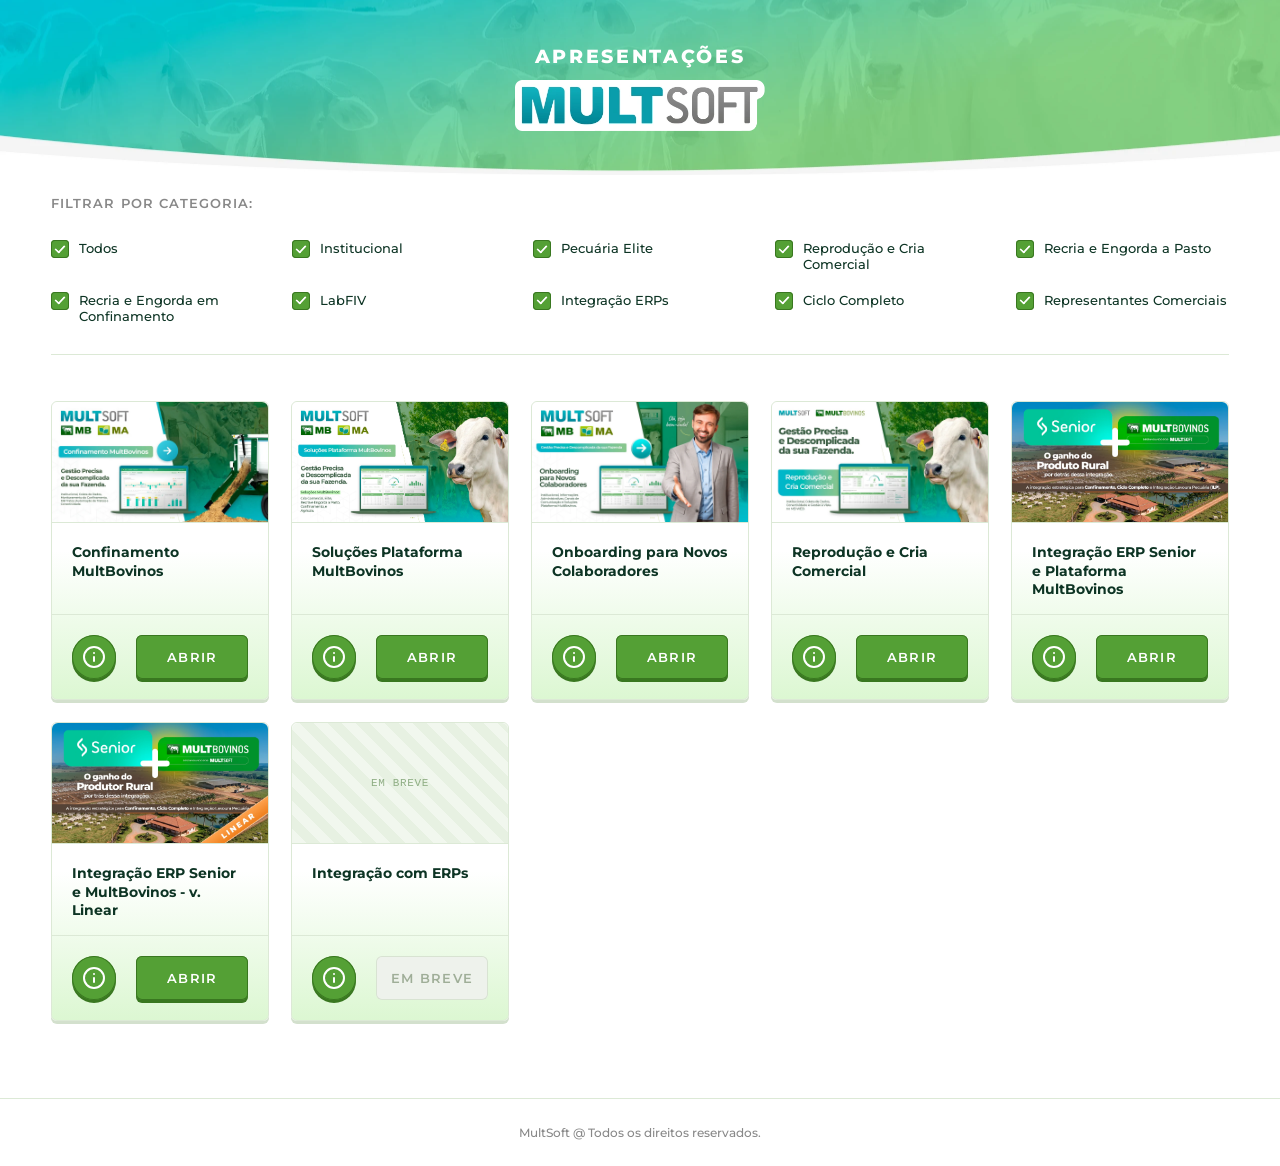
<file: index.html>
<!DOCTYPE html>
<html lang="pt-BR">
<head>
<meta charset="utf-8">
<meta name="viewport" content="width=device-width, initial-scale=1">
<title>Apresentações MultSoft</title>
<link rel="preconnect" href="https://fonts.googleapis.com">
<link rel="preconnect" href="https://fonts.gstatic.com" crossorigin>
<link href="https://fonts.googleapis.com/css2?family=Montserrat:wght@400;500;600;700;800&display=swap" rel="stylesheet">
<style>
  :root{
    --green-deep:   #0d3424;   /* texto títulos      */
    --green-btn:    #54a035;   /* topo do botão      */
    --green-btn-dn: #397720;   /* base/borda do botão */
    --green-line:   #dce9d6;   /* borda dos cards     */
    --green-tip:    #dcf7d2;   /* fundo do balão      */
    --chk-border:   #bfcec8;   /* checkbox vazio      */
    --muted:        #888888;
    --page:         #ffffff;
    --radius:       6px;
    --shadow-card:  0 1px 3px rgba(13,52,36,.07), 0 6px 18px rgba(13,52,36,.05);
  }
  *{ box-sizing:border-box; }
  html,body{ margin:0; }
  body{
    font-family:"Montserrat", -apple-system, BlinkMacSystemFont, "Segoe UI", Roboto, sans-serif;
    background:var(--page);
    color:var(--green-deep);
    -webkit-font-smoothing:antialiased;
  }

  /* ============ HEADER ============ */
  .hero{
    position:relative;
    width:100%;
    height:175px;
    overflow:hidden;
    background:#15a6c0;
  }
  .hero__bg{
    position:absolute;
    left:0;
    bottom:0;
    width:100%;
    height:auto;
    display:block;
    pointer-events:none;
  }
  .hero__inner{
    position:absolute;
    inset:0;
    display:flex;
    flex-direction:column;
    align-items:center;
    justify-content:center;
    gap:clamp(8px, 1vw, 14px);
    z-index:2;
  }
  .hero__eyebrow{
    margin:0;
    font-weight:800;
    letter-spacing:.14em;
    font-size:clamp(15px, 1.5vw, 20px);
    color:#fff;
  }
  .hero__logo{
    display:flex;
  }
  .hero__logo img{
    display:block;
    height:clamp(40px, 4vw, 60px);
    width:auto;
  }

  /* ============ LAYOUT ============ */
  .wrap{
    width:min(1240px, 92vw);
    margin:0 auto;
  }

  /* ============ FILTROS ============ */
  .filters{
    padding:clamp(14px,1.6vw,20px) 0 clamp(22px,2.6vw,30px);
  }
  .filters__label{
    margin:0 0 clamp(20px,2.4vw,28px);
    font-size:13px;
    font-weight:600;
    letter-spacing:.08em;
    text-transform:uppercase;
    color:var(--muted);
  }
  .filters__grid{
    display:grid;
    grid-template-columns:repeat(auto-fill, minmax(210px, 1fr));
    gap:18px 28px;
  }
  .chk{
    display:flex;
    align-items:flex-start;
    gap:10px;
    cursor:pointer;
    user-select:none;
    line-height:1.25;
  }
  .chk input{
    position:absolute;
    opacity:0;
    width:0;height:0;
  }
  .chk__box{
    flex:0 0 auto;
    width:18px;height:18px;
    margin-top:1px;
    border-radius:4px;
    background:#fff;
    box-shadow:inset 0 0 0 1px var(--chk-border);
    position:relative;
    transition:background .14s ease, box-shadow .14s ease;
  }
  .chk:hover .chk__box{ box-shadow:inset 0 0 0 1px var(--green-btn); }
  /* categoria marcada = verde sólido com "V" branco (igual ao Figma) */
  .chk input:checked + .chk__box{
    background:var(--green-btn);
    box-shadow:inset 0 0 0 1px var(--green-btn-dn);
  }
  .chk input:checked + .chk__box::after{
    content:"";
    position:absolute;
    left:6px; top:2.5px;
    width:4px; height:8px;
    border:solid #fff;
    border-width:0 2px 2px 0;
    border-bottom-right-radius:1px;
    transform:rotate(43deg);
  }
  /* "Todos" em estado parcial = caixa clara + barra cinza (indeterminado) */
  .chk--todos input:indeterminate + .chk__box{
    background:#fbfcfe;
    box-shadow:inset 0 0 0 1px var(--chk-border);
  }
  .chk--todos input:indeterminate + .chk__box::after{
    content:"";
    position:absolute;
    left:5px; top:7px;
    width:8px; height:4px;
    border-radius:2px;
    background:#9bada6;
  }
  .chk input:focus-visible + .chk__box{
    outline:2px solid var(--green-btn);
    outline-offset:2px;
  }
  .chk__txt{
    font-size:13px;
    font-weight:500;
    color:var(--green-deep);
    padding-top:1px;
  }

  .divider{
    height:1px;
    background:var(--green-line);
    border:0;
    margin:0;
  }

  /* ============ GRID DE CARDS ============ */
  .gallery{
    position:relative;
    padding:clamp(30px,3.6vw,46px) 0 clamp(50px,6vw,80px);
    display:grid;
    grid-template-columns:repeat(auto-fill, minmax(210px, 1fr));
    gap:22px;
  }
  .empty{
    grid-column:1/-1;
    text-align:center;
    color:var(--muted);
    font-size:14px;
    padding:40px 0;
  }

  .card{
    border:1px solid var(--green-line);
    border-radius:var(--radius);
    background:linear-gradient(to bottom, #fff 0%, #fff 50%, #dcf7d2 100%);
    box-shadow:0 3px 0 #d3e0cd;
    overflow:visible;
    display:flex;
    flex-direction:column;
    transition:box-shadow .18s ease, transform .18s ease, border-color .18s ease;
  }
  .card:hover{
    box-shadow:0 3px 0 #d3e0cd, 0 10px 22px rgba(13,52,36,.10);
    transform:translateY(-2px);
    border-color:#c7ddbd;
  }
  /* card oculto pelo filtro (animação de entrada/saída é feita via Web Animations API) */
  .card.is-hidden{ display:none; }
  .card.is-leaving{ pointer-events:none; }
  .card__thumb{
    border-radius:var(--radius) var(--radius) 0 0;
    aspect-ratio:16/9;          /* mesma proporção das capas: mostra a imagem inteira, sem corte lateral */
    background:#fff;
    overflow:hidden;
    border-bottom:1px solid var(--green-line);
  }
  .card__thumb img{
    width:100%; height:100%;
    object-fit:cover;
    object-position:center;
    display:block;
  }
  .card__thumb--ph{
    background:
      repeating-linear-gradient(45deg, #f1f7ee 0 10px, #e7f1e2 10px 20px);
    display:flex;
    align-items:center;
    justify-content:center;
  }
  .card__thumb--ph span{
    font-family:"SFMono-Regular", ui-monospace, Menlo, Consolas, monospace;
    font-size:11px;
    letter-spacing:.06em;
    color:#8fae84;
    text-transform:uppercase;
  }
  .card__body{
    padding:20px 20px 16px;
    flex:1;
  }
  .card__title{
    margin:0;
    font-size:14px;
    font-weight:700;
    line-height:1.3;
    color:var(--green-deep);
  }
  /* divisória que separa o título dos botões: linha de 1px DCE9D6 */
  .card__sep{
    height:1px;
    background:var(--green-line);
  }
  .card__foot{
    display:flex;
    align-items:center;
    gap:20px;
    padding:20px;
  }

  /* botão info (ⓘ) */
  .info{
    position:relative;
    flex:0 0 auto;
  }
  .info__btn{
    width:44px;height:44px;
    border:0;
    padding:0;
    border-radius:50%;
    background:var(--green-btn);
    box-shadow:inset 0 0 0 1px var(--green-btn-dn), 0 3px 0 var(--green-btn-dn);
    color:#fff;
    display:grid;
    place-items:center;
    cursor:pointer;
    transition:filter .14s ease, transform .08s ease;
  }
  .info__btn:hover{ filter:brightness(1.05); }
  .info__btn:active{ transform:translateY(3px); box-shadow:inset 0 0 0 1px var(--green-btn-dn); }
  .info__btn svg{ width:22px; height:22px; }

  .tip{
    position:absolute;
    left:0;
    bottom:calc(100% + 12px);
    width:230px;
    background:var(--green-tip);
    border:1px solid #b6dca6;
    border-radius:8px;
    padding:12px 14px;
    font-size:12px;
    font-weight:500;
    line-height:1.45;
    color:var(--green-deep);
    box-shadow:0 8px 22px rgba(13,52,36,.16);
    opacity:0;
    visibility:hidden;
    transform:translateY(4px);
    transition:opacity .16s ease, transform .16s ease, visibility .16s;
    z-index:20;
  }
  .tip::before{
    content:"";
    position:absolute;
    left:16px; bottom:-7px;
    width:12px;height:12px;
    background:var(--green-tip);
    border-right:1px solid #b6dca6;
    border-bottom:1px solid #b6dca6;
    transform:rotate(45deg);
  }
  .tip__meta{
    margin-top:8px;
    padding-top:8px;
    border-top:1px solid #b6dca6;
    color:#5f8a52;
    font-weight:600;
  }
  .info:hover .tip,
  .info__btn:focus-visible + .tip{
    opacity:1;
    visibility:visible;
    transform:translateY(0);
  }

  /* botão ABRIR */
  .abrir{
    flex:1;
    height:44px;
    border:0;
    border-radius:var(--radius);
    background:var(--green-btn);
    box-shadow:inset 0 0 0 1px var(--green-btn-dn), 0 3px 0 var(--green-btn-dn);
    color:#fff;
    font-family:inherit;
    font-size:13px;
    font-weight:600;
    letter-spacing:.1em;
    text-transform:uppercase;
    text-decoration:none;
    display:grid;
    place-items:center;
    cursor:pointer;
    transition:filter .14s ease, transform .08s ease;
  }
  .abrir:hover{ filter:brightness(1.05); }
  .abrir:active{ transform:translateY(3px); box-shadow:inset 0 0 0 1px var(--green-btn-dn); }
  .abrir--soon{
    background:#eef2ec;
    color:#9fae98;
    box-shadow:inset 0 0 0 1px #d8e3d2;
    cursor:not-allowed;
    pointer-events:none;
  }

  /* ============ FOOTER ============ */
  footer{
    border-top:1px solid var(--green-line);
  }
  .foot{
    text-align:center;
    padding:26px 0;
    font-size:12px;
    font-weight:500;
    color:var(--muted);
  }

  @media (max-width:560px){
    .filters__grid{ grid-template-columns:1fr 1fr; gap:16px 16px; }
    .gallery{ grid-template-columns:1fr 1fr; }
  }
</style>
</head>
<body>

  <header class="hero" data-screen-label="Cabeçalho">
    <img class="hero__bg" src="assets/header-cattle-banner.webp" alt="">
    <div class="hero__inner">
      <p class="hero__eyebrow">APRESENTAÇÕES</p>
      <div class="hero__logo">
        <img src="assets/logo-multsoft-topo.webp" alt="MultSoft">
      </div>
    </div>
  </header>

  <main>
    <section class="wrap filters" aria-label="Filtrar apresentações">
      <p class="filters__label">Filtrar por categoria:</p>
      <div class="filters__grid" id="filtros"></div>
    </section>

    <div class="wrap"><hr class="divider"></div>

    <section class="wrap gallery" id="galeria" aria-label="Apresentações disponíveis"></section>
  </main>

  <footer>
    <div class="wrap foot">MultSoft @ Todos os direitos reservados.</div>
  </footer>

  <script src="apresentacoes.js?v=20261012a"></script>
  <script>
  (function(){
    const ICON_INFO = '<svg viewBox="0 0 20 20" fill="none" aria-hidden="true"><path d="M18.182 10A8.182 8.182 0 1 0 1.818 10a8.182 8.182 0 0 0 16.364 0ZM9.091 13.636V10a.909.909 0 1 1 1.818 0v3.636a.909.909 0 1 1-1.818 0Zm.918-8.181a.909.909 0 1 1 0 1.818H10a.909.909 0 1 1 0-1.818ZM20 10A10 10 0 1 1 0 10a10 10 0 0 1 20 0Z" fill="currentColor"/></svg>';

    const galeria = document.getElementById('galeria');
    const filtrosEl = document.getElementById('filtros');

    // estado dos filtros: Set de categorias selecionadas (vazio = Todos)
    // estado dos filtros: cada TAG de categoria marcada (true) ou não. Inicia tudo marcado.
    const estado = new Map(CATEGORIAS.map(c => [c.tag, true]));

    function esc(s){
      return String(s).replace(/[&<>"]/g, c => ({'&':'&amp;','<':'&lt;','>':'&gt;','"':'&quot;'}[c]));
    }

    /* ---------- render dos cards ---------- */
    function cardHTML(p){
      const indisponivel = !p.arquivo;
      const thumb = p.thumb
        ? `<div class="card__thumb"><img src="${esc(p.thumb)}" alt=""></div>`
        : `<div class="card__thumb card__thumb--ph"><span>Em breve</span></div>`;
      const meta = (p.atualizadoEm && p.atualizadoEm !== '—')
        ? `<div class="tip__meta">Atualizado dia ${esc(p.atualizadoEm)}</div>`
        : `<div class="tip__meta">Em breve</div>`;
      const abrir = indisponivel
        ? `<span class="abrir abrir--soon">Em breve</span>`
        : `<a class="abrir" href="${esc(p.arquivo)}" target="_blank" rel="noopener">Abrir</a>`;
      return `
        <article class="card" data-id="${esc(p.id)}" data-categorias="${esc(p.categorias.join('|'))}">
          ${thumb}
          <div class="card__body">
            <h2 class="card__title">${esc(p.titulo)}</h2>
          </div>
          <div class="card__sep"></div>
          <div class="card__foot">
            <span class="info">
              <button class="info__btn" type="button" aria-label="Mais informações sobre ${esc(p.titulo)}">${ICON_INFO}</button>
              <span class="tip" role="tooltip">${esc(p.descricao)}${meta}</span>
            </span>
            ${abrir}
          </div>
        </article>`;
    }

    /* ---------- monta todos os cards uma única vez ---------- */
    const emptyMsg = document.createElement('p');
    emptyMsg.className = 'empty';
    emptyMsg.textContent = 'Selecione uma categoria para ver as apresentações.';
    emptyMsg.style.display = 'none';

    function buildGaleria(){
      galeria.innerHTML = MULTSOFT_APRESENTACOES.map(cardHTML).join('');
      galeria.appendChild(emptyMsg);
    }

    const visivel = p => p.categorias.some(c => estado.get(c));
    const querMostrar = c => visivel(MULTSOFT_APRESENTACOES.find(p => p.id === c.dataset.id));
    const prefersReduced = window.matchMedia('(prefers-reduced-motion: reduce)').matches;
    const DUR_FADE = 280, DUR_MOVE = 420;

    // finaliza imediatamente uma saída em andamento (cancela animação e oculta o card)
    function finalizarSaida(c){
      if(c._leaveAnim){ c._leaveAnim.cancel(); c._leaveAnim = null; }
      c.classList.remove('is-leaving');
      ['position','left','top','width','height','margin','zIndex','opacity'].forEach(p => c.style[p] = '');
      c.classList.add('is-hidden');
    }
    function cancelarMovimento(c){
      if(c._moveAnim){ c._moveAnim.cancel(); c._moveAnim = null; }
      if(c._enterAnim){ c._enterAnim.cancel(); c._enterAnim = null; }
    }

    // posição do card relativa à galeria (offsetParent = .gallery)
    function rectRel(c){
      const r = c.getBoundingClientRect();
      const g = galeria.getBoundingClientRect();
      return { left: r.left - g.left, top: r.top - g.top, width: r.width, height: r.height };
    }

    /* ---------- filtro animado (fade + reorganização FLIP via Web Animations API) ---------- */
    function update(animar = true){
      const cards = [...galeria.querySelectorAll('.card')];
      const algumVisivel = MULTSOFT_APRESENTACOES.some(visivel);

      // estado limpo: finaliza saídas ainda em andamento de um filtro anterior
      cards.forEach(c => { if(c.classList.contains('is-leaving')) finalizarSaida(c); });

      const estaVisivel = c => !c.classList.contains('is-hidden');

      if(!animar || prefersReduced){
        cards.forEach(c => { cancelarMovimento(c); c.classList.toggle('is-hidden', !querMostrar(c)); });
        emptyMsg.style.display = algumVisivel ? 'none' : '';
        return;
      }

      // FIRST: posições (viewport) dos cards atualmente em fluxo
      const first = new Map();
      cards.forEach(c => { if(estaVisivel(c)) first.set(c, c.getBoundingClientRect()); });

      const entrando = [], saindo = [], ficando = [];
      cards.forEach(c => {
        const mostrar = querMostrar(c), agora = estaVisivel(c);
        if(mostrar && !agora) entrando.push(c);
        else if(!mostrar && agora) saindo.push(c);
        else if(mostrar && agora) ficando.push(c);
      });

      // SAINDO: tira do fluxo (position:absolute na galeria) e faz fade-out
      saindo.forEach(c => {
        const rel = rectRel(c);
        cancelarMovimento(c);
        c.classList.add('is-leaving');
        c.style.position = 'absolute';
        c.style.left = rel.left + 'px';
        c.style.top = rel.top + 'px';
        c.style.width = rel.width + 'px';
        c.style.height = rel.height + 'px';
        c.style.margin = '0';
        c.style.zIndex = '1';
        const a = c.animate(
          [{ opacity: 1, transform: 'scale(1)' }, { opacity: 0, transform: 'scale(.96)' }],
          { duration: DUR_FADE, easing: 'ease', fill: 'forwards' }
        );
        c._leaveAnim = a;
        a.onfinish = () => { if(c._leaveAnim === a) finalizarSaida(c); };
      });

      // ENTRANDO: revela no grid (passa a ocupar espaço)
      entrando.forEach(c => c.classList.remove('is-hidden'));

      // LAST: mede já com saindo fora do fluxo e entrando revelados -> FLIP nos que ficaram
      ficando.forEach(c => {
        const f = first.get(c);
        const l = c.getBoundingClientRect();
        const dx = f.left - l.left, dy = f.top - l.top;
        if(dx || dy){
          if(c._moveAnim) c._moveAnim.cancel();
          c._moveAnim = c.animate(
            [{ transform: `translate(${dx}px, ${dy}px)` }, { transform: 'translate(0,0)' }],
            { duration: DUR_MOVE, easing: 'ease' }
          );
          c._moveAnim.onfinish = () => { c._moveAnim = null; };
        }
      });

      // ENTRANDO: fade + scale-in
      entrando.forEach(c => {
        if(c._enterAnim) c._enterAnim.cancel();
        c._enterAnim = c.animate(
          [{ opacity: 0, transform: 'scale(.96)' }, { opacity: 1, transform: 'scale(1)' }],
          { duration: DUR_FADE, easing: 'ease' }
        );
        c._enterAnim.onfinish = () => { c._enterAnim = null; };
      });

      emptyMsg.style.display = algumVisivel ? 'none' : '';
    }

    /* ---------- render dos filtros ---------- */
    function filtroHTML(cat){
      // cat = { tag, label } de uma categoria, ou { tag:'__todos__', label:'Todos' }
      const todos = cat.tag === '__todos__';
      const cls = todos ? 'chk chk--todos' : 'chk';
      const id  = 'f-' + cat.tag;
      return `
        <label class="${cls}" for="${id}">
          <input type="checkbox" id="${id}" value="${esc(cat.tag)}" checked>
          <span class="chk__box"></span>
          <span class="chk__txt">${esc(cat.label)}</span>
        </label>`;
    }

    filtrosEl.innerHTML =
      filtroHTML({ tag: '__todos__', label: 'Todos' }) +
      CATEGORIAS.map(filtroHTML).join('');

    const todosInput = filtrosEl.querySelector('input[value="__todos__"]');
    const catInputs  = [...filtrosEl.querySelectorAll('input:not([value="__todos__"])')];

    // sincroniza o estado tri-state do "Todos":
    //  - todas marcadas  -> marcado (verde)
    //  - nenhuma marcada  -> desmarcado (caixa vazia)
    //  - algumas marcadas -> indeterminado (barra cinza)
    function syncTodos(){
      const total = CATEGORIAS.length;
      const marcadas = CATEGORIAS.filter(c => estado.get(c.tag)).length;
      todosInput.indeterminate = marcadas > 0 && marcadas < total;
      todosInput.checked = marcadas === total;
    }

    // clicar no "Todos": se estava tudo marcado, desmarca tudo; senão, marca tudo.
    todosInput.addEventListener('change', () => {
      const marcarTudo = todosInput.checked; // tri-state: indeterminado/vazio -> marca; cheio -> desmarca
      CATEGORIAS.forEach(c => estado.set(c.tag, marcarTudo));
      catInputs.forEach(i => { i.checked = marcarTudo; });
      syncTodos();
      update();
    });

    catInputs.forEach(input => {
      input.addEventListener('change', () => {
        estado.set(input.value, input.checked);
        syncTodos();
        update();
      });
    });

    buildGaleria();
    syncTodos();
    update(false);
  })();
  </script>

</body>
</html>
</file>
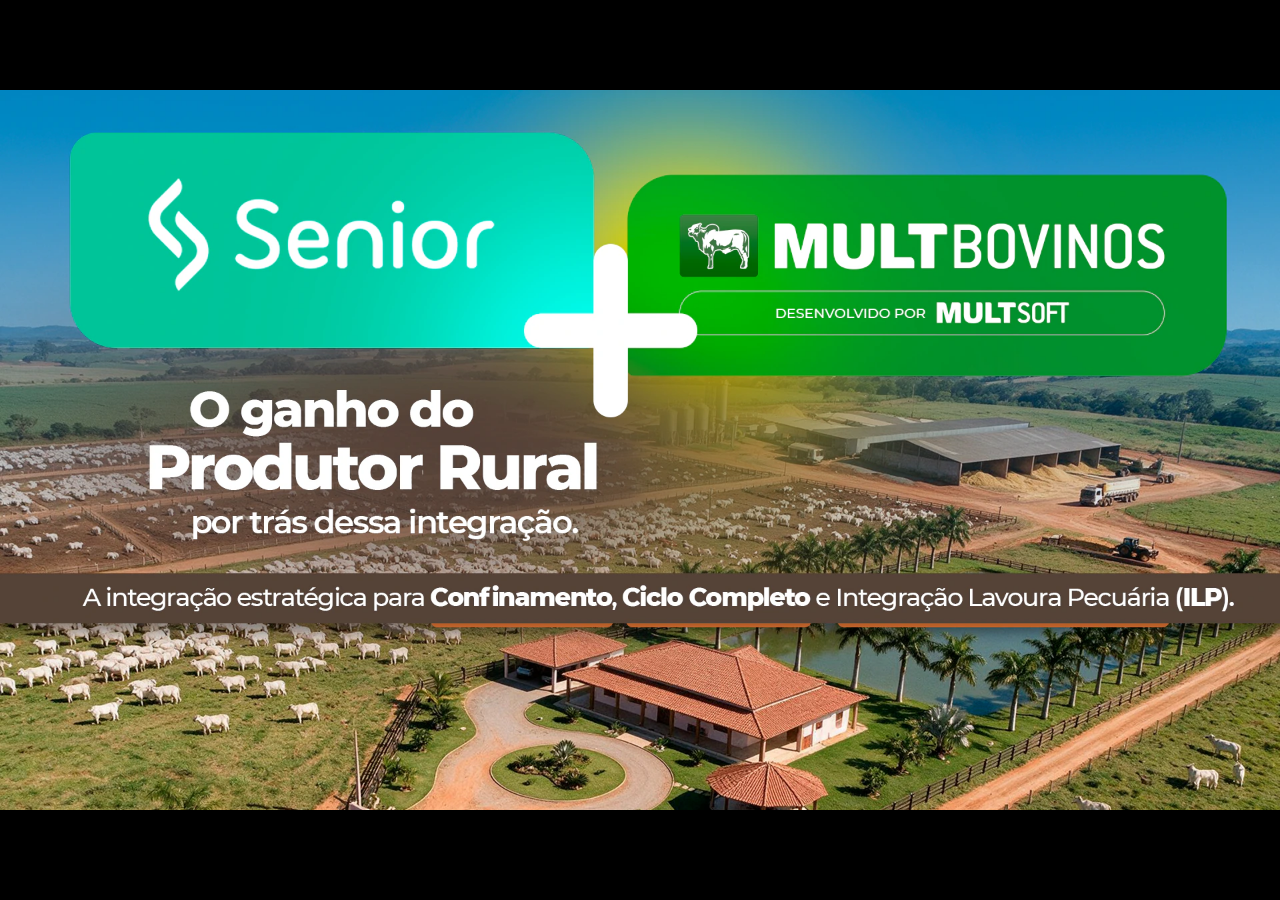
<file: presentation/integracao-erp-senior-linear.html>
<!DOCTYPE html>
<html lang="pt-BR">
<head><script>window.MODO_LINEAR = true;</script>
<meta charset="utf-8">
<meta name="viewport" content="width=device-width, initial-scale=1">
<link rel="preconnect" href="https://fonts.googleapis.com">
<link rel="preconnect" href="https://fonts.gstatic.com" crossorigin>
<link href="https://fonts.googleapis.com/css2?family=Montserrat:wght@400;500;600;700;800&display=swap" rel="stylesheet">
<title>MB SENIOR - VERSÃO LINEAR — MultSoft</title>
<style>
  :root{
    /* ---- Padrão tipográfico dos slides ----
       Medidas da prancheta de design (1280x720); o deck é o dobro.
       Conversão: <pt> / 720 * 100 = cqh, então o tipo escala com o palco.
         título de menu  30pt   rótulo de card 26pt   legenda 20pt/30pt
       Entreletras -50 do design = -0.05em. */
    --ms-fonte:"Montserrat",-apple-system,"Segoe UI",Roboto,Helvetica,Arial,sans-serif;
    --ms-cor:#0a6f79;
    --ms-track:-.05em;
    --ms-titulo:4.17cqh;    /* 30pt */
    --ms-rotulo:3.61cqh;    /* 26pt */
    --ms-legenda:2.78cqh;   /* 20pt */
    --ms-entrelinha:1.5;    /* 30pt sobre 20pt */

    --mb-green:#236209;
    --mb-olive:#94a853;
    --ms-teal:#038595;
  }
  *{box-sizing:border-box;}
  html,body{margin:0;height:100%;}
  body{
    background:#000;
    font-family:-apple-system,"Segoe UI",Roboto,Helvetica,Arial,sans-serif;
    overflow:hidden;
  }

  /* ---- Palco: encaixa o deck 16:9 sobre fundo preto ---- */
  .stage{position:fixed;inset:0;display:flex;align-items:center;justify-content:center;}
  .deck{
    position:relative;
    width:100vw;height:56.25vw;      /* 16:9 */
    max-width:177.7778vh;max-height:100vh;
    overflow:hidden;
    background:#fff;
    container-type:size;
  }

  /* ---- Slides ---- */
  .slide{
    position:absolute;inset:0;
    opacity:0;visibility:hidden;
    transform:translateX(var(--x,0));
    transition:opacity .42s ease, transform .52s cubic-bezier(.22,.78,.28,1);
  }
  .slide.is-active{opacity:1;visibility:visible;}
  /* mantém o slide à vista enquanto ele desliza para fora */
  .slide.is-saindo{visibility:visible;}
  .slide__bg{width:100%;height:100%;object-fit:cover;display:block;}

  /* ---- Área clicável genérica ---- */
  .hotspot{
    position:absolute;
    padding:0;border:0;background:transparent;
    cursor:pointer;
    -webkit-tap-highlight-color:transparent;
  }
  .hotspot:focus-visible{outline:3px solid #fff;outline-offset:3px;}

  /* ---- Capa: o slide inteiro avança ---- */
  .cover-hot{inset:0;width:100%;height:100%;}

  /* ---- Cards e botões do menu ---- */
  .s2-hot{
    border-radius:clamp(6px,1.1vw,22px);
    transition:background .16s ease, box-shadow .16s ease;
  }
  .s2-hot:hover{
    background:rgba(255,255,255,.14);
    box-shadow:inset 0 0 0 max(2px,.18vw) rgba(255,255,255,.85),
               0 0 0 max(2px,.18vw) rgba(3,133,149,.35);
  }
  .s2-hot:active{background:rgba(255,255,255,.06);}
  .pill-hot{border-radius:999px;}

  @media (prefers-reduced-motion:reduce){
    .slide,.s2-logo,.s2-intro,.s2-prosseguir,.s2-menu-tit,.s2-card{transition:none;}
    .s2:not(.is-active) .s2-logo,.s2:not(.is-active) .s2-intro,
    .s2:not(.is-active) .s2-prosseguir,.s2:not(.is-active) .s2-menu-tit,
    .s2:not(.is-active) .s2-card{opacity:1;translate:none;}
  }

  /* ---- Slides ainda não construídos ---- */
  .stub{
    background:radial-gradient(125% 125% at 82% 8%, #2c7a0e 0%, var(--mb-green) 46%, #143a05 100%);
    display:flex;align-items:center;justify-content:center;
  }
  .stub::before{
    content:"";position:absolute;inset:0;opacity:.07;pointer-events:none;
    background-image:radial-gradient(#fff 1.3px,transparent 1.3px);background-size:2.2vw 2.2vw;
  }
  .stub__card{position:relative;text-align:center;color:#fff;padding:0 6%;}
  .stub__eyebrow{font-size:1.7vh;font-weight:700;letter-spacing:.28em;text-transform:uppercase;color:#9ff0e6;}
  .stub__n{font-size:11vh;font-weight:800;letter-spacing:-.03em;line-height:1;margin-top:1vh;}
  .stub__n span{color:#7df0e6;}
  .stub__t{margin-top:1.6vh;font-size:2.6vh;font-weight:600;color:rgba(255,255,255,.92);}
  .stub__s{margin-top:1vh;font-size:1.7vh;color:rgba(255,255,255,.62);}
  .stub__btns{margin-top:4vh;display:flex;gap:1.4vh;justify-content:center;flex-wrap:wrap;}
  .stub__btn{
    display:inline-flex;align-items:center;gap:.6em;
    background:rgba(255,255,255,.12);border:1px solid rgba(255,255,255,.3);
    color:#fff;font-size:1.8vh;font-weight:600;padding:1.2vh 2.6vh;border-radius:999px;cursor:pointer;
    transition:background .15s ease;
  }
  .stub__btn:hover{background:rgba(255,255,255,.24);}
  .stub__btn--solid{background:#7df0e6;color:#0a3b34;border-color:#7df0e6;}
  .stub__btn--solid:hover{background:#9ff5ed;}


  /* ================= SLIDE 2 — elementos em HTML/CSS =================
     Medidas em % do deck; tipos em cqh, que acompanham a altura do palco.
     O deck declara container-type:size, então cqw/cqh valem aqui. */
  .s2 *{font-family:var(--ms-fonte);}
  .s2-logo{position:absolute;left:3.87%;top:4.86%;width:25.55%;height:auto;display:block;}

  .s2-intro{
    /* 20pt/30pt e tracking -50 da prancheta de 720 de altura; largura folgada
       para as quebras seguirem os <br>, sem requebra do navegador */
    position:absolute;left:35.17%;top:18.54%;width:24%;
    text-align:center;color:var(--ms-cor);
    font-size:var(--ms-legenda);font-weight:500;line-height:var(--ms-entrelinha);letter-spacing:var(--ms-track);
  }
  .s2-intro p{margin:0;}
  /* espaço entre os dois parágrafos; o 2º fica mais perto do botão Prosseguir */
  .s2-intro p + p{margin-top:1.6em;}
  .s2-intro u{text-underline-offset:.18em;}
  .s2-intro b{font-weight:700;}

  .s2-prosseguir{
    position:absolute;left:41.29%;top:47.57%;width:11.95%;height:4.24%;
    border:0;cursor:pointer;
    background:url("assets/erp-senior/btn-prosseguir.webp?v=1") no-repeat center/100% 100%;
    display:flex;align-items:center;justify-content:center;gap:.8em;
    /* recuo inferior sobe o conteúdo para 42,4% da altura, compensando a aresta 3D */
    padding:0 0 .64cqh 0;
    color:#fff;font-size:1.88cqh;font-weight:600;letter-spacing:var(--ms-track);
  }
  .s2-prosseguir svg{width:1.21em;height:1.21em;flex:0 0 auto;}

  .s2-menu-tit{
    position:absolute;left:66.05%;top:4.55%;
    margin:0;display:flex;align-items:center;gap:.42em;
    color:var(--ms-cor);font-size:var(--ms-titulo);font-weight:700;
    letter-spacing:var(--ms-track);white-space:nowrap;
  }
  .s2-menu-tit img{width:1.05em;height:1.05em;display:block;}

  .s2-card{
    position:absolute;left:63.95%;width:32.34%;height:19.58%;
    border:0;padding:0;cursor:pointer;background:transparent;
    -webkit-tap-highlight-color:transparent;
  }
  .s2-card::before{
    content:"";position:absolute;inset:0;
    background:url("assets/erp-senior/card-menu.webp?v=1") no-repeat center/100% 100%;
  }
  .s2-card__body{
    /* Faixa onde o rótulo se centraliza. 55% coloca o centro do texto a 27,5%
       da altura do card — medido na composição original, não centrado no corpo. */
    position:absolute;left:0;right:0;top:0;height:55%;
    display:flex;align-items:center;
    padding:0 3% 0 21.5%;
  }
  /* ícone à esquerda do rótulo: SVG de traço com degradê vertical branco -> verde-claro */
  .s2-card__ic{position:absolute;left:7.4%;top:50%;translate:0 -50%;width:5.6cqh;height:5.6cqh;
    filter:drop-shadow(0 .15cqh .3cqh rgba(0,60,50,.22));}
  .s2-card__body--2l .s2-card__ic{top:7.7cqh;}
  /* Rótulo em duas linhas: a 1ª linha fica onde fica o rótulo de uma linha
     (centro a 27,5% do card) e a 2ª desce abaixo dela. Faixa de 55% do card
     = 10,77cqh; linha de 3,61cqh x 1,18 = 4,26cqh; recuo (10,77-4,26)/2. */
  .s2-card__body--2l{align-items:flex-start;padding-top:3.4cqh;}
  .s2-card__rot{
    color:#fff;font-size:var(--ms-rotulo);font-weight:600;letter-spacing:var(--ms-track);
    text-align:left;line-height:1.18;
    text-shadow:0 .12cqh .3cqh rgba(0,60,50,.18);
  }

  /* ---- Entrada dos elementos: cada peça chega à posição, em cascata ----
     A entrada anima "translate" e o hover anima "scale". Sendo propriedades
     separadas, cada uma tem sua própria duração: a entrada é lenta e
     encadeada, o hover entra e volta rápido. */
  .s2-logo,.s2-intro,.s2-menu-tit{
    transition:opacity .5s ease var(--d,0s),
               translate .58s cubic-bezier(.22,.78,.28,1) var(--d,0s);
  }
  .s2-card,.s2-prosseguir{
    transition:opacity .5s ease var(--d,0s),
               translate .58s cubic-bezier(.22,.78,.28,1) var(--d,0s),
               scale .15s cubic-bezier(.2,.8,.3,1),
               filter .15s ease;
  }
  .s2:not(.is-active) .s2-logo{opacity:0;translate:0 -22%;}
  .s2:not(.is-active) .s2-intro,
  .s2:not(.is-active) .s2-prosseguir{opacity:0;translate:-14% 0;}
  .s2:not(.is-active) .s2-menu-tit,
  .s2:not(.is-active) .s2-card{opacity:0;translate:16% 0;}
  .s2.is-active .s2-logo,
  .s2.is-active .s2-intro,
  .s2.is-active .s2-prosseguir,
  .s2.is-active .s2-menu-tit,
  .s2.is-active .s2-card{opacity:1;translate:none;}

  /* ---- Hover: mais contraste e o botão cresce ---- */
  .s2.is-active .s2-card:hover{
    scale:1.035;
    filter:brightness(1.1) saturate(1.18) drop-shadow(0 .7cqh 1.4cqh rgba(0,85,90,.3));
  }
  .s2.is-active .s2-card:active{scale:1.005;}
  .s2.is-active .s2-prosseguir:hover{
    scale:1.06;
    filter:brightness(1.12) saturate(1.2) drop-shadow(0 .5cqh 1cqh rgba(0,85,90,.32));
  }
  .s2.is-active .s2-prosseguir:active{scale:1.01;}
  .s2-card:focus-visible{outline:3px solid #00707a;outline-offset:4px;border-radius:1.4cqh;}
  /* ---- tooltip dos cards do menu: lista o conteúdo de cada opção ----
     Abre à esquerda do card, com uma setinha apontando para ele. */
  .s2-tip{
    position:absolute;right:calc(100% + 2.2cqh);top:50%;translate:1.5cqh -50%;width:21cqw;z-index:10;
    padding:1.8cqh 2.2cqh;border-radius:1.6cqh;background:#fff;text-align:left;
    box-shadow:0 1cqh 3cqh rgba(0,60,70,.22),0 0 0 .15cqh rgba(10,111,121,.18);
    color:#2f4a52;font-family:var(--ms-fonte);pointer-events:none;
    opacity:0;visibility:hidden;transition:opacity .15s ease,translate .2s ease,visibility 0s linear .2s;
  }
  .s2-tip::after{content:"";position:absolute;left:100%;top:50%;translate:0 -50%;
    border:1.2cqh solid transparent;border-left-color:#fff;filter:drop-shadow(.3cqh 0 .2cqh rgba(0,60,70,.1));}
  .s2-tip b{display:block;margin-bottom:1cqh;color:#0a6f79;font-size:2.05cqh;font-weight:800;letter-spacing:-.01em;}
  .s2-tip ul{margin:0;padding:0;list-style:none;}
  .s2-tip li{position:relative;padding:.4cqh 0 .4cqh 2cqh;font-size:1.75cqh;font-weight:500;line-height:1.3;}
  .s2-tip li::before{content:"";position:absolute;left:0;top:1.05cqh;width:.9cqh;height:.9cqh;border-radius:50%;background:#5aa64a;}
  .s2.is-active .s2-card:is(:hover,:focus-visible) .s2-tip{opacity:1;visibility:visible;translate:0 -50%;transition:opacity .15s ease,translate .2s ease,visibility 0s;}



  /* ================= SLIDE 3 — Institucional =================
     Posições medidas por pixel no slide 3 do PPTX (1672x941). A faixa do
     título encosta na borda do card branco do fundo (6,82%). */
  .s3 *{font-family:var(--ms-fonte);}
  .s3{--s3-texto:#385438;}

  .s3-faixa{
    position:absolute;left:6.82%;top:37.09%;width:28.89%;height:12.75%;
    background:#068390;
    display:flex;align-items:center;padding-left:5.56cqw;
  }
  .s3-faixa h2{
    margin:0;color:#fff;font-size:6.98cqh;font-weight:700;
    letter-spacing:-.03em;white-space:nowrap;line-height:1;
  }

  .s3-selo{position:absolute;left:24.28%;top:59.51%;width:11.36%;height:auto;display:block;}

  .s3-chamada{
    position:absolute;left:42.82%;top:34.5%;margin:0;
    color:var(--s3-texto);font-size:4.86cqh;font-weight:700;line-height:1.18;
    letter-spacing:var(--ms-track);white-space:nowrap;
  }
  .s3-texto{
    position:absolute;left:42.72%;margin:0;
    color:var(--s3-texto);font-size:3.63cqh;font-weight:500;line-height:1.18;
    letter-spacing:-.035em;white-space:nowrap;
  }

  .s3-bandeiras{
    position:absolute;left:42.58%;top:80.55%;margin:0;padding:0;list-style:none;
    display:flex;gap:.72cqw;
  }
  .s3-bandeiras li{
    position:relative;width:2.39cqw;height:4.14cqh;
  }
  .s3-bandeiras svg{
    display:block;width:100%;height:100%;border-radius:.75cqh;overflow:hidden;
    box-shadow:0 .15cqh .35cqh rgba(0,0,0,.22);
  }
  /* ---- Hover das bandeiras: a bandeira cresce rápido e volta devagar, como os
     logos de clientes; vizinhas crescem um pouco. O balão com o nome do país
     fica no <li>, fora da escala, para não crescer junto; abre para baixo, no vão
     entre as bandeiras e os botões, para não cobrir o texto acima. ---- */
  .s3 .s3-bandeiras svg{
    transition:transform .8s cubic-bezier(.25,.7,.3,1),box-shadow .8s ease;
  }
  .s3 .s3-bandeiras li{transition:opacity .5s ease var(--d,0s),translate .58s cubic-bezier(.22,.78,.28,1) var(--d,0s),
    scale .58s cubic-bezier(.22,.78,.28,1) var(--d,0s),z-index 0s linear .8s;}
  .s3.is-active .s3-bandeiras li:hover{z-index:3;transition-delay:0s,0s,0s,0s;}
  .s3.is-active .s3-bandeiras li:hover svg{
    transform:scale(1.5);box-shadow:0 .8cqh 1.8cqh rgba(0,60,70,.3);
    transition:transform .18s cubic-bezier(.2,.8,.3,1),box-shadow .18s ease;
  }
  .s3.is-active .s3-bandeiras li:hover + li{z-index:2;transition-delay:0s,0s,0s,0s;}
  .s3.is-active .s3-bandeiras li:has(+ li:hover){z-index:2;transition-delay:0s,0s,0s,0s;}
  .s3.is-active .s3-bandeiras li:hover + li svg,
  .s3.is-active .s3-bandeiras li:has(+ li:hover) svg{
    transform:scale(1.15);box-shadow:0 .4cqh .9cqh rgba(0,60,70,.2);
    transition:transform .3s cubic-bezier(.2,.8,.3,1),box-shadow .3s ease;
  }
  .s3-bandeiras li::after{
    content:attr(data-pais);position:absolute;left:50%;top:calc(100% + 1.25cqh);translate:-50% -.6cqh;
    background:#0a6f79;color:#fff;font-size:1.5cqh;font-weight:600;letter-spacing:-.01em;line-height:1;
    padding:.55cqh .9cqw;border-radius:.6cqh;white-space:nowrap;
    box-shadow:0 .3cqh .8cqh rgba(0,40,50,.25);
    opacity:0;pointer-events:none;transition:opacity .2s ease,translate .2s ease;
  }
  .s3-bandeiras li::before{
    content:"";position:absolute;left:50%;top:calc(100% + .6cqh);translate:-50% -.6cqh;
    border:.65cqh solid transparent;border-bottom-color:#0a6f79;border-top:0;
    opacity:0;pointer-events:none;transition:opacity .2s ease,translate .2s ease;
  }
  .s3.is-active .s3-bandeiras li:hover::after,
  .s3.is-active .s3-bandeiras li:hover::before{opacity:1;translate:-50% 0;}

  .s3-logo{left:83.07%;top:90.8%;width:7%;}

  /* ---- Entrada: faixa e selo pela esquerda, textos pela direita,
     bandeiras sobem em cascata ---- */
  .s3-faixa,.s3-selo,.s3-chamada,.s3-texto,.s3-bandeiras li{
    transition:opacity .5s ease var(--d,0s),
               translate .58s cubic-bezier(.22,.78,.28,1) var(--d,0s),
               scale .58s cubic-bezier(.22,.78,.28,1) var(--d,0s);
  }
  .s3:not(.is-active) .s3-faixa{opacity:0;translate:-22% 0;}
  .s3:not(.is-active) .s3-selo{opacity:0;scale:.82;}
  .s3:not(.is-active) .s3-chamada,
  .s3:not(.is-active) .s3-texto{opacity:0;translate:8% 0;}
  .s3:not(.is-active) .s3-bandeiras li{opacity:0;translate:0 60%;}
  .s3.is-active :is(.s3-faixa,.s3-selo,.s3-chamada,.s3-texto,.s3-bandeiras li){
    opacity:1;translate:none;scale:none;
  }
  @media (prefers-reduced-motion:reduce){
    .s3 :is(.s3-faixa,.s3-selo,.s3-chamada,.s3-texto,.s3-bandeiras li){
      transition:none;opacity:1;translate:none;scale:none;
    }
    .s3 .s3-bandeiras svg,.s3 .s3-bandeiras li::after,.s3 .s3-bandeiras li::before{transition:none;}
  }


  /* ================= SLIDE 4 — MultSoft em Números =================
     Posições medidas por pixel no slide 4 do PPTX (1672x941). Cada coluna
     centraliza número e legenda sobre a barra verde do fundo. */
  .s4 *{font-family:var(--ms-fonte);}
  .s4{--s4-texto:#416040;}

  .s4-titulo{
    position:absolute;left:8.91%;top:8.55%;margin:0;
    color:#01909e;font-size:7.29cqh;font-weight:800;line-height:1.02;
    letter-spacing:-.04em;white-space:nowrap;
  }
  .s4-intro{
    position:absolute;left:44.38%;top:9.62%;margin:0;
    color:#456346;font-size:3.8cqh;font-weight:500;line-height:1.18;
    letter-spacing:-.038em;white-space:nowrap;
  }

  .s4-num{
    position:absolute;top:35.33%;width:30%;margin:0;
    translate:-50% 0;text-align:center;
  }
  .s4-num b{
    /* --nx: no original o número não fica exatamente centrado na barra */
    display:block;position:relative;left:var(--nx,0);color:var(--s4-texto);
    font-size:11.1cqh;font-weight:800;line-height:1;letter-spacing:-.07em;
  }
  .s4-num span{
    display:block;margin-top:2.25cqh;color:var(--s4-texto);
    font-size:4.1cqh;font-weight:500;line-height:1.16;letter-spacing:-.045em;
  }

  .s4-logo{left:90.37%;top:94.16%;width:7.18%;}

  /* ---- Entrada: título e texto descem, números sobem em cascata ---- */
  .s4-titulo,.s4-intro,.s4-num{
    transition:opacity .5s ease var(--d,0s),
               translate .58s cubic-bezier(.22,.78,.28,1) var(--d,0s);
  }
  .s4:not(.is-active) .s4-titulo{opacity:0;translate:-10% 0;}
  .s4:not(.is-active) .s4-intro{opacity:0;translate:8% 0;}
  .s4:not(.is-active) .s4-num{opacity:0;translate:-50% 25%;}
  .s4.is-active .s4-titulo,.s4.is-active .s4-intro{opacity:1;translate:none;}
  .s4.is-active .s4-num{opacity:1;translate:-50% 0;}
  @media (prefers-reduced-motion:reduce){
    .s4 :is(.s4-titulo,.s4-intro,.s4-num){transition:none;opacity:1;}
    .s4 :is(.s4-titulo,.s4-intro){translate:none;}
    .s4 .s4-num{translate:-50% 0;}
  }


  /* ================= SLIDE 5 — Gestão Precisa e Descomplicada =================
     Posições medidas no slide 5 do PPTX (fundo 1920x1080 + caixas do XML).
     Logos e apps ocupam a faixa
     de 48,5% a 82% da altura, posição ajustada a pedido. */
  .s5{background:#fff;}
  .s5 *{font-family:var(--ms-fonte);}

  .s5-titulo{
    position:absolute;left:4.74%;top:5.4%;margin:0;
    color:#008a95;font-size:7.41cqh;font-weight:800;line-height:1;
    letter-spacing:-.048em;white-space:nowrap;
  }
  .s5-sub{
    position:absolute;left:5.05%;top:31.73%;margin:0;
    color:#446146;font-size:2.91cqh;font-weight:500;line-height:1.15;
    letter-spacing:-.015em;white-space:nowrap;
  }

  /* logos completos, com a assinatura; escalas escolhidas para os dois
     ícones terem a mesma altura (e os dois logos, a mesma altura total) */
  .s5-marca{position:absolute;top:48.5%;height:auto;display:block;}
  /* centralizado sobre a fileira dos 4 apps (5,47% + 33,33%/2 = 22,14%) */
  .s5-multbovinos{left:15.13%;width:14.01%;}

  /* apps alinhados pela base; escala 0,62 do arquivo (o PPTX usa 0,68), para o
     MB Curral, mais largo que o MB IATF original, caber com folga na fileira */
  .s5-apps{
    position:absolute;left:5.47%;width:33.33%;bottom:18%;margin:0;padding:0;list-style:none;
    display:flex;align-items:flex-end;justify-content:space-between;
  }
  .s5-apps img{display:block;width:auto;}

  /* A roda (mandala atualizada em 2026-10-27, já com Senior na lista de ERPs) */
  .s5-roda{position:absolute;left:46.82%;top:3.98%;width:50.42%;aspect-ratio:1/1;}
  .s5-roda img{display:block;width:100%;height:100%;}
  .s5-logo{left:86.04%;top:93.95%;width:11.95%;}

  /* ---- Entrada: textos pela esquerda, logos sobem, a roda gira até o lugar ---- */
  .s5-titulo,.s5-sub,.s5-marca,.s5-apps li{
    transition:opacity .5s ease var(--d,0s),
               translate .58s cubic-bezier(.22,.78,.28,1) var(--d,0s);
  }
  .s5-roda{
    transition:opacity .6s ease var(--d,0s),
               rotate .9s cubic-bezier(.22,.78,.28,1) var(--d,0s),
               scale .9s cubic-bezier(.22,.78,.28,1) var(--d,0s);
  }
  .s5:not(.is-active) .s5-titulo,
  .s5:not(.is-active) .s5-sub{opacity:0;translate:-8% 0;}
  .s5:not(.is-active) .s5-marca,
  .s5:not(.is-active) .s5-apps li{opacity:0;translate:0 30%;}
  .s5:not(.is-active) .s5-roda{opacity:0;rotate:-24deg;scale:.9;}
  .s5.is-active :is(.s5-titulo,.s5-sub,.s5-marca,.s5-apps li){opacity:1;translate:none;}
  .s5.is-active .s5-roda{opacity:1;rotate:none;scale:none;}
  @media (prefers-reduced-motion:reduce){
    .s5 :is(.s5-titulo,.s5-sub,.s5-marca,.s5-apps li,.s5-roda){
      transition:none;opacity:1;translate:none;rotate:none;scale:none;
    }
  }


  /* ================= SLIDE 6 — Grandes Contas =================
     Textos medidos no slide 6 do PPTX (1920x1080). Os 36 logos de clientes
     foram recortados do mesmo slide (miolo de cada card); a borda e o
     canto arredondado dos cards são CSS. */
  .s6{background:#fff;}
  .s6 *{font-family:var(--ms-fonte);}

  .s6-titulo{
    position:absolute;left:4.9%;top:6.17%;margin:0;
    color:#008a95;font-size:7.5cqh;font-weight:800;line-height:.988;
    letter-spacing:-.057em;white-space:nowrap;
  }
  .s6-sub{
    position:absolute;left:5.05%;top:26.15%;margin:0;
    color:#446146;font-size:5.55cqh;font-weight:700;line-height:1;
    letter-spacing:-.05em;white-space:nowrap;
  }
  .s6-texto{
    position:absolute;left:5%;top:41.18%;margin:0;
    color:#446146;font-size:3.7cqh;font-weight:400;line-height:1.2;
    letter-spacing:-.011em;white-space:nowrap;
  }

  /* reduzida a pedido (era 38,33%, a largura do PPTX); segue presa ao canto superior direito */
  .s6-foto{position:absolute;right:0;top:0;width:34%;height:auto;display:block;}

  /* grade 12 x 3; card de 143x93 com 10 px de vão, na base 1920x1080 */
  .s6-clientes{
    position:absolute;left:2.45%;top:61.11%;width:95.1%;margin:0;padding:0;list-style:none;
    display:grid;grid-template-columns:repeat(12,1fr);gap:.926cqh .52cqw;
  }
  .s6-clientes li{
    height:8.61cqh;background:#fff;
    border:.278cqh solid #a4f6fe;border-radius:.83cqh;overflow:hidden;
  }
  .s6-clientes img{display:block;width:100%;height:100%;}

  /* ---- Entrada: textos pela esquerda, foto pela direita, logos em onda ---- */
  .s6-titulo,.s6-sub,.s6-texto,.s6-foto,.s6-clientes li{
    transition:opacity .5s ease var(--d,0s),
               translate .58s cubic-bezier(.22,.78,.28,1) var(--d,0s),
               scale .5s cubic-bezier(.22,.78,.28,1) var(--d,0s);
  }
  .s6:not(.is-active) :is(.s6-titulo,.s6-sub,.s6-texto){opacity:0;translate:-8% 0;}
  .s6:not(.is-active) .s6-foto{opacity:0;translate:12% 0;}
  .s6:not(.is-active) .s6-clientes li{opacity:0;translate:0 35%;scale:.92;}
  .s6.is-active :is(.s6-titulo,.s6-sub,.s6-texto,.s6-foto,.s6-clientes li){opacity:1;translate:none;scale:none;}

  /* ---- Hover dos logos: efeito de onda ----
     O card cresce rápido ao entrar o mouse e encolhe devagar ao sair, então
     varrer a grade deixa um rastro que se desfaz aos poucos. Os vizinhos da
     mesma linha crescem um pouco junto. Usa "transform", separado do "scale"
     da entrada, para as duas animações não se atropelarem. O z-index só cai
     quando o card termina de encolher, para ele não passar por baixo do vizinho. */
  .s6-clientes li{
    position:relative;
    --s6-entrada:opacity .5s ease var(--d,0s),
                 translate .58s cubic-bezier(.22,.78,.28,1) var(--d,0s),
                 scale .5s cubic-bezier(.22,.78,.28,1) var(--d,0s);
  }
  .s6 .s6-clientes li{
    transition:var(--s6-entrada),
               transform .8s cubic-bezier(.25,.7,.3,1),
               box-shadow .8s ease,
               z-index 0s linear .8s;
  }
  .s6.is-active .s6-clientes li:hover{
    transform:scale(1.3);z-index:3;
    box-shadow:0 1cqh 2.4cqh rgba(0,90,100,.28);
    transition:var(--s6-entrada),
               transform .18s cubic-bezier(.2,.8,.3,1),
               box-shadow .18s ease,
               z-index 0s;
  }
  .s6.is-active .s6-clientes li:hover + li:not(:nth-child(12n+1)),
  .s6.is-active .s6-clientes li:not(:nth-child(12n)):has(+ li:hover){
    transform:scale(1.1);z-index:2;
    box-shadow:0 .5cqh 1.2cqh rgba(0,90,100,.16);
    transition:var(--s6-entrada),
               transform .3s cubic-bezier(.2,.8,.3,1),
               box-shadow .3s ease,
               z-index 0s;
  }

  @media (prefers-reduced-motion:reduce){
    .s6 :is(.s6-titulo,.s6-sub,.s6-texto,.s6-foto,.s6-clientes li){
      transition:none;opacity:1;translate:none;scale:none;
    }
    .s6.is-active .s6-clientes li:is(:hover,:has(+ li:hover)),
    .s6.is-active .s6-clientes li:hover + li{transition:none;}
  }


  /* ================= SLIDE 7 — As DORES do Produtor Rural =================
     Fundo com a faixa do cabeçalho (10,21% da altura). Seis perguntas: uma
     em foco no centro e as demais recolhidas ao redor, ou todas na grade
     (ABRIR TODOS). */
  .s7 *{font-family:var(--ms-fonte);}
  .s7{--s7-texto:#1f4d58;--s7-verde:#2e7d32;}

  /* cabeçalho: ícone MB + título branco sobre a faixa */
  .s7-topo{
    position:absolute;left:1.1%;top:0;height:10.21%;margin:0;
    display:flex;align-items:center;gap:1.5cqw;
    color:#fff;font-size:4.3cqh;font-weight:600;letter-spacing:-.03em;white-space:nowrap;
  }
  .s7-topo img{height:7.4cqh;width:auto;display:block;filter:drop-shadow(0 .3cqh .5cqh rgba(0,0,0,.25));}
  .s7-topo mark{
    background:#f7923a;color:#fff;padding:0 .18em;margin:0 .04em;
    box-decoration-break:clone;-webkit-box-decoration-break:clone;
  }
  .s7-sub{
    position:absolute;left:4.7%;top:13.2%;margin:0;
    color:#446146;font-size:2.75cqh;font-weight:500;letter-spacing:-.02em;white-space:nowrap;
  }

  /* Dois modos, cada card com posição absoluta (base 1920x1080):
     - FOCO (padrão): um card no centro, ampliado e com a solução aberta; os
       outros cinco ficam recolhidos (chips quadrados: número, ícone e tema)
       na sua vaga fixa, numa elipse em volta do centro (1-3 à esquerda, 4-6
       à direita). Clicar num chip leva-o ao centro e devolve o atual à vaga.
     - TODOS (ABRIR TODOS): a grade 3 x 2 com todas as soluções abertas.
     Vagas por card em variáveis: --hx/--hy (chip) e --gx/--gy (grade). */
  .s7-grade{position:absolute;inset:0;margin:0;padding:0;list-style:none;pointer-events:none;}
  .s7-item{
    position:absolute;pointer-events:auto;
    left:var(--hx);top:var(--hy);width:19cqh;height:19cqh;
    transform-origin:50% 0;
    --s7-mov:.62s cubic-bezier(.4,.05,.2,1);
  }
  /* card aberto, mais quadrado: 25% x 50cqh, ampliado 1,2x a partir do topo */
  .s7-item.is-centro{left:37.5%;top:25.5%;width:25%;height:50cqh;scale:1.2;z-index:5;}
  .s7.modo-todos .s7-item{left:var(--gx);top:var(--gy);width:30%;height:36cqh;scale:1;z-index:auto;}

  /* chip recolhido: só número, ícone e tema; o card inteiro é clicável */
  .s7:not(.modo-todos) .s7-item:not(.is-centro){cursor:pointer;}
  .s7:not(.modo-todos) .s7-item:not(.is-centro):hover{filter:brightness(1.04) drop-shadow(0 .8cqh 1.4cqh rgba(20,70,40,.18));}
  .s7-card{
    position:absolute;left:0;right:0;top:7cqh;height:17.3cqh;z-index:1;
    background:#fff;
    border:1px solid rgba(46,125,50,.14);border-radius:2cqh;
    box-shadow:0 .6cqh 1.4cqh rgba(20,70,40,.12);
    padding:5.2cqh 2.4cqh 1.6cqh;
  }
  .s7-tema{
    position:absolute;left:calc(100% - 2.2cqh);top:0;translate:-100% -50%;
    min-width:52%;height:4.6cqh;padding:0 2.2cqh;border-radius:999px;
    background:#67ad5b;color:#fff;
    font-size:2.5cqh;font-weight:600;letter-spacing:.01em;
    display:flex;align-items:center;justify-content:flex-end;white-space:nowrap;
  }
  .s7-pergunta{
    margin:0;text-align:left;color:var(--s7-texto);
    font-size:2.1cqh;font-weight:600;line-height:1.25;letter-spacing:-.015em;
  }

  .s7-num{
    position:absolute;left:-.8cqh;top:2.2cqh;z-index:3;
    width:9cqh;height:9cqh;border-radius:50%;padding:0;cursor:pointer;
    border:.5cqh solid #fff;
    background:radial-gradient(circle at 35% 30%,#5fae45 0%,#2e7d32 55%,#1b5e20 100%);
    box-shadow:0 0 0 .25cqh rgba(46,125,50,.35),0 .6cqh 1.4cqh rgba(20,60,20,.35);
    color:#fff;font-size:5cqh;font-weight:800;line-height:1;
    display:flex;align-items:center;justify-content:center;
    -webkit-tap-highlight-color:transparent;
    transition:scale .15s cubic-bezier(.2,.8,.3,1),filter .15s ease;
  }
  .s7-num:hover{scale:1.08;filter:brightness(1.1);}
  .s7-num:focus-visible{outline:3px solid #00707a;outline-offset:3px;}

  .s7-icone{
    position:absolute;left:6.8cqh;top:0;z-index:2;
    width:10cqh;height:10cqh;border-radius:50%;
    background:radial-gradient(circle at 40% 35%,#f5fbfa 0%,#d8eae8 100%);
    border:.35cqh solid #fff;
    box-shadow:0 .5cqh 1.2cqh rgba(20,70,80,.14);
    display:flex;align-items:center;justify-content:center;color:#1f4d58;
  }
  .s7-icone svg{width:56%;height:56%;display:block;}

  /* faixa verde-escura: começa 2,2cqh por trás do card; fechada mostra
     VER SOLUÇÃO (5,2cqh visíveis), aberta cresce até caber a solução */
  .s7-sol{
    position:absolute;left:0;right:0;top:22.1cqh;z-index:0;
    height:7.4cqh;overflow:hidden;cursor:pointer;
    border-radius:0 0 2cqh 2cqh;
    background:linear-gradient(180deg,#2f7a33 0%,#236227 100%);
    box-shadow:0 .6cqh 1.2cqh rgba(15,60,20,.25);
    transition:height .45s cubic-bezier(.22,.78,.28,1),filter .15s ease;
  }
  .s7-sol:hover{filter:brightness(1.12);}
  .s7-item.is-aberto .s7-sol{height:13.9cqh;}
  .s7-ver{
    position:absolute;left:0;right:0;bottom:0;height:5.2cqh;
    border:0;background:none;cursor:pointer;padding:0 2.4cqh;
    color:#fff;font-size:2cqh;font-weight:600;letter-spacing:.02em;text-align:left;
    display:flex;align-items:center;gap:.6em;
    -webkit-tap-highlight-color:transparent;
    transition:opacity .2s ease,visibility 0s;
  }
  .s7-ver svg{width:1.1em;height:1.1em;transition:translate .2s ease;}
  .s7-sol:hover .s7-ver svg{translate:.25em 0;}
  .s7-ver:focus-visible{outline:3px solid #fff;outline-offset:-5px;border-radius:0 0 2cqh 2cqh;}
  .s7-solucao{
    position:absolute;left:0;right:0;top:2.2cqh;margin:0;padding:1.3cqh 2.4cqh 0;
    color:#fff;font-size:1.72cqh;font-weight:500;line-height:1.28;letter-spacing:-.01em;text-align:left;
    opacity:0;translate:0 -.8cqh;visibility:hidden;
    transition:opacity .25s ease,translate .3s ease,visibility 0s linear .3s;
  }
  .s7-solucao b{font-weight:700;color:#fff;}
  .s7-solucao .s7-rotulo{color:#b9e89a;letter-spacing:.03em;}
  .s7-item.is-aberto .s7-ver{opacity:0;visibility:hidden;transition:opacity .15s ease,visibility 0s linear .15s;}
  .s7-item.is-aberto .s7-solucao{
    opacity:1;translate:none;visibility:visible;
    transition:opacity .35s ease .15s,translate .4s cubic-bezier(.22,.78,.28,1) .15s,visibility 0s;
  }

  /* ---- chip recolhido (quadrado 19 x 19cqh): número e ícone lado a lado,
     tema embaixo ---- */
  .s7-card,.s7-tema,.s7-num,.s7-icone,.s7-sol{
    transition:top var(--s7-mov),left var(--s7-mov),width var(--s7-mov),height var(--s7-mov),
               min-width var(--s7-mov),font-size var(--s7-mov),padding var(--s7-mov),border-width var(--s7-mov),
               translate var(--s7-mov),opacity .3s ease,visibility 0s,scale .15s cubic-bezier(.2,.8,.3,1),filter .15s ease;
  }
  .s7:not(.modo-todos) .s7-item:not(.is-centro) .s7-card{top:0;height:19cqh;}
  .s7:not(.modo-todos) .s7-item:not(.is-centro) .s7-num{
    top:2cqh;left:1.8cqh;width:7.6cqh;height:7.6cqh;font-size:4.2cqh;border-width:.4cqh;
  }
  .s7:not(.modo-todos) .s7-item:not(.is-centro) .s7-icone{top:1.6cqh;left:9.2cqh;width:8.4cqh;height:8.4cqh;}
  .s7:not(.modo-todos) .s7-item:not(.is-centro) .s7-tema{
    left:50%;top:14.4cqh;translate:-50% -50%;min-width:0;height:auto;min-height:3.8cqh;max-width:17cqh;
    padding:.5cqh 1.4cqh;font-size:1.75cqh;line-height:1.1;white-space:normal;text-align:center;justify-content:center;
  }
  .s7:not(.modo-todos) .s7-item:not(.is-centro) .s7-pergunta{opacity:0;visibility:hidden;transition:opacity .12s ease,visibility 0s linear .12s;}
  .s7:not(.modo-todos) .s7-item:not(.is-centro) .s7-sol{opacity:0;visibility:hidden;transition:opacity .12s ease,visibility 0s linear .12s,height var(--s7-mov);}

  /* ---- card aberto no centro: mais alto, para a pergunta e a solução
     caberem na largura menor ---- */
  .s7:not(.modo-todos) .s7-item.is-centro .s7-card{height:24cqh;}
  /* tema mais compacto no centro, para temas longos não encostarem no ícone */
  .s7:not(.modo-todos) .s7-item.is-centro .s7-tema{min-width:0;padding:0 1.4cqh;font-size:1.75cqh;}
  .s7:not(.modo-todos) .s7-item.is-centro .s7-sol{top:28.8cqh;}
  .s7:not(.modo-todos) .s7-item.is-centro.is-aberto .s7-sol{height:21cqh;}
  /* folga lateral e inferior para o texto da solução no centro */
  .s7:not(.modo-todos) .s7-item.is-centro .s7-solucao{padding:1.6cqh 2.8cqh 1.6cqh;}
  .s7:not(.modo-todos) .s7-item.is-centro .s7-card{padding-left:2.8cqh;padding-right:2.8cqh;}

  /* anel tracejado por onde os chips se distribuem (só no modo foco) */
  .s7-anel{position:absolute;inset:0;width:100%;height:100%;pointer-events:none;transition:opacity .5s ease;}
  .s7.modo-todos .s7-anel,.s7:not(.is-active) .s7-anel{opacity:0;}

  /* chegando ao centro: a pergunta aparece depois do card assentar */
  .s7-pergunta{transition:opacity .35s ease .45s,visibility 0s;}
  .s7-item.is-centro .s7-sol,.s7.modo-todos .s7-sol{transition:height .45s cubic-bezier(.22,.78,.28,1) .35s,opacity .3s ease .4s,visibility 0s,filter .15s ease;}

  /* rodapé: ABRIR TODOS pequeno à esquerda */
  .s7-todos{
    position:absolute;left:3.6%;top:94.6%;height:4.2%;
    padding:0 1.6cqw;border:0;border-radius:999px;cursor:pointer;
    background:#fff;color:#1f5a2a;
    box-shadow:inset 0 0 0 .22cqh #2e7d32,0 .3cqh .8cqh rgba(20,60,20,.15);
    font-size:1.6cqh;font-weight:700;letter-spacing:.08em;
    display:flex;align-items:center;gap:.6em;
    transition:background .15s ease,color .15s ease,scale .15s ease;
  }
  .s7-todos:hover{background:#2e7d32;color:#fff;scale:1.04;}
  .s7-todos svg{width:1.2em;height:1.2em;}
  .s7-todos:focus-visible{outline:3px solid #00707a;outline-offset:3px;}

  /* ---- Entrada: cabeçalho desce, itens sobem em cascata, faixa entra pela direita ---- */
  .s7-topo,.s7-sub,.s7-todos{
    transition:opacity .5s ease var(--d,0s),
               translate .58s cubic-bezier(.22,.78,.28,1) var(--d,0s);
  }
  .s7-item{
    transition:opacity .5s ease var(--d,0s),
               translate .58s cubic-bezier(.22,.78,.28,1) var(--d,0s),
               left var(--s7-mov),top var(--s7-mov),width var(--s7-mov),height var(--s7-mov),scale var(--s7-mov),
               filter .15s ease;
  }
  .s7:not(.is-active) .s7-topo{opacity:0;translate:-12% 0;}   /* título entra da esquerda */
  .s7:not(.is-active) .s7-sub{opacity:0;translate:-6% 0;}
  .s7:not(.is-active) :is(.s7-item,.s7-todos){opacity:0;translate:0 25%;}
  .s7.is-active :is(.s7-topo,.s7-sub,.s7-item,.s7-todos){opacity:1;translate:none;}
  @media (prefers-reduced-motion:reduce){
    .s7 :is(.s7-topo,.s7-sub,.s7-item,.s7-todos,.s7-solucao,.s7-ver,.s7-card,.s7-tema,.s7-num,.s7-icone,.s7-pergunta){transition:none;}
    .s7 :is(.s7-topo,.s7-sub,.s7-item,.s7-todos){opacity:1;translate:none;}
    .s7 .s7-sol{transition:none;}
  }


  /* ================= SLIDES 8 e 9 — Cadência de Lançamento de Dados =================
     Infográfico em HTML/CSS, estilo compartilhado pelos dois slides:
     painel MultBovinos (verde) à esquerda, painel Senior ERP (azul-petróleo)
     à direita, quatro linhas em cada um, o fluxo entre eles no meio e, no
     rodapé, alerta + ciclo + objetivo. Faixa verde no topo: navegação no
     canto superior direito. */
  .cad *{font-family:var(--ms-fonte);}
  .cad{--cad-verde:#2f6f2f;--cad-verde2:#4f8f35;--cad-azul:#1d5f6e;--cad-azul2:#2f8596;
       --cad-vermelho:#c62828;--cad-texto:#34464a;}

  .cad-topo{
    position:absolute;left:1.1%;top:0;height:10.21%;margin:0;
    display:flex;align-items:center;gap:1.5cqw;
    color:#fff;font-size:4.3cqh;font-weight:600;letter-spacing:-.03em;white-space:nowrap;
  }
  .cad-topo img{height:7.4cqh;width:auto;display:block;filter:drop-shadow(0 .3cqh .5cqh rgba(0,0,0,.25));}
  .cad-sub{
    position:absolute;left:4.7%;top:12.6%;width:90%;margin:0;
    color:#446146;font-size:2.5cqh;font-weight:500;line-height:1.25;letter-spacing:-.015em;
  }
  .cad-sub em{font-style:normal;font-weight:700;}   /* destaque só em negrito, na mesma cor verde */
  .cad-sub b{font-weight:700;}

  /* ---- painéis ---- */
  .cad-painel{
    position:absolute;top:21%;width:34.5%;height:55.8%;
    background:#fff;border-radius:2cqh;
    box-shadow:0 .8cqh 2.4cqh rgba(20,60,50,.12);
    overflow:hidden;
  }
  .cad-painel--mb{left:3%;}
  .cad-painel--sr{right:3%;}
  .cad-cab{
    height:8cqh;padding:0 2.4cqh;
    display:flex;align-items:center;gap:1.6cqh;color:#fff;
  }
  .cad-painel--mb .cad-cab{background:linear-gradient(90deg,#2f6f2f 0%,#4f8f35 100%);}
  .cad-painel--sr .cad-cab{background:linear-gradient(90deg,#1d5f6e 0%,#2f8596 100%);}
  /* símbolo da Senior em branco, na mesma altura do ícone MB do painel verde */
  .cad-cab__simbolo{height:6cqh;width:auto;display:block;filter:brightness(0) invert(1) drop-shadow(0 .2cqh .4cqh rgba(0,0,0,.25));}
  .cad-cab__icone{height:6cqh;width:auto;display:block;filter:drop-shadow(0 .2cqh .4cqh rgba(0,0,0,.25));}
  .cad-cab__txt{display:flex;flex-direction:column;gap:.5cqh;}
  .cad-cab__marca{height:3.1cqh;width:auto;display:block;filter:brightness(0) invert(1);}
  .cad-cab__senior{display:flex;align-items:center;gap:1.2cqh;font-size:3.6cqh;font-weight:600;letter-spacing:-.02em;line-height:1;}
  .cad-cab__senior i{font-style:normal;font-size:2.6cqh;font-weight:500;padding-left:1.2cqh;border-left:.2cqh solid rgba(255,255,255,.7);}
  .cad-cab__foco{font-size:1.55cqh;font-weight:600;letter-spacing:.03em;opacity:.95;}

  .cad-linhas{margin:0;padding:1.2cqh;list-style:none;display:flex;flex-direction:column;gap:1cqh;}
  .cad-linha{
    height:10.6cqh;border-radius:1.4cqh;padding:0 1.8cqh;
    display:flex;align-items:center;gap:2cqh;
  }
  .cad-painel--mb .cad-linha{background:#f2f7f1;}
  .cad-painel--sr .cad-linha{background:#eef5f7;}
  .cad-ic{
    flex:0 0 auto;width:8cqh;height:8cqh;border-radius:50%;color:#fff;
    display:flex;align-items:center;justify-content:center;
    box-shadow:0 .4cqh .9cqh rgba(0,0,0,.18);
  }
  .cad-painel--mb .cad-ic{background:radial-gradient(circle at 35% 30%,#4f9a3f 0%,#2b6a2b 70%);}
  .cad-painel--sr .cad-ic{background:radial-gradient(circle at 35% 30%,#2f8596 0%,#1b5563 70%);}
  .cad-ic svg{width:52%;height:52%;display:block;}
  .cad-linha h3{margin:0 0 .5cqh;font-size:2cqh;font-weight:700;letter-spacing:.01em;}
  .cad-painel--mb .cad-linha h3{color:#264d27;}
  .cad-painel--sr .cad-linha h3{color:#1b5563;}
  .cad-linha p{margin:0;color:var(--cad-texto);font-size:1.7cqh;font-weight:500;line-height:1.3;}

  /* ---- meio: o fluxo entre os painéis, alinhado ao centro de cada linha ---- */
  .cad-meio{position:absolute;left:39.5%;width:21%;top:0;height:100%;margin:0;padding:0;list-style:none;pointer-events:none;}
  .cad-meio li{position:absolute;left:0;right:0;translate:0 -50%;display:flex;align-items:center;justify-content:center;}
  .cad-seta{position:relative;display:block;height:.55cqh;border-radius:.3cqh;background:currentColor;}
  .cad-seta::after{
    content:"";position:absolute;top:50%;translate:0 -50%;
    border-top:1.1cqh solid transparent;border-bottom:1.1cqh solid transparent;
  }
  .cad-seta--dir{transform-origin:left center;}
  .cad-seta--dir::after{right:-1.4cqh;border-left:1.8cqh solid currentColor;}
  .cad-seta--esq{transform-origin:right center;}
  .cad-seta--esq::after{left:-1.4cqh;border-right:1.8cqh solid currentColor;}
  .cad-rot{color:var(--cad-vermelho);font-size:1.9cqh;font-weight:800;letter-spacing:.04em;}

  /* slide 8: seta de ida, REDIGITAÇÃO, seta de volta */
  .cad--redig .cad-meio li{flex-direction:column;gap:1.1cqh;}
  .cad--redig .cad-seta{width:88%;}
  .cad--redig .cad-seta--dir{color:var(--cad-verde2);align-self:flex-start;margin-left:2%;}
  .cad--redig .cad-seta--esq{color:var(--cad-azul2);align-self:flex-end;margin-right:2%;}


  /* ---- rodapé: alerta, ciclo, objetivo ---- */
  .cad-box{
    position:absolute;top:80%;width:26%;height:16.5%;
    border-radius:1.8cqh;border:.3cqh solid;padding:1.4cqh 1.9cqh;
    display:flex;align-items:center;gap:1.6cqh;
  }
  .cad-box--alerta{left:3%;border-color:#e0676a;background:#fff6f6;}
  .cad-box--meta{right:3%;border-color:#5aa3b3;background:#f1f8fa;}
  .cad-box__ic{flex:0 0 auto;width:6.6cqh;height:6.6cqh;display:block;}
  .cad-box h3{margin:0 0 .7cqh;font-size:2cqh;font-weight:800;letter-spacing:.02em;}
  .cad-box--alerta h3{color:var(--cad-vermelho);}
  .cad-box--meta h3{color:var(--cad-azul);}
  .cad-box ul,.cad-box p{margin:0;padding:0;color:var(--cad-texto);font-size:1.55cqh;font-weight:500;line-height:1.32;}
  .cad-box ul{list-style:none;}
  .cad-box li{position:relative;padding-left:1.4cqh;}
  .cad-box li::before{content:"";position:absolute;left:0;top:.62em;width:.6cqh;height:.6cqh;border-radius:50%;background:currentColor;}

  .cad-ciclo{position:absolute;left:33.5%;width:33%;top:78.6%;height:19.4%;}
  /* linha tracejada ligando cada box à bola do ciclo, com um ponto em cada ponta */
  .cad-liga{
    position:absolute;top:88.25%;width:4.5%;height:0;
    border-top:.28cqh dashed #7d8c8f;
  }
  .cad-liga::before,.cad-liga::after{
    content:"";position:absolute;top:50%;width:1cqh;height:1cqh;border-radius:50%;
    background:#5f6f72;translate:0 calc(-50% - .14cqh);
  }
  .cad-liga::before{left:-.5cqh;}
  .cad-liga::after{right:-.5cqh;}
  .cad-liga--esq{left:29%;transform-origin:left center;}
  .cad-liga--dir{left:66.5%;transform-origin:right center;}
  .cad-ciclo__bola{
    position:absolute;top:50%;translate:0 -50%;width:16.5cqh;height:16.5cqh;border-radius:50%;
    color:#fff;text-align:center;
    display:flex;flex-direction:column;align-items:center;justify-content:center;gap:.6cqh;
    box-shadow:0 .6cqh 1.6cqh rgba(0,0,0,.2);z-index:1;
  }
  .cad-ciclo__bola svg{width:6cqh;height:6cqh;}
  .cad-ciclo__bola b{font-size:1.55cqh;font-weight:700;line-height:1.2;letter-spacing:.02em;}
  .cad-ciclo__bola small{display:block;font-size:1.25cqh;font-weight:500;opacity:.9;}
  .cad-ciclo__bola--mb{left:0;background:radial-gradient(circle at 35% 30%,#5a9e44 0%,#2f6f2f 75%);}
  .cad-ciclo__bola--sr{right:0;background:radial-gradient(circle at 35% 30%,#2f8596 0%,#1b5563 75%);}
  .cad-ciclo__centro{
    position:absolute;left:50%;top:50%;translate:-50% -50%;margin:0;text-align:center;
    color:var(--cad-vermelho);font-size:1.75cqh;font-weight:800;line-height:1.2;letter-spacing:.02em;
  }
  /* setas do ciclo giram devagar em volta do texto central */
  .cad-ciclo__giro{
    position:absolute;left:50%;top:50%;width:22cqh;height:22cqh;translate:-50% -50%;
    animation:cadGiro 14s linear infinite;
  }
  @keyframes cadGiro{to{rotate:360deg;}}

  /* ---- entrada ---- */
  .cad-topo,.cad-sub,.cad-painel,.cad-linha,.cad-meio li,.cad-box,.cad-ciclo{
    transition:opacity .5s ease var(--d,0s),
               translate .58s cubic-bezier(.22,.78,.28,1) var(--d,0s);
  }
  .cad-seta,.cad-liga{transition:scale .6s cubic-bezier(.22,.78,.28,1) var(--d,0s);}
  .cad:not(.is-active) .cad-topo{opacity:0;translate:-12% 0;}   /* título entra da esquerda */
  .cad:not(.is-active) .cad-sub{opacity:0;translate:-4% 0;}
  .cad:not(.is-active) .cad-painel--mb{opacity:0;translate:-8% 0;}
  .cad:not(.is-active) .cad-painel--sr{opacity:0;translate:8% 0;}
  .cad:not(.is-active) .cad-linha{opacity:0;translate:0 30%;}
  .cad:not(.is-active) .cad-meio li{opacity:0;}
  .cad:not(.is-active) :is(.cad-seta,.cad-liga){scale:0 1;}
  .cad:not(.is-active) :is(.cad-box,.cad-ciclo){opacity:0;translate:0 20%;}
  .cad.is-active :is(.cad-topo,.cad-sub,.cad-painel,.cad-linha,.cad-box,.cad-ciclo){opacity:1;translate:none;}
  .cad.is-active .cad-meio li{opacity:1;translate:0 -50%;}
  .cad.is-active :is(.cad-seta,.cad-liga){scale:1 1;}
  @media (prefers-reduced-motion:reduce){
    .cad :is(.cad-topo,.cad-sub,.cad-painel,.cad-linha,.cad-meio li,.cad-box,.cad-ciclo,.cad-seta,.cad-liga){transition:none;}
    .cad :is(.cad-topo,.cad-sub,.cad-painel,.cad-linha,.cad-box,.cad-ciclo){opacity:1;translate:none;}
    .cad .cad-meio li{opacity:1;translate:0 -50%;}
    .cad :is(.cad-seta,.cad-liga){scale:1 1;}
    .cad-ciclo__giro{animation:none;}
  }


  /* ================= SLIDE 10 — Integração MultBovinos + Senior (infinito) =================
     Fundo branco com faixa verde. O símbolo do infinito é uma lemniscata
     (base 1920x1080) desenhada em SVG: laço verde = MultBovinos, laço dourado
     = Senior ERP. Animações leves e contínuas: pulsos de luz correndo pelo
     infinito, anéis tracejados girando e linhas de fundo derivando. */
  .inf{--inf-verde:#17875a;--inf-ouro:#9b7418;}
  /* só decoração: ocupa o slide inteiro, então deixa o clique passar para os botões */
  .inf-svg{position:absolute;inset:0;width:100%;height:100%;overflow:visible;pointer-events:none;}
  .inf-tit{
    position:absolute;top:20.56%;translate:-50% 0;margin:0;text-align:center;
    font-size:2.9cqh;font-weight:700;letter-spacing:-.02em;line-height:1.1;
  }
  .inf-tit small{display:block;margin-top:.4cqh;font-size:2cqh;font-weight:500;color:#4c5a5c;letter-spacing:0;}
  .inf-tit--e{left:36.98%;color:var(--inf-verde);}
  .inf-tit--d{left:63.02%;color:var(--inf-ouro);}
  .inf-rot{
    position:absolute;translate:0 -50%;margin:0;padding:1.1cqh 1.6cqh;
    font-size:2.15cqh;font-weight:600;line-height:1.22;letter-spacing:-.01em;white-space:nowrap;
    background:rgba(255,255,255,.88);border-radius:.8cqh;
    box-shadow:0 .4cqh 1.2cqh rgba(20,60,50,.07);
  }
  .inf-rot--e{text-align:right;color:var(--inf-verde);border:1px solid rgba(31,157,107,.32);border-right:.4cqh solid #1f9d6b;}
  .inf-rot--d{text-align:left;color:var(--inf-ouro);border:1px solid rgba(194,149,48,.38);border-left:.4cqh solid #c29530;}
  .inf-box{
    position:absolute;left:50%;top:77.78%;width:24%;translate:-50% 0;margin:0;
    padding:1.8cqh 2.4cqh;text-align:center;
    color:#2f3f42;font-size:2.05cqh;font-weight:500;line-height:1.32;
    background:#fff;border-radius:1.4cqh;
    border:.25cqh solid transparent;
    background-image:linear-gradient(#fff,#fff),linear-gradient(90deg,#1f9d6b,#d0a640);
    background-origin:border-box;background-clip:padding-box,border-box;
    box-shadow:0 .8cqh 2.4cqh rgba(20,60,50,.12);
  }
  .inf-box b{font-weight:800;color:#17875a;}

  /* ---- animações contínuas ---- */
  .inf-pulso{stroke-dasharray:34 966;filter:drop-shadow(0 0 6px rgba(80,200,150,.55));}
  .inf.is-active .inf-pulso{animation:infPulso 7s linear infinite;}
  .inf.is-active .inf-pulso--2{animation-delay:-3.5s;}
  @keyframes infPulso{from{stroke-dashoffset:1000;}to{stroke-dashoffset:0;}}
  .inf-anel{transform-box:view-box;}
  .inf.is-active .inf-anel--hor{animation:infGiro 38s linear infinite;}
  .inf.is-active .inf-anel--anti{animation:infGiro 38s linear infinite reverse;}
  .inf.is-active .inf-anel--lento{animation-duration:60s;}
  @keyframes infGiro{to{rotate:360deg;}}
  .inf.is-active .inf-ondas--a{animation:infDeriva 12s ease-in-out infinite alternate;}
  .inf.is-active .inf-ondas--b{animation:infDeriva 14s ease-in-out infinite alternate-reverse;}
  @keyframes infDeriva{from{translate:0 0;}to{translate:40px -18px;}}
  .inf.is-active .inf-no__luz{animation:infLuz 2.6s ease-in-out infinite;transform-box:fill-box;transform-origin:center;}
  @keyframes infLuz{0%,100%{scale:1;opacity:.85;}50%{scale:1.45;opacity:1;}}

  /* ---- entrada: o infinito se desenha, depois ligações, rótulos e box ---- */
  .inf-linha{stroke-dasharray:1000;transition:stroke-dashoffset 1.8s cubic-bezier(.45,.1,.2,1) .2s;}
  .inf:not(.is-active) .inf-linha{stroke-dashoffset:1000;}
  .inf.is-active .inf-linha{stroke-dashoffset:0;}
  .inf-halo,.inf-trilho,.inf-anel,.inf-no,.inf-tit,.inf-rot,.inf-box{
    transition:opacity .6s ease var(--d,0s),translate .6s cubic-bezier(.22,.78,.28,1) var(--d,0s);
  }
  .inf-halo,.inf-trilho,.inf-anel{--d:.5s;}
  .inf-no{--d:1.2s;}
  .inf-tit{--d:.4s;}
  .inf-box{--d:1.5s;}
  .inf:not(.is-active) :is(.inf-halo,.inf-trilho,.inf-anel,.inf-no){opacity:0;}
  .inf:not(.is-active) .inf-tit{opacity:0;translate:-50% -30%;}
  .inf:not(.is-active) .inf-rot--e{opacity:0;translate:-12% -50%;}
  .inf:not(.is-active) .inf-rot--d{opacity:0;translate:12% -50%;}
  .inf:not(.is-active) .inf-box{opacity:0;translate:-50% 20%;}
  .inf.is-active .inf-tit{opacity:1;translate:-50% 0;}
  .inf.is-active .inf-rot{opacity:1;translate:0 -50%;}
  .inf.is-active .inf-box{opacity:1;translate:-50% 0;}
  .inf-lig path{stroke-dasharray:100;transition:stroke-dashoffset .7s ease var(--d,0s);}
  .inf-lig circle{transition:opacity .4s ease calc(var(--d,0s) + .5s);}
  .inf-haste{stroke-dasharray:100;transition:stroke-dashoffset .6s ease 1.3s;}
  .inf:not(.is-active) :is(.inf-lig path,.inf-haste){stroke-dashoffset:100;}
  .inf:not(.is-active) .inf-lig circle{opacity:0;}
  .inf.is-active :is(.inf-lig path,.inf-haste){stroke-dashoffset:0;}

  @media (prefers-reduced-motion:reduce){
    .inf *{animation:none !important;}
    .inf :is(.inf-linha,.inf-halo,.inf-trilho,.inf-anel,.inf-no,.inf-tit,.inf-rot,.inf-box,.inf-lig path,.inf-lig circle,.inf-haste){transition:none;}
    .inf .inf-pulso{display:none;}
  }


  /* ================= SLIDE 11 — É só Integrar? =================
     Infográfico em HTML/CSS + SVG (base 1920x1080): a escolha da integração
     leva às reuniões entre departamentos (mesa ilustrada no centro), que
     geram o desgaste (à direita); no rodapé, as 7 definições iniciais. */
  .int-sub{font-size:2.3cqh;width:78%;}
  .int-sub .int-f{color:#4f8f35;} .int-sub .int-m{color:#2c4a6e;} .int-sub .int-s{color:#1d7f8f;}
  .int-svg{position:absolute;inset:0;width:100%;height:100%;pointer-events:none;}
  .int.is-active .int-giro{animation:infGiro 60s linear infinite;}
  .int-lig{stroke-dasharray:100;transition:stroke-dashoffset .6s ease var(--d,0s);}
  .int-pt{transition:opacity .4s ease var(--d,0s);}
  .int:not(.is-active) .int-lig{stroke-dashoffset:100;}
  .int:not(.is-active) .int-pt{opacity:0;}
  .int.is-active .int-lig{stroke-dashoffset:0;}

  .int-pilula{
    position:absolute;translate:-50% 0;height:3.52cqh;padding:0 2.4cqh;border-radius:999px;
    background:linear-gradient(90deg,#16324f,#1d5f6e);color:#fff;
    font-size:1.75cqh;font-weight:700;letter-spacing:.04em;white-space:nowrap;
    display:flex;align-items:center;box-shadow:0 .4cqh 1cqh rgba(20,40,60,.2);
  }

  /* escolha */
  .int-escolha{
    position:absolute;left:2.08%;top:31.76%;width:10.94%;height:43.52%;
    background:#fff;border-radius:1.8cqh;overflow:hidden;
    box-shadow:0 .8cqh 2.2cqh rgba(20,50,60,.12);border:1px solid #d8e4ea;
    display:flex;flex-direction:column;
  }
  .int-escolha h3{
    margin:0;padding:1.6cqh 1cqh;text-align:center;color:#fff;
    background:linear-gradient(180deg,#1d3a5c,#16324f);
    font-size:2cqh;font-weight:800;line-height:1.2;letter-spacing:.02em;
  }
  .int-escolha h3 em{font-style:normal;color:#8fd46a;}
  .int-escolha__corpo{flex:1;display:flex;flex-direction:column;align-items:center;justify-content:center;gap:1cqh;padding:1.6cqh;}
  .int-escolha__corpo img{width:88%;height:auto;display:block;}
  .int-mais{color:#4f9a3f;font-size:5.2cqh;font-weight:800;line-height:.8;}
  .int-senior{color:#1d7f8f;font-size:4.4cqh;font-weight:600;letter-spacing:-.03em;line-height:1;text-align:center;}
  .int-senior small{display:block;margin-top:.6cqh;color:#566;font-size:2.4cqh;font-weight:500;letter-spacing:.04em;}

  /* departamentos */
  .int-dep{
    position:absolute;width:15.94%;height:10.19cqh;
    background:#fff;border:1px solid #d6e6de;border-radius:1.4cqh;
    box-shadow:0 .5cqh 1.4cqh rgba(20,60,50,.08);
    display:flex;flex-direction:column;justify-content:center;gap:.5cqh;
  }
  .int-dep--e{padding:0 5.2cqh 0 1.8cqh;text-align:right;}
  .int-dep--d{padding:0 1.8cqh 0 5.2cqh;text-align:left;}
  .int-dep__ic{
    position:absolute;top:50%;translate:0 -50%;width:6.67cqh;height:6.67cqh;border-radius:50%;
    background:#fff;border:.35cqh solid #cfe3d8;color:#16324f;
    display:flex;align-items:center;justify-content:center;box-shadow:0 .4cqh 1cqh rgba(20,60,50,.12);
  }
  .int-dep--e .int-dep__ic{right:0;translate:50% -50%;}
  .int-dep--d .int-dep__ic{left:0;translate:-50% -50%;}
  .int-dep__ic svg{width:55%;height:55%;}
  .int-dep h3{margin:0;color:#16324f;font-size:1.72cqh;font-weight:800;letter-spacing:.02em;}
  .int-dep p{margin:0;color:#44545a;font-size:1.45cqh;font-weight:500;line-height:1.28;}

  /* desgaste */
  .int-desg{
    position:absolute;left:80.73%;top:24.81%;width:17.19%;height:57.41%;
    background:#fff;border:.3cqh solid #c62828;border-radius:1.8cqh;overflow:hidden;
    box-shadow:0 .8cqh 2.2cqh rgba(120,20,20,.12);display:flex;flex-direction:column;
  }
  .int-desg h3{
    margin:0;padding:1.4cqh 1cqh;text-align:center;color:#fff;
    background:linear-gradient(180deg,#a51f1f,#7f1414);
    font-size:2cqh;font-weight:700;line-height:1.15;letter-spacing:.02em;
  }
  .int-desg h3 em{display:block;font-style:normal;font-size:3cqh;font-weight:800;color:#ffd7d2;}
  .int-desg ul{flex:1;margin:0;padding:.6cqh 1.4cqh;list-style:none;display:flex;flex-direction:column;justify-content:space-around;}
  .int-desg li{
    display:flex;align-items:center;gap:1.4cqh;padding:.5cqh .4cqh;
    color:#3a3a3a;font-size:1.68cqh;font-weight:500;line-height:1.22;
    border-bottom:1px solid #f1dede;
  }
  .int-desg li:last-child{border-bottom:0;}
  .int-desg li span{flex:0 0 auto;width:3.70cqh;height:3.70cqh;color:#c62828;}
  .int-desg li span svg{width:100%;height:100%;}
  .int-desg li.is-final{
    margin-top:.4cqh;padding:.8cqh .8cqh;border:.25cqh solid #c62828;border-radius:1cqh;
    background:#fff4f4;font-weight:800;color:#7f1414;
  }

  /* passos */
  .int-passos{
    position:absolute;left:2.08%;top:77.78%;width:95.83%;height:16.67%;
    margin:0;padding:0;list-style:none;display:grid;grid-template-columns:repeat(7,minmax(0,1fr));gap:0 3.33cqh;
  }
  .int-passos li{
    position:relative;background:#fff;border:1px solid #cfe3d8;border-radius:1.4cqh;
    padding:1.3cqh 1.3cqh;box-shadow:0 .5cqh 1.4cqh rgba(20,60,50,.08);
  }
  .int-passos li + li::before{
    content:"";position:absolute;left:-2.78cqh;top:50%;translate:0 -50%;width:2.04cqh;height:2.41cqh;
    background:#6aac4f;
    -webkit-mask:url("data:image/svg+xml,%3Csvg xmlns='http://www.w3.org/2000/svg' viewBox='0 0 22 26'%3E%3Cpath d='M5 4 L18 13 L5 22 Z' fill='black' stroke='black' stroke-width='6' stroke-linejoin='round'/%3E%3C/svg%3E") center/contain no-repeat;
            mask:url("data:image/svg+xml,%3Csvg xmlns='http://www.w3.org/2000/svg' viewBox='0 0 22 26'%3E%3Cpath d='M5 4 L18 13 L5 22 Z' fill='black' stroke='black' stroke-width='6' stroke-linejoin='round'/%3E%3C/svg%3E") center/contain no-repeat;
  }
  /* bolas dos estágios, apoiadas na borda de cima de cada bloco (sem cobrir o texto) */
  .int-estagio{
    position:absolute;z-index:4;translate:-50% -86%;width:5.37cqh;height:5.37cqh;border-radius:50%;
    border:.45cqh solid #fff;color:#fff;font-size:3.3cqh;font-weight:800;line-height:1;
    display:flex;align-items:center;justify-content:center;
    box-shadow:0 .5cqh 1.2cqh rgba(0,0,0,.25);
  }
  .int-estagio--1{background:radial-gradient(circle at 35% 30%,#5fae45 0%,#2e7d32 60%,#1b5e20 100%);}
  .int-estagio--2{background:radial-gradient(circle at 35% 30%,#2f8596 0%,#1d5f6e 60%,#16324f 100%);}
  .int-estagio--3{background:radial-gradient(circle at 35% 30%,#e0676a 0%,#c62828 60%,#7f1414 100%);}
  .int-passo__cab{display:flex;align-items:center;gap:1cqh;margin-bottom:1cqh;}
  .int-passo__cab span{
    flex:0 0 auto;width:4.44cqh;height:4.44cqh;border-radius:50%;
    background:linear-gradient(180deg,#2f7a3a,#1f5a2a);color:#fff;
    display:flex;align-items:center;justify-content:center;
  }
  .int-passo__cab svg{width:58%;height:58%;}
  .int-passos h4{margin:0;color:#16324f;font-size:1.42cqh;font-weight:800;line-height:1.2;letter-spacing:.01em;}
  .int-passos p{margin:0;color:#44545a;font-size:1.5cqh;font-weight:500;line-height:1.3;}

  /* ---- entrada ---- */
  .int-escolha,.int-pilula,.int-dep,.int-desg,.int-desg li,.int-passos li,.int-mesa,.int-seta,.int-estagio{
    transition:opacity .5s ease var(--d,0s),translate .58s cubic-bezier(.22,.78,.28,1) var(--d,0s),scale .6s cubic-bezier(.22,.78,.28,1) var(--d,0s);
  }
  .int-mesa{--d:.3s;transform-box:fill-box;transform-origin:center;}
  .int-seta{--d:.6s;transform-box:fill-box;transform-origin:left center;}
  .int:not(.is-active) .int-escolha{opacity:0;translate:-15% 0;}
  .int:not(.is-active) .int-pilula{opacity:0;translate:-50% -40%;}
  .int:not(.is-active) .int-dep--e{opacity:0;translate:-10% 0;}
  .int:not(.is-active) .int-dep--d{opacity:0;translate:10% 0;}
  .int:not(.is-active) .int-desg{opacity:0;translate:10% 0;}
  .int:not(.is-active) .int-desg li{opacity:0;translate:6% 0;}
  .int:not(.is-active) .int-passos li{opacity:0;translate:0 25%;}
  .int:not(.is-active) .int-mesa{opacity:0;scale:.8;}
  .int:not(.is-active) .int-seta{opacity:0;scale:0 1;}
  .int:not(.is-active) .int-estagio{opacity:0;scale:.4;}
  .int.is-active .int-estagio{opacity:1;scale:1;}
  .int.is-active :is(.int-escolha,.int-dep,.int-desg,.int-desg li,.int-passos li){opacity:1;translate:none;}
  .int.is-active .int-pilula{opacity:1;translate:-50% 0;}
  .int.is-active :is(.int-mesa,.int-seta){opacity:1;scale:1;}
  @media (prefers-reduced-motion:reduce){
    .int *{transition:none !important;animation:none !important;}
    .int :is(.int-escolha,.int-dep,.int-desg,.int-desg li,.int-passos li){opacity:1;translate:none;}
    .int .int-pilula{opacity:1;translate:-50% 0;}
    .int :is(.int-mesa,.int-seta,.int-pt,.int-estagio){opacity:1;scale:1;}
    .int .int-lig{stroke-dashoffset:0;}
  }


  /* ================= SLIDE 15 — A Solução (engrenagens) =================
     Três engrenagens de mesmo módulo, engrenadas de verdade: a verde
     (MultBovinos, 16 dentes) e a azul (ERP Senior, 16) giram no mesmo
     sentido; a dourada do centro (MB Senior, 14) gira ao contrário, 16/14
     mais rápido, então os dentes nunca se sobrepõem. O medalhão central
     fica parado. */
  .eng-svg{position:absolute;inset:0;width:100%;height:100%;pointer-events:none;}
  .eng-gira,.eng-orbita{transform-box:view-box;}
  .eng.is-active .eng-gira--mb,.eng.is-active .eng-gira--erp{animation:infGiro 26s linear infinite;}
  .eng.is-active .eng-gira--sr{animation:infGiro 22.75s linear infinite reverse;}
  .eng.is-active .eng-gira--mini-mb,.eng.is-active .eng-gira--mini-erp{animation:infGiro 20.8s linear infinite reverse;}
  .eng.is-active .eng-orbita{animation:infGiro 70s linear infinite;}
  .eng-marca{
    font-family:var(--ms-fonte);font-size:38px;font-weight:800;letter-spacing:.03em;fill:#6e4f15;
  }
  .eng-marca__mb{font-size:52px;letter-spacing:.02em;}
  .eng-cifrao{font-family:var(--ms-fonte);font-size:36px;font-weight:800;fill:#6e4f15;}
  .eng-moeda{transform-box:view-box;transition:opacity .3s ease 1.15s,scale .45s cubic-bezier(.3,1.6,.5,1) 1.15s;}
  .eng:not(.is-active) .eng-moeda{opacity:0;scale:.3;}
  .eng-txt{position:absolute;translate:0 -50%;width:18.49%;}
  .eng-txt--mb{text-align:right;}
  .eng-txt h3{margin:0 0 1.4cqh;font-size:5cqh;font-weight:800;letter-spacing:-.03em;line-height:1;}
  .eng-txt--mb h3{color:#4f6f3a;}
  .eng-txt--erp h3{color:#18264f;}
  .eng-txt p{margin:0;color:#2f3a3c;font-size:2.15cqh;font-weight:500;line-height:1.35;letter-spacing:-.01em;}
  .eng-txt p b{font-weight:800;color:#1e2a2c;}
  .eng-leg{
    position:absolute;left:50%;translate:-50% 0;width:23.96%;margin:0;text-align:center;
    color:#2f3a3c;font-size:2.15cqh;font-weight:500;line-height:1.35;
  }
  .eng-leg b{font-weight:800;color:#7a5a1c;}

  /* ---- entrada ---- */
  .eng-gira,.eng-txt,.eng-leg,.eng-marca,.eng-grade{
    transition:opacity .6s ease var(--d,0s),translate .6s cubic-bezier(.22,.78,.28,1) var(--d,0s),scale .7s cubic-bezier(.22,.78,.28,1) var(--d,0s);
  }
  .eng-gira--sr{--d:.15s;} .eng-gira--mb,.eng-gira--mini-mb{--d:.3s;} .eng-gira--erp,.eng-gira--mini-erp{--d:.4s;}
  .eng-marca{--d:.5s;} .eng-txt--mb{--d:.55s;} .eng-txt--erp{--d:.65s;} .eng-leg{--d:.9s;} .eng-grade{--d:.1s;}
  .eng-haste{stroke-dasharray:100;transition:stroke-dashoffset .6s ease .6s;}
  .eng-ponta{transition:opacity .3s ease .7s;}
  .eng:not(.is-active) .eng-gira{opacity:0;scale:.85;}
  .eng:not(.is-active) :is(.eng-marca,.eng-grade,.eng-ponta){opacity:0;}
  .eng:not(.is-active) .eng-txt--mb{opacity:0;translate:-12% -50%;}
  .eng:not(.is-active) .eng-txt--erp{opacity:0;translate:12% -50%;}
  .eng:not(.is-active) .eng-leg{opacity:0;translate:-50% 30%;}
  .eng:not(.is-active) .eng-haste{stroke-dashoffset:100;}
  .eng.is-active .eng-txt{opacity:1;translate:0 -50%;}
  .eng.is-active .eng-leg{opacity:1;translate:-50% 0;}
  @media (prefers-reduced-motion:reduce){
    .eng *{animation:none !important;transition:none !important;}
    .eng :is(.eng-gira,.eng-marca,.eng-grade,.eng-ponta,.eng-moeda){opacity:1;scale:1;}
    .eng .eng-txt{opacity:1;translate:0 -50%;}
    .eng .eng-leg{opacity:1;translate:-50% 0;}
    .eng .eng-haste{stroke-dashoffset:0;}
  }


  /* ================= SLIDE 12 — Integrações ERPs > Visão Geral =================
     Réplica do diagrama de referência (base 1920x1080). Em cima o ERP Senior
     (caixas amarelas), embaixo o MB (caixas azuis), ligados pelas APIs REST.
     Pontos de dados correm pelas linhas no sentido do fluxo: à esquerda o
     ERP atualiza o MB (desce); à direita o ERP busca no MB (sobe). */
  .vg-painel{
    position:absolute;left:1.88%;top:13.52%;width:96.41%;height:79.17%;
    background:#fff;border:1px solid #e3ecee;border-radius:2.2cqh;
    box-shadow:0 .6cqh 2cqh rgba(20,60,70,.06);
  }
  .vg-faixa{position:absolute;left:0;right:0;border-radius:2.2cqh;}
  .vg-faixa--erp{top:0;height:38.70cqh;background:linear-gradient(180deg,#f3fdfe 0%,#bff5f5 100%);}
  .vg-faixa--mb{top:42.31cqh;bottom:0;background:linear-gradient(180deg,#c3f7c3 0%,#eefcee 70%,#fbfffb 100%);}
  /* no meio do vão entre os blocos (981 e 1068 px); % relativo à largura do painel (1851 px) */
  .vg-div{position:absolute;left:53.40%;top:0;bottom:0;width:0;border-left:.2cqh solid #d9e3e6;}
  .vg-marca{position:absolute;display:flex;align-items:center;gap:1cqh;}
  .vg-marca--erp{left:2.60%;top:40.56%;flex-direction:column;align-items:flex-start;gap:1.2cqh;}
  .vg-senior{height:4.4cqh;width:auto;display:block;}
  .vg-erp{margin-left:1.6cqh;padding:.5cqh 1.8cqh;border:.2cqh solid #d5e2e4;border-radius:999px;background:#fff;
    color:#1f3036;font-size:2.7cqh;font-weight:700;line-height:1;}
  .vg-marca--mb{left:3.44%;top:58.52%;}
  .vg-marca--mb img{height:3.4cqh;width:auto;display:block;}
  .vg-marca--mb b{color:#2c5a1e;font-size:3.2cqh;font-weight:800;line-height:1;}

  .vg-svg{position:absolute;inset:0;width:100%;height:100%;pointer-events:none;}
  .vg-api{
    position:absolute;background:#255566;color:#fff;text-align:center;
    display:flex;flex-direction:column;align-items:center;justify-content:center;gap:1.4cqh;
    box-shadow:0 .6cqh 1.4cqh rgba(20,50,60,.18);
  }
  .vg-api b{font-size:2.5cqh;font-weight:700;letter-spacing:-.01em;}
  .vg-api span{font-size:1.9cqh;font-weight:600;letter-spacing:.01em;}

  .vg-cx{
    position:absolute;border:.3cqh solid #27505e;border-radius:.9cqh;
    display:flex;align-items:center;justify-content:center;padding:1.2cqh 1.6cqh;
    box-shadow:0 .4cqh 1cqh rgba(20,50,60,.1);
  }
  .vg-cx--am{background:#fbe382;}
  .vg-cx--az{background:#82cdf6;}
  .vg-cx p{margin:0;text-align:center;color:#152a30;font-size:1.72cqh;font-weight:600;line-height:1.24;letter-spacing:-.01em;}

  .vg-nota{
    position:absolute;top:95.74%;translate:0 -50%;margin:0;display:flex;align-items:center;gap:1.4cqh;
    color:#2f3a3c;font-size:1.42cqh;font-weight:500;white-space:nowrap;
  }
  .vg-nota__pt{flex:0 0 auto;width:1.8cqh;height:1.8cqh;border-radius:50%;border:.45cqh solid;}
  .vg-nota__pt--az{border-color:#2f7fb8;background:#bfe3fb;}
  .vg-nota__pt--am{border-color:#9a8a1c;background:#fbe382;}

  /* ---- fluxo contínuo de dados ---- */
  .vg-dado{fill:#1f9d6b;opacity:0;}
  .vg.is-active .vg-dado--desce{animation:vgDesce 2.4s linear infinite backwards;}
  .vg.is-active .vg-dado--sobe{animation:vgSobe 2.4s linear infinite backwards;fill:#2f8596;}
  @keyframes vgDesce{0%{translate:0 0;opacity:0;}12%,85%{opacity:1;}100%{translate:0 330px;opacity:0;}}
  @keyframes vgSobe{0%{translate:0 0;opacity:0;}12%,85%{opacity:1;}100%{translate:0 -316px;opacity:0;}}

  /* ---- entrada ---- */
  .vg-painel,.vg-marca,.vg-cx,.vg-nota,.vg-ponta{
    transition:opacity .45s ease var(--d,0s),translate 0.55s cubic-bezier(.22,.78,.28,1) var(--d,0s);
  }
  .vg-ponta{transition-duration:.25s;}
  /* a API se forma: cresce a partir do centro na horizontal */
  .vg-api{transition:opacity .35s ease var(--d,0s),scale .5s cubic-bezier(.22,.78,.28,1) var(--d,0s);}
  .vg-api > *{transition:opacity .35s ease calc(var(--d,0s) + .3s);}
  .vg:not(.is-active) .vg-api > *{opacity:0;}
  .vg.is-active .vg-api > *{opacity:1;}
  .vg-lin{stroke-dasharray:100;transition:stroke-dashoffset 0.75s cubic-bezier(.4,.1,.3,1) var(--d,0s);}
  .vg:not(.is-active) :is(.vg-painel,.vg-marca,.vg-ponta){opacity:0;}
  .vg:not(.is-active) .vg-api{opacity:0;scale:.2 1;}
  .vg:not(.is-active) .vg-cx--am{opacity:0;translate:0 -22%;}
  .vg:not(.is-active) .vg-cx--az{opacity:0;translate:0 22%;}
  .vg:not(.is-active) .vg-nota{opacity:0;translate:0 0;}
  .vg:not(.is-active) .vg-lin{stroke-dashoffset:100;}
  .vg.is-active :is(.vg-painel,.vg-marca,.vg-cx,.vg-ponta){opacity:1;translate:none;}
  .vg.is-active .vg-api{opacity:1;scale:1;}
  .vg.is-active .vg-nota{opacity:1;translate:0 -50%;}
  .vg.is-active .vg-lin{stroke-dashoffset:0;}
  @media (prefers-reduced-motion:reduce){
    .vg *{transition:none !important;animation:none !important;}
    .vg :is(.vg-painel,.vg-marca,.vg-api,.vg-cx,.vg-ponta,.vg-api > *){opacity:1;translate:none;scale:1;}
    .vg .vg-nota{opacity:1;translate:0 -50%;}
    .vg .vg-lin{stroke-dashoffset:0;}
  }


  /* ================= SLIDE 15 — Definições iniciais (7 etapas) =================
     Reaproveita o card das etapas do slide 10 em tamanho de slide inteiro:
     linha do tempo de 7 colunas, ícone grande no topo e número da etapa. */
  .def .def-passos{top:29%;left:3%;width:94%;height:44%;gap:0 2.2cqw;}
  .def .def-passos li{
    display:flex;flex-direction:column;align-items:center;text-align:center;
    padding:3.4cqh 1.6cqh 2.6cqh;border-radius:2cqh;
  }
  .def .def-passos li + li::before{left:calc(-1.1cqw - 1.1cqh);top:9.6cqh;}
  .def .int-passo__cab{flex-direction:column;gap:1.8cqh;margin-bottom:1.8cqh;}
  .def .int-passo__cab span{width:9cqh;height:9cqh;box-shadow:0 .5cqh 1.2cqh rgba(20,60,30,.25);}
  .def .def-passos h4{font-size:2.05cqh;min-height:5cqh;display:flex;align-items:center;justify-content:center;}
  .def .def-passos p{font-size:1.9cqh;line-height:1.35;}
  .def .def-n{
    position:absolute;top:1.2cqh;left:1.6cqh;
    color:#2e7d32;font-size:2.6cqh;font-weight:800;opacity:.4;
  }


  /* ================= SLIDE 13 — Integrações ERPs > Visão de Custeio =================
     Rosca de 7 custos (SVG, base 1920x1080) com a foto no miolo e uma moeda
     no meio de cada fatia; tabela à direita. Passar o mouse numa fatia
     destaca a linha da tabela e vice-versa (data-c em comum). */
  .cu *{font-family:var(--ms-fonte);}
  .cu-svg{position:absolute;inset:0;width:100%;height:100%;pointer-events:none;}
  .cu-fatia{pointer-events:auto;cursor:default;transform-box:view-box;transform-origin:473px 585px;}
  .cu-rot{fill:#fff;font-weight:700;letter-spacing:-.01em;pointer-events:none;}
  .cu-cifrao{fill:#fff;font-size:30px;font-weight:800;}
  .cu-foto{position:absolute;height:auto;border-radius:50%;display:block;
    box-shadow:0 0 0 .6cqh #fff,0 1cqh 2.4cqh rgba(20,60,50,.18);}

  .cu-tab{position:absolute;left:50.4%;top:17.6%;width:46.4%;}
  .cu-cab,.cu-lin{display:grid;grid-template-columns:1.08fr 1fr 1fr;column-gap:2cqh;}
  .cu-cab{
    background:#3f8b8c;border-radius:.6cqh;padding:1.7cqh 2.6cqh;
    color:#fff;font-size:2.35cqh;font-weight:600;letter-spacing:-.01em;
  }
  .cu-lin{
    padding:1.9cqh 0 1.9cqh 0;border-bottom:.15cqh solid #dfe8e8;
    color:#2c4a52;font-size:2.05cqh;font-weight:500;line-height:1.3;
    transition:background .2s ease,opacity .5s ease var(--d,0s),translate .55s cubic-bezier(.22,.78,.28,1) var(--d,0s);
    border-radius:.6cqh;
  }
  .cu-lin span{padding-left:0;}
  .cu-c1{position:relative;padding-left:4.2cqh !important;}
  .cu-pt{position:absolute;left:0;top:.4cqh;width:2.1cqh;height:2.1cqh;border-radius:50%;background:var(--cor);}

  /* destaque cruzado fatia <-> linha */
  .cu-fatia{transition:scale .25s cubic-bezier(.2,.8,.3,1),filter .2s ease,opacity .5s ease var(--d,0s),rotate .7s cubic-bezier(.22,.78,.28,1) var(--d,0s);}
  .cu.cu-foco .cu-fatia:not(.is-foco){opacity:.45;}
  .cu .cu-fatia.is-foco{scale:1.035;filter:brightness(1.08) saturate(1.15);}
  .cu .cu-lin.is-foco{background:color-mix(in srgb,var(--cor) 16%,#fff);}

  /* ---- entrada: fatias giram até o lugar, moedas saltam, linhas vêm da direita ---- */
  .cu-rot,.cu-foto{transition:opacity .5s ease var(--d,0s),scale .6s cubic-bezier(.22,.78,.28,1) var(--d,0s);}
  .cu-moeda{transform-box:view-box;transition:opacity .35s ease var(--d,0s),scale .45s cubic-bezier(.3,1.6,.5,1) var(--d,0s);}
  .cu-cab{transition:opacity .5s ease .35s,translate .55s cubic-bezier(.22,.78,.28,1) .35s;}
  .cu-foto{--d:.15s;}
  .cu:not(.is-active) .cu-fatia{opacity:0;rotate:-40deg;}
  .cu:not(.is-active) :is(.cu-rot,.cu-moeda){opacity:0;scale:.4;}
  .cu:not(.is-active) .cu-foto{opacity:0;scale:.85;}
  .cu:not(.is-active) :is(.cu-cab,.cu-lin){opacity:0;translate:6% 0;}
  @media (prefers-reduced-motion:reduce){
    .cu *{transition:none !important;}
    .cu :is(.cu-fatia,.cu-rot,.cu-moeda,.cu-foto,.cu-cab,.cu-lin){opacity:1;rotate:none;scale:none;translate:none;}
  }


  /* ================= SLIDE 16 — ROI: Retorno Operacional =================
     Quatro cards (número, ícone e título; texto com destaques em verde-
     azulado; ilustração em HTML/SVG). Base 1920x1080. */
  .roi *{font-family:var(--ms-fonte);}
  .roi-cards{
    position:absolute;left:2.5%;top:18.5%;width:95%;height:73%;margin:0;padding:0;list-style:none;
    display:grid;grid-template-columns:repeat(4,minmax(0,1fr));grid-template-rows:minmax(0,1fr);gap:0 1.45%;
  }
  .roi-card{
    position:relative;display:flex;flex-direction:column;
    background:linear-gradient(180deg,#ffffff 0%,#f4faf9 100%);
    border:1px solid #d6e7e4;border-radius:2cqh;box-shadow:0 .7cqh 2cqh rgba(20,70,70,.09);
    padding:1.8cqh 2cqh 2cqh;min-height:0;overflow:hidden;
  }
  .roi-cab{display:flex;align-items:center;gap:1.2cqh;padding-bottom:1.4cqh;min-height:9.6cqh;border-bottom:.15cqh solid #dbe8e6;}
  .roi-num{
    flex:0 0 auto;width:6.6cqh;height:6.6cqh;border-radius:50%;
    background:radial-gradient(circle at 35% 30%,#5fae45 0%,#2e7d32 55%,#1b5e20 100%);
    box-shadow:0 0 0 .35cqh #fff,0 0 0 .6cqh rgba(46,125,50,.35),0 .5cqh 1.2cqh rgba(20,60,20,.3);
    color:#fff;font-size:3.8cqh;font-weight:800;display:flex;align-items:center;justify-content:center;
  }
  .roi-ic{flex:0 0 auto;width:5.2cqh;height:5.2cqh;color:#1f4d58;}
  .roi-ic svg{width:100%;height:100%;}
  .roi-cab h3{margin:0;color:#1f4d58;font-size:2.15cqh;font-weight:800;line-height:1.15;letter-spacing:-.015em;}
  .roi-txt{margin:1.4cqh 0 0;color:#2f3f44;font-size:1.72cqh;font-weight:500;line-height:1.36;}
  .roi-txt b{font-weight:700;}
  .roi-txt em{font-style:normal;color:#1d7f8f;}
  /* ilustração centrada no espaço que sobra abaixo do texto */
  .roi-ilu{margin-block:auto;}

  /* 1: MultBovinos <-> ERP Senior */
  .roi-ilu--1{display:flex;align-items:center;justify-content:center;gap:1.2cqh;padding:1.4cqh 0 0;}
  .roi-bola{
    width:15.5cqh;height:15.5cqh;flex:0 0 auto;border-radius:50%;color:#fff;text-align:center;
    display:flex;flex-direction:column;align-items:center;justify-content:center;gap:.4cqh;
    border:.4cqh solid #fff;box-shadow:0 .7cqh 1.6cqh rgba(0,0,0,.2);
  }
  .roi-bola svg{width:5.6cqh;height:5.6cqh;}
  .roi-bola b{font-size:1.75cqh;font-weight:700;}
  .roi-bola small{font-size:1.25cqh;opacity:.9;}
  .roi-bola--mb{background:radial-gradient(circle at 35% 30%,#4f9a3f 0%,#2b6a2b 75%);}
  .roi-bola--sr{background:radial-gradient(circle at 35% 30%,#2f8596 0%,#1b5563 75%);}
  .roi-troca{display:flex;flex-direction:column;color:#1f4d58;font-size:3.4cqh;font-weight:800;line-height:.9;}
  .roi.is-active .roi-troca span:first-child{animation:roiVai 1.6s ease-in-out infinite;}
  .roi.is-active .roi-troca span:last-child{animation:roiVem 1.6s ease-in-out infinite;}
  @keyframes roiVai{50%{translate:.6cqh 0;}}
  @keyframes roiVem{50%{translate:-.6cqh 0;}}

  /* 2: fluxo do estoque */
  .roi-fluxo{margin:1.4cqh 0 0;padding:.8cqh 1.4cqh;flex:0 0 auto;list-style:none;background:#fff;border:1px solid #d6e7e4;border-radius:1.4cqh;}
  .roi-fluxo li{position:relative;display:flex;align-items:center;gap:1.4cqh;padding:.4cqh 0;color:#1f3a40;font-size:1.6cqh;font-weight:600;line-height:1.2;}
  .roi-fluxo li + li{margin-top:1.8cqh;}
  .roi-fluxo li + li::before{
    content:"";position:absolute;left:2cqh;top:-1.8cqh;height:1.5cqh;width:0;border-left:.25cqh solid #6aac4f;
  }
  .roi-fluxo li + li::after{
    content:"";position:absolute;left:1.55cqh;top:-.5cqh;border-left:.55cqh solid transparent;border-right:.55cqh solid transparent;border-top:.8cqh solid #6aac4f;
  }
  .roi-fluxo svg{flex:0 0 auto;width:4.2cqh;height:4.2cqh;padding:.8cqh;border-radius:1cqh;background:#1d5f6e;color:#fff;}

  /* 3: ciclo GPD x Conversão x Custo */
  .roi-ciclo{position:relative;width:100%;max-width:38cqh;aspect-ratio:300/260;margin-inline:auto;}
  .roi-ciclo__setas{position:absolute;inset:0;width:100%;height:100%;}
  .roi-ciclo__boi{position:absolute;left:50.3%;top:58.1%;width:20%;translate:-50% -50%;border-radius:1.2cqh;box-shadow:0 .4cqh 1cqh rgba(0,0,0,.2);}
  .roi-no{
    position:absolute;width:12.5cqh;height:12.5cqh;translate:-50% -50%;border-radius:50%;color:#fff;text-align:center;
    display:flex;flex-direction:column;align-items:center;justify-content:center;gap:.3cqh;
    border:.35cqh solid #fff;box-shadow:0 .6cqh 1.4cqh rgba(0,0,0,.2);
  }
  .roi-no svg{width:3.6cqh;height:3.6cqh;}
  .roi-no b{font-size:1.45cqh;font-weight:700;line-height:1.1;}
  .roi-no small{font-size:1.1cqh;opacity:.9;}
  .roi-no--gpd{left:50.3%;top:19%;background:radial-gradient(circle at 35% 30%,#2f8596 0%,#1b5563 75%);}
  .roi-no--ca{left:20%;top:76%;background:radial-gradient(circle at 35% 30%,#4f9a3f 0%,#2b6a2b 75%);}
  .roi-no--cf{left:80.6%;top:76%;background:radial-gradient(circle at 35% 30%,#2f8596 0%,#1b5563 75%);}

  /* 4: sistemas + checklist */
  .roi-sist{display:flex;align-items:center;justify-content:space-between;gap:1cqh;padding:1.2cqh 1.4cqh;border-radius:1.4cqh;
    background:linear-gradient(90deg,#e7f3e6,#e3f0f3);}
  .roi-chip{display:flex;align-items:center;gap:.8cqh;padding:.8cqh 1.2cqh;border-radius:1cqh;color:#fff;font-size:1.45cqh;font-weight:700;}
  .roi-chip img{height:3.4cqh;width:auto;display:block;border-radius:.5cqh;}
  .roi-chip--mb{background:#2b6a2b;}
  .roi-chip--sr{background:#1b5563;}
  .roi-chip--sr img{filter:brightness(0) invert(1);height:3cqh;}
  .roi-nuvem{color:#1d7f8f;width:5cqh;height:5cqh;}
  .roi-nuvem svg{width:100%;height:100%;}
  .roi-checks{margin:1.2cqh 0 0;padding:.9cqh 1.6cqh;list-style:none;background:#fff;border:1px solid #d6e7e4;border-radius:1.4cqh;}
  .roi-checks li{display:flex;align-items:center;gap:1.1cqh;padding:.45cqh 0;color:#1f3a40;font-size:1.6cqh;font-weight:600;}
  .roi-checks svg{flex:0 0 auto;width:2.4cqh;height:2.4cqh;padding:.35cqh;border-radius:50%;background:#2e9d4f;color:#fff;stroke-width:3;}

  /* ---- entrada: cards sobem em cascata ---- */
  .roi-card{transition:opacity .5s ease var(--d,0s),translate .6s cubic-bezier(.22,.78,.28,1) var(--d,0s);}
  .roi:not(.is-active) .roi-card{opacity:0;translate:0 8%;}
  /* setas fixas entre as bolas, tangentes ao círculo do ciclo; só um pulso leve */
  .roi.is-active .roi-ciclo__setas{animation:roiCiclo 2.8s ease-in-out infinite;}
  @keyframes roiCiclo{50%{opacity:.6;}}
  @media (prefers-reduced-motion:reduce){
    .roi *{animation:none !important;transition:none !important;}
    .roi .roi-card{opacity:1;translate:none;}
  }


  /* ================= SLIDE 17 — ROI: Retorno Comercial =================
     Três cards (número romano, título, ícone + texto e um painel ilustrado
     escuro em HTML/SVG). Base 1920x1080. */
  .rc *{font-family:var(--ms-fonte);}
  .rc-marcas{position:absolute;right:3%;top:12.2%;display:flex;align-items:center;gap:1.4cqh;}
  .rc-marcas img{height:3cqh;width:auto;display:block;}
  .rc-marcas img + b + img{height:4cqh;}
  .rc-marcas b{color:#4f9a3f;font-size:3.4cqh;font-weight:800;line-height:1;}
  /* slide 16: marcas centradas no espaço à direita da descrição; logo MultBovinos completo (boi + nome) */
  .rc-marcas--centro{right:auto;left:74%;translate:-50% 0;top:11.4%;}
  .rc:not(.is-active) .rc-marcas--centro{translate:-44% 0;}
  .rc-mb{display:flex;align-items:center;gap:1cqh;}
  .rc-marcas--centro > img{height:4.4cqh;}
  .rc-marcas--centro .rc-mb img:not(.rc-mb__boi){height:3.4cqh;}
  .rc-marcas .rc-mb__boi{height:5cqh;border-radius:.6cqh;box-shadow:0 .3cqh .8cqh rgba(0,0,0,.18);}
  .rc-cards{
    position:absolute;left:2.5%;top:21.5%;width:95%;height:70%;margin:0;padding:0;list-style:none;
    display:grid;grid-template-columns:repeat(3,minmax(0,1fr));grid-template-rows:minmax(0,1fr);gap:0 1.6%;
  }
  .rc-card{
    position:relative;display:flex;flex-direction:column;min-height:0;
    background:#fff;border:.2cqh solid #b9dcc0;border-radius:2cqh;
    box-shadow:0 .7cqh 2cqh rgba(20,70,40,.08);padding:2.2cqh 2.4cqh 2.2cqh;
  }
  .rc-num{
    position:absolute;left:-1cqh;top:-2.2cqh;width:8cqh;height:8cqh;border-radius:50%;
    background:radial-gradient(circle at 35% 30%,#5fae45 0%,#2e7d32 60%,#1b5e20 100%);
    border:.45cqh solid #fff;box-shadow:0 .5cqh 1.2cqh rgba(20,60,20,.3);
    color:#fff;font-size:4cqh;font-weight:800;display:flex;align-items:center;justify-content:center;
  }
  .rc-card h3{margin:0 0 1.6cqh 7cqh;min-height:6cqh;color:#1f3d4f;font-size:2.9cqh;font-weight:800;line-height:1.1;letter-spacing:-.02em;
    display:flex;flex-direction:column;justify-content:center;}
  .rc-card h3 small{font-size:2.5cqh;font-weight:500;color:#3a4f5a;}
  .rc-corpo{display:flex;gap:1.8cqh;align-items:flex-start;}
  .rc-ic{flex:0 0 auto;width:7.6cqh;height:7.6cqh;color:#2e7d32;}
  .rc-ic svg{width:100%;height:100%;}
  .rc-corpo p{margin:0;color:#2f3f44;font-size:1.8cqh;font-weight:500;line-height:1.42;}
  .rc-corpo p b{font-weight:700;color:#1f3d4f;}
  .rc-ilu{margin-top:auto;height:31cqh;border-radius:1.6cqh;overflow:hidden;position:relative;}

  /* i: tablet com checklist */
  .rc-ilu--1{background:linear-gradient(160deg,#e3f2e6 0%,#cfe8d6 100%);display:flex;align-items:center;justify-content:center;}
  .rc-tablet{
    width:58%;padding:1.4cqh 2cqh;border-radius:1.8cqh;background:#fff;
    border:1cqh solid #2a3a3f;box-shadow:0 1cqh 2.4cqh rgba(0,0,0,.25);rotate:-4deg;
  }
  .rc-tablet__tit{display:block;margin-bottom:1cqh;color:#6a7a7e;font-size:1.3cqh;font-weight:600;letter-spacing:.04em;text-transform:uppercase;}
  .rc-tablet ul{margin:0;padding:0;list-style:none;}
  .rc-tablet li{display:flex;align-items:center;gap:1.1cqh;padding:.5cqh 0;color:#1f3a40;font-size:1.75cqh;font-weight:600;border-top:1px solid #edf2f1;}
  .rc-tablet li:first-child{border-top:0;}
  .rc-tablet li svg{flex:0 0 auto;width:2.6cqh;height:2.6cqh;padding:.4cqh;border-radius:50%;background:#2e9d4f;color:#fff;stroke-width:3;}
  .rc-selo{position:absolute;right:9%;top:10%;width:9cqh;height:9cqh;color:#fff;
    background:radial-gradient(circle at 35% 30%,#4f9a3f,#1f5a2a);border-radius:50%;padding:1.6cqh;box-shadow:0 .6cqh 1.4cqh rgba(0,0,0,.25);}
  .rc-selo svg{width:100%;height:100%;}

  /* ii: gráfico + quadro de custo e preço */
  .rc-ilu--2{background:linear-gradient(150deg,#1d4f3c 0%,#183e3e 100%);display:grid;grid-template-columns:1.05fr 1fr;align-items:center;gap:1cqh;padding:1.6cqh;}
  .rc-graf{width:100%;height:auto;display:block;}
  .rc-leg{font-family:var(--ms-fonte);font-size:11px;fill:#8be36a;font-weight:600;}
  .rc-leg--o{fill:#ffd166;}
  .rc-curva{stroke-dasharray:100;transition:stroke-dashoffset 1.4s ease .9s;}
  .rc:not(.is-active) .rc-curva{stroke-dashoffset:100;}
  .rc.is-active .rc-otimo{animation:rcPulso 2s ease-in-out infinite;transform-box:fill-box;transform-origin:center;}
  @keyframes rcPulso{50%{scale:1.45;}}
  .rc-info{display:flex;flex-direction:column;gap:.6cqh;color:#fff;}
  .rc-info p{margin:0;display:flex;align-items:center;gap:1cqh;font-size:1.5cqh;font-weight:600;line-height:1.2;}
  .rc-info p svg{flex:0 0 auto;width:3.8cqh;height:3.8cqh;}
  .rc-info small{font-weight:400;opacity:.8;}
  .rc-mais{color:#8be36a;font-size:2.4cqh;line-height:.8;padding-left:1.2cqh;}
  .rc-pilula{margin-top:.8cqh;padding:.9cqh 1.2cqh;border-radius:999px;text-align:center;
    background:linear-gradient(90deg,#4caf50,#8be36a);color:#fff;font-size:1.35cqh;font-weight:800;letter-spacing:.04em;}

  /* iii: lista + tela da B3 */
  .rc-ilu--3{background:linear-gradient(150deg,#163c44 0%,#0f2b33 100%);display:grid;grid-template-columns:1fr 1.05fr;align-items:center;gap:1cqh;padding:1.6cqh;}
  .rc-lista{margin:0;padding:1cqh 1.4cqh;list-style:none;border-radius:1.2cqh;background:rgba(46,125,50,.55);border:1px solid rgba(139,227,106,.35);}
  .rc-lista li{display:flex;align-items:center;gap:1.1cqh;padding:.9cqh 0;color:#fff;font-size:1.5cqh;font-weight:600;line-height:1.2;}
  .rc-lista li + li{border-top:1px solid rgba(255,255,255,.18);}
  .rc-lista svg{flex:0 0 auto;width:3.6cqh;height:3.6cqh;}
  .rc-lista small{font-weight:400;opacity:.8;}
  .rc-b3{position:relative;height:100%;border-radius:1cqh;background:#0b1e24;border:.3cqh solid #24454d;overflow:hidden;}
  .rc-b3 svg{position:absolute;inset:auto 0 0 0;width:100%;height:80%;}
  .rc-b3__tag{position:absolute;right:1cqh;top:1cqh;padding:.2cqh .9cqh;border:.25cqh solid #8be36a;border-radius:.6cqh;color:#fff;font-size:2.4cqh;font-weight:800;}
  .rc.is-active .rc-velas{animation:rcVelas 6s ease-in-out infinite alternate;}
  @keyframes rcVelas{to{translate:-6px -4px;}}

  /* ---- entrada ---- */
  .rc-card,.rc-marcas{transition:opacity .5s ease var(--d,0s),translate .6s cubic-bezier(.22,.78,.28,1) var(--d,0s);}
  .rc:not(.is-active) .rc-card{opacity:0;translate:0 8%;}
  .rc:not(.is-active) .rc-marcas{opacity:0;translate:6% 0;}
  .rc-tablet li{transition:opacity .4s ease calc(.9s + var(--k) * .15s),translate .4s ease calc(.9s + var(--k) * .15s);}
  .rc:not(.is-active) .rc-tablet li{opacity:0;translate:-1.5cqh 0;}
  @media (prefers-reduced-motion:reduce){
    .rc *{animation:none !important;transition:none !important;}
    .rc :is(.rc-card,.rc-marcas,.rc-tablet li){opacity:1;translate:none;}
    .rc .rc-curva{stroke-dashoffset:0;}
  }


  /* ================= SLIDE 18 — ROI: Retorno de Capital =================
     Quatro cards; nos três primeiros a imagem do gado fica presa no rodapé
     do card (margin-top:auto); o quarto lista os três pilares de governança. */
  .rk *{font-family:var(--ms-fonte);}
  .rk .rk-sub{line-height:1.3;}
  .rk .rk-sub span{font-size:2.05cqh;color:#2f5f68;}
  .rk .rc-marcas{position:absolute;right:3%;top:12.2%;display:flex;align-items:center;gap:1.4cqh;}
  .rk .rc-marcas img{height:3cqh;width:auto;display:block;}
  .rk .rc-marcas img + b + img{height:4cqh;}
  .rk .rc-marcas b{color:#4f9a3f;font-size:3.4cqh;font-weight:800;line-height:1;}
  .rk-cards{
    position:absolute;left:2%;top:22.5%;width:96%;height:70%;margin:0;padding:0;list-style:none;
    display:grid;grid-template-columns:repeat(4,minmax(0,1fr));grid-template-rows:minmax(0,1fr);gap:0 1.2%;
  }
  .rk-card{
    position:relative;display:flex;flex-direction:column;min-height:0;overflow:hidden;
    background:#fff;border:.2cqh solid #b9dcc0;border-radius:2cqh;
    box-shadow:0 .7cqh 2cqh rgba(20,70,40,.08);padding:1.8cqh 1.9cqh 1.9cqh;
  }
  .rk-cab{display:flex;align-items:center;gap:1.4cqh;margin-bottom:1.4cqh;}
  .rk-num{
    flex:0 0 auto;width:7cqh;height:7cqh;border-radius:50%;
    background:radial-gradient(circle at 35% 30%,#5fae45 0%,#2e7d32 60%,#1b5e20 100%);
    box-shadow:0 .5cqh 1.2cqh rgba(20,60,20,.3);
    color:#fff;font-size:3.7cqh;font-weight:800;display:flex;align-items:center;justify-content:center;
  }
  .rk-cab h3{margin:0;color:#1f3d4f;font-size:2.7cqh;font-weight:800;line-height:1.12;letter-spacing:-.02em;}
  .rk-txt{margin:0;color:#2f3f44;font-size:2.1cqh;font-weight:500;line-height:1.42;}
  .rk-txt b{font-weight:700;color:#1f3d4f;}
  /* imagem do gado no rodapé do card */
  /* rodapé ilustrado: só a foto vem da imagem; quadros e textos são HTML
     (nítidos em qualquer tela). Sangra até as bordas do card e a foto se
     dissolve no branco no topo. */
  .rk-ilu{position:relative;margin:auto -1.9cqh -1.9cqh;border-radius:0 0 1.8cqh 1.8cqh;overflow:hidden;}
  .rk-ilu__foto{display:block;width:100%;height:auto;
    -webkit-mask:linear-gradient(180deg,transparent 0%,#000 35%);mask:linear-gradient(180deg,transparent 0%,#000 35%);}
  .rk-fluxo{display:flex;align-items:stretch;gap:.3cqh;padding:1cqh .9cqh 1.3cqh;background:linear-gradient(180deg,#eef6f1,#e3efe8);}
  .rk-ilu--1 .rk-fluxo{margin-top:-1.4cqh;position:relative;background:linear-gradient(180deg,rgba(238,246,241,.0),#e6f1ea 1.4cqh);}
  .rk-op{align-self:center;color:#2e7d32;font-size:2cqh;font-weight:800;}
  .rk-bx:not(.rk-bx--ok){flex:1.18 1 0;}
  .rk-bx{flex:1 1 0;min-width:0;background:#fff;border-radius:1cqh;overflow:hidden;box-shadow:0 .3cqh .8cqh rgba(20,60,40,.14);
    display:flex;flex-direction:column;}
  .rk-bx__cab{display:flex;align-items:center;justify-content:center;gap:.4cqh;padding:.6cqh .3cqh;color:#fff;font-size:1.12cqh;font-weight:800;letter-spacing:0;white-space:nowrap;}
  .rk-bx__cab img{height:1.6cqh;width:auto;display:block;border-radius:.25cqh;}
  .rk-bx__cab--mb{background:#2e7d32;}
  .rk-bx__cab--sr{background:#1b5563;}
  .rk-bx__cab--sr img{filter:brightness(0) invert(1);}
  .rk-bx ul{margin:0;padding:.5cqh .5cqh;list-style:none;}
  .rk-bx li{display:flex;align-items:center;gap:.45cqh;padding:.35cqh 0;color:#1f3a40;font-size:1.12cqh;font-weight:600;line-height:1.15;}
  .rk-bx li svg{flex:0 0 auto;width:1.7cqh;height:1.7cqh;color:#2e7d32;}
  .rk-bx p{margin:0;flex:1;display:flex;align-items:center;justify-content:center;text-align:center;padding:.6cqh .6cqh;
    color:#1f3a40;font-size:1.3cqh;font-weight:600;line-height:1.2;}
  .rk-bx--ok{background:linear-gradient(180deg,#3f8f3a,#2b6a2b);color:#fff;align-items:center;justify-content:center;text-align:center;gap:.4cqh;padding:.8cqh .5cqh;}
  .rk-bx--ok svg{width:3.2cqh;height:3.2cqh;}
  .rk-bx--ok b{font-size:1.35cqh;font-weight:800;line-height:1.1;}
  .rk-bx--ok small{font-size:1.15cqh;line-height:1.2;opacity:.95;}
  .rk-ilu--3{display:grid;grid-template-columns:.85fr 1fr;background:#163c44;}
  .rk-ilu--3 .rk-ilu__foto{height:100%;object-fit:cover;-webkit-mask:linear-gradient(180deg,transparent 0%,#000 25%);mask:linear-gradient(180deg,transparent 0%,#000 25%);}
  .rk-painel{margin:0;padding:1.2cqh 1.4cqh;list-style:none;display:flex;flex-direction:column;justify-content:center;
    background:linear-gradient(180deg,#1f5a4a,#163c44);}
  .rk-painel li{display:flex;align-items:center;gap:1.1cqh;padding:1.2cqh 0;color:#fff;font-size:1.6cqh;font-weight:600;line-height:1.2;}
  .rk-painel li + li{border-top:1px solid rgba(255,255,255,.18);}
  .rk-painel svg{flex:0 0 auto;width:3.6cqh;height:3.6cqh;}

  .rk-govs{display:flex;flex-direction:column;gap:1.2cqh;flex:1;min-height:0;}
  .rk-gov{flex:1;display:flex;gap:1.4cqh;align-items:flex-start;padding:1.4cqh 1.4cqh;border-radius:1.4cqh;background:#eef6f2;}
  .rk-gov__ic{flex:0 0 auto;width:5.4cqh;height:5.4cqh;color:#2e7d32;}
  .rk-gov__ic svg{width:100%;height:100%;}
  .rk-gov h4{margin:0 0 .7cqh;color:#1f3d4f;font-size:1.95cqh;font-weight:800;line-height:1.22;}
  .rk-gov p{margin:0;color:#3a4a50;font-size:1.8cqh;font-weight:500;line-height:1.38;}

  /* ---- entrada ---- */
  .rk-card,.rk .rc-marcas{transition:opacity .5s ease var(--d,0s),translate .6s cubic-bezier(.22,.78,.28,1) var(--d,0s);}
  .rk:not(.is-active) .rk-card{opacity:0;translate:0 8%;}
  .rk:not(.is-active) .rc-marcas{opacity:0;translate:6% 0;}
  .rk-ilu{transition:opacity .6s ease calc(var(--d,0s) + .4s),translate .7s cubic-bezier(.22,.78,.28,1) calc(var(--d,0s) + .4s);}
  .rk:not(.is-active) .rk-ilu{opacity:0;translate:0 6%;}
  @media (prefers-reduced-motion:reduce){
    .rk *{transition:none !important;}
    .rk :is(.rk-card,.rk-ilu){opacity:1;translate:none;scale:none;}
  }


  /* ================= SLIDE 19 — Benefícios Comprovados =================
     Roda de 7 segmentos proporcionais aos percentuais (base 1920x1080).
     Os segmentos crescem a partir do centro; ícone na borda de cada um e
     rótulo ligado por uma linha guia. O texto de apoio aparece ao passar o
     mouse (ou focar) no rótulo, no ícone ou no segmento. */
  .bc *{font-family:var(--ms-fonte);}
  .bc-svg{position:absolute;inset:0;width:100%;height:100%;pointer-events:none;}
  .bc-fatia{pointer-events:auto;transform-box:view-box;transform-origin:960px 590px;
    transition:scale .7s cubic-bezier(.22,.9,.3,1.05) var(--d,0s),opacity .4s ease var(--d,0s),filter .2s ease;}
  .bc-pct{fill:#fff;font-family:var(--ms-fonte);font-weight:800;pointer-events:none;transition:opacity .4s ease var(--d,0s);}
  .bc-centro{position:absolute;left:50%;top:54.63%;translate:-50% -50%;display:flex;flex-direction:column;align-items:center;gap:2cqh;
    transition:opacity .6s ease .15s,scale .6s cubic-bezier(.22,.78,.28,1) .15s;}
  .bc-centro__sr{height:6.2cqh;width:auto;display:block;}
  .bc-centro__mb{display:flex;align-items:center;gap:1cqh;}
  .bc-centro__mb img{height:2.5cqh;width:auto;display:block;}
  .bc-centro__mb img:first-child{height:4.2cqh;border-radius:.5cqh;}

  .bc-ic{position:absolute;translate:-50% -50%;width:8.2cqh;height:8.2cqh;border-radius:50%;padding:1.5cqh;
    background:var(--cor);color:#fff;border:.45cqh solid #fff;box-shadow:0 .6cqh 1.4cqh rgba(0,0,0,.22);cursor:default;
    transition:opacity .4s ease var(--d,0s),scale .45s cubic-bezier(.3,1.6,.5,1) var(--d,0s);}
  .bc-ic svg{width:100%;height:100%;display:block;}

  .bc-rot{position:absolute;width:23%;outline:none;cursor:default;padding:1cqh 1.4cqh;margin:-1cqh -1.4cqh;border-radius:1.4cqh;z-index:1;
    transition:opacity .45s ease var(--d,0s),translate .55s cubic-bezier(.22,.78,.28,1) var(--d,0s);}
  .bc-rot--e{text-align:right;}
  .bc-rot h3{margin:0;color:#14262c;font-size:2.6cqh;font-weight:800;line-height:1.15;letter-spacing:-.015em;transition:color .2s ease;}
  .bc-rot h3 span{font-weight:500;}
  .bc-rot p{margin:.8cqh 0 0;color:#2f3f44;font-size:2.05cqh;font-weight:500;line-height:1.35;
    opacity:0;translate:0 -.8cqh;transition:opacity .25s ease,translate .3s ease;pointer-events:none;}
  .bc-dica{position:absolute;left:3.5%;top:95.4%;margin:0;color:#5f7a73;font-size:1.7cqh;font-weight:500;font-style:italic;transition:opacity .5s ease var(--d,0s);}

  /* destaque ao passar o mouse */
  .bc .is-foco.bc-rot p{opacity:1;translate:none;}
  .bc .is-foco.bc-rot{z-index:6;background:rgba(255,255,255,.96);box-shadow:0 .8cqh 2.4cqh rgba(20,60,50,.16);}
  .bc.bc-tem-foco .bc-rot:not(.is-foco){opacity:.3;}
  .bc .is-foco.bc-rot h3{color:var(--cor);}
  .bc .is-foco.bc-ic{scale:1.12;}
  .bc .bc-fatia.is-foco{scale:1.04;filter:brightness(1.08);}
  .bc.bc-tem-foco .bc-fatia:not(.is-foco){opacity:.55;}
  /* depois da entrada, o destaque responde na hora: sem os atrasos da cascata */
  .bc.bc-pronto :is(.bc-rot,.bc-fatia,.bc-ic){transition-delay:0s !important;transition-duration:.15s !important;}
  .bc.bc-pronto .bc-rot p{transition-duration:.12s;}

  /* ---- entrada: segmentos crescem do centro ---- */
  .bc:not(.is-active) .bc-fatia{scale:0;opacity:0;}
  .bc:not(.is-active) :is(.bc-pct,.bc-dica){opacity:0;}
  .bc:not(.is-active) .bc-centro{opacity:0;scale:.8;}
  .bc:not(.is-active) .bc-ic{opacity:0;scale:.3;}
  .bc:not(.is-active) .bc-rot--d{opacity:0;translate:4% 0;}
  .bc:not(.is-active) .bc-rot--e{opacity:0;translate:-4% 0;}
  @media (prefers-reduced-motion:reduce){
    .bc *{transition:none !important;}
    .bc :is(.bc-fatia,.bc-pct,.bc-dica,.bc-centro,.bc-ic,.bc-rot){opacity:1;scale:1;translate:none;}
  }


  /* ================= SLIDE 20 — Fim (Obrigado + contato do vendedor) =================
     Foto (com o notebook) à direita, recortada da arte; textos e logos em
     HTML. Para outro vendedor, basta trocar o bloco <address>. */
  .fim{background:#fff;}
  .fim *{font-family:var(--ms-fonte);}
  .fim-foto{position:absolute;right:0;top:0;height:100%;width:auto;display:block;}
  .fim-multsoft{position:absolute;left:4.2%;top:6%;width:26.5%;height:auto;display:block;}
  .fim-obrigado{position:absolute;left:3.9%;top:20.5%;margin:0;color:#3f5a3c;font-size:9.6cqh;font-weight:800;letter-spacing:-.02em;line-height:1;}
  .fim-contato{position:absolute;left:3.9%;top:33.5%;display:flex;flex-direction:column;gap:.6cqh;
    font-style:italic;color:#3f5a3c;font-size:3.1cqh;font-weight:600;line-height:1.2;}
  .fim-contato b{font-size:4.2cqh;font-weight:600;margin-bottom:.6cqh;}
  .fim-contato a{color:inherit;text-decoration:none;}
  .fim-contato a:hover{text-decoration:underline;text-underline-offset:.2em;}
  .fim-mb{position:absolute;left:5.6%;top:57.5%;width:19.6%;height:auto;display:block;}

  /* entrada: foto desliza da direita, textos sobem */
  .fim-foto{transition:opacity .7s ease .05s,translate .8s cubic-bezier(.22,.78,.28,1) .05s;}
  .fim-multsoft,.fim-obrigado,.fim-contato,.fim-mb{transition:opacity .5s ease var(--d,0s),translate .6s cubic-bezier(.22,.78,.28,1) var(--d,0s);}
  .fim-multsoft{--d:.25s;} .fim-obrigado{--d:.35s;} .fim-contato{--d:.5s;} .fim-mb{--d:.65s;}
  .fim:not(.is-active) .fim-foto{opacity:0;translate:6% 0;}
  .fim:not(.is-active) :is(.fim-multsoft,.fim-obrigado,.fim-contato,.fim-mb){opacity:0;translate:0 12%;}
  @media (prefers-reduced-motion:reduce){
    .fim *{transition:none !important;}
    .fim :is(.fim-foto,.fim-multsoft,.fim-obrigado,.fim-contato,.fim-mb){opacity:1;translate:none;}
  }

  /* botão FIM do menu (slide 2), pequeno, abaixo do último card */
  .s2-fim{
    position:absolute;left:64.4%;top:93.47%;height:3.6%;padding:0 2.4cqh;   /* 10 px acima (base 1080) */
    border:0;border-radius:999px;cursor:pointer;background:#fff;color:#0a6f79;
    box-shadow:inset 0 0 0 .2cqh #0a6f79,0 .3cqh .8cqh rgba(0,60,70,.15);
    font-family:var(--ms-fonte);font-size:1.6cqh;font-weight:800;letter-spacing:.12em;
    transition:background .15s ease,color .15s ease,scale .15s ease,opacity .5s ease .54s;
  }
  .s2-fim:hover{background:#0a6f79;color:#fff;scale:1.06;}
  .s2-fim:focus-visible{outline:3px solid #00707a;outline-offset:3px;}
  .s2:not(.is-active) .s2-fim{opacity:0;}


  /* ================= SLIDE 14 — Sistema MB > Custos Pecuários =================
     Tela do sistema em moldura; o botão "Menu" do topo da tela abre e fecha o
     menu principal (recorte da tela com o menu aberto, sobreposto na posição
     exata). Clicar fora do menu também fecha. */
  /* moldura da tela: proporção do recorte do slide 68 (2018x1002), quase toda a altura do slide */
  .sis-tela{
    position:absolute;left:1.5%;top:11.8%;width:97%;aspect-ratio:2018/1002;
    border-radius:1.6cqh;overflow:hidden;background:#f5f7fb;
    box-shadow:0 1cqh 3cqh rgba(20,60,50,.18),0 0 0 .2cqh rgba(80,110,90,.25);
    transition:opacity .6s ease .2s,translate .7s cubic-bezier(.22,.78,.28,1) .2s;
  }
  /* tela 1: dashboard */
  .sd{position:absolute;inset:0;display:flex;flex-direction:column;transition:opacity .25s ease;}
  .sd-topo{display:block;width:100%;height:auto;flex:0 0 auto;}
  .sd-painel{flex:1;min-height:0;overflow-y:auto;overscroll-behavior:contain;scrollbar-width:thin;scrollbar-color:#c3cdd6 transparent;}
  .sd-grade{display:grid;grid-template-columns:repeat(3,1fr);gap:1cqh;padding:1cqh 1.2cqh;}
  .sd-grade img{display:block;width:100%;height:auto;border-radius:.6cqh;}
  .sd-grade .sd-largo{grid-column:span 2;}
  /* tela 2: listagem (as medidas em % continuam valendo dentro do próprio quadro) */
  .sl{position:absolute;left:0;top:0;width:100%;aspect-ratio:3652/1672;opacity:0;visibility:hidden;transition:opacity .25s ease,visibility 0s linear .25s;}
  .sis[data-tela="lista"] .sl{opacity:1;visibility:visible;transition:opacity .25s ease,visibility 0s;}
  .sis:is([data-tela="lista"],[data-tela="mensal"]) .sd{opacity:0;pointer-events:none;}
  /* tela 3: totais mensais */
  .sm{position:absolute;inset:0;display:flex;flex-direction:column;background:#f7f8fa;opacity:0;visibility:hidden;transition:opacity .25s ease,visibility 0s linear .25s;}
  .sm-topo{display:block;width:100%;height:auto;flex:0 0 auto;}
  /* tabela em HTML: texto real (selecionável), números maiores */
  .sm-lista{flex:1;min-height:0;overflow-y:auto;overscroll-behavior:contain;padding:0 .6%;scrollbar-width:thin;scrollbar-color:#c3cdd6 transparent;}
  .sm-tab{width:100%;border-collapse:collapse;}
  .sis .sm-tab,.sis .sm-tab *{font-family:Arial,Helvetica,sans-serif;user-select:text;-webkit-user-select:text;cursor:text;}
  .sm-tab th{text-align:left;padding:1.7cqh 1.2cqh 1.3cqh;color:#8a9096;font-size:1.75cqh;font-weight:400;border-bottom:.25cqh solid #e3e6e9;}
  .sm-tab td{padding:1.15cqh 1.2cqh;color:#3d4246;font-size:2.15cqh;border-bottom:1px solid #e6e9ec;}
  .sm-tab th:first-child,.sm-tab td:first-child{width:37.5%;}
  .sm-tab tbody tr{cursor:pointer;}
  .sm-tab tbody tr:hover td{background:#eef2ef;}
  .sm-tab td:first-child{position:relative;}
  .sis .sis-dica--mes{left:12cqh;top:50%;translate:0 -50%;}
  .sis .sis-dica--mes::before{left:auto;right:100%;bottom:auto;top:50%;translate:0 -50%;border-bottom-color:transparent;border-right-color:#f7923a;}
  .sis.mes-usado .sis-dica--mes{opacity:0;}
  /* tela 4: manutenção do mês (HTML; nenhuma linha destacada) */
  .mn{position:absolute;inset:0;display:flex;flex-direction:column;background:#f7f8fa;opacity:0;visibility:hidden;transition:opacity .25s ease,visibility 0s linear .25s;}
  .sis[data-tela="manut"] .mn{opacity:1;visibility:visible;transition:opacity .25s ease,visibility 0s;}
  .sis[data-tela="manut"] .sd{opacity:0;pointer-events:none;}
  .mn-corpo{flex:1;min-height:0;overflow-y:auto;margin:1.4cqh .6% 0;padding:1.4cqh 1.2cqh;background:#fff;border:1px solid #e6e9ec;}
  .sis .mn,.sis .mn *{font-family:Arial,Helvetica,sans-serif;}
  .mn-form{display:flex;gap:3cqh;margin-bottom:2.2cqh;}
  .mn-form label{display:flex;flex-direction:column;gap:.6cqh;width:26%;color:#555;font-size:1.75cqh;}
  .mn-campo{display:flex;align-items:center;justify-content:space-between;padding:.8cqh 1.2cqh;background:#eceef0;border:1px solid #e1e4e7;border-radius:.3cqh;color:#555;font-weight:400;font-size:1.85cqh;}
  .mn-campo svg{width:2cqh;height:2cqh;}
  .mn-tab{width:100%;border-collapse:separate;border-spacing:0 .55cqh;}
  .mn-tab th{text-align:left;padding:0 2.2cqh 1cqh;color:#333;font-size:1.6cqh;font-weight:700;}
  .mn-tab th:nth-child(1),.mn-tab td:nth-child(1){width:40%;}
  .mn-tab th:nth-child(2),.mn-tab td:nth-child(2){width:40%;}
  .mn-i{width:1.6cqh;height:1.6cqh;vertical-align:-.2cqh;margin-left:.4cqh;}
  .mn-tab td{padding:1.3cqh 2.2cqh;background:#eff1f3;color:#3d4246;font-size:1.65cqh;font-weight:700;border-bottom:.2cqh solid #dcdfe2;}
  .mn-tab td:last-child{font-size:1.9cqh;}
  /* accordion da conta 112110: lista com rolagem própria */
  .mn-abre{cursor:pointer;}
  .mn-abre:hover td{background:#e6ebe6;}
  .mn-abre td:first-child{position:relative;}
  .sis .sis-dica--det{left:20cqh;top:50%;translate:0 -50%;}
  .sis .sis-dica--det::before{left:auto;right:100%;bottom:auto;top:50%;translate:0 -50%;border-bottom-color:transparent;border-right-color:#f7923a;}
  .sis.det-usado .sis-dica--det{opacity:0;}
  .mn-det{display:none;}
  .sis.det-aberto .mn-det{display:table-row;}
  .mn-tab > tbody > .mn-det > td{padding:0;background:#fff;box-shadow:none;border-bottom:0;font-weight:400;}
  .mn-tab .dt-tab td{font-weight:400;}
  .dt-box{max-height:40cqh;overflow-y:auto;overscroll-behavior:contain;padding:0 1.6cqh;scrollbar-width:thin;scrollbar-color:#c3cdd6 transparent;}
  .dt-tab{width:100%;border-collapse:collapse;}
  .dt-tab th{position:sticky;top:0;z-index:1;background:#fff;text-align:left;padding:1.4cqh 1cqh 1cqh;color:#8a9096;font-size:1.6cqh;font-weight:400;border-bottom:.25cqh solid #e3e6e9;white-space:nowrap;}
  .dt-tab td{padding:1.25cqh 1cqh;border-bottom:1px solid #e6e9ec;color:#4a4f53;font-size:1.65cqh;background:#fff !important;}
  .dt-tab tbody tr:hover td{background:#f4f6f4 !important;}
  .dt-tab th:nth-child(1){width:46%;}
  .dt-tab th:nth-child(2),.dt-tab td:nth-child(2){text-align:center;width:11%;}
  .dt-tab th:nth-child(3){width:30%;}
  .dt-tab th:nth-child(4),.dt-tab td:nth-child(4),.dt-tab th:nth-child(5),.dt-tab td:nth-child(5){text-align:center;width:6.5%;}
  .dt-val{width:100%;box-sizing:border-box;padding:.6cqh 1cqh;border:1px solid #e1e4e7;border-radius:.3cqh;background:#fff;color:#444;font:inherit;font-size:1.7cqh;outline:none;}
  .dt-val:focus{border-color:#7f9f74;box-shadow:0 0 0 .2cqh rgba(127,159,116,.25);}
  .dt-st{width:1.8cqh;height:1.8cqh;vertical-align:middle;}
  .dt-tab tr:not(.is-calc) .dt-st--ok,.dt-tab tr.is-calc .dt-st--no{display:none;}
  .dt-lixo{display:none;width:3.2cqh;height:3.2cqh;padding:.55cqh;border:0;border-radius:.4cqh;background:#e8664d;cursor:pointer;}
  .dt-lixo svg{width:100%;height:100%;display:block;}
  .dt-lixo:hover{filter:brightness(1.08);}
  .dt-tab tr.is-calc .dt-lixo{display:inline-block;}

  .sis[data-tela="mensal"] .sm{opacity:1;visibility:visible;transition:opacity .25s ease,visibility 0s;}
  .sis:not(.is-active) .sis-tela{opacity:0;translate:0 4%;}
  .sis-base{display:block;width:100%;height:100%;}
  .sis-menu{
    opacity:0;translate:0 -1.5%;visibility:hidden;pointer-events:none;
    transition:opacity .18s ease,translate .2s ease,visibility 0s linear .2s;}
  .sis.menu-aberto .sis-menu{opacity:1;translate:none;visibility:visible;pointer-events:auto;transition:opacity .18s ease,translate .2s ease,visibility 0s;}
  .sis-hot{position:absolute;border:0;padding:0;background:transparent;cursor:pointer;border-radius:.6cqh;}
  /* conta 102110: abre o "accordion" (tela com a conta expandida por cima da listagem) */
  .sis-conta{position:absolute;inset:0;width:100%;height:100%;display:block;opacity:0;visibility:hidden;
    transition:opacity .2s ease,visibility 0s linear .2s;}
  .sis.conta-aberta .sis-conta{opacity:1;visibility:visible;transition:opacity .2s ease,visibility 0s;}
  .sis-menu{position:absolute;left:.82%;top:6.7%;width:29.3%;z-index:8;}
  .sis-menu img,.sis-menu svg{display:block;width:100%;height:auto;}
  .sis .sis-menu text{font-family:Arial,Helvetica,sans-serif;}
  .sis-menu svg{position:absolute;inset:0;height:100%;}
  /* combos da conta aberta (HTML por cima dos botões "Todos" da tela) */
  .sis-combos{position:absolute;inset:0;pointer-events:none;visibility:hidden;}
  .sis.conta-aberta .sis-combos{visibility:visible;}
  .sis-cb{position:absolute;pointer-events:auto;font-family:Arial,Helvetica,sans-serif;}
  .sis .sis-cb,.sis .sis-cb *{font-family:Arial,Helvetica,sans-serif;}
  .sis-cb__bt{width:100%;height:100%;border:1px solid #e1e3e6;border-radius:.35cqh;background:#fff;cursor:pointer;
    color:#4a4a4a;font:inherit;font-size:1.35cqh;display:flex;align-items:center;justify-content:center;gap:.35cqh;padding:0 .3cqh;white-space:nowrap;overflow:hidden;}
  .sis-cb__bt span{overflow:hidden;text-overflow:ellipsis;}
  .sis-cb__bt::after{content:"";flex:0 0 auto;border-left:.45cqh solid transparent;border-right:.45cqh solid transparent;border-top:.5cqh solid #555;}
  .sis-cb__bt:hover{border-color:#b9c4bc;}
  .sis-cb.is-aberto .sis-cb__bt{border-color:#7f9f74;box-shadow:0 0 0 .2cqh rgba(127,159,116,.25);}
  .sis-cb__pn{position:absolute;left:0;top:calc(100% + .4cqh);width:250%;z-index:20;display:none;
    background:#fff;border:1px solid #d9dcdf;border-radius:.4cqh;box-shadow:0 .6cqh 1.8cqh rgba(0,0,0,.18);}
  .sis-cb--sobe .sis-cb__pn{top:auto;bottom:calc(100% + .4cqh);}
  .sis-cb--dir .sis-cb__pn{left:auto;right:0;}
  .sis-cb.is-aberto .sis-cb__pn{display:block;}
  .sis-cb__sel{margin:0;padding:0;list-style:none;}
  .sis-cb__sel:empty{display:none;}
  .sis-cb .sis-cb__sel li{background:#7f9f74;color:#fff;}
  .sis-cb__busca{display:block;width:calc(100% - 2.4cqh);margin:1.2cqh;padding:.7cqh 1cqh;border:1px solid #d9dcdf;border-radius:.3cqh;
    font:inherit;font-size:1.4cqh;color:#444;outline:none;}
  .sis-cb__busca:focus{border-color:#7f9f74;}
  .sis-cb__sel + .sis-cb__busca{border-top-color:#d9dcdf;}
  .sis-cb__lst{margin:0;padding:0 0 .6cqh;list-style:none;max-height:17cqh;overflow-y:auto;border-top:1px solid #eee;}
  .sis-cb li{padding:.7cqh 1.6cqh;font-size:1.55cqh;color:#555;cursor:pointer;line-height:1.2;}
  .sis-cb__lst li:hover{background:#eef3ec;}
  .sis-cb__sel li:hover{background:#6f8f64;}
  .sis-cb__vazio{color:#aaa !important;cursor:default !important;font-style:italic;}
  .sis .sis-dica--combo{left:43.56%;top:43.35%;opacity:0;}
  .sis.conta-aberta:not(.combo-usado) .sis-dica--combo{opacity:1;}
  .sis-hot--conta{left:1.3%;top:24.3%;width:97.4%;height:4.8%;border-radius:.4cqh;}
  .sis-hot--conta:hover{background:rgba(70,110,80,.10);box-shadow:inset 0 0 0 .2cqh rgba(70,110,80,.35);}
  .sis .sis-dica--conta{left:auto;right:3%;top:30%;opacity:0;}
  .sis .sis-dica--conta::before{left:auto;right:2.4cqh;}
  .sis[data-tela="lista"]:not(.conta-usada):not(.menu-aberto) .sis-dica--conta{opacity:1;}
  .sis.conta-usada .sis-dica--conta{opacity:0;}
  .sis-hot--menu{left:.4%;top:0;width:6.6%;height:6.7%;z-index:9;}
  /* ---- tela 8: Movimentação Contábil do Rebanho ---- */
  .sis-hot--mov{left:52.4%;top:36.5%;width:31.7%;height:2.5%;}
  .sis-hot--mov:hover{background:rgba(70,110,80,.12);}
  .sis .sis-dica--item.sis-dica--mov{top:36.3%;left:98%;}
  .mv{position:absolute;inset:0;display:flex;flex-direction:column;background:#f7f8fa;opacity:0;visibility:hidden;transition:opacity .25s ease,visibility 0s linear .25s;}
  .sis[data-tela="mov"] .mv{opacity:1;visibility:visible;transition:opacity .25s ease,visibility 0s;}
  .sis[data-tela="mov"] .sd{opacity:0;pointer-events:none;}
  .sis .mv,.sis .mv *{font-family:Arial,Helvetica,sans-serif;}
  .mv-rola{flex:1;min-height:0;overflow:auto;margin:1cqh 0 0;}
  .mv-tab{border-collapse:collapse;white-space:nowrap;min-width:100%;}
  .mv-tab th,.mv-tab td{padding:1.05cqh .75cqh;font-size:1.35cqh;text-align:center;user-select:text;}
  .mv-tab th:first-child,.mv-tab td:first-child{text-align:left;}
  .mv-sup th{background:#5f7f55;color:#fff;font-weight:400;padding:1.2cqh .75cqh;text-align:center !important;}
  .mv-tab thead tr:last-child th{color:#7d8388;font-weight:400;border-bottom:.2cqh solid #e3e6e9;background:#fff;}
  .mv-tab td{color:#3d4246;border-bottom:1px solid #e6e9ec;background:#fff;}
  .mv-grupo td{background:#9cbf8f !important;color:#fff;}
  .mv-ni td{background:#eef0f1 !important;}
  .mv-div{border-left:.15cqh solid #b8bfc4;}
  .mv-clic{position:relative;cursor:pointer;text-decoration:underline;text-decoration-color:#9db394;text-underline-offset:.3cqh;}
  .mv-clic:hover{background:#e6efe2 !important;}
  .sis .sis-dica--era,.sis .sis-dica--vera{left:50%;top:calc(100% + .6cqh);translate:-50% 0;z-index:3;}
  .sis .sis-dica--era::before,.sis .sis-dica--vera::before{left:50%;translate:-50% 0;}
  .sis .sis-dica--vera{opacity:0;}
  .sis.era-usado .sis-dica--era{opacity:0;}
  .sis.era-usado:not(.vera-usado):not([data-modal]) .sis-dica--vera{opacity:1;}
  .mv-modal{position:absolute;inset:0;z-index:6;background:rgba(0,0,0,.45);display:flex;align-items:center;justify-content:center;
    opacity:0;visibility:hidden;transition:opacity .2s ease,visibility 0s linear .2s;}
  .sis[data-modal="animais"] .mv-modal[data-m="animais"],.sis[data-modal="sintetica"] .mv-modal[data-m="sintetica"]{opacity:1;visibility:visible;transition:opacity .2s ease,visibility 0s;}
  .mv-jan{width:91%;max-height:92%;display:flex;flex-direction:column;background:#f4f5f6;border-radius:.4cqh;box-shadow:0 1cqh 3cqh rgba(0,0,0,.35);overflow:hidden;}
  .mv-jan header{display:flex;align-items:center;gap:2cqh;padding:1.8cqh 2.4cqh;background:#5f7f55;color:#fff;font-size:1.75cqh;}
  .mv-exp{margin-left:auto;font-size:1.6cqh;}
  .mv-x{margin-left:auto;border:0;background:none;color:#fff;font-size:3cqh;line-height:1;cursor:pointer;padding:0 .4cqh;}
  .mv-exp + .mv-x{margin-left:0;}
  .mv-jan__corpo{flex:1;min-height:0;overflow:auto;padding:1cqh 1.4cqh 1.2cqh;}
  .mv-hrola{overflow-x:auto;}
  .mv-mtab{width:100%;border-collapse:collapse;white-space:nowrap;}
  .mv-mtab th{text-align:left;padding:1.3cqh 1cqh;color:#888;font-size:1.45cqh;font-weight:400;border-bottom:.2cqh solid #dfe6dc;}
  .mv-mtab td{padding:1.15cqh 1cqh;color:#444;font-size:1.45cqh;border-bottom:1px solid #e3e6e8;user-select:text;}
  .mv-mtab--larga th,.mv-mtab--larga td{padding-left:1.4cqh;padding-right:1.4cqh;}
  .mv-jan footer{padding:1.2cqh 1.4cqh 1.6cqh;border-top:1px solid #e3e6e8;}
  .mv-fechar{border:0;border-radius:.3cqh;background:#5f7f55;color:#fff;font-size:1.6cqh;padding:1.1cqh 2.4cqh;cursor:pointer;}
  .mv-fechar:hover,.mv-x:hover{filter:brightness(1.12);}

  /* ---- menu: submenu Estoque de Animais (imagem mais larga, 4 colunas) ---- */
  .sis-menu2{position:absolute;left:.82%;top:6.7%;width:58%;z-index:8;opacity:0;visibility:hidden;pointer-events:none;
    box-shadow:0 .6cqh 1.6cqh rgba(0,0,0,.25);transition:opacity .18s ease,visibility 0s linear .2s;}
  .sis-menu2 img{display:block;width:100%;height:auto;}
  .sis.menu-aberto.menu-estoque .sis-menu2{opacity:1;visibility:visible;pointer-events:auto;transition:opacity .18s ease,visibility 0s;}
  .sis.menu-estoque .sis-menu{opacity:0 !important;visibility:hidden !important;pointer-events:none !important;}
  /* 1º nível: aparece ao abrir o Menu; o painel de Custos só com .sub-custos */
  .sis.menu-aberto:not(.sub-custos) .sis-menu{opacity:0 !important;visibility:hidden !important;pointer-events:none !important;}
  .sis-menu0{position:absolute;left:.82%;top:6.7%;width:14.19%;z-index:8;opacity:0;visibility:hidden;pointer-events:none;
    box-shadow:0 .6cqh 1.6cqh rgba(0,0,0,.25);transition:opacity .18s ease,visibility 0s linear .2s;}
  /* o 1º nível em HTML fica sempre à frente: com o submenu aberto, cobre a coluna da imagem */
  .sis.menu-aberto .sis-menu0{opacity:1;visibility:visible;pointer-events:auto;z-index:9;transition:opacity .18s ease,visibility 0s;}
  .sis.menu-aberto:is(.sub-custos,.menu-estoque) .sis-menu0{box-shadow:none;border-right:1px solid #cfd2d4;}
  .sis.menu-estoque .sis-menu0{aspect-ratio:.3224;background:#dddddd;}
  .sis.sub-custos .m0-sub[data-sub="custos"],.sis.menu-estoque .m0-sub[data-sub="estoque"]{color:#6a8062;}
  .sis:is(.sub-custos,.menu-estoque) .sis-dica--n1{opacity:0;}
  /* 2º nível em HTML: painel à direita da lista de módulos */
  .sis-menu{aspect-ratio:1070/1250;}
  .sis-menu2{aspect-ratio:1933/1467;box-shadow:none !important;}
  .sis .m1,.sis .m1 *{font-family:Arial,Helvetica,sans-serif;}
  .m1{position:absolute;top:0;bottom:0;right:0;background:#e1e1e1;box-shadow:0 .6cqh 1.6cqh rgba(0,0,0,.25);padding:1.1cqh 1.6cqh 1.4cqh 2cqh;}
  .m1--custos{left:48.4%;right:auto;width:max-content;min-width:51.6%;padding-right:2.4cqh;}
  .m1--custos li{white-space:nowrap;}
  .m1--estoque{left:24.47%;display:grid;grid-template-columns:1.02fr 1.02fr 1fr;column-gap:2.4cqh;background:#dddddd;}
  .m1-g + .m1-g{margin-top:.9cqh;padding-top:.9cqh;border-top:1px solid #cdd0d2;}
  .m1 h4{margin:0 0 .5cqh;color:#6a8062;font-size:1.95cqh;font-weight:700;line-height:1.25;white-space:nowrap;}
  .m1 ul{margin:0;padding:0;list-style:none;}
  .m1 li{position:relative;width:fit-content;max-width:100%;padding:.42cqh 0;color:#6f7275;font-size:1.4cqh;line-height:1.2;cursor:default;}
  .m1--estoque li{font-size:1.28cqh;padding:.33cqh 0;}
  .m1--estoque h4{font-size:1.8cqh;}
  .m1-link{border:0;background:none;padding:0;font:inherit;color:inherit;cursor:pointer;text-align:left;}
  .m1-link:hover,.m1-link:focus-visible{color:#566c4e;text-shadow:.04em 0 0 currentColor;outline:none;}
  .sis .m1 li .sis-dica.sis-dica{left:calc(100% + 1.6cqh);top:50%;translate:0 -50%;font-family:var(--ms-fonte);}
  /* balança de lado, sem sair da linha do item */
  .sis.is-active .m1 li .sis-dica{animation:sisDicaX 1.6s ease-in-out infinite;}
  @keyframes sisDicaX{50%{translate:.6cqh -50%;}}
  .sis .m1 li .sis-dica.sis-dica::before{left:auto;right:100%;bottom:auto;top:50%;translate:0 -50%;border-bottom-color:transparent;border-right-color:#f7923a;}
  /* 1º nível em HTML (mesmas medidas da tela do sistema: Arial negrito, fundo cinza) */
  .sis-menu0{aspect-ratio:518/1250;background:#e1e1e1;}
  .sis .sis-menu0,.sis .sis-menu0 *{font-family:Arial,Helvetica,sans-serif;}
  .m0-busca{position:absolute;left:5.5%;right:6%;top:1.3cqh;height:3cqh;display:flex;align-items:center;padding:0 .7cqh;
    background:#fff;border:1px solid #9aa0a4;color:#8b9094;font-size:1.2cqh;font-weight:700;white-space:nowrap;overflow:hidden;}
  .m0-lista{position:absolute;left:0;right:0;top:5.25cqh;margin:0;padding:0;list-style:none;border-top:1px solid #cfd2d4;}
  .m0-lista li{position:relative;height:2.71cqh;display:flex;align-items:center;padding:0 6% 0 6.6%;
    color:#111;font-size:1.3cqh;font-weight:700;white-space:nowrap;cursor:default;}
  /* só Estoque de Animais e Custos Pecuários têm submenu (seta) e reagem ao mouse */
  .m0-lista li.m0-sub{cursor:pointer;outline:none;}
  .m0-lista li.m0-sub::after{content:"";position:absolute;right:5%;top:50%;translate:0 -50%;
    border-top:.42cqh solid transparent;border-bottom:.42cqh solid transparent;border-left:.5cqh solid #9a9d9f;}
  .m0-lista li.m0-sub:is(:hover,:focus-visible){color:#6a8062;background:rgba(0,0,0,.035);}
  .sis .sis-dica--n1{left:104%;top:50%;translate:0 -50%;font-weight:600;font-family:var(--ms-fonte);}
  .sis .sis-dica--n1::before{left:auto;right:100%;bottom:auto;top:50%;translate:0 -50%;border-bottom-color:transparent;border-right-color:#f7923a;}
  .sis.is-active .sis-dica--n1{animation:none;}
  .sis-hot--estoque{left:3%;top:14.4%;width:25%;height:3.2%;}
  .sis-hot--machos{left:26.6%;top:29.4%;width:6.6%;height:2.5%;}
  .sis-hot--custos{left:1.3%;top:47%;width:11%;height:2.6%;}
  .sis :is(.sis-hot--estoque,.sis-hot--machos,.sis-hot--custos):hover{background:rgba(70,110,80,.12);}
  .sis .sis-dica--estoque{left:31%;top:14.2%;opacity:0;}
  .sis .sis-dica--machos{left:34.5%;top:29.2%;opacity:0;}
  .sis :is(.sis-dica--estoque,.sis-dica--machos)::before{left:auto;right:100%;bottom:auto;top:50%;translate:0 -50%;border-bottom-color:transparent;border-right-color:#f7923a;}
  .sis.menu-aberto:is(.det-usado,.combo-usado):not(.machos-usado) .sis-dica--estoque{opacity:1;}
  .sis.menu-aberto.menu-estoque:not(.machos-usado) .sis-dica--machos{opacity:1;}
  .sis.menu-estoque .sis-dica--item{opacity:0 !important;}

  /* ---- telas 5-7: Machos, ficha (Dados) e ficha (Custos) ---- */
  .sx,.sf,.sc{position:absolute;inset:0;display:flex;flex-direction:column;background:#f7f8fa;opacity:0;visibility:hidden;transition:opacity .25s ease,visibility 0s linear .25s;}
  .sf{display:block;background:#fff;}
  .sis[data-tela="machos"] .sx,.sis[data-tela="ficha"] .sf,.sis[data-tela="custos"] .sc{opacity:1;visibility:visible;transition:opacity .25s ease,visibility 0s;}
  .sis:is([data-tela="machos"],[data-tela="ficha"],[data-tela="custos"]) .sd{opacity:0;pointer-events:none;}
  .sis :is(.sx,.sf,.sc),.sis :is(.sx,.sf,.sc) *{font-family:Roboto,Arial,Helvetica,sans-serif;}
  .sx-corpo{flex:1;min-height:0;display:flex;flex-direction:column;padding:1.2cqh .8% .6cqh;}
  .sx-busca{display:flex;align-items:center;gap:1.4cqh;margin-bottom:1cqh;}
  .sx-busca span{flex:1;padding:1.1cqh 1.4cqh;border:1px solid #e1e4e7;background:#fff;color:#a2a7ac;font-size:1.45cqh;}
  .sx-busca > svg{width:2.6cqh;height:2.6cqh;margin-left:-5.4cqh;margin-right:2.4cqh;}
  .sx-busca em{font-style:normal;display:flex;flex-direction:column;align-items:center;color:#556b4e;font-size:1.45cqh;}
  .sx-busca em svg{width:1.6cqh;height:1.6cqh;display:inline;vertical-align:-.2cqh;margin-right:.4cqh;}
  .sx-busca small{font-size:1.05cqh;}
  .sx-rola{flex:1;min-height:0;overflow:auto;}
  .sx-tab{width:100%;border-collapse:collapse;white-space:nowrap;}
  .sx-tab th{text-align:left;padding:1cqh .7cqh;color:#666;font-size:1.3cqh;font-weight:400;border-bottom:.2cqh solid #e3e6e9;}
  .sx-tab td{padding:1.15cqh .7cqh;color:#333;font-size:1.3cqh;border-bottom:1px solid #e6e9ec;user-select:text;}
  .sx-abre{cursor:pointer;}
  .sx-abre:hover td{background:#eef2ef;}
  .sx-abre td:first-child{position:relative;}
  .sis .sis-dica--animal{left:9cqh;top:50%;translate:0 -50%;}
  .sis :is(.sis-dica--animal,.sis-dica--ind)::before{left:auto;right:100%;bottom:auto;top:50%;translate:0 -50%;border-bottom-color:transparent;border-right-color:#f7923a;}
  .sis.ficha-usada .sis-dica--animal{opacity:0;}
  .sx-pag{display:flex;justify-content:center;align-items:center;gap:1.6cqh;margin-top:1cqh;color:#556b4e;font-size:1.6cqh;}
  .sx-pag b{display:inline-flex;align-items:center;justify-content:center;width:3.6cqh;height:3.6cqh;border-radius:.4cqh;background:#5f7f55;color:#fff;font-weight:400;}
  .sx-reg{margin:.6cqh 0 0;text-align:center;color:#444;font-size:1.35cqh;}
  .sf-in{position:relative;width:100%;aspect-ratio:3630/1618;}
  .sf img{display:block;width:100%;height:auto;}
  /* rótulo da aba redesenhado (o cursor da captura cobria o texto) */
  .sf-aba{position:absolute;left:.9%;top:18.6%;width:6.6%;height:4.3%;display:flex;align-items:center;justify-content:center;background:#fefefc;color:#555;font-size:1.25cqh;white-space:nowrap;}
  .sf-prop{position:absolute;left:35%;top:66.9%;height:3.3%;display:flex;align-items:center;color:#333;font-size:1.38cqh;white-space:nowrap;}
  .sf-hot--custos{left:40%;top:17.8%;width:4.5%;height:5.2%;}
  .sf-hot--lista,.sc-hot--lista{left:83.2%;top:10.3%;width:5.5%;height:2.2%;}
  .sc-hot--lista{top:4.8%;height:2%;}
  .sc-hot--dados{left:0;top:9.3%;width:7.9%;height:2.3%;}
  .sis .sis-dica--aba{left:39.8%;top:24.4%;}
  .sis.aba-usada .sis-dica--aba{opacity:0;}
  .sc-corpo{flex:1;min-height:0;overflow-y:auto;padding:1.6cqh 1.4% 2cqh;background:#fff;}
  .sc-resumo{display:flex;align-items:flex-end;gap:2.4cqh;margin-bottom:2.6cqh;}
  .sc-resumo span{display:block;font-size:1.2cqh;font-weight:700;color:#333;margin-bottom:.6cqh;}
  .sc-resumo b{font-size:3.6cqh;font-weight:400;user-select:text;}
  .sc-resumo em{font-style:normal;font-size:3cqh;font-weight:700;color:#333;padding-bottom:.4cqh;}
  .sc-v1{color:#2e7d32;} .sc-v2{color:#c8771e;} .sc-v3{color:#333;}
  .sc-tit{margin:0 0 .6cqh;padding-bottom:1cqh;border-bottom:1px solid #e6e9ec;font-size:1.95cqh;font-weight:700;color:#333;}
  .sc-lista{margin:0;padding:0;list-style:none;}
  .sc-lin{position:relative;width:100%;display:flex;align-items:center;gap:1cqh;padding:1.2cqh .4cqh;border:0;border-bottom:1px dashed #dfe3e6;background:none;
    color:#2e6b2b;font-size:1.6cqh;text-align:left;}
  .sc-lin i{width:1.5cqh;height:1.5cqh;border-radius:.2cqh;background:#555;position:relative;flex:0 0 auto;}
  .sc-lin i::before,.sc-lin i::after{content:"";position:absolute;left:50%;top:50%;translate:-50% -50%;background:#fff;}
  .sc-lin i::before{width:65%;height:.25cqh;} .sc-lin i::after{width:.25cqh;height:65%;}
  .sis.ind-aberto .sc-item--ind .sc-lin i::after{display:none;}
  .sc-lin b{margin-left:auto;font-weight:400;color:#2e6b2b;}
  button.sc-lin{cursor:pointer;}
  button.sc-lin:hover{background:#f2f6f1;}
  .sis .sis-dica--ind{position:absolute;left:12cqh;top:50%;translate:0 -50%;}
  .sis.ind-usado .sis-dica--ind{opacity:0;}
  .sc-det{display:none;margin:0 0 1cqh;padding:1cqh 2.4cqh 1.4cqh;background:#f6f7f8;}
  .sis.ind-aberto .sc-det{display:block;}
  .sc-det__i{margin:0 0 .4cqh;}
  .sc-tab{width:100%;border-collapse:collapse;}
  .sc-tab th{text-align:left;padding:1cqh;font-size:1.45cqh;font-weight:700;color:#333;border-bottom:.2cqh solid #e3e6e9;}
  .sc-tab td{padding:1.1cqh 1cqh;font-size:1.45cqh;color:#4a4f53;border-bottom:1px solid #e6e9ec;user-select:text;}

  .sis-hot--item{left:52.4%;top:12.9%;width:31.7%;height:2.5%;}
  .sis-hot--param{left:52.4%;top:56.6%;width:31.7%;height:2.5%;}
  .sis-hot--item:hover,.sis-hot--param:hover{background:rgba(70,110,80,.12);}
  .sis-hot--menu:hover,.sis.menu-aberto .sis-hot--menu{background:rgba(255,255,255,.14);}
  .sis-hot:focus-visible{outline:3px solid #fff;outline-offset:-4px;}
  .sis-dica{position:absolute;left:1.2%;top:9.4%;z-index:9;padding:.6cqh 1.4cqh;border-radius:999px;
    background:#f7923a;color:#fff;font-family:var(--ms-fonte);font-size:1.5cqh;font-weight:600;white-space:nowrap;
    box-shadow:0 .3cqh .8cqh rgba(0,0,0,.25);pointer-events:none;transition:opacity .3s ease;}
  .sis-dica::before{content:"";position:absolute;left:2.4cqh;bottom:100%;border:.8cqh solid transparent;border-bottom-color:#f7923a;}
  .sis.is-active .sis-dica{animation:sisDica 1.6s ease-in-out infinite;}
  @keyframes sisDica{50%{translate:0 .6cqh;}}
  .sis:is(.menu-usado,.conta-usada) .sis-dica--menu{opacity:0;}
  .sis .sis-dica--item{left:86%;top:12.6%;opacity:0;}
  .sis .sis-dica--item::before{left:auto;right:100%;bottom:auto;top:50%;translate:0 -50%;border-bottom-color:transparent;border-right-color:#f7923a;}
  .sis.menu-aberto .sis-dica--item{opacity:1;}
  .sis .sis-dica--param{top:56.3%;left:94%;}
  @media (prefers-reduced-motion:reduce){.sis *{transition:none !important;animation:none !important;} .sis .sis-tela{opacity:1;translate:none;}}



  /* ================= ROI em carrossel (só na versão interativa) =================
     O JS acrescenta .carr à lista de cards (.roi-cards, .rc-cards, .rk-cards) e
     marca cada card com data-o = distância até o card do centro (-2..2).
     O card do centro fica inteiro; os vizinhos aparecem em parte, por trás,
     e um clique neles traz para o centro. */
  .carr{display:block !important;}
  .carr > li{position:absolute !important;top:0;bottom:0;left:50%;width:var(--carr-w,32%);margin:0;
    transform:translateX(calc(-50% + var(--carr-x,0%))) scale(var(--carr-s,1));
    transition:transform .6s cubic-bezier(.3,.7,.25,1),opacity .45s ease,filter .4s ease,
               translate .6s cubic-bezier(.22,.78,.28,1) var(--d,0s) !important;}
  .carr > li[data-o="0"]{z-index:3;}
  .carr > li[data-o="1"],.carr > li[data-o="-1"]{z-index:2;cursor:pointer;--carr-s:.84;filter:brightness(.93) saturate(.85);}
  .carr > li[data-o="1"]{--carr-x:72%;} .carr > li[data-o="-1"]{--carr-x:-72%;}
  .carr > li[data-o="2"],.carr > li[data-o="-2"],.carr > li[data-o="3"],.carr > li[data-o="-3"]{z-index:1;--carr-s:.7;pointer-events:none;}
  .carr > li[data-o="2"],.carr > li[data-o="3"]{--carr-x:110%;} .carr > li[data-o="-2"],.carr > li[data-o="-3"]{--carr-x:-110%;}
  .slide.is-active .carr > li[data-o="2"],.slide.is-active .carr > li[data-o="-2"],
  .slide.is-active .carr > li[data-o="3"],.slide.is-active .carr > li[data-o="-3"]{opacity:0 !important;}
  .carr > li[data-o="1"]:hover,.carr > li[data-o="-1"]:hover{filter:brightness(1) saturate(1);}
  .roi-cards.carr{--carr-w:31%;} .rc-cards.carr{--carr-w:36%;} .rk-cards.carr{--carr-w:31%;}
  @media (prefers-reduced-motion:reduce){ .carr > li{transition:none !important;} }


  /* ================= VERSÃO LINEAR =================
     Sem os botões voltar/menu/avançar dos slides: a apresentação avança
     sempre para o próximo (controles do canto inferior esquerdo, setas do
     teclado). Slide 7 e slide 19 avançam em passos dentro do próprio slide. */
  .ms-nav{display:none !important;}
  .s7-todos,.bc-dica,.sis .sis-dica{display:none !important;}
  .lin-oculto{opacity:0 !important;visibility:hidden;}
  /* no slide 19 o destaque vem dos passos, não do mouse */
  .bc :is(.bc-fatia,.bc-ic,.bc-rot){pointer-events:none;}
  /* custeio: rosca e tabela sempre neutras, sem destaque ao passar o mouse */
  .cu :is(.cu-fatia,.cu-lin){pointer-events:none;}
  .cu.cu-foco .cu-fatia,.cu .cu-fatia.is-foco{opacity:1 !important;scale:none !important;filter:none !important;}
  .cu .cu-lin.is-foco{background:none !important;}


  /* ================= Rodapé comum (slides 3 em diante) =================
     Três botões redondos (voltar, menu, avançar) e o logo MultSoft.
     Posição de cada um vai no style do elemento. */
  .ms-nav{
    position:absolute;
    border:0;padding:0;cursor:pointer;border-radius:999px;
    background:linear-gradient(180deg,#6be2ea 0%,#34c6d2 55%,#22b4c2 100%);
    box-shadow:inset 0 -.45cqh 0 rgba(0,110,122,.28),
               0 .55cqh 1.1cqh rgba(0,90,100,.3);
    color:#fff;display:flex;align-items:center;justify-content:center;
    -webkit-tap-highlight-color:transparent;
  }
  .ms-nav svg{width:2.25cqw;height:auto;display:block;}
  .ms-nav:focus-visible{outline:3px solid #00707a;outline-offset:3px;}
  .ms-logo{position:absolute;height:auto;display:block;}
  /* o logo em branco é o mesmo arquivo, recolorido */
  .ms-logo--branco{filter:brightness(0) invert(1);}

  .ms-logo{
    transition:opacity .5s ease var(--d,0s),
               translate .58s cubic-bezier(.22,.78,.28,1) var(--d,0s);
  }
  .ms-nav{
    transition:opacity .5s ease var(--d,0s),
               translate .58s cubic-bezier(.22,.78,.28,1) var(--d,0s),
               scale .15s cubic-bezier(.2,.8,.3,1),
               filter .15s ease;
  }
  .slide:not(.is-active) :is(.ms-nav,.ms-logo){opacity:0;translate:0 60%;}
  .slide.is-active :is(.ms-nav,.ms-logo){opacity:1;translate:none;}
  .slide.is-active .ms-nav:hover{
    scale:1.08;
    filter:brightness(1.08) saturate(1.2) drop-shadow(0 .5cqh 1cqh rgba(0,85,90,.3));
  }
  .slide.is-active .ms-nav:active{scale:1.01;}
  @media (prefers-reduced-motion:reduce){
    .ms-nav,.ms-logo{transition:none;}
    .slide :is(.ms-nav,.ms-logo){opacity:1;translate:none;}
  }

  /* ---- Controles que se escondem sozinhos ---- */
  .controls{
    position:fixed;left:18px;bottom:18px;right:auto;transform:none;
    display:flex;align-items:center;gap:14px;
    background:rgba(15,25,12,.62);backdrop-filter:blur(6px);
    padding:8px 14px;border-radius:999px;
    opacity:0;transition:opacity .3s ease;pointer-events:none;
    z-index:50;
  }
  .controls.show{opacity:1;pointer-events:auto;}
  .controls button, .controls a{
    width:30px;height:30px;border:0;border-radius:50%;
    background:rgba(255,255,255,.14);color:#fff;cursor:pointer;text-decoration:none;
    display:inline-flex;align-items:center;justify-content:center;font-size:15px;
    transition:background .15s ease;
  }
  .controls button:hover:not(:disabled), .controls a:hover{background:rgba(255,255,255,.3);}
  .controls button:disabled{opacity:.3;cursor:default;}

  /* ---- Dica visual: pisca os botões ao clicar fora deles ---- */
  @keyframes ccHintPulse{
    0%,50%,100%{ box-shadow:0 0 0 0 rgba(38,132,255,0); background-color:rgba(38,132,255,0); }
    25%,75%{ box-shadow:0 0 0 .55vw rgba(38,132,255,.4); background-color:rgba(38,132,255,.24); }
  }
  .cc-hint{ animation:ccHintPulse 1s ease both; }   /* cada botão pisca com o próprio raio de canto */
  /* toda área ativa mostra a mãozinha */
  .slide :is(button, a, .hotspot, input):not(:disabled){ cursor:pointer; }
  .ms-nav.cc-hint{ border-radius:999px; }   /* botões redondos continuam redondos ao piscar */
</style>
</head>
<body>
  <div class="stage">
    <div class="deck" id="deck">

      <!-- ===================== SLIDE 1 — Capa ===================== -->
      <section class="slide is-active" data-slide="1" data-screen-label="01" aria-label="Slide 1 — Integração ERP Senior e Plataforma MultBovinos">
        <img class="slide__bg" src="assets/erp-senior/slide-01-bg.webp?v=2" alt="Senior + MultBovinos, desenvolvido por MultSoft — O ganho do Produtor Rural por trás dessa integração. A integração estratégica para Confinamento, Ciclo Completo e Integração Lavoura Pecuária (ILP). Ao fundo, vista aérea de uma fazenda com confinamento e sede.">
        <!-- A capa não tem botão desenhado: o slide inteiro avança -->
        <button class="hotspot cover-hot" type="button" title="Iniciar — ir para o menu" aria-label="Iniciar — ir para o menu" onclick="goToSlide(2)"></button>
      </section>

      <!-- ===================== SLIDE 2 — Opções de Menu (elementos em HTML) ===================== -->
      <section class="slide s2" data-slide="2" data-screen-label="02" aria-label="Slide 2 — Opções de Menu">
        <img class="slide__bg" src="assets/erp-senior/s2-fundo-fazenda.webp?v=2" alt="" aria-hidden="true">
        <img class="s2-logo" src="assets/erp-senior/logo-mb-multsoft.webp?v=1" alt="MB | MultSoft" style="--d:.06s">

        <div class="s2-intro" style="--d:.20s">
          <p>Esta apresentação MultSoft<br>é dinâmica e interativa.</p>
          <p>Para avançar, <u>clique</u> nas<br>opções de menu da tela ou<br>no <b>botão Prosseguir</b>.</p>
        </div>

        <button class="s2-prosseguir" type="button" style="--d:.40s" onclick="goToSlide(3)">
          PROSSEGUIR
          <svg viewBox="0 0 24 24" fill="none" stroke="currentColor" stroke-width="2.4" stroke-linecap="round" stroke-linejoin="round" aria-hidden="true"><path d="M4 12h14M12 5l7 7-7 7"/></svg>
        </button>

        <svg width="0" height="0" style="position:absolute" aria-hidden="true"><defs>
          <linearGradient id="s2-ic-grad" gradientUnits="userSpaceOnUse" x1="0" y1="2" x2="0" y2="22"><stop offset="0" stop-color="#ffffff"/><stop offset="1" stop-color="#c9f2c2"/></linearGradient>
        </defs></svg>
        <h2 class="s2-menu-tit" style="--d:.12s">
          <img src="assets/erp-senior/icone-menu.webp?v=1" alt="" aria-hidden="true">
          Opções de Menu:
        </h2>

        <button class="s2-card" type="button" style="top:14.38%;--d:0.22s" onclick="goToSlide(3)"
                aria-label="Institucional" aria-describedby="s2-tip-1">
          <span class="s2-card__body">
            <svg class="s2-card__ic" viewBox="0 0 24 24" fill="none" stroke="url(#s2-ic-grad)" stroke-width="1.5" stroke-linecap="round" stroke-linejoin="round" aria-hidden="true"><path d="M3 21h18"/><path d="M5 21V8.5l6-2.5v15"/><path d="M11 21V3.5l8 3V21"/><path d="M7.5 11h1M7.5 14h1M7.5 17h1M13.5 8h.01M16.5 9h.01M13.5 11.5h.01M16.5 12h.01M13.5 15h.01M16.5 15h.01"/><path d="M14 21v-3h2v3"/></svg>
            <span class="s2-card__rot">Institucional</span>
          </span>

          <span class="s2-tip" id="s2-tip-1" role="tooltip"><b>Conheça a MultSoft</b><ul><li>A MultSoft: 40 anos no agro</li><li>MultSoft em Números</li><li>Gestão Precisa: a plataforma MultBovinos</li><li>Grandes Contas e Cases de Sucesso</li></ul></span>
        </button>
        <button class="s2-card" type="button" style="top:34.03%;--d:0.30s" onclick="goToSlide(7)"
                aria-label="Jornada de Integração" aria-describedby="s2-tip-2">
          <span class="s2-card__body">
            <svg class="s2-card__ic" viewBox="0 0 24 24" fill="none" stroke="url(#s2-ic-grad)" stroke-width="1.5" stroke-linecap="round" stroke-linejoin="round" aria-hidden="true"><circle cx="12" cy="12" r="3.2"/><path d="M19.4 14.6a1.7 1.7 0 0 0 .3 1.9l.1.1a2 2 0 1 1-2.9 2.9l-.1-.1a1.7 1.7 0 0 0-1.9-.3 1.7 1.7 0 0 0-1 1.5V21a2 2 0 1 1-4 0v-.1a1.7 1.7 0 0 0-1.100-1.500 1.7 1.7 0 0 0-1.9.3l-.1.1a2 2 0 1 1-2.900-2.900l.1-.1a1.7 1.7 0 0 0 .3-1.9 1.7 1.7 0 0 0-1.5-1H3a2 2 0 1 1 0-4h.1a1.7 1.7 0 0 0 1.500-1.100 1.7 1.7 0 0 0-.3-1.9l-.1-.1a2 2 0 1 1 2.900-2.900l.1.1a1.7 1.7 0 0 0 1.9.3h.1a1.7 1.7 0 0 0 1-1.500V3a2 2 0 1 1 4 0v.1a1.7 1.7 0 0 0 1 1.500 1.7 1.7 0 0 0 1.9-.3l.1-.1a2 2 0 1 1 2.900 2.900l-.1.1a1.7 1.7 0 0 0-.3 1.9v.1a1.7 1.7 0 0 0 1.500 1H21a2 2 0 1 1 0 4h-.1a1.7 1.7 0 0 0-1.500 1z"/></svg>
            <span class="s2-card__rot">Jornada de Integração</span>
          </span>

          <span class="s2-tip" id="s2-tip-2" role="tooltip"><b>Do problema à solução</b><ul><li>As dores de usar 2 ou + sistemas</li><li>Cadência de lançamento de dados</li><li>Integração ERP Senior + MB</li><li>É só integrar? Reuniões e desgastes</li><li>A Solução: MB Senior</li><li>Visão Geral e Visão de Custeio</li><li>Custos Pecuários no sistema MB</li><li>Definições iniciais da implantação</li></ul></span>
        </button>
        <button class="s2-card" type="button" style="top:55.07%;--d:0.38s" onclick="goToSlide(16)"
                aria-label="Retornos Sobre Investimento (ROI)" aria-describedby="s2-tip-3">
          <span class="s2-card__body s2-card__body--2l">
            <svg class="s2-card__ic" viewBox="0 0 24 24" fill="none" stroke="url(#s2-ic-grad)" stroke-width="1.5" stroke-linecap="round" stroke-linejoin="round" aria-hidden="true"><path d="M3 21h18"/><rect x="4.500" y="14" width="3.200" height="7" rx=".4"/><rect x="10.400" y="10.500" width="3.200" height="10.500" rx=".4"/><rect x="16.300" y="12.500" width="3.200" height="8.500" rx=".4"/><path d="m4 10 5-4.500 3.500 2.700L19.500 2.500"/><path d="M15.800 2.500h3.700v3.700"/></svg>
            <span class="s2-card__rot">Retornos Sobre<br>Investimento (ROI)</span>
          </span>

          <span class="s2-tip" id="s2-tip-3" role="tooltip"><b>O retorno da integração</b><ul><li>Retorno Operacional</li><li>Retorno Comercial</li><li>Retorno de Capital</li></ul></span>
        </button>
        <button class="s2-card" type="button" style="top:74.65%;--d:0.46s" onclick="goToSlide(19)"
                aria-label="Benefícios Comprovados" aria-describedby="s2-tip-4">
          <span class="s2-card__body s2-card__body--2l">
            <svg class="s2-card__ic" viewBox="0 0 24 24" fill="none" stroke="url(#s2-ic-grad)" stroke-width="1.5" stroke-linecap="round" stroke-linejoin="round" aria-hidden="true"><circle cx="12" cy="9" r="6.200"/><circle cx="12" cy="9" r="3.200"/><path d="m8.300 14.200-1.800 7.300L12 18.800l5.500 2.700-1.800-7.300"/></svg>
            <span class="s2-card__rot">Benefícios<br>Comprovados</span>
          </span>

          <span class="s2-tip" id="s2-tip-4" role="tooltip"><b>Ganhos medidos no setor</b><ul><li>Os 7 benefícios da integração, com percentuais e fontes: hedge, crédito, custo por arroba, abate, lotes, estoques e eficiência</li></ul></span>
        </button>
        <button class="s2-fim" type="button" onclick="goToSlide(20)" aria-label="Entre em contato" title="Entre em contato">ENTRE EM CONTATO</button>
      </section>

      <!-- ===================== SLIDE 3 — Institucional (elementos em HTML) ===================== -->
      <section class="slide s3" data-slide="3" data-screen-label="03" aria-label="Slide 3 — A MultSoft">
        <img class="slide__bg" src="assets/erp-senior/s3-fundo.webp?v=4" alt="" aria-hidden="true">

        <!-- estrela de 5 pontas (raio 1) usada nas bandeiras -->
        <svg width="0" height="0" style="position:absolute" aria-hidden="true">
          <defs>
            <polygon id="s3-estrela" points="0,-1 .225,-.309 .951,-.309 .363,.118 .588,.809 0,.382 -.588,.809 -.363,.118 -.951,-.309 -.225,-.309"/>
            <pattern id="s3-eua-estrelas" width="3" height="3.4" patternUnits="userSpaceOnUse">
              <circle cx="1.5" cy="1.7" r=".62" fill="#fff"/>
            </pattern>
            <clipPath id="s3-uk-clip"><rect width="20" height="19"/></clipPath>
          </defs>
        </svg>

        <div class="s3-faixa" style="--d:.06s"><h2>A MultSoft</h2></div>
        <img class="s3-selo" src="assets/erp-senior/s3-40anos.webp?v=1" alt="40 anos" style="--d:.30s">

        <p class="s3-chamada" style="--d:.14s">40 anos desenvolvendo tecnologia<br>para transformar a gestão e<br>a rentabilidade no agro.</p>
        <p class="s3-texto" style="top:57.56%;--d:.24s">Empresa líder de mercado no<br>desenvolvimento e implantação<br>de Softwares Agropecuários.</p>
        <p class="s3-texto" style="top:74.56%;--d:.32s">Presente em todo Brasil e em outros 9 países.</p>

        <ul class="s3-bandeiras" aria-label="Brasil, Estados Unidos, Austrália, Argentina, Colômbia, Paraguai, Bolívia, Uruguai, Gana e Zâmbia">
          <li style="--d:0.40s" data-pais="Brasil"><svg viewBox="0 0 40 38" aria-hidden="true">
            <rect width="40" height="38" fill="#229e45"/>
            <polygon points="20,5 36,19 20,33 4,19" fill="#f8d90f"/>
            <circle cx="20" cy="19" r="7.4" fill="#2b49a3"/>
            <path d="M13 17.2c4.6-1.2 9.6-.2 13.8 2.6" fill="none" stroke="#fff" stroke-width="1.1"/>
          </svg></li>
          <li style="--d:0.44s" data-pais="Estados Unidos"><svg viewBox="0 0 40 38" aria-hidden="true">
            <rect width="40" height="38" fill="#fff"/>
            <path d="M0 2.9h40M0 8.8h40M0 14.6h40M0 20.5h40M0 26.3h40M0 32.1h40" stroke="#b22234" stroke-width="2.92"/>
            <rect width="18" height="20.46" fill="#3c3b6e"/>
            <rect width="18" height="20.46" fill="url(#s3-eua-estrelas)"/>
          </svg></li>
          <li style="--d:0.48s" data-pais="Austrália"><svg viewBox="0 0 40 38" aria-hidden="true">
            <rect width="40" height="38" fill="#012169"/>
            <g clip-path="url(#s3-uk-clip)">
              <path d="M0 0 20 19M20 0 0 19" stroke="#fff" stroke-width="3.6"/>
              <path d="M0 0 20 19M20 0 0 19" stroke="#c8102e" stroke-width="1.3"/>
              <path d="M10 0v19M0 9.5h20" stroke="#fff" stroke-width="5"/>
              <path d="M10 0v19M0 9.5h20" stroke="#c8102e" stroke-width="2.6"/>
            </g>
            <g fill="#fff">
              <use href="#s3-estrela" transform="translate(10 28.5) scale(4.2)"/>
              <use href="#s3-estrela" transform="translate(30 31) scale(2.6)"/>
              <use href="#s3-estrela" transform="translate(24.5 17.5) scale(2.6)"/>
              <use href="#s3-estrela" transform="translate(30 6.5) scale(2.6)"/>
              <use href="#s3-estrela" transform="translate(35 14.5) scale(2.6)"/>
              <use href="#s3-estrela" transform="translate(32.2 20.5) scale(1.5)"/>
            </g>
          </svg></li>
          <li style="--d:0.52s" data-pais="Argentina"><svg viewBox="0 0 40 38" aria-hidden="true">
            <rect width="40" height="38" fill="#74acdf"/>
            <rect y="12.7" width="40" height="12.6" fill="#fff"/>
            <circle cx="20" cy="19" r="3.6" fill="#f6b40e"/>
            <circle cx="20" cy="19" r="4.9" fill="none" stroke="#f6b40e" stroke-width=".9" stroke-dasharray="1 1.4"/>
          </svg></li>
          <li style="--d:0.56s" data-pais="Colômbia"><svg viewBox="0 0 40 38" aria-hidden="true">
            <rect width="40" height="38" fill="#fcd116"/>
            <rect y="19" width="40" height="9.5" fill="#003893"/>
            <rect y="28.5" width="40" height="9.5" fill="#ce1126"/>
          </svg></li>
          <li style="--d:0.60s" data-pais="Paraguai"><svg viewBox="0 0 40 38" aria-hidden="true">
            <rect width="40" height="38" fill="#fff"/>
            <rect width="40" height="12.7" fill="#d52b1e"/>
            <rect y="25.3" width="40" height="12.7" fill="#0038a8"/>
            <circle cx="20" cy="19" r="3.4" fill="none" stroke="#0038a8" stroke-width="1"/>
            <circle cx="20" cy="19" r="1.3" fill="#e8b000"/>
          </svg></li>
          <li style="--d:0.64s" data-pais="Bolívia"><svg viewBox="0 0 40 38" aria-hidden="true">
            <rect width="40" height="38" fill="#f9e300"/>
            <rect width="40" height="12.7" fill="#d52b1e"/>
            <rect y="25.3" width="40" height="12.7" fill="#007934"/>
            <circle cx="20" cy="19" r="3.3" fill="#c8801a"/>
            <circle cx="20" cy="18.4" r="1.5" fill="#d52b1e"/>
          </svg></li>
          <li style="--d:0.68s" data-pais="Uruguai"><svg viewBox="0 0 40 38" aria-hidden="true">
            <rect width="40" height="38" fill="#fff"/>
            <path d="M0 6.3h40M0 14.8h40M0 23.2h40M0 31.7h40" stroke="#0038a8" stroke-width="4.2"/>
            <rect width="16" height="21" fill="#fff"/>
            <circle cx="8" cy="10.5" r="4" fill="#fcd116"/>
            <circle cx="8" cy="10.5" r="5.6" fill="none" stroke="#fcd116" stroke-width="1" stroke-dasharray="1.1 1.6"/>
          </svg></li>
          <li style="--d:0.72s" data-pais="Gana"><svg viewBox="0 0 40 38" aria-hidden="true">
            <rect width="40" height="38" fill="#fcd116"/>
            <rect width="40" height="12.7" fill="#ce1126"/>
            <rect y="25.3" width="40" height="12.7" fill="#006b3f"/>
            <use href="#s3-estrela" fill="#000" transform="translate(20 19.4) scale(5.6)"/>
          </svg></li>
          <li style="--d:0.76s" data-pais="Zâmbia"><svg viewBox="0 0 40 38" aria-hidden="true">
            <rect width="40" height="38" fill="#198a00"/>
            <rect x="25" y="17" width="5" height="21" fill="#de2010"/>
            <rect x="30" y="17" width="5" height="21" fill="#000"/>
            <rect x="35" y="17" width="5" height="21" fill="#ef7d00"/>
            <path d="M25.5 12.5c2.2-3.6 6.6-5.2 11.4-5.6-1.2 1.2-2.4 1.9-3.3 2.4 1.9.3 3.3.9 4.6 1.9-2.3.2-4.1.4-5.7 1-1.6 1.1-3.4 2-5 2.1-.6 0-1.6-.4-2-1.8z" fill="#ef7d00"/>
          </svg></li>
        </ul>

        <button class="ms-nav" type="button" style="top:88.84%;width:5.14%;height:5.9%;left:39.53%;--d:.44s" onclick="goToSlide(2)" aria-label="Voltar" title="Voltar">
          <svg viewBox="0 0 24 20" fill="none" stroke="currentColor" stroke-width="1.8" stroke-linecap="round" stroke-linejoin="round" aria-hidden="true"><path d="M7 3 3 7l4 4M3 7h12.5a4.5 4.5 0 0 1 0 9H12"/></svg>
        </button>
        <button class="ms-nav" type="button" style="top:88.84%;width:5.14%;height:5.9%;left:45.87%;--d:.50s" onclick="goToSlide(2)" aria-label="Menu" title="Menu">
          <svg viewBox="0 0 24 20" fill="none" stroke="currentColor" stroke-width="1.8" stroke-linecap="round" aria-hidden="true"><circle cx="12" cy="10" r="8.2"/><path d="M8.8 6.9h6.4M8.8 10h6.4M8.8 13.1h6.4"/></svg>
        </button>
        <button class="ms-nav" type="button" style="top:88.84%;width:5.14%;height:5.9%;left:52.03%;--d:.56s" onclick="goToSlide(4)" aria-label="Avançar" title="Avançar">
          <svg viewBox="0 0 24 20" fill="none" stroke="currentColor" stroke-width="1.8" stroke-linecap="round" stroke-linejoin="round" aria-hidden="true"><path d="M3 10h18M15 4l6 6-6 6"/></svg>
        </button>

        <img class="ms-logo s3-logo" src="assets/erp-senior/logo-multsoft.webp?v=1" alt="MultSoft" style="--d:.62s">
      </section>

      <!-- ===================== SLIDE 4 — MultSoft em Números (elementos em HTML) ===================== -->
      <section class="slide s4" data-slide="4" data-screen-label="04" aria-label="Slide 4 — MultSoft em Números">
        <img class="slide__bg" src="assets/erp-senior/s4-fundo.webp?v=1" alt="" aria-hidden="true">

        <h2 class="s4-titulo" style="--d:.06s">MultSoft em<br>Números</h2>
        <p class="s4-intro" style="--d:.16s">Somos a plataforma mais relevante no<br>provimento de informações agropecuárias para<br>análises inteligentes e tomadas de decisão.</p>

        <p class="s4-num" style="left:14.02%;--nx:.33cqw;--d:.26s"><b>1,5K+</b><span>Clientes<br>atendidos</span></p>
        <p class="s4-num" style="left:36.9%;--d:.34s"><b>5K+</b><span>Fazendas<br>cadastradas</span></p>
        <p class="s4-num" style="left:61.36%;--nx:-.3cqw;--d:.42s"><b>400M+</b><span>Animais<br>na base</span></p>
        <p class="s4-num" style="left:84.5%;--nx:.9cqw;--d:.50s"><b>10M+</b><span>Animais<br>ativos</span></p>

        <button class="ms-nav" type="button" style="top:91.71%;width:5.32%;height:6.1%;left:40.43%;--d:.44s" onclick="goToSlide(3)" aria-label="Voltar" title="Voltar">
          <svg viewBox="0 0 24 20" fill="none" stroke="currentColor" stroke-width="1.8" stroke-linecap="round" stroke-linejoin="round" aria-hidden="true"><path d="M7 3 3 7l4 4M3 7h12.5a4.5 4.5 0 0 1 0 9H12"/></svg>
        </button>
        <button class="ms-nav" type="button" style="top:91.71%;width:5.32%;height:6.1%;left:46.95%;--d:.50s" onclick="goToSlide(2)" aria-label="Menu" title="Menu">
          <svg viewBox="0 0 24 20" fill="none" stroke="currentColor" stroke-width="1.8" stroke-linecap="round" aria-hidden="true"><circle cx="12" cy="10" r="8.2"/><path d="M8.8 6.9h6.4M8.8 10h6.4M8.8 13.1h6.4"/></svg>
        </button>
        <button class="ms-nav" type="button" style="top:91.71%;width:5.32%;height:6.1%;left:53.47%;--d:.56s" onclick="goToSlide(5)" aria-label="Avançar" title="Avançar">
          <svg viewBox="0 0 24 20" fill="none" stroke="currentColor" stroke-width="1.8" stroke-linecap="round" stroke-linejoin="round" aria-hidden="true"><path d="M3 10h18M15 4l6 6-6 6"/></svg>
        </button>

        <img class="ms-logo ms-logo--branco s4-logo" src="assets/erp-senior/logo-multsoft.webp?v=1" alt="MultSoft" style="--d:.62s">
      </section>

      <!-- ===================== SLIDE 5 — Gestão Precisa e Descomplicada (elementos em HTML) ===================== -->
      <section class="slide s5" data-slide="5" data-screen-label="05" aria-label="Slide 5 — Gestão Precisa e Descomplicada da sua Fazenda">
        <img class="slide__bg" src="assets/erp-senior/fundo-claro.webp?v=1" alt="" aria-hidden="true">
        <h2 class="s5-titulo" style="--d:.06s">Gestão Precisa e<br>Descomplicada<br>da sua Fazenda.</h2>
        <p class="s5-sub" style="--d:.16s">A plataforma de soluções agropecuárias<br>mais ampla e completa do mercado.</p>

        <img class="s5-marca s5-multbovinos" src="assets/erp-senior/logo-multbovinos.webp?v=2" alt="MultBovinos — Gestão Integrada da Pecuária" style="--d:.26s">

        <ul class="s5-apps" aria-label="Aplicativos">
          <li style="--d:.34s"><img src="assets/erp-senior/app-mb-tratos.webp?v=1" alt="MB Tratos" style="height:10.39cqh"></li>
          <li style="--d:.40s"><img src="assets/erp-senior/app-mb-curral.webp?v=1" alt="MB Curral" style="height:10.68cqh"></li>
          <li style="--d:.46s"><img src="assets/erp-senior/app-mb-ivf.webp?v=1" alt="MB IVF" style="height:10.45cqh"></li>
          <li style="--d:.52s"><img src="assets/erp-senior/app-ms-task.webp?v=1" alt="MS Task" style="height:10.39cqh"></li>
        </ul>

        <div class="s5-roda" style="--d:.12s">
          <img src="assets/erp-senior/s5-roda.webp?v=2" alt="Roda de soluções MultSoft. Plataforma MultBovinos: Reprodução (IA, MC, TE, FIV), Recria e Engorda (controle de pastagens e gestão nutricional), Confinamento (automação de fabricação e fornecimento de tratos), Elite + PMG (ABCZ, PMGZ, Cia Paint, Gensys, Deltagen e outros), Adm (financeiro, LCDPR, ativo fixo); rastreabilidade e custo pecuário. MultAgrícola: Adm Agrícola (planejamento e custo de produção). Integração com ERP: Totvs (Protheus e RM), DataSul, SAP, Sankhya, Senior e outros. Integração com equipamentos: balanças eletrônicas, leitores de identificação eletrônica e de código de barras. Serviços: implantação e suporte.">
        </div>

        <button class="ms-nav" type="button" style="top:91.76%;width:5.4%;height:6.4%;left:40.66%;--d:.44s" onclick="goToSlide(4)" aria-label="Voltar" title="Voltar">
          <svg viewBox="0 0 24 20" fill="none" stroke="currentColor" stroke-width="1.8" stroke-linecap="round" stroke-linejoin="round" aria-hidden="true"><path d="M7 3 3 7l4 4M3 7h12.5a4.5 4.5 0 0 1 0 9H12"/></svg>
        </button>
        <button class="ms-nav" type="button" style="top:91.76%;width:5.4%;height:6.4%;left:47.19%;--d:.50s" onclick="goToSlide(2)" aria-label="Menu" title="Menu">
          <svg viewBox="0 0 24 20" fill="none" stroke="currentColor" stroke-width="1.8" stroke-linecap="round" aria-hidden="true"><circle cx="12" cy="10" r="8.2"/><path d="M8.8 6.9h6.4M8.8 10h6.4M8.8 13.1h6.4"/></svg>
        </button>
        <button class="ms-nav" type="button" style="top:91.76%;width:5.4%;height:6.4%;left:53.73%;--d:.56s" onclick="goToSlide(6)" aria-label="Avançar" title="Avançar">
          <svg viewBox="0 0 24 20" fill="none" stroke="currentColor" stroke-width="1.8" stroke-linecap="round" stroke-linejoin="round" aria-hidden="true"><path d="M3 10h18M15 4l6 6-6 6"/></svg>
        </button>

        <img class="ms-logo s5-logo" src="assets/erp-senior/logo-mb-multsoft-h.webp?v=1" alt="MB | MultSoft" style="--d:.62s">
      </section>

      <!-- ===================== SLIDE 6 — Grandes Contas (elementos em HTML) ===================== -->
      <section class="slide s6" data-slide="6" data-screen-label="06" aria-label="Slide 6 — Grandes Contas, Cases de Sucesso">
        <img class="slide__bg" src="assets/erp-senior/fundo-claro.webp?v=1" alt="" aria-hidden="true">
        <img class="s6-foto" src="assets/erp-senior/s6-foto.webp?v=1" alt="Produtor rural sorridente com um notebook, no pasto, com o rebanho de gado nelore ao fundo" style="--d:.10s">

        <h2 class="s6-titulo" style="--d:.06s">Grandes Contas<br>Cases de Sucesso</h2>
        <p class="s6-sub" style="--d:.14s">Nossa maior conquista, é o<br>sucesso de nossos clientes.</p>
        <p class="s6-texto" style="--d:.22s">Conquistamos a confiança de grandes<br>clientes com a qualidade de nossas<br>soluções e primor no atendimento.</p>

        <ul class="s6-clientes" aria-label="Clientes">
          <li style="--d:0.30s"><img src="assets/erp-senior/clientes/01.webp?v=1" alt="Rancho da Matinha"></li>
          <li style="--d:0.33s"><img src="assets/erp-senior/clientes/02.webp?v=1" alt="Naviraí Zebu do Brasil"></li>
          <li style="--d:0.37s"><img src="assets/erp-senior/clientes/03.webp?v=1" alt="Bom Futuro"></li>
          <li style="--d:0.41s"><img src="assets/erp-senior/clientes/04.webp?v=1" alt="Rima Agropecuária"></li>
          <li style="--d:0.44s"><img src="assets/erp-senior/clientes/05.webp?v=1" alt="Casa Branca Agropastoril"></li>
          <li style="--d:0.47s"><img src="assets/erp-senior/clientes/06.webp?v=1" alt="Nelore Machadinho"></li>
          <li style="--d:0.51s"><img src="assets/erp-senior/clientes/07.webp?v=1" alt="KS"></li>
          <li style="--d:0.55s"><img src="assets/erp-senior/clientes/08.webp?v=1" alt="Casa do Pica-Pau"></li>
          <li style="--d:0.58s"><img src="assets/erp-senior/clientes/09.webp?v=1" alt="Nelore Paraná"></li>
          <li style="--d:0.61s"><img src="assets/erp-senior/clientes/10.webp?v=1" alt="Agropecuária Jacarezinho"></li>
          <li style="--d:0.65s"><img src="assets/erp-senior/clientes/11.webp?v=1" alt="Genética Aditiva"></li>
          <li style="--d:0.69s"><img src="assets/erp-senior/clientes/12.webp?v=1" alt="AgroSB"></li>
          <li style="--d:0.36s"><img src="assets/erp-senior/clientes/13.webp?v=1" alt="Agro Maripá"></li>
          <li style="--d:0.39s"><img src="assets/erp-senior/clientes/14.webp?v=1" alt="ABS"></li>
          <li style="--d:0.43s"><img src="assets/erp-senior/clientes/15.webp?v=1" alt="HVP Agropecuária"></li>
          <li style="--d:0.47s"><img src="assets/erp-senior/clientes/16.webp?v=1" alt="AFB Agropecuária"></li>
          <li style="--d:0.50s"><img src="assets/erp-senior/clientes/17.webp?v=1" alt="Natter"></li>
          <li style="--d:0.53s"><img src="assets/erp-senior/clientes/18.webp?v=1" alt="Nelore Cometa"></li>
          <li style="--d:0.57s"><img src="assets/erp-senior/clientes/19.webp?v=1" alt="AgroPorto"></li>
          <li style="--d:0.60s"><img src="assets/erp-senior/clientes/20.webp?v=1" alt="Bella Aliança Agropecuária"></li>
          <li style="--d:0.64s"><img src="assets/erp-senior/clientes/21.webp?v=1" alt="Mafra Agropecuária"></li>
          <li style="--d:0.68s"><img src="assets/erp-senior/clientes/22.webp?v=1" alt="Fazenda Brasília — Quagliato"></li>
          <li style="--d:0.71s"><img src="assets/erp-senior/clientes/23.webp?v=1" alt="J&F"></li>
          <li style="--d:0.75s"><img src="assets/erp-senior/clientes/24.webp?v=1" alt="Equipe DS — Davi Soutinho"></li>
          <li style="--d:0.42s"><img src="assets/erp-senior/clientes/25.webp?v=1" alt="Marfrig"></li>
          <li style="--d:0.45s"><img src="assets/erp-senior/clientes/26.webp?v=1" alt="JBJ Agropecuária"></li>
          <li style="--d:0.49s"><img src="assets/erp-senior/clientes/27.webp?v=1" alt="Fazenda Santa Otília"></li>
          <li style="--d:0.53s"><img src="assets/erp-senior/clientes/28.webp?v=1" alt="Lage — Grupo Otávio Lage"></li>
          <li style="--d:0.56s"><img src="assets/erp-senior/clientes/29.webp?v=1" alt="CF / Grupo Jangada"></li>
          <li style="--d:0.59s"><img src="assets/erp-senior/clientes/30.webp?v=1" alt="Agropecuária Jatobazinho"></li>
          <li style="--d:0.63s"><img src="assets/erp-senior/clientes/31.webp?v=1" alt="BrPec"></li>
          <li style="--d:0.67s"><img src="assets/erp-senior/clientes/32.webp?v=1" alt="Brooks Agropecuária"></li>
          <li style="--d:0.70s"><img src="assets/erp-senior/clientes/33.webp?v=1" alt="Jotabasso"></li>
          <li style="--d:0.73s"><img src="assets/erp-senior/clientes/34.webp?v=1" alt="Astra"></li>
          <li style="--d:0.77s"><img src="assets/erp-senior/clientes/35.webp?v=1" alt="SSA — São Salvador Alimentos"></li>
          <li style="--d:0.81s"><img src="assets/erp-senior/clientes/36.webp?v=1" alt="Frigol"></li>
        </ul>

        <!-- fim da sequência Institucional: sem "Avançar"; os dois botões centrados na página -->
        <button class="ms-nav" type="button" style="top:91.76%;width:5.4%;height:6.4%;left:44.04%;--d:.44s" onclick="goToSlide(5)" aria-label="Voltar" title="Voltar">
          <svg viewBox="0 0 24 20" fill="none" stroke="currentColor" stroke-width="1.8" stroke-linecap="round" stroke-linejoin="round" aria-hidden="true"><path d="M7 3 3 7l4 4M3 7h12.5a4.5 4.5 0 0 1 0 9H12"/></svg>
        </button>
        <button class="ms-nav" type="button" style="top:91.76%;width:5.4%;height:6.4%;left:50.57%;--d:.50s" onclick="goToSlide(2)" aria-label="Menu" title="Menu">
          <svg viewBox="0 0 24 20" fill="none" stroke="currentColor" stroke-width="1.8" stroke-linecap="round" aria-hidden="true"><circle cx="12" cy="10" r="8.2"/><path d="M8.8 6.9h6.4M8.8 10h6.4M8.8 13.1h6.4"/></svg>
        </button>

        <img class="ms-logo s6-logo" src="assets/erp-senior/logo-mb-multsoft-h.webp?v=1" alt="MB | MultSoft" style="left:86.04%;top:93.95%;width:11.95%;--d:.62s">
      </section>

      <!-- ===================== SLIDE 7 — As DORES do Produtor Rural (interativo) ===================== -->
      <section class="slide s7" data-slide="7" data-screen-label="07" aria-label="Slide 7 — As dores do Produtor Rural em utilizar 2 ou mais sistemas">
        <img class="slide__bg" src="assets/erp-senior/fundo-claro-topo.webp?v=1" alt="" aria-hidden="true">

        <h2 class="s7-topo" style="--d:.04s">
          <img src="assets/erp-senior/icone-mb.webp?v=1" alt="" aria-hidden="true">
          <span>As <mark>DORES</mark> do Produtor Rural em utilizar 2 ou + sistemas</span>
        </h2>
        <p class="s7-sub" style="--d:.12s">Entenda como o MB Senior resolve os principais desafios da operação e da gestão da sua fazenda.</p>

        <svg class="s7-anel" viewBox="0 0 1920 1080" fill="none" aria-hidden="true"><ellipse cx="960" cy="577" rx="720" ry="300" stroke="#2e7d32" stroke-width="1.5" stroke-dasharray="3 10" opacity=".35"/></svg>

        <ul class="s7-grade" aria-label="Principais dificuldades e as soluções MB Senior">
          <li class="s7-item is-centro is-aberto" style="--hx:20.55%;--hy:22.65%;--gx:3%;--gy:19%;--d:0.20s">
            <span class="s7-icone" aria-hidden="true"><svg viewBox="0 0 24 24" fill="none" stroke="currentColor" stroke-width="1.6" stroke-linecap="round" stroke-linejoin="round"><rect x="3" y="5" width="15" height="14" rx="2"/><path d="M3 9.5h15M7 3v4M14 3v4M6.5 12.5h1.5M9.8 12.5h1.5M6.5 15.5h1.5"/><circle cx="17.5" cy="17" r="4.3" fill="#e8f3f2"/><path d="M17.5 15v2.2l1.5 1"/></svg></span>
            <button class="s7-num" type="button" aria-expanded="true" aria-controls="s7-sol-1" aria-label="1 — Manejo: ver a pergunta e a solução MB Senior">1</button>
            <div class="s7-card">
              <span class="s7-tema">MANEJO</span>
              <p class="s7-pergunta">Hoje, quantos dias se passam entre um manejo no curral e o momento em que esse dado fica disponível para a gestão?</p>
            </div>
            <div class="s7-sol">
              <button class="s7-ver" type="button" aria-expanded="true" aria-controls="s7-sol-1">
                VER SOLUÇÃO
                <svg viewBox="0 0 24 24" fill="none" stroke="currentColor" stroke-width="2.4" stroke-linecap="round" stroke-linejoin="round" aria-hidden="true"><path d="M5 12h13M13 6l6 6-6 6"/></svg>
              </button>
              <p class="s7-solucao" id="s7-sol-1"><b class="s7-rotulo">SOLUÇÃO:</b> <b>MB Senior</b> proporciona agilidade e <b>visibilidade</b> dos dados em tempo real.</p>
            </div>
          </li>
          <li class="s7-item" style="--hx:7.16%;--hy:43.93%;--gx:35%;--gy:19%;--d:0.27s">
            <span class="s7-icone" aria-hidden="true"><svg viewBox="0 0 24 24" fill="none" stroke="currentColor" stroke-width="1.6" stroke-linecap="round" stroke-linejoin="round"><path d="M5 3h8l4 4v5"/><path d="M5 3v17h6"/><path d="M13 3v4h4"/><path d="M8 8.5h3M8 11.5h5M8 14.5h2"/><rect x="13" y="13" width="8" height="8.5" rx="1.3"/><path d="M15 15.5h4M15 18h.01M17 18h.01M19 18h.01M15 20h.01M17 20h.01M19 20h.01"/></svg></span>
            <button class="s7-num" type="button" aria-expanded="false" aria-controls="s7-sol-2" aria-label="2 — Contabilidade: ver a pergunta e a solução MB Senior">2</button>
            <div class="s7-card">
              <span class="s7-tema">CONTABILIDADE</span>
              <p class="s7-pergunta">O CPC 29 (contabilização do rebanho como ativo biológico) ainda é feito manualmente na sua contabilidade? Quantas horas por mês isso consome?</p>
            </div>
            <div class="s7-sol">
              <button class="s7-ver" type="button" aria-expanded="false" aria-controls="s7-sol-2">
                VER SOLUÇÃO
                <svg viewBox="0 0 24 24" fill="none" stroke="currentColor" stroke-width="2.4" stroke-linecap="round" stroke-linejoin="round" aria-hidden="true"><path d="M5 12h13M13 6l6 6-6 6"/></svg>
              </button>
              <p class="s7-solucao" id="s7-sol-2"><b class="s7-rotulo">SOLUÇÃO:</b> <b>MB Senior</b> automatiza e integra o <b>CPC 29</b>, reduzindo o tempo da contabilidade.</p>
            </div>
          </li>
          <li class="s7-item" style="--hx:20.55%;--hy:65.20%;--gx:67%;--gy:19%;--d:0.34s">
            <span class="s7-icone" aria-hidden="true"><svg viewBox="0 0 24 24" fill="none" stroke="currentColor" stroke-width="1.6" stroke-linecap="round" stroke-linejoin="round"><path d="M12.5 3.2A8.8 8.8 0 1 0 11 20.7"/><path d="M11 7v5l2.5 1.5"/><circle cx="17.5" cy="14.2" r="2.5"/><path d="M13.3 21.2c.6-2.2 2.3-3.4 4.2-3.4s3.6 1.2 4.2 3.4"/></svg></span>
            <button class="s7-num" type="button" aria-expanded="false" aria-controls="s7-sol-3" aria-label="3 — Retrabalho: ver a pergunta e a solução MB Senior">3</button>
            <div class="s7-card">
              <span class="s7-tema">RETRABALHO</span>
              <p class="s7-pergunta">Quanto tempo você ou sua equipe financeira gastam hoje redigitando dados que já foram lançados em outro sistema?</p>
            </div>
            <div class="s7-sol">
              <button class="s7-ver" type="button" aria-expanded="false" aria-controls="s7-sol-3">
                VER SOLUÇÃO
                <svg viewBox="0 0 24 24" fill="none" stroke="currentColor" stroke-width="2.4" stroke-linecap="round" stroke-linejoin="round" aria-hidden="true"><path d="M5 12h13M13 6l6 6-6 6"/></svg>
              </button>
              <p class="s7-solucao" id="s7-sol-3"><b class="s7-rotulo">SOLUÇÃO:</b> <b>MB Senior</b> reduz o <b>RETRABALHO</b> e a <b>PERDA DE TEMPO</b> com redigitações (a mesma informação sendo lançada em mais de um software).</p>
            </div>
          </li>
          <li class="s7-item" style="--hx:68.76%;--hy:22.65%;--gx:3%;--gy:57.52%;--d:0.41s">
            <span class="s7-icone" aria-hidden="true"><svg viewBox="0 0 24 24" fill="none" stroke="currentColor" stroke-width="1.6" stroke-linecap="round" stroke-linejoin="round"><path d="M12 3 4.5 6v5.5c0 4.6 3.1 8 7.5 9.5 4.4-1.5 7.5-4.9 7.5-9.5V6z"/><path d="m8.6 12 2.4 2.4 4.6-4.8"/></svg></span>
            <button class="s7-num" type="button" aria-expanded="false" aria-controls="s7-sol-4" aria-label="4 — Dados incorretos: ver a pergunta e a solução MB Senior">4</button>
            <div class="s7-card">
              <span class="s7-tema">DADOS INCORRETOS</span>
              <p class="s7-pergunta">Com que frequência aparecem erros de digitação e inconsistências nos dados coletados?</p>
            </div>
            <div class="s7-sol">
              <button class="s7-ver" type="button" aria-expanded="false" aria-controls="s7-sol-4">
                VER SOLUÇÃO
                <svg viewBox="0 0 24 24" fill="none" stroke="currentColor" stroke-width="2.4" stroke-linecap="round" stroke-linejoin="round" aria-hidden="true"><path d="M5 12h13M13 6l6 6-6 6"/></svg>
              </button>
              <p class="s7-solucao" id="s7-sol-4"><b class="s7-rotulo">SOLUÇÃO:</b> <b>MB Senior</b> reduz o <b>RISCO DE ERROS</b> e <b>INCONSISTÊNCIAS</b> (a redigitação permite lançamentos de dados errados que podem gerar inconsistências entre os softwares e perda de confiabilidade).</p>
            </div>
          </li>
          <li class="s7-item" style="--hx:82.16%;--hy:43.93%;--gx:35%;--gy:57.52%;--d:0.48s">
            <span class="s7-icone" aria-hidden="true"><svg viewBox="0 0 24 24" fill="none" stroke="currentColor" stroke-width="1.6" stroke-linecap="round" stroke-linejoin="round"><ellipse cx="10" cy="5.5" rx="6.5" ry="2.5"/><path d="M3.5 5.5v11c0 1.4 2.9 2.5 6.5 2.5M16.5 5.5V9M3.5 11c0 1.4 2.9 2.5 6.5 2.5"/><circle cx="16.5" cy="15.5" r="3.6"/><path d="m19.2 18.2 2.6 2.6"/></svg></span>
            <button class="s7-num" type="button" aria-expanded="false" aria-controls="s7-sol-5" aria-label="5 — Estoque: ver a pergunta e a solução MB Senior">5</button>
            <div class="s7-card">
              <span class="s7-tema">ESTOQUE</span>
              <p class="s7-pergunta">Quando o estoque de gado informado pela fazenda não bate com o levantado pelo financeiro, quanto tempo leva para conciliar os números?</p>
            </div>
            <div class="s7-sol">
              <button class="s7-ver" type="button" aria-expanded="false" aria-controls="s7-sol-5">
                VER SOLUÇÃO
                <svg viewBox="0 0 24 24" fill="none" stroke="currentColor" stroke-width="2.4" stroke-linecap="round" stroke-linejoin="round" aria-hidden="true"><path d="M5 12h13M13 6l6 6-6 6"/></svg>
              </button>
              <p class="s7-solucao" id="s7-sol-5"><b class="s7-rotulo">SOLUÇÃO:</b> <b>MB Senior</b> reduz o número de <b>INFORMAÇÕES DESENCONTRADAS</b> (necessidade de conferir e ajustar constantemente os dados impacta diretamente na qualidade das análises e decisões).</p>
            </div>
          </li>
          <li class="s7-item" style="--hx:68.76%;--hy:65.20%;--gx:67%;--gy:57.52%;--d:0.55s">
            <span class="s7-icone" aria-hidden="true"><svg viewBox="0 0 24 24" fill="none" stroke="currentColor" stroke-width="1.6" stroke-linecap="round" stroke-linejoin="round"><path d="M2.5 6.5h11v10h-11z"/><path d="M13.5 10h4l3 3.3v3.2h-7"/><circle cx="6.5" cy="17.5" r="1.9"/><circle cx="16.8" cy="17.5" r="1.9"/><path d="M5 10.2c.8-.9 2-1 3-.6l1.8-.9.6.9-.9.6v2.1H5.8l-.8 1"/></svg></span>
            <button class="s7-num" type="button" aria-expanded="false" aria-controls="s7-sol-6" aria-label="6 — Vendas: ver a pergunta e a solução MB Senior">6</button>
            <div class="s7-card">
              <span class="s7-tema">VENDAS</span>
              <p class="s7-pergunta">Na venda de animais, o que foi embarcado às vezes diverge do pedido de venda? Como essa conferência é feita hoje?</p>
            </div>
            <div class="s7-sol">
              <button class="s7-ver" type="button" aria-expanded="false" aria-controls="s7-sol-6">
                VER SOLUÇÃO
                <svg viewBox="0 0 24 24" fill="none" stroke="currentColor" stroke-width="2.4" stroke-linecap="round" stroke-linejoin="round" aria-hidden="true"><path d="M5 12h13M13 6l6 6-6 6"/></svg>
              </button>
              <p class="s7-solucao" id="s7-sol-6"><b class="s7-rotulo">SOLUÇÃO:</b> <b>MB Senior</b> garante a <b>conferência automática de embarques e pedidos</b>, com mais precisão na comercialização.</p>
            </div>
          </li>
        </ul>


        <button class="s7-todos" type="button" style="--d:.64s" aria-pressed="false" onclick="s7Todos(this)">
          <svg viewBox="0 0 24 24" fill="none" stroke="currentColor" stroke-width="2.4" stroke-linecap="round" stroke-linejoin="round" aria-hidden="true"><path d="M4 6h16M4 12h16M4 18h16"/></svg>
          <span>ABRIR TODOS</span>
        </button>

        <!-- faixa verde no topo: navegação no canto superior direito, dentro da faixa -->
        <button class="ms-nav" type="button" style="top:2%;width:5.2%;height:6.2%;left:77.7%;--d:.20s" onclick="goToSlide(2)" aria-label="Voltar" title="Voltar">
          <svg viewBox="0 0 24 20" fill="none" stroke="currentColor" stroke-width="1.8" stroke-linecap="round" stroke-linejoin="round" aria-hidden="true"><path d="M7 3 3 7l4 4M3 7h12.5a4.5 4.5 0 0 1 0 9H12"/></svg>
        </button>
        <button class="ms-nav" type="button" style="top:2%;width:5.2%;height:6.2%;left:84%;--d:.26s" onclick="goToSlide(2)" aria-label="Menu" title="Menu">
          <svg viewBox="0 0 24 20" fill="none" stroke="currentColor" stroke-width="1.8" stroke-linecap="round" aria-hidden="true"><circle cx="12" cy="10" r="8.2"/><path d="M8.8 6.9h6.4M8.8 10h6.4M8.8 13.1h6.4"/></svg>
        </button>
        <button class="ms-nav" type="button" style="top:2%;width:5.2%;height:6.2%;left:90.3%;--d:.32s" onclick="goToSlide(8)" aria-label="Avançar" title="Avançar">
          <svg viewBox="0 0 24 20" fill="none" stroke="currentColor" stroke-width="1.8" stroke-linecap="round" stroke-linejoin="round" aria-hidden="true"><path d="M3 10h18M15 4l6 6-6 6"/></svg>
        </button>

        <img class="ms-logo s7-logo" src="assets/erp-senior/logo-mb-multsoft-h.webp?v=1" alt="MB | MultSoft" style="left:86.04%;top:93.95%;width:11.95%;--d:.70s">
      </section>

      <!-- ===================== SLIDE 8 — Cadência de Lançamento de Dados (redigitação) ===================== -->
      <section class="slide cad cad--redig" data-slide="8" data-screen-label="08" aria-label="Slide 8 — Cadência de Lançamento de Dados: redigitação">
        <img class="slide__bg" src="assets/erp-senior/fundo-claro-topo.webp?v=1" alt="" aria-hidden="true">

        <h2 class="cad-topo" style="--d:.04s">
          <img src="assets/erp-senior/icone-mb.webp?v=1" alt="" aria-hidden="true">
          <span>Cadência de Lançamento de Dados</span>
        </h2>
        <!-- faixa verde no topo: navegação no canto superior direito, dentro da faixa -->
        <button class="ms-nav" type="button" style="top:2%;width:5.2%;height:6.2%;left:77.7%;--d:0.20s" onclick="goToSlide(7)" aria-label="Voltar" title="Voltar">
          <svg viewBox="0 0 24 20" fill="none" stroke="currentColor" stroke-width="1.8" stroke-linecap="round" stroke-linejoin="round" aria-hidden="true"><path d="M7 3 3 7l4 4M3 7h12.5a4.5 4.5 0 0 1 0 9H12"/></svg>
        </button>
        <button class="ms-nav" type="button" style="top:2%;width:5.2%;height:6.2%;left:84.0%;--d:0.26s" onclick="goToSlide(2)" aria-label="Menu" title="Menu">
          <svg viewBox="0 0 24 20" fill="none" stroke="currentColor" stroke-width="1.8" stroke-linecap="round" aria-hidden="true"><circle cx="12" cy="10" r="8.2"/><path d="M8.8 6.9h6.4M8.8 10h6.4M8.8 13.1h6.4"/></svg>
        </button>
        <button class="ms-nav" type="button" style="top:2%;width:5.2%;height:6.2%;left:90.3%;--d:0.32s" onclick="goToSlide(9)" aria-label="Avançar" title="Avançar">
          <svg viewBox="0 0 24 20" fill="none" stroke="currentColor" stroke-width="1.8" stroke-linecap="round" stroke-linejoin="round" aria-hidden="true"><path d="M3 10h18M15 4l6 6-6 6"/></svg>
        </button>

        <p class="cad-sub" style="--d:.12s">As informações são lançadas em sistemas diferentes e precisam ser <em>redigitadas nos 2 sistemas</em>.</p>

        <div class="cad-painel cad-painel--mb" style="--d:0.20s">
          <div class="cad-cab">
            <img class="cad-cab__icone" src="assets/erp-senior/icone-mb.webp?v=1" alt="" aria-hidden="true">
            <div class="cad-cab__txt">
              <img class="cad-cab__marca" src="assets/erp-senior/logo-multbovinos-nome.webp?v=1" alt="MultBovinos">
              <span class="cad-cab__foco">FOCO: GESTÃO PECUÁRIA</span>
            </div>
          </div>
          <ul class="cad-linhas">
            <li class="cad-linha" style="--d:0.30s">
              <span class="cad-ic"><svg viewBox="0 0 24 24" fill="none" stroke="currentColor" stroke-width="1.7" stroke-linecap="round" stroke-linejoin="round" aria-hidden="true"><path d="M6.5 4.5c0 2 1.3 3.2 3 3.3M17.5 4.5c0 2-1.3 3.2-3 3.3"/><path d="M4 9.2l4-.6M20 9.2l-4-.6"/><path d="M8 8h8v6a4 4 0 0 1-8 0z"/><path d="M10 15.6h4"/><circle cx="10.3" cy="11" r=".4" fill="currentColor"/><circle cx="13.7" cy="11" r=".4" fill="currentColor"/></svg></span>
              <div><h3>ESTOQUE DE ANIMAIS</h3><p>Cadastros, entradas, saídas,<br>transferências, mortes.</p></div>
            </li>
            <li class="cad-linha" style="--d:0.37s">
              <span class="cad-ic"><svg viewBox="0 0 24 24" fill="none" stroke="currentColor" stroke-width="1.7" stroke-linecap="round" stroke-linejoin="round" aria-hidden="true"><path d="M8.5 3.5h7l-1.6 3.2h-3.8z"/><path d="M10.1 6.7C6.7 8.6 5 11.7 5 15c0 3.3 2.4 5.5 7 5.5s7-2.2 7-5.5c0-3.3-1.7-6.4-5.1-8.3"/><path d="M9.8 16.3c0-2.3 1.7-3.9 4.4-3.9 0 2.5-1.8 4.3-4.4 4.3M9.8 16.7l2.3-2.2"/></svg></span>
              <div><h3>ESTOQUE DE INSUMOS</h3><p>Compras, entradas, saídas,<br>consumo e inventário.</p></div>
            </li>
            <li class="cad-linha" style="--d:0.44s">
              <span class="cad-ic"><svg viewBox="0 0 24 24" fill="none" stroke="currentColor" stroke-width="1.7" stroke-linecap="round" stroke-linejoin="round" aria-hidden="true"><path d="M4 4v16h16"/><path d="M7.5 15.5l3.8-4.2 3 2.8 4.7-5.6"/><path d="M15.8 8.5h3.2v3.2"/></svg></span>
              <div><h3>CUSTO PECUÁRIA</h3><p>Apuração de custos por atividade,<br>lote, categoria e período.</p></div>
            </li>
            <li class="cad-linha" style="--d:0.51s">
              <span class="cad-ic"><svg viewBox="0 0 24 24" fill="none" stroke="currentColor" stroke-width="1.7" stroke-linecap="round" stroke-linejoin="round" aria-hidden="true"><path d="M13.5 3H6.5A1.5 1.5 0 0 0 5 4.5v15A1.5 1.5 0 0 0 6.5 21H12"/><path d="M13.5 3 18 7.5V12"/><path d="M13.5 3v4.5H18"/><path d="M8 11h6M8 14h3.5"/><circle cx="17.2" cy="17.4" r="3.6"/><path d="m15.6 17.4 1.1 1.1 2-2.1"/></svg></span>
              <div><h3>CPC 29 – ATIVOS BIOLÓGICOS</h3><p>Mensuração a valor justo,<br>ganhos/perdas e relatórios.</p></div>
            </li>
          </ul>
        </div>
        <div class="cad-painel cad-painel--sr" style="--d:0.24s">
          <div class="cad-cab">
            <img class="cad-cab__simbolo" src="assets/erp-senior/simbolo-senior.webp?v=1" alt="" aria-hidden="true">
            <div class="cad-cab__txt">
              <span class="cad-cab__senior">Senior <i>ERP</i></span>
              <span class="cad-cab__foco">FOCO: FINANCEIRO, CONTÁBIL E FISCAL</span>
            </div>
          </div>
          <ul class="cad-linhas">
            <li class="cad-linha" style="--d:0.34s">
              <span class="cad-ic"><svg viewBox="0 0 24 24" fill="none" stroke="currentColor" stroke-width="1.7" stroke-linecap="round" stroke-linejoin="round" aria-hidden="true"><path d="M6.5 4.5c0 2 1.3 3.2 3 3.3M17.5 4.5c0 2-1.3 3.2-3 3.3"/><path d="M4 9.2l4-.6M20 9.2l-4-.6"/><path d="M8 8h8v6a4 4 0 0 1-8 0z"/><path d="M10 15.6h4"/><circle cx="10.3" cy="11" r=".4" fill="currentColor"/><circle cx="13.7" cy="11" r=".4" fill="currentColor"/></svg></span>
              <div><h3>ESTOQUE DE ANIMAIS</h3><p>Lançamentos contábeis, avaliações,<br>baixas e movimentações financeiras.</p></div>
            </li>
            <li class="cad-linha" style="--d:0.41s">
              <span class="cad-ic"><svg viewBox="0 0 24 24" fill="none" stroke="currentColor" stroke-width="1.7" stroke-linecap="round" stroke-linejoin="round" aria-hidden="true"><path d="M12 3 20 7.5v9L12 21l-8-4.5v-9z"/><path d="M4 7.5 12 12l8-4.5M12 12v9"/><path d="M8 5.3l8 4.5"/></svg></span>
              <div><h3>ESTOQUE DE INSUMOS</h3><p>Lançamentos contábeis, controle<br>de estoque e financeiro.</p></div>
            </li>
            <li class="cad-linha" style="--d:0.48s">
              <span class="cad-ic"><svg viewBox="0 0 24 24" fill="none" stroke="currentColor" stroke-width="1.7" stroke-linecap="round" stroke-linejoin="round" aria-hidden="true"><rect x="4.5" y="3" width="11" height="16" rx="1.6"/><path d="M7.3 6.5h5.4M7.5 10h.01M10 10h.01M12.5 10h.01M7.5 13h.01M10 13h.01M7.5 16h.01M10 16h.01"/><circle cx="17.5" cy="17" r="3.8"/><path d="M17.5 14.9v4.2M18.7 15.9c-.3-.4-2.4-.6-2.4.5s2.4.5 2.4 1.6-2.1.9-2.4.4"/></svg></span>
              <div><h3>CUSTO PECUÁRIA</h3><p>Lançamentos contábeis, rateios,<br>centros de custos e DRE.</p></div>
            </li>
            <li class="cad-linha" style="--d:0.55s">
              <span class="cad-ic"><svg viewBox="0 0 24 24" fill="none" stroke="currentColor" stroke-width="1.7" stroke-linecap="round" stroke-linejoin="round" aria-hidden="true"><path d="M13.5 3H6.5A1.5 1.5 0 0 0 5 4.5v15A1.5 1.5 0 0 0 6.5 21H12"/><path d="M13.5 3 18 7.5V12"/><path d="M13.5 3v4.5H18"/><path d="M8 11h6M8 14h3.5"/><circle cx="17.2" cy="17.4" r="3.6"/><path d="m15.6 17.4 1.1 1.1 2-2.1"/></svg></span>
              <div><h3>CPC 29 – ATIVOS BIOLÓGICOS</h3><p>Lançamentos contábeis, ajustes,<br>divulgações e notas explicativas.</p></div>
            </li>
          </ul>
        </div>
        <ul class="cad-meio" aria-hidden="true">
          <li style="top:35.5%;--d:0.50s"><span class="cad-seta cad-seta--dir"></span><b class="cad-rot">REDIGITAÇÃO</b><span class="cad-seta cad-seta--esq"></span></li>
          <li style="top:47.1%;--d:0.58s"><span class="cad-seta cad-seta--dir"></span><b class="cad-rot">REDIGITAÇÃO</b><span class="cad-seta cad-seta--esq"></span></li>
          <li style="top:58.7%;--d:0.66s"><span class="cad-seta cad-seta--dir"></span><b class="cad-rot">REDIGITAÇÃO</b><span class="cad-seta cad-seta--esq"></span></li>
          <li style="top:70.3%;--d:0.74s"><span class="cad-seta cad-seta--dir"></span><b class="cad-rot">REDIGITAÇÃO</b><span class="cad-seta cad-seta--esq"></span></li>
        </ul>

        <div class="cad-ciclo" style="--d:.86s">
          <svg class="cad-ciclo__giro" viewBox="0 0 100 100" fill="none" stroke-width="3.2" stroke-linecap="round" aria-hidden="true"><path d="M8.65 34.95A44 44 0 0 1 65.05 8.65" stroke="#4f8f35"/><path d="M60.38 2.48L65.05 8.65L57.50 10.38" stroke="#4f8f35" stroke-linejoin="round"/><path d="M91.35 65.05A44 44 0 0 1 34.95 91.35" stroke="#2f8596"/><path d="M39.62 97.52L34.95 91.35L42.50 89.62" stroke="#2f8596" stroke-linejoin="round"/></svg>
          <div class="cad-ciclo__bola cad-ciclo__bola--mb"><svg viewBox="0 0 24 24" fill="none" stroke="currentColor" stroke-width="1.7" stroke-linecap="round" stroke-linejoin="round" aria-hidden="true"><circle cx="8" cy="6.5" r="2.6"/><path d="M3.5 19v-3.2a4.5 4.5 0 0 1 9 0V19"/><rect x="13.5" y="8.5" width="7.5" height="5.5" rx=".8"/><path d="M12 19h10M17.2 14v5"/></svg><b>LANÇA NO<br>MULTBOVINOS</b></div>
          <p class="cad-ciclo__centro">CICLO DE<br>REDIGITAÇÃO<br>CONSTANTE</p>
          <div class="cad-ciclo__bola cad-ciclo__bola--sr"><svg viewBox="0 0 24 24" fill="none" stroke="currentColor" stroke-width="1.7" stroke-linecap="round" stroke-linejoin="round" aria-hidden="true"><circle cx="8" cy="6.5" r="2.6"/><path d="M3.5 19v-3.2a4.5 4.5 0 0 1 9 0V19"/><rect x="13.5" y="8.5" width="7.5" height="5.5" rx=".8"/><path d="M12 19h10M17.2 14v5"/></svg><b>LANÇA NO<br>ERP SENIOR</b></div>
        </div>
        <span class="cad-liga cad-liga--dir" style="--d:1.05s" aria-hidden="true"></span>
        <div class="cad-box cad-box--meta" style="--d:.92s">
          <svg class="cad-box__ic" viewBox="0 0 24 24" fill="none" stroke="#1d5f6e" stroke-width="1.7" stroke-linecap="round" stroke-linejoin="round" aria-hidden="true"><circle cx="11" cy="13" r="8"/><circle cx="11" cy="13" r="4.6"/><circle cx="11" cy="13" r="1.3" fill="currentColor"/><path d="M11 13 19.5 4.5M16.5 4.5h3v3"/></svg>
          <div><h3>O OBJETIVO</h3><p>Integrar para eliminar redigitações, garantir dados únicos, confiáveis e decisões mais rápidas e assertivas.</p></div>
        </div>
      </section>

      <!-- ===================== SLIDE 9 — Integração MultBovinos + Senior ERP (infinito) ===================== -->
      <section class="slide cad inf" data-slide="9" data-screen-label="09" aria-label="Slide 9 — Então vamos integrar o ERP Senior com MB!">
        <img class="slide__bg" src="assets/erp-senior/fundo-claro-topo.webp?v=1" alt="" aria-hidden="true">

        <h2 class="cad-topo" style="--d:.04s">
          <img src="assets/erp-senior/icone-mb.webp?v=1" alt="" aria-hidden="true">
          <span>Então vamos integrar o ERP Senior com MB!</span>
        </h2>
        <!-- faixa verde no topo: navegação no canto superior direito, dentro da faixa -->
        <button class="ms-nav" type="button" style="top:2%;width:5.2%;height:6.2%;left:77.7%;--d:.20s" onclick="goToSlide(8)" aria-label="Voltar" title="Voltar">
          <svg viewBox="0 0 24 20" fill="none" stroke="currentColor" stroke-width="1.8" stroke-linecap="round" stroke-linejoin="round" aria-hidden="true"><path d="M7 3 3 7l4 4M3 7h12.5a4.5 4.5 0 0 1 0 9H12"/></svg>
        </button>
        <button class="ms-nav" type="button" style="top:2%;width:5.2%;height:6.2%;left:84.0%;--d:.26s" onclick="goToSlide(2)" aria-label="Menu" title="Menu">
          <svg viewBox="0 0 24 20" fill="none" stroke="currentColor" stroke-width="1.8" stroke-linecap="round" aria-hidden="true"><circle cx="12" cy="10" r="8.2"/><path d="M8.8 6.9h6.4M8.8 10h6.4M8.8 13.1h6.4"/></svg>
        </button>
        <button class="ms-nav" type="button" style="top:2%;width:5.2%;height:6.2%;left:90.3%;--d:.32s" onclick="goToSlide(10)" aria-label="Avançar" title="Avançar">
          <svg viewBox="0 0 24 20" fill="none" stroke="currentColor" stroke-width="1.8" stroke-linecap="round" stroke-linejoin="round" aria-hidden="true"><path d="M3 10h18M15 4l6 6-6 6"/></svg>
        </button>


        <svg class="inf-svg" viewBox="0 0 1920 1080" preserveAspectRatio="xMidYMid meet" fill="none" aria-hidden="true">
          <defs>
            <linearGradient id="inf-grad" x1="510" y1="0" x2="1410" y2="0" gradientUnits="userSpaceOnUse">
              <stop offset="0" stop-color="#1f9d6b"/><stop offset=".44" stop-color="#2fb07a"/>
              <stop offset=".56" stop-color="#d0a640"/><stop offset="1" stop-color="#b8892a"/>
            </linearGradient>
            <linearGradient id="inf-claro" x1="510" y1="0" x2="1410" y2="0" gradientUnits="userSpaceOnUse">
              <stop offset="0" stop-color="#7ff0c0"/><stop offset=".44" stop-color="#8ff5c8"/>
              <stop offset=".56" stop-color="#ffe08a"/><stop offset="1" stop-color="#ffd166"/>
            </linearGradient>
            <linearGradient id="inf-verde" x1="0" y1="0" x2="1" y2="0"><stop offset="0" stop-color="#1f9d6b"/><stop offset="1" stop-color="#1f9d6b"/></linearGradient>
            <linearGradient id="inf-ouro" x1="0" y1="0" x2="1" y2="0"><stop offset="0" stop-color="#c29530"/><stop offset="1" stop-color="#c29530"/></linearGradient>
            <filter id="inf-brilho" x="-20%" y="-20%" width="140%" height="140%"><feGaussianBlur stdDeviation="7"/></filter>
          </defs>

          <!-- linhas finas de fundo, derivando devagar -->
          <g class="inf-ondas inf-ondas--a" stroke="#1f9d6b" stroke-width="1" opacity=".16">
            <path d="M-40 1000 C146.0 940.0 332.0 1060.0 580 976.0"/>
            <path d="M-40 986 C146.0 922.4 332.0 1049.6 580 960.56"/>
            <path d="M-40 972 C146.0 904.8 332.0 1039.2 580 945.12"/>
            <path d="M-40 958 C146.0 887.2 332.0 1028.8 580 929.68"/>
            <path d="M-40 944 C146.0 869.6 332.0 1018.4 580 914.24"/>
            <path d="M-40 930 C146.0 852.0 332.0 1008.0 580 898.8"/>
            <path d="M-40 916 C146.0 834.4 332.0 997.6 580 883.36"/>
            <path d="M-40 902 C146.0 816.8 332.0 987.2 580 867.92"/>
            <path d="M-40 888 C146.0 799.2 332.0 976.8 580 852.48"/>
          </g>
          <g class="inf-ondas inf-ondas--b" stroke="#c29530" stroke-width="1" opacity=".16">
            <path d="M1320 150 C1512.0 100.0 1704.0 200.0 1960 130.0"/>
            <path d="M1320 164 C1512.0 111.0 1704.0 217.0 1960 142.8"/>
            <path d="M1320 178 C1512.0 122.0 1704.0 234.0 1960 155.6"/>
            <path d="M1320 192 C1512.0 133.0 1704.0 251.0 1960 168.4"/>
            <path d="M1320 206 C1512.0 144.0 1704.0 268.0 1960 181.2"/>
            <path d="M1320 220 C1512.0 155.0 1704.0 285.0 1960 194.0"/>
            <path d="M1320 234 C1512.0 166.0 1704.0 302.0 1960 206.8"/>
            <path d="M1320 248 C1512.0 177.0 1704.0 319.0 1960 219.6"/>
            <path d="M1320 262 C1512.0 188.0 1704.0 336.0 1960 232.4"/>
          </g>

          <!-- instrumentos dentro de cada laço: anéis segmentados, escalas e
               arcos externos, girando em sentidos opostos -->
          <g class="inf-anel inf-anel--hor" style="transform-origin:710px 575px">
            <path d="M737.8 417.4A160 160 0 0 1 867.6 547.2" stroke="#1f9d6b" stroke-width="2.4" opacity="0.7"/><path d="M867.6 602.8A160 160 0 0 1 790.0 713.6" stroke="#1f9d6b" stroke-width="2.4" opacity="0.7"/><path d="M737.8 732.6A160 160 0 0 1 552.4 602.8" stroke="#1f9d6b" stroke-width="2.4" opacity="0.7"/><path d="M552.4 547.2A160 160 0 0 1 655.3 424.6" stroke="#1f9d6b" stroke-width="2.4" opacity="0.7"/><path d="M710.0 415.0A160 160 0 0 1 848.6 495.0" stroke="#1f9d6b" stroke-width="2.4" opacity="0.7"/>
            <circle cx="710" cy="575" r="152" stroke="#1f9d6b" stroke-width="1" opacity=".35"/>
          </g>
          <g class="inf-anel inf-anel--anti inf-anel--lento" style="transform-origin:710px 575px">
            <circle cx="710" cy="575" r="136" stroke="#1f9d6b" stroke-width="7" stroke-dasharray="1.2 5.6" opacity=".45"/>
            <path d="M830.0 575.0A120 120 0 0 1 699.5 694.5" stroke="#1f9d6b" stroke-width="4" opacity="0.55"/><path d="M650.0 678.9A120 120 0 0 1 597.2 534.0" stroke="#1f9d6b" stroke-width="4" opacity="0.55"/><path d="M632.9 483.1A120 120 0 0 1 813.9 515.0" stroke="#1f9d6b" stroke-width="4" opacity="0.55"/>
            <path d="M690.6 685.3A112 112 0 0 1 662.7 676.5" stroke="#1f9d6b" stroke-width="9" opacity="0.6"/><path d="M608.5 527.7A112 112 0 0 1 630.8 495.8" stroke="#1f9d6b" stroke-width="9" opacity="0.6"/><path d="M811.5 527.7A112 112 0 0 1 821.6 565.2" stroke="#1f9d6b" stroke-width="9" opacity="0.6"/>
          </g>
          <g class="inf-anel inf-anel--hor inf-anel--lento" style="transform-origin:710px 575px">
            <circle cx="710" cy="575" r="96" stroke="#1f9d6b" stroke-width="1.2" stroke-dasharray="14 6 3 6" opacity=".5"/>
            <path d="M781.0 616.0A82 82 0 0 1 639.0 616.0" stroke="#1f9d6b" stroke-width="2" opacity="0.55"/><path d="M639.0 534.0A82 82 0 0 1 781.0 534.0" stroke="#1f9d6b" stroke-width="2" opacity="0.55"/>
            <circle cx="710" cy="575" r="66" stroke="#1f9d6b" stroke-width="1" opacity=".3"/>
            <circle cx="710" cy="575" r="58" stroke="#1f9d6b" stroke-width="5" stroke-dasharray="1 9" opacity=".35"/>
          </g>
          <g class="inf-anel inf-anel--anti" style="transform-origin:710px 575px">
            <path d="M505.6 457.0A236 236 0 0 1 629.3 353.2" stroke="#1f9d6b" stroke-width="1.4" opacity="0.45"/><path d="M828.0 370.6A236 236 0 0 1 931.8 494.3" stroke="#1f9d6b" stroke-width="1.4" opacity="0.45"/><path d="M914.4 693.0A236 236 0 0 1 790.7 796.8" stroke="#1f9d6b" stroke-width="1.4" opacity="0.45"/><path d="M629.3 796.8A236 236 0 0 1 505.6 693.0" stroke="#1f9d6b" stroke-width="1.4" opacity="0.45"/>
            <path d="M521.6 416.9A246 246 0 0 1 558.5 381.1" stroke="#1f9d6b" stroke-width="4" opacity="0.45"/><path d="M874.6 392.2A246 246 0 0 1 909.0 430.4" stroke="#1f9d6b" stroke-width="4" opacity="0.45"/><path d="M898.4 733.1A246 246 0 0 1 861.5 768.9" stroke="#1f9d6b" stroke-width="4" opacity="0.45"/><path d="M558.5 768.9A246 246 0 0 1 521.6 733.1" stroke="#1f9d6b" stroke-width="4" opacity="0.45"/>
          </g>
          <g class="inf-anel inf-anel--anti" style="transform-origin:1210px 575px">
            <path d="M1237.8 417.4A160 160 0 0 1 1367.6 547.2" stroke="#c29530" stroke-width="2.4" opacity="0.7"/><path d="M1367.6 602.8A160 160 0 0 1 1290.0 713.6" stroke="#c29530" stroke-width="2.4" opacity="0.7"/><path d="M1237.8 732.6A160 160 0 0 1 1052.4 602.8" stroke="#c29530" stroke-width="2.4" opacity="0.7"/><path d="M1052.4 547.2A160 160 0 0 1 1155.3 424.6" stroke="#c29530" stroke-width="2.4" opacity="0.7"/><path d="M1210.0 415.0A160 160 0 0 1 1348.6 495.0" stroke="#c29530" stroke-width="2.4" opacity="0.7"/>
            <circle cx="1210" cy="575" r="152" stroke="#c29530" stroke-width="1" opacity=".35"/>
          </g>
          <g class="inf-anel inf-anel--hor inf-anel--lento" style="transform-origin:1210px 575px">
            <circle cx="1210" cy="575" r="136" stroke="#c29530" stroke-width="7" stroke-dasharray="1.2 5.6" opacity=".45"/>
            <path d="M1330.0 575.0A120 120 0 0 1 1199.5 694.5" stroke="#c29530" stroke-width="4" opacity="0.55"/><path d="M1150.0 678.9A120 120 0 0 1 1097.2 534.0" stroke="#c29530" stroke-width="4" opacity="0.55"/><path d="M1132.9 483.1A120 120 0 0 1 1313.9 515.0" stroke="#c29530" stroke-width="4" opacity="0.55"/>
            <path d="M1190.6 685.3A112 112 0 0 1 1162.7 676.5" stroke="#c29530" stroke-width="9" opacity="0.6"/><path d="M1108.5 527.7A112 112 0 0 1 1130.8 495.8" stroke="#c29530" stroke-width="9" opacity="0.6"/><path d="M1311.5 527.7A112 112 0 0 1 1321.6 565.2" stroke="#c29530" stroke-width="9" opacity="0.6"/>
          </g>
          <g class="inf-anel inf-anel--anti inf-anel--lento" style="transform-origin:1210px 575px">
            <circle cx="1210" cy="575" r="96" stroke="#c29530" stroke-width="1.2" stroke-dasharray="14 6 3 6" opacity=".5"/>
            <path d="M1281.0 616.0A82 82 0 0 1 1139.0 616.0" stroke="#c29530" stroke-width="2" opacity="0.55"/><path d="M1139.0 534.0A82 82 0 0 1 1281.0 534.0" stroke="#c29530" stroke-width="2" opacity="0.55"/>
            <circle cx="1210" cy="575" r="66" stroke="#c29530" stroke-width="1" opacity=".3"/>
            <circle cx="1210" cy="575" r="58" stroke="#c29530" stroke-width="5" stroke-dasharray="1 9" opacity=".35"/>
          </g>
          <g class="inf-anel inf-anel--hor" style="transform-origin:1210px 575px">
            <path d="M1005.6 457.0A236 236 0 0 1 1129.3 353.2" stroke="#c29530" stroke-width="1.4" opacity="0.45"/><path d="M1328.0 370.6A236 236 0 0 1 1431.8 494.3" stroke="#c29530" stroke-width="1.4" opacity="0.45"/><path d="M1414.4 693.0A236 236 0 0 1 1290.7 796.8" stroke="#c29530" stroke-width="1.4" opacity="0.45"/><path d="M1129.3 796.8A236 236 0 0 1 1005.6 693.0" stroke="#c29530" stroke-width="1.4" opacity="0.45"/>
            <path d="M1021.6 416.9A246 246 0 0 1 1058.5 381.1" stroke="#c29530" stroke-width="4" opacity="0.45"/><path d="M1374.6 392.2A246 246 0 0 1 1409.0 430.4" stroke="#c29530" stroke-width="4" opacity="0.45"/><path d="M1398.4 733.1A246 246 0 0 1 1361.5 768.9" stroke="#c29530" stroke-width="4" opacity="0.45"/><path d="M1058.5 768.9A246 246 0 0 1 1021.6 733.1" stroke="#c29530" stroke-width="4" opacity="0.45"/>
          </g>

          <!-- o infinito como um cano em camadas: brilho, braçadeiras, trilhos
               duplos externos e internos, nervuras, núcleo e pulsos de luz.
               Os traços brancos recortam o miolo de cada traço colorido. -->
          <path class="inf-halo" d="M1050.0 455.0 A200 200 0 1 1 1050.0 695.0 L870.0 455.0 A200 200 0 1 0 870.0 695.0 Z" stroke="url(#inf-grad)" stroke-width="70" opacity=".12" filter="url(#inf-brilho)"/>
          <g class="inf-trilho">
            <path d="M1050.0 455.0 A200 200 0 1 1 1050.0 695.0 L870.0 455.0 A200 200 0 1 0 870.0 695.0 Z" stroke="url(#inf-grad)" stroke-width="58" opacity=".10"/>
            <path d="M1050.0 455.0 A200 200 0 1 1 1050.0 695.0 L870.0 455.0 A200 200 0 1 0 870.0 695.0 Z" pathLength="1000" stroke="url(#inf-grad)" stroke-width="60" stroke-dasharray="7 55" opacity=".75"/>
            <path d="M1050.0 455.0 A200 200 0 1 1 1050.0 695.0 L870.0 455.0 A200 200 0 1 0 870.0 695.0 Z" stroke="url(#inf-grad)" stroke-width="48"/>
            <path d="M1050.0 455.0 A200 200 0 1 1 1050.0 695.0 L870.0 455.0 A200 200 0 1 0 870.0 695.0 Z" stroke="#fff" stroke-width="44"/>
            <path d="M1050.0 455.0 A200 200 0 1 1 1050.0 695.0 L870.0 455.0 A200 200 0 1 0 870.0 695.0 Z" stroke="url(#inf-grad)" stroke-width="44" opacity=".08"/>
            <path d="M1050.0 455.0 A200 200 0 1 1 1050.0 695.0 L870.0 455.0 A200 200 0 1 0 870.0 695.0 Z" stroke="url(#inf-grad)" stroke-width="30" opacity=".9"/>
            <path d="M1050.0 455.0 A200 200 0 1 1 1050.0 695.0 L870.0 455.0 A200 200 0 1 0 870.0 695.0 Z" stroke="#fff" stroke-width="26"/>
            <path d="M1050.0 455.0 A200 200 0 1 1 1050.0 695.0 L870.0 455.0 A200 200 0 1 0 870.0 695.0 Z" pathLength="1000" stroke="url(#inf-grad)" stroke-width="26" stroke-dasharray="1.2 6" opacity=".3"/>
            <path d="M1050.0 455.0 A200 200 0 1 1 1050.0 695.0 L870.0 455.0 A200 200 0 1 0 870.0 695.0 Z" stroke="url(#inf-grad)" stroke-width="12" opacity=".18"/>
          </g>
          <path class="inf-linha" d="M1050.0 455.0 A200 200 0 1 1 1050.0 695.0 L870.0 455.0 A200 200 0 1 0 870.0 695.0 Z" pathLength="1000" stroke="url(#inf-grad)" stroke-width="3" stroke-linecap="round"/>
          <path class="inf-pulso" d="M1050.0 455.0 A200 200 0 1 1 1050.0 695.0 L870.0 455.0 A200 200 0 1 0 870.0 695.0 Z" pathLength="1000" stroke="url(#inf-claro)" stroke-width="6" stroke-linecap="round"/>
          <path class="inf-pulso inf-pulso--2" d="M1050.0 455.0 A200 200 0 1 1 1050.0 695.0 L870.0 455.0 A200 200 0 1 0 870.0 695.0 Z" pathLength="1000" stroke="url(#inf-claro)" stroke-width="6" stroke-linecap="round"/>

          <!-- ligações dos rótulos até o símbolo -->
          <g stroke-width="1.6">
                    <g class="inf-lig" style="--d:1.00s"><path d="M440 370 H474 L553.9 450.0" pathLength="100" stroke="url(#inf-verde)"/><circle cx="440" cy="370" r="4.5" fill="url(#inf-verde)"/><circle cx="553.9" cy="450.0" r="4" fill="url(#inf-verde)"/></g>
          <g class="inf-lig" style="--d:1.00s"><path d="M1480 370 H1446 L1366.1 450.0" pathLength="100" stroke="url(#inf-ouro)"/><circle cx="1480" cy="370" r="4.5" fill="url(#inf-ouro)"/><circle cx="1366.1" cy="450.0" r="4" fill="url(#inf-ouro)"/></g>
          <g class="inf-lig" style="--d:1.12s"><path d="M440 515 H474 L514.0 535.0" pathLength="100" stroke="url(#inf-verde)"/><circle cx="440" cy="515" r="4.5" fill="url(#inf-verde)"/><circle cx="514.0" cy="535.0" r="4" fill="url(#inf-verde)"/></g>
          <g class="inf-lig" style="--d:1.12s"><path d="M1480 515 H1446 L1406.0 535.0" pathLength="100" stroke="url(#inf-ouro)"/><circle cx="1480" cy="515" r="4.5" fill="url(#inf-ouro)"/><circle cx="1406.0" cy="535.0" r="4" fill="url(#inf-ouro)"/></g>
          <g class="inf-lig" style="--d:1.24s"><path d="M440 665 H474 L514.0 615.0" pathLength="100" stroke="url(#inf-verde)"/><circle cx="440" cy="665" r="4.5" fill="url(#inf-verde)"/><circle cx="514.0" cy="615.0" r="4" fill="url(#inf-verde)"/></g>
          <g class="inf-lig" style="--d:1.24s"><path d="M1480 665 H1446 L1406.0 615.0" pathLength="100" stroke="url(#inf-ouro)"/><circle cx="1480" cy="665" r="4.5" fill="url(#inf-ouro)"/><circle cx="1406.0" cy="615.0" r="4" fill="url(#inf-ouro)"/></g>
          <g class="inf-lig" style="--d:1.36s"><path d="M440 815 H474 L553.9 700.0" pathLength="100" stroke="url(#inf-verde)"/><circle cx="440" cy="815" r="4.5" fill="url(#inf-verde)"/><circle cx="553.9" cy="700.0" r="4" fill="url(#inf-verde)"/></g>
          <g class="inf-lig" style="--d:1.36s"><path d="M1480 815 H1446 L1366.1 700.0" pathLength="100" stroke="url(#inf-ouro)"/><circle cx="1480" cy="815" r="4.5" fill="url(#inf-ouro)"/><circle cx="1366.1" cy="700.0" r="4" fill="url(#inf-ouro)"/></g>
          </g>

          <!-- nó central e haste até o box -->
          <path class="inf-haste" d="M960 625 V840" pathLength="100" stroke="#8aa9a0" stroke-width="1.6"/>
          <g class="inf-no">
            <rect x="926" y="541" width="68" height="68" rx="6" transform="rotate(45 960 575)" fill="#fff" stroke="url(#inf-grad)" stroke-width="3"/>
            <rect x="938" y="553" width="44" height="44" rx="4" transform="rotate(45 960 575)" stroke="url(#inf-grad)" stroke-width="1.2" opacity=".6"/>
            <circle class="inf-no__luz" cx="960" cy="575" r="9" fill="url(#inf-grad)"/>
          </g>
        </svg>

        <h3 class="inf-tit inf-tit--e">MultBovinos<small>(Operacional / Zootécnico)</small></h3>
        <h3 class="inf-tit inf-tit--d">Senior ERP<small>(Financeiro / Fiscal)</small></h3>
        <p class="inf-rot inf-rot--e" style="right:77.08%;top:34.26%;--d:0.90s">Consumo real<br>de ração</p>
        <p class="inf-rot inf-rot--e" style="right:77.08%;top:47.69%;--d:1.02s">Rastreabilidade<br>sanitária</p>
        <p class="inf-rot inf-rot--e" style="right:77.08%;top:61.57%;--d:1.14s">Conversão<br>alimentar por lote</p>
        <p class="inf-rot inf-rot--e" style="right:77.08%;top:75.46%;--d:1.26s">Mortalidade e<br>quebra de peso</p>
        <p class="inf-rot inf-rot--d" style="left:77.08%;top:34.26%;--d:0.90s">Apuração de<br>CPV dinâmica</p>
        <p class="inf-rot inf-rot--d" style="left:77.08%;top:47.69%;--d:1.02s">Notas fiscais e impostos<br>automatizados</p>
        <p class="inf-rot inf-rot--d" style="left:77.08%;top:61.57%;--d:1.14s">Compliance e<br>conciliação</p>
        <p class="inf-rot inf-rot--d" style="left:77.08%;top:75.46%;--d:1.26s">CPR e gestão de<br>fluxo de caixa</p>
        <p class="inf-box">Transformação instantânea de eventos físicos (peso/ração) em registros financeiros (R$/arroba). <b>Sem retrabalho.</b></p>
      </section>

      <!-- ===================== SLIDE 10 — É só Integrar? (Detalhes da Integração) ===================== -->
      <section class="slide cad int" data-slide="10" data-screen-label="10" aria-label="Slide 10 — É só Integrar?">
        <img class="slide__bg" src="assets/erp-senior/fundo-claro-topo.webp?v=1" alt="" aria-hidden="true">

        <h2 class="cad-topo" style="--d:.04s">
          <img src="assets/erp-senior/icone-mb.webp?v=1" alt="" aria-hidden="true">
          <span>É só Integrar?</span>
        </h2>
        <!-- faixa verde no topo: navegação no canto superior direito, dentro da faixa -->
        <button class="ms-nav" type="button" style="top:2%;width:5.2%;height:6.2%;left:77.7%;--d:.20s" onclick="goToSlide(9)" aria-label="Voltar" title="Voltar">
          <svg viewBox="0 0 24 20" fill="none" stroke="currentColor" stroke-width="1.8" stroke-linecap="round" stroke-linejoin="round" aria-hidden="true"><path d="M7 3 3 7l4 4M3 7h12.5a4.5 4.5 0 0 1 0 9H12"/></svg>
        </button>
        <button class="ms-nav" type="button" style="top:2%;width:5.2%;height:6.2%;left:84.0%;--d:.26s" onclick="goToSlide(2)" aria-label="Menu" title="Menu">
          <svg viewBox="0 0 24 20" fill="none" stroke="currentColor" stroke-width="1.8" stroke-linecap="round" aria-hidden="true"><circle cx="12" cy="10" r="8.2"/><path d="M8.8 6.9h6.4M8.8 10h6.4M8.8 13.1h6.4"/></svg>
        </button>
        <button class="ms-nav" type="button" style="top:2%;width:5.2%;height:6.2%;left:90.3%;--d:.32s" onclick="goToSlide(11)" aria-label="Avançar" title="Avançar">
          <svg viewBox="0 0 24 20" fill="none" stroke="currentColor" stroke-width="1.8" stroke-linecap="round" stroke-linejoin="round" aria-hidden="true"><path d="M3 10h18M15 4l6 6-6 6"/></svg>
        </button>

        <p class="cad-sub int-sub" style="--d:.12s">Começam as reuniões entre os departamentos das empresas <b class="int-f">Fazenda</b> • <b class="int-m">MultSoft</b> • <b class="int-s">Senior</b> para as definições iniciais para implantação da integração.</p>

        <svg class="int-svg" viewBox="0 0 1920 1080" preserveAspectRatio="xMidYMid meet" fill="none" aria-hidden="true">
          <!-- conjunto deslocado 120 px para baixo, centrado na área livre -->
          <g transform="translate(0 120)">
          <path class="int-seta" d="M264 445 H281 V429 L301 458 L281 487 V471 H264 Z" fill="url(#int-g-verde)" stroke="url(#int-g-verde)" stroke-width="9" stroke-linejoin="round"/>
          <path class="int-seta" d="M1500 445 H1519 V429 L1539 458 L1519 487 V471 H1500 Z" fill="url(#int-g-verm)" stroke="url(#int-g-verm)" stroke-width="9" stroke-linejoin="round"/>
          <defs>
            <linearGradient id="int-g-verde" x1="0" x2="1"><stop offset="0" stop-color="#8cc46a" stop-opacity=".35"/><stop offset="1" stop-color="#4f9a3f"/></linearGradient>
            <linearGradient id="int-g-verm" x1="0" x2="1"><stop offset="0" stop-color="#e0676a" stop-opacity=".35"/><stop offset="1" stop-color="#b71c1c"/></linearGradient>
          </defs>
          <circle cx="900" cy="458" r="140" stroke="#9cc98a" stroke-width="2" opacity=".55"/>
          <g class="int-giro" style="transform-origin:900px 458px">
            <circle cx="900" cy="458" r="152" stroke="#4f9a3f" stroke-width="1.4" stroke-dasharray="3 12" opacity=".5"/>
          </g>
          <g stroke="#4f9a3f" stroke-width="2" fill="#4f9a3f">
            <path class="int-lig" style="--d:0.70s" d="M660 273 L789.1 372.5" pathLength="100"/><circle class="int-pt" style="--d:1.10s" cx="789.1" cy="372.5" r="5"/><path class="int-lig" style="--d:0.70s" d="M1140 273 L1010.9 372.5" pathLength="100"/><circle class="int-pt" style="--d:1.10s" cx="1010.9" cy="372.5" r="5"/><path class="int-lig" style="--d:0.80s" d="M660 458 L760.0 458.0" pathLength="100"/><circle class="int-pt" style="--d:1.20s" cx="760.0" cy="458.0" r="5"/><path class="int-lig" style="--d:0.80s" d="M1140 458 L1040.0 458.0" pathLength="100"/><circle class="int-pt" style="--d:1.20s" cx="1040.0" cy="458.0" r="5"/><path class="int-lig" style="--d:0.90s" d="M660 643 L789.1 543.5" pathLength="100"/><circle class="int-pt" style="--d:1.30s" cx="789.1" cy="543.5" r="5"/><path class="int-lig" style="--d:0.90s" d="M1140 643 L1010.9 543.5" pathLength="100"/><circle class="int-pt" style="--d:1.30s" cx="1010.9" cy="543.5" r="5"/><path class="int-lig" style="--d:1.0s" d="M900 598 V686" pathLength="100"/><circle class="int-pt" style="--d:1.3s" cx="900" cy="598" r="5"/>
          </g>
          <g class="int-mesa">
            <circle cx="900" cy="458" r="86" fill="#eef5f2" stroke="#c9ddd5" stroke-width="2"/>
            <circle cx="900" cy="458" r="58" stroke="#d9e8e2" stroke-width="1.2" stroke-dasharray="2 6"/>
            <g transform="rotate(0.0 900 458)"><path d="M876 362 Q900 334 924 362" stroke="#2f7a3a" stroke-width="14" stroke-linecap="round"/><circle cx="900" cy="340" r="12" fill="#2f7a3a"/><rect x="889" y="386" width="22" height="16" rx="2" fill="#fff" stroke="#c9d9d3" stroke-width="1.2" transform="rotate(-12 900 394)"/></g><g transform="rotate(51.4 900 458)"><path d="M876 362 Q900 334 924 362" stroke="#1d5f6e" stroke-width="14" stroke-linecap="round"/><circle cx="900" cy="340" r="12" fill="#1d5f6e"/><rect x="889" y="386" width="22" height="16" rx="2" fill="#fff" stroke="#c9d9d3" stroke-width="1.2" transform="rotate(0 900 394)"/></g><g transform="rotate(102.9 900 458)"><path d="M876 362 Q900 334 924 362" stroke="#2c4a6e" stroke-width="14" stroke-linecap="round"/><circle cx="900" cy="340" r="12" fill="#2c4a6e"/><rect x="889" y="386" width="22" height="16" rx="2" fill="#fff" stroke="#c9d9d3" stroke-width="1.2" transform="rotate(12 900 394)"/></g><g transform="rotate(154.3 900 458)"><path d="M876 362 Q900 334 924 362" stroke="#4f8f35" stroke-width="14" stroke-linecap="round"/><circle cx="900" cy="340" r="12" fill="#4f8f35"/><rect x="889" y="386" width="22" height="16" rx="2" fill="#fff" stroke="#c9d9d3" stroke-width="1.2" transform="rotate(-12 900 394)"/></g><g transform="rotate(205.7 900 458)"><path d="M876 362 Q900 334 924 362" stroke="#1d5f6e" stroke-width="14" stroke-linecap="round"/><circle cx="900" cy="340" r="12" fill="#1d5f6e"/><rect x="889" y="386" width="22" height="16" rx="2" fill="#fff" stroke="#c9d9d3" stroke-width="1.2" transform="rotate(0 900 394)"/></g><g transform="rotate(257.1 900 458)"><path d="M876 362 Q900 334 924 362" stroke="#2c4a6e" stroke-width="14" stroke-linecap="round"/><circle cx="900" cy="340" r="12" fill="#2c4a6e"/><rect x="889" y="386" width="22" height="16" rx="2" fill="#fff" stroke="#c9d9d3" stroke-width="1.2" transform="rotate(12 900 394)"/></g><g transform="rotate(308.6 900 458)"><path d="M876 362 Q900 334 924 362" stroke="#2f7a3a" stroke-width="14" stroke-linecap="round"/><circle cx="900" cy="340" r="12" fill="#2f7a3a"/><rect x="889" y="386" width="22" height="16" rx="2" fill="#fff" stroke="#c9d9d3" stroke-width="1.2" transform="rotate(-12 900 394)"/></g>
          </g>
                  </g>
        </svg>

        <div class="int-escolha" style="--d:.22s">
          <h3>VOCÊ ESCOLHE<br><em>A INTEGRAÇÃO</em></h3>
          <div class="int-escolha__corpo">
            <img src="assets/erp-senior/logo-multbovinos.webp?v=2" alt="MultBovinos — Gestão Integrada da Pecuária">
            <b class="int-mais" aria-label="mais">+</b>
            <span class="int-senior">Senior<small>ERP</small></span>
          </div>
        </div>

        <span class="int-pilula" style="left:46.88%;top:31.76%;--d:.3s">REUNIÕES ENTRE DEPARTAMENTOS</span>
        <!-- estágios 1-2-3: escolha, reuniões, desgaste -->
        <span class="int-estagio int-estagio--1" style="left:7.55%;top:31.76%;--d:.5s" aria-label="Estágio 1">1</span>
        <span class="int-estagio int-estagio--2" style="left:46.88%;top:31.76%;--d:.6s" aria-label="Estágio 2">2</span>
        <span class="int-estagio int-estagio--3" style="left:89.32%;top:24.81%;--d:.9s" aria-label="Estágio 3">3</span>
                <div class="int-dep int-dep--e" style="left:16.46%;top:31.30%;--d:0.45s"><span class="int-dep__ic"><svg viewBox="0 0 24 24" fill="none" stroke="currentColor" stroke-width="1.7" stroke-linecap="round" stroke-linejoin="round" aria-hidden="true"><circle cx="12" cy="12" r="3.2"/><path d="M12 2.8v2.6M12 18.6v2.6M21.2 12h-2.6M5.4 12H2.8M18.5 5.5l-1.8 1.8M7.3 16.7l-1.8 1.8M18.5 18.5l-1.8-1.8M7.3 7.3 5.5 5.5"/><circle cx="12" cy="12" r="6.6"/></svg></span><h3>OPERACIONAL</h3><p>Processos da fazenda, rotinas, produção, rebanho, insumos.</p></div>
        <div class="int-dep int-dep--e" style="left:16.46%;top:48.43%;--d:0.53s"><span class="int-dep__ic"><svg viewBox="0 0 24 24" fill="none" stroke="currentColor" stroke-width="1.7" stroke-linecap="round" stroke-linejoin="round" aria-hidden="true"><circle cx="12" cy="7.5" r="3.6"/><path d="M4.5 20.5c.6-4 3.6-6.4 7.5-6.4s6.9 2.4 7.5 6.4"/><path d="m12 14.3-1 2.7 1 3.5 1-3.5z"/></svg></span><h3>ADMINISTRATIVO</h3><p>Cadastros, contratos, documentos, procedimentos.</p></div>
        <div class="int-dep int-dep--e" style="left:16.46%;top:65.56%;--d:0.61s"><span class="int-dep__ic"><svg viewBox="0 0 24 24" fill="none" stroke="currentColor" stroke-width="1.7" stroke-linecap="round" stroke-linejoin="round" aria-hidden="true"><rect x="5" y="2.8" width="14" height="18.4" rx="2"/><path d="M8 6.5h8M8.3 11h.01M12 11h.01M15.7 11h.01M8.3 14.5h.01M12 14.5h.01M15.7 14.5h.01M8.3 18h.01M12 18h.01M15.7 18h.01"/></svg></span><h3>CONTADOR</h3><p>Plano de contas, fiscal, impostos, obrigações.</p></div>
        <div class="int-dep int-dep--d" style="left:61.35%;top:31.30%;--d:0.49s"><span class="int-dep__ic"><svg viewBox="0 0 24 24" fill="none" stroke="currentColor" stroke-width="1.7" stroke-linecap="round" stroke-linejoin="round" aria-hidden="true"><circle cx="12" cy="12" r="9"/><path d="M12 6.5v11M15 9c-.5-1-1.7-1.5-3-1.5-1.8 0-3 .9-3 2.2 0 3 6 1.6 6 4.6 0 1.3-1.3 2.2-3 2.2-1.4 0-2.6-.6-3.1-1.6"/></svg></span><h3>FINANCEIRO</h3><p>Contas a pagar/receber, fluxo de caixa, conciliações.</p></div>
        <div class="int-dep int-dep--d" style="left:61.35%;top:48.43%;--d:0.57s"><span class="int-dep__ic"><svg viewBox="0 0 24 24" fill="none" stroke="currentColor" stroke-width="1.7" stroke-linecap="round" stroke-linejoin="round" aria-hidden="true"><path d="M4 20h16"/><path d="M6.5 16.5v-3M10.5 16.5v-6M14.5 16.5v-4.5M18.5 16.5V8"/><path d="m5 10.5 5-4.5 3.5 3L19 4"/><path d="M15.6 4H19v3.4"/></svg></span><h3>CONTROLADORIA</h3><p>Centro de custos, rateios, análises, indicadores.</p></div>
        <div class="int-dep int-dep--d" style="left:61.35%;top:65.56%;--d:0.65s"><span class="int-dep__ic"><svg viewBox="0 0 24 24" fill="none" stroke="currentColor" stroke-width="1.7" stroke-linecap="round" stroke-linejoin="round" aria-hidden="true"><rect x="9" y="3" width="6" height="4.6" rx="1"/><rect x="3" y="16.4" width="6" height="4.6" rx="1"/><rect x="15" y="16.4" width="6" height="4.6" rx="1"/><path d="M12 7.6v4.4M6 16.4V12h12v4.4"/></svg></span><h3>PROCESSOS</h3><p>Mapeamentos, regras de negócio, melhorias.</p></div>
        <div class="int-dep int-dep--d int-dep--tec" style="left:39.17%;top:75.00%;height:9.26cqh;--d:.75s"><span class="int-dep__ic"><svg viewBox="0 0 24 24" fill="none" stroke="currentColor" stroke-width="1.7" stroke-linecap="round" stroke-linejoin="round" aria-hidden="true"><rect x="2.8" y="3.8" width="18.4" height="12.8" rx="1.6"/><path d="M8.5 20.5h7M12 16.6v3.9"/><path d="m9.5 8.2-2.2 2 2.2 2M14.5 8.2l2.2 2-2.2 2M12.8 7.4l-1.6 5.6"/></svg></span><h3>TECNOLOGIA</h3><p>Ambiente, acessos, integrações, conectores, segurança.</p></div>

        <div class="int-desg" style="--d:.8s">
          <h3>É AÍ QUE VEM<br><em>O DESGASTE…</em></h3>
          <ul><li class="" style="--d:0.90s"><span><svg viewBox="0 0 24 24" fill="none" stroke="currentColor" stroke-width="1.7" stroke-linecap="round" stroke-linejoin="round" aria-hidden="true"><circle cx="8" cy="7.5" r="2.6"/><circle cx="16" cy="7.5" r="2.6"/><path d="M3.2 17c.4-3 2.3-4.8 4.8-4.8s4.4 1.8 4.8 4.8M11.2 17c.4-3 2.3-4.8 4.8-4.8s4.4 1.8 4.8 4.8"/><path d="M3 20h18"/></svg></span>Muitas reuniões e alinhamentos</li><li class="" style="--d:0.97s"><span><svg viewBox="0 0 24 24" fill="none" stroke="currentColor" stroke-width="1.7" stroke-linecap="round" stroke-linejoin="round" aria-hidden="true"><circle cx="12" cy="12.5" r="8.3"/><path d="M12 7.5v5l3.2 2"/><path d="M4.5 4.2 7 2.8M19.5 4.2 17 2.8"/></svg></span>Divergências entre áreas</li><li class="" style="--d:1.04s"><span><svg viewBox="0 0 24 24" fill="none" stroke="currentColor" stroke-width="1.7" stroke-linecap="round" stroke-linejoin="round" aria-hidden="true"><path d="M12 3.2 21.5 19.8H2.5z"/><path d="M12 9.5v4.8"/><circle cx="12" cy="16.9" r=".5" fill="currentColor"/></svg></span>Retrabalho e ajustes constantes</li><li class="" style="--d:1.11s"><span><svg viewBox="0 0 24 24" fill="none" stroke="currentColor" stroke-width="1.7" stroke-linecap="round" stroke-linejoin="round" aria-hidden="true"><rect x="4" y="3" width="13" height="18" rx="1.8"/><path d="m7 8 1.2 1.2L10.6 7M12.5 8.3H15M7 13l1.2 1.2 2.4-2.2M12.5 13.3H15"/><circle cx="17.5" cy="17.5" r="3.2"/><path d="m16.2 17.5.9.9 1.7-1.8"/></svg></span>Dependência de informações e aprovações</li><li class="" style="--d:1.18s"><span><svg viewBox="0 0 24 24" fill="none" stroke="currentColor" stroke-width="1.7" stroke-linecap="round" stroke-linejoin="round" aria-hidden="true"><rect x="3.5" y="5" width="17" height="15.5" rx="2"/><path d="M3.5 9.5h17M8 3v4M16 3v4"/><path d="M7.5 13h.01M11 13h.01M14.5 13h.01M7.5 16.5h.01M11 16.5h.01M14.5 16.5h.01"/></svg></span>Impacto na rotina das equipes</li><li class="" style="--d:1.25s"><span><svg viewBox="0 0 24 24" fill="none" stroke="currentColor" stroke-width="1.7" stroke-linecap="round" stroke-linejoin="round" aria-hidden="true"><path d="M4 3.5V20h16.5"/><path d="M7 16.5v-2M10.5 16.5v-4M14 16.5v-1.5"/><path d="m6.5 6 4 3.5 3-2.5 5.5 6"/><path d="M19 9.8V13h-3.2"/></svg></span>Atrasos no cronograma e aumento de custos</li><li class="is-final" style="--d:1.32s"><span><svg viewBox="0 0 24 24" fill="none" stroke="currentColor" stroke-width="1.7" stroke-linecap="round" stroke-linejoin="round" aria-hidden="true"><circle cx="12" cy="12" r="9"/><path d="M8.2 16.5c1-1.4 2.3-2 3.8-2s2.8.6 3.8 2"/><circle cx="9" cy="10" r=".6" fill="currentColor"/><circle cx="15" cy="10" r=".6" fill="currentColor"/></svg></span>Desgaste de todos os envolvidos</li></ul>
        </div>



        <img class="ms-logo" src="assets/erp-senior/logo-mb-multsoft-h.webp?v=1" alt="MB | MultSoft" style="left:86.04%;top:93.95%;width:11.95%;--d:1.5s">
      </section>

      <!-- ===================== SLIDE 11 — A Solução (engrenagens) ===================== -->
      <section class="slide cad eng" data-slide="11" data-screen-label="11" aria-label="Slide 11 — A Solução: MB Senior">
        <img class="slide__bg" src="assets/erp-senior/fundo-claro-topo.webp?v=1" alt="" aria-hidden="true">

        <h2 class="cad-topo" style="--d:.04s">
          <img src="assets/erp-senior/icone-mb.webp?v=1" alt="" aria-hidden="true">
          <span>A Solução!!!</span>
        </h2>
        <!-- faixa verde no topo: navegação no canto superior direito, dentro da faixa -->
        <button class="ms-nav" type="button" style="top:2%;width:5.2%;height:6.2%;left:77.7%;--d:.20s" onclick="goToSlide(10)" aria-label="Voltar" title="Voltar">
          <svg viewBox="0 0 24 20" fill="none" stroke="currentColor" stroke-width="1.8" stroke-linecap="round" stroke-linejoin="round" aria-hidden="true"><path d="M7 3 3 7l4 4M3 7h12.5a4.5 4.5 0 0 1 0 9H12"/></svg>
        </button>
        <button class="ms-nav" type="button" style="top:2%;width:5.2%;height:6.2%;left:84.0%;--d:.26s" onclick="goToSlide(2)" aria-label="Menu" title="Menu">
          <svg viewBox="0 0 24 20" fill="none" stroke="currentColor" stroke-width="1.8" stroke-linecap="round" aria-hidden="true"><circle cx="12" cy="10" r="8.2"/><path d="M8.8 6.9h6.4M8.8 10h6.4M8.8 13.1h6.4"/></svg>
        </button>
        <button class="ms-nav" type="button" style="top:2%;width:5.2%;height:6.2%;left:90.3%;--d:.32s" onclick="goToSlide(12)" aria-label="Avançar" title="Avançar">
          <svg viewBox="0 0 24 20" fill="none" stroke="currentColor" stroke-width="1.8" stroke-linecap="round" stroke-linejoin="round" aria-hidden="true"><path d="M3 10h18M15 4l6 6-6 6"/></svg>
        </button>

        <svg class="eng-svg" viewBox="0 0 1920 1080" preserveAspectRatio="xMidYMid meet" fill="none" aria-hidden="true">
          <defs>
            <pattern id="eng-grade" width="40" height="40" patternUnits="userSpaceOnUse">
              <path d="M40 0H0V40" stroke="#1d5f6e" stroke-width=".6" opacity=".09"/>
            </pattern>
            <linearGradient id="eng-g-mb" x1="0" y1="0" x2="1" y2="1"><stop offset="0" stop-color="#6f8f52"/><stop offset="1" stop-color="#3f5f2e"/></linearGradient>
            <linearGradient id="eng-g-erp" x1="0" y1="0" x2="1" y2="1"><stop offset="0" stop-color="#2f437a"/><stop offset="1" stop-color="#18264f"/></linearGradient>
            <linearGradient id="eng-g-sr" x1="0" y1="0" x2="1" y2="1"><stop offset="0" stop-color="#f1d98c"/><stop offset=".5" stop-color="#d4b25a"/><stop offset="1" stop-color="#a98232"/></linearGradient>
            <radialGradient id="eng-g-med" cx=".4" cy=".35" r=".75"><stop offset="0" stop-color="#fbeab0"/><stop offset=".6" stop-color="#dcbc66"/><stop offset="1" stop-color="#b48d3a"/></radialGradient>
            <!-- arredonda as quinas dos dentes sem mudar o tamanho (o limiar fica na borda original) -->
            <filter id="eng-canto" x="-5%" y="-5%" width="110%" height="110%" color-interpolation-filters="sRGB">
              <feGaussianBlur stdDeviation="4"/>
              <feColorMatrix values="1 0 0 0 0  0 1 0 0 0  0 0 1 0 0  0 0 0 22 -10.5"/>
            </filter>
            <filter id="eng-sombra" x="-20%" y="-20%" width="140%" height="140%"><feDropShadow dx="0" dy="10" stdDeviation="12" flood-color="#10261c" flood-opacity=".22"/></filter>
          </defs>

          <rect class="eng-grade" x="0" y="118" width="1920" height="962" fill="url(#eng-grade)"/>

          <!-- linhas técnicas finas ao fundo, girando devagar -->
          <g class="eng-orbita" style="transform-origin:960px 495px">
            <circle cx="960" cy="495" r="217" stroke="#c9a449" stroke-width="1.2" stroke-dasharray="2 10" opacity=".55"/>
          </g>

          <!-- haste: começa no centro da engrenagem dourada (fica por trás dela) e desce até a moeda -->
          <path class="eng-haste" d="M960 495 V796" pathLength="100" stroke="#b48d3a" stroke-width="2.4"/>

          <g filter="url(#eng-sombra)">
            <g class="eng-gira eng-gira--mb" style="transform-origin:622.5px 495px">
              <g filter="url(#eng-canto)"><path d="M777.9 477.2 L821.2 481.7 L821.2 508.3 L777.9 512.8 L772.8 538.0 L811.1 558.8 L801.0 583.3 L759.2 570.9 L744.9 592.3 L772.4 626.1 L753.6 644.9 L719.8 617.4 L698.4 631.7 L710.8 673.5 L686.3 683.6 L665.5 645.3 L640.3 650.4 L635.8 693.7 L609.2 693.7 L604.7 650.4 L579.5 645.3 L558.7 683.6 L534.2 673.5 L546.6 631.7 L525.2 617.4 L491.4 644.9 L472.6 626.1 L500.1 592.3 L485.8 570.9 L444.0 583.3 L433.9 558.8 L472.2 538.0 L467.1 512.8 L423.8 508.3 L423.8 481.7 L467.1 477.2 L472.2 452.0 L433.9 431.2 L444.0 406.7 L485.8 419.1 L500.1 397.7 L472.6 363.9 L491.4 345.1 L525.2 372.6 L546.6 358.3 L534.2 316.5 L558.7 306.4 L579.5 344.7 L604.7 339.6 L609.2 296.3 L635.8 296.3 L640.3 339.6 L665.5 344.7 L686.3 306.4 L710.8 316.5 L698.4 358.3 L719.8 372.6 L753.6 345.1 L772.4 363.9 L744.9 397.7 L759.2 419.1 L801.0 406.7 L811.1 431.2 L772.8 452.0 Z M726.5 495 A104 104 0 1 0 518.5 495 A104 104 0 1 0 726.5 495 Z" fill="url(#eng-g-mb)" fill-rule="evenodd"/></g>
              <circle cx="622.5" cy="495" r="140" stroke="#c9d6a8" stroke-width="2" opacity=".5"/>
            </g>
            <g class="eng-gira eng-gira--mini-mb" style="transform-origin:622.5px 495px">
              <g filter="url(#eng-canto)"><path d="M695.6 483.4 L710.2 487.2 L710.2 502.8 L695.6 506.6 L691.6 521.5 L702.3 532.1 L694.5 545.6 L680.0 541.6 L669.1 552.5 L673.1 567.0 L659.6 574.8 L649.0 564.1 L634.1 568.1 L630.3 582.7 L614.7 582.7 L610.9 568.1 L596.0 564.1 L585.4 574.8 L571.9 567.0 L575.9 552.5 L565.0 541.6 L550.5 545.6 L542.7 532.1 L553.4 521.5 L549.4 506.6 L534.8 502.8 L534.8 487.2 L549.4 483.4 L553.4 468.5 L542.7 457.9 L550.5 444.4 L565.0 448.4 L575.9 437.5 L571.9 423.0 L585.4 415.2 L596.0 425.9 L610.9 421.9 L614.7 407.3 L630.3 407.3 L634.1 421.9 L649.0 425.9 L659.6 415.2 L673.1 423.0 L669.1 437.5 L680.0 448.4 L694.5 444.4 L702.3 457.9 L691.6 468.5 Z M672.5 495 A50 50 0 1 0 572.5 495 A50 50 0 1 0 672.5 495 Z" fill="#4d6d38" fill-rule="evenodd"/></g>
            </g>
            <g class="eng-gira eng-gira--erp" style="transform-origin:1297.5px 495px">
              <g filter="url(#eng-canto)"><path d="M1452.9 477.2 L1496.2 481.7 L1496.2 508.3 L1452.9 512.8 L1447.8 538.0 L1486.1 558.8 L1476.0 583.3 L1434.2 570.9 L1419.9 592.3 L1447.4 626.1 L1428.6 644.9 L1394.8 617.4 L1373.4 631.7 L1385.8 673.5 L1361.3 683.6 L1340.5 645.3 L1315.3 650.4 L1310.8 693.7 L1284.2 693.7 L1279.7 650.4 L1254.5 645.3 L1233.7 683.6 L1209.2 673.5 L1221.6 631.7 L1200.2 617.4 L1166.4 644.9 L1147.6 626.1 L1175.1 592.3 L1160.8 570.9 L1119.0 583.3 L1108.9 558.8 L1147.2 538.0 L1142.1 512.8 L1098.8 508.3 L1098.8 481.7 L1142.1 477.2 L1147.2 452.0 L1108.9 431.2 L1119.0 406.7 L1160.8 419.1 L1175.1 397.7 L1147.6 363.9 L1166.4 345.1 L1200.2 372.6 L1221.6 358.3 L1209.2 316.5 L1233.7 306.4 L1254.5 344.7 L1279.7 339.6 L1284.2 296.3 L1310.8 296.3 L1315.3 339.6 L1340.5 344.7 L1361.3 306.4 L1385.8 316.5 L1373.4 358.3 L1394.8 372.6 L1428.6 345.1 L1447.4 363.9 L1419.9 397.7 L1434.2 419.1 L1476.0 406.7 L1486.1 431.2 L1447.8 452.0 Z M1401.5 495 A104 104 0 1 0 1193.5 495 A104 104 0 1 0 1401.5 495 Z" fill="url(#eng-g-erp)" fill-rule="evenodd"/></g>
              <circle cx="1297.5" cy="495" r="140" stroke="#9aa8d6" stroke-width="2" opacity=".5"/>
            </g>
            <g class="eng-gira eng-gira--mini-erp" style="transform-origin:1297.5px 495px">
              <g filter="url(#eng-canto)"><path d="M1370.6 483.4 L1385.2 487.2 L1385.2 502.8 L1370.6 506.6 L1366.6 521.5 L1377.3 532.1 L1369.5 545.6 L1355.0 541.6 L1344.1 552.5 L1348.1 567.0 L1334.6 574.8 L1324.0 564.1 L1309.1 568.1 L1305.3 582.7 L1289.7 582.7 L1285.9 568.1 L1271.0 564.1 L1260.4 574.8 L1246.9 567.0 L1250.9 552.5 L1240.0 541.6 L1225.5 545.6 L1217.7 532.1 L1228.4 521.5 L1224.4 506.6 L1209.8 502.8 L1209.8 487.2 L1224.4 483.4 L1228.4 468.5 L1217.7 457.9 L1225.5 444.4 L1240.0 448.4 L1250.9 437.5 L1246.9 423.0 L1260.4 415.2 L1271.0 425.9 L1285.9 421.9 L1289.7 407.3 L1305.3 407.3 L1309.1 421.9 L1324.0 425.9 L1334.6 415.2 L1348.1 423.0 L1344.1 437.5 L1355.0 448.4 L1369.5 444.4 L1377.3 457.9 L1366.6 468.5 Z M1347.5 495 A50 50 0 1 0 1247.5 495 A50 50 0 1 0 1347.5 495 Z" fill="#22346a" fill-rule="evenodd"/></g>
            </g>
            <g class="eng-gira eng-gira--sr" style="transform-origin:960px 495px">
              <g filter="url(#eng-canto)"><path d="M1093.3 507.6 L1134.7 521.1 L1128.7 547.3 L1085.5 541.5 L1074.6 564.2 L1106.1 594.3 L1089.3 615.3 L1052.9 591.3 L1033.2 607.1 L1048.5 647.8 L1024.3 659.5 L1001.9 622.1 L977.4 627.7 L973.5 671.1 L946.5 671.1 L942.6 627.7 L918.1 622.1 L895.7 659.5 L871.5 647.8 L886.8 607.1 L867.1 591.3 L830.7 615.3 L813.9 594.3 L845.4 564.2 L834.5 541.5 L791.3 547.3 L785.3 521.1 L826.7 507.6 L826.7 482.4 L785.3 468.9 L791.3 442.7 L834.5 448.5 L845.4 425.8 L813.9 395.7 L830.7 374.7 L867.1 398.7 L886.8 382.9 L871.5 342.2 L895.7 330.5 L918.1 367.9 L942.6 362.3 L946.5 318.9 L973.5 318.9 L977.4 362.3 L1001.9 367.9 L1024.3 330.5 L1048.5 342.2 L1033.2 382.9 L1052.9 398.7 L1089.3 374.7 L1106.1 395.7 L1074.6 425.8 L1085.5 448.5 L1128.7 442.7 L1134.7 468.9 L1093.3 482.4 Z M961 495 A1 1 0 1 0 959 495 A1 1 0 1 0 961 495 Z" fill="url(#eng-g-sr)" fill-rule="evenodd"/></g>
            </g>
            <!-- medalhão fixo no centro da engrenagem dourada -->
            <circle cx="960" cy="495" r="126" fill="url(#eng-g-med)" stroke="#fff4cf" stroke-width="3"/>
            <circle cx="960" cy="495" r="112" stroke="#a98232" stroke-width="1.4" stroke-dasharray="3 5" opacity=".7"/>
          </g>
          <text class="eng-marca" x="960" text-anchor="middle"><tspan class="eng-marca__mb" x="960" y="487">MB</tspan><tspan x="960" y="533">SENIOR</tspan></text>

          <!-- moeda no fim da haste -->
          <g class="eng-moeda" style="transform-origin:960px 826px">
            <circle cx="960" cy="826" r="30" fill="url(#eng-g-med)" stroke="#fff4cf" stroke-width="3"/>
            <circle cx="960" cy="826" r="23" stroke="#a98232" stroke-width="1.4" opacity=".75"/>
            <text x="960" y="839" text-anchor="middle" class="eng-cifrao">$</text>
          </g>
        </svg>

        <div class="eng-txt eng-txt--mb" style="right:79.51%;top:52.31%">
          <h3>MultBovinos</h3>
          <p><b>Motor Zootécnico.</b><br>Consumo de ração, conversão alimentar (GPD), sanidade, peso e desova.<br>A realidade física do curral.</p>
        </div>
        <div class="eng-txt eng-txt--erp" style="left:79.51%;top:52.31%">
          <h3>ERP Senior</h3>
          <p><b>Motor Financeiro.</b><br>Custos, tributos, capital de giro, notas fiscais, ativos biológicos (CPC 29).<br>A realidade financeira corporativa.</p>
        </div>
        <p class="eng-leg" style="top:81%"><b>A Margem Preservada.</b><br>Eliminação instantânea do intervalo de risco entre o curral e o caixa.</p>

        <img class="ms-logo" src="assets/erp-senior/logo-mb-multsoft-h.webp?v=1" alt="MB | MultSoft" style="left:86.04%;top:93.95%;width:11.95%;--d:1s">
      </section>

      <!-- ===================== SLIDE 12 — Integrações ERPs > Visão Geral ===================== -->
      <section class="slide cad vg" data-slide="12" data-screen-label="12" aria-label="Slide 12 — Integrações ERPs: Visão Geral">
        <img class="slide__bg" src="assets/erp-senior/fundo-claro-topo.webp?v=1" alt="" aria-hidden="true">

        <h2 class="cad-topo" style="--d:.04s">
          <img src="assets/erp-senior/icone-mb.webp?v=1" alt="" aria-hidden="true">
          <span>Integrações ERPs &gt; Visão Geral</span>
        </h2>
        <!-- faixa verde no topo: navegação no canto superior direito, dentro da faixa -->
        <button class="ms-nav" type="button" style="top:2%;width:5.2%;height:6.2%;left:77.7%;--d:.20s" onclick="goToSlide(11)" aria-label="Voltar" title="Voltar">
          <svg viewBox="0 0 24 20" fill="none" stroke="currentColor" stroke-width="1.8" stroke-linecap="round" stroke-linejoin="round" aria-hidden="true"><path d="M7 3 3 7l4 4M3 7h12.5a4.5 4.5 0 0 1 0 9H12"/></svg>
        </button>
        <button class="ms-nav" type="button" style="top:2%;width:5.2%;height:6.2%;left:84.0%;--d:.26s" onclick="goToSlide(2)" aria-label="Menu" title="Menu">
          <svg viewBox="0 0 24 20" fill="none" stroke="currentColor" stroke-width="1.8" stroke-linecap="round" aria-hidden="true"><circle cx="12" cy="10" r="8.2"/><path d="M8.8 6.9h6.4M8.8 10h6.4M8.8 13.1h6.4"/></svg>
        </button>
        <button class="ms-nav" type="button" style="top:2%;width:5.2%;height:6.2%;left:90.3%;--d:.32s" onclick="goToSlide(13)" aria-label="Avançar" title="Avançar">
          <svg viewBox="0 0 24 20" fill="none" stroke="currentColor" stroke-width="1.8" stroke-linecap="round" stroke-linejoin="round" aria-hidden="true"><path d="M3 10h18M15 4l6 6-6 6"/></svg>
        </button>

        <!-- painel: faixa Senior ERP (em cima) e faixa MB (embaixo), divididas ao meio -->
        <div class="vg-painel" style="--d:.1s">
          <span class="vg-faixa vg-faixa--erp"></span>
          <span class="vg-faixa vg-faixa--mb"></span>
          <span class="vg-div"></span>
        </div>
        <div class="vg-marca vg-marca--erp" style="--d:.2s"><img class="vg-senior" src="assets/erp-senior/logo-senior.webp?v=1" alt="Senior"><span class="vg-erp">ERP</span></div>
        <div class="vg-marca vg-marca--mb" style="--d:.2s"><img src="assets/erp-senior/icone-mb.webp?v=1" alt="" aria-hidden="true"><b>MB</b></div>

        <svg class="vg-svg" viewBox="0 0 1920 1080" preserveAspectRatio="xMidYMid meet" fill="none" aria-hidden="true">
          <g stroke="#27505e" stroke-width="2" stroke-linecap="round" stroke-linejoin="round"><path class="vg-lin" style="--d:0.70s" d="M209 395 V729" pathLength="100"/><path class="vg-ponta" style="--d:1.35s" d="M202 719 L209 729 L216 719"/><circle class="vg-dado vg-dado--desce" style="animation-delay:2.14s" cx="209" cy="395" r="4.5"/><path class="vg-lin" style="--d:0.78s" d="M458 395 V729" pathLength="100"/><path class="vg-ponta" style="--d:1.43s" d="M451 719 L458 729 L465 719"/><circle class="vg-dado vg-dado--desce" style="animation-delay:2.74s" cx="458" cy="395" r="4.5"/><path class="vg-lin" style="--d:0.86s" d="M685 395 V729" pathLength="100"/><path class="vg-ponta" style="--d:1.51s" d="M678 719 L685 729 L692 719"/><circle class="vg-dado vg-dado--desce" style="animation-delay:3.34s" cx="685" cy="395" r="4.5"/><path class="vg-lin" style="--d:0.94s" d="M891 395 V729" pathLength="100"/><path class="vg-ponta" style="--d:1.59s" d="M884 719 L891 729 L898 719"/><circle class="vg-dado vg-dado--desce" style="animation-delay:3.94s" cx="891" cy="395" r="4.5"/><path class="vg-lin" style="--d:1.00s" d="M1171 737 V417" pathLength="100"/><path class="vg-ponta" style="--d:1.65s" d="M1164 427 L1171 417 L1178 427"/><circle class="vg-dado vg-dado--sobe" style="animation-delay:2.36s" cx="1171" cy="737" r="4.5"/><path class="vg-lin" style="--d:1.08s" d="M1441 737 V417" pathLength="100"/><path class="vg-ponta" style="--d:1.73s" d="M1434 427 L1441 417 L1448 427"/><circle class="vg-dado vg-dado--sobe" style="animation-delay:2.96s" cx="1441" cy="737" r="4.5"/><path class="vg-lin" style="--d:1.16s" d="M1711 737 V417" pathLength="100"/><path class="vg-ponta" style="--d:1.81s" d="M1704 427 L1711 417 L1718 427"/><circle class="vg-dado vg-dado--sobe" style="animation-delay:3.56s" cx="1711" cy="737" r="4.5"/></g>
        </svg>
        <div class="vg-api" style="left:10.89%;top:47.50%;width:35.52%;height:12.78%;--d:1.54s"><b>API (REST)</b><span>ERP ATUALIZA NO MB WEB</span></div>
        <div class="vg-api" style="left:60.99%;top:47.50%;width:28.12%;height:12.78%;--d:1.76s"><b>API (REST)</b><span>ERP BUSCA NO MB WEB E ATUALIZA NO ERP</span></div>
                <div class="vg-cx vg-cx--am" style="left:5.05%;top:18.89%;width:11.72%;height:17.69%;--d:0.15s"><p>Cadastro de Insumos, Agrupamentos, Unidade Medida e Fornecedores.</p></div>
        <div class="vg-cx vg-cx--az" style="left:5.05%;top:68.24%;width:11.72%;height:18.89%;--d:0.20s"><p>Atualiza cadastros.</p></div>
        <div class="vg-cx vg-cx--am" style="left:18.02%;top:18.89%;width:11.67%;height:17.69%;--d:0.23s"><p>Aquisição de insumos (conforme compras) quantidade e custo.</p></div>
        <div class="vg-cx vg-cx--az" style="left:18.02%;top:68.24%;width:11.67%;height:18.89%;--d:0.28s"><p>Atualiza saldo de insumos e Custo médio.</p></div>
        <div class="vg-cx vg-cx--am" style="left:30.89%;top:18.89%;width:9.64%;height:17.69%;--d:0.31s"><p>Compra de Animais: valor da compra, frete e outros.</p></div>
        <div class="vg-cx vg-cx--az" style="left:30.89%;top:68.24%;width:9.64%;height:18.89%;--d:0.36s"><p>Atualiza valores dos animais comprados.</p></div>
        <div class="vg-cx vg-cx--am" style="left:41.72%;top:18.89%;width:9.38%;height:17.69%;--d:0.39s"><p>Custos indiretos mensais.</p></div>
        <div class="vg-cx vg-cx--az" style="left:41.72%;top:68.24%;width:9.38%;height:18.89%;--d:0.44s"><p>Atualiza custo do animal (Rateio por Diária).</p></div>
        <div class="vg-cx vg-cx--am" style="left:55.62%;top:18.89%;width:10.78%;height:17.69%;--d:0.40s"><p>Baixa no Estoque de Insumos.</p></div>
        <div class="vg-cx vg-cx--az" style="left:55.62%;top:68.24%;width:10.78%;height:18.89%;--d:0.45s"><p>Baixa de insumos: Na Oferta, Na Produção de Ração e Outros.</p></div>
        <div class="vg-cx vg-cx--am" style="left:67.60%;top:18.89%;width:14.22%;height:17.69%;--d:0.48s"><p>Atualiza Estoque de Animais e Custeio (Por Categoria de Animal).</p></div>
        <div class="vg-cx vg-cx--az" style="left:67.60%;top:68.24%;width:14.22%;height:18.89%;--d:0.53s"><p>Mensalmente: Estoque de Animais Ativos, Vendidos e Mortos (Quantidade e Custos). Custos = Custo de aquisição + Nutrição + Vacinas/Tratamentos + Custos Indiretos.</p></div>
        <div class="vg-cx vg-cx--am" style="left:82.97%;top:18.89%;width:12.24%;height:17.69%;--d:0.56s"><p>Contabiliza CPC 29.</p></div>
        <div class="vg-cx vg-cx--az" style="left:82.97%;top:68.24%;width:12.24%;height:18.89%;--d:0.61s"><p>Mensalmente: Estoque de Animais Ativos, Vendidos e Mortos com valor do Ativo Biológico atualizado no Mês Corrente.</p></div>

        <p class="vg-nota" style="left:2.60%;--d:2.06s"><i class="vg-nota__pt vg-nota__pt--az"></i>Os animais são incluídos individualmente no MB via App MB CURRAL e agrupados em um Lote de Compra.</p>
        <p class="vg-nota" style="left:54.17%;--d:2.16s"><i class="vg-nota__pt vg-nota__pt--am"></i>Os animais são enviados para o ERP como Grupos de Categoria de Animais.</p>

        <img class="ms-logo" src="assets/erp-senior/logo-mb-multsoft-h.webp?v=1" alt="MB | MultSoft" style="left:89.8%;top:94.9%;width:9%;--d:2.26s">
      </section>

      <!-- ===================== SLIDE 13 — Integrações ERPs > Visão de Custeio ===================== -->
      <section class="slide cad cu" data-slide="13" data-screen-label="13" aria-label="Slide 13 — Integrações ERPs: Visão de Custeio">
        <img class="slide__bg" src="assets/erp-senior/fundo-claro-topo.webp?v=1" alt="" aria-hidden="true">

        <h2 class="cad-topo" style="--d:.04s">
          <img src="assets/erp-senior/icone-mb.webp?v=1" alt="" aria-hidden="true">
          <span>Integrações ERPs &gt; Visão de Custeio</span>
        </h2>
        <!-- faixa verde no topo: navegação no canto superior direito, dentro da faixa -->
        <button class="ms-nav" type="button" style="top:2%;width:5.2%;height:6.2%;left:77.7%;--d:.20s" onclick="goToSlide(12)" aria-label="Voltar" title="Voltar">
          <svg viewBox="0 0 24 20" fill="none" stroke="currentColor" stroke-width="1.8" stroke-linecap="round" stroke-linejoin="round" aria-hidden="true"><path d="M7 3 3 7l4 4M3 7h12.5a4.5 4.5 0 0 1 0 9H12"/></svg>
        </button>
        <button class="ms-nav" type="button" style="top:2%;width:5.2%;height:6.2%;left:84.0%;--d:.26s" onclick="goToSlide(2)" aria-label="Menu" title="Menu">
          <svg viewBox="0 0 24 20" fill="none" stroke="currentColor" stroke-width="1.8" stroke-linecap="round" aria-hidden="true"><circle cx="12" cy="10" r="8.2"/><path d="M8.8 6.9h6.4M8.8 10h6.4M8.8 13.1h6.4"/></svg>
        </button>
        <button class="ms-nav" type="button" style="top:2%;width:5.2%;height:6.2%;left:90.3%;--d:.32s" onclick="goToSlide(14)" aria-label="Avançar" title="Avançar">
          <svg viewBox="0 0 24 20" fill="none" stroke="currentColor" stroke-width="1.8" stroke-linecap="round" stroke-linejoin="round" aria-hidden="true"><path d="M3 10h18M15 4l6 6-6 6"/></svg>
        </button>

        <img class="cu-foto" src="assets/erp-senior/s12-vaca-bezerro.webp?v=1" alt="Vaca nelore amamentando o bezerro" style="left:13.59%;top:34.54%;width:22.08%;">
        <svg class="cu-svg" viewBox="0 0 1920 1080" fill="none" aria-hidden="true">
          <defs>
            <radialGradient id="cu-ouro" cx=".38" cy=".32" r=".75"><stop offset="0" stop-color="#ffe680"/><stop offset=".6" stop-color="#f6c22a"/><stop offset="1" stop-color="#e3a412"/></radialGradient>
            <filter id="cu-sombra" x="-10%" y="-10%" width="120%" height="120%"><feDropShadow dx="0" dy="8" stdDeviation="10" flood-color="#14403c" flood-opacity=".18"/></filter>
            <path id="cu-arco-aq-0" d="M483.9 272.2A313.0 313.0 0 0 1 710.8 381.4"/><path id="cu-arco-nu-0" d="M724.4 398.5A313.0 313.0 0 0 1 780.4 644.0"/><path id="cu-arco-sa-0" d="M618.6 862.1A313.0 313.0 0 0 0 775.5 665.3"/><path id="cu-arco-pe-0" d="M356.0 851.4A291.0 291.0 0 0 0 590.0 851.4"/><path id="cu-arco-pe-1" d="M338.3 891.7A335.0 335.0 0 0 0 607.7 891.7"/><path id="cu-arco-fi-0" d="M170.5 665.3A313.0 313.0 0 0 0 327.4 862.1"/><path id="cu-arco-ad-0" d="M144.0 648.1A335.0 335.0 0 0 1 204.0 385.4"/><path id="cu-arco-ad-1" d="M187.2 639.8A291.0 291.0 0 0 1 239.3 411.6"/><path id="cu-arco-he-0" d="M218.5 367.1A335.0 335.0 0 0 1 461.3 250.2"/><path id="cu-arco-he-1" d="M252.0 395.7A291.0 291.0 0 0 1 462.8 294.2"/>
          </defs>
          <g filter="url(#cu-sombra)"><path class="cu-fatia" data-c="aq" style="--d:0.25s" d="M474.7 187.0A398 398 0 0 1 783.1 335.5L650.6 442.1A228 228 0 0 0 474.0 357.0Z" fill="#3a6eae"/><path class="cu-fatia" data-c="nu" style="--d:0.32s" d="M785.2 338.2A398 398 0 0 1 861.4 671.9L695.5 634.8A228 228 0 0 0 651.9 443.6Z" fill="#4a8ec3"/><path class="cu-fatia" data-c="sa" style="--d:0.39s" d="M860.6 675.3A398 398 0 0 1 647.2 942.8L572.8 790.0A228 228 0 0 0 695.1 636.7Z" fill="#4ea2bf"/><path class="cu-fatia" data-c="pe" style="--d:0.46s" d="M644.1 944.3A398 398 0 0 1 301.9 944.3L375.0 790.9A228 228 0 0 0 571.0 790.9Z" fill="#76bdb5"/><path class="cu-fatia" data-c="fi" style="--d:0.53s" d="M298.8 942.8A398 398 0 0 1 85.4 675.3L250.9 636.7A228 228 0 0 0 373.2 790.0Z" fill="#93cdb4"/><path class="cu-fatia" data-c="ad" style="--d:0.60s" d="M84.6 671.9A398 398 0 0 1 160.8 338.2L294.1 443.6A228 228 0 0 0 250.5 634.8Z" fill="#b4dfb8"/><path class="cu-fatia" data-c="he" style="--d:0.67s" d="M162.9 335.5A398 398 0 0 1 471.3 187.0L472.0 357.0A228 228 0 0 0 295.4 442.1Z" fill="#f0a04f"/></g>
          
          <text class="cu-rot" data-c="aq" style="--d:0.55s" font-size="40" dy="14"><textPath href="#cu-arco-aq-0" startOffset="50%" text-anchor="middle">Aquisição</textPath></text><text class="cu-rot" data-c="nu" style="--d:0.62s" font-size="40" dy="14"><textPath href="#cu-arco-nu-0" startOffset="50%" text-anchor="middle">Nutrição</textPath></text><text class="cu-rot" data-c="sa" style="--d:0.69s" font-size="40" dy="14"><textPath href="#cu-arco-sa-0" startOffset="50%" text-anchor="middle">Sanidade</textPath></text><text class="cu-rot" data-c="pe" style="--d:0.76s" font-size="31" dy="11"><textPath href="#cu-arco-pe-0" startOffset="50%" text-anchor="middle">Permanência</textPath></text><text class="cu-rot" data-c="pe" style="--d:0.76s" font-size="31" dy="11"><textPath href="#cu-arco-pe-1" startOffset="50%" text-anchor="middle">e Rastreabilidade</textPath></text><text class="cu-rot" data-c="fi" style="--d:0.83s" font-size="40" dy="14"><textPath href="#cu-arco-fi-0" startOffset="50%" text-anchor="middle">Financeiro</textPath></text><text class="cu-rot" data-c="ad" style="--d:0.90s" font-size="31" dy="11"><textPath href="#cu-arco-ad-0" startOffset="50%" text-anchor="middle">Administrativo</textPath></text><text class="cu-rot" data-c="ad" style="--d:0.90s" font-size="31" dy="11"><textPath href="#cu-arco-ad-1" startOffset="50%" text-anchor="middle">Operacionais</textPath></text><text class="cu-rot" data-c="he" style="--d:0.97s" font-size="31" dy="11"><textPath href="#cu-arco-he-0" startOffset="50%" text-anchor="middle">Herdados</textPath></text><text class="cu-rot" data-c="he" style="--d:0.97s" font-size="31" dy="11"><textPath href="#cu-arco-he-1" startOffset="50%" text-anchor="middle">dos Pais</textPath></text>
          <g class="cu-moeda" style="--d:0.90s;transform-origin:646.6px 224.6px"><circle cx="646.6" cy="224.6" r="29" fill="url(#cu-ouro)" stroke="#f7d774" stroke-width="2"/><circle cx="646.6" cy="224.6" r="22" stroke="#d99a12" stroke-width="1.5" opacity=".7"/><text x="646.6" y="235.6" text-anchor="middle" class="cu-cifrao">$</text></g><g class="cu-moeda" style="--d:0.97s;transform-origin:863.0px 496.0px"><circle cx="863.0" cy="496.0" r="29" fill="url(#cu-ouro)" stroke="#f7d774" stroke-width="2"/><circle cx="863.0" cy="496.0" r="22" stroke="#d99a12" stroke-width="1.5" opacity=".7"/><text x="863.0" y="507.0" text-anchor="middle" class="cu-cifrao">$</text></g><g class="cu-moeda" style="--d:1.04s;transform-origin:785.7px 834.4px"><circle cx="785.7" cy="834.4" r="29" fill="url(#cu-ouro)" stroke="#f7d774" stroke-width="2"/><circle cx="785.7" cy="834.4" r="22" stroke="#d99a12" stroke-width="1.5" opacity=".7"/><text x="785.7" y="845.4" text-anchor="middle" class="cu-cifrao">$</text></g><g class="cu-moeda" style="--d:1.11s;transform-origin:473.0px 985.0px"><circle cx="473.0" cy="985.0" r="29" fill="url(#cu-ouro)" stroke="#f7d774" stroke-width="2"/><circle cx="473.0" cy="985.0" r="22" stroke="#d99a12" stroke-width="1.5" opacity=".7"/><text x="473.0" y="996.0" text-anchor="middle" class="cu-cifrao">$</text></g><g class="cu-moeda" style="--d:1.18s;transform-origin:160.3px 834.4px"><circle cx="160.3" cy="834.4" r="29" fill="url(#cu-ouro)" stroke="#f7d774" stroke-width="2"/><circle cx="160.3" cy="834.4" r="22" stroke="#d99a12" stroke-width="1.5" opacity=".7"/><text x="160.3" y="845.4" text-anchor="middle" class="cu-cifrao">$</text></g><g class="cu-moeda" style="--d:1.25s;transform-origin:83.0px 496.0px"><circle cx="83.0" cy="496.0" r="29" fill="url(#cu-ouro)" stroke="#f7d774" stroke-width="2"/><circle cx="83.0" cy="496.0" r="22" stroke="#d99a12" stroke-width="1.5" opacity=".7"/><text x="83.0" y="507.0" text-anchor="middle" class="cu-cifrao">$</text></g><g class="cu-moeda" style="--d:1.32s;transform-origin:299.4px 224.6px"><circle cx="299.4" cy="224.6" r="29" fill="url(#cu-ouro)" stroke="#f7d774" stroke-width="2"/><circle cx="299.4" cy="224.6" r="22" stroke="#d99a12" stroke-width="1.5" opacity=".7"/><text x="299.4" y="235.6" text-anchor="middle" class="cu-cifrao">$</text></g>
        </svg>

        <div class="cu-tab" role="table" aria-label="Custos pecuários, valor registrado e forma de rateio">
          <div class="cu-cab" role="row"><span role="columnheader">Custos Pecuários</span><span role="columnheader">Valor Registrado</span><span role="columnheader">Forma de Rateio</span></div>
          <div class="cu-lin" role="row" data-c="aq" style="--d:0.50s;--cor:#3a6eae"><span role="cell" class="cu-c1"><i class="cu-pt"></i>Aquisição<br>(Compra + Fretes + …)</span><span role="cell">Do Lote de Compra</span><span role="cell">Peso individual de<br>Entrada</span></div><div class="cu-lin" role="row" data-c="nu" style="--d:0.58s;--cor:#4a8ec3"><span role="cell" class="cu-c1"><i class="cu-pt"></i>Nutrição</span><span role="cell">Da Dieta ofertada<br>no Cocho</span><span role="cell">Por Animal<br>Presente no Dia</span></div><div class="cu-lin" role="row" data-c="sa" style="--d:0.66s;--cor:#4ea2bf"><span role="cell" class="cu-c1"><i class="cu-pt"></i>Sanidade</span><span role="cell">Do produto Aplicado</span><span role="cell">Direto no Animal</span></div><div class="cu-lin" role="row" data-c="pe" style="--d:0.74s;--cor:#76bdb5"><span role="cell" class="cu-c1"><i class="cu-pt"></i>Permanência e<br>Rastreabilidade</span><span role="cell">Animal/Mês</span><span role="cell">Por Diária</span></div><div class="cu-lin" role="row" data-c="fi" style="--d:0.82s;--cor:#93cdb4"><span role="cell" class="cu-c1"><i class="cu-pt"></i>Financeiro</span><span role="cell">Animal/Mês</span><span role="cell">Por Diária</span></div><div class="cu-lin" role="row" data-c="ad" style="--d:0.90s;--cor:#b4dfb8"><span role="cell" class="cu-c1"><i class="cu-pt"></i>Administrativos/<br>Operacionais</span><span role="cell">Do Mês (automático<br>e manual)</span><span role="cell">Por Diária</span></div><div class="cu-lin" role="row" data-c="he" style="--d:0.98s;--cor:#f0a04f"><span role="cell" class="cu-c1"><i class="cu-pt"></i>Custos de Bezerros<br>(Herdados dos Pais)</span><span role="cell">Valores registrados<br>nos Pais (imobilizado)</span><span role="cell">Transferido para os<br>Bezerros de Forma<br>Parametrizável.</span></div>
        </div>

        <img class="ms-logo" src="assets/erp-senior/logo-mb-multsoft-h.webp?v=1" alt="MB | MultSoft" style="left:86.04%;top:93.95%;width:11.95%;--d:1.2s">
      </section>

      <!-- ===================== SLIDE 14 — Sistema MultBovinos > Custos Pecuários (tela navegável) ===================== -->
      <section class="slide cad sis" data-tela="dash" data-slide="14" data-screen-label="14" aria-label="Slide 14 — Custeio Pecuário no Sistema MultBovinos">
        <img class="slide__bg" src="assets/erp-senior/fundo-claro-topo.webp?v=1" alt="" aria-hidden="true">

        <h2 class="cad-topo" style="--d:.04s">
          <img src="assets/erp-senior/icone-mb.webp?v=1" alt="" aria-hidden="true">
          <span>Custeio Pecuário no Sistema MultBovinos</span>
        </h2>
        <!-- faixa verde no topo: navegação no canto superior direito, dentro da faixa -->
        <button class="ms-nav" type="button" style="top:2%;width:5.2%;height:6.2%;left:77.7%;--d:.20s" onclick="goToSlide(13)" aria-label="Voltar" title="Voltar">
          <svg viewBox="0 0 24 20" fill="none" stroke="currentColor" stroke-width="1.8" stroke-linecap="round" stroke-linejoin="round" aria-hidden="true"><path d="M7 3 3 7l4 4M3 7h12.5a4.5 4.5 0 0 1 0 9H12"/></svg>
        </button>
        <button class="ms-nav" type="button" style="top:2%;width:5.2%;height:6.2%;left:84.0%;--d:.26s" onclick="goToSlide(2)" aria-label="Menu" title="Menu">
          <svg viewBox="0 0 24 20" fill="none" stroke="currentColor" stroke-width="1.8" stroke-linecap="round" aria-hidden="true"><circle cx="12" cy="10" r="8.2"/><path d="M8.8 6.9h6.4M8.8 10h6.4M8.8 13.1h6.4"/></svg>
        </button>
        <button class="ms-nav" type="button" style="top:2%;width:5.2%;height:6.2%;left:90.3%;--d:.32s" onclick="goToSlide(15)" aria-label="Avançar" title="Avançar">
          <svg viewBox="0 0 24 20" fill="none" stroke="currentColor" stroke-width="1.8" stroke-linecap="round" stroke-linejoin="round" aria-hidden="true"><path d="M3 10h18M15 4l6 6-6 6"/></svg>
        </button>

        <!-- tela do sistema: imagem base + menu principal (abre/fecha) -->
        <div class="sis-tela">
          <!-- tela 1: dashboard Gestão à Vista (Estação de Monta), sem cliques além do Menu -->
          <div class="sd" aria-label="Sistema MultBovinos, Fazenda Boa Fortuna: dashboard da Estação de Monta">
            <img class="sd-topo" src="assets/erp-senior/s14-dash-topo.webp?v=1" alt="Barra do sistema MultBovinos: Menu, Dashboard, Indicadores, Fazenda Boa Fortuna; abas Reprodutivo, FIV, Produção, Zoossanitário, Insumos, Auditoria, Área do Cliente.">
            <div class="sd-painel">
              <div class="sd-grade">
              <img src="assets/reproducao/dashboards/card-estacao-monta.webp?v=5" alt="Estação Monta — previsão e realizado de fêmeas inseminadas, inseminações, prenhez, taxas e perdas gestacionais." loading="lazy">
              <img src="assets/reproducao/dashboards/card-aptas.webp?v=5" alt="Aptas — velocímetro em 103,30%, com inseminadas, a inseminar e total de aptas." loading="lazy">
              <img src="assets/reproducao/dashboards/dias-perdidos.webp?v=5" alt="Dias Perdidos — fêmeas em descanso, descanso acima de 40 dias e DG acima de 30 dias." loading="lazy">
              <img class="sd-largo" src="assets/reproducao/dashboards/card-estacao-monta-grid.webp?v=5" alt="Estação Monta — tabela de serviços por IA, com DG inicial, DG final e perdas." loading="lazy">
              <img src="assets/reproducao/dashboards/card-partos.webp?v=5" alt="Partos — partos, bezerros nascidos e a nascer, previsão de nascimentos, perdas gestacionais e morte de gestante." loading="lazy">
              <img class="sd-largo" src="assets/reproducao/dashboards/card-estoque-atual-reprod.webp?v=5" alt="Estoque Atual de Reprodutores — prenha, servida e vazia por categoria, de novilha precoce a multípara." loading="lazy">
              <img src="assets/reproducao/dashboards/card-estoque-descartadas.webp?v=5" alt="Estoque de Descartadas — paridas, solteiras, total e peso médio por tempo pós descarte." loading="lazy">
              <img src="assets/reproducao/dashboards/card-desmame.webp?v=5" alt="Desmame — bezerros desmamados e a desmamar, idade e peso médios, ganho de peso diário e mortes na maternidade." loading="lazy">
              <img src="assets/reproducao/dashboards/card-monitoramento-reg-animais.webp?v=5" alt="Monitoramento de Registros de Animais — coberturas e nascimentos sem comunicação e registros pendentes." loading="lazy">
              <img src="assets/reproducao/dashboards/card-resumo-atividades.webp?v=5" alt="Resumo de Atividades — entrada de animais, entrada em lote EM, aplicação de protocolo, score, IA, repasse e diagnóstico de gestação." loading="lazy">
              </div>
            </div>
          </div>
          <!-- tela 2: Custos Indiretos - Por Conta (abre pelo menu) -->
          <div class="sl">
          <img class="sis-base" src="assets/erp-senior/s14-sistema.webp?v=2" alt="Sistema MultBovinos, Fazenda Verde: Custos Indiretos por Conta, listagem de grupos de conta (custo fixo e variável) e se possuem definição.">
          <img class="sis-conta" src="assets/erp-senior/s14-conta-aberta.webp?v=2" alt="Conta 102110 Operações Pecuária aberta: lista de contas contábeis com tipo do animal, rebanhos, raças, categorias, transferência para cria, forma de rateio (Diárias) e se aplica.">
          <button class="sis-hot sis-hot--conta" type="button" aria-expanded="false" title="Abrir a conta 102110 Operações Pecuária" onclick="sisConta()"></button>
          <span class="sis-dica sis-dica--conta" aria-hidden="true">Clique aqui</span>
          <div class="sis-combos" aria-label="Filtros de cada conta"></div>
          <span class="sis-dica sis-dica--combo" aria-hidden="true">Clique aqui</span>
          </div>
          <!-- tela 3: Custos Indiretos Por Conta (Principal) — totais por mês -->
          <div class="sm">
            <img class="sm-topo" src="assets/erp-senior/s14-mensal-topo.webp?v=1" alt="Barra do sistema, Fazenda Verde. Custos Indiretos Por Conta > Listagem; Lista, Incluir, Ajuda.">
            <div class="sm-lista">
              <table class="sm-tab">
                <thead><tr><th>Mês/Ano</th><th>Total</th></tr></thead>
                <tbody><tr class="sm-abre" onclick="sisManut()"><td>09/2026<span class="sis-dica sis-dica--mes" aria-hidden="true">Clique aqui</span></td><td>R$ 1.519.976,98</td></tr><tr><td>08/2026</td><td>R$ 1.275.359,53</td></tr><tr><td>07/2026</td><td>R$ 1.174.541,30</td></tr><tr><td>06/2026</td><td>R$ 1.259.460,15</td></tr><tr><td>05/2026</td><td>R$ 1.144.027,20</td></tr><tr><td>04/2026</td><td>R$ 1.028.741,56</td></tr><tr><td>03/2026</td><td>R$ 1.300.976,19</td></tr><tr><td>02/2026</td><td>R$ 1.026.206,06</td></tr><tr><td>01/2026</td><td>R$ 894.228,11</td></tr><tr><td>12/2025</td><td>R$ 35.153,49</td></tr><tr><td>11/2025</td><td>R$ 1.160.775,98</td></tr><tr><td>10/2025</td><td>R$ 1.516.835,55</td></tr><tr><td>09/2025</td><td>R$ 1.471.848,05</td></tr><tr><td>08/2025</td><td>R$ 1.122.964,04</td></tr><tr><td>07/2025</td><td>R$ 1.190.568,20</td></tr></tbody>
              </table>
            </div>
          </div>
          <!-- tela 4: Custos Indiretos Por Conta > Manutenção (abre pela 1ª linha da listagem mensal) -->
          <div class="mn">
            <img class="sm-topo" src="assets/erp-senior/s14-manut-topo.webp?v=1" alt="Barra do sistema, Fazenda Verde. Custos Indiretos Por Conta > Manutenção; Sincronização ERP, Lista, Incluir, Ajuda.">
            <div class="mn-corpo">
              <div class="mn-form">
                <label><span>Mês referência *</span><b class="mn-campo mn-campo--data">09/2026<svg viewBox="0 0 16 16" aria-hidden="true"><rect x="2" y="3" width="12" height="11" rx="1.2" fill="none" stroke="#8a9096" stroke-width="1.3"/><path d="M2 6.5h12M5 1.8v2.6M11 1.8v2.6" stroke="#8a9096" stroke-width="1.3"/></svg></b></label>
                <label><span>Método de rateio</span><b class="mn-campo">Por propriedade</b></label>
              </div>
              <table class="mn-tab">
                <thead><tr><th>GRUPO PRINCIPAL <svg class="mn-i" viewBox="0 0 16 16" aria-hidden="true"><circle cx="8" cy="8" r="8" fill="#7c9b6d"/><rect x="7" y="7" width="2" height="5" rx=".6" fill="#fff"/><circle cx="8" cy="4.6" r="1.2" fill="#fff"/></svg></th><th>GRUPO DE CONTA <svg class="mn-i" viewBox="0 0 16 16" aria-hidden="true"><circle cx="8" cy="8" r="8" fill="#7c9b6d"/><rect x="7" y="7" width="2" height="5" rx=".6" fill="#fff"/><circle cx="8" cy="4.6" r="1.2" fill="#fff"/></svg></th><th>VALOR TOTAL</th></tr></thead>
                <tbody><tr><td>CUSTO FIXO</td><td>102110 OPERAÇÕES PECUÁRIA</td><td>R$ 0,00</td></tr><tr class="mn-abre" onclick="sisDetalhe()"><td>CUSTO FIXO<span class="sis-dica sis-dica--det" aria-hidden="true">Clique aqui</span></td><td>112110 OPERAÇÕES PECUÁRIA</td><td>R$ 1.519.976,98</td></tr><tr class="mn-det"><td colspan="3"><div class="dt-box">
                  <table class="dt-tab">
                    <thead><tr><th>Descrição</th><th>Qnt. Animais <svg class="mn-i" viewBox="0 0 16 16" aria-hidden="true"><circle cx="8" cy="8" r="8" fill="#7c9b6d"/><rect x="7" y="7" width="2" height="5" rx=".6" fill="#fff"/><circle cx="8" cy="4.6" r="1.2" fill="#fff"/></svg></th><th>Valor <svg class="mn-i" viewBox="0 0 16 16" aria-hidden="true"><circle cx="8" cy="8" r="8" fill="#7c9b6d"/><rect x="7" y="7" width="2" height="5" rx=".6" fill="#fff"/><circle cx="8" cy="4.6" r="1.2" fill="#fff"/></svg></th><th>Calculado</th><th>Deleção</th></tr></thead>
                    <tbody><tr class=""><td>31601001 CONS MAT PRIM PRO - C012</td><td>0</td><td><input class="dt-val" type="text" value="" aria-label="Valor de 31601001"></td><td><svg class="dt-st dt-st--ok" viewBox="0 0 16 16" aria-label="Calculado"><rect x="1" y="1" width="14" height="14" rx="2.5" fill="#2e7d32"/><path d="m4.3 8.2 2.5 2.5 5-5.3" stroke="#fff" stroke-width="2" fill="none" stroke-linecap="round" stroke-linejoin="round"/></svg><svg class="dt-st dt-st--no" viewBox="0 0 16 16" aria-label="Não calculado"><circle cx="8" cy="8" r="7" fill="#c0392b"/><path d="m5.4 5.4 5.2 5.2M10.6 5.4l-5.2 5.2" stroke="#fff" stroke-width="2" stroke-linecap="round"/></svg></td><td><button type="button" class="dt-lixo" title="Excluir valor" aria-label="Excluir valor"><svg viewBox="0 0 16 16" aria-hidden="true"><path d="M3.5 4.5h9M6.5 4.5V3h3v1.5M4.8 4.5l.6 8.5h5.2l.6-8.5" stroke="#fff" stroke-width="1.4" fill="none" stroke-linejoin="round"/></svg></button></td></tr><tr class=""><td>31601002 CONS MAT PRIM TER - C012</td><td>0</td><td><input class="dt-val" type="text" value="" aria-label="Valor de 31601002"></td><td><svg class="dt-st dt-st--ok" viewBox="0 0 16 16" aria-label="Calculado"><rect x="1" y="1" width="14" height="14" rx="2.5" fill="#2e7d32"/><path d="m4.3 8.2 2.5 2.5 5-5.3" stroke="#fff" stroke-width="2" fill="none" stroke-linecap="round" stroke-linejoin="round"/></svg><svg class="dt-st dt-st--no" viewBox="0 0 16 16" aria-label="Não calculado"><circle cx="8" cy="8" r="7" fill="#c0392b"/><path d="m5.4 5.4 5.2 5.2M10.6 5.4l-5.2 5.2" stroke="#fff" stroke-width="2" stroke-linecap="round"/></svg></td><td><button type="button" class="dt-lixo" title="Excluir valor" aria-label="Excluir valor"><svg viewBox="0 0 16 16" aria-hidden="true"><path d="M3.5 4.5h9M6.5 4.5V3h3v1.5M4.8 4.5l.6 8.5h5.2l.6-8.5" stroke="#fff" stroke-width="1.4" fill="none" stroke-linejoin="round"/></svg></button></td></tr><tr class=""><td>31601005 CONS PROD PROPRIO - C012</td><td>0</td><td><input class="dt-val" type="text" value="" aria-label="Valor de 31601005"></td><td><svg class="dt-st dt-st--ok" viewBox="0 0 16 16" aria-label="Calculado"><rect x="1" y="1" width="14" height="14" rx="2.5" fill="#2e7d32"/><path d="m4.3 8.2 2.5 2.5 5-5.3" stroke="#fff" stroke-width="2" fill="none" stroke-linecap="round" stroke-linejoin="round"/></svg><svg class="dt-st dt-st--no" viewBox="0 0 16 16" aria-label="Não calculado"><circle cx="8" cy="8" r="7" fill="#c0392b"/><path d="m5.4 5.4 5.2 5.2M10.6 5.4l-5.2 5.2" stroke="#fff" stroke-width="2" stroke-linecap="round"/></svg></td><td><button type="button" class="dt-lixo" title="Excluir valor" aria-label="Excluir valor"><svg viewBox="0 0 16 16" aria-hidden="true"><path d="M3.5 4.5h9M6.5 4.5V3h3v1.5M4.8 4.5l.6 8.5h5.2l.6-8.5" stroke="#fff" stroke-width="1.4" fill="none" stroke-linejoin="round"/></svg></button></td></tr><tr class=""><td>31601011 ENT MERC ORD PRODUCAO - C012</td><td>0</td><td><input class="dt-val" type="text" value="" aria-label="Valor de 31601011"></td><td><svg class="dt-st dt-st--ok" viewBox="0 0 16 16" aria-label="Calculado"><rect x="1" y="1" width="14" height="14" rx="2.5" fill="#2e7d32"/><path d="m4.3 8.2 2.5 2.5 5-5.3" stroke="#fff" stroke-width="2" fill="none" stroke-linecap="round" stroke-linejoin="round"/></svg><svg class="dt-st dt-st--no" viewBox="0 0 16 16" aria-label="Não calculado"><circle cx="8" cy="8" r="7" fill="#c0392b"/><path d="m5.4 5.4 5.2 5.2M10.6 5.4l-5.2 5.2" stroke="#fff" stroke-width="2" stroke-linecap="round"/></svg></td><td><button type="button" class="dt-lixo" title="Excluir valor" aria-label="Excluir valor"><svg viewBox="0 0 16 16" aria-hidden="true"><path d="M3.5 4.5h9M6.5 4.5V3h3v1.5M4.8 4.5l.6 8.5h5.2l.6-8.5" stroke="#fff" stroke-width="1.4" fill="none" stroke-linejoin="round"/></svg></button></td></tr><tr class=""><td>31601017 SERVICOS DE COLHE - C012</td><td>0</td><td><input class="dt-val" type="text" value="" aria-label="Valor de 31601017"></td><td><svg class="dt-st dt-st--ok" viewBox="0 0 16 16" aria-label="Calculado"><rect x="1" y="1" width="14" height="14" rx="2.5" fill="#2e7d32"/><path d="m4.3 8.2 2.5 2.5 5-5.3" stroke="#fff" stroke-width="2" fill="none" stroke-linecap="round" stroke-linejoin="round"/></svg><svg class="dt-st dt-st--no" viewBox="0 0 16 16" aria-label="Não calculado"><circle cx="8" cy="8" r="7" fill="#c0392b"/><path d="m5.4 5.4 5.2 5.2M10.6 5.4l-5.2 5.2" stroke="#fff" stroke-width="2" stroke-linecap="round"/></svg></td><td><button type="button" class="dt-lixo" title="Excluir valor" aria-label="Excluir valor"><svg viewBox="0 0 16 16" aria-hidden="true"><path d="M3.5 4.5h9M6.5 4.5V3h3v1.5M4.8 4.5l.6 8.5h5.2l.6-8.5" stroke="#fff" stroke-width="1.4" fill="none" stroke-linejoin="round"/></svg></button></td></tr><tr class=""><td>31601019 SERV APLIC E SEME - C012</td><td>0</td><td><input class="dt-val" type="text" value="" aria-label="Valor de 31601019"></td><td><svg class="dt-st dt-st--ok" viewBox="0 0 16 16" aria-label="Calculado"><rect x="1" y="1" width="14" height="14" rx="2.5" fill="#2e7d32"/><path d="m4.3 8.2 2.5 2.5 5-5.3" stroke="#fff" stroke-width="2" fill="none" stroke-linecap="round" stroke-linejoin="round"/></svg><svg class="dt-st dt-st--no" viewBox="0 0 16 16" aria-label="Não calculado"><circle cx="8" cy="8" r="7" fill="#c0392b"/><path d="m5.4 5.4 5.2 5.2M10.6 5.4l-5.2 5.2" stroke="#fff" stroke-width="2" stroke-linecap="round"/></svg></td><td><button type="button" class="dt-lixo" title="Excluir valor" aria-label="Excluir valor"><svg viewBox="0 0 16 16" aria-hidden="true"><path d="M3.5 4.5h9M6.5 4.5V3h3v1.5M4.8 4.5l.6 8.5h5.2l.6-8.5" stroke="#fff" stroke-width="1.4" fill="none" stroke-linejoin="round"/></svg></button></td></tr><tr class=""><td>31601020 COMISSÃO COMPRA GADO - C012</td><td>0</td><td><input class="dt-val" type="text" value="" aria-label="Valor de 31601020"></td><td><svg class="dt-st dt-st--ok" viewBox="0 0 16 16" aria-label="Calculado"><rect x="1" y="1" width="14" height="14" rx="2.5" fill="#2e7d32"/><path d="m4.3 8.2 2.5 2.5 5-5.3" stroke="#fff" stroke-width="2" fill="none" stroke-linecap="round" stroke-linejoin="round"/></svg><svg class="dt-st dt-st--no" viewBox="0 0 16 16" aria-label="Não calculado"><circle cx="8" cy="8" r="7" fill="#c0392b"/><path d="m5.4 5.4 5.2 5.2M10.6 5.4l-5.2 5.2" stroke="#fff" stroke-width="2" stroke-linecap="round"/></svg></td><td><button type="button" class="dt-lixo" title="Excluir valor" aria-label="Excluir valor"><svg viewBox="0 0 16 16" aria-hidden="true"><path d="M3.5 4.5h9M6.5 4.5V3h3v1.5M4.8 4.5l.6 8.5h5.2l.6-8.5" stroke="#fff" stroke-width="1.4" fill="none" stroke-linejoin="round"/></svg></button></td></tr><tr class=""><td>31601028 ADUBAÇÃO SISTÊMICA - C012</td><td>0</td><td><input class="dt-val" type="text" value="" aria-label="Valor de 31601028"></td><td><svg class="dt-st dt-st--ok" viewBox="0 0 16 16" aria-label="Calculado"><rect x="1" y="1" width="14" height="14" rx="2.5" fill="#2e7d32"/><path d="m4.3 8.2 2.5 2.5 5-5.3" stroke="#fff" stroke-width="2" fill="none" stroke-linecap="round" stroke-linejoin="round"/></svg><svg class="dt-st dt-st--no" viewBox="0 0 16 16" aria-label="Não calculado"><circle cx="8" cy="8" r="7" fill="#c0392b"/><path d="m5.4 5.4 5.2 5.2M10.6 5.4l-5.2 5.2" stroke="#fff" stroke-width="2" stroke-linecap="round"/></svg></td><td><button type="button" class="dt-lixo" title="Excluir valor" aria-label="Excluir valor"><svg viewBox="0 0 16 16" aria-hidden="true"><path d="M3.5 4.5h9M6.5 4.5V3h3v1.5M4.8 4.5l.6 8.5h5.2l.6-8.5" stroke="#fff" stroke-width="1.4" fill="none" stroke-linejoin="round"/></svg></button></td></tr><tr class="is-calc"><td>31601031 EXAUSTÃO DE PASTAGEM - C012</td><td>17858</td><td><input class="dt-val" type="text" value="118.730,82" aria-label="Valor de 31601031"></td><td><svg class="dt-st dt-st--ok" viewBox="0 0 16 16" aria-label="Calculado"><rect x="1" y="1" width="14" height="14" rx="2.5" fill="#2e7d32"/><path d="m4.3 8.2 2.5 2.5 5-5.3" stroke="#fff" stroke-width="2" fill="none" stroke-linecap="round" stroke-linejoin="round"/></svg><svg class="dt-st dt-st--no" viewBox="0 0 16 16" aria-label="Não calculado"><circle cx="8" cy="8" r="7" fill="#c0392b"/><path d="m5.4 5.4 5.2 5.2M10.6 5.4l-5.2 5.2" stroke="#fff" stroke-width="2" stroke-linecap="round"/></svg></td><td><button type="button" class="dt-lixo" title="Excluir valor" aria-label="Excluir valor"><svg viewBox="0 0 16 16" aria-hidden="true"><path d="M3.5 4.5h9M6.5 4.5V3h3v1.5M4.8 4.5l.6 8.5h5.2l.6-8.5" stroke="#fff" stroke-width="1.4" fill="none" stroke-linejoin="round"/></svg></button></td></tr><tr class=""><td>31601090 PEC - ALIMENTAÇÃO - C012</td><td>0</td><td><input class="dt-val" type="text" value="" aria-label="Valor de 31601090"></td><td><svg class="dt-st dt-st--ok" viewBox="0 0 16 16" aria-label="Calculado"><rect x="1" y="1" width="14" height="14" rx="2.5" fill="#2e7d32"/><path d="m4.3 8.2 2.5 2.5 5-5.3" stroke="#fff" stroke-width="2" fill="none" stroke-linecap="round" stroke-linejoin="round"/></svg><svg class="dt-st dt-st--no" viewBox="0 0 16 16" aria-label="Não calculado"><circle cx="8" cy="8" r="7" fill="#c0392b"/><path d="m5.4 5.4 5.2 5.2M10.6 5.4l-5.2 5.2" stroke="#fff" stroke-width="2" stroke-linecap="round"/></svg></td><td><button type="button" class="dt-lixo" title="Excluir valor" aria-label="Excluir valor"><svg viewBox="0 0 16 16" aria-hidden="true"><path d="M3.5 4.5h9M6.5 4.5V3h3v1.5M4.8 4.5l.6 8.5h5.2l.6-8.5" stroke="#fff" stroke-width="1.4" fill="none" stroke-linejoin="round"/></svg></button></td></tr><tr class=""><td>31601091 PEC - COMPRA - C012</td><td>0</td><td><input class="dt-val" type="text" value="" aria-label="Valor de 31601091"></td><td><svg class="dt-st dt-st--ok" viewBox="0 0 16 16" aria-label="Calculado"><rect x="1" y="1" width="14" height="14" rx="2.5" fill="#2e7d32"/><path d="m4.3 8.2 2.5 2.5 5-5.3" stroke="#fff" stroke-width="2" fill="none" stroke-linecap="round" stroke-linejoin="round"/></svg><svg class="dt-st dt-st--no" viewBox="0 0 16 16" aria-label="Não calculado"><circle cx="8" cy="8" r="7" fill="#c0392b"/><path d="m5.4 5.4 5.2 5.2M10.6 5.4l-5.2 5.2" stroke="#fff" stroke-width="2" stroke-linecap="round"/></svg></td><td><button type="button" class="dt-lixo" title="Excluir valor" aria-label="Excluir valor"><svg viewBox="0 0 16 16" aria-hidden="true"><path d="M3.5 4.5h9M6.5 4.5V3h3v1.5M4.8 4.5l.6 8.5h5.2l.6-8.5" stroke="#fff" stroke-width="1.4" fill="none" stroke-linejoin="round"/></svg></button></td></tr><tr class=""><td>31601092 PEC - DEFENSIVOS - C012</td><td>0</td><td><input class="dt-val" type="text" value="" aria-label="Valor de 31601092"></td><td><svg class="dt-st dt-st--ok" viewBox="0 0 16 16" aria-label="Calculado"><rect x="1" y="1" width="14" height="14" rx="2.5" fill="#2e7d32"/><path d="m4.3 8.2 2.5 2.5 5-5.3" stroke="#fff" stroke-width="2" fill="none" stroke-linecap="round" stroke-linejoin="round"/></svg><svg class="dt-st dt-st--no" viewBox="0 0 16 16" aria-label="Não calculado"><circle cx="8" cy="8" r="7" fill="#c0392b"/><path d="m5.4 5.4 5.2 5.2M10.6 5.4l-5.2 5.2" stroke="#fff" stroke-width="2" stroke-linecap="round"/></svg></td><td><button type="button" class="dt-lixo" title="Excluir valor" aria-label="Excluir valor"><svg viewBox="0 0 16 16" aria-hidden="true"><path d="M3.5 4.5h9M6.5 4.5V3h3v1.5M4.8 4.5l.6 8.5h5.2l.6-8.5" stroke="#fff" stroke-width="1.4" fill="none" stroke-linejoin="round"/></svg></button></td></tr><tr class=""><td>31601095 PEC - MEDICAMENTO - C012</td><td>0</td><td><input class="dt-val" type="text" value="" aria-label="Valor de 31601095"></td><td><svg class="dt-st dt-st--ok" viewBox="0 0 16 16" aria-label="Calculado"><rect x="1" y="1" width="14" height="14" rx="2.5" fill="#2e7d32"/><path d="m4.3 8.2 2.5 2.5 5-5.3" stroke="#fff" stroke-width="2" fill="none" stroke-linecap="round" stroke-linejoin="round"/></svg><svg class="dt-st dt-st--no" viewBox="0 0 16 16" aria-label="Não calculado"><circle cx="8" cy="8" r="7" fill="#c0392b"/><path d="m5.4 5.4 5.2 5.2M10.6 5.4l-5.2 5.2" stroke="#fff" stroke-width="2" stroke-linecap="round"/></svg></td><td><button type="button" class="dt-lixo" title="Excluir valor" aria-label="Excluir valor"><svg viewBox="0 0 16 16" aria-hidden="true"><path d="M3.5 4.5h9M6.5 4.5V3h3v1.5M4.8 4.5l.6 8.5h5.2l.6-8.5" stroke="#fff" stroke-width="1.4" fill="none" stroke-linejoin="round"/></svg></button></td></tr><tr class=""><td>31701006 AUI - AJUSTE TARI - C012</td><td>0</td><td><input class="dt-val" type="text" value="" aria-label="Valor de 31701006"></td><td><svg class="dt-st dt-st--ok" viewBox="0 0 16 16" aria-label="Calculado"><rect x="1" y="1" width="14" height="14" rx="2.5" fill="#2e7d32"/><path d="m4.3 8.2 2.5 2.5 5-5.3" stroke="#fff" stroke-width="2" fill="none" stroke-linecap="round" stroke-linejoin="round"/></svg><svg class="dt-st dt-st--no" viewBox="0 0 16 16" aria-label="Não calculado"><circle cx="8" cy="8" r="7" fill="#c0392b"/><path d="m5.4 5.4 5.2 5.2M10.6 5.4l-5.2 5.2" stroke="#fff" stroke-width="2" stroke-linecap="round"/></svg></td><td><button type="button" class="dt-lixo" title="Excluir valor" aria-label="Excluir valor"><svg viewBox="0 0 16 16" aria-hidden="true"><path d="M3.5 4.5h9M6.5 4.5V3h3v1.5M4.8 4.5l.6 8.5h5.2l.6-8.5" stroke="#fff" stroke-width="1.4" fill="none" stroke-linejoin="round"/></svg></button></td></tr><tr class=""><td>31701011 TRANS ALOCACAO - C012</td><td>0</td><td><input class="dt-val" type="text" value="" aria-label="Valor de 31701011"></td><td><svg class="dt-st dt-st--ok" viewBox="0 0 16 16" aria-label="Calculado"><rect x="1" y="1" width="14" height="14" rx="2.5" fill="#2e7d32"/><path d="m4.3 8.2 2.5 2.5 5-5.3" stroke="#fff" stroke-width="2" fill="none" stroke-linecap="round" stroke-linejoin="round"/></svg><svg class="dt-st dt-st--no" viewBox="0 0 16 16" aria-label="Não calculado"><circle cx="8" cy="8" r="7" fill="#c0392b"/><path d="m5.4 5.4 5.2 5.2M10.6 5.4l-5.2 5.2" stroke="#fff" stroke-width="2" stroke-linecap="round"/></svg></td><td><button type="button" class="dt-lixo" title="Excluir valor" aria-label="Excluir valor"><svg viewBox="0 0 16 16" aria-hidden="true"><path d="M3.5 4.5h9M6.5 4.5V3h3v1.5M4.8 4.5l.6 8.5h5.2l.6-8.5" stroke="#fff" stroke-width="1.4" fill="none" stroke-linejoin="round"/></svg></button></td></tr><tr class="is-calc"><td>32101001 ORDENADOS E SALAR - C012</td><td>17858</td><td><input class="dt-val" type="text" value="134.871,11" aria-label="Valor de 32101001"></td><td><svg class="dt-st dt-st--ok" viewBox="0 0 16 16" aria-label="Calculado"><rect x="1" y="1" width="14" height="14" rx="2.5" fill="#2e7d32"/><path d="m4.3 8.2 2.5 2.5 5-5.3" stroke="#fff" stroke-width="2" fill="none" stroke-linecap="round" stroke-linejoin="round"/></svg><svg class="dt-st dt-st--no" viewBox="0 0 16 16" aria-label="Não calculado"><circle cx="8" cy="8" r="7" fill="#c0392b"/><path d="m5.4 5.4 5.2 5.2M10.6 5.4l-5.2 5.2" stroke="#fff" stroke-width="2" stroke-linecap="round"/></svg></td><td><button type="button" class="dt-lixo" title="Excluir valor" aria-label="Excluir valor"><svg viewBox="0 0 16 16" aria-hidden="true"><path d="M3.5 4.5h9M6.5 4.5V3h3v1.5M4.8 4.5l.6 8.5h5.2l.6-8.5" stroke="#fff" stroke-width="1.4" fill="none" stroke-linejoin="round"/></svg></button></td></tr><tr class=""><td>32101004 REMUNERAÇÃO VARIÁ - C012</td><td>0</td><td><input class="dt-val" type="text" value="" aria-label="Valor de 32101004"></td><td><svg class="dt-st dt-st--ok" viewBox="0 0 16 16" aria-label="Calculado"><rect x="1" y="1" width="14" height="14" rx="2.5" fill="#2e7d32"/><path d="m4.3 8.2 2.5 2.5 5-5.3" stroke="#fff" stroke-width="2" fill="none" stroke-linecap="round" stroke-linejoin="round"/></svg><svg class="dt-st dt-st--no" viewBox="0 0 16 16" aria-label="Não calculado"><circle cx="8" cy="8" r="7" fill="#c0392b"/><path d="m5.4 5.4 5.2 5.2M10.6 5.4l-5.2 5.2" stroke="#fff" stroke-width="2" stroke-linecap="round"/></svg></td><td><button type="button" class="dt-lixo" title="Excluir valor" aria-label="Excluir valor"><svg viewBox="0 0 16 16" aria-hidden="true"><path d="M3.5 4.5h9M6.5 4.5V3h3v1.5M4.8 4.5l.6 8.5h5.2l.6-8.5" stroke="#fff" stroke-width="1.4" fill="none" stroke-linejoin="round"/></svg></button></td></tr><tr class=""><td>32101005 INDEN TRABALHISTA - C012</td><td>0</td><td><input class="dt-val" type="text" value="" aria-label="Valor de 32101005"></td><td><svg class="dt-st dt-st--ok" viewBox="0 0 16 16" aria-label="Calculado"><rect x="1" y="1" width="14" height="14" rx="2.5" fill="#2e7d32"/><path d="m4.3 8.2 2.5 2.5 5-5.3" stroke="#fff" stroke-width="2" fill="none" stroke-linecap="round" stroke-linejoin="round"/></svg><svg class="dt-st dt-st--no" viewBox="0 0 16 16" aria-label="Não calculado"><circle cx="8" cy="8" r="7" fill="#c0392b"/><path d="m5.4 5.4 5.2 5.2M10.6 5.4l-5.2 5.2" stroke="#fff" stroke-width="2" stroke-linecap="round"/></svg></td><td><button type="button" class="dt-lixo" title="Excluir valor" aria-label="Excluir valor"><svg viewBox="0 0 16 16" aria-hidden="true"><path d="M3.5 4.5h9M6.5 4.5V3h3v1.5M4.8 4.5l.6 8.5h5.2l.6-8.5" stroke="#fff" stroke-width="1.4" fill="none" stroke-linejoin="round"/></svg></button></td></tr><tr class="is-calc"><td>32101006 13 SALARIO - C012</td><td>17858</td><td><input class="dt-val" type="text" value="11.239,22" aria-label="Valor de 32101006"></td><td><svg class="dt-st dt-st--ok" viewBox="0 0 16 16" aria-label="Calculado"><rect x="1" y="1" width="14" height="14" rx="2.5" fill="#2e7d32"/><path d="m4.3 8.2 2.5 2.5 5-5.3" stroke="#fff" stroke-width="2" fill="none" stroke-linecap="round" stroke-linejoin="round"/></svg><svg class="dt-st dt-st--no" viewBox="0 0 16 16" aria-label="Não calculado"><circle cx="8" cy="8" r="7" fill="#c0392b"/><path d="m5.4 5.4 5.2 5.2M10.6 5.4l-5.2 5.2" stroke="#fff" stroke-width="2" stroke-linecap="round"/></svg></td><td><button type="button" class="dt-lixo" title="Excluir valor" aria-label="Excluir valor"><svg viewBox="0 0 16 16" aria-hidden="true"><path d="M3.5 4.5h9M6.5 4.5V3h3v1.5M4.8 4.5l.6 8.5h5.2l.6-8.5" stroke="#fff" stroke-width="1.4" fill="none" stroke-linejoin="round"/></svg></button></td></tr><tr class="is-calc"><td>32101007 FERIAS - C012</td><td>17858</td><td><input class="dt-val" type="text" value="14.985,68" aria-label="Valor de 32101007"></td><td><svg class="dt-st dt-st--ok" viewBox="0 0 16 16" aria-label="Calculado"><rect x="1" y="1" width="14" height="14" rx="2.5" fill="#2e7d32"/><path d="m4.3 8.2 2.5 2.5 5-5.3" stroke="#fff" stroke-width="2" fill="none" stroke-linecap="round" stroke-linejoin="round"/></svg><svg class="dt-st dt-st--no" viewBox="0 0 16 16" aria-label="Não calculado"><circle cx="8" cy="8" r="7" fill="#c0392b"/><path d="m5.4 5.4 5.2 5.2M10.6 5.4l-5.2 5.2" stroke="#fff" stroke-width="2" stroke-linecap="round"/></svg></td><td><button type="button" class="dt-lixo" title="Excluir valor" aria-label="Excluir valor"><svg viewBox="0 0 16 16" aria-hidden="true"><path d="M3.5 4.5h9M6.5 4.5V3h3v1.5M4.8 4.5l.6 8.5h5.2l.6-8.5" stroke="#fff" stroke-width="1.4" fill="none" stroke-linejoin="round"/></svg></button></td></tr><tr class="is-calc"><td>32101008 INSS - C012</td><td>17858</td><td><input class="dt-val" type="text" value="4.349,58" aria-label="Valor de 32101008"></td><td><svg class="dt-st dt-st--ok" viewBox="0 0 16 16" aria-label="Calculado"><rect x="1" y="1" width="14" height="14" rx="2.5" fill="#2e7d32"/><path d="m4.3 8.2 2.5 2.5 5-5.3" stroke="#fff" stroke-width="2" fill="none" stroke-linecap="round" stroke-linejoin="round"/></svg><svg class="dt-st dt-st--no" viewBox="0 0 16 16" aria-label="Não calculado"><circle cx="8" cy="8" r="7" fill="#c0392b"/><path d="m5.4 5.4 5.2 5.2M10.6 5.4l-5.2 5.2" stroke="#fff" stroke-width="2" stroke-linecap="round"/></svg></td><td><button type="button" class="dt-lixo" title="Excluir valor" aria-label="Excluir valor"><svg viewBox="0 0 16 16" aria-hidden="true"><path d="M3.5 4.5h9M6.5 4.5V3h3v1.5M4.8 4.5l.6 8.5h5.2l.6-8.5" stroke="#fff" stroke-width="1.4" fill="none" stroke-linejoin="round"/></svg></button></td></tr><tr class="is-calc"><td>32101009 FGTS - C012</td><td>17858</td><td><input class="dt-val" type="text" value="12.887,71" aria-label="Valor de 32101009"></td><td><svg class="dt-st dt-st--ok" viewBox="0 0 16 16" aria-label="Calculado"><rect x="1" y="1" width="14" height="14" rx="2.5" fill="#2e7d32"/><path d="m4.3 8.2 2.5 2.5 5-5.3" stroke="#fff" stroke-width="2" fill="none" stroke-linecap="round" stroke-linejoin="round"/></svg><svg class="dt-st dt-st--no" viewBox="0 0 16 16" aria-label="Não calculado"><circle cx="8" cy="8" r="7" fill="#c0392b"/><path d="m5.4 5.4 5.2 5.2M10.6 5.4l-5.2 5.2" stroke="#fff" stroke-width="2" stroke-linecap="round"/></svg></td><td><button type="button" class="dt-lixo" title="Excluir valor" aria-label="Excluir valor"><svg viewBox="0 0 16 16" aria-hidden="true"><path d="M3.5 4.5h9M6.5 4.5V3h3v1.5M4.8 4.5l.6 8.5h5.2l.6-8.5" stroke="#fff" stroke-width="1.4" fill="none" stroke-linejoin="round"/></svg></button></td></tr><tr class=""><td>32101011 CURSOS E TREINAM - C012</td><td>0</td><td><input class="dt-val" type="text" value="" aria-label="Valor de 32101011"></td><td><svg class="dt-st dt-st--ok" viewBox="0 0 16 16" aria-label="Calculado"><rect x="1" y="1" width="14" height="14" rx="2.5" fill="#2e7d32"/><path d="m4.3 8.2 2.5 2.5 5-5.3" stroke="#fff" stroke-width="2" fill="none" stroke-linecap="round" stroke-linejoin="round"/></svg><svg class="dt-st dt-st--no" viewBox="0 0 16 16" aria-label="Não calculado"><circle cx="8" cy="8" r="7" fill="#c0392b"/><path d="m5.4 5.4 5.2 5.2M10.6 5.4l-5.2 5.2" stroke="#fff" stroke-width="2" stroke-linecap="round"/></svg></td><td><button type="button" class="dt-lixo" title="Excluir valor" aria-label="Excluir valor"><svg viewBox="0 0 16 16" aria-hidden="true"><path d="M3.5 4.5h9M6.5 4.5V3h3v1.5M4.8 4.5l.6 8.5h5.2l.6-8.5" stroke="#fff" stroke-width="1.4" fill="none" stroke-linejoin="round"/></svg></button></td></tr><tr class="is-calc"><td>32101015 ASSISTENCIA MEDIC - C012</td><td>17858</td><td><input class="dt-val" type="text" value="6.614,86" aria-label="Valor de 32101015"></td><td><svg class="dt-st dt-st--ok" viewBox="0 0 16 16" aria-label="Calculado"><rect x="1" y="1" width="14" height="14" rx="2.5" fill="#2e7d32"/><path d="m4.3 8.2 2.5 2.5 5-5.3" stroke="#fff" stroke-width="2" fill="none" stroke-linecap="round" stroke-linejoin="round"/></svg><svg class="dt-st dt-st--no" viewBox="0 0 16 16" aria-label="Não calculado"><circle cx="8" cy="8" r="7" fill="#c0392b"/><path d="m5.4 5.4 5.2 5.2M10.6 5.4l-5.2 5.2" stroke="#fff" stroke-width="2" stroke-linecap="round"/></svg></td><td><button type="button" class="dt-lixo" title="Excluir valor" aria-label="Excluir valor"><svg viewBox="0 0 16 16" aria-hidden="true"><path d="M3.5 4.5h9M6.5 4.5V3h3v1.5M4.8 4.5l.6 8.5h5.2l.6-8.5" stroke="#fff" stroke-width="1.4" fill="none" stroke-linejoin="round"/></svg></button></td></tr></tbody>
                  </table></div></td></tr><tr><td>CUSTO FIXO</td><td>113110 OPERAÇÕES PECUÁRIA</td><td>R$ 0,00</td></tr><tr><td>CUSTO FIXO</td><td>117110 OPERAÇÕES PECUÁRIA</td><td>R$ 0,00</td></tr><tr><td>CUSTO FIXO</td><td>122110 OPERAÇÕES PECUÁRIA</td><td>R$ 0,00</td></tr><tr><td>CUSTO FIXO</td><td>CUSTOS MENSAIS RATEADOS</td><td>R$ 0,00</td></tr><tr><td>CUSTO VARIÁVEL</td><td>CUSTOS ORDEM PRODUÇÃO - C002</td><td>R$ 0,00</td></tr><tr><td>CUSTO VARIÁVEL</td><td>CUSTOS ORDEM PRODUÇÃO - C012</td><td>R$ 0,00</td></tr><tr><td>CUSTO VARIÁVEL</td><td>CUSTOS ORDEM PRODUÇÃO - C017</td><td>R$ 0,00</td></tr><tr><td>CUSTO VARIÁVEL</td><td>CUSTOS ORDEM PRODUÇÃO - C022</td><td>R$ 0,00</td></tr></tbody>
              </table>
            </div>
          </div>

          <!-- tela 5: Estoque de Animais > Machos (listagem) -->
          <div class="sx">
            <img class="sm-topo" src="assets/erp-senior/s14-barra-verde.webp?v=1" alt="Barra do sistema MultBovinos, Fazenda Verde.">
            <img class="sm-topo" src="assets/erp-senior/s14-machos-strip.webp?v=1" alt="Macho > Listagem; Listar Machos, Listar Sêmen, Incluir, Exportar, Ajuda.">
            <div class="sx-corpo">
              <div class="sx-busca"><span>Pesquisa rápida em ID Usual, Número de Registro, Nome, RGD, ID Eletrônico, Raça, Tipo e A12</span><svg viewBox="0 0 24 24" aria-hidden="true"><circle cx="10.5" cy="10.5" r="7" fill="none" stroke="#b8bcc0" stroke-width="2"/><path d="m16 16 5 5" stroke="#b8bcc0" stroke-width="2.2" stroke-linecap="round"/></svg><em><svg viewBox="0 0 24 24" aria-hidden="true"><path d="M3 4h18l-7 8.5V19l-4 2v-8.5z" fill="#556b4e"/></svg>Filtros avançados<small>+ Exibir</small></em></div>
              <div class="sx-rola"><table class="sx-tab"><thead><tr><th>ID Usual</th><th>Número de Registro</th><th>Nome</th><th>ID Eletrônico</th><th>Categoria</th><th>Raça</th><th>Grau de Sangue</th><th>Nascimento</th><th>Aquisição</th><th>Tipo</th><th>Situação</th><th>Localização</th><th>Peso</th><th>Lote Alimentar</th><th>Lote Avaliação</th><th>Lote Finalidade</th></tr></thead><tbody><tr class="sx-abre" onclick="sisFicha()"><td>13961780<span class="sis-dica sis-dica--animal" aria-hidden="true">Clique aqui</span></td><td>MBV 5308</td><td>75187440 FIV</td><td>982000413961780</td><td>MACHOS 0 - 12 MESES</td><td>NELORE - NE</td><td>PO</td><td>28/11/2025</td><td>28/11/2025</td><td>REPRODUTOR</td><td>ATIVO</td><td>RETIRO SUL</td><td>243</td><td>SUPLEMENTAÇÃO MINERAL 28/11/2025</td><td>DESMAMA 2026 JUNHO</td><td>PARCERIA EM PODER DE TERCEIROS</td></tr><tr><td>15734942</td><td>MBV 5380</td><td>75155270 FIV</td><td>982000415734942</td><td>MACHOS 0 - 12 MESES</td><td>NELORE - NE</td><td>PO</td><td>24/12/2025</td><td>24/12/2025</td><td>REPRODUTOR</td><td>ATIVO</td><td>RETIRO SUL</td><td>262</td><td>SUPLEMENTAÇÃO MINERAL 28/11/2025</td><td>DESMAMA JULHO 2026</td><td>ANIMAIS FAZENDA CEDRO</td></tr><tr><td>16P - CRS 143</td><td>CRS 0143</td><td></td><td>964001065260010</td><td>MACHOS + 36 MESES</td><td>NELORE - NE</td><td>PO</td><td>14/02/2023</td><td>01/06/2026</td><td>REPRODUTOR</td><td>ATIVO</td><td>PASTO 07 A</td><td>586</td><td>CONFINAMENTO</td><td>ANCP_FLT_OFICIAL</td><td>PARCERIA EM PODER DE TERCEIROS</td></tr><tr><td>16P - CRS 151</td><td>CRS 0151</td><td></td><td>964001065259995</td><td>MACHOS 12 - 24 MESES</td><td>NELORE - NE</td><td>PO</td><td>17/02/2025</td><td>01/06/2026</td><td>REPRODUTOR</td><td>ATIVO</td><td>PASTO 07 A</td><td>610</td><td>CONFINAMENTO</td><td>ANCP_FLT_OFICIAL</td><td>PARCERIA EM PODER DE TERCEIROS</td></tr><tr><td>50P - MBV 2387</td><td>MBV 2387</td><td>ABRACADABRA MBV</td><td>982000449302218</td><td>MACHOS + 36 MESES</td><td>NELORE - NE</td><td>PO</td><td>26/08/2023</td><td>26/08/2023</td><td>REPRODUTOR/SÊMEN</td><td>ATIVO</td><td>PASTO 12 C</td><td>667</td><td>PASTO</td><td>ANCP_FLT_OFICIAL</td><td>ANIMAIS FAZENDA CEDRO</td></tr><tr><td>50P - MBV 3334</td><td>MBV 3334</td><td>3334 MBV</td><td>982000477290413</td><td>MACHOS 24 - 36 MESES</td><td>NELORE - NE</td><td>PO</td><td>08/08/2024</td><td>08/08/2024</td><td>REPRODUTOR</td><td>ATIVO</td><td>CURRAL B04</td><td>626</td><td>CONFINAMENTO</td><td>ANCP_FLT_OFICIAL</td><td>ANIMAIS FAZENDA MODELO</td></tr><tr><td>75071262</td><td>MBV 5343</td><td>75071262 FIV</td><td>982000475071262</td><td>MACHOS 0 - 12 MESES</td><td>NELORE - NE</td><td>PO</td><td>03/12/2025</td><td>03/12/2025</td><td>REPRODUTOR</td><td>ATIVO</td><td>RETIRO SUL</td><td>270</td><td>SUPLEMENTAÇÃO MINERAL 28/11/2025</td><td>DESMAMA JULHO 2026</td><td>ANIMAIS FAZENDA CEDRO</td></tr><tr><td>75071264</td><td>MBV 5384</td><td>75071264 FIV</td><td>982000475071264</td><td>MACHOS 0 - 12 MESES</td><td>NELORE - NE</td><td>PO</td><td>24/12/2025</td><td>24/12/2025</td><td>REPRODUTOR</td><td>ATIVO</td><td>RETIRO SUL</td><td>268</td><td>SUPLEMENTAÇÃO MINERAL 28/11/2025</td><td>DESMAMA JULHO 2026</td><td>ANIMAIS FAZENDA CEDRO</td></tr><tr><td>75071265</td><td>MBV 5341</td><td>75071265 FIV</td><td>982000475071265</td><td>MACHOS 0 - 12 MESES</td><td>NELORE - NE</td><td>PO</td><td>03/12/2025</td><td>03/12/2025</td><td>REPRODUTOR</td><td>ATIVO</td><td>RETIRO SUL</td><td>277</td><td>SUPLEMENTAÇÃO 3G 28/11/2025</td><td>DESMAMA JULHO 2026</td><td>ANIMAIS FAZENDA CEDRO</td></tr><tr><td>75071266</td><td>MBV 5372</td><td>75071266 FIV</td><td>982000475071266</td><td>MACHOS 0 - 12 MESES</td><td>NELORE - NE</td><td>PO</td><td>19/12/2025</td><td>19/12/2025</td><td>REPRODUTOR</td><td>ATIVO</td><td>RETIRO SUL</td><td>229</td><td>SUPLEMENTAÇÃO MINERAL 28/11/2025</td><td>DESMAMA JULHO 2026</td><td>ANIMAIS FAZENDA CEDRO</td></tr></tbody></table></div>
              <div class="sx-pag"><span>«</span><span>‹</span><b>1</b><span>2</span><span>3</span><span>›</span><span>»</span></div><p class="sx-reg">807 registros</p>
            </div>
          </div>
          <!-- tela 6: ficha do animal, aba Dados do animal -->
          <div class="sf"><div class="sf-in">
            <img src="assets/erp-senior/s14-ficha-dados.webp?v=2" alt="Ficha do macho 037144: aba Dados do animal com ID usual, categoria Machos 25 - 36 meses, nascimento 12/12/2023, tipo Engorda, raça Nelore, localização SC04, lote finalidade ROO-266, rebanho COML e ID eletrônico.">
            <span class="sf-prop">AGROPECUÁRIA BOA VISTA LTDA - CNPJ: 12.345.678/0001-90</span>
            <button class="sis-hot sf-hot--custos" type="button" title="Aba Custos" onclick="sisFichaAba('custos')"></button>
            <button class="sis-hot sf-hot--lista" type="button" title="Listar Machos" onclick="sisMachos()"></button>
            <span class="sf-aba" aria-hidden="true">Dados do animal</span>
            <span class="sis-dica sis-dica--aba" aria-hidden="true">Clique aqui</span>
          </div></div>
          <!-- tela 7: ficha do animal, aba Custos -->
          <div class="sc">
            <img class="sm-topo" src="assets/erp-senior/s14-ficha-custos-topo.webp?v=3" alt="Ficha do macho, Fazenda Verde: Macho > Manutenção, aba Custos selecionada.">
            <button class="sis-hot sc-hot--dados" type="button" title="Aba Dados do animal" onclick="sisFichaAba('dados')"></button>
            <button class="sis-hot sc-hot--lista" type="button" title="Listar Machos" onclick="sisMachos()"></button>
            <div class="sc-corpo">
              <div class="sc-resumo">
                <div><span>Custos Absorvidos <svg class="mn-i" viewBox="0 0 16 16" aria-hidden="true"><circle cx="8" cy="8" r="8" fill="#7c9b6d"/><rect x="7" y="7" width="2" height="5" rx=".6" fill="#fff"/><circle cx="8" cy="4.6" r="1.2" fill="#fff"/></svg></span><b class="sc-v1">R$ 6.639,40</b></div><em>-</em>
                <div><span>Custos Transferidos <svg class="mn-i" viewBox="0 0 16 16" aria-hidden="true"><circle cx="8" cy="8" r="8" fill="#7c9b6d"/><rect x="7" y="7" width="2" height="5" rx=".6" fill="#fff"/><circle cx="8" cy="4.6" r="1.2" fill="#fff"/></svg></span><b class="sc-v2">R$ 0,00</b></div><em>=</em>
                <div><span>Custo Final Atual <svg class="mn-i" viewBox="0 0 16 16" aria-hidden="true"><circle cx="8" cy="8" r="8" fill="#7c9b6d"/><rect x="7" y="7" width="2" height="5" rx=".6" fill="#fff"/><circle cx="8" cy="4.6" r="1.2" fill="#fff"/></svg></span><b class="sc-v3">R$ 6.639,40</b></div>
              </div>
              <h4 class="sc-tit">Custos Absorvidos</h4>
              <ul class="sc-lista"><li class="sc-item"><div class="sc-lin"><i></i>Herdados ao Nascer<b>R$ 0,00</b></div></li><li class="sc-item"><div class="sc-lin"><i></i>Entrada<b>R$ 6.041,30</b></div></li><li class="sc-item"><div class="sc-lin"><i></i>Transferência Propriedade<b>R$ 0,00</b></div></li><li class="sc-item"><div class="sc-lin"><i></i>Nutricionais<b>R$ 427,50</b></div></li><li class="sc-item"><div class="sc-lin"><i></i>Vacinas Tratamentos<b>R$ 28,09</b></div></li><li class="sc-item sc-item--ind"><button type="button" class="sc-lin" onclick="sisIndiretos()"><i></i>Indiretos<span class="sis-dica sis-dica--ind" aria-hidden="true">Clique aqui</span><b>R$ 128,59</b></button>
                  <div class="sc-det">
                    <p class="sc-det__i"><svg class="mn-i" viewBox="0 0 16 16" aria-hidden="true"><circle cx="8" cy="8" r="8" fill="#7c9b6d"/><rect x="7" y="7" width="2" height="5" rx=".6" fill="#fff"/><circle cx="8" cy="4.6" r="1.2" fill="#fff"/></svg></p>
                    <table class="sc-tab"><thead><tr><th>Mês/Ano</th><th>Conta</th><th>Valor</th><th>Propriedade</th><th>Transferido para bezerro <svg class="mn-i" viewBox="0 0 16 16" aria-hidden="true"><circle cx="8" cy="8" r="8" fill="#7c9b6d"/><rect x="7" y="7" width="2" height="5" rx=".6" fill="#fff"/><circle cx="8" cy="4.6" r="1.2" fill="#fff"/></svg></th></tr></thead><tbody><tr><td>09/2026</td><td>112110 OPERAÇÕES PECUÁRIA - 31601031 EXAUSTÃO DE PASTAGEM - C012</td><td>R$ 7,00</td><td>FAZENDA VERDE</td><td><svg class="dt-st" viewBox="0 0 16 16" aria-label="Não"><circle cx="8" cy="8" r="7" fill="#c0392b"/><path d="m5.4 5.4 5.2 5.2M10.6 5.4l-5.2 5.2" stroke="#fff" stroke-width="2" stroke-linecap="round"/></svg></td></tr><tr><td>09/2026</td><td>112110 OPERAÇÕES PECUÁRIA - 32101001 ORDENADOS E SALAR - C012</td><td>R$ 7,96</td><td>FAZENDA VERDE</td><td><svg class="dt-st" viewBox="0 0 16 16" aria-label="Não"><circle cx="8" cy="8" r="7" fill="#c0392b"/><path d="m5.4 5.4 5.2 5.2M10.6 5.4l-5.2 5.2" stroke="#fff" stroke-width="2" stroke-linecap="round"/></svg></td></tr><tr><td>09/2026</td><td>112110 OPERAÇÕES PECUÁRIA - 32101006 13 SALARIO - C012</td><td>R$ 0,66</td><td>FAZENDA VERDE</td><td><svg class="dt-st" viewBox="0 0 16 16" aria-label="Não"><circle cx="8" cy="8" r="7" fill="#c0392b"/><path d="m5.4 5.4 5.2 5.2M10.6 5.4l-5.2 5.2" stroke="#fff" stroke-width="2" stroke-linecap="round"/></svg></td></tr><tr><td>09/2026</td><td>112110 OPERAÇÕES PECUÁRIA - 32101007 FERIAS - C012</td><td>R$ 0,88</td><td>FAZENDA VERDE</td><td><svg class="dt-st" viewBox="0 0 16 16" aria-label="Não"><circle cx="8" cy="8" r="7" fill="#c0392b"/><path d="m5.4 5.4 5.2 5.2M10.6 5.4l-5.2 5.2" stroke="#fff" stroke-width="2" stroke-linecap="round"/></svg></td></tr><tr><td>09/2026</td><td>112110 OPERAÇÕES PECUÁRIA - 32101008 INSS - C012</td><td>R$ 0,26</td><td>FAZENDA VERDE</td><td><svg class="dt-st" viewBox="0 0 16 16" aria-label="Não"><circle cx="8" cy="8" r="7" fill="#c0392b"/><path d="m5.4 5.4 5.2 5.2M10.6 5.4l-5.2 5.2" stroke="#fff" stroke-width="2" stroke-linecap="round"/></svg></td></tr><tr><td>09/2026</td><td>112110 OPERAÇÕES PECUÁRIA - 32101009 FGTS - C012</td><td>R$ 0,76</td><td>FAZENDA VERDE</td><td><svg class="dt-st" viewBox="0 0 16 16" aria-label="Não"><circle cx="8" cy="8" r="7" fill="#c0392b"/><path d="m5.4 5.4 5.2 5.2M10.6 5.4l-5.2 5.2" stroke="#fff" stroke-width="2" stroke-linecap="round"/></svg></td></tr><tr><td>09/2026</td><td>112110 OPERAÇÕES PECUÁRIA - 32101015 ASSISTENCIA MEDIC - C012</td><td>R$ 0,39</td><td>FAZENDA VERDE</td><td><svg class="dt-st" viewBox="0 0 16 16" aria-label="Não"><circle cx="8" cy="8" r="7" fill="#c0392b"/><path d="m5.4 5.4 5.2 5.2M10.6 5.4l-5.2 5.2" stroke="#fff" stroke-width="2" stroke-linecap="round"/></svg></td></tr><tr><td>09/2026</td><td>112110 OPERAÇÕES PECUÁRIA - 32101016 SERV MED OCUPACIONAL</td><td>R$ 0,09</td><td>FAZENDA VERDE</td><td><svg class="dt-st" viewBox="0 0 16 16" aria-label="Não"><circle cx="8" cy="8" r="7" fill="#c0392b"/><path d="m5.4 5.4 5.2 5.2M10.6 5.4l-5.2 5.2" stroke="#fff" stroke-width="2" stroke-linecap="round"/></svg></td></tr><tr><td>09/2026</td><td>112110 OPERAÇÕES PECUÁRIA - 32101017 SEGURO DE VIDA - C012</td><td>R$ 0,03</td><td>FAZENDA VERDE</td><td><svg class="dt-st" viewBox="0 0 16 16" aria-label="Não"><circle cx="8" cy="8" r="7" fill="#c0392b"/><path d="m5.4 5.4 5.2 5.2M10.6 5.4l-5.2 5.2" stroke="#fff" stroke-width="2" stroke-linecap="round"/></svg></td></tr><tr><td>09/2026</td><td>112110 OPERAÇÕES PECUÁRIA - 32101019 PREVIDENCIA PRIVADA - C012</td><td>R$ 0,02</td><td>FAZENDA VERDE</td><td><svg class="dt-st" viewBox="0 0 16 16" aria-label="Não"><circle cx="8" cy="8" r="7" fill="#c0392b"/><path d="m5.4 5.4 5.2 5.2M10.6 5.4l-5.2 5.2" stroke="#fff" stroke-width="2" stroke-linecap="round"/></svg></td></tr></tbody></table>
                    <div class="sx-pag"><span>«</span><span>‹</span><b>1</b><span>2</span><span>3</span><span>›</span><span>»</span></div><p class="sx-reg">93 registros</p>
                  </div></li><li class="sc-item"><div class="sc-lin"><i></i>Permanência<b>R$ 0,00</b></div></li><li class="sc-item"><div class="sc-lin"><i></i>Rastreabilidade<b>R$ 0,00</b></div></li><li class="sc-item"><div class="sc-lin"><i></i>Financeiro<b>R$ 0,00</b></div></li><li class="sc-item"><div class="sc-lin"><i></i>Perdas<b>R$ 13,93</b></div></li><li class="sc-item"><div class="sc-lin"><i></i>Produtos de Uso Direcionado<b>R$ 0,00</b></div></li><li class="sc-item"><div class="sc-lin"><i></i>Custos absorvidos dos imobilizados<b>R$ 0,00</b></div></li></ul>
            </div>
          </div>
          <!-- tela 8: Relatório Movimentação Contábil do Rebanho -->
          <div class="mv">
            <img class="sm-topo" src="assets/erp-senior/s14-mov-topo.webp?v=1" alt="Barra do sistema, Fazenda Verde. Movimentação de Estoque por Categoria e Custos; Filtro, Ajuda.">
            <div class="mv-rola">
              <table class="mv-tab">
                <thead>
                  <tr class="mv-sup"><th colspan="3">Período: 01/10/2026 até 31/10/2026</th><th colspan="12">Entradas</th><th colspan="8" class="mv-div">Saídas</th></tr>
                  <tr><th>Categoria</th><th>Anterior</th><th>Valor Anterior</th><th>Tr.Era</th><th>Valor Tr.Era</th><th>Transf</th><th>Valor Transf</th><th>Nasc.</th><th>Valor Nasc.</th><th>Compras</th><th>Valor Compras</th><th>Ajuste</th><th>Valor Ajuste</th><th>Diversos</th><th>Valor Diversos</th><th class="mv-div">Tr.Era</th><th>Valor Tr.Era</th><th>Transf</th><th>Valor Transf</th><th>Morte</th><th>Valor Morte</th><th>Venda</th><th>Valor Venda</th></tr>
                </thead>
                <tbody><tr class="mv-grupo"><td>FÊMEAS</td><td>3281</td><td>R$ 17.884.365,41</td><td>876</td><td>R$ 4.408.669,09</td><td>0</td><td>R$ 0,00</td><td>0</td><td>R$ 0,00</td><td>0</td><td>R$ 0,00</td><td>0</td><td>R$ 0,00</td><td>0</td><td>R$ 0,00</td><td class="mv-div">876</td><td>R$ 4.408.669,09</td><td>0</td><td>R$ 0,00</td><td>0</td><td>R$ 0,00</td><td>0</td><td>R$ 0,00</td><td>R$ 0,00</td></tr><tr><td>FEMEAS 0 - 04 MESES</td><td>1</td><td>R$ 236,94</td><td>0</td><td>R$ 0,00</td><td>0</td><td>R$ 0,00</td><td>0</td><td>R$ 0,00</td><td>0</td><td>R$ 0,00</td><td>0</td><td>R$ 0,00</td><td>0</td><td>R$ 0,00</td><td class="mv-div">1</td><td>R$ 236,94</td><td>0</td><td>R$ 0,00</td><td>0</td><td>R$ 0,00</td><td>0</td><td>R$ 0,00</td><td>R$ 0,00</td></tr><tr><td>FEMEAS 05 - 12 MESES</td><td>1454</td><td>R$ 7.350.124,40</td><td>1</td><td>R$ 236,94</td><td>0</td><td>R$ 0,00</td><td>0</td><td>R$ 0,00</td><td>0</td><td>R$ 0,00</td><td>0</td><td>R$ 0,00</td><td>0</td><td>R$ 0,00</td><td class="mv-div">875</td><td>R$ 4.408.432,15</td><td>0</td><td>R$ 0,00</td><td>0</td><td>R$ 0,00</td><td>0</td><td>R$ 0,00</td><td>R$ 0,00</td></tr><tr><td>FEMEAS 13 - 24 MESES</td><td>1825</td><td>R$ 10.526.348,69</td><td class="mv-clic" onclick="sisMovModal('animais')">875<span class="sis-dica sis-dica--era" aria-hidden="true">Clique aqui</span></td><td class="mv-clic" onclick="sisMovModal('sintetica')">R$ 4.408.432,15<span class="sis-dica sis-dica--vera" aria-hidden="true">Clique aqui</span></td><td>0</td><td>R$ 0,00</td><td>0</td><td>R$ 0,00</td><td>0</td><td>R$ 0,00</td><td>0</td><td>R$ 0,00</td><td>0</td><td>R$ 0,00</td><td class="mv-div">0</td><td>R$ 0,00</td><td>0</td><td>R$ 0,00</td><td>0</td><td>R$ 0,00</td><td>0</td><td>R$ 0,00</td><td>R$ 0,00</td></tr><tr><td>FEMEAS 25 - 36 MESES</td><td>1</td><td>R$ 7.655,38</td><td>0</td><td>R$ 0,00</td><td>0</td><td>R$ 0,00</td><td>0</td><td>R$ 0,00</td><td>0</td><td>R$ 0,00</td><td>0</td><td>R$ 0,00</td><td>0</td><td>R$ 0,00</td><td class="mv-div">0</td><td>R$ 0,00</td><td>0</td><td>R$ 0,00</td><td>0</td><td>R$ 0,00</td><td>0</td><td>R$ 0,00</td><td>R$ 0,00</td></tr><tr><td>FEMEAS +36 MESES</td><td>0</td><td>R$ 0,00</td><td>0</td><td>R$ 0,00</td><td>0</td><td>R$ 0,00</td><td>0</td><td>R$ 0,00</td><td>0</td><td>R$ 0,00</td><td>0</td><td>R$ 0,00</td><td>0</td><td>R$ 0,00</td><td class="mv-div">0</td><td>R$ 0,00</td><td>0</td><td>R$ 0,00</td><td>0</td><td>R$ 0,00</td><td>0</td><td>R$ 0,00</td><td>R$ 0,00</td></tr><tr class="mv-grupo"><td>MACHOS</td><td>12978</td><td>R$ 76.044.749,91</td><td>1081</td><td>R$ 5.581.091,92</td><td>0</td><td>R$ 0,00</td><td>0</td><td>R$ 0,00</td><td>0</td><td>R$ 0,00</td><td>0</td><td>R$ 0,00</td><td>0</td><td>R$ 0,00</td><td class="mv-div">1081</td><td>R$ 5.581.091,92</td><td>0</td><td>R$ 0,00</td><td>0</td><td>R$ 0,00</td><td>0</td><td>R$ 0,00</td><td>R$ 0,00</td></tr><tr><td>MACHOS 0 - 04 MESES</td><td>0</td><td>R$ 0,00</td><td>0</td><td>R$ 0,00</td><td>0</td><td>R$ 0,00</td><td>0</td><td>R$ 0,00</td><td>0</td><td>R$ 0,00</td><td>0</td><td>R$ 0,00</td><td>0</td><td>R$ 0,00</td><td class="mv-div">0</td><td>R$ 0,00</td><td>0</td><td>R$ 0,00</td><td>0</td><td>R$ 0,00</td><td>0</td><td>R$ 0,00</td><td>R$ 0,00</td></tr><tr><td>MACHOS 05 - 12 MESES</td><td>1573</td><td>R$ 8.015.703,09</td><td>0</td><td>R$ 0,00</td><td>0</td><td>R$ 0,00</td><td>0</td><td>R$ 0,00</td><td>0</td><td>R$ 0,00</td><td>0</td><td>R$ 0,00</td><td>0</td><td>R$ 0,00</td><td class="mv-div">1054</td><td>R$ 5.400.486,61</td><td>0</td><td>R$ 0,00</td><td>0</td><td>R$ 0,00</td><td>0</td><td>R$ 0,00</td><td>R$ 0,00</td></tr><tr><td>MACHOS 13 - 24 MESES</td><td>10668</td><td>R$ 63.950.596,80</td><td>1054</td><td>R$ 5.400.486,61</td><td>0</td><td>R$ 0,00</td><td>0</td><td>R$ 0,00</td><td>0</td><td>R$ 0,00</td><td>0</td><td>R$ 0,00</td><td>0</td><td>R$ 0,00</td><td class="mv-div">14</td><td>R$ 94.348,75</td><td>0</td><td>R$ 0,00</td><td>0</td><td>R$ 0,00</td><td>0</td><td>R$ 0,00</td><td>R$ 0,00</td></tr><tr><td>MACHOS 25 - 36 MESES</td><td>729</td><td>R$ 4.004.936,66</td><td>14</td><td>R$ 94.348,75</td><td>0</td><td>R$ 0,00</td><td>0</td><td>R$ 0,00</td><td>0</td><td>R$ 0,00</td><td>0</td><td>R$ 0,00</td><td>0</td><td>R$ 0,00</td><td class="mv-div">13</td><td>R$ 86.256,56</td><td>0</td><td>R$ 0,00</td><td>0</td><td>R$ 0,00</td><td>0</td><td>R$ 0,00</td><td>R$ 0,00</td></tr><tr><td>MACHOS +36 MESES</td><td>8</td><td>R$ 73.513,37</td><td>13</td><td>R$ 86.256,56</td><td>0</td><td>R$ 0,00</td><td>0</td><td>R$ 0,00</td><td>0</td><td>R$ 0,00</td><td>0</td><td>R$ 0,00</td><td>0</td><td>R$ 0,00</td><td class="mv-div">0</td><td>R$ 0,00</td><td>0</td><td>R$ 0,00</td><td>0</td><td>R$ 0,00</td><td>0</td><td>R$ 0,00</td><td>R$ 0,00</td></tr><tr class="mv-ni"><td>NÃO IDENTIFICADO</td><td>0</td><td>R$ 0,00</td><td>0</td><td>R$ 0,00</td><td>0</td><td>R$ 0,00</td><td>0</td><td>R$ 0,00</td><td>0</td><td>R$ 0,00</td><td>0</td><td>R$ 0,00</td><td>0</td><td>R$ 0,00</td><td class="mv-div">0</td><td>R$ 0,00</td><td>0</td><td>R$ 0,00</td><td>0</td><td>R$ 0,00</td><td>0</td><td>R$ 0,00</td><td>R$ 0,00</td></tr><tr class="mv-grupo"><td>TOTAL</td><td>16259</td><td>R$ 93.929.115,32</td><td>1957</td><td>R$ 9.989.761,02</td><td>0</td><td>R$ 0,00</td><td>0</td><td>R$ 0,00</td><td>0</td><td>R$ 0,00</td><td>0</td><td>R$ 0,00</td><td>0</td><td>R$ 0,00</td><td class="mv-div">1957</td><td>R$ 9.989.761,02</td><td>0</td><td>R$ 0,00</td><td>0</td><td>R$ 0,00</td><td>0</td><td>R$ 0,00</td><td>R$ 0,00</td></tr></tbody>
              </table>
            </div>
            <div class="mv-modal" data-m="animais" role="dialog" aria-label="Relação de animais">
              <div class="mv-jan">
                <header>FEMEAS 13 - 24 MESES | Entrada - Transferência de Era | Relação de animais<button type="button" class="mv-x" aria-label="Fechar" onclick="sisMovModal(null)">×</button></header>
                <div class="mv-jan__corpo">
                  <table class="mv-mtab"><thead><tr><th>Identificação usual</th><th>Sexo</th><th>Tipo</th><th>Nascimento</th><th>Localidade atual</th></tr></thead><tbody><tr><td>703542</td><td>FÊMEA</td><td>ENGORDA</td><td>03/09/2025</td><td>FP-27</td></tr><tr><td>703543</td><td>FÊMEA</td><td>ENGORDA</td><td>03/09/2025</td><td>FP-27</td></tr><tr><td>703544</td><td>FÊMEA</td><td>ENGORDA</td><td>03/09/2025</td><td>FP-28</td></tr><tr><td>703545n</td><td>FÊMEA</td><td>ENGORDA</td><td>03/09/2025</td><td>FP-27</td></tr><tr><td>703546</td><td>FÊMEA</td><td>ENGORDA</td><td>03/09/2025</td><td>FP-27</td></tr><tr><td>703547</td><td>FÊMEA</td><td>ENGORDA</td><td>03/09/2025</td><td>FP-28</td></tr><tr><td>703548</td><td>FÊMEA</td><td>ENGORDA</td><td>03/09/2025</td><td>FP-27</td></tr><tr><td>703549</td><td>FÊMEA</td><td>ENGORDA</td><td>03/09/2025</td><td>FP-27</td></tr><tr><td>703550</td><td>FÊMEA</td><td>ENGORDA</td><td>03/09/2025</td><td>FP-27</td></tr><tr><td>703551</td><td>FÊMEA</td><td>ENGORDA</td><td>03/09/2025</td><td>FP-28</td></tr></tbody></table>
                  <div class="sx-pag"><span>«</span><span>‹</span><b>1</b><span>2</span><span>3</span><span>›</span><span>»</span></div><p class="sx-reg">875 registros</p>
                </div>
                <footer><button type="button" class="mv-fechar" onclick="sisMovModal(null)">Fechar</button></footer>
              </div>
            </div>
            <div class="mv-modal" data-m="sintetica" role="dialog" aria-label="Visão sintética por mês">
              <div class="mv-jan">
                <header>FEMEAS 13 - 24 MESES | Entrada - Transferência de Era | Visão sintética por mês<span class="mv-exp">☁ Exportar</span><button type="button" class="mv-x" aria-label="Fechar" onclick="sisMovModal(null)">×</button></header>
                <div class="mv-jan__corpo">
                  <div class="mv-hrola"><table class="mv-mtab mv-mtab--larga"><thead><tr><th>Identificação usual</th><th>Mês</th><th>Herd. Nascer</th><th>Absorv. Imobil.</th><th>Absorv. Imobil. (TM)</th><th>Carga Inicial</th><th>Entrada</th><th>Nutricionais</th><th>Vacinas/Tratam.</th><th>Indiretos</th><th>Uso Direcionado</th><th>Permanência</th><th>Financeiro</th><th>Rastreabilidade</th><th>Sêmen</th><th>Transf. Bezerro</th><th>Perdas</th><th>Total</th></tr></thead><tbody><tr><td>703542</td><td>10/2026</td><td>R$ 0,00</td><td>R$ 0,00</td><td>R$ 0,00</td><td>R$ 0,00</td><td>R$ 0,00</td><td>R$ 2,26</td><td>R$ 0,00</td><td>R$ 0,00</td><td>R$ 0,00</td><td>R$ 0,00</td><td>R$ 0,00</td><td>R$ 0,00</td><td>R$ 0,00</td><td>R$ 0,00</td><td>R$ 0,00</td><td>R$ 2,26</td></tr><tr><td>703542</td><td>09/2026</td><td>R$ 0,00</td><td>R$ 0,00</td><td>R$ 0,00</td><td>R$ 0,00</td><td>R$ 0,00</td><td>R$ 1,94</td><td>R$ 0,00</td><td>R$ 0,00</td><td>R$ 0,00</td><td>R$ 0,00</td><td>R$ 0,00</td><td>R$ 0,00</td><td>R$ 0,00</td><td>R$ 0,00</td><td>R$ 0,00</td><td>R$ 1,94</td></tr><tr><td>703542</td><td>09/2026</td><td>R$ 0,00</td><td>R$ 0,00</td><td>R$ 0,00</td><td>R$ 0,00</td><td>R$ 0,00</td><td>R$ 2,46</td><td>R$ 0,00</td><td>R$ 0,00</td><td>R$ 0,00</td><td>R$ 0,00</td><td>R$ 0,00</td><td>R$ 0,00</td><td>R$ 0,00</td><td>R$ 0,00</td><td>R$ 0,00</td><td>R$ 2,46</td></tr><tr><td>703542</td><td>09/2026</td><td>R$ 0,00</td><td>R$ 0,00</td><td>R$ 0,00</td><td>R$ 0,00</td><td>R$ 0,00</td><td>R$ 1,87</td><td>R$ 0,00</td><td>R$ 0,00</td><td>R$ 0,00</td><td>R$ 0,00</td><td>R$ 0,00</td><td>R$ 0,00</td><td>R$ 0,00</td><td>R$ 0,00</td><td>R$ 0,00</td><td>R$ 1,87</td></tr><tr><td>703542</td><td>09/2026</td><td>R$ 0,00</td><td>R$ 0,00</td><td>R$ 0,00</td><td>R$ 0,00</td><td>R$ 0,00</td><td>R$ 7,93</td><td>R$ 0,00</td><td>R$ 0,00</td><td>R$ 0,00</td><td>R$ 0,00</td><td>R$ 0,00</td><td>R$ 0,00</td><td>R$ 0,00</td><td>R$ 0,00</td><td>R$ 0,00</td><td>R$ 7,93</td></tr><tr><td>703542</td><td>09/2026</td><td>R$ 0,00</td><td>R$ 0,00</td><td>R$ 0,00</td><td>R$ 0,00</td><td>R$ 0,00</td><td>R$ 4,33</td><td>R$ 0,00</td><td>R$ 0,00</td><td>R$ 0,00</td><td>R$ 0,00</td><td>R$ 0,00</td><td>R$ 0,00</td><td>R$ 0,00</td><td>R$ 0,00</td><td>R$ 0,00</td><td>R$ 4,33</td></tr><tr><td>703542</td><td>09/2026</td><td>R$ 0,00</td><td>R$ 0,00</td><td>R$ 0,00</td><td>R$ 0,00</td><td>R$ 0,00</td><td>R$ 3,43</td><td>R$ 0,00</td><td>R$ 0,00</td><td>R$ 0,00</td><td>R$ 0,00</td><td>R$ 0,00</td><td>R$ 0,00</td><td>R$ 0,00</td><td>R$ 0,00</td><td>R$ 0,00</td><td>R$ 3,43</td></tr><tr><td>703542</td><td>09/2026</td><td>R$ 0,00</td><td>R$ 0,00</td><td>R$ 0,00</td><td>R$ 0,00</td><td>R$ 0,00</td><td>R$ 3,37</td><td>R$ 0,00</td><td>R$ 0,00</td><td>R$ 0,00</td><td>R$ 0,00</td><td>R$ 0,00</td><td>R$ 0,00</td><td>R$ 0,00</td><td>R$ 0,00</td><td>R$ 0,00</td><td>R$ 3,37</td></tr><tr><td>703542</td><td>09/2026</td><td>R$ 0,00</td><td>R$ 0,00</td><td>R$ 0,00</td><td>R$ 0,00</td><td>R$ 0,00</td><td>R$ 3,58</td><td>R$ 0,00</td><td>R$ 0,00</td><td>R$ 0,00</td><td>R$ 0,00</td><td>R$ 0,00</td><td>R$ 0,00</td><td>R$ 0,00</td><td>R$ 0,00</td><td>R$ 0,00</td><td>R$ 3,58</td></tr><tr><td>703542</td><td>09/2026</td><td>R$ 0,00</td><td>R$ 0,00</td><td>R$ 0,00</td><td>R$ 0,00</td><td>R$ 0,00</td><td>R$ 4,11</td><td>R$ 0,00</td><td>R$ 0,00</td><td>R$ 0,00</td><td>R$ 0,00</td><td>R$ 0,00</td><td>R$ 0,00</td><td>R$ 0,00</td><td>R$ 0,00</td><td>R$ 0,00</td><td>R$ 4,11</td></tr></tbody></table></div>
                  <div class="sx-pag"><span>«</span><span>‹</span><b>1</b><span>2</span><span>3</span><span>›</span><span>»</span></div><p class="sx-reg">83211 registros</p>
                </div>
                <footer><button type="button" class="mv-fechar" onclick="sisMovModal(null)">Fechar</button></footer>
              </div>
            </div>
          </div>
          <button class="sis-hot sis-hot--menu" type="button" aria-expanded="false" aria-controls="sis-menu" title="Abrir o menu do sistema" onclick="sisMenu()"></button>
          <!-- 2º nível em HTML: Custos Pecuários -->
          <div class="sis-menu" id="sis-menu"><div class="m1 m1--custos" role="menu" aria-label="Custos Pecuários"><div class="m1-g"><h4>Principal</h4><ul><li>Cálculo mensal</li><li><button type="button" class="m1-link" onclick="sisPrincipal()">Custos Indiretos Por Conta</button><span class="sis-dica sis-dica--item" aria-hidden="true">Clique aqui</span></li><li>CPC 29</li></ul></div><div class="m1-g"><h4>Relatórios e Consultas</h4><ul><li>Visualizar Custos Mensais</li><li>Visualizar Custos Mensais (TM)</li><li><button type="button" class="m1-link" onclick="sisMov()">Movimentação Contábil do Rebanho</button><span class="sis-dica sis-dica--item sis-dica--mov" aria-hidden="true">Clique aqui</span></li><li>Consumo Nutricional por Animal / Dia</li><li>Auditoria de Custos</li></ul></div><div class="m1-g"><h4>Parâmetros</h4><ul><li><button type="button" class="m1-link" onclick="sisListagem()">Custos Indiretos - Por Conta</button><span class="sis-dica sis-dica--item sis-dica--param" aria-hidden="true">Clique aqui</span></li><li>Custos Indiretos - Por Animal</li><li>Conta</li><li>Grupo de Conta</li><li>Configurações</li><li>Carga Inicial</li></ul></div></div></div>
          <!-- menu fechado no 1º nível: só a lista de módulos; passar o mouse (ou clicar)
               em Estoque de Animais ou Custos Pecuários abre o 2º nível -->
          <div class="sis-menu0" id="sis-menu0" role="menu" aria-label="Menu do sistema">
            <span class="m0-busca">Digite uma funcionalidade</span>
            <ul class="m0-lista"><li role="menuitem">Gerenciamento de Tarefas</li><li class="m0-sub" data-sub="estoque" tabindex="0" role="menuitem" aria-haspopup="true">Estoque de Animais<span class="sis-dica sis-dica--n1" aria-hidden="true">Veja aqui</span></li><li role="menuitem">Reprodução</li><li role="menuitem">Controle Ponderal</li><li role="menuitem">Zoossanitário</li><li role="menuitem">Taxa de Lotação e Tratos</li><li role="menuitem">Melhoramento Genético</li><li role="menuitem">FIV</li><li role="menuitem">Confinamento</li><li role="menuitem">Planejamento de Vendas</li><li role="menuitem">Financeiro</li><li role="menuitem">Estoque de Materiais</li><li class="m0-sub" data-sub="custos" tabindex="0" role="menuitem" aria-haspopup="true">Custos Pecuários<span class="sis-dica sis-dica--n1" aria-hidden="true">Veja aqui</span></li><li role="menuitem">Integração ERP</li><li role="menuitem">Tabelas Básicas</li><li role="menuitem">Administração</li><li role="menuitem">Curral</li><li role="menuitem">Integração ERP – Gairova</li><li role="menuitem">SISBOV</li></ul>
          </div>
          <!-- 2º nível em HTML: Estoque de Animais -->
          <div class="sis-menu2" id="sis-menu2"><div class="m1 m1--estoque" role="menu" aria-label="Estoque de Animais"><div class="m1-col"><div class="m1-g"><h4>Principal</h4><ul><li>Entrada de Animais</li><li>Entrada de Brinco Eletrônico</li><li>Cancelar Brinco Eletrônico</li><li>Entrada de Brinco Usual</li><li>Cancelar Brinco Usual</li><li>Recepção de Animais</li><li>Fêmeas</li><li><button type="button" class="m1-link" onclick="sisMachos()">Machos</button><span class="sis-dica sis-dica--machos" aria-hidden="true">Clique aqui</span></li><li>Vendas de Animais</li><li>Mortes</li><li>Movimentação entre Pastos</li><li>Movimentação entre Propriedades (Saída)</li><li>Movimentação entre Propriedades (Entrada)</li><li>Movimentação entre Lotes Avaliação</li><li>Movimentação entre Lotes Reprodutivos</li><li>Movimentação entre Lote Alimentar</li><li>Movimentação entre Lotes Finalidade</li><li>Movimentação entre Lotes Genéticos</li><li>Inventário de Animais</li><li>Cálculo Taxa de Lotação</li><li>Descarte de Reprodutores</li><li>Importação de Animais</li><li>Outras Saídas e Movimentações</li><li>Touro Múltiplo</li><li>Alteração de Animais em Grupo</li><li>Importação de Animais pós Abate</li></ul></div></div><div class="m1-col"><div class="m1-g"><h4>Relatórios e Consultas</h4><ul><li>Demonstrativo de Movimentação de Gado</li><li>Estoque por Categoria</li><li>Estoque Por Categoria e Segmentos</li><li>Estoque Por Categoria e Custos</li><li>Estoque por categoria analítico</li><li>Estoque por fazendas</li><li>Relatório de Processamento de Animais</li><li>Análise de Resultado de Vendas</li><li>Saída por Animal</li><li>Vendas por Lote</li><li>Compra de Animais</li><li>Entrada de Animais</li><li>Transferência de Animais</li><li>Produção e Custos por Animal</li><li>Animais com Advertência</li></ul></div></div><div class="m1-col"><div class="m1-g"><h4>Exportação</h4><ul><li>Gerador de Relatórios</li><li>Animais para Multbovinos Desktop</li><li>Exportar Dados dos Animais</li></ul></div><div class="m1-g"><h4>Tabelas e Parâmetros</h4><ul><li>Localidades e Embarques</li><li>Setor</li><li>Cocho Compartilhado</li><li>Lote Alimentar</li><li>Lotes de Avaliação</li><li>Lote Reprodutivo</li><li>Lote Finalidade</li><li>Lote Genético</li><li>Categorias</li><li>Raças</li><li>Grau de Sangue</li><li>Pelagens</li><li>Rebanho</li><li>Categorias GTA</li><li>Animal Genealogia</li><li>Motivo Descarte Reprodutores</li><li>Tipo de Morte</li><li>Tipo de Pastagem</li><li>Tipos de Vendas / Descartes</li><li>Condições de Venda</li><li>Unificar Dados</li><li>Configurações</li></ul></div></div></div></div>
          <span class="sis-dica sis-dica--menu" aria-hidden="true">Clique aqui</span>
        </div>

      </section>

      <!-- ===================== SLIDE 15 — Definições iniciais para a implantação ===================== -->
      <section class="slide cad int def" data-slide="15" data-screen-label="15" aria-label="Slide 15 — Definições iniciais para a implantação da integração">
        <img class="slide__bg" src="assets/erp-senior/fundo-claro-topo.webp?v=1" alt="" aria-hidden="true">

        <h2 class="cad-topo" style="--d:.04s">
          <img src="assets/erp-senior/icone-mb.webp?v=1" alt="" aria-hidden="true">
          <span>Definições Iniciais da Implantação</span>
        </h2>
        <!-- faixa verde no topo: navegação no canto superior direito, dentro da faixa -->
        <button class="ms-nav" type="button" style="top:2%;width:5.2%;height:6.2%;left:84.0%;--d:.20s" onclick="goToSlide(14)" aria-label="Voltar" title="Voltar">
          <svg viewBox="0 0 24 20" fill="none" stroke="currentColor" stroke-width="1.8" stroke-linecap="round" stroke-linejoin="round" aria-hidden="true"><path d="M7 3 3 7l4 4M3 7h12.5a4.5 4.5 0 0 1 0 9H12"/></svg>
        </button>
        <button class="ms-nav" type="button" style="top:2%;width:5.2%;height:6.2%;left:90.3%;--d:.26s" onclick="goToSlide(2)" aria-label="Menu" title="Menu">
          <svg viewBox="0 0 24 20" fill="none" stroke="currentColor" stroke-width="1.8" stroke-linecap="round" aria-hidden="true"><circle cx="12" cy="10" r="8.2"/><path d="M8.8 6.9h6.4M8.8 10h6.4M8.8 13.1h6.4"/></svg>
        </button>

        <p class="cad-sub" style="--d:.12s">As <b>7 etapas</b> para a implantação da integração entre <b>MultBovinos</b> e <b>Senior</b>.</p>

        <ol class="int-passos def-passos" aria-label="Definições iniciais para a implantação da integração"><li style="--d:0.34s"><b class="def-n">1</b><div class="int-passo__cab"><span><svg viewBox="0 0 24 24" fill="none" stroke="currentColor" stroke-width="1.7" stroke-linecap="round" stroke-linejoin="round" aria-hidden="true"><path d="M4 6.5h16M4 12h16M4 17.5h16"/><circle cx="8.5" cy="6.5" r="2" fill="#fff"/><circle cx="15.5" cy="12" r="2" fill="#fff"/><circle cx="10" cy="17.5" r="2" fill="#fff"/></svg></span><h4>PARÂMETROS</h4></div><p>Regras de negócio, cadastros, tabelas, contas, impostos, filiais etc.</p></li><li style="--d:0.43s"><b class="def-n">2</b><div class="int-passo__cab"><span><svg viewBox="0 0 24 24" fill="none" stroke="currentColor" stroke-width="1.7" stroke-linecap="round" stroke-linejoin="round" aria-hidden="true"><path d="M12 21s-6-5.6-6-10.5a6 6 0 0 1 12 0C18 15.4 12 21 12 21z"/><circle cx="12" cy="10.3" r="2.3"/></svg></span><h4>MAPEAMENTO</h4></div><p>Levantamento dos processos e pontes entre os sistemas.</p></li><li style="--d:0.52s"><b class="def-n">3</b><div class="int-passo__cab"><span><svg viewBox="0 0 24 24" fill="none" stroke="currentColor" stroke-width="1.7" stroke-linecap="round" stroke-linejoin="round" aria-hidden="true"><ellipse cx="12" cy="5.5" rx="7" ry="2.6"/><path d="M5 5.5v13c0 1.4 3.1 2.6 7 2.6s7-1.2 7-2.6v-13"/><path d="M5 10c0 1.4 3.1 2.6 7 2.6s7-1.2 7-2.6M5 14.3c0 1.4 3.1 2.6 7 2.6s7-1.2 7-2.6"/></svg></span><h4>CARGA INICIAL</h4></div><p>Migração e carga de dados mestres e históricos.</p></li><li style="--d:0.61s"><b class="def-n">4</b><div class="int-passo__cab"><span><svg viewBox="0 0 24 24" fill="none" stroke="currentColor" stroke-width="1.7" stroke-linecap="round" stroke-linejoin="round" aria-hidden="true"><path d="M4 8h14.5M15 4.5 18.5 8 15 11.5"/><path d="M20 16H5.5M9 12.5 5.5 16 9 19.5"/></svg></span><h4>REGRAS DE INTEGRAÇÃO</h4></div><p>Definição de eventos, fluxos, validações e periodicidade.</p></li><li style="--d:0.70s"><b class="def-n">5</b><div class="int-passo__cab"><span><svg viewBox="0 0 24 24" fill="none" stroke="currentColor" stroke-width="1.7" stroke-linecap="round" stroke-linejoin="round" aria-hidden="true"><circle cx="12" cy="12" r="9"/><path d="m7.8 12.3 2.8 2.8 5.6-5.8"/></svg></span><h4>TESTES E VALIDAÇÕES</h4></div><p>Testes integrados, cenários e conferências.</p></li><li style="--d:0.79s"><b class="def-n">6</b><div class="int-passo__cab"><span><svg viewBox="0 0 24 24" fill="none" stroke="currentColor" stroke-width="1.7" stroke-linecap="round" stroke-linejoin="round" aria-hidden="true"><circle cx="7" cy="6" r="2.4"/><path d="M3.5 20v-6.5a3.5 3.5 0 0 1 7 0V20"/><path d="M10.5 11.5 20 7"/><rect x="13" y="12.5" width="8" height="5.5" rx=".8"/><path d="M17 18v2.5"/></svg></span><h4>TREINAMENTOS</h4></div><p>Capacitação das equipes para uso e acompanhamento.</p></li><li style="--d:0.88s"><b class="def-n">7</b><div class="int-passo__cab"><span><svg viewBox="0 0 24 24" fill="none" stroke="currentColor" stroke-width="1.7" stroke-linecap="round" stroke-linejoin="round" aria-hidden="true"><path d="M14.5 4.2c2.6-.8 4.7-.8 5.3-.2s.6 2.7-.2 5.3c-.9 3-3.5 6-6.7 7.8l-3.9-3.9c1.8-3.2 4.8-5.8 7.8-6.7z"/><circle cx="15" cy="9" r="1.6"/><path d="M9 13.2 6 12.8 8.3 9.5l3.3-.4M10.8 15l.4 3 3.3-2.3.4-3.3M6.2 17.8c-1 .5-1.8 1.5-2.2 3.2 1.7-.4 2.7-1.2 3.2-2.2"/></svg></span><h4>GO LIVE</h4></div><p>Entrada em produção e acompanhamento.</p></li></ol>

        <img class="ms-logo" src="assets/erp-senior/logo-mb-multsoft-h.webp?v=1" alt="MB | MultSoft" style="left:86.04%;top:93.95%;width:11.95%;--d:1s">
      </section>

      <!-- ===================== SLIDE 16 — ROI: Retorno Operacional ===================== -->
      <section class="slide cad roi" data-slide="16" data-screen-label="16" aria-label="Slide 16 — ROI: Retorno Operacional">
        <img class="slide__bg" src="assets/erp-senior/fundo-claro-topo.webp?v=1" alt="" aria-hidden="true">

        <h2 class="cad-topo" style="--d:.04s">
          <img src="assets/erp-senior/icone-mb.webp?v=1" alt="" aria-hidden="true">
          <span>ROI - Retorno Operacional</span>
        </h2>
        <!-- faixa verde no topo: navegação no canto superior direito, dentro da faixa -->
        <button class="ms-nav" type="button" style="top:2%;width:5.2%;height:6.2%;left:77.7%;--d:.20s" onclick="goToSlide(2)" aria-label="Voltar" title="Voltar">
          <svg viewBox="0 0 24 20" fill="none" stroke="currentColor" stroke-width="1.8" stroke-linecap="round" stroke-linejoin="round" aria-hidden="true"><path d="M7 3 3 7l4 4M3 7h12.5a4.5 4.5 0 0 1 0 9H12"/></svg>
        </button>
        <button class="ms-nav" type="button" style="top:2%;width:5.2%;height:6.2%;left:84.0%;--d:.26s" onclick="goToSlide(2)" aria-label="Menu" title="Menu">
          <svg viewBox="0 0 24 20" fill="none" stroke="currentColor" stroke-width="1.8" stroke-linecap="round" aria-hidden="true"><circle cx="12" cy="10" r="8.2"/><path d="M8.8 6.9h6.4M8.8 10h6.4M8.8 13.1h6.4"/></svg>
        </button>
        <button class="ms-nav" type="button" style="top:2%;width:5.2%;height:6.2%;left:90.3%;--d:.32s" onclick="goToSlide(17)" aria-label="Avançar" title="Avançar">
          <svg viewBox="0 0 24 20" fill="none" stroke="currentColor" stroke-width="1.8" stroke-linecap="round" stroke-linejoin="round" aria-hidden="true"><path d="M3 10h18M15 4l6 6-6 6"/></svg>
        </button>

        <p class="cad-sub" style="--d:.12s">Mais integração, menos retrabalho, mais eficiência e rentabilidade na sua operação pecuária.</p>

        <ol class="roi-cards" aria-label="Retorno operacional da integração">
          <li class="roi-card" style="--d:0.30s">
            <div class="roi-cab"><span class="roi-num">1</span><span class="roi-ic"><svg class="" viewBox="0 0 24 24" fill="none" stroke="currentColor" stroke-width="1.7" stroke-linecap="round" stroke-linejoin="round" aria-hidden="true"><rect x="6" y="3" width="12" height="18" rx="2.5"/><path d="M6 7h12M9 11h6M9 14.5h6M9 18h6"/><path d="M9 3V1.8M15 3V1.8"/></svg></span><h3>Redução<br>do Custo por @</h3></div>
            <p class="roi-txt">A apuração do Ganho de Peso não estará mais isolada do custo contábil: a conexão direta entre consumo no cocho (MultBovinos) e <b>contabilidade (ERP Senior)</b> <em>elimina desvios de ração e identifica lotes de baixo desempenho.</em></p>
            <div class="roi-ilu roi-ilu--1">
              <div class="roi-bola roi-bola--mb"><svg class="" viewBox="0 0 24 24" fill="none" stroke="currentColor" stroke-width="1.7" stroke-linecap="round" stroke-linejoin="round" aria-hidden="true"><rect x="3" y="4" width="18" height="12" rx="1.6"/><path d="M9 20h6M12 16v4"/><path d="M8.5 12.5v-2.3l1.3-1.3h4l1.6-1.1 1.1.6-.6 1.1.6.7-.8.9h-1v1.4"/></svg><b>MultBovinos</b><small>(consumo no cocho)</small></div>
              <div class="roi-troca" aria-hidden="true"><span>→</span><span>←</span></div>
              <div class="roi-bola roi-bola--sr"><svg class="" viewBox="0 0 24 24" fill="none" stroke="currentColor" stroke-width="1.7" stroke-linecap="round" stroke-linejoin="round" aria-hidden="true"><ellipse cx="12" cy="5.5" rx="7" ry="2.6"/><path d="M5 5.5v13c0 1.4 3.1 2.6 7 2.6s7-1.2 7-2.6v-13"/><path d="M5 10c0 1.4 3.1 2.6 7 2.6s7-1.2 7-2.6M5 14.3c0 1.4 3.1 2.6 7 2.6s7-1.2 7-2.6"/></svg><b>ERP Senior</b><small>(custo contábil)</small></div>
            </div>
          </li>
          <li class="roi-card" style="--d:0.40s">
            <div class="roi-cab"><span class="roi-num">2</span><span class="roi-ic"><svg class="" viewBox="0 0 24 24" fill="none" stroke="currentColor" stroke-width="1.7" stroke-linecap="round" stroke-linejoin="round" aria-hidden="true"><path d="M3 10 12 4l9 6v10.5H3z"/><rect x="7.5" y="13" width="9" height="7.5"/><path d="M12 13v7.5M7.5 16.7h9"/><path d="M8.5 9.2h7"/></svg></span><h3>Controle de Estoque<br>em Tempo REAL</h3></div>
            <p class="roi-txt"><em>Prevenção de ruptura e de excesso de estoque:</em> sem integração, o estoque físico de milho e farelo de soja na fábrica de ração (MultBovinos) caminha desincronizado das baixas financeiras e ordens de compra do ERP Senior. A integração <em>dispara ordens de compra automáticas</em> com base no consumo real das rações dos lotes, evitando tanto a <em>ruptura de estoque</em>, que paralisa o trato e prejudica o GPD, quanto o <em>excesso de matéria-prima estocada</em>, que imobiliza capital de giro caro.</p>
            <ol class="roi-ilu roi-fluxo">
              <li><svg class="" viewBox="0 0 24 24" fill="none" stroke="currentColor" stroke-width="1.7" stroke-linecap="round" stroke-linejoin="round" aria-hidden="true"><path d="M4 20h16"/><path d="m5 15 4.5-4.5 3.5 3L19 7"/><path d="M15.5 7H19v3.5"/></svg><span>Consumo real dos lotes</span></li>
              <li><svg class="" viewBox="0 0 24 24" fill="none" stroke="currentColor" stroke-width="1.7" stroke-linecap="round" stroke-linejoin="round" aria-hidden="true"><path d="M3 4h2.4l2.2 10.5h10.2L20 7.5H6.4"/><circle cx="9" cy="18.5" r="1.4"/><circle cx="16.5" cy="18.5" r="1.4"/></svg><span>Ordens de compra automáticas</span></li>
              <li><svg class="" viewBox="0 0 24 24" fill="none" stroke="currentColor" stroke-width="1.7" stroke-linecap="round" stroke-linejoin="round" aria-hidden="true"><path d="M12 3 20 7.5v9L12 21l-8-4.5v-9z"/><path d="M4 7.5 12 12l8-4.5M12 12v9"/></svg><span>Estoque sempre equilibrado</span></li>
            </ol>
          </li>
          <li class="roi-card" style="--d:0.50s">
            <div class="roi-cab"><span class="roi-num">3</span><span class="roi-ic"><svg class="" viewBox="0 0 24 24" fill="none" stroke="currentColor" stroke-width="1.7" stroke-linecap="round" stroke-linejoin="round" aria-hidden="true"><path d="M4 20.5h16"/><rect x="5" y="14" width="3" height="5.5" rx=".5"/><rect x="10.5" y="10.5" width="3" height="9" rx=".5"/><rect x="16" y="12.5" width="3" height="7" rx=".5"/><path d="m4.5 10 5-4.5 3.5 2.5 6.5-5"/><path d="M16.3 3h3.2v3.2"/></svg></span><h3>Ganho de Peso ×<br>Margem Real</h3></div>
            <p class="roi-txt">O cruzamento das informações de GPD × Conversão Alimentar × Custo financeiro <em>alocado permite descartar compras ineficientes.</em></p>
            <div class="roi-ilu roi-ciclo">
              <svg class="roi-ciclo__setas" viewBox="0 0 300 260" fill="none" aria-hidden="true">
                <path d="M208.0 66.4A102 102 0 0 1 252.3 139.1" stroke="#1d5f6e" stroke-width="3.2" stroke-linecap="round"/><path d="M258.0 127.4L252.3 139.1L244.1 129.0" stroke="#1d5f6e" stroke-width="3.2" stroke-linecap="round" stroke-linejoin="round"/><path d="M200.0 240.5A102 102 0 0 1 102.0 240.5" stroke="#2f7a3a" stroke-width="3.2" stroke-linecap="round"/><path d="M108.3 251.9L102.0 240.5L115.0 239.6" stroke="#2f7a3a" stroke-width="3.2" stroke-linecap="round" stroke-linejoin="round"/><path d="M49.7 139.1A102 102 0 0 1 94.0 66.4" stroke="#1d5f6e" stroke-width="3.2" stroke-linecap="round"/><path d="M80.9 66.8L94.0 66.4L88.8 78.4" stroke="#1d5f6e" stroke-width="3.2" stroke-linecap="round" stroke-linejoin="round"/>
                <circle cx="151" cy="151" r="46" stroke="#8cc46a" stroke-width="10" opacity=".55"/>
              </svg>
              <img class="roi-ciclo__boi" src="assets/erp-senior/icone-mb.webp?v=1" alt="" aria-hidden="true">
              <div class="roi-no roi-no--gpd"><svg class="" viewBox="0 0 24 24" fill="none" stroke="currentColor" stroke-width="1.7" stroke-linecap="round" stroke-linejoin="round" aria-hidden="true"><path d="M4 20.5h16"/><rect x="5" y="14" width="3" height="5.5" rx=".5"/><rect x="10.5" y="10.5" width="3" height="9" rx=".5"/><rect x="16" y="12.5" width="3" height="7" rx=".5"/><path d="m4.5 10 5-4.5 3.5 2.5 6.5-5"/><path d="M16.3 3h3.2v3.2"/></svg><b>GPD</b><small>(Ganho de Peso)</small></div>
              <div class="roi-no roi-no--ca"><svg class="" viewBox="0 0 24 24" fill="none" stroke="currentColor" stroke-width="1.7" stroke-linecap="round" stroke-linejoin="round" aria-hidden="true"><path d="M8.5 3.5h7l-1.6 3.2h-3.8z"/><path d="M10.1 6.7C6.7 8.6 5 11.7 5 15c0 3.3 2.4 5.5 7 5.5s7-2.2 7-5.5c0-3.3-1.7-6.4-5.1-8.3"/><circle cx="12" cy="14.5" r="2.4"/><path d="M10.4 14.5h3.2"/></svg><b>Conversão<br>Alimentar</b></div>
              <div class="roi-no roi-no--cf"><svg class="" viewBox="0 0 24 24" fill="none" stroke="currentColor" stroke-width="1.7" stroke-linecap="round" stroke-linejoin="round" aria-hidden="true"><ellipse cx="12" cy="6" rx="6.5" ry="2.4"/><path d="M5.5 6v4c0 1.3 2.9 2.4 6.5 2.4s6.5-1.1 6.5-2.4V6M5.5 10v4c0 1.3 2.9 2.4 6.5 2.4s6.5-1.1 6.5-2.4v-4M5.5 14v4c0 1.3 2.9 2.4 6.5 2.4s6.5-1.1 6.5-2.4v-4"/></svg><b>Custo Financeiro<br>alocado</b></div>
            </div>
          </li>
          <li class="roi-card" style="--d:0.60s">
            <div class="roi-cab"><span class="roi-num">4</span><span class="roi-ic"><svg class="" viewBox="0 0 24 24" fill="none" stroke="currentColor" stroke-width="1.7" stroke-linecap="round" stroke-linejoin="round" aria-hidden="true"><circle cx="12" cy="12" r="3.3"/><path d="M12 2.5v2.6M12 18.9v2.6M21.5 12h-2.6M5.1 12H2.5M18.7 5.3l-1.8 1.8M7.1 16.9l-1.8 1.8M18.7 18.7l-1.8-1.8M7.1 7.1 5.3 5.3"/><circle cx="12" cy="12" r="6.8"/></svg></span><h3>Eficiência<br>Administrativa</h3></div>
            <p class="roi-txt">Fim da dupla digitação e conciliações manuais entre o campo e o escritório. <em>Redução de Headcounts, Horas extras e Inconsistências de dados.</em></p>
            <div class="roi-ilu roi-ilu--4">
              <div class="roi-sist">
                <span class="roi-chip roi-chip--mb"><img src="assets/erp-senior/icone-mb.webp?v=1" alt="">MULTBOVINOS</span>
                <span class="roi-nuvem"><svg class="" viewBox="0 0 24 24" fill="none" stroke="currentColor" stroke-width="1.7" stroke-linecap="round" stroke-linejoin="round" aria-hidden="true"><path d="M7 18.5h10.5a4 4 0 0 0 .6-7.95A5.5 5.5 0 0 0 7.6 9.3 4.6 4.6 0 0 0 7 18.5z"/><path d="M9 14h6M13 12l2 2-2 2"/></svg></span>
                <span class="roi-chip roi-chip--sr"><img src="assets/erp-senior/simbolo-senior.webp?v=1" alt="">ERP Senior</span>
              </div>
              <ul class="roi-checks">
                <li><svg class="" viewBox="0 0 24 24" fill="none" stroke="currentColor" stroke-width="1.7" stroke-linecap="round" stroke-linejoin="round" aria-hidden="true"><path d="m6 12.5 4 4 8-9"/></svg>Sem dupla digitação</li>
                <li><svg class="" viewBox="0 0 24 24" fill="none" stroke="currentColor" stroke-width="1.7" stroke-linecap="round" stroke-linejoin="round" aria-hidden="true"><path d="m6 12.5 4 4 8-9"/></svg>Conciliações automáticas</li>
                <li><svg class="" viewBox="0 0 24 24" fill="none" stroke="currentColor" stroke-width="1.7" stroke-linecap="round" stroke-linejoin="round" aria-hidden="true"><path d="m6 12.5 4 4 8-9"/></svg>Menos headcounts</li>
                <li><svg class="" viewBox="0 0 24 24" fill="none" stroke="currentColor" stroke-width="1.7" stroke-linecap="round" stroke-linejoin="round" aria-hidden="true"><path d="m6 12.5 4 4 8-9"/></svg>Menos horas extras</li>
                <li><svg class="" viewBox="0 0 24 24" fill="none" stroke="currentColor" stroke-width="1.7" stroke-linecap="round" stroke-linejoin="round" aria-hidden="true"><path d="m6 12.5 4 4 8-9"/></svg>Dados confiáveis e consistentes</li>
              </ul>
            </div>
          </li>
        </ol>

        <img class="ms-logo" src="assets/erp-senior/logo-mb-multsoft-h.webp?v=1" alt="MB | MultSoft" style="left:89.8%;top:94.9%;width:9%;--d:1s">
      </section>

      <!-- ===================== SLIDE 17 — ROI: Retorno Comercial ===================== -->
      <section class="slide cad rc" data-slide="17" data-screen-label="17" aria-label="Slide 17 — ROI: Retorno Comercial">
        <img class="slide__bg" src="assets/erp-senior/fundo-claro-topo.webp?v=1" alt="" aria-hidden="true">

        <h2 class="cad-topo" style="--d:.04s">
          <img src="assets/erp-senior/icone-mb.webp?v=1" alt="" aria-hidden="true">
          <span>ROI - Retorno Comercial</span>
        </h2>
        <!-- faixa verde no topo: navegação no canto superior direito, dentro da faixa -->
        <button class="ms-nav" type="button" style="top:2%;width:5.2%;height:6.2%;left:77.7%;--d:.20s" onclick="goToSlide(16)" aria-label="Voltar" title="Voltar">
          <svg viewBox="0 0 24 20" fill="none" stroke="currentColor" stroke-width="1.8" stroke-linecap="round" stroke-linejoin="round" aria-hidden="true"><path d="M7 3 3 7l4 4M3 7h12.5a4.5 4.5 0 0 1 0 9H12"/></svg>
        </button>
        <button class="ms-nav" type="button" style="top:2%;width:5.2%;height:6.2%;left:84.0%;--d:.26s" onclick="goToSlide(2)" aria-label="Menu" title="Menu">
          <svg viewBox="0 0 24 20" fill="none" stroke="currentColor" stroke-width="1.8" stroke-linecap="round" aria-hidden="true"><circle cx="12" cy="10" r="8.2"/><path d="M8.8 6.9h6.4M8.8 10h6.4M8.8 13.1h6.4"/></svg>
        </button>
        <button class="ms-nav" type="button" style="top:2%;width:5.2%;height:6.2%;left:90.3%;--d:.32s" onclick="goToSlide(18)" aria-label="Avançar" title="Avançar">
          <svg viewBox="0 0 24 20" fill="none" stroke="currentColor" stroke-width="1.8" stroke-linecap="round" stroke-linejoin="round" aria-hidden="true"><path d="M3 10h18M15 4l6 6-6 6"/></svg>
        </button>

        <p class="cad-sub" style="--d:.12s">Informação, controle e decisão para maximizar seus resultados.</p>

        <ol class="rc-cards" aria-label="Retorno comercial da integração">
          <li class="rc-card" style="--d:0.25s">
            <span class="rc-num">1</span>
            <h3>Captura de Prêmios<small>(Rastreabilidade)</small></h3>
            <div class="rc-corpo"><span class="rc-ic"><svg viewBox="0 0 24 24" fill="none" stroke="currentColor" stroke-width="1.6" stroke-linecap="round" stroke-linejoin="round" aria-hidden="true"><path d="M14 3H5.5A1.5 1.5 0 0 0 4 4.5v15A1.5 1.5 0 0 0 5.5 21H10"/><path d="M14 3l4 4v2.5"/><path d="M7 8h7M7 11.5h7M7 15h3.5"/><circle cx="16.5" cy="15" r="3.3"/><path d="m14.9 17.8-.9 3.7 2.5-1.3 2.5 1.3-.9-3.7"/></svg></span><p>A consistência documental nativa da integração de Ponta a Ponta garante <b>auditabilidade das informações</b> sendo a chave para acesso a mercados que pagam <b>ÁGIO</b> por @ negociada.</p></div>
            <div class="rc-ilu rc-ilu--1">
              <div class="rc-tablet">
                <span class="rc-tablet__tit">Rastreabilidade do lote</span>
                <ul><li style="--k:0"><svg viewBox="0 0 24 24" fill="none" stroke="currentColor" stroke-width="1.6" stroke-linecap="round" stroke-linejoin="round" aria-hidden="true"><path d="m6 12.5 4 4 8-9"/></svg>Origem</li><li style="--k:1"><svg viewBox="0 0 24 24" fill="none" stroke="currentColor" stroke-width="1.6" stroke-linecap="round" stroke-linejoin="round" aria-hidden="true"><path d="m6 12.5 4 4 8-9"/></svg>Sanidade</li><li style="--k:2"><svg viewBox="0 0 24 24" fill="none" stroke="currentColor" stroke-width="1.6" stroke-linecap="round" stroke-linejoin="round" aria-hidden="true"><path d="m6 12.5 4 4 8-9"/></svg>Manejo</li><li style="--k:3"><svg viewBox="0 0 24 24" fill="none" stroke="currentColor" stroke-width="1.6" stroke-linecap="round" stroke-linejoin="round" aria-hidden="true"><path d="m6 12.5 4 4 8-9"/></svg>Rastreabilidade</li></ul>
              </div>
              <span class="rc-selo"><svg viewBox="0 0 24 24" fill="none" stroke="currentColor" stroke-width="1.6" stroke-linecap="round" stroke-linejoin="round" aria-hidden="true"><path d="M12 2.8 4.5 5.8v5.6c0 4.7 3.1 8.2 7.5 9.8 4.4-1.6 7.5-5.1 7.5-9.8V5.8z"/><path d="m8.5 12 2.5 2.5 4.5-5"/></svg></span>
            </div>
          </li>
          <li class="rc-card" style="--d:0.37s">
            <span class="rc-num">2</span>
            <h3>Ponto Ótimo de Abate</h3>
            <div class="rc-corpo"><span class="rc-ic"><svg viewBox="0 0 24 24" fill="none" stroke="currentColor" stroke-width="1.6" stroke-linecap="round" stroke-linejoin="round" aria-hidden="true"><path d="M3 20.5h9"/><rect x="4" y="15" width="2.4" height="5" rx=".4"/><rect x="8" y="12" width="2.4" height="8" rx=".4"/><path d="m3.5 11 4-4 3 2.5L16 4"/><path d="M13 4h3v3"/><circle cx="17" cy="15.5" r="4.7"/><circle cx="17" cy="15.5" r="2.2"/><path d="M17 9.5v2M17 19.5v2M11 15.5h2M21 15.5h2"/></svg></span><p>O cruzamento de dados zootécnicos e financeiros diários permite detectar o <b>ponto ótimo de abate</b>. Ao cruzar o custo marginal de produção (MultBovinos) com o preço travado na B3 (ERP Senior), o sistema evita o <b>“sobrepeso antieconômico”</b> no fim do ciclo.</p></div>
            <div class="rc-ilu rc-ilu--2">
              <svg class="rc-graf" viewBox="0 0 260 170" fill="none" aria-hidden="true">
                <path d="M10 160H250M10 160V10" stroke="#ffffff" stroke-opacity=".35" stroke-width="1.2"/>
                <path d="M10 70H250M10 115H250" stroke="#ffffff" stroke-opacity=".12" stroke-dasharray="3 5"/>
                <path class="rc-curva" d="M12 150 C60 140 90 120 120 95 S175 50 205 45 S240 46 250 48" pathLength="100" stroke="#8be36a" stroke-width="3.2" stroke-linecap="round"/>
                <path class="rc-curva rc-curva--2" d="M12 155 C80 150 140 135 180 105 S230 40 250 15" pathLength="100" stroke="#ffd166" stroke-width="2.2" stroke-dasharray="5 5" stroke-linecap="round"/>
                <path d="M190 160V44" stroke="#fff" stroke-opacity=".55" stroke-dasharray="3 4"/>
                <circle class="rc-otimo" cx="190" cy="46" r="7" fill="#fff" stroke="#8be36a" stroke-width="3"/>
                <text x="16" y="24" class="rc-leg">margem</text><text x="246" y="14" text-anchor="end" class="rc-leg rc-leg--o">custo marginal</text>
              </svg>
              <div class="rc-info">
                <p><svg viewBox="0 0 24 24" fill="none" stroke="currentColor" stroke-width="1.6" stroke-linecap="round" stroke-linejoin="round" aria-hidden="true"><circle cx="9" cy="6.5" r="3"/><path d="M3.5 19v-2.5a5.5 5.5 0 0 1 9-4.2"/><rect x="13" y="12" width="8" height="8" rx="1"/><path d="M15 15h4M15 17.5h2.5"/></svg><span>Custo de produção<br><small>(MultBovinos)</small></span></p>
                <b class="rc-mais">+</b>
                <p><svg viewBox="0 0 24 24" fill="none" stroke="currentColor" stroke-width="1.6" stroke-linecap="round" stroke-linejoin="round" aria-hidden="true"><circle cx="12" cy="12" r="9"/><path d="M8.5 15.5 15.5 8.5"/><path d="M11 8.5h4.5V13"/></svg><span>Preço travado na B3<br><small>(ERP Senior)</small></span></p>
                <span class="rc-pilula">PONTO ÓTIMO DE ABATE</span>
              </div>
            </div>
          </li>
          <li class="rc-card" style="--d:0.49s">
            <span class="rc-num">3</span>
            <h3>Hedge blindado na B3</h3>
            <div class="rc-corpo"><span class="rc-ic"><svg viewBox="0 0 24 24" fill="none" stroke="currentColor" stroke-width="1.6" stroke-linecap="round" stroke-linejoin="round" aria-hidden="true"><path d="M12 2.8 4.5 5.8v5.6c0 4.7 3.1 8.2 7.5 9.8 4.4-1.6 7.5-5.1 7.5-9.8V5.8z"/><circle cx="12" cy="12" r="4.3"/><path d="M12 9.3v5.4M13.5 10.4c-.4-.5-1.1-.7-1.7-.7-.9 0-1.5.4-1.5 1.1 0 1.5 3.3.8 3.3 2.4 0 .7-.7 1.1-1.6 1.1-.7 0-1.4-.3-1.7-.8"/></svg></span><p>Mesa de operação precisa do <b>custo real e atualizado da arroba</b> para travar posições na Bolsa. O custo real atualizado por arroba alimenta a mesa de operações em tempo real, garantindo que o <b>spread mínimo</b> exigido pela operação e pelo custo da CPR (Ex: CDI+4%) seja rigorosamente respeitado.</p></div>
            <div class="rc-ilu rc-ilu--3">
              <ul class="rc-lista">
                <li><svg viewBox="0 0 24 24" fill="none" stroke="currentColor" stroke-width="1.6" stroke-linecap="round" stroke-linejoin="round" aria-hidden="true"><ellipse cx="11" cy="6" rx="6" ry="2.3"/><path d="M5 6v4c0 1.3 2.7 2.3 6 2.3s6-1 6-2.3V6M5 10v4c0 1.3 2.7 2.3 6 2.3M5 14v4c0 1.3 2.7 2.3 6 2.3"/><circle cx="17.5" cy="17" r="3.3"/></svg><span>Custo real por arroba<br><small>(atualizado)</small></span></li>
                <li><svg viewBox="0 0 24 24" fill="none" stroke="currentColor" stroke-width="1.6" stroke-linecap="round" stroke-linejoin="round" aria-hidden="true"><circle cx="12" cy="12" r="9"/><path d="m8.5 15.5 7-7"/><circle cx="9" cy="9" r="1.3"/><circle cx="15" cy="15" r="1.3"/></svg><span>Spread mínimo</span></li>
                <li><svg viewBox="0 0 24 24" fill="none" stroke="currentColor" stroke-width="1.6" stroke-linecap="round" stroke-linejoin="round" aria-hidden="true"><path d="M12 2.8 4.5 5.8v5.6c0 4.7 3.1 8.2 7.5 9.8 4.4-1.6 7.5-5.1 7.5-9.8V5.8z"/><path d="m8.5 12 2.5 2.5 4.5-5"/></svg><span>CDI + 4%</span></li>
              </ul>
              <div class="rc-b3">
                <span class="rc-b3__tag">B3</span>
                <svg viewBox="0 0 250 170" fill="none" aria-hidden="true">
                  <path d="M0 50H250M0 100H250M0 150H250" stroke="#fff" stroke-opacity=".08"/>
                  <g class="rc-velas"><path d="M14 133V158" stroke="#ff6b6b" stroke-width="1.2"/><rect x="10" y="145" width="8" height="3" fill="#ff6b6b" rx="1"/><path d="M29 139V162" stroke="#ff6b6b" stroke-width="1.2"/><rect x="25" y="147" width="8" height="3" fill="#ff6b6b" rx="1"/><path d="M44 132V154" stroke="#3ddc84" stroke-width="1.2"/><rect x="40" y="144" width="8" height="6" fill="#3ddc84" rx="1"/><path d="M59 131V154" stroke="#3ddc84" stroke-width="1.2"/><rect x="55" y="134" width="8" height="10" fill="#3ddc84" rx="1"/><path d="M74 123V141" stroke="#ff6b6b" stroke-width="1.2"/><rect x="70" y="134" width="8" height="3" fill="#ff6b6b" rx="1"/><path d="M89 125V149" stroke="#ff6b6b" stroke-width="1.2"/><rect x="85" y="135" width="8" height="3" fill="#ff6b6b" rx="1"/><path d="M104 110V148" stroke="#3ddc84" stroke-width="1.2"/><rect x="100" y="121" width="8" height="17" fill="#3ddc84" rx="1"/><path d="M119 113V127" stroke="#3ddc84" stroke-width="1.2"/><rect x="115" y="118" width="8" height="3" fill="#3ddc84" rx="1"/><path d="M134 102V129" stroke="#3ddc84" stroke-width="1.2"/><rect x="130" y="107" width="8" height="11" fill="#3ddc84" rx="1"/><path d="M149 101V111" stroke="#3ddc84" stroke-width="1.2"/><rect x="145" y="104" width="8" height="3" fill="#3ddc84" rx="1"/><path d="M164 92V111" stroke="#ff6b6b" stroke-width="1.2"/><rect x="160" y="104" width="8" height="4" fill="#ff6b6b" rx="1"/><path d="M179 105V115" stroke="#ff6b6b" stroke-width="1.2"/><rect x="175" y="108" width="8" height="3" fill="#ff6b6b" rx="1"/><path d="M194 90V117" stroke="#3ddc84" stroke-width="1.2"/><rect x="190" y="102" width="8" height="6" fill="#3ddc84" rx="1"/><path d="M209 80V111" stroke="#3ddc84" stroke-width="1.2"/><rect x="205" y="89" width="8" height="13" fill="#3ddc84" rx="1"/><path d="M224 63V99" stroke="#3ddc84" stroke-width="1.2"/><rect x="220" y="75" width="8" height="14" fill="#3ddc84" rx="1"/><path d="M239 67V84" stroke="#ff6b6b" stroke-width="1.2"/><rect x="235" y="75" width="8" height="5" fill="#ff6b6b" rx="1"/></g>
                </svg>
              </div>
            </div>
          </li>
        </ol>

        <img class="ms-logo" src="assets/erp-senior/logo-mb-multsoft-h.webp?v=1" alt="MB | MultSoft" style="left:89.8%;top:94.9%;width:9%;--d:1s">
      </section>

      <!-- ===================== SLIDE 18 — ROI: Retorno de Capital ===================== -->
      <section class="slide cad rk" data-slide="18" data-screen-label="18" aria-label="Slide 18 — ROI: Retorno de Capital">
        <img class="slide__bg" src="assets/erp-senior/fundo-claro-topo.webp?v=1" alt="" aria-hidden="true">

        <h2 class="cad-topo" style="--d:.04s">
          <img src="assets/erp-senior/icone-mb.webp?v=1" alt="" aria-hidden="true">
          <span>ROI - Retorno de Capital</span>
        </h2>
        <!-- faixa verde no topo: navegação no canto superior direito, dentro da faixa -->
        <button class="ms-nav" type="button" style="top:2%;width:5.2%;height:6.2%;left:84.0%;--d:.20s" onclick="goToSlide(17)" aria-label="Voltar" title="Voltar">
          <svg viewBox="0 0 24 20" fill="none" stroke="currentColor" stroke-width="1.8" stroke-linecap="round" stroke-linejoin="round" aria-hidden="true"><path d="M7 3 3 7l4 4M3 7h12.5a4.5 4.5 0 0 1 0 9H12"/></svg>
        </button>
        <button class="ms-nav" type="button" style="top:2%;width:5.2%;height:6.2%;left:90.3%;--d:.26s" onclick="goToSlide(2)" aria-label="Menu" title="Menu">
          <svg viewBox="0 0 24 20" fill="none" stroke="currentColor" stroke-width="1.8" stroke-linecap="round" aria-hidden="true"><circle cx="12" cy="10" r="8.2"/><path d="M8.8 6.9h6.4M8.8 10h6.4M8.8 13.1h6.4"/></svg>
        </button>

        <p class="cad-sub rk-sub" style="--d:.12s">Mais liquidez, menos risco e mais eficiência financeira.<br><span>A integração entre <b>MultBovinos</b> e <b>Senior</b> transforma dados em decisões que geram capital.</span></p>

        <ol class="rk-cards" aria-label="Retorno de capital da integração">
          <li class="rk-card" style="--d:0.25s">
            <div class="rk-cab"><span class="rk-num">1</span><h3>Liberação de<br>Capital de Giro</h3></div>
            <p class="rk-txt">O MultBovinos projeta a liberação futura dos currais e o ERP Senior controla <b>endividamento, crédito e DSCR</b>. Juntos, comprovam <b>margem e garantia</b> para emitir uma <b>CPR com segurança</b> e comprar o <b>boi magro no preço ideal</b>.</p>
            <div class="rk-ilu rk-ilu--1">
              <img class="rk-ilu__foto" src="assets/erp-senior/s17-giro-foto.webp?v=1" alt="" aria-hidden="true">
              <div class="rk-fluxo">
                <div class="rk-bx"><span class="rk-bx__cab rk-bx__cab--mb"><img src="assets/erp-senior/icone-mb.webp?v=1" alt="">MULTBOVINOS</span><ul><li><svg viewBox="0 0 24 24" fill="none" stroke="currentColor" stroke-width="1.8" stroke-linecap="round" stroke-linejoin="round" aria-hidden="true"><circle cx="12" cy="9" r="5.5"/><path d="M9.5 8.5c.8-1 1.6-1.4 2.5-1.4s1.7.4 2.5 1.4M10 11.5h4"/><path d="M5 20.5c1.4-2.6 4-4 7-4s5.6 1.4 7 4"/></svg>Rebanho futuro</li><li><svg viewBox="0 0 24 24" fill="none" stroke="currentColor" stroke-width="1.8" stroke-linecap="round" stroke-linejoin="round" aria-hidden="true"><path d="M3 20.5V12l9-6 9 6v8.5"/><path d="M3 15h18M3 18h18M7.5 12v8.5M16.5 12v8.5"/></svg>Currais</li><li><svg viewBox="0 0 24 24" fill="none" stroke="currentColor" stroke-width="1.8" stroke-linecap="round" stroke-linejoin="round" aria-hidden="true"><rect x="4" y="5" width="16" height="15.5" rx="2"/><path d="M4 9.5h16M8.5 3v4M15.5 3v4"/><path d="m9 14.5 2 2 4-4"/></svg>Projeção de abate</li></ul></div>
                <b class="rk-op">+</b>
                <div class="rk-bx"><span class="rk-bx__cab rk-bx__cab--sr"><img src="assets/erp-senior/simbolo-senior.webp?v=1" alt="">Senior</span><ul><li><svg viewBox="0 0 24 24" fill="none" stroke="currentColor" stroke-width="1.8" stroke-linecap="round" stroke-linejoin="round" aria-hidden="true"><circle cx="9" cy="8" r="3.5"/><path d="M3 20c.4-3.5 2.8-5.6 6-5.6 1.6 0 3 .5 4 1.4"/><circle cx="17.5" cy="16.5" r="3.5"/><path d="M17.5 15v3M16.2 16.5h2.6"/></svg>Endividamento</li><li><svg viewBox="0 0 24 24" fill="none" stroke="currentColor" stroke-width="1.8" stroke-linecap="round" stroke-linejoin="round" aria-hidden="true"><path d="M12 21s-6.5-5.7-6.5-11a6.5 6.5 0 0 1 13 0c0 5.3-6.5 11-6.5 11z"/><circle cx="12" cy="10" r="2.6"/></svg>Limite de crédito</li><li><svg viewBox="0 0 24 24" fill="none" stroke="currentColor" stroke-width="1.8" stroke-linecap="round" stroke-linejoin="round" aria-hidden="true"><rect x="3.5" y="4" width="17" height="16" rx="2"/><path d="M7 16.5v-3M10.5 16.5v-6M14 16.5v-4.5M17.5 16.5V8"/></svg>DSCR</li></ul></div>
                <b class="rk-op">=</b>
                <div class="rk-bx rk-bx--ok"><svg viewBox="0 0 24 24" fill="none" stroke="currentColor" stroke-width="1.8" stroke-linecap="round" stroke-linejoin="round" aria-hidden="true"><circle cx="12" cy="12" r="9"/><path d="m8 12.3 2.8 2.8 5.2-5.6"/></svg><b>CPR<br>APROVADA</b><small>Mais capital de giro para sua operação.</small></div>
              </div>
            </div>
          </li>
          <li class="rk-card" style="--d:0.35s">
            <div class="rk-cab"><span class="rk-num">2</span><h3>Emissão de CPR<br>estruturada</h3></div>
            <p class="rk-txt"><b>Rebanho comprovado</b> (MultBovinos) + <b>índices financeiros</b> (ERP Senior) facilitam a emissão de <b>CPR</b> com <b>taxas e prazos melhores</b> e menor custo de captação.</p>
            <div class="rk-ilu rk-ilu--2">
              <img class="rk-ilu__foto" src="assets/erp-senior/s17-cpr-foto.webp?v=1" alt="Boi nelore e a Cédula de Produto Rural aprovada">
              <div class="rk-fluxo">
                <div class="rk-bx"><span class="rk-bx__cab rk-bx__cab--mb"><img src="assets/erp-senior/icone-mb.webp?v=1" alt="">MULTBOVINOS</span><p>Rebanho físico comprovado</p></div>
                <b class="rk-op">+</b>
                <div class="rk-bx"><span class="rk-bx__cab rk-bx__cab--sr"><img src="assets/erp-senior/simbolo-senior.webp?v=1" alt="">Senior</span><p>Índices financeiros e crédito</p></div>
                <b class="rk-op">→</b>
                <div class="rk-bx rk-bx--ok"><svg viewBox="0 0 24 24" fill="none" stroke="currentColor" stroke-width="1.8" stroke-linecap="round" stroke-linejoin="round" aria-hidden="true"><circle cx="12" cy="12" r="9"/><path d="M12 6.5v11M15 9c-.5-1-1.7-1.5-3-1.5-1.8 0-3 .9-3 2.2 0 3 6 1.6 6 4.6 0 1.3-1.3 2.2-3 2.2-1.4 0-2.6-.6-3.1-1.6"/></svg><small>Melhores taxas e prazos</small></div>
              </div>
            </div>
          </li>
          <li class="rk-card" style="--d:0.45s">
            <div class="rk-cab"><span class="rk-num">3</span><h3>Otimização do<br>Ciclo de Caixa</h3></div>
            <p class="rk-txt">Cada <b>dia de capital imobilizado</b> é mapeado. Com o desembolso previsível, você evita <b>crédito emergencial caro</b>.</p>
            <div class="rk-ilu rk-ilu--3">
              <img class="rk-ilu__foto" src="assets/erp-senior/s17-caixa-foto.webp?v=1" alt="Gado no pasto com gráfico de crescimento">
              <ul class="rk-painel">
                <li><svg viewBox="0 0 24 24" fill="none" stroke="currentColor" stroke-width="1.8" stroke-linecap="round" stroke-linejoin="round" aria-hidden="true"><rect x="3.5" y="5" width="17" height="15.5" rx="2"/><path d="M3.5 9.5h17M8 3v4M16 3v4"/><path d="M7.5 13h.01M11 13h.01M14.5 13h.01M7.5 16.5h.01M11 16.5h.01M14.5 16.5h.01"/></svg>Capital imobilizado mapeado</li>
                <li><svg viewBox="0 0 24 24" fill="none" stroke="currentColor" stroke-width="1.8" stroke-linecap="round" stroke-linejoin="round" aria-hidden="true"><ellipse cx="11" cy="6" rx="6" ry="2.3"/><path d="M5 6v4c0 1.3 2.7 2.3 6 2.3s6-1 6-2.3V6M5 10v4c0 1.3 2.7 2.3 6 2.3M5 14v4c0 1.3 2.7 2.3 6 2.3"/><circle cx="17.5" cy="17" r="3.3"/></svg>Desembolso previsto</li>
                <li><svg viewBox="0 0 24 24" fill="none" stroke="currentColor" stroke-width="1.8" stroke-linecap="round" stroke-linejoin="round" aria-hidden="true"><path d="M12 2.8 4.5 5.8v5.6c0 4.7 3.1 8.2 7.5 9.8 4.4-1.6 7.5-5.1 7.5-9.8V5.8z"/><path d="m8.5 12 2.5 2.5 4.5-5"/></svg>Menos crédito emergencial</li>
              </ul>
            </div>
          </li>
          <li class="rk-card" style="--d:.55s">
            <div class="rk-cab"><span class="rk-num">4</span><h3>Governança Fiscal<br>e Fornecedores</h3></div>
            <div class="rk-govs"><div class="rk-gov"><span class="rk-gov__ic"><svg viewBox="0 0 24 24" fill="none" stroke="currentColor" stroke-width="1.6" stroke-linecap="round" stroke-linejoin="round" aria-hidden="true"><path d="M14 3H5.5A1.5 1.5 0 0 0 4 4.5v15A1.5 1.5 0 0 0 5.5 21H11"/><path d="M14 3l4 4v3"/><path d="M7 8h7M7 11.5h7M7 15h4"/><circle cx="17" cy="17" r="4"/><path d="m15.2 17 1.2 1.2 2.4-2.4"/></svg></span><div><h4>Menos risco em Funrural e ICMS</h4><p>Entrada fiscal automática a partir das compras validadas no MultBovinos, com a governança exigida por fundos e FIAGRO.</p></div></div><div class="rk-gov"><span class="rk-gov__ic"><svg viewBox="0 0 24 24" fill="none" stroke="currentColor" stroke-width="1.6" stroke-linecap="round" stroke-linejoin="round" aria-hidden="true"><path d="M14 3H5.5A1.5 1.5 0 0 0 4 4.5v15A1.5 1.5 0 0 0 5.5 21H11"/><path d="M14 3l4 4v3"/><path d="M7 8h2.6M8.3 8v4.5M11 12.5l1.2-4.5 1.2 4.5M11.5 11h1.5"/><circle cx="17" cy="17" r="4"/><path d="m15.3 18.7 3.4-3.4"/><circle cx="15.6" cy="15.6" r=".5" fill="currentColor"/><circle cx="18.4" cy="18.4" r=".5" fill="currentColor"/></svg></span><div><h4>Créditos tributários automáticos (IBS-IVA)</h4><p>Apropriação correta dos créditos sobre insumos: menos risco fiscal e mais caixa.</p></div></div><div class="rk-gov"><span class="rk-gov__ic"><svg viewBox="0 0 24 24" fill="none" stroke="currentColor" stroke-width="1.6" stroke-linecap="round" stroke-linejoin="round" aria-hidden="true"><path d="M12 2.8 4.5 5.8v5.6c0 4.7 3.1 8.2 7.5 9.8 4.4-1.6 7.5-5.1 7.5-9.8V5.8z"/><circle cx="12" cy="12" r="4.3"/><path d="M12 9.3v5.4M13.5 10.4c-.4-.5-1.1-.7-1.7-.7-.9 0-1.5.4-1.5 1.1 0 1.5 3.3.8 3.3 2.4 0 .7-.7 1.1-1.6 1.1-.7 0-1.4-.3-1.7-.8"/></svg></span><div><h4>Homologação via birôs de crédito (Serasa Agro)</h4><p>Bloqueia parceiros com restrições cadastrais ou ambientais (IBAMA/CAR) antes do lote entrar no curral.</p></div></div></div>
          </li>
        </ol>

        <img class="ms-logo" src="assets/erp-senior/logo-mb-multsoft-h.webp?v=1" alt="MB | MultSoft" style="left:89.8%;top:94.9%;width:9%;--d:1s">
      </section>

      <!-- ===================== SLIDE 19 — Benefícios Comprovados ===================== -->
      <section class="slide cad bc" data-slide="19" data-screen-label="19" aria-label="Slide 19 — Benefícios Comprovados">
        <img class="slide__bg" src="assets/erp-senior/fundo-claro-topo.webp?v=1" alt="" aria-hidden="true">

        <h2 class="cad-topo" style="--d:.04s">
          <img src="assets/erp-senior/icone-mb.webp?v=1" alt="" aria-hidden="true">
          <span>Benefícios Comprovados</span>
        </h2>
        <!-- faixa verde no topo: navegação no canto superior direito, dentro da faixa -->
        <button class="ms-nav" type="button" style="top:2%;width:5.2%;height:6.2%;left:84.0%;--d:.20s" onclick="goToSlide(2)" aria-label="Voltar" title="Voltar">
          <svg viewBox="0 0 24 20" fill="none" stroke="currentColor" stroke-width="1.8" stroke-linecap="round" stroke-linejoin="round" aria-hidden="true"><path d="M7 3 3 7l4 4M3 7h12.5a4.5 4.5 0 0 1 0 9H12"/></svg>
        </button>
        <button class="ms-nav" type="button" style="top:2%;width:5.2%;height:6.2%;left:90.3%;--d:.26s" onclick="goToSlide(2)" aria-label="Menu" title="Menu">
          <svg viewBox="0 0 24 20" fill="none" stroke="currentColor" stroke-width="1.8" stroke-linecap="round" aria-hidden="true"><circle cx="12" cy="10" r="8.2"/><path d="M8.8 6.9h6.4M8.8 10h6.4M8.8 13.1h6.4"/></svg>
        </button>

        <svg class="bc-svg" viewBox="0 0 1920 1080" fill="none" aria-hidden="true">
          <defs><filter id="bc-sombra" x="-10%" y="-10%" width="120%" height="120%"><feDropShadow dx="0" dy="10" stdDeviation="14" flood-color="#10301f" flood-opacity=".2"/></filter></defs>
          <g filter="url(#bc-sombra)"><path class="bc-fatia" data-k="0" style="--d:0.25s" d="M856.2 255.7A350 350 0 0 1 1307.2 634.2L1163.4 615.9A205 205 0 0 0 899.2 394.2Z" fill="#4caf63"/><path class="bc-fatia" data-k="1" style="--d:0.37s" d="M1306.6 638.4A350 350 0 0 1 872.7 928.9L908.8 788.5A205 205 0 0 0 1163.0 618.4Z" fill="#3a6db5"/><path class="bc-fatia" data-k="2" style="--d:0.49s" d="M868.5 927.8A350 350 0 0 1 620.9 676.7L761.4 640.8A205 205 0 0 0 906.4 787.9Z" fill="#4caf63"/><path class="bc-fatia" data-k="3" style="--d:0.61s" d="M619.9 672.6A350 350 0 0 1 627.2 481.6L765.1 526.5A205 205 0 0 0 760.8 638.4Z" fill="#3a6db5"/><path class="bc-fatia" data-k="4" style="--d:0.73s" d="M628.6 477.5A350 350 0 0 1 705.1 350.2L810.7 449.5A205 205 0 0 0 765.9 524.1Z" fill="#4caf63"/><path class="bc-fatia" data-k="5" style="--d:0.85s" d="M708.0 347.1A350 350 0 0 1 811.3 273.2L872.9 404.4A205 205 0 0 0 812.4 447.7Z" fill="#1d3566"/><path class="bc-fatia" data-k="6" style="--d:0.97s" d="M815.1 271.4A350 350 0 0 1 852.1 257.0L896.8 395.0A205 205 0 0 0 875.2 403.4Z" fill="#2d6b63"/></g>
          <circle cx="960" cy="590" r="204" fill="#fff"/>
          <circle cx="960" cy="590" r="191" stroke="#2f7a3a" stroke-width="14" opacity=".12"/>
          <text class="bc-pct" style="--d:0.60s" x="1138.1" y="389.7" font-size="34" text-anchor="middle">32%</text><text class="bc-pct" style="--d:0.72s" x="1114.1" y="832.1" font-size="34" text-anchor="middle">27%</text><text class="bc-pct" style="--d:0.84s" x="762.8" y="796.4" font-size="34" text-anchor="middle">17%</text><text class="bc-pct" style="--d:0.96s" x="683.2" y="591.3" font-size="34" text-anchor="middle">9%</text><text class="bc-pct" style="--d:1.08s" x="722.6" y="457.1" font-size="28" text-anchor="middle">7%</text><text class="bc-pct" style="--d:1.20s" x="798.8" y="374.6" font-size="28" text-anchor="middle">6%</text><text class="bc-pct" style="--d:1.32s" x="859.8" y="339.4" font-size="22" text-anchor="middle">2%</text>
        </svg>

        <div class="bc-centro">
          <img class="bc-centro__sr" src="assets/erp-senior/logo-senior.webp?v=1" alt="Senior">
          <span class="bc-centro__mb"><img src="assets/erp-senior/icone-mb.webp?v=1" alt=""><img src="assets/erp-senior/logo-multbovinos-nome.webp?v=1" alt="MultBovinos"></span>
        </div>
<span class="bc-ic" data-k="0" style="left:61.92%;top:29.38%;--d:0.70s;--cor:#4caf63"><svg viewBox="0 0 24 24" fill="none" stroke="currentColor" stroke-width="1.6" stroke-linecap="round" stroke-linejoin="round" aria-hidden="true"><path d="M12 2.8 4.5 5.8v5.6c0 4.7 3.1 8.2 7.5 9.8 4.4-1.6 7.5-5.1 7.5-9.8V5.8z"/><path d="M9 14.5c1-3.5 3.5-5.5 7-6-1 3.6-3.4 6-7 6zM9 14.5l2.5-2.5"/></svg></span>
<span class="bc-ic" data-k="1" style="left:60.31%;top:82.02%;--d:0.82s;--cor:#3a6db5"><svg viewBox="0 0 24 24" fill="none" stroke="currentColor" stroke-width="1.6" stroke-linecap="round" stroke-linejoin="round" aria-hidden="true"><path d="M12 3v18M16.5 7c-.8-1.5-2.6-2.3-4.5-2.3-2.7 0-4.5 1.4-4.5 3.4 0 4.6 9 2.4 9 7 0 2-1.9 3.4-4.5 3.4-2.1 0-3.9-.9-4.7-2.4"/></svg></span>
<span class="bc-ic" data-k="2" style="left:36.80%;top:77.77%;--d:0.94s;--cor:#4caf63"><svg viewBox="0 0 24 24" fill="none" stroke="currentColor" stroke-width="1.6" stroke-linecap="round" stroke-linejoin="round" aria-hidden="true"><path d="m3.5 13 5-5 3.5 3.5L19 4.5"/><path d="M15.5 4.5H19V8"/><ellipse cx="8" cy="16.5" rx="3.5" ry="1.4"/><path d="M4.5 16.5v2.6c0 .8 1.6 1.4 3.5 1.4s3.5-.6 3.5-1.4v-2.6"/><ellipse cx="16.5" cy="14.5" rx="3.5" ry="1.4"/><path d="M13 14.5v4.6c0 .8 1.6 1.4 3.5 1.4s3.5-.6 3.5-1.4v-4.6"/></svg></span>
<span class="bc-ic" data-k="3" style="left:31.47%;top:53.36%;--d:1.06s;--cor:#3a6db5"><svg viewBox="0 0 24 24" fill="none" stroke="currentColor" stroke-width="1.6" stroke-linecap="round" stroke-linejoin="round" aria-hidden="true"><path d="M5 9.5h11.5a3 3 0 0 0 3-3V5.5l1.5-1M16 9.5l1.6 2.1"/><path d="M5 9.5C3.5 9.5 3 11 3 12.5v2M5.5 9.5v4.5c0 1 .5 1.5 1.5 1.5h7.5c1 0 1.5-.5 1.5-1.5V9.5"/><path d="M7 15.5V20M9.5 15.5V20M12.5 15.5V20M15 15.5V20"/></svg></span>
<span class="bc-ic" data-k="4" style="left:34.11%;top:37.65%;--d:1.18s;--cor:#4caf63"><svg viewBox="0 0 24 24" fill="none" stroke="currentColor" stroke-width="1.6" stroke-linecap="round" stroke-linejoin="round" aria-hidden="true"><path d="M3.5 20.5h17"/><rect x="5" y="13" width="2.6" height="7.5" rx=".4"/><rect x="9.3" y="9.5" width="2.6" height="11" rx=".4"/><rect x="13.6" y="6.5" width="2.6" height="14" rx=".4"/><rect x="17.9" y="3.5" width="2.6" height="17" rx=".4"/></svg></span>
<span class="bc-ic" data-k="5" style="left:39.21%;top:27.83%;--d:1.30s;--cor:#1d3566"><svg viewBox="0 0 24 24" fill="none" stroke="currentColor" stroke-width="1.6" stroke-linecap="round" stroke-linejoin="round" aria-hidden="true"><path d="M4 21V7.5a3.5 3.5 0 0 1 7 0V21"/><path d="M4 10.5h7M4 14h7M4 17.5h7"/><path d="m13 14 4-2.2 4 2.2v4.5L17 20.8l-4-2.3z"/><path d="m13 14 4 2.2 4-2.2M17 16.2v4.6"/></svg></span>
<span class="bc-ic" data-k="6" style="left:42.32%;top:19.41%;--d:1.42s;--cor:#2d6b63"><svg viewBox="0 0 24 24" fill="none" stroke="currentColor" stroke-width="1.6" stroke-linecap="round" stroke-linejoin="round" aria-hidden="true"><circle cx="11" cy="11" r="7.5"/><path d="M11 6.5V11l3 1.8"/><circle cx="18" cy="18" r="2.4"/><path d="M18 14.6v1M18 20.4v1M21.4 18h-1M15.6 18h-1M20.4 15.6l-.7.7M16.3 19.7l-.7.7M20.4 20.4l-.7-.7M16.3 16.3l-.7-.7"/></svg></span>
        <div class="bc-rot bc-rot--d" data-k="0" tabindex="0" style="left:65.15%;top:25.86%;--d:0.85s;--cor:#4caf63">
          <h3>Gestão de Risco / Hedge</h3>
          <p>Proteção de margem com custos reais. Ganhos de até 75,8% (Censo DSM).</p>
        </div>
        <div class="bc-rot bc-rot--d" data-k="1" tabindex="0" style="left:63.54%;top:78.50%;--d:0.97s;--cor:#3a6db5">
          <h3>Capital e Crédito / CPR</h3>
          <p>Acesso facilitado ao crédito com dados auditáveis. O setor movimentou R$ 1,159 trilhão (Beef Report ABIEC).</p>
        </div>
        <div class="bc-rot bc-rot--e" data-k="2" tabindex="0" style="right:66.43%;top:74.26%;--d:1.09s;--cor:#4caf63">
          <h3>Controle de Custo<br>por Arroba</h3>
          <p>Precisão no consumo e na sanidade reduz ineficiências. A alimentação é 75%–80% do custo (Ponta Agro).</p>
        </div>
        <div class="bc-rot bc-rot--e" data-k="3" tabindex="0" style="right:71.76%;top:49.85%;--d:1.21s;--cor:#3a6db5">
          <h3>Ponto Ótimo<br>de Abate</h3>
          <p>Decisões técnicas sobre o momento ideal. A modernização reduz a idade de abate (Beef Report ABIEC).</p>
        </div>
        <div class="bc-rot bc-rot--e" data-k="4" tabindex="0" style="right:69.12%;top:34.13%;--d:1.33s;--cor:#4caf63">
          <h3>Alocação entre<br>Lotes / Margem</h3>
          <p>Visão comparativa para alocar recursos. Conversão de dados de campo em estratégia (Repositório UFT).</p>
        </div>
        <div class="bc-rot bc-rot--e" data-k="5" tabindex="0" style="right:64.02%;top:24.31%;--d:1.45s;--cor:#1d3566">
          <h3>Estoques e<br>Insumos</h3>
          <p>Estoque integrado e baixas automáticas. Impacto direto do ajuste de suplementos no ROI (Revista Agries/Unitins).</p>
        </div>
        <div class="bc-rot bc-rot--e" data-k="6" tabindex="0" style="right:60.91%;top:15.89%;--d:1.57s;--cor:#2d6b63">
          <h3>Eficiência<br>Administrativa</h3>
          <p>Automação de rotinas elimina retrabalho. Fim do “feeling”, início da dinâmica empresarial (AgFeed).</p>
        </div>

        <p class="bc-dica" style="--d:1.4s">Passe o mouse sobre cada tema para ver os detalhes.</p>
        <img class="ms-logo" src="assets/erp-senior/logo-mb-multsoft-h.webp?v=1" alt="MB | MultSoft" style="left:89.8%;top:94.9%;width:9%;--d:1.5s">
      </section>

      <!-- ===================== SLIDE 20 — Fim (contato do vendedor) ===================== -->
      <section class="slide fim" data-slide="20" data-screen-label="20" aria-label="Slide 20 — Obrigado: contato">
        <img class="fim-foto" src="assets/erp-senior/s20-fim.webp?v=1" alt="Sistema MultBovinos no notebook e gado nelore com brinco de rastreabilidade">

        <img class="fim-multsoft" src="assets/erp-senior/logo-multsoft.webp?v=1" alt="MultSoft">
        <h2 class="fim-obrigado">Obrigado.</h2>
        <address class="fim-contato">
          <b>José Carlos Miguel Junior</b>
          <a href="tel:+5562982470040">62 9 8247-0040</a>
          <a href="mailto:jose_carlos@multbovinos.com.br">jose_carlos@multbovinos.com.br</a>
          <a href="https://www.multsoft.agr.br" target="_blank" rel="noopener">www.multsoft.agr.br</a>
        </address>
        <img class="fim-mb" src="assets/erp-senior/logo-multbovinos.webp?v=2" alt="MultBovinos — Gestão Integrada da Pecuária">

        <button class="ms-nav" type="button" style="top:91.5%;width:4.4%;height:5.4%;left:3.9%" onclick="goToSlide(2)" aria-label="Voltar ao menu" title="Voltar ao menu">
          <svg viewBox="0 0 24 20" fill="none" stroke="currentColor" stroke-width="1.8" stroke-linecap="round" stroke-linejoin="round" aria-hidden="true"><path d="M7 3 3 7l4 4M3 7h12.5a4.5 4.5 0 0 1 0 9H12"/></svg>
        </button>
        <button class="ms-nav" type="button" style="top:91.5%;width:4.4%;height:5.4%;left:9.2%" onclick="goToSlide(1)" aria-label="Ir à capa" title="Ir à capa">
          <svg viewBox="0 0 24 20" fill="none" stroke="currentColor" stroke-width="1.8" stroke-linecap="round" aria-hidden="true"><circle cx="12" cy="10" r="8.2"/><path d="M8.8 6.9h6.4M8.8 10h6.4M8.8 13.1h6.4"/></svg>
        </button>
      </section>

    </div>
  </div>

  <div class="controls" id="controls">
    <a id="inicio" href="../index.html" target="_blank" rel="noopener" aria-label="Início — abrir apresentações (nova aba)" title="Início — apresentações">
      <svg width="15" height="15" viewBox="0 0 24 24" fill="none" stroke="currentColor" stroke-width="2" stroke-linecap="round" stroke-linejoin="round" aria-hidden="true">
        <rect x="3" y="3" width="7" height="7" rx="1.5"/><rect x="14" y="3" width="7" height="7" rx="1.5"/><rect x="3" y="14" width="7" height="7" rx="1.5"/><rect x="14" y="14" width="7" height="7" rx="1.5"/>
      </svg>
    </a>
    <button id="home" type="button" aria-label="Voltar ao menu" title="Menu">
      <svg width="15" height="15" viewBox="0 0 24 24" fill="none" stroke="currentColor" stroke-width="2.2" stroke-linecap="round" aria-hidden="true">
        <path d="M3 6h18M3 12h18M3 18h18"/>
      </svg>
    </button>
    <button id="prev" type="button" aria-label="Slide anterior">‹</button>
    <button id="next" type="button" aria-label="Próximo slide">›</button>
    <button id="fs" type="button" aria-label="Tela cheia" title="Tela cheia">
      <svg id="fs-icon" width="15" height="15" viewBox="0 0 24 24" fill="none" stroke="currentColor" stroke-width="2.2" stroke-linecap="round" stroke-linejoin="round">
        <path d="M8 3H5a2 2 0 0 0-2 2v3M16 3h3a2 2 0 0 1 2 2v3M8 21H5a2 2 0 0 1-2-2v-3M16 21h3a2 2 0 0 0 2-2v-3"/>
      </svg>
    </button>
  </div>

  <script>
    /* Slides: 7-15 = Jornada de Integração, 16-18 = ROI;
       19 = Benefícios Comprovados, 20 = Fim (botão FIM no menu). */
    const TOTAL = 20;
    const BUILT = [1, 2, 3, 4, 5, 6, 7, 8, 9, 10, 11, 12, 13, 14, 15, 16, 17, 18, 19, 20];

    const STORE = 'multsoft_erpsenior_linear_slide';
    const deck = document.getElementById('deck');

    /* ---- Gera os placeholders dos slides ainda não construídos ---- */
    function buildPlaceholders(){
      for(let n=1;n<=TOTAL;n++){
        if(BUILT.includes(n)) continue;
        const sec = document.createElement('section');
        sec.className = 'slide stub';
        sec.dataset.slide = n;
        sec.dataset.screenLabel = String(n).padStart(2,'0');
        sec.setAttribute('aria-label', 'Slide ' + n + ' — em construção');
        sec.innerHTML =
          '<div class="stub__card">' +
            '<div class="stub__eyebrow">Integração ERP Senior</div>' +
            '<div class="stub__n">Slide <span>' + String(n).padStart(2,'0') + '</span></div>' +
            '<div class="stub__t">Em construção</div>' +
            '<div class="stub__s">Este slide será criado na sequência. A navegação e os links já estão ativos.</div>' +
            '<div class="stub__btns">' +
              '<button class="stub__btn stub__btn--solid" type="button" onclick="goToSlide(2)">Voltar ao menu</button>' +
              '<button class="stub__btn" type="button" onclick="goToSlide(1)">Ir à capa</button>' +
            '</div>' +
          '</div>';
        deck.appendChild(sec);
      }
    }
    buildPlaceholders();

    /* ---- Navegação por data-slide ---- */
    const slideEls = {};
    document.querySelectorAll('.slide').forEach(s => { slideEls[+s.dataset.slide] = s; });
    let current = 1;

    function clamp(n){ return Math.max(1, Math.min(TOTAL, n)); }

    const DESLOC = 6;                     // % que o slide desliza na troca

    function goToSlide(n){
      n = clamp(n);
      const de = current, mudou = (n !== de), frente = (n > de);

      /* o slide que sai desliza para o lado oposto ao da entrada */
      if(mudou && slideEls[de]){
        const saindo = slideEls[de];
        saindo.classList.add('is-saindo');
        saindo.style.setProperty('--x', (frente ? -DESLOC : DESLOC) + '%');
        clearTimeout(saindo._limpa);
        saindo._limpa = setTimeout(()=>{
          saindo.classList.remove('is-saindo');
          saindo.style.removeProperty('--x');
        }, 560);
      }

      for(let i=1;i<=TOTAL;i++){
        const el = slideEls[i];
        if(!el) continue;
        const active = (i === n);
        if(active && mudou) el.style.setProperty('--x', (frente ? DESLOC : -DESLOC) + '%');
        el.classList.toggle('is-active', active);
        el.querySelectorAll('button, a').forEach(elx => { elx.tabIndex = active ? 0 : -1; });
      }

      /* aplica a posição inicial e só então anima até o lugar */
      if(mudou && slideEls[n]){
        void slideEls[n].offsetWidth;
        slideEls[n].style.setProperty('--x','0%');
      }

      current = n;
      try{ localStorage.setItem(STORE, String(n)); }catch(e){}
      updateChrome();
    }
    window.goToSlide = goToSlide;
    /* ---- ROI: cards em carrossel (versão interativa) ---- */
    if(!window.MODO_LINEAR){
      document.querySelectorAll('.roi-cards, .rc-cards, .rk-cards').forEach(lista => {
        const cards = [...lista.children];
        const slide = lista.closest('.slide');
        let atual = 0;
        lista.classList.add('carr');
        const pos = () => cards.forEach((c, i) => {
          const o = Math.max(-3, Math.min(3, i - atual));
          c.dataset.o = String(o);
          c.setAttribute('aria-current', o === 0 ? 'true' : 'false');
        });
        cards.forEach((c, i) => c.addEventListener('click', () => { if(i !== atual){ atual = i; pos(); } }));
        let ativo = slide.classList.contains('is-active');
        new MutationObserver(() => {
          const a = slide.classList.contains('is-active');
          if(a === ativo) return; ativo = a;
          if(!a && atual !== 0){ atual = 0; pos(); }
        }).observe(slide, {attributes:true, attributeFilter:['class']});
        pos();
      });
    }

    /* ---- Slide 14 (tela do sistema): menu principal abre/fecha ---- */
    (function(){
      const sis = document.querySelector('.sis');
      if(!sis) return;
      const bt = sis.querySelector('.sis-hot--menu');
      window.sisMenu = function(forcar){
        const abrir = forcar ?? !sis.classList.contains('menu-aberto');
        sis.classList.toggle('menu-aberto', abrir);
        /* reabre sempre no 1º nível */
        if(abrir){ ['menu-estoque','sub-custos'].forEach(c => { if(sis.classList.contains(c)) sis.classList.remove(c); }); }
        sis.classList.add('menu-usado');
        bt.setAttribute('aria-expanded', String(abrir));
      };
      const btc = sis.querySelector('.sis-hot--conta');
      /* combos da conta aberta: múltipla escolha; selecionados sobem para o topo em verde,
         o botão mostra "Todos", o nome (1) ou "N opções" */
      const CB = {"W": 3634, "H": 1670, "cols": [[1583, 1748], [1822, 1987], [2060, 2227], [2299, 2464]], "top0": 626, "passo": 116.6, "alt": 68, "linhas": 9, "opc": {"Tipo do animal": ["REPRODUÇÃO", "DOADORA", "RECEPTORA", "ENGORDA-FÊMEA", "REPRODUTOR", "ENGORDA-MACHO"], "Rebanhos": ["REBANHO GERAL", "CRIA", "RECRIA", "ENGORDA", "CONFINAMENTO"], "Raças": ["NELORE", "ANGUS", "BRANGUS", "GUZERÁ", "CRUZAMENTO INDUSTRIAL"], "Categorias": ["BEZERRO", "BEZERRA", "GARROTE", "NOVILHA", "VACA", "BOI", "TOURO"]}};
      const caixa = sis.querySelector('.sis-combos');
      const nomes = Object.keys(CB.opc);
      const combos = [];
      for(let r = 0; r < CB.linhas; r++){
        CB.cols.forEach(([x0, x1], c) => {
          const el = document.createElement('div');
          el.className = 'sis-cb' + (r >= 5 ? ' sis-cb--sobe' : '') + (c >= 2 ? ' sis-cb--dir' : '');
          const y = CB.top0 + r * CB.passo;
          el.style.cssText = `left:${(x0 - 3) / CB.W * 100}%;top:${(y - 3) / CB.H * 100}%;width:${(x1 - x0 + 6) / CB.W * 100}%;height:${(CB.alt + 6) / CB.H * 100}%`;
          el.innerHTML = '<button type="button" class="sis-cb__bt" aria-haspopup="listbox" aria-expanded="false" aria-label="' + nomes[c] + '"><span>Todos</span></button>'
            + '<div class="sis-cb__pn"><ul class="sis-cb__sel" role="listbox" aria-multiselectable="true"></ul>'
            + '<input class="sis-cb__busca" type="text" placeholder="Pesquisar..." aria-label="Pesquisar">'
            + '<ul class="sis-cb__lst" role="listbox" aria-multiselectable="true"></ul></div>';
          el._opc = CB.opc[nomes[c]]; el._sel = [];
          caixa.appendChild(el); combos.push(el);
        });
      }
      function desenhar(el){
        const filtro = el.querySelector('.sis-cb__busca').value.trim().toUpperCase();
        const li = t => '<li role="option" aria-selected="' + el._sel.includes(t) + '">' + t + '</li>';
        el.querySelector('.sis-cb__sel').innerHTML = el._sel.map(li).join('');
        const resto = el._opc.filter(t => !el._sel.includes(t) && t.includes(filtro));
        el.querySelector('.sis-cb__lst').innerHTML = resto.length ? resto.map(li).join('') : '<li class="sis-cb__vazio">Nenhum resultado</li>';
        const n = el._sel.length;
        el.querySelector('.sis-cb__bt span').textContent = n === 0 ? 'Todos' : (n === 1 ? el._sel[0] : n + ' opções');
      }
      function fecharCombos(exceto){
        combos.forEach(el => { if(el !== exceto && el.classList.contains('is-aberto')){ el.classList.remove('is-aberto'); el.querySelector('.sis-cb__bt').setAttribute('aria-expanded','false'); } });
      }
      combos.forEach(el => {
        desenhar(el);
        el.addEventListener('click', (e) => {
          e.stopPropagation();
          if(e.target.closest('.sis-cb__bt')){
            const abrir = !el.classList.contains('is-aberto');
            fecharCombos(el); el.classList.toggle('is-aberto', abrir);
            el.querySelector('.sis-cb__bt').setAttribute('aria-expanded', String(abrir));
            sis.classList.add('combo-usado');
            if(abrir){ el.querySelector('.sis-cb__busca').value = ''; desenhar(el); }
            return;
          }
          const item = e.target.closest('li[role="option"]');
          if(item){
            const t = item.textContent;
            el._sel = el._sel.includes(t) ? el._sel.filter(x => x !== t) : el._opc.filter(x => el._sel.includes(x) || x === t);
            desenhar(el);
          }
        });
        el.querySelector('.sis-cb__busca').addEventListener('input', () => desenhar(el));
      });
      document.addEventListener('click', () => fecharCombos());
      function zerarCombos(){ fecharCombos(); combos.forEach(el => { el._sel = []; desenhar(el); }); }

      /* Principal > Custos Indiretos Por Conta: totais por mês.
         Parâmetros > Custos Indiretos - Por Conta: configuração (listagem de grupos). */
      window.sisPrincipal = function(){
        sis.dataset.tela = 'mensal';
        if(sis.classList.contains('conta-aberta')) window.sisConta(true);
        window.sisMenu(false);
      };
      window.sisMov = function(){
        sis.dataset.tela = 'mov';
        sis.classList.add('mov-usado');
        delete sis.dataset.modal;
        window.sisMenu(false);
      };
      window.sisMovModal = function(qual){
        if(qual){ sis.dataset.modal = qual; sis.classList.add(qual === 'animais' ? 'era-usado' : 'vera-usado'); }
        else delete sis.dataset.modal;
      };
      sis.querySelectorAll('.mv-modal').forEach(m => m.addEventListener('click', e => { if(e.target === m) window.sisMovModal(null); }));
      window.sisSubmenu = function(qual){
        if(sis.classList.contains('menu-estoque') !== (qual === 'estoque')) sis.classList.toggle('menu-estoque', qual === 'estoque');
        if(sis.classList.contains('sub-custos') !== (qual === 'custos')) sis.classList.toggle('sub-custos', qual === 'custos');
      };
      /* passar o mouse sobre Estoque de Animais / Custos Pecuários também abre o 2º nível */
      sis.querySelectorAll('.m0-sub').forEach(li => ['mouseenter','click','focus'].forEach(ev => li.addEventListener(ev, () => {
        if(sis.classList.contains('menu-aberto')) window.sisSubmenu(li.dataset.sub);
      })));
      sis.querySelectorAll('.sis-hot--estoque, .sis-hot--custos').forEach(b => b.addEventListener('mouseenter', () => {
        if(sis.classList.contains('menu-aberto')) window.sisSubmenu(b.classList.contains('sis-hot--estoque') ? 'estoque' : 'custos');
      }));
      window.sisMachos = function(){
        sis.dataset.tela = 'machos';
        sis.classList.add('machos-usado');
        window.sisMenu(false);
        sis.querySelector('.sx-rola').scrollTop = 0;
      };
      window.sisFicha = function(){
        sis.dataset.tela = 'ficha';
        sis.classList.add('ficha-usada');
      };
      window.sisFichaAba = function(aba){
        sis.dataset.tela = aba === 'custos' ? 'custos' : 'ficha';
        if(aba === 'custos') sis.classList.add('aba-usada');
      };
      window.sisIndiretos = function(){
        sis.classList.toggle('ind-aberto');
        sis.classList.add('ind-usado');
      };
      window.sisDetalhe = function(){
        sis.classList.toggle('det-aberto');
        sis.classList.add('det-usado');
      };
      /* valores da conta 112110: digitar calcula a linha; a lixeira apaga o valor */
      sis.querySelectorAll('.dt-tab tbody tr').forEach(tr => {
        const inp = tr.querySelector('.dt-val'), q = tr.children[1];
        const atualiza = () => { const tem = inp.value.trim() !== ''; tr.classList.toggle('is-calc', tem); q.textContent = tem ? '17858' : '0'; };
        inp.addEventListener('input', atualiza);
        tr.querySelector('.dt-lixo').addEventListener('click', () => { inp.value = ''; atualiza(); });
        inp.addEventListener('click', e => e.stopPropagation());
        inp.addEventListener('keydown', e => e.stopPropagation());   /* setas/espaço digitam, não trocam slide */
      });
      window.sisManut = function(){
        sis.dataset.tela = 'manut';
        sis.classList.add('mes-usado');
      };
      window.sisListagem = function(){
        sis.dataset.tela = 'lista';
        window.sisMenu(false);
      };
      window.sisConta = function(){
        if(sis.classList.contains('menu-aberto') && arguments[0] !== true) return;   /* com o menu aberto, o clique só fecha o menu */
        const abrir = !sis.classList.contains('conta-aberta');
        sis.classList.toggle('conta-aberta', abrir);
        if(!abrir) fecharCombos();
        sis.classList.add('conta-usada');
        btc.setAttribute('aria-expanded', String(abrir));
      };
      sis.querySelector('.sis-tela').addEventListener('click', (e)=>{
        if(!e.target.closest('.sis-hot--menu, .sis-hot--item, .sis-hot--param, .sis-hot--estoque, .sis-hot--machos, .sis-hot--custos, .sis-hot--mov, .sis-menu0, .sis-menu, .sis-menu2') && sis.classList.contains('menu-aberto')){ e.stopPropagation(); window.sisMenu(false); }
      });
      /* ao sair do slide, volta tudo ao início. Só reage à troca de slide:
         classList.remove regrava o atributo e redispararia o observer em laço. */
      let sisAtivo = sis.classList.contains('is-active');
      new MutationObserver(()=>{
        const ativo = sis.classList.contains('is-active');
        if(ativo === sisAtivo) return;
        sisAtivo = ativo;
        if(!ativo) window.sisReset();
      }).observe(sis, {attributes:true, attributeFilter:['class']});
      window.sisFecharCombos = () => fecharCombos();
      window.sisReset = function(){
        {
          ['menu-aberto','menu-usado','conta-aberta','conta-usada','combo-usado','mes-usado','det-aberto','det-usado','menu-estoque','machos-usado','ficha-usada','aba-usada','ind-aberto','ind-usado','mov-usado','era-usado','vera-usado','sub-custos'].forEach(c => { if(sis.classList.contains(c)) sis.classList.remove(c); });
          sis.dataset.tela = 'dash'; delete sis.dataset.modal; sis.querySelector('.sd-painel').scrollTop = 0;
          bt.setAttribute('aria-expanded','false'); btc.setAttribute('aria-expanded','false'); zerarCombos();
          const lista = sis.querySelector('.sm-lista'); if(lista) lista.scrollTop = 0;
        }
      };
    })();

    /* ---- Slide 19 (benefícios): destaque cruzado segmento / ícone / rótulo ---- */
    (function(){
      const bc = document.querySelector('.bc');
      if(!bc) return;
      /* marca o fim da entrada (cascata termina por volta de 1,9 s) */
      let tPronto;
      new MutationObserver(()=>{
        clearTimeout(tPronto);
        if(bc.classList.contains('is-active')){
          if(!bc.classList.contains('bc-pronto')) tPronto = setTimeout(()=> bc.classList.add('bc-pronto'), 2000);
        } else if(bc.classList.contains('bc-pronto')) bc.classList.remove('bc-pronto');
      }).observe(bc, {attributes:true, attributeFilter:['class']});
      const foco = (k)=>{
        bc.classList.toggle('bc-tem-foco', k != null);
        bc.querySelectorAll('[data-k]').forEach(el => el.classList.toggle('is-foco', el.dataset.k === k));
      };
      /* passos da versão linear: 0 = todos fechados; 1..7 = abre um benefício por vez */
      let bcPasso = 0;
      window.bcIr = (p) => { bcPasso = p; foco(p ? String(p - 1) : null); };
      window.bcAtual = () => bcPasso;
      new MutationObserver(()=>{ if(!bc.classList.contains('is-active')) window.bcIr(0); })
        .observe(bc, {attributes:true, attributeFilter:['class']});
      bc.querySelectorAll('.bc-fatia, .bc-ic, .bc-rot').forEach(el => {
        el.addEventListener('mouseenter', ()=> foco(el.dataset.k));
        el.addEventListener('mouseleave', ()=> foco(null));
        el.addEventListener('focus', ()=> foco(el.dataset.k));
        el.addEventListener('blur', ()=> foco(null));
      });
    })();

    /* ---- Slide 12 (custeio): destaque cruzado entre fatia da rosca e linha da tabela ---- */
    (function(){
      const cu = document.querySelector('.cu');
      if(!cu) return;
      const foco = (c)=>{
        cu.classList.toggle('cu-foco', !!c);
        cu.querySelectorAll('[data-c]').forEach(el => el.classList.toggle('is-foco', el.dataset.c === c));
      };
      cu.querySelectorAll('.cu-fatia, .cu-lin').forEach(el => {
        el.addEventListener('mouseenter', ()=> foco(el.dataset.c));
        el.addEventListener('mouseleave', ()=> foco(null));
      });
    })();

    /* ---- Slide 7: modo FOCO (um card no centro, os demais recolhidos) e
       modo TODOS (grade com todas as soluções). Clicar num card recolhido
       leva-o ao centro; no centro ou na grade, o número e a faixa verde
       abrem/fecham a solução. Ao entrar no slide, recomeça no card 1. ---- */
    const s7 = document.querySelector('.s7');
    const s7Itens = [...s7.querySelectorAll('.s7-item')];
    const s7Bt = s7.querySelector('.s7-todos');
    function s7Abrir(li, aberto){
      li.classList.toggle('is-aberto', aberto);
      li.querySelectorAll('.s7-num, .s7-ver').forEach(bt => bt.setAttribute('aria-expanded', String(aberto)));
    }
    function s7Rotulo(){
      const todos = s7.classList.contains('modo-todos');
      s7Bt.setAttribute('aria-pressed', String(todos));
      s7Bt.querySelector('span').textContent = todos ? 'FECHAR TODOS' : 'ABRIR TODOS';
    }
    function s7Focar(li){
      s7Itens.forEach(x => { if(x !== li){ x.classList.remove('is-centro'); s7Abrir(x, false); } });
      li.classList.add('is-centro');
      s7Abrir(li, true);
    }
    window.s7Ir = (i) => s7Focar(s7Itens[i]);
    window.s7Atual = () => s7Itens.findIndex(li => li.classList.contains('is-centro'));
    s7.querySelector('.s7-grade').addEventListener('click', (e)=>{
      const li = e.target.closest('.s7-item');
      if(!li) return;
      const todos = s7.classList.contains('modo-todos');
      if(!todos && !li.classList.contains('is-centro')){ s7Focar(li); return; }
      if(e.target.closest('.s7-num, .s7-sol')) s7Abrir(li, !li.classList.contains('is-aberto'));
    });
    window.s7Todos = function(){
      const todos = !s7.classList.contains('modo-todos');
      s7.classList.toggle('modo-todos', todos);
      if(todos){
        /* soluções abrem em cascata, depois que os cards chegam à grade */
        s7Itens.forEach((li, i) => setTimeout(() => s7Abrir(li, true), 350 + i * 90));
      } else {
        s7Focar(s7.querySelector('.s7-item.is-centro') || s7Itens[0]);
      }
      s7Rotulo();
    };
    function s7Reiniciar(){
      /* só mexe na classe se ela existir: classList.remove regrava o atributo
         mesmo sem mudança, o que redispararia o observer em laço infinito */
      if(s7.classList.contains('modo-todos')) s7.classList.remove('modo-todos');
      s7Focar(s7Itens[0]);
      s7Rotulo();
    }
    let s7Ativo = s7.classList.contains('is-active');
    new MutationObserver(() => {
      const ativo = s7.classList.contains('is-active');
      if(ativo === s7Ativo) return;          /* reage só à troca de slide */
      s7Ativo = ativo;
      if(!ativo) s7Reiniciar();
    }).observe(s7, {attributes:true, attributeFilter:['class']});



    /* ---- Versão linear: ROI, um card por avanço (os cards ficam na grade) ---- */
    window.LIN_REVELA = function(sel){
      const slide = document.querySelector(sel);
      const cards = [...slide.querySelector('.roi-cards, .rc-cards, .rk-cards').children];
      let passo = 0;
      const ir = (i) => {
        passo = i;
        cards.forEach((c, k) => {
          if(k > 0 && k <= i) c.style.transitionDelay = '0s';
          c.classList.toggle('lin-oculto', k > i);
        });
      };
      new MutationObserver(() => { if(!slide.classList.contains('is-active') && passo !== 0){ cards.forEach(c => c.style.transitionDelay = ''); ir(0); } })
        .observe(slide, {attributes:true, attributeFilter:['class']});
      ir(0);
      return { total: cards.length, atual: () => passo, ir };
    };
    /* ---- Versão linear: roteiro da tela do sistema (cada avanço = um passo) ---- */
    (function(){
      const sis = document.querySelector('.sis');
      const combo = () => {
        const el = sis.querySelector('.sis-cb'); el.querySelector('.sis-cb__bt').click();
        ['REPRODUÇÃO','DOADORA','RECEPTORA'].forEach(t => { const li = [...el.querySelectorAll('.sis-cb__lst li')].find(l => l.textContent === t); if(li) li.click(); });
      };
      /* Na versão linear fica uma única tela do sistema: a configuração do
         custeio (conta 102110 aberta, combo Tipo do animal com 3 opções). */
      const montar = () => {
        window.sisReset();
        window.sisListagem();
        window.sisConta(true);
        combo();
      };
      window.SIS_PASSOS = [montar];
      window.sisAtual = () => 0;
      window.sisIr = () => montar();
      let ativo = false;
      new MutationObserver(() => {
        const a = sis.classList.contains('is-active');
        if(a && !ativo) setTimeout(montar, 0);
        ativo = a;
      }).observe(sis, {attributes:true, attributeFilter:['class']});
      if(sis.classList.contains('is-active')){ ativo = true; montar(); }
    })();
    /* ---- Versão linear: slides com passos internos ----
       As DORES: 6 passos, um card aberto no centro por vez.
       Benefícios: 8 passos, todos fechados e depois um benefício por vez.
       Telas do sistema (Custeio Pecuário): cada passo abre o menu ou a parte
       seguinte da tela, na ordem da demonstração. */
    const nSlide = (sel) => +document.querySelector(sel).dataset.slide;
    const PASSOS = {
      [nSlide('.s7')]:  { total: 6, atual: () => window.s7Atual(), ir: (i) => window.s7Ir(i) },
      [nSlide('.bc')]:  { total: 8, atual: () => window.bcAtual(), ir: (i) => window.bcIr(i) },
      [nSlide('.roi')]: window.LIN_REVELA('.roi'),
      [nSlide('.rc')]:  window.LIN_REVELA('.rc'),
      [nSlide('.rk')]:  window.LIN_REVELA('.rk'),
      [nSlide('.sis')]: { total: window.SIS_PASSOS.length, atual: () => window.sisAtual(), ir: (i) => window.sisIr(i) },
    };
    function avancar(){
      const p = PASSOS[current];
      if(p && p.atual() < p.total - 1){ p.ir(p.atual() + 1); return; }
      goToSlide(current + 1);
    }
    function voltar(){
      const p = PASSOS[current];
      if(p && p.atual() > 0){ p.ir(p.atual() - 1); return; }
      const destino = current - 1;
      goToSlide(destino);
      /* voltando para um slide com passos, entra no último passo */
      const q = PASSOS[destino];
      if(q) q.ir(q.total - 1);
    }

    function updateChrome(){
      document.getElementById('prev').disabled = current === 1;
      document.getElementById('next').disabled = current === TOTAL;
    }

    /* ---- Teclado ---- */
    window.addEventListener('keydown', (e)=>{
      if(e.key === 'ArrowRight' || e.key === 'PageDown' || e.key === ' '){ e.preventDefault(); avancar(); }
      else if(e.key === 'ArrowLeft' || e.key === 'PageUp'){ voltar(); }
      else if(e.key === 'Home'){ goToSlide(1); }
      else if(e.key === 'End'){ goToSlide(TOTAL); }
      else if(e.key === 'f' || e.key === 'F'){ toggleFs(); }
    });

    document.getElementById('prev').addEventListener('click', voltar);
    document.getElementById('next').addEventListener('click', avancar);
    document.getElementById('home').addEventListener('click', ()=> goToSlide(2));

    /* ---- Tela cheia ---- */
    const fsBtn = document.getElementById('fs');
    function isFs(){ return document.fullscreenElement || document.webkitFullscreenElement; }
    function toggleFs(){
      if(isFs()){
        (document.exitFullscreen || document.webkitExitFullscreen).call(document);
      } else {
        const el = document.documentElement;
        (el.requestFullscreen || el.webkitRequestFullscreen).call(el);
      }
    }
    function updateFsIcon(){
      const on = !!isFs();
      fsBtn.title = on ? 'Sair da tela cheia' : 'Tela cheia';
      fsBtn.setAttribute('aria-label', fsBtn.title);
      document.getElementById('fs-icon').innerHTML = on
        ? '<path d="M8 3v3a2 2 0 0 1-2 2H3M21 8h-3a2 2 0 0 1-2-2V3M3 16h3a2 2 0 0 1 2 2v3M16 21v-3a2 2 0 0 1 2-2h3"/>'
        : '<path d="M8 3H5a2 2 0 0 0-2 2v3M16 3h3a2 2 0 0 1 2 2v3M8 21H5a2 2 0 0 1-2-2v-3M16 21h3a2 2 0 0 0 2-2v-3"/>';
    }
    fsBtn.addEventListener('click', toggleFs);
    document.addEventListener('fullscreenchange', updateFsIcon);
    document.addEventListener('webkitfullscreenchange', updateFsIcon);

    /* ---- Controles que se escondem sozinhos ---- */
    const controls = document.getElementById('controls');
    let hideT;
    const HOT_MARGIN = 110;
    function show(){
      controls.classList.add('show');
      clearTimeout(hideT);
      hideT = setTimeout(()=> controls.classList.remove('show'), 1100);
    }
    function nearControls(x, y){
      const r = controls.getBoundingClientRect();
      return x >= r.left - HOT_MARGIN && x <= r.right + HOT_MARGIN &&
             y >= r.top  - HOT_MARGIN && y <= r.bottom + HOT_MARGIN;
    }
    window.addEventListener('mousemove', (e)=>{ if(nearControls(e.clientX, e.clientY)) show(); });
    window.addEventListener('click',     (e)=>{ if(nearControls(e.clientX, e.clientY)) show(); });
    controls.addEventListener('mouseenter', ()=>{ controls.classList.add('show'); clearTimeout(hideT); });
    controls.addEventListener('mouseleave', show);

    /* ---- Clique fora de botão: pisca os botões interativos do slide ---- */
    function flashHints(){
      const active = document.querySelector('.slide.is-active');
      if(!active) return;
      active.querySelectorAll('.hotspot, button:not(:disabled), a, input:not(:disabled)').forEach(el=>{
        el.classList.remove('cc-hint');
        void el.offsetWidth;
        el.classList.add('cc-hint');
        setTimeout(()=> el.classList.remove('cc-hint'), 1050);
      });
    }
    deck.addEventListener('click', (e)=>{
      if(e.target.closest('.hotspot, button, a, .s7-item, .sis-tela, .carr > li, .cu-fatia, .cu-lin')) return;   /* áreas clicáveis próprias não disparam o pisca-pisca */
      flashHints();
    });

    /* ---- Restaura último slide visto ---- */
    let start = 1;
    try{ const saved = parseInt(localStorage.getItem(STORE),10); if(saved) start = clamp(saved); }catch(e){}
    goToSlide(start);
    show();
  </script>
</body>
</html>
</file>
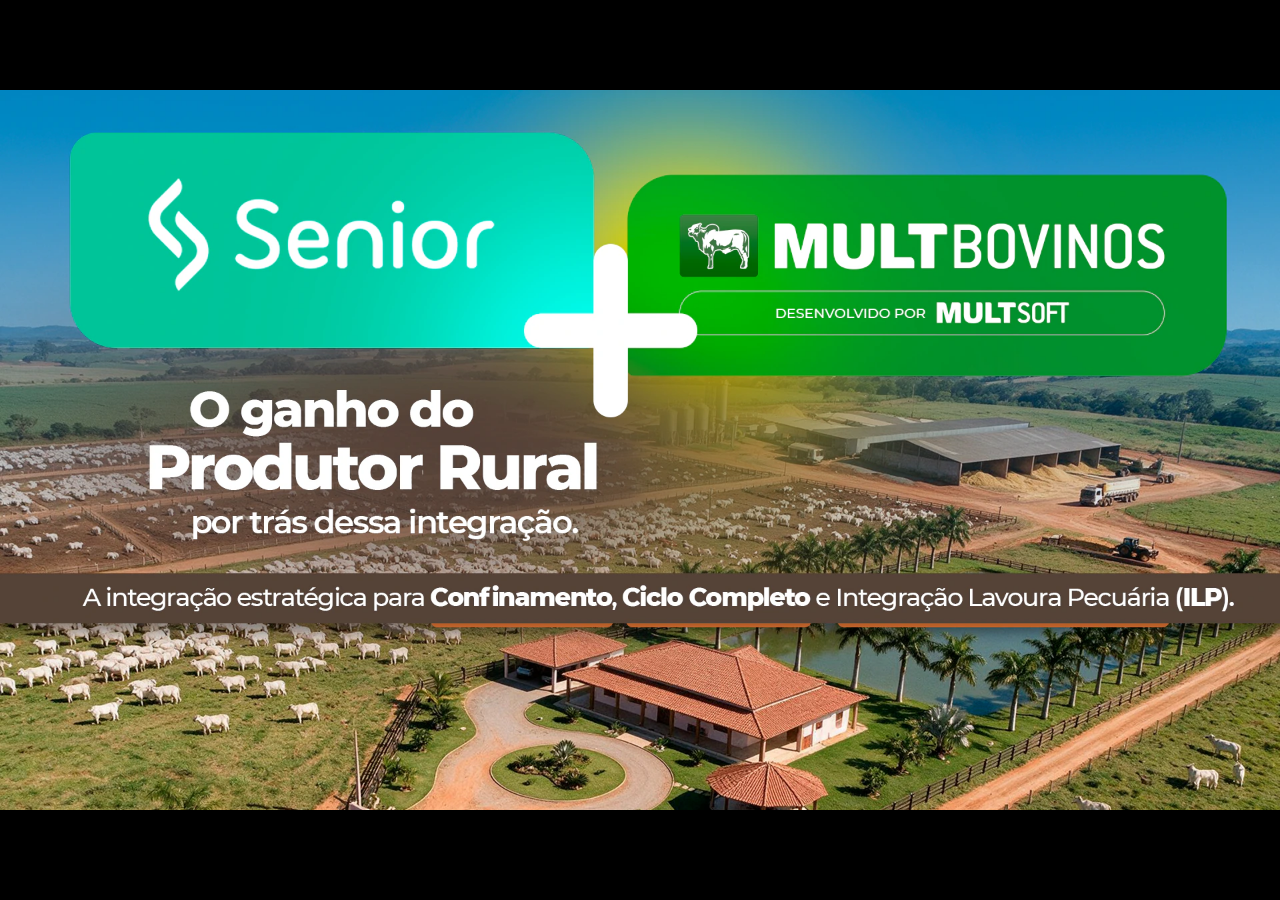
<file: presentation/integracao-erp-senior.html>
<!DOCTYPE html>
<html lang="pt-BR">
<head>
<meta charset="utf-8">
<meta name="viewport" content="width=device-width, initial-scale=1">
<link rel="preconnect" href="https://fonts.googleapis.com">
<link rel="preconnect" href="https://fonts.gstatic.com" crossorigin>
<link href="https://fonts.googleapis.com/css2?family=Montserrat:wght@400;500;600;700;800&display=swap" rel="stylesheet">
<title>Integração ERP Senior e Plataforma MultBovinos — MultSoft</title>
<style>
  :root{
    /* ---- Padrão tipográfico dos slides ----
       Medidas da prancheta de design (1280x720); o deck é o dobro.
       Conversão: <pt> / 720 * 100 = cqh, então o tipo escala com o palco.
         título de menu  30pt   rótulo de card 26pt   legenda 20pt/30pt
       Entreletras -50 do design = -0.05em. */
    --ms-fonte:"Montserrat",-apple-system,"Segoe UI",Roboto,Helvetica,Arial,sans-serif;
    --ms-cor:#0a6f79;
    --ms-track:-.05em;
    --ms-titulo:4.17cqh;    /* 30pt */
    --ms-rotulo:3.61cqh;    /* 26pt */
    --ms-legenda:2.78cqh;   /* 20pt */
    --ms-entrelinha:1.5;    /* 30pt sobre 20pt */

    --mb-green:#236209;
    --mb-olive:#94a853;
    --ms-teal:#038595;
  }
  *{box-sizing:border-box;}
  html,body{margin:0;height:100%;}
  body{
    background:#000;
    font-family:-apple-system,"Segoe UI",Roboto,Helvetica,Arial,sans-serif;
    overflow:hidden;
  }

  /* ---- Palco: encaixa o deck 16:9 sobre fundo preto ---- */
  .stage{position:fixed;inset:0;display:flex;align-items:center;justify-content:center;}
  .deck{
    position:relative;
    width:100vw;height:56.25vw;      /* 16:9 */
    max-width:177.7778vh;max-height:100vh;
    overflow:hidden;
    background:#fff;
    container-type:size;
  }

  /* ---- Slides ---- */
  .slide{
    position:absolute;inset:0;
    opacity:0;visibility:hidden;
    transform:translateX(var(--x,0));
    transition:opacity .42s ease, transform .52s cubic-bezier(.22,.78,.28,1);
  }
  .slide.is-active{opacity:1;visibility:visible;}
  /* mantém o slide à vista enquanto ele desliza para fora */
  .slide.is-saindo{visibility:visible;}
  .slide__bg{width:100%;height:100%;object-fit:cover;display:block;}

  /* ---- Área clicável genérica ---- */
  .hotspot{
    position:absolute;
    padding:0;border:0;background:transparent;
    cursor:pointer;
    -webkit-tap-highlight-color:transparent;
  }
  .hotspot:focus-visible{outline:3px solid #fff;outline-offset:3px;}

  /* ---- Capa: o slide inteiro avança ---- */
  .cover-hot{inset:0;width:100%;height:100%;}

  /* ---- Cards e botões do menu ---- */
  .s2-hot{
    border-radius:clamp(6px,1.1vw,22px);
    transition:background .16s ease, box-shadow .16s ease;
  }
  .s2-hot:hover{
    background:rgba(255,255,255,.14);
    box-shadow:inset 0 0 0 max(2px,.18vw) rgba(255,255,255,.85),
               0 0 0 max(2px,.18vw) rgba(3,133,149,.35);
  }
  .s2-hot:active{background:rgba(255,255,255,.06);}
  .pill-hot{border-radius:999px;}

  @media (prefers-reduced-motion:reduce){
    .slide,.s2-logo,.s2-intro,.s2-prosseguir,.s2-menu-tit,.s2-card{transition:none;}
    .s2:not(.is-active) .s2-logo,.s2:not(.is-active) .s2-intro,
    .s2:not(.is-active) .s2-prosseguir,.s2:not(.is-active) .s2-menu-tit,
    .s2:not(.is-active) .s2-card{opacity:1;translate:none;}
  }

  /* ---- Slides ainda não construídos ---- */
  .stub{
    background:radial-gradient(125% 125% at 82% 8%, #2c7a0e 0%, var(--mb-green) 46%, #143a05 100%);
    display:flex;align-items:center;justify-content:center;
  }
  .stub::before{
    content:"";position:absolute;inset:0;opacity:.07;pointer-events:none;
    background-image:radial-gradient(#fff 1.3px,transparent 1.3px);background-size:2.2vw 2.2vw;
  }
  .stub__card{position:relative;text-align:center;color:#fff;padding:0 6%;}
  .stub__eyebrow{font-size:1.7vh;font-weight:700;letter-spacing:.28em;text-transform:uppercase;color:#9ff0e6;}
  .stub__n{font-size:11vh;font-weight:800;letter-spacing:-.03em;line-height:1;margin-top:1vh;}
  .stub__n span{color:#7df0e6;}
  .stub__t{margin-top:1.6vh;font-size:2.6vh;font-weight:600;color:rgba(255,255,255,.92);}
  .stub__s{margin-top:1vh;font-size:1.7vh;color:rgba(255,255,255,.62);}
  .stub__btns{margin-top:4vh;display:flex;gap:1.4vh;justify-content:center;flex-wrap:wrap;}
  .stub__btn{
    display:inline-flex;align-items:center;gap:.6em;
    background:rgba(255,255,255,.12);border:1px solid rgba(255,255,255,.3);
    color:#fff;font-size:1.8vh;font-weight:600;padding:1.2vh 2.6vh;border-radius:999px;cursor:pointer;
    transition:background .15s ease;
  }
  .stub__btn:hover{background:rgba(255,255,255,.24);}
  .stub__btn--solid{background:#7df0e6;color:#0a3b34;border-color:#7df0e6;}
  .stub__btn--solid:hover{background:#9ff5ed;}


  /* ================= SLIDE 2 — elementos em HTML/CSS =================
     Medidas em % do deck; tipos em cqh, que acompanham a altura do palco.
     O deck declara container-type:size, então cqw/cqh valem aqui. */
  .s2 *{font-family:var(--ms-fonte);}
  .s2-logo{position:absolute;left:3.87%;top:4.86%;width:25.55%;height:auto;display:block;}

  .s2-intro{
    /* 20pt/30pt e tracking -50 da prancheta de 720 de altura; largura folgada
       para as quebras seguirem os <br>, sem requebra do navegador */
    position:absolute;left:35.17%;top:18.54%;width:24%;
    text-align:center;color:var(--ms-cor);
    font-size:var(--ms-legenda);font-weight:500;line-height:var(--ms-entrelinha);letter-spacing:var(--ms-track);
  }
  .s2-intro p{margin:0;}
  /* espaço entre os dois parágrafos; o 2º fica mais perto do botão Prosseguir */
  .s2-intro p + p{margin-top:1.6em;}
  .s2-intro u{text-underline-offset:.18em;}
  .s2-intro b{font-weight:700;}

  .s2-prosseguir{
    position:absolute;left:41.29%;top:47.57%;width:11.95%;height:4.24%;
    border:0;cursor:pointer;
    background:url("assets/erp-senior/btn-prosseguir.webp?v=1") no-repeat center/100% 100%;
    display:flex;align-items:center;justify-content:center;gap:.8em;
    /* recuo inferior sobe o conteúdo para 42,4% da altura, compensando a aresta 3D */
    padding:0 0 .64cqh 0;
    color:#fff;font-size:1.88cqh;font-weight:600;letter-spacing:var(--ms-track);
  }
  .s2-prosseguir svg{width:1.21em;height:1.21em;flex:0 0 auto;}

  .s2-menu-tit{
    position:absolute;left:66.05%;top:4.55%;
    margin:0;display:flex;align-items:center;gap:.42em;
    color:var(--ms-cor);font-size:var(--ms-titulo);font-weight:700;
    letter-spacing:var(--ms-track);white-space:nowrap;
  }
  .s2-menu-tit img{width:1.05em;height:1.05em;display:block;}

  .s2-card{
    position:absolute;left:63.95%;width:32.34%;height:19.58%;
    border:0;padding:0;cursor:pointer;background:transparent;
    -webkit-tap-highlight-color:transparent;
  }
  .s2-card::before{
    content:"";position:absolute;inset:0;
    background:url("assets/erp-senior/card-menu.webp?v=1") no-repeat center/100% 100%;
  }
  .s2-card__body{
    /* Faixa onde o rótulo se centraliza. 55% coloca o centro do texto a 27,5%
       da altura do card — medido na composição original, não centrado no corpo. */
    position:absolute;left:0;right:0;top:0;height:55%;
    display:flex;align-items:center;
    padding:0 3% 0 21.5%;
  }
  /* ícone à esquerda do rótulo: SVG de traço com degradê vertical branco -> verde-claro */
  .s2-card__ic{position:absolute;left:7.4%;top:50%;translate:0 -50%;width:5.6cqh;height:5.6cqh;
    filter:drop-shadow(0 .15cqh .3cqh rgba(0,60,50,.22));}
  .s2-card__body--2l .s2-card__ic{top:7.7cqh;}
  /* Rótulo em duas linhas: a 1ª linha fica onde fica o rótulo de uma linha
     (centro a 27,5% do card) e a 2ª desce abaixo dela. Faixa de 55% do card
     = 10,77cqh; linha de 3,61cqh x 1,18 = 4,26cqh; recuo (10,77-4,26)/2. */
  .s2-card__body--2l{align-items:flex-start;padding-top:3.4cqh;}
  .s2-card__rot{
    color:#fff;font-size:var(--ms-rotulo);font-weight:600;letter-spacing:var(--ms-track);
    text-align:left;line-height:1.18;
    text-shadow:0 .12cqh .3cqh rgba(0,60,50,.18);
  }

  /* ---- Entrada dos elementos: cada peça chega à posição, em cascata ----
     A entrada anima "translate" e o hover anima "scale". Sendo propriedades
     separadas, cada uma tem sua própria duração: a entrada é lenta e
     encadeada, o hover entra e volta rápido. */
  .s2-logo,.s2-intro,.s2-menu-tit{
    transition:opacity .5s ease var(--d,0s),
               translate .58s cubic-bezier(.22,.78,.28,1) var(--d,0s);
  }
  .s2-card,.s2-prosseguir{
    transition:opacity .5s ease var(--d,0s),
               translate .58s cubic-bezier(.22,.78,.28,1) var(--d,0s),
               scale .15s cubic-bezier(.2,.8,.3,1),
               filter .15s ease;
  }
  .s2:not(.is-active) .s2-logo{opacity:0;translate:0 -22%;}
  .s2:not(.is-active) .s2-intro,
  .s2:not(.is-active) .s2-prosseguir{opacity:0;translate:-14% 0;}
  .s2:not(.is-active) .s2-menu-tit,
  .s2:not(.is-active) .s2-card{opacity:0;translate:16% 0;}
  .s2.is-active .s2-logo,
  .s2.is-active .s2-intro,
  .s2.is-active .s2-prosseguir,
  .s2.is-active .s2-menu-tit,
  .s2.is-active .s2-card{opacity:1;translate:none;}

  /* ---- Hover: mais contraste e o botão cresce ---- */
  .s2.is-active .s2-card:hover{
    scale:1.035;
    filter:brightness(1.1) saturate(1.18) drop-shadow(0 .7cqh 1.4cqh rgba(0,85,90,.3));
  }
  .s2.is-active .s2-card:active{scale:1.005;}
  .s2.is-active .s2-prosseguir:hover{
    scale:1.06;
    filter:brightness(1.12) saturate(1.2) drop-shadow(0 .5cqh 1cqh rgba(0,85,90,.32));
  }
  .s2.is-active .s2-prosseguir:active{scale:1.01;}
  .s2-card:focus-visible{outline:3px solid #00707a;outline-offset:4px;border-radius:1.4cqh;}
  /* ---- tooltip dos cards do menu: lista o conteúdo de cada opção ----
     Abre à esquerda do card, com uma setinha apontando para ele. */
  .s2-tip{
    position:absolute;right:calc(100% + 2.2cqh);top:50%;translate:1.5cqh -50%;width:21cqw;z-index:10;
    padding:1.8cqh 2.2cqh;border-radius:1.6cqh;background:#fff;text-align:left;
    box-shadow:0 1cqh 3cqh rgba(0,60,70,.22),0 0 0 .15cqh rgba(10,111,121,.18);
    color:#2f4a52;font-family:var(--ms-fonte);pointer-events:none;
    opacity:0;visibility:hidden;transition:opacity .15s ease,translate .2s ease,visibility 0s linear .2s;
  }
  .s2-tip::after{content:"";position:absolute;left:100%;top:50%;translate:0 -50%;
    border:1.2cqh solid transparent;border-left-color:#fff;filter:drop-shadow(.3cqh 0 .2cqh rgba(0,60,70,.1));}
  .s2-tip b{display:block;margin-bottom:1cqh;color:#0a6f79;font-size:2.05cqh;font-weight:800;letter-spacing:-.01em;}
  .s2-tip ul{margin:0;padding:0;list-style:none;}
  .s2-tip li{position:relative;padding:.4cqh 0 .4cqh 2cqh;font-size:1.75cqh;font-weight:500;line-height:1.3;}
  .s2-tip li::before{content:"";position:absolute;left:0;top:1.05cqh;width:.9cqh;height:.9cqh;border-radius:50%;background:#5aa64a;}
  .s2.is-active .s2-card:is(:hover,:focus-visible) .s2-tip{opacity:1;visibility:visible;translate:0 -50%;transition:opacity .15s ease,translate .2s ease,visibility 0s;}



  /* ================= SLIDE 3 — Institucional =================
     Posições medidas por pixel no slide 3 do PPTX (1672x941). A faixa do
     título encosta na borda do card branco do fundo (6,82%). */
  .s3 *{font-family:var(--ms-fonte);}
  .s3{--s3-texto:#385438;}

  .s3-faixa{
    position:absolute;left:6.82%;top:37.09%;width:28.89%;height:12.75%;
    background:#068390;
    display:flex;align-items:center;padding-left:5.56cqw;
  }
  .s3-faixa h2{
    margin:0;color:#fff;font-size:6.98cqh;font-weight:700;
    letter-spacing:-.03em;white-space:nowrap;line-height:1;
  }

  .s3-selo{position:absolute;left:24.28%;top:59.51%;width:11.36%;height:auto;display:block;}

  .s3-chamada{
    position:absolute;left:42.82%;top:34.5%;margin:0;
    color:var(--s3-texto);font-size:4.86cqh;font-weight:700;line-height:1.18;
    letter-spacing:var(--ms-track);white-space:nowrap;
  }
  .s3-texto{
    position:absolute;left:42.72%;margin:0;
    color:var(--s3-texto);font-size:3.63cqh;font-weight:500;line-height:1.18;
    letter-spacing:-.035em;white-space:nowrap;
  }

  .s3-bandeiras{
    position:absolute;left:42.58%;top:80.55%;margin:0;padding:0;list-style:none;
    display:flex;gap:.72cqw;
  }
  .s3-bandeiras li{
    position:relative;width:2.39cqw;height:4.14cqh;
  }
  .s3-bandeiras svg{
    display:block;width:100%;height:100%;border-radius:.75cqh;overflow:hidden;
    box-shadow:0 .15cqh .35cqh rgba(0,0,0,.22);
  }
  /* ---- Hover das bandeiras: a bandeira cresce rápido e volta devagar, como os
     logos de clientes; vizinhas crescem um pouco. O balão com o nome do país
     fica no <li>, fora da escala, para não crescer junto; abre para baixo, no vão
     entre as bandeiras e os botões, para não cobrir o texto acima. ---- */
  .s3 .s3-bandeiras svg{
    transition:transform .8s cubic-bezier(.25,.7,.3,1),box-shadow .8s ease;
  }
  .s3 .s3-bandeiras li{transition:opacity .5s ease var(--d,0s),translate .58s cubic-bezier(.22,.78,.28,1) var(--d,0s),
    scale .58s cubic-bezier(.22,.78,.28,1) var(--d,0s),z-index 0s linear .8s;}
  .s3.is-active .s3-bandeiras li:hover{z-index:3;transition-delay:0s,0s,0s,0s;}
  .s3.is-active .s3-bandeiras li:hover svg{
    transform:scale(1.5);box-shadow:0 .8cqh 1.8cqh rgba(0,60,70,.3);
    transition:transform .18s cubic-bezier(.2,.8,.3,1),box-shadow .18s ease;
  }
  .s3.is-active .s3-bandeiras li:hover + li{z-index:2;transition-delay:0s,0s,0s,0s;}
  .s3.is-active .s3-bandeiras li:has(+ li:hover){z-index:2;transition-delay:0s,0s,0s,0s;}
  .s3.is-active .s3-bandeiras li:hover + li svg,
  .s3.is-active .s3-bandeiras li:has(+ li:hover) svg{
    transform:scale(1.15);box-shadow:0 .4cqh .9cqh rgba(0,60,70,.2);
    transition:transform .3s cubic-bezier(.2,.8,.3,1),box-shadow .3s ease;
  }
  .s3-bandeiras li::after{
    content:attr(data-pais);position:absolute;left:50%;top:calc(100% + 1.25cqh);translate:-50% -.6cqh;
    background:#0a6f79;color:#fff;font-size:1.5cqh;font-weight:600;letter-spacing:-.01em;line-height:1;
    padding:.55cqh .9cqw;border-radius:.6cqh;white-space:nowrap;
    box-shadow:0 .3cqh .8cqh rgba(0,40,50,.25);
    opacity:0;pointer-events:none;transition:opacity .2s ease,translate .2s ease;
  }
  .s3-bandeiras li::before{
    content:"";position:absolute;left:50%;top:calc(100% + .6cqh);translate:-50% -.6cqh;
    border:.65cqh solid transparent;border-bottom-color:#0a6f79;border-top:0;
    opacity:0;pointer-events:none;transition:opacity .2s ease,translate .2s ease;
  }
  .s3.is-active .s3-bandeiras li:hover::after,
  .s3.is-active .s3-bandeiras li:hover::before{opacity:1;translate:-50% 0;}

  .s3-logo{left:83.07%;top:90.8%;width:7%;}

  /* ---- Entrada: faixa e selo pela esquerda, textos pela direita,
     bandeiras sobem em cascata ---- */
  .s3-faixa,.s3-selo,.s3-chamada,.s3-texto,.s3-bandeiras li{
    transition:opacity .5s ease var(--d,0s),
               translate .58s cubic-bezier(.22,.78,.28,1) var(--d,0s),
               scale .58s cubic-bezier(.22,.78,.28,1) var(--d,0s);
  }
  .s3:not(.is-active) .s3-faixa{opacity:0;translate:-22% 0;}
  .s3:not(.is-active) .s3-selo{opacity:0;scale:.82;}
  .s3:not(.is-active) .s3-chamada,
  .s3:not(.is-active) .s3-texto{opacity:0;translate:8% 0;}
  .s3:not(.is-active) .s3-bandeiras li{opacity:0;translate:0 60%;}
  .s3.is-active :is(.s3-faixa,.s3-selo,.s3-chamada,.s3-texto,.s3-bandeiras li){
    opacity:1;translate:none;scale:none;
  }
  @media (prefers-reduced-motion:reduce){
    .s3 :is(.s3-faixa,.s3-selo,.s3-chamada,.s3-texto,.s3-bandeiras li){
      transition:none;opacity:1;translate:none;scale:none;
    }
    .s3 .s3-bandeiras svg,.s3 .s3-bandeiras li::after,.s3 .s3-bandeiras li::before{transition:none;}
  }


  /* ================= SLIDE 4 — MultSoft em Números =================
     Posições medidas por pixel no slide 4 do PPTX (1672x941). Cada coluna
     centraliza número e legenda sobre a barra verde do fundo. */
  .s4 *{font-family:var(--ms-fonte);}
  .s4{--s4-texto:#416040;}

  .s4-titulo{
    position:absolute;left:8.91%;top:8.55%;margin:0;
    color:#01909e;font-size:7.29cqh;font-weight:800;line-height:1.02;
    letter-spacing:-.04em;white-space:nowrap;
  }
  .s4-intro{
    position:absolute;left:44.38%;top:9.62%;margin:0;
    color:#456346;font-size:3.8cqh;font-weight:500;line-height:1.18;
    letter-spacing:-.038em;white-space:nowrap;
  }

  .s4-num{
    position:absolute;top:35.33%;width:30%;margin:0;
    translate:-50% 0;text-align:center;
  }
  .s4-num b{
    /* --nx: no original o número não fica exatamente centrado na barra */
    display:block;position:relative;left:var(--nx,0);color:var(--s4-texto);
    font-size:11.1cqh;font-weight:800;line-height:1;letter-spacing:-.07em;
  }
  .s4-num span{
    display:block;margin-top:2.25cqh;color:var(--s4-texto);
    font-size:4.1cqh;font-weight:500;line-height:1.16;letter-spacing:-.045em;
  }

  .s4-logo{left:90.37%;top:94.16%;width:7.18%;}

  /* ---- Entrada: título e texto descem, números sobem em cascata ---- */
  .s4-titulo,.s4-intro,.s4-num{
    transition:opacity .5s ease var(--d,0s),
               translate .58s cubic-bezier(.22,.78,.28,1) var(--d,0s);
  }
  .s4:not(.is-active) .s4-titulo{opacity:0;translate:-10% 0;}
  .s4:not(.is-active) .s4-intro{opacity:0;translate:8% 0;}
  .s4:not(.is-active) .s4-num{opacity:0;translate:-50% 25%;}
  .s4.is-active .s4-titulo,.s4.is-active .s4-intro{opacity:1;translate:none;}
  .s4.is-active .s4-num{opacity:1;translate:-50% 0;}
  @media (prefers-reduced-motion:reduce){
    .s4 :is(.s4-titulo,.s4-intro,.s4-num){transition:none;opacity:1;}
    .s4 :is(.s4-titulo,.s4-intro){translate:none;}
    .s4 .s4-num{translate:-50% 0;}
  }


  /* ================= SLIDE 5 — Gestão Precisa e Descomplicada =================
     Posições medidas no slide 5 do PPTX (fundo 1920x1080 + caixas do XML).
     Logos e apps ocupam a faixa
     de 48,5% a 82% da altura, posição ajustada a pedido. */
  .s5{background:#fff;}
  .s5 *{font-family:var(--ms-fonte);}

  .s5-titulo{
    position:absolute;left:4.74%;top:5.4%;margin:0;
    color:#008a95;font-size:7.41cqh;font-weight:800;line-height:1;
    letter-spacing:-.048em;white-space:nowrap;
  }
  .s5-sub{
    position:absolute;left:5.05%;top:31.73%;margin:0;
    color:#446146;font-size:2.91cqh;font-weight:500;line-height:1.15;
    letter-spacing:-.015em;white-space:nowrap;
  }

  /* logos completos, com a assinatura; escalas escolhidas para os dois
     ícones terem a mesma altura (e os dois logos, a mesma altura total) */
  .s5-marca{position:absolute;top:48.5%;height:auto;display:block;}
  /* centralizado sobre a fileira dos 4 apps (5,47% + 33,33%/2 = 22,14%) */
  .s5-multbovinos{left:15.13%;width:14.01%;}

  /* apps alinhados pela base; escala 0,62 do arquivo (o PPTX usa 0,68), para o
     MB Curral, mais largo que o MB IATF original, caber com folga na fileira */
  .s5-apps{
    position:absolute;left:5.47%;width:33.33%;bottom:18%;margin:0;padding:0;list-style:none;
    display:flex;align-items:flex-end;justify-content:space-between;
  }
  .s5-apps img{display:block;width:auto;}

  /* A roda (mandala atualizada em 2026-10-27, já com Senior na lista de ERPs) */
  .s5-roda{position:absolute;left:46.82%;top:3.98%;width:50.42%;aspect-ratio:1/1;}
  .s5-roda img{display:block;width:100%;height:100%;}
  .s5-logo{left:86.04%;top:93.95%;width:11.95%;}

  /* ---- Entrada: textos pela esquerda, logos sobem, a roda gira até o lugar ---- */
  .s5-titulo,.s5-sub,.s5-marca,.s5-apps li{
    transition:opacity .5s ease var(--d,0s),
               translate .58s cubic-bezier(.22,.78,.28,1) var(--d,0s);
  }
  .s5-roda{
    transition:opacity .6s ease var(--d,0s),
               rotate .9s cubic-bezier(.22,.78,.28,1) var(--d,0s),
               scale .9s cubic-bezier(.22,.78,.28,1) var(--d,0s);
  }
  .s5:not(.is-active) .s5-titulo,
  .s5:not(.is-active) .s5-sub{opacity:0;translate:-8% 0;}
  .s5:not(.is-active) .s5-marca,
  .s5:not(.is-active) .s5-apps li{opacity:0;translate:0 30%;}
  .s5:not(.is-active) .s5-roda{opacity:0;rotate:-24deg;scale:.9;}
  .s5.is-active :is(.s5-titulo,.s5-sub,.s5-marca,.s5-apps li){opacity:1;translate:none;}
  .s5.is-active .s5-roda{opacity:1;rotate:none;scale:none;}
  @media (prefers-reduced-motion:reduce){
    .s5 :is(.s5-titulo,.s5-sub,.s5-marca,.s5-apps li,.s5-roda){
      transition:none;opacity:1;translate:none;rotate:none;scale:none;
    }
  }


  /* ================= SLIDE 6 — Grandes Contas =================
     Textos medidos no slide 6 do PPTX (1920x1080). Os 36 logos de clientes
     foram recortados do mesmo slide (miolo de cada card); a borda e o
     canto arredondado dos cards são CSS. */
  .s6{background:#fff;}
  .s6 *{font-family:var(--ms-fonte);}

  .s6-titulo{
    position:absolute;left:4.9%;top:6.17%;margin:0;
    color:#008a95;font-size:7.5cqh;font-weight:800;line-height:.988;
    letter-spacing:-.057em;white-space:nowrap;
  }
  .s6-sub{
    position:absolute;left:5.05%;top:26.15%;margin:0;
    color:#446146;font-size:5.55cqh;font-weight:700;line-height:1;
    letter-spacing:-.05em;white-space:nowrap;
  }
  .s6-texto{
    position:absolute;left:5%;top:41.18%;margin:0;
    color:#446146;font-size:3.7cqh;font-weight:400;line-height:1.2;
    letter-spacing:-.011em;white-space:nowrap;
  }

  /* reduzida a pedido (era 38,33%, a largura do PPTX); segue presa ao canto superior direito */
  .s6-foto{position:absolute;right:0;top:0;width:34%;height:auto;display:block;}

  /* grade 12 x 3; card de 143x93 com 10 px de vão, na base 1920x1080 */
  .s6-clientes{
    position:absolute;left:2.45%;top:61.11%;width:95.1%;margin:0;padding:0;list-style:none;
    display:grid;grid-template-columns:repeat(12,1fr);gap:.926cqh .52cqw;
  }
  .s6-clientes li{
    height:8.61cqh;background:#fff;
    border:.278cqh solid #a4f6fe;border-radius:.83cqh;overflow:hidden;
  }
  .s6-clientes img{display:block;width:100%;height:100%;}

  /* ---- Entrada: textos pela esquerda, foto pela direita, logos em onda ---- */
  .s6-titulo,.s6-sub,.s6-texto,.s6-foto,.s6-clientes li{
    transition:opacity .5s ease var(--d,0s),
               translate .58s cubic-bezier(.22,.78,.28,1) var(--d,0s),
               scale .5s cubic-bezier(.22,.78,.28,1) var(--d,0s);
  }
  .s6:not(.is-active) :is(.s6-titulo,.s6-sub,.s6-texto){opacity:0;translate:-8% 0;}
  .s6:not(.is-active) .s6-foto{opacity:0;translate:12% 0;}
  .s6:not(.is-active) .s6-clientes li{opacity:0;translate:0 35%;scale:.92;}
  .s6.is-active :is(.s6-titulo,.s6-sub,.s6-texto,.s6-foto,.s6-clientes li){opacity:1;translate:none;scale:none;}

  /* ---- Hover dos logos: efeito de onda ----
     O card cresce rápido ao entrar o mouse e encolhe devagar ao sair, então
     varrer a grade deixa um rastro que se desfaz aos poucos. Os vizinhos da
     mesma linha crescem um pouco junto. Usa "transform", separado do "scale"
     da entrada, para as duas animações não se atropelarem. O z-index só cai
     quando o card termina de encolher, para ele não passar por baixo do vizinho. */
  .s6-clientes li{
    position:relative;
    --s6-entrada:opacity .5s ease var(--d,0s),
                 translate .58s cubic-bezier(.22,.78,.28,1) var(--d,0s),
                 scale .5s cubic-bezier(.22,.78,.28,1) var(--d,0s);
  }
  .s6 .s6-clientes li{
    transition:var(--s6-entrada),
               transform .8s cubic-bezier(.25,.7,.3,1),
               box-shadow .8s ease,
               z-index 0s linear .8s;
  }
  .s6.is-active .s6-clientes li:hover{
    transform:scale(1.3);z-index:3;
    box-shadow:0 1cqh 2.4cqh rgba(0,90,100,.28);
    transition:var(--s6-entrada),
               transform .18s cubic-bezier(.2,.8,.3,1),
               box-shadow .18s ease,
               z-index 0s;
  }
  .s6.is-active .s6-clientes li:hover + li:not(:nth-child(12n+1)),
  .s6.is-active .s6-clientes li:not(:nth-child(12n)):has(+ li:hover){
    transform:scale(1.1);z-index:2;
    box-shadow:0 .5cqh 1.2cqh rgba(0,90,100,.16);
    transition:var(--s6-entrada),
               transform .3s cubic-bezier(.2,.8,.3,1),
               box-shadow .3s ease,
               z-index 0s;
  }

  @media (prefers-reduced-motion:reduce){
    .s6 :is(.s6-titulo,.s6-sub,.s6-texto,.s6-foto,.s6-clientes li){
      transition:none;opacity:1;translate:none;scale:none;
    }
    .s6.is-active .s6-clientes li:is(:hover,:has(+ li:hover)),
    .s6.is-active .s6-clientes li:hover + li{transition:none;}
  }


  /* ================= SLIDE 7 — As DORES do Produtor Rural =================
     Fundo com a faixa do cabeçalho (10,21% da altura). Seis perguntas: uma
     em foco no centro e as demais recolhidas ao redor, ou todas na grade
     (ABRIR TODOS). */
  .s7 *{font-family:var(--ms-fonte);}
  .s7{--s7-texto:#1f4d58;--s7-verde:#2e7d32;}

  /* cabeçalho: ícone MB + título branco sobre a faixa */
  .s7-topo{
    position:absolute;left:1.1%;top:0;height:10.21%;margin:0;
    display:flex;align-items:center;gap:1.5cqw;
    color:#fff;font-size:4.3cqh;font-weight:600;letter-spacing:-.03em;white-space:nowrap;
  }
  .s7-topo img{height:7.4cqh;width:auto;display:block;filter:drop-shadow(0 .3cqh .5cqh rgba(0,0,0,.25));}
  .s7-topo mark{
    background:#f7923a;color:#fff;padding:0 .18em;margin:0 .04em;
    box-decoration-break:clone;-webkit-box-decoration-break:clone;
  }
  .s7-sub{
    position:absolute;left:4.7%;top:13.2%;margin:0;
    color:#446146;font-size:2.75cqh;font-weight:500;letter-spacing:-.02em;white-space:nowrap;
  }

  /* Dois modos, cada card com posição absoluta (base 1920x1080):
     - FOCO (padrão): um card no centro, ampliado e com a solução aberta; os
       outros cinco ficam recolhidos (chips quadrados: número, ícone e tema)
       na sua vaga fixa, numa elipse em volta do centro (1-3 à esquerda, 4-6
       à direita). Clicar num chip leva-o ao centro e devolve o atual à vaga.
     - TODOS (ABRIR TODOS): a grade 3 x 2 com todas as soluções abertas.
     Vagas por card em variáveis: --hx/--hy (chip) e --gx/--gy (grade). */
  .s7-grade{position:absolute;inset:0;margin:0;padding:0;list-style:none;pointer-events:none;}
  .s7-item{
    position:absolute;pointer-events:auto;
    left:var(--hx);top:var(--hy);width:19cqh;height:19cqh;
    transform-origin:50% 0;
    --s7-mov:.62s cubic-bezier(.4,.05,.2,1);
  }
  /* card aberto, mais quadrado: 25% x 50cqh, ampliado 1,2x a partir do topo */
  .s7-item.is-centro{left:37.5%;top:25.5%;width:25%;height:50cqh;scale:1.2;z-index:5;}
  .s7.modo-todos .s7-item{left:var(--gx);top:var(--gy);width:30%;height:36cqh;scale:1;z-index:auto;}

  /* chip recolhido: só número, ícone e tema; o card inteiro é clicável */
  .s7:not(.modo-todos) .s7-item:not(.is-centro){cursor:pointer;}
  .s7:not(.modo-todos) .s7-item:not(.is-centro):hover{filter:brightness(1.04) drop-shadow(0 .8cqh 1.4cqh rgba(20,70,40,.18));}
  .s7-card{
    position:absolute;left:0;right:0;top:7cqh;height:17.3cqh;z-index:1;
    background:#fff;
    border:1px solid rgba(46,125,50,.14);border-radius:2cqh;
    box-shadow:0 .6cqh 1.4cqh rgba(20,70,40,.12);
    padding:5.2cqh 2.4cqh 1.6cqh;
  }
  .s7-tema{
    position:absolute;left:calc(100% - 2.2cqh);top:0;translate:-100% -50%;
    min-width:52%;height:4.6cqh;padding:0 2.2cqh;border-radius:999px;
    background:#67ad5b;color:#fff;
    font-size:2.5cqh;font-weight:600;letter-spacing:.01em;
    display:flex;align-items:center;justify-content:flex-end;white-space:nowrap;
  }
  .s7-pergunta{
    margin:0;text-align:left;color:var(--s7-texto);
    font-size:2.1cqh;font-weight:600;line-height:1.25;letter-spacing:-.015em;
  }

  .s7-num{
    position:absolute;left:-.8cqh;top:2.2cqh;z-index:3;
    width:9cqh;height:9cqh;border-radius:50%;padding:0;cursor:pointer;
    border:.5cqh solid #fff;
    background:radial-gradient(circle at 35% 30%,#5fae45 0%,#2e7d32 55%,#1b5e20 100%);
    box-shadow:0 0 0 .25cqh rgba(46,125,50,.35),0 .6cqh 1.4cqh rgba(20,60,20,.35);
    color:#fff;font-size:5cqh;font-weight:800;line-height:1;
    display:flex;align-items:center;justify-content:center;
    -webkit-tap-highlight-color:transparent;
    transition:scale .15s cubic-bezier(.2,.8,.3,1),filter .15s ease;
  }
  .s7-num:hover{scale:1.08;filter:brightness(1.1);}
  .s7-num:focus-visible{outline:3px solid #00707a;outline-offset:3px;}

  .s7-icone{
    position:absolute;left:6.8cqh;top:0;z-index:2;
    width:10cqh;height:10cqh;border-radius:50%;
    background:radial-gradient(circle at 40% 35%,#f5fbfa 0%,#d8eae8 100%);
    border:.35cqh solid #fff;
    box-shadow:0 .5cqh 1.2cqh rgba(20,70,80,.14);
    display:flex;align-items:center;justify-content:center;color:#1f4d58;
  }
  .s7-icone svg{width:56%;height:56%;display:block;}

  /* faixa verde-escura: começa 2,2cqh por trás do card; fechada mostra
     VER SOLUÇÃO (5,2cqh visíveis), aberta cresce até caber a solução */
  .s7-sol{
    position:absolute;left:0;right:0;top:22.1cqh;z-index:0;
    height:7.4cqh;overflow:hidden;cursor:pointer;
    border-radius:0 0 2cqh 2cqh;
    background:linear-gradient(180deg,#2f7a33 0%,#236227 100%);
    box-shadow:0 .6cqh 1.2cqh rgba(15,60,20,.25);
    transition:height .45s cubic-bezier(.22,.78,.28,1),filter .15s ease;
  }
  .s7-sol:hover{filter:brightness(1.12);}
  .s7-item.is-aberto .s7-sol{height:13.9cqh;}
  .s7-ver{
    position:absolute;left:0;right:0;bottom:0;height:5.2cqh;
    border:0;background:none;cursor:pointer;padding:0 2.4cqh;
    color:#fff;font-size:2cqh;font-weight:600;letter-spacing:.02em;text-align:left;
    display:flex;align-items:center;gap:.6em;
    -webkit-tap-highlight-color:transparent;
    transition:opacity .2s ease,visibility 0s;
  }
  .s7-ver svg{width:1.1em;height:1.1em;transition:translate .2s ease;}
  .s7-sol:hover .s7-ver svg{translate:.25em 0;}
  .s7-ver:focus-visible{outline:3px solid #fff;outline-offset:-5px;border-radius:0 0 2cqh 2cqh;}
  .s7-solucao{
    position:absolute;left:0;right:0;top:2.2cqh;margin:0;padding:1.3cqh 2.4cqh 0;
    color:#fff;font-size:1.72cqh;font-weight:500;line-height:1.28;letter-spacing:-.01em;text-align:left;
    opacity:0;translate:0 -.8cqh;visibility:hidden;
    transition:opacity .25s ease,translate .3s ease,visibility 0s linear .3s;
  }
  .s7-solucao b{font-weight:700;color:#fff;}
  .s7-solucao .s7-rotulo{color:#b9e89a;letter-spacing:.03em;}
  .s7-item.is-aberto .s7-ver{opacity:0;visibility:hidden;transition:opacity .15s ease,visibility 0s linear .15s;}
  .s7-item.is-aberto .s7-solucao{
    opacity:1;translate:none;visibility:visible;
    transition:opacity .35s ease .15s,translate .4s cubic-bezier(.22,.78,.28,1) .15s,visibility 0s;
  }

  /* ---- chip recolhido (quadrado 19 x 19cqh): número e ícone lado a lado,
     tema embaixo ---- */
  .s7-card,.s7-tema,.s7-num,.s7-icone,.s7-sol{
    transition:top var(--s7-mov),left var(--s7-mov),width var(--s7-mov),height var(--s7-mov),
               min-width var(--s7-mov),font-size var(--s7-mov),padding var(--s7-mov),border-width var(--s7-mov),
               translate var(--s7-mov),opacity .3s ease,visibility 0s,scale .15s cubic-bezier(.2,.8,.3,1),filter .15s ease;
  }
  .s7:not(.modo-todos) .s7-item:not(.is-centro) .s7-card{top:0;height:19cqh;}
  .s7:not(.modo-todos) .s7-item:not(.is-centro) .s7-num{
    top:2cqh;left:1.8cqh;width:7.6cqh;height:7.6cqh;font-size:4.2cqh;border-width:.4cqh;
  }
  .s7:not(.modo-todos) .s7-item:not(.is-centro) .s7-icone{top:1.6cqh;left:9.2cqh;width:8.4cqh;height:8.4cqh;}
  .s7:not(.modo-todos) .s7-item:not(.is-centro) .s7-tema{
    left:50%;top:14.4cqh;translate:-50% -50%;min-width:0;height:auto;min-height:3.8cqh;max-width:17cqh;
    padding:.5cqh 1.4cqh;font-size:1.75cqh;line-height:1.1;white-space:normal;text-align:center;justify-content:center;
  }
  .s7:not(.modo-todos) .s7-item:not(.is-centro) .s7-pergunta{opacity:0;visibility:hidden;transition:opacity .12s ease,visibility 0s linear .12s;}
  .s7:not(.modo-todos) .s7-item:not(.is-centro) .s7-sol{opacity:0;visibility:hidden;transition:opacity .12s ease,visibility 0s linear .12s,height var(--s7-mov);}

  /* ---- card aberto no centro: mais alto, para a pergunta e a solução
     caberem na largura menor ---- */
  .s7:not(.modo-todos) .s7-item.is-centro .s7-card{height:24cqh;}
  /* tema mais compacto no centro, para temas longos não encostarem no ícone */
  .s7:not(.modo-todos) .s7-item.is-centro .s7-tema{min-width:0;padding:0 1.4cqh;font-size:1.75cqh;}
  .s7:not(.modo-todos) .s7-item.is-centro .s7-sol{top:28.8cqh;}
  .s7:not(.modo-todos) .s7-item.is-centro.is-aberto .s7-sol{height:21cqh;}
  /* folga lateral e inferior para o texto da solução no centro */
  .s7:not(.modo-todos) .s7-item.is-centro .s7-solucao{padding:1.6cqh 2.8cqh 1.6cqh;}
  .s7:not(.modo-todos) .s7-item.is-centro .s7-card{padding-left:2.8cqh;padding-right:2.8cqh;}

  /* anel tracejado por onde os chips se distribuem (só no modo foco) */
  .s7-anel{position:absolute;inset:0;width:100%;height:100%;pointer-events:none;transition:opacity .5s ease;}
  .s7.modo-todos .s7-anel,.s7:not(.is-active) .s7-anel{opacity:0;}

  /* chegando ao centro: a pergunta aparece depois do card assentar */
  .s7-pergunta{transition:opacity .35s ease .45s,visibility 0s;}
  .s7-item.is-centro .s7-sol,.s7.modo-todos .s7-sol{transition:height .45s cubic-bezier(.22,.78,.28,1) .35s,opacity .3s ease .4s,visibility 0s,filter .15s ease;}

  /* rodapé: ABRIR TODOS pequeno à esquerda */
  .s7-todos{
    position:absolute;left:3.6%;top:94.6%;height:4.2%;
    padding:0 1.6cqw;border:0;border-radius:999px;cursor:pointer;
    background:#fff;color:#1f5a2a;
    box-shadow:inset 0 0 0 .22cqh #2e7d32,0 .3cqh .8cqh rgba(20,60,20,.15);
    font-size:1.6cqh;font-weight:700;letter-spacing:.08em;
    display:flex;align-items:center;gap:.6em;
    transition:background .15s ease,color .15s ease,scale .15s ease;
  }
  .s7-todos:hover{background:#2e7d32;color:#fff;scale:1.04;}
  .s7-todos svg{width:1.2em;height:1.2em;}
  .s7-todos:focus-visible{outline:3px solid #00707a;outline-offset:3px;}

  /* ---- Entrada: cabeçalho desce, itens sobem em cascata, faixa entra pela direita ---- */
  .s7-topo,.s7-sub,.s7-todos{
    transition:opacity .5s ease var(--d,0s),
               translate .58s cubic-bezier(.22,.78,.28,1) var(--d,0s);
  }
  .s7-item{
    transition:opacity .5s ease var(--d,0s),
               translate .58s cubic-bezier(.22,.78,.28,1) var(--d,0s),
               left var(--s7-mov),top var(--s7-mov),width var(--s7-mov),height var(--s7-mov),scale var(--s7-mov),
               filter .15s ease;
  }
  .s7:not(.is-active) .s7-topo{opacity:0;translate:-12% 0;}   /* título entra da esquerda */
  .s7:not(.is-active) .s7-sub{opacity:0;translate:-6% 0;}
  .s7:not(.is-active) :is(.s7-item,.s7-todos){opacity:0;translate:0 25%;}
  .s7.is-active :is(.s7-topo,.s7-sub,.s7-item,.s7-todos){opacity:1;translate:none;}
  @media (prefers-reduced-motion:reduce){
    .s7 :is(.s7-topo,.s7-sub,.s7-item,.s7-todos,.s7-solucao,.s7-ver,.s7-card,.s7-tema,.s7-num,.s7-icone,.s7-pergunta){transition:none;}
    .s7 :is(.s7-topo,.s7-sub,.s7-item,.s7-todos){opacity:1;translate:none;}
    .s7 .s7-sol{transition:none;}
  }


  /* ================= SLIDES 8 e 9 — Cadência de Lançamento de Dados =================
     Infográfico em HTML/CSS, estilo compartilhado pelos dois slides:
     painel MultBovinos (verde) à esquerda, painel Senior ERP (azul-petróleo)
     à direita, quatro linhas em cada um, o fluxo entre eles no meio e, no
     rodapé, alerta + ciclo + objetivo. Faixa verde no topo: navegação no
     canto superior direito. */
  .cad *{font-family:var(--ms-fonte);}
  .cad{--cad-verde:#2f6f2f;--cad-verde2:#4f8f35;--cad-azul:#1d5f6e;--cad-azul2:#2f8596;
       --cad-vermelho:#c62828;--cad-texto:#34464a;}

  .cad-topo{
    position:absolute;left:1.1%;top:0;height:10.21%;margin:0;
    display:flex;align-items:center;gap:1.5cqw;
    color:#fff;font-size:4.3cqh;font-weight:600;letter-spacing:-.03em;white-space:nowrap;
  }
  .cad-topo img{height:7.4cqh;width:auto;display:block;filter:drop-shadow(0 .3cqh .5cqh rgba(0,0,0,.25));}
  .cad-sub{
    position:absolute;left:4.7%;top:12.6%;width:90%;margin:0;
    color:#446146;font-size:2.5cqh;font-weight:500;line-height:1.25;letter-spacing:-.015em;
  }
  .cad-sub em{font-style:normal;font-weight:700;}   /* destaque só em negrito, na mesma cor verde */
  .cad-sub b{font-weight:700;}

  /* ---- painéis ---- */
  .cad-painel{
    position:absolute;top:21%;width:34.5%;height:55.8%;
    background:#fff;border-radius:2cqh;
    box-shadow:0 .8cqh 2.4cqh rgba(20,60,50,.12);
    overflow:hidden;
  }
  .cad-painel--mb{left:3%;}
  .cad-painel--sr{right:3%;}
  .cad-cab{
    height:8cqh;padding:0 2.4cqh;
    display:flex;align-items:center;gap:1.6cqh;color:#fff;
  }
  .cad-painel--mb .cad-cab{background:linear-gradient(90deg,#2f6f2f 0%,#4f8f35 100%);}
  .cad-painel--sr .cad-cab{background:linear-gradient(90deg,#1d5f6e 0%,#2f8596 100%);}
  /* símbolo da Senior em branco, na mesma altura do ícone MB do painel verde */
  .cad-cab__simbolo{height:6cqh;width:auto;display:block;filter:brightness(0) invert(1) drop-shadow(0 .2cqh .4cqh rgba(0,0,0,.25));}
  .cad-cab__icone{height:6cqh;width:auto;display:block;filter:drop-shadow(0 .2cqh .4cqh rgba(0,0,0,.25));}
  .cad-cab__txt{display:flex;flex-direction:column;gap:.5cqh;}
  .cad-cab__marca{height:3.1cqh;width:auto;display:block;filter:brightness(0) invert(1);}
  .cad-cab__senior{display:flex;align-items:center;gap:1.2cqh;font-size:3.6cqh;font-weight:600;letter-spacing:-.02em;line-height:1;}
  .cad-cab__senior i{font-style:normal;font-size:2.6cqh;font-weight:500;padding-left:1.2cqh;border-left:.2cqh solid rgba(255,255,255,.7);}
  .cad-cab__foco{font-size:1.55cqh;font-weight:600;letter-spacing:.03em;opacity:.95;}

  .cad-linhas{margin:0;padding:1.2cqh;list-style:none;display:flex;flex-direction:column;gap:1cqh;}
  .cad-linha{
    height:10.6cqh;border-radius:1.4cqh;padding:0 1.8cqh;
    display:flex;align-items:center;gap:2cqh;
  }
  .cad-painel--mb .cad-linha{background:#f2f7f1;}
  .cad-painel--sr .cad-linha{background:#eef5f7;}
  .cad-ic{
    flex:0 0 auto;width:8cqh;height:8cqh;border-radius:50%;color:#fff;
    display:flex;align-items:center;justify-content:center;
    box-shadow:0 .4cqh .9cqh rgba(0,0,0,.18);
  }
  .cad-painel--mb .cad-ic{background:radial-gradient(circle at 35% 30%,#4f9a3f 0%,#2b6a2b 70%);}
  .cad-painel--sr .cad-ic{background:radial-gradient(circle at 35% 30%,#2f8596 0%,#1b5563 70%);}
  .cad-ic svg{width:52%;height:52%;display:block;}
  .cad-linha h3{margin:0 0 .5cqh;font-size:2cqh;font-weight:700;letter-spacing:.01em;}
  .cad-painel--mb .cad-linha h3{color:#264d27;}
  .cad-painel--sr .cad-linha h3{color:#1b5563;}
  .cad-linha p{margin:0;color:var(--cad-texto);font-size:1.7cqh;font-weight:500;line-height:1.3;}

  /* ---- meio: o fluxo entre os painéis, alinhado ao centro de cada linha ---- */
  .cad-meio{position:absolute;left:39.5%;width:21%;top:0;height:100%;margin:0;padding:0;list-style:none;pointer-events:none;}
  .cad-meio li{position:absolute;left:0;right:0;translate:0 -50%;display:flex;align-items:center;justify-content:center;}
  .cad-seta{position:relative;display:block;height:.55cqh;border-radius:.3cqh;background:currentColor;}
  .cad-seta::after{
    content:"";position:absolute;top:50%;translate:0 -50%;
    border-top:1.1cqh solid transparent;border-bottom:1.1cqh solid transparent;
  }
  .cad-seta--dir{transform-origin:left center;}
  .cad-seta--dir::after{right:-1.4cqh;border-left:1.8cqh solid currentColor;}
  .cad-seta--esq{transform-origin:right center;}
  .cad-seta--esq::after{left:-1.4cqh;border-right:1.8cqh solid currentColor;}
  .cad-rot{color:var(--cad-vermelho);font-size:1.9cqh;font-weight:800;letter-spacing:.04em;}

  /* slide 8: seta de ida, REDIGITAÇÃO, seta de volta */
  .cad--redig .cad-meio li{flex-direction:column;gap:1.1cqh;}
  .cad--redig .cad-seta{width:88%;}
  .cad--redig .cad-seta--dir{color:var(--cad-verde2);align-self:flex-start;margin-left:2%;}
  .cad--redig .cad-seta--esq{color:var(--cad-azul2);align-self:flex-end;margin-right:2%;}


  /* ---- rodapé: alerta, ciclo, objetivo ---- */
  .cad-box{
    position:absolute;top:80%;width:26%;height:16.5%;
    border-radius:1.8cqh;border:.3cqh solid;padding:1.4cqh 1.9cqh;
    display:flex;align-items:center;gap:1.6cqh;
  }
  .cad-box--alerta{left:3%;border-color:#e0676a;background:#fff6f6;}
  .cad-box--meta{right:3%;border-color:#5aa3b3;background:#f1f8fa;}
  .cad-box__ic{flex:0 0 auto;width:6.6cqh;height:6.6cqh;display:block;}
  .cad-box h3{margin:0 0 .7cqh;font-size:2cqh;font-weight:800;letter-spacing:.02em;}
  .cad-box--alerta h3{color:var(--cad-vermelho);}
  .cad-box--meta h3{color:var(--cad-azul);}
  .cad-box ul,.cad-box p{margin:0;padding:0;color:var(--cad-texto);font-size:1.55cqh;font-weight:500;line-height:1.32;}
  .cad-box ul{list-style:none;}
  .cad-box li{position:relative;padding-left:1.4cqh;}
  .cad-box li::before{content:"";position:absolute;left:0;top:.62em;width:.6cqh;height:.6cqh;border-radius:50%;background:currentColor;}

  .cad-ciclo{position:absolute;left:33.5%;width:33%;top:78.6%;height:19.4%;}
  /* linha tracejada ligando cada box à bola do ciclo, com um ponto em cada ponta */
  .cad-liga{
    position:absolute;top:88.25%;width:4.5%;height:0;
    border-top:.28cqh dashed #7d8c8f;
  }
  .cad-liga::before,.cad-liga::after{
    content:"";position:absolute;top:50%;width:1cqh;height:1cqh;border-radius:50%;
    background:#5f6f72;translate:0 calc(-50% - .14cqh);
  }
  .cad-liga::before{left:-.5cqh;}
  .cad-liga::after{right:-.5cqh;}
  .cad-liga--esq{left:29%;transform-origin:left center;}
  .cad-liga--dir{left:66.5%;transform-origin:right center;}
  .cad-ciclo__bola{
    position:absolute;top:50%;translate:0 -50%;width:16.5cqh;height:16.5cqh;border-radius:50%;
    color:#fff;text-align:center;
    display:flex;flex-direction:column;align-items:center;justify-content:center;gap:.6cqh;
    box-shadow:0 .6cqh 1.6cqh rgba(0,0,0,.2);z-index:1;
  }
  .cad-ciclo__bola svg{width:6cqh;height:6cqh;}
  .cad-ciclo__bola b{font-size:1.55cqh;font-weight:700;line-height:1.2;letter-spacing:.02em;}
  .cad-ciclo__bola small{display:block;font-size:1.25cqh;font-weight:500;opacity:.9;}
  .cad-ciclo__bola--mb{left:0;background:radial-gradient(circle at 35% 30%,#5a9e44 0%,#2f6f2f 75%);}
  .cad-ciclo__bola--sr{right:0;background:radial-gradient(circle at 35% 30%,#2f8596 0%,#1b5563 75%);}
  .cad-ciclo__centro{
    position:absolute;left:50%;top:50%;translate:-50% -50%;margin:0;text-align:center;
    color:var(--cad-vermelho);font-size:1.75cqh;font-weight:800;line-height:1.2;letter-spacing:.02em;
  }
  /* setas do ciclo giram devagar em volta do texto central */
  .cad-ciclo__giro{
    position:absolute;left:50%;top:50%;width:22cqh;height:22cqh;translate:-50% -50%;
    animation:cadGiro 14s linear infinite;
  }
  @keyframes cadGiro{to{rotate:360deg;}}

  /* ---- entrada ---- */
  .cad-topo,.cad-sub,.cad-painel,.cad-linha,.cad-meio li,.cad-box,.cad-ciclo{
    transition:opacity .5s ease var(--d,0s),
               translate .58s cubic-bezier(.22,.78,.28,1) var(--d,0s);
  }
  .cad-seta,.cad-liga{transition:scale .6s cubic-bezier(.22,.78,.28,1) var(--d,0s);}
  .cad:not(.is-active) .cad-topo{opacity:0;translate:-12% 0;}   /* título entra da esquerda */
  .cad:not(.is-active) .cad-sub{opacity:0;translate:-4% 0;}
  .cad:not(.is-active) .cad-painel--mb{opacity:0;translate:-8% 0;}
  .cad:not(.is-active) .cad-painel--sr{opacity:0;translate:8% 0;}
  .cad:not(.is-active) .cad-linha{opacity:0;translate:0 30%;}
  .cad:not(.is-active) .cad-meio li{opacity:0;}
  .cad:not(.is-active) :is(.cad-seta,.cad-liga){scale:0 1;}
  .cad:not(.is-active) :is(.cad-box,.cad-ciclo){opacity:0;translate:0 20%;}
  .cad.is-active :is(.cad-topo,.cad-sub,.cad-painel,.cad-linha,.cad-box,.cad-ciclo){opacity:1;translate:none;}
  .cad.is-active .cad-meio li{opacity:1;translate:0 -50%;}
  .cad.is-active :is(.cad-seta,.cad-liga){scale:1 1;}
  @media (prefers-reduced-motion:reduce){
    .cad :is(.cad-topo,.cad-sub,.cad-painel,.cad-linha,.cad-meio li,.cad-box,.cad-ciclo,.cad-seta,.cad-liga){transition:none;}
    .cad :is(.cad-topo,.cad-sub,.cad-painel,.cad-linha,.cad-box,.cad-ciclo){opacity:1;translate:none;}
    .cad .cad-meio li{opacity:1;translate:0 -50%;}
    .cad :is(.cad-seta,.cad-liga){scale:1 1;}
    .cad-ciclo__giro{animation:none;}
  }


  /* ================= SLIDE 10 — Integração MultBovinos + Senior (infinito) =================
     Fundo branco com faixa verde. O símbolo do infinito é uma lemniscata
     (base 1920x1080) desenhada em SVG: laço verde = MultBovinos, laço dourado
     = Senior ERP. Animações leves e contínuas: pulsos de luz correndo pelo
     infinito, anéis tracejados girando e linhas de fundo derivando. */
  .inf{--inf-verde:#17875a;--inf-ouro:#9b7418;}
  /* só decoração: ocupa o slide inteiro, então deixa o clique passar para os botões */
  .inf-svg{position:absolute;inset:0;width:100%;height:100%;overflow:visible;pointer-events:none;}
  .inf-tit{
    position:absolute;top:20.56%;translate:-50% 0;margin:0;text-align:center;
    font-size:2.9cqh;font-weight:700;letter-spacing:-.02em;line-height:1.1;
  }
  .inf-tit small{display:block;margin-top:.4cqh;font-size:2cqh;font-weight:500;color:#4c5a5c;letter-spacing:0;}
  .inf-tit--e{left:36.98%;color:var(--inf-verde);}
  .inf-tit--d{left:63.02%;color:var(--inf-ouro);}
  .inf-rot{
    position:absolute;translate:0 -50%;margin:0;padding:1.1cqh 1.6cqh;
    font-size:2.15cqh;font-weight:600;line-height:1.22;letter-spacing:-.01em;white-space:nowrap;
    background:rgba(255,255,255,.88);border-radius:.8cqh;
    box-shadow:0 .4cqh 1.2cqh rgba(20,60,50,.07);
  }
  .inf-rot--e{text-align:right;color:var(--inf-verde);border:1px solid rgba(31,157,107,.32);border-right:.4cqh solid #1f9d6b;}
  .inf-rot--d{text-align:left;color:var(--inf-ouro);border:1px solid rgba(194,149,48,.38);border-left:.4cqh solid #c29530;}
  .inf-box{
    position:absolute;left:50%;top:77.78%;width:24%;translate:-50% 0;margin:0;
    padding:1.8cqh 2.4cqh;text-align:center;
    color:#2f3f42;font-size:2.05cqh;font-weight:500;line-height:1.32;
    background:#fff;border-radius:1.4cqh;
    border:.25cqh solid transparent;
    background-image:linear-gradient(#fff,#fff),linear-gradient(90deg,#1f9d6b,#d0a640);
    background-origin:border-box;background-clip:padding-box,border-box;
    box-shadow:0 .8cqh 2.4cqh rgba(20,60,50,.12);
  }
  .inf-box b{font-weight:800;color:#17875a;}

  /* ---- animações contínuas ---- */
  .inf-pulso{stroke-dasharray:34 966;filter:drop-shadow(0 0 6px rgba(80,200,150,.55));}
  .inf.is-active .inf-pulso{animation:infPulso 7s linear infinite;}
  .inf.is-active .inf-pulso--2{animation-delay:-3.5s;}
  @keyframes infPulso{from{stroke-dashoffset:1000;}to{stroke-dashoffset:0;}}
  .inf-anel{transform-box:view-box;}
  .inf.is-active .inf-anel--hor{animation:infGiro 38s linear infinite;}
  .inf.is-active .inf-anel--anti{animation:infGiro 38s linear infinite reverse;}
  .inf.is-active .inf-anel--lento{animation-duration:60s;}
  @keyframes infGiro{to{rotate:360deg;}}
  .inf.is-active .inf-ondas--a{animation:infDeriva 12s ease-in-out infinite alternate;}
  .inf.is-active .inf-ondas--b{animation:infDeriva 14s ease-in-out infinite alternate-reverse;}
  @keyframes infDeriva{from{translate:0 0;}to{translate:40px -18px;}}
  .inf.is-active .inf-no__luz{animation:infLuz 2.6s ease-in-out infinite;transform-box:fill-box;transform-origin:center;}
  @keyframes infLuz{0%,100%{scale:1;opacity:.85;}50%{scale:1.45;opacity:1;}}

  /* ---- entrada: o infinito se desenha, depois ligações, rótulos e box ---- */
  .inf-linha{stroke-dasharray:1000;transition:stroke-dashoffset 1.8s cubic-bezier(.45,.1,.2,1) .2s;}
  .inf:not(.is-active) .inf-linha{stroke-dashoffset:1000;}
  .inf.is-active .inf-linha{stroke-dashoffset:0;}
  .inf-halo,.inf-trilho,.inf-anel,.inf-no,.inf-tit,.inf-rot,.inf-box{
    transition:opacity .6s ease var(--d,0s),translate .6s cubic-bezier(.22,.78,.28,1) var(--d,0s);
  }
  .inf-halo,.inf-trilho,.inf-anel{--d:.5s;}
  .inf-no{--d:1.2s;}
  .inf-tit{--d:.4s;}
  .inf-box{--d:1.5s;}
  .inf:not(.is-active) :is(.inf-halo,.inf-trilho,.inf-anel,.inf-no){opacity:0;}
  .inf:not(.is-active) .inf-tit{opacity:0;translate:-50% -30%;}
  .inf:not(.is-active) .inf-rot--e{opacity:0;translate:-12% -50%;}
  .inf:not(.is-active) .inf-rot--d{opacity:0;translate:12% -50%;}
  .inf:not(.is-active) .inf-box{opacity:0;translate:-50% 20%;}
  .inf.is-active .inf-tit{opacity:1;translate:-50% 0;}
  .inf.is-active .inf-rot{opacity:1;translate:0 -50%;}
  .inf.is-active .inf-box{opacity:1;translate:-50% 0;}
  .inf-lig path{stroke-dasharray:100;transition:stroke-dashoffset .7s ease var(--d,0s);}
  .inf-lig circle{transition:opacity .4s ease calc(var(--d,0s) + .5s);}
  .inf-haste{stroke-dasharray:100;transition:stroke-dashoffset .6s ease 1.3s;}
  .inf:not(.is-active) :is(.inf-lig path,.inf-haste){stroke-dashoffset:100;}
  .inf:not(.is-active) .inf-lig circle{opacity:0;}
  .inf.is-active :is(.inf-lig path,.inf-haste){stroke-dashoffset:0;}

  @media (prefers-reduced-motion:reduce){
    .inf *{animation:none !important;}
    .inf :is(.inf-linha,.inf-halo,.inf-trilho,.inf-anel,.inf-no,.inf-tit,.inf-rot,.inf-box,.inf-lig path,.inf-lig circle,.inf-haste){transition:none;}
    .inf .inf-pulso{display:none;}
  }


  /* ================= SLIDE 11 — É só Integrar? =================
     Infográfico em HTML/CSS + SVG (base 1920x1080): a escolha da integração
     leva às reuniões entre departamentos (mesa ilustrada no centro), que
     geram o desgaste (à direita); no rodapé, as 7 definições iniciais. */
  .int-sub{font-size:2.3cqh;width:78%;}
  .int-sub .int-f{color:#4f8f35;} .int-sub .int-m{color:#2c4a6e;} .int-sub .int-s{color:#1d7f8f;}
  .int-svg{position:absolute;inset:0;width:100%;height:100%;pointer-events:none;}
  .int.is-active .int-giro{animation:infGiro 60s linear infinite;}
  .int-lig{stroke-dasharray:100;transition:stroke-dashoffset .6s ease var(--d,0s);}
  .int-pt{transition:opacity .4s ease var(--d,0s);}
  .int:not(.is-active) .int-lig{stroke-dashoffset:100;}
  .int:not(.is-active) .int-pt{opacity:0;}
  .int.is-active .int-lig{stroke-dashoffset:0;}

  .int-pilula{
    position:absolute;translate:-50% 0;height:3.52cqh;padding:0 2.4cqh;border-radius:999px;
    background:linear-gradient(90deg,#16324f,#1d5f6e);color:#fff;
    font-size:1.75cqh;font-weight:700;letter-spacing:.04em;white-space:nowrap;
    display:flex;align-items:center;box-shadow:0 .4cqh 1cqh rgba(20,40,60,.2);
  }

  /* escolha */
  .int-escolha{
    position:absolute;left:2.08%;top:31.76%;width:10.94%;height:43.52%;
    background:#fff;border-radius:1.8cqh;overflow:hidden;
    box-shadow:0 .8cqh 2.2cqh rgba(20,50,60,.12);border:1px solid #d8e4ea;
    display:flex;flex-direction:column;
  }
  .int-escolha h3{
    margin:0;padding:1.6cqh 1cqh;text-align:center;color:#fff;
    background:linear-gradient(180deg,#1d3a5c,#16324f);
    font-size:2cqh;font-weight:800;line-height:1.2;letter-spacing:.02em;
  }
  .int-escolha h3 em{font-style:normal;color:#8fd46a;}
  .int-escolha__corpo{flex:1;display:flex;flex-direction:column;align-items:center;justify-content:center;gap:1cqh;padding:1.6cqh;}
  .int-escolha__corpo img{width:88%;height:auto;display:block;}
  .int-mais{color:#4f9a3f;font-size:5.2cqh;font-weight:800;line-height:.8;}
  .int-senior{color:#1d7f8f;font-size:4.4cqh;font-weight:600;letter-spacing:-.03em;line-height:1;text-align:center;}
  .int-senior small{display:block;margin-top:.6cqh;color:#566;font-size:2.4cqh;font-weight:500;letter-spacing:.04em;}

  /* departamentos */
  .int-dep{
    position:absolute;width:15.94%;height:10.19cqh;
    background:#fff;border:1px solid #d6e6de;border-radius:1.4cqh;
    box-shadow:0 .5cqh 1.4cqh rgba(20,60,50,.08);
    display:flex;flex-direction:column;justify-content:center;gap:.5cqh;
  }
  .int-dep--e{padding:0 5.2cqh 0 1.8cqh;text-align:right;}
  .int-dep--d{padding:0 1.8cqh 0 5.2cqh;text-align:left;}
  .int-dep__ic{
    position:absolute;top:50%;translate:0 -50%;width:6.67cqh;height:6.67cqh;border-radius:50%;
    background:#fff;border:.35cqh solid #cfe3d8;color:#16324f;
    display:flex;align-items:center;justify-content:center;box-shadow:0 .4cqh 1cqh rgba(20,60,50,.12);
  }
  .int-dep--e .int-dep__ic{right:0;translate:50% -50%;}
  .int-dep--d .int-dep__ic{left:0;translate:-50% -50%;}
  .int-dep__ic svg{width:55%;height:55%;}
  .int-dep h3{margin:0;color:#16324f;font-size:1.72cqh;font-weight:800;letter-spacing:.02em;}
  .int-dep p{margin:0;color:#44545a;font-size:1.45cqh;font-weight:500;line-height:1.28;}

  /* desgaste */
  .int-desg{
    position:absolute;left:80.73%;top:24.81%;width:17.19%;height:57.41%;
    background:#fff;border:.3cqh solid #c62828;border-radius:1.8cqh;overflow:hidden;
    box-shadow:0 .8cqh 2.2cqh rgba(120,20,20,.12);display:flex;flex-direction:column;
  }
  .int-desg h3{
    margin:0;padding:1.4cqh 1cqh;text-align:center;color:#fff;
    background:linear-gradient(180deg,#a51f1f,#7f1414);
    font-size:2cqh;font-weight:700;line-height:1.15;letter-spacing:.02em;
  }
  .int-desg h3 em{display:block;font-style:normal;font-size:3cqh;font-weight:800;color:#ffd7d2;}
  .int-desg ul{flex:1;margin:0;padding:.6cqh 1.4cqh;list-style:none;display:flex;flex-direction:column;justify-content:space-around;}
  .int-desg li{
    display:flex;align-items:center;gap:1.4cqh;padding:.5cqh .4cqh;
    color:#3a3a3a;font-size:1.68cqh;font-weight:500;line-height:1.22;
    border-bottom:1px solid #f1dede;
  }
  .int-desg li:last-child{border-bottom:0;}
  .int-desg li span{flex:0 0 auto;width:3.70cqh;height:3.70cqh;color:#c62828;}
  .int-desg li span svg{width:100%;height:100%;}
  .int-desg li.is-final{
    margin-top:.4cqh;padding:.8cqh .8cqh;border:.25cqh solid #c62828;border-radius:1cqh;
    background:#fff4f4;font-weight:800;color:#7f1414;
  }

  /* passos */
  .int-passos{
    position:absolute;left:2.08%;top:77.78%;width:95.83%;height:16.67%;
    margin:0;padding:0;list-style:none;display:grid;grid-template-columns:repeat(7,minmax(0,1fr));gap:0 3.33cqh;
  }
  .int-passos li{
    position:relative;background:#fff;border:1px solid #cfe3d8;border-radius:1.4cqh;
    padding:1.3cqh 1.3cqh;box-shadow:0 .5cqh 1.4cqh rgba(20,60,50,.08);
  }
  .int-passos li + li::before{
    content:"";position:absolute;left:-2.78cqh;top:50%;translate:0 -50%;width:2.04cqh;height:2.41cqh;
    background:#6aac4f;
    -webkit-mask:url("data:image/svg+xml,%3Csvg xmlns='http://www.w3.org/2000/svg' viewBox='0 0 22 26'%3E%3Cpath d='M5 4 L18 13 L5 22 Z' fill='black' stroke='black' stroke-width='6' stroke-linejoin='round'/%3E%3C/svg%3E") center/contain no-repeat;
            mask:url("data:image/svg+xml,%3Csvg xmlns='http://www.w3.org/2000/svg' viewBox='0 0 22 26'%3E%3Cpath d='M5 4 L18 13 L5 22 Z' fill='black' stroke='black' stroke-width='6' stroke-linejoin='round'/%3E%3C/svg%3E") center/contain no-repeat;
  }
  /* bolas dos estágios, apoiadas na borda de cima de cada bloco (sem cobrir o texto) */
  .int-estagio{
    position:absolute;z-index:4;translate:-50% -86%;width:5.37cqh;height:5.37cqh;border-radius:50%;
    border:.45cqh solid #fff;color:#fff;font-size:3.3cqh;font-weight:800;line-height:1;
    display:flex;align-items:center;justify-content:center;
    box-shadow:0 .5cqh 1.2cqh rgba(0,0,0,.25);
  }
  .int-estagio--1{background:radial-gradient(circle at 35% 30%,#5fae45 0%,#2e7d32 60%,#1b5e20 100%);}
  .int-estagio--2{background:radial-gradient(circle at 35% 30%,#2f8596 0%,#1d5f6e 60%,#16324f 100%);}
  .int-estagio--3{background:radial-gradient(circle at 35% 30%,#e0676a 0%,#c62828 60%,#7f1414 100%);}
  .int-passo__cab{display:flex;align-items:center;gap:1cqh;margin-bottom:1cqh;}
  .int-passo__cab span{
    flex:0 0 auto;width:4.44cqh;height:4.44cqh;border-radius:50%;
    background:linear-gradient(180deg,#2f7a3a,#1f5a2a);color:#fff;
    display:flex;align-items:center;justify-content:center;
  }
  .int-passo__cab svg{width:58%;height:58%;}
  .int-passos h4{margin:0;color:#16324f;font-size:1.42cqh;font-weight:800;line-height:1.2;letter-spacing:.01em;}
  .int-passos p{margin:0;color:#44545a;font-size:1.5cqh;font-weight:500;line-height:1.3;}

  /* ---- entrada ---- */
  .int-escolha,.int-pilula,.int-dep,.int-desg,.int-desg li,.int-passos li,.int-mesa,.int-seta,.int-estagio{
    transition:opacity .5s ease var(--d,0s),translate .58s cubic-bezier(.22,.78,.28,1) var(--d,0s),scale .6s cubic-bezier(.22,.78,.28,1) var(--d,0s);
  }
  .int-mesa{--d:.3s;transform-box:fill-box;transform-origin:center;}
  .int-seta{--d:.6s;transform-box:fill-box;transform-origin:left center;}
  .int:not(.is-active) .int-escolha{opacity:0;translate:-15% 0;}
  .int:not(.is-active) .int-pilula{opacity:0;translate:-50% -40%;}
  .int:not(.is-active) .int-dep--e{opacity:0;translate:-10% 0;}
  .int:not(.is-active) .int-dep--d{opacity:0;translate:10% 0;}
  .int:not(.is-active) .int-desg{opacity:0;translate:10% 0;}
  .int:not(.is-active) .int-desg li{opacity:0;translate:6% 0;}
  .int:not(.is-active) .int-passos li{opacity:0;translate:0 25%;}
  .int:not(.is-active) .int-mesa{opacity:0;scale:.8;}
  .int:not(.is-active) .int-seta{opacity:0;scale:0 1;}
  .int:not(.is-active) .int-estagio{opacity:0;scale:.4;}
  .int.is-active .int-estagio{opacity:1;scale:1;}
  .int.is-active :is(.int-escolha,.int-dep,.int-desg,.int-desg li,.int-passos li){opacity:1;translate:none;}
  .int.is-active .int-pilula{opacity:1;translate:-50% 0;}
  .int.is-active :is(.int-mesa,.int-seta){opacity:1;scale:1;}
  @media (prefers-reduced-motion:reduce){
    .int *{transition:none !important;animation:none !important;}
    .int :is(.int-escolha,.int-dep,.int-desg,.int-desg li,.int-passos li){opacity:1;translate:none;}
    .int .int-pilula{opacity:1;translate:-50% 0;}
    .int :is(.int-mesa,.int-seta,.int-pt,.int-estagio){opacity:1;scale:1;}
    .int .int-lig{stroke-dashoffset:0;}
  }


  /* ================= SLIDE 15 — A Solução (engrenagens) =================
     Três engrenagens de mesmo módulo, engrenadas de verdade: a verde
     (MultBovinos, 16 dentes) e a azul (ERP Senior, 16) giram no mesmo
     sentido; a dourada do centro (MB Senior, 14) gira ao contrário, 16/14
     mais rápido, então os dentes nunca se sobrepõem. O medalhão central
     fica parado. */
  .eng-svg{position:absolute;inset:0;width:100%;height:100%;pointer-events:none;}
  .eng-gira,.eng-orbita{transform-box:view-box;}
  .eng.is-active .eng-gira--mb,.eng.is-active .eng-gira--erp{animation:infGiro 26s linear infinite;}
  .eng.is-active .eng-gira--sr{animation:infGiro 22.75s linear infinite reverse;}
  .eng.is-active .eng-gira--mini-mb,.eng.is-active .eng-gira--mini-erp{animation:infGiro 20.8s linear infinite reverse;}
  .eng.is-active .eng-orbita{animation:infGiro 70s linear infinite;}
  .eng-marca{
    font-family:var(--ms-fonte);font-size:38px;font-weight:800;letter-spacing:.03em;fill:#6e4f15;
  }
  .eng-marca__mb{font-size:52px;letter-spacing:.02em;}
  .eng-cifrao{font-family:var(--ms-fonte);font-size:36px;font-weight:800;fill:#6e4f15;}
  .eng-moeda{transform-box:view-box;transition:opacity .3s ease 1.15s,scale .45s cubic-bezier(.3,1.6,.5,1) 1.15s;}
  .eng:not(.is-active) .eng-moeda{opacity:0;scale:.3;}
  .eng-txt{position:absolute;translate:0 -50%;width:18.49%;}
  .eng-txt--mb{text-align:right;}
  .eng-txt h3{margin:0 0 1.4cqh;font-size:5cqh;font-weight:800;letter-spacing:-.03em;line-height:1;}
  .eng-txt--mb h3{color:#4f6f3a;}
  .eng-txt--erp h3{color:#18264f;}
  .eng-txt p{margin:0;color:#2f3a3c;font-size:2.15cqh;font-weight:500;line-height:1.35;letter-spacing:-.01em;}
  .eng-txt p b{font-weight:800;color:#1e2a2c;}
  .eng-leg{
    position:absolute;left:50%;translate:-50% 0;width:23.96%;margin:0;text-align:center;
    color:#2f3a3c;font-size:2.15cqh;font-weight:500;line-height:1.35;
  }
  .eng-leg b{font-weight:800;color:#7a5a1c;}

  /* ---- entrada ---- */
  .eng-gira,.eng-txt,.eng-leg,.eng-marca,.eng-grade{
    transition:opacity .6s ease var(--d,0s),translate .6s cubic-bezier(.22,.78,.28,1) var(--d,0s),scale .7s cubic-bezier(.22,.78,.28,1) var(--d,0s);
  }
  .eng-gira--sr{--d:.15s;} .eng-gira--mb,.eng-gira--mini-mb{--d:.3s;} .eng-gira--erp,.eng-gira--mini-erp{--d:.4s;}
  .eng-marca{--d:.5s;} .eng-txt--mb{--d:.55s;} .eng-txt--erp{--d:.65s;} .eng-leg{--d:.9s;} .eng-grade{--d:.1s;}
  .eng-haste{stroke-dasharray:100;transition:stroke-dashoffset .6s ease .6s;}
  .eng-ponta{transition:opacity .3s ease .7s;}
  .eng:not(.is-active) .eng-gira{opacity:0;scale:.85;}
  .eng:not(.is-active) :is(.eng-marca,.eng-grade,.eng-ponta){opacity:0;}
  .eng:not(.is-active) .eng-txt--mb{opacity:0;translate:-12% -50%;}
  .eng:not(.is-active) .eng-txt--erp{opacity:0;translate:12% -50%;}
  .eng:not(.is-active) .eng-leg{opacity:0;translate:-50% 30%;}
  .eng:not(.is-active) .eng-haste{stroke-dashoffset:100;}
  .eng.is-active .eng-txt{opacity:1;translate:0 -50%;}
  .eng.is-active .eng-leg{opacity:1;translate:-50% 0;}
  @media (prefers-reduced-motion:reduce){
    .eng *{animation:none !important;transition:none !important;}
    .eng :is(.eng-gira,.eng-marca,.eng-grade,.eng-ponta,.eng-moeda){opacity:1;scale:1;}
    .eng .eng-txt{opacity:1;translate:0 -50%;}
    .eng .eng-leg{opacity:1;translate:-50% 0;}
    .eng .eng-haste{stroke-dashoffset:0;}
  }


  /* ================= SLIDE 12 — Integrações ERPs > Visão Geral =================
     Réplica do diagrama de referência (base 1920x1080). Em cima o ERP Senior
     (caixas amarelas), embaixo o MB (caixas azuis), ligados pelas APIs REST.
     Pontos de dados correm pelas linhas no sentido do fluxo: à esquerda o
     ERP atualiza o MB (desce); à direita o ERP busca no MB (sobe). */
  .vg-painel{
    position:absolute;left:1.88%;top:13.52%;width:96.41%;height:79.17%;
    background:#fff;border:1px solid #e3ecee;border-radius:2.2cqh;
    box-shadow:0 .6cqh 2cqh rgba(20,60,70,.06);
  }
  .vg-faixa{position:absolute;left:0;right:0;border-radius:2.2cqh;}
  .vg-faixa--erp{top:0;height:38.70cqh;background:linear-gradient(180deg,#f3fdfe 0%,#bff5f5 100%);}
  .vg-faixa--mb{top:42.31cqh;bottom:0;background:linear-gradient(180deg,#c3f7c3 0%,#eefcee 70%,#fbfffb 100%);}
  /* no meio do vão entre os blocos (981 e 1068 px); % relativo à largura do painel (1851 px) */
  .vg-div{position:absolute;left:53.40%;top:0;bottom:0;width:0;border-left:.2cqh solid #d9e3e6;}
  .vg-marca{position:absolute;display:flex;align-items:center;gap:1cqh;}
  .vg-marca--erp{left:2.60%;top:40.56%;flex-direction:column;align-items:flex-start;gap:1.2cqh;}
  .vg-senior{height:4.4cqh;width:auto;display:block;}
  .vg-erp{margin-left:1.6cqh;padding:.5cqh 1.8cqh;border:.2cqh solid #d5e2e4;border-radius:999px;background:#fff;
    color:#1f3036;font-size:2.7cqh;font-weight:700;line-height:1;}
  .vg-marca--mb{left:3.44%;top:58.52%;}
  .vg-marca--mb img{height:3.4cqh;width:auto;display:block;}
  .vg-marca--mb b{color:#2c5a1e;font-size:3.2cqh;font-weight:800;line-height:1;}

  .vg-svg{position:absolute;inset:0;width:100%;height:100%;pointer-events:none;}
  .vg-api{
    position:absolute;background:#255566;color:#fff;text-align:center;
    display:flex;flex-direction:column;align-items:center;justify-content:center;gap:1.4cqh;
    box-shadow:0 .6cqh 1.4cqh rgba(20,50,60,.18);
  }
  .vg-api b{font-size:2.5cqh;font-weight:700;letter-spacing:-.01em;}
  .vg-api span{font-size:1.9cqh;font-weight:600;letter-spacing:.01em;}

  .vg-cx{
    position:absolute;border:.3cqh solid #27505e;border-radius:.9cqh;
    display:flex;align-items:center;justify-content:center;padding:1.2cqh 1.6cqh;
    box-shadow:0 .4cqh 1cqh rgba(20,50,60,.1);
  }
  .vg-cx--am{background:#fbe382;}
  .vg-cx--az{background:#82cdf6;}
  .vg-cx p{margin:0;text-align:center;color:#152a30;font-size:1.72cqh;font-weight:600;line-height:1.24;letter-spacing:-.01em;}

  .vg-nota{
    position:absolute;top:95.74%;translate:0 -50%;margin:0;display:flex;align-items:center;gap:1.4cqh;
    color:#2f3a3c;font-size:1.42cqh;font-weight:500;white-space:nowrap;
  }
  .vg-nota__pt{flex:0 0 auto;width:1.8cqh;height:1.8cqh;border-radius:50%;border:.45cqh solid;}
  .vg-nota__pt--az{border-color:#2f7fb8;background:#bfe3fb;}
  .vg-nota__pt--am{border-color:#9a8a1c;background:#fbe382;}

  /* ---- fluxo contínuo de dados ---- */
  .vg-dado{fill:#1f9d6b;opacity:0;}
  .vg.is-active .vg-dado--desce{animation:vgDesce 2.4s linear infinite backwards;}
  .vg.is-active .vg-dado--sobe{animation:vgSobe 2.4s linear infinite backwards;fill:#2f8596;}
  @keyframes vgDesce{0%{translate:0 0;opacity:0;}12%,85%{opacity:1;}100%{translate:0 330px;opacity:0;}}
  @keyframes vgSobe{0%{translate:0 0;opacity:0;}12%,85%{opacity:1;}100%{translate:0 -316px;opacity:0;}}

  /* ---- entrada ---- */
  .vg-painel,.vg-marca,.vg-cx,.vg-nota,.vg-ponta{
    transition:opacity .45s ease var(--d,0s),translate 0.55s cubic-bezier(.22,.78,.28,1) var(--d,0s);
  }
  .vg-ponta{transition-duration:.25s;}
  /* a API se forma: cresce a partir do centro na horizontal */
  .vg-api{transition:opacity .35s ease var(--d,0s),scale .5s cubic-bezier(.22,.78,.28,1) var(--d,0s);}
  .vg-api > *{transition:opacity .35s ease calc(var(--d,0s) + .3s);}
  .vg:not(.is-active) .vg-api > *{opacity:0;}
  .vg.is-active .vg-api > *{opacity:1;}
  .vg-lin{stroke-dasharray:100;transition:stroke-dashoffset 0.75s cubic-bezier(.4,.1,.3,1) var(--d,0s);}
  .vg:not(.is-active) :is(.vg-painel,.vg-marca,.vg-ponta){opacity:0;}
  .vg:not(.is-active) .vg-api{opacity:0;scale:.2 1;}
  .vg:not(.is-active) .vg-cx--am{opacity:0;translate:0 -22%;}
  .vg:not(.is-active) .vg-cx--az{opacity:0;translate:0 22%;}
  .vg:not(.is-active) .vg-nota{opacity:0;translate:0 0;}
  .vg:not(.is-active) .vg-lin{stroke-dashoffset:100;}
  .vg.is-active :is(.vg-painel,.vg-marca,.vg-cx,.vg-ponta){opacity:1;translate:none;}
  .vg.is-active .vg-api{opacity:1;scale:1;}
  .vg.is-active .vg-nota{opacity:1;translate:0 -50%;}
  .vg.is-active .vg-lin{stroke-dashoffset:0;}
  @media (prefers-reduced-motion:reduce){
    .vg *{transition:none !important;animation:none !important;}
    .vg :is(.vg-painel,.vg-marca,.vg-api,.vg-cx,.vg-ponta,.vg-api > *){opacity:1;translate:none;scale:1;}
    .vg .vg-nota{opacity:1;translate:0 -50%;}
    .vg .vg-lin{stroke-dashoffset:0;}
  }


  /* ================= SLIDE 15 — Definições iniciais (7 etapas) =================
     Reaproveita o card das etapas do slide 10 em tamanho de slide inteiro:
     linha do tempo de 7 colunas, ícone grande no topo e número da etapa. */
  .def .def-passos{top:29%;left:3%;width:94%;height:44%;gap:0 2.2cqw;}
  .def .def-passos li{
    display:flex;flex-direction:column;align-items:center;text-align:center;
    padding:3.4cqh 1.6cqh 2.6cqh;border-radius:2cqh;
  }
  .def .def-passos li + li::before{left:calc(-1.1cqw - 1.1cqh);top:9.6cqh;}
  .def .int-passo__cab{flex-direction:column;gap:1.8cqh;margin-bottom:1.8cqh;}
  .def .int-passo__cab span{width:9cqh;height:9cqh;box-shadow:0 .5cqh 1.2cqh rgba(20,60,30,.25);}
  .def .def-passos h4{font-size:2.05cqh;min-height:5cqh;display:flex;align-items:center;justify-content:center;}
  .def .def-passos p{font-size:1.9cqh;line-height:1.35;}
  .def .def-n{
    position:absolute;top:1.2cqh;left:1.6cqh;
    color:#2e7d32;font-size:2.6cqh;font-weight:800;opacity:.4;
  }


  /* ================= SLIDE 13 — Integrações ERPs > Visão de Custeio =================
     Rosca de 7 custos (SVG, base 1920x1080) com a foto no miolo e uma moeda
     no meio de cada fatia; tabela à direita. Passar o mouse numa fatia
     destaca a linha da tabela e vice-versa (data-c em comum). */
  .cu *{font-family:var(--ms-fonte);}
  .cu-svg{position:absolute;inset:0;width:100%;height:100%;pointer-events:none;}
  .cu-fatia{pointer-events:auto;cursor:default;transform-box:view-box;transform-origin:473px 585px;}
  .cu-rot{fill:#fff;font-weight:700;letter-spacing:-.01em;pointer-events:none;}
  .cu-cifrao{fill:#fff;font-size:30px;font-weight:800;}
  .cu-foto{position:absolute;height:auto;border-radius:50%;display:block;
    box-shadow:0 0 0 .6cqh #fff,0 1cqh 2.4cqh rgba(20,60,50,.18);}

  .cu-tab{position:absolute;left:50.4%;top:17.6%;width:46.4%;}
  .cu-cab,.cu-lin{display:grid;grid-template-columns:1.08fr 1fr 1fr;column-gap:2cqh;}
  .cu-cab{
    background:#3f8b8c;border-radius:.6cqh;padding:1.7cqh 2.6cqh;
    color:#fff;font-size:2.35cqh;font-weight:600;letter-spacing:-.01em;
  }
  .cu-lin{
    padding:1.9cqh 0 1.9cqh 0;border-bottom:.15cqh solid #dfe8e8;
    color:#2c4a52;font-size:2.05cqh;font-weight:500;line-height:1.3;
    transition:background .2s ease,opacity .5s ease var(--d,0s),translate .55s cubic-bezier(.22,.78,.28,1) var(--d,0s);
    border-radius:.6cqh;
  }
  .cu-lin span{padding-left:0;}
  .cu-c1{position:relative;padding-left:4.2cqh !important;}
  .cu-pt{position:absolute;left:0;top:.4cqh;width:2.1cqh;height:2.1cqh;border-radius:50%;background:var(--cor);}

  /* destaque cruzado fatia <-> linha */
  .cu-fatia{transition:scale .25s cubic-bezier(.2,.8,.3,1),filter .2s ease,opacity .5s ease var(--d,0s),rotate .7s cubic-bezier(.22,.78,.28,1) var(--d,0s);}
  .cu.cu-foco .cu-fatia:not(.is-foco){opacity:.45;}
  .cu .cu-fatia.is-foco{scale:1.035;filter:brightness(1.08) saturate(1.15);}
  .cu .cu-lin.is-foco{background:color-mix(in srgb,var(--cor) 16%,#fff);}

  /* ---- entrada: fatias giram até o lugar, moedas saltam, linhas vêm da direita ---- */
  .cu-rot,.cu-foto{transition:opacity .5s ease var(--d,0s),scale .6s cubic-bezier(.22,.78,.28,1) var(--d,0s);}
  .cu-moeda{transform-box:view-box;transition:opacity .35s ease var(--d,0s),scale .45s cubic-bezier(.3,1.6,.5,1) var(--d,0s);}
  .cu-cab{transition:opacity .5s ease .35s,translate .55s cubic-bezier(.22,.78,.28,1) .35s;}
  .cu-foto{--d:.15s;}
  .cu:not(.is-active) .cu-fatia{opacity:0;rotate:-40deg;}
  .cu:not(.is-active) :is(.cu-rot,.cu-moeda){opacity:0;scale:.4;}
  .cu:not(.is-active) .cu-foto{opacity:0;scale:.85;}
  .cu:not(.is-active) :is(.cu-cab,.cu-lin){opacity:0;translate:6% 0;}
  @media (prefers-reduced-motion:reduce){
    .cu *{transition:none !important;}
    .cu :is(.cu-fatia,.cu-rot,.cu-moeda,.cu-foto,.cu-cab,.cu-lin){opacity:1;rotate:none;scale:none;translate:none;}
  }


  /* ================= SLIDE 16 — ROI: Retorno Operacional =================
     Quatro cards (número, ícone e título; texto com destaques em verde-
     azulado; ilustração em HTML/SVG). Base 1920x1080. */
  .roi *{font-family:var(--ms-fonte);}
  .roi-cards{
    position:absolute;left:2.5%;top:18.5%;width:95%;height:73%;margin:0;padding:0;list-style:none;
    display:grid;grid-template-columns:repeat(4,minmax(0,1fr));grid-template-rows:minmax(0,1fr);gap:0 1.45%;
  }
  .roi-card{
    position:relative;display:flex;flex-direction:column;
    background:linear-gradient(180deg,#ffffff 0%,#f4faf9 100%);
    border:1px solid #d6e7e4;border-radius:2cqh;box-shadow:0 .7cqh 2cqh rgba(20,70,70,.09);
    padding:1.8cqh 2cqh 2cqh;min-height:0;overflow:hidden;
  }
  .roi-cab{display:flex;align-items:center;gap:1.2cqh;padding-bottom:1.4cqh;min-height:9.6cqh;border-bottom:.15cqh solid #dbe8e6;}
  .roi-num{
    flex:0 0 auto;width:6.6cqh;height:6.6cqh;border-radius:50%;
    background:radial-gradient(circle at 35% 30%,#5fae45 0%,#2e7d32 55%,#1b5e20 100%);
    box-shadow:0 0 0 .35cqh #fff,0 0 0 .6cqh rgba(46,125,50,.35),0 .5cqh 1.2cqh rgba(20,60,20,.3);
    color:#fff;font-size:3.8cqh;font-weight:800;display:flex;align-items:center;justify-content:center;
  }
  .roi-ic{flex:0 0 auto;width:5.2cqh;height:5.2cqh;color:#1f4d58;}
  .roi-ic svg{width:100%;height:100%;}
  .roi-cab h3{margin:0;color:#1f4d58;font-size:2.15cqh;font-weight:800;line-height:1.15;letter-spacing:-.015em;}
  .roi-txt{margin:1.4cqh 0 0;color:#2f3f44;font-size:1.72cqh;font-weight:500;line-height:1.36;}
  .roi-txt b{font-weight:700;}
  .roi-txt em{font-style:normal;color:#1d7f8f;}
  /* ilustração centrada no espaço que sobra abaixo do texto */
  .roi-ilu{margin-block:auto;}

  /* 1: MultBovinos <-> ERP Senior */
  .roi-ilu--1{display:flex;align-items:center;justify-content:center;gap:1.2cqh;padding:1.4cqh 0 0;}
  .roi-bola{
    width:15.5cqh;height:15.5cqh;flex:0 0 auto;border-radius:50%;color:#fff;text-align:center;
    display:flex;flex-direction:column;align-items:center;justify-content:center;gap:.4cqh;
    border:.4cqh solid #fff;box-shadow:0 .7cqh 1.6cqh rgba(0,0,0,.2);
  }
  .roi-bola svg{width:5.6cqh;height:5.6cqh;}
  .roi-bola b{font-size:1.75cqh;font-weight:700;}
  .roi-bola small{font-size:1.25cqh;opacity:.9;}
  .roi-bola--mb{background:radial-gradient(circle at 35% 30%,#4f9a3f 0%,#2b6a2b 75%);}
  .roi-bola--sr{background:radial-gradient(circle at 35% 30%,#2f8596 0%,#1b5563 75%);}
  .roi-troca{display:flex;flex-direction:column;color:#1f4d58;font-size:3.4cqh;font-weight:800;line-height:.9;}
  .roi.is-active .roi-troca span:first-child{animation:roiVai 1.6s ease-in-out infinite;}
  .roi.is-active .roi-troca span:last-child{animation:roiVem 1.6s ease-in-out infinite;}
  @keyframes roiVai{50%{translate:.6cqh 0;}}
  @keyframes roiVem{50%{translate:-.6cqh 0;}}

  /* 2: fluxo do estoque */
  .roi-fluxo{margin:1.4cqh 0 0;padding:.8cqh 1.4cqh;flex:0 0 auto;list-style:none;background:#fff;border:1px solid #d6e7e4;border-radius:1.4cqh;}
  .roi-fluxo li{position:relative;display:flex;align-items:center;gap:1.4cqh;padding:.4cqh 0;color:#1f3a40;font-size:1.6cqh;font-weight:600;line-height:1.2;}
  .roi-fluxo li + li{margin-top:1.8cqh;}
  .roi-fluxo li + li::before{
    content:"";position:absolute;left:2cqh;top:-1.8cqh;height:1.5cqh;width:0;border-left:.25cqh solid #6aac4f;
  }
  .roi-fluxo li + li::after{
    content:"";position:absolute;left:1.55cqh;top:-.5cqh;border-left:.55cqh solid transparent;border-right:.55cqh solid transparent;border-top:.8cqh solid #6aac4f;
  }
  .roi-fluxo svg{flex:0 0 auto;width:4.2cqh;height:4.2cqh;padding:.8cqh;border-radius:1cqh;background:#1d5f6e;color:#fff;}

  /* 3: ciclo GPD x Conversão x Custo */
  .roi-ciclo{position:relative;width:100%;max-width:38cqh;aspect-ratio:300/260;margin-inline:auto;}
  .roi-ciclo__setas{position:absolute;inset:0;width:100%;height:100%;}
  .roi-ciclo__boi{position:absolute;left:50.3%;top:58.1%;width:20%;translate:-50% -50%;border-radius:1.2cqh;box-shadow:0 .4cqh 1cqh rgba(0,0,0,.2);}
  .roi-no{
    position:absolute;width:12.5cqh;height:12.5cqh;translate:-50% -50%;border-radius:50%;color:#fff;text-align:center;
    display:flex;flex-direction:column;align-items:center;justify-content:center;gap:.3cqh;
    border:.35cqh solid #fff;box-shadow:0 .6cqh 1.4cqh rgba(0,0,0,.2);
  }
  .roi-no svg{width:3.6cqh;height:3.6cqh;}
  .roi-no b{font-size:1.45cqh;font-weight:700;line-height:1.1;}
  .roi-no small{font-size:1.1cqh;opacity:.9;}
  .roi-no--gpd{left:50.3%;top:19%;background:radial-gradient(circle at 35% 30%,#2f8596 0%,#1b5563 75%);}
  .roi-no--ca{left:20%;top:76%;background:radial-gradient(circle at 35% 30%,#4f9a3f 0%,#2b6a2b 75%);}
  .roi-no--cf{left:80.6%;top:76%;background:radial-gradient(circle at 35% 30%,#2f8596 0%,#1b5563 75%);}

  /* 4: sistemas + checklist */
  .roi-sist{display:flex;align-items:center;justify-content:space-between;gap:1cqh;padding:1.2cqh 1.4cqh;border-radius:1.4cqh;
    background:linear-gradient(90deg,#e7f3e6,#e3f0f3);}
  .roi-chip{display:flex;align-items:center;gap:.8cqh;padding:.8cqh 1.2cqh;border-radius:1cqh;color:#fff;font-size:1.45cqh;font-weight:700;}
  .roi-chip img{height:3.4cqh;width:auto;display:block;border-radius:.5cqh;}
  .roi-chip--mb{background:#2b6a2b;}
  .roi-chip--sr{background:#1b5563;}
  .roi-chip--sr img{filter:brightness(0) invert(1);height:3cqh;}
  .roi-nuvem{color:#1d7f8f;width:5cqh;height:5cqh;}
  .roi-nuvem svg{width:100%;height:100%;}
  .roi-checks{margin:1.2cqh 0 0;padding:.9cqh 1.6cqh;list-style:none;background:#fff;border:1px solid #d6e7e4;border-radius:1.4cqh;}
  .roi-checks li{display:flex;align-items:center;gap:1.1cqh;padding:.45cqh 0;color:#1f3a40;font-size:1.6cqh;font-weight:600;}
  .roi-checks svg{flex:0 0 auto;width:2.4cqh;height:2.4cqh;padding:.35cqh;border-radius:50%;background:#2e9d4f;color:#fff;stroke-width:3;}

  /* ---- entrada: cards sobem em cascata ---- */
  .roi-card{transition:opacity .5s ease var(--d,0s),translate .6s cubic-bezier(.22,.78,.28,1) var(--d,0s);}
  .roi:not(.is-active) .roi-card{opacity:0;translate:0 8%;}
  /* setas fixas entre as bolas, tangentes ao círculo do ciclo; só um pulso leve */
  .roi.is-active .roi-ciclo__setas{animation:roiCiclo 2.8s ease-in-out infinite;}
  @keyframes roiCiclo{50%{opacity:.6;}}
  @media (prefers-reduced-motion:reduce){
    .roi *{animation:none !important;transition:none !important;}
    .roi .roi-card{opacity:1;translate:none;}
  }


  /* ================= SLIDE 17 — ROI: Retorno Comercial =================
     Três cards (número romano, título, ícone + texto e um painel ilustrado
     escuro em HTML/SVG). Base 1920x1080. */
  .rc *{font-family:var(--ms-fonte);}
  .rc-marcas{position:absolute;right:3%;top:12.2%;display:flex;align-items:center;gap:1.4cqh;}
  .rc-marcas img{height:3cqh;width:auto;display:block;}
  .rc-marcas img + b + img{height:4cqh;}
  .rc-marcas b{color:#4f9a3f;font-size:3.4cqh;font-weight:800;line-height:1;}
  /* slide 16: marcas centradas no espaço à direita da descrição; logo MultBovinos completo (boi + nome) */
  .rc-marcas--centro{right:auto;left:74%;translate:-50% 0;top:11.4%;}
  .rc:not(.is-active) .rc-marcas--centro{translate:-44% 0;}
  .rc-mb{display:flex;align-items:center;gap:1cqh;}
  .rc-marcas--centro > img{height:4.4cqh;}
  .rc-marcas--centro .rc-mb img:not(.rc-mb__boi){height:3.4cqh;}
  .rc-marcas .rc-mb__boi{height:5cqh;border-radius:.6cqh;box-shadow:0 .3cqh .8cqh rgba(0,0,0,.18);}
  .rc-cards{
    position:absolute;left:2.5%;top:21.5%;width:95%;height:70%;margin:0;padding:0;list-style:none;
    display:grid;grid-template-columns:repeat(3,minmax(0,1fr));grid-template-rows:minmax(0,1fr);gap:0 1.6%;
  }
  .rc-card{
    position:relative;display:flex;flex-direction:column;min-height:0;
    background:#fff;border:.2cqh solid #b9dcc0;border-radius:2cqh;
    box-shadow:0 .7cqh 2cqh rgba(20,70,40,.08);padding:2.2cqh 2.4cqh 2.2cqh;
  }
  .rc-num{
    position:absolute;left:-1cqh;top:-2.2cqh;width:8cqh;height:8cqh;border-radius:50%;
    background:radial-gradient(circle at 35% 30%,#5fae45 0%,#2e7d32 60%,#1b5e20 100%);
    border:.45cqh solid #fff;box-shadow:0 .5cqh 1.2cqh rgba(20,60,20,.3);
    color:#fff;font-size:4cqh;font-weight:800;display:flex;align-items:center;justify-content:center;
  }
  .rc-card h3{margin:0 0 1.6cqh 7cqh;min-height:6cqh;color:#1f3d4f;font-size:2.9cqh;font-weight:800;line-height:1.1;letter-spacing:-.02em;
    display:flex;flex-direction:column;justify-content:center;}
  .rc-card h3 small{font-size:2.5cqh;font-weight:500;color:#3a4f5a;}
  .rc-corpo{display:flex;gap:1.8cqh;align-items:flex-start;}
  .rc-ic{flex:0 0 auto;width:7.6cqh;height:7.6cqh;color:#2e7d32;}
  .rc-ic svg{width:100%;height:100%;}
  .rc-corpo p{margin:0;color:#2f3f44;font-size:1.8cqh;font-weight:500;line-height:1.42;}
  .rc-corpo p b{font-weight:700;color:#1f3d4f;}
  .rc-ilu{margin-top:auto;height:31cqh;border-radius:1.6cqh;overflow:hidden;position:relative;}

  /* i: tablet com checklist */
  .rc-ilu--1{background:linear-gradient(160deg,#e3f2e6 0%,#cfe8d6 100%);display:flex;align-items:center;justify-content:center;}
  .rc-tablet{
    width:58%;padding:1.4cqh 2cqh;border-radius:1.8cqh;background:#fff;
    border:1cqh solid #2a3a3f;box-shadow:0 1cqh 2.4cqh rgba(0,0,0,.25);rotate:-4deg;
  }
  .rc-tablet__tit{display:block;margin-bottom:1cqh;color:#6a7a7e;font-size:1.3cqh;font-weight:600;letter-spacing:.04em;text-transform:uppercase;}
  .rc-tablet ul{margin:0;padding:0;list-style:none;}
  .rc-tablet li{display:flex;align-items:center;gap:1.1cqh;padding:.5cqh 0;color:#1f3a40;font-size:1.75cqh;font-weight:600;border-top:1px solid #edf2f1;}
  .rc-tablet li:first-child{border-top:0;}
  .rc-tablet li svg{flex:0 0 auto;width:2.6cqh;height:2.6cqh;padding:.4cqh;border-radius:50%;background:#2e9d4f;color:#fff;stroke-width:3;}
  .rc-selo{position:absolute;right:9%;top:10%;width:9cqh;height:9cqh;color:#fff;
    background:radial-gradient(circle at 35% 30%,#4f9a3f,#1f5a2a);border-radius:50%;padding:1.6cqh;box-shadow:0 .6cqh 1.4cqh rgba(0,0,0,.25);}
  .rc-selo svg{width:100%;height:100%;}

  /* ii: gráfico + quadro de custo e preço */
  .rc-ilu--2{background:linear-gradient(150deg,#1d4f3c 0%,#183e3e 100%);display:grid;grid-template-columns:1.05fr 1fr;align-items:center;gap:1cqh;padding:1.6cqh;}
  .rc-graf{width:100%;height:auto;display:block;}
  .rc-leg{font-family:var(--ms-fonte);font-size:11px;fill:#8be36a;font-weight:600;}
  .rc-leg--o{fill:#ffd166;}
  .rc-curva{stroke-dasharray:100;transition:stroke-dashoffset 1.4s ease .9s;}
  .rc:not(.is-active) .rc-curva{stroke-dashoffset:100;}
  .rc.is-active .rc-otimo{animation:rcPulso 2s ease-in-out infinite;transform-box:fill-box;transform-origin:center;}
  @keyframes rcPulso{50%{scale:1.45;}}
  .rc-info{display:flex;flex-direction:column;gap:.6cqh;color:#fff;}
  .rc-info p{margin:0;display:flex;align-items:center;gap:1cqh;font-size:1.5cqh;font-weight:600;line-height:1.2;}
  .rc-info p svg{flex:0 0 auto;width:3.8cqh;height:3.8cqh;}
  .rc-info small{font-weight:400;opacity:.8;}
  .rc-mais{color:#8be36a;font-size:2.4cqh;line-height:.8;padding-left:1.2cqh;}
  .rc-pilula{margin-top:.8cqh;padding:.9cqh 1.2cqh;border-radius:999px;text-align:center;
    background:linear-gradient(90deg,#4caf50,#8be36a);color:#fff;font-size:1.35cqh;font-weight:800;letter-spacing:.04em;}

  /* iii: lista + tela da B3 */
  .rc-ilu--3{background:linear-gradient(150deg,#163c44 0%,#0f2b33 100%);display:grid;grid-template-columns:1fr 1.05fr;align-items:center;gap:1cqh;padding:1.6cqh;}
  .rc-lista{margin:0;padding:1cqh 1.4cqh;list-style:none;border-radius:1.2cqh;background:rgba(46,125,50,.55);border:1px solid rgba(139,227,106,.35);}
  .rc-lista li{display:flex;align-items:center;gap:1.1cqh;padding:.9cqh 0;color:#fff;font-size:1.5cqh;font-weight:600;line-height:1.2;}
  .rc-lista li + li{border-top:1px solid rgba(255,255,255,.18);}
  .rc-lista svg{flex:0 0 auto;width:3.6cqh;height:3.6cqh;}
  .rc-lista small{font-weight:400;opacity:.8;}
  .rc-b3{position:relative;height:100%;border-radius:1cqh;background:#0b1e24;border:.3cqh solid #24454d;overflow:hidden;}
  .rc-b3 svg{position:absolute;inset:auto 0 0 0;width:100%;height:80%;}
  .rc-b3__tag{position:absolute;right:1cqh;top:1cqh;padding:.2cqh .9cqh;border:.25cqh solid #8be36a;border-radius:.6cqh;color:#fff;font-size:2.4cqh;font-weight:800;}
  .rc.is-active .rc-velas{animation:rcVelas 6s ease-in-out infinite alternate;}
  @keyframes rcVelas{to{translate:-6px -4px;}}

  /* ---- entrada ---- */
  .rc-card,.rc-marcas{transition:opacity .5s ease var(--d,0s),translate .6s cubic-bezier(.22,.78,.28,1) var(--d,0s);}
  .rc:not(.is-active) .rc-card{opacity:0;translate:0 8%;}
  .rc:not(.is-active) .rc-marcas{opacity:0;translate:6% 0;}
  .rc-tablet li{transition:opacity .4s ease calc(.9s + var(--k) * .15s),translate .4s ease calc(.9s + var(--k) * .15s);}
  .rc:not(.is-active) .rc-tablet li{opacity:0;translate:-1.5cqh 0;}
  @media (prefers-reduced-motion:reduce){
    .rc *{animation:none !important;transition:none !important;}
    .rc :is(.rc-card,.rc-marcas,.rc-tablet li){opacity:1;translate:none;}
    .rc .rc-curva{stroke-dashoffset:0;}
  }


  /* ================= SLIDE 18 — ROI: Retorno de Capital =================
     Quatro cards; nos três primeiros a imagem do gado fica presa no rodapé
     do card (margin-top:auto); o quarto lista os três pilares de governança. */
  .rk *{font-family:var(--ms-fonte);}
  .rk .rk-sub{line-height:1.3;}
  .rk .rk-sub span{font-size:2.05cqh;color:#2f5f68;}
  .rk .rc-marcas{position:absolute;right:3%;top:12.2%;display:flex;align-items:center;gap:1.4cqh;}
  .rk .rc-marcas img{height:3cqh;width:auto;display:block;}
  .rk .rc-marcas img + b + img{height:4cqh;}
  .rk .rc-marcas b{color:#4f9a3f;font-size:3.4cqh;font-weight:800;line-height:1;}
  .rk-cards{
    position:absolute;left:2%;top:22.5%;width:96%;height:70%;margin:0;padding:0;list-style:none;
    display:grid;grid-template-columns:repeat(4,minmax(0,1fr));grid-template-rows:minmax(0,1fr);gap:0 1.2%;
  }
  .rk-card{
    position:relative;display:flex;flex-direction:column;min-height:0;overflow:hidden;
    background:#fff;border:.2cqh solid #b9dcc0;border-radius:2cqh;
    box-shadow:0 .7cqh 2cqh rgba(20,70,40,.08);padding:1.8cqh 1.9cqh 1.9cqh;
  }
  .rk-cab{display:flex;align-items:center;gap:1.4cqh;margin-bottom:1.4cqh;}
  .rk-num{
    flex:0 0 auto;width:7cqh;height:7cqh;border-radius:50%;
    background:radial-gradient(circle at 35% 30%,#5fae45 0%,#2e7d32 60%,#1b5e20 100%);
    box-shadow:0 .5cqh 1.2cqh rgba(20,60,20,.3);
    color:#fff;font-size:3.7cqh;font-weight:800;display:flex;align-items:center;justify-content:center;
  }
  .rk-cab h3{margin:0;color:#1f3d4f;font-size:2.7cqh;font-weight:800;line-height:1.12;letter-spacing:-.02em;}
  .rk-txt{margin:0;color:#2f3f44;font-size:2.1cqh;font-weight:500;line-height:1.42;}
  .rk-txt b{font-weight:700;color:#1f3d4f;}
  /* imagem do gado no rodapé do card */
  /* rodapé ilustrado: só a foto vem da imagem; quadros e textos são HTML
     (nítidos em qualquer tela). Sangra até as bordas do card e a foto se
     dissolve no branco no topo. */
  .rk-ilu{position:relative;margin:auto -1.9cqh -1.9cqh;border-radius:0 0 1.8cqh 1.8cqh;overflow:hidden;}
  .rk-ilu__foto{display:block;width:100%;height:auto;
    -webkit-mask:linear-gradient(180deg,transparent 0%,#000 35%);mask:linear-gradient(180deg,transparent 0%,#000 35%);}
  .rk-fluxo{display:flex;align-items:stretch;gap:.3cqh;padding:1cqh .9cqh 1.3cqh;background:linear-gradient(180deg,#eef6f1,#e3efe8);}
  .rk-ilu--1 .rk-fluxo{margin-top:-1.4cqh;position:relative;background:linear-gradient(180deg,rgba(238,246,241,.0),#e6f1ea 1.4cqh);}
  .rk-op{align-self:center;color:#2e7d32;font-size:2cqh;font-weight:800;}
  .rk-bx:not(.rk-bx--ok){flex:1.18 1 0;}
  .rk-bx{flex:1 1 0;min-width:0;background:#fff;border-radius:1cqh;overflow:hidden;box-shadow:0 .3cqh .8cqh rgba(20,60,40,.14);
    display:flex;flex-direction:column;}
  .rk-bx__cab{display:flex;align-items:center;justify-content:center;gap:.4cqh;padding:.6cqh .3cqh;color:#fff;font-size:1.12cqh;font-weight:800;letter-spacing:0;white-space:nowrap;}
  .rk-bx__cab img{height:1.6cqh;width:auto;display:block;border-radius:.25cqh;}
  .rk-bx__cab--mb{background:#2e7d32;}
  .rk-bx__cab--sr{background:#1b5563;}
  .rk-bx__cab--sr img{filter:brightness(0) invert(1);}
  .rk-bx ul{margin:0;padding:.5cqh .5cqh;list-style:none;}
  .rk-bx li{display:flex;align-items:center;gap:.45cqh;padding:.35cqh 0;color:#1f3a40;font-size:1.12cqh;font-weight:600;line-height:1.15;}
  .rk-bx li svg{flex:0 0 auto;width:1.7cqh;height:1.7cqh;color:#2e7d32;}
  .rk-bx p{margin:0;flex:1;display:flex;align-items:center;justify-content:center;text-align:center;padding:.6cqh .6cqh;
    color:#1f3a40;font-size:1.3cqh;font-weight:600;line-height:1.2;}
  .rk-bx--ok{background:linear-gradient(180deg,#3f8f3a,#2b6a2b);color:#fff;align-items:center;justify-content:center;text-align:center;gap:.4cqh;padding:.8cqh .5cqh;}
  .rk-bx--ok svg{width:3.2cqh;height:3.2cqh;}
  .rk-bx--ok b{font-size:1.35cqh;font-weight:800;line-height:1.1;}
  .rk-bx--ok small{font-size:1.15cqh;line-height:1.2;opacity:.95;}
  .rk-ilu--3{display:grid;grid-template-columns:.85fr 1fr;background:#163c44;}
  .rk-ilu--3 .rk-ilu__foto{height:100%;object-fit:cover;-webkit-mask:linear-gradient(180deg,transparent 0%,#000 25%);mask:linear-gradient(180deg,transparent 0%,#000 25%);}
  .rk-painel{margin:0;padding:1.2cqh 1.4cqh;list-style:none;display:flex;flex-direction:column;justify-content:center;
    background:linear-gradient(180deg,#1f5a4a,#163c44);}
  .rk-painel li{display:flex;align-items:center;gap:1.1cqh;padding:1.2cqh 0;color:#fff;font-size:1.6cqh;font-weight:600;line-height:1.2;}
  .rk-painel li + li{border-top:1px solid rgba(255,255,255,.18);}
  .rk-painel svg{flex:0 0 auto;width:3.6cqh;height:3.6cqh;}

  .rk-govs{display:flex;flex-direction:column;gap:1.2cqh;flex:1;min-height:0;}
  .rk-gov{flex:1;display:flex;gap:1.4cqh;align-items:flex-start;padding:1.4cqh 1.4cqh;border-radius:1.4cqh;background:#eef6f2;}
  .rk-gov__ic{flex:0 0 auto;width:5.4cqh;height:5.4cqh;color:#2e7d32;}
  .rk-gov__ic svg{width:100%;height:100%;}
  .rk-gov h4{margin:0 0 .7cqh;color:#1f3d4f;font-size:1.95cqh;font-weight:800;line-height:1.22;}
  .rk-gov p{margin:0;color:#3a4a50;font-size:1.8cqh;font-weight:500;line-height:1.38;}

  /* ---- entrada ---- */
  .rk-card,.rk .rc-marcas{transition:opacity .5s ease var(--d,0s),translate .6s cubic-bezier(.22,.78,.28,1) var(--d,0s);}
  .rk:not(.is-active) .rk-card{opacity:0;translate:0 8%;}
  .rk:not(.is-active) .rc-marcas{opacity:0;translate:6% 0;}
  .rk-ilu{transition:opacity .6s ease calc(var(--d,0s) + .4s),translate .7s cubic-bezier(.22,.78,.28,1) calc(var(--d,0s) + .4s);}
  .rk:not(.is-active) .rk-ilu{opacity:0;translate:0 6%;}
  @media (prefers-reduced-motion:reduce){
    .rk *{transition:none !important;}
    .rk :is(.rk-card,.rk-ilu){opacity:1;translate:none;scale:none;}
  }


  /* ================= SLIDE 19 — Benefícios Comprovados =================
     Roda de 7 segmentos proporcionais aos percentuais (base 1920x1080).
     Os segmentos crescem a partir do centro; ícone na borda de cada um e
     rótulo ligado por uma linha guia. O texto de apoio aparece ao passar o
     mouse (ou focar) no rótulo, no ícone ou no segmento. */
  .bc *{font-family:var(--ms-fonte);}
  .bc-svg{position:absolute;inset:0;width:100%;height:100%;pointer-events:none;}
  .bc-fatia{pointer-events:auto;transform-box:view-box;transform-origin:960px 590px;
    transition:scale .7s cubic-bezier(.22,.9,.3,1.05) var(--d,0s),opacity .4s ease var(--d,0s),filter .2s ease;}
  .bc-pct{fill:#fff;font-family:var(--ms-fonte);font-weight:800;pointer-events:none;transition:opacity .4s ease var(--d,0s);}
  .bc-centro{position:absolute;left:50%;top:54.63%;translate:-50% -50%;display:flex;flex-direction:column;align-items:center;gap:2cqh;
    transition:opacity .6s ease .15s,scale .6s cubic-bezier(.22,.78,.28,1) .15s;}
  .bc-centro__sr{height:6.2cqh;width:auto;display:block;}
  .bc-centro__mb{display:flex;align-items:center;gap:1cqh;}
  .bc-centro__mb img{height:2.5cqh;width:auto;display:block;}
  .bc-centro__mb img:first-child{height:4.2cqh;border-radius:.5cqh;}

  .bc-ic{position:absolute;translate:-50% -50%;width:8.2cqh;height:8.2cqh;border-radius:50%;padding:1.5cqh;
    background:var(--cor);color:#fff;border:.45cqh solid #fff;box-shadow:0 .6cqh 1.4cqh rgba(0,0,0,.22);cursor:default;
    transition:opacity .4s ease var(--d,0s),scale .45s cubic-bezier(.3,1.6,.5,1) var(--d,0s);}
  .bc-ic svg{width:100%;height:100%;display:block;}

  .bc-rot{position:absolute;width:23%;outline:none;cursor:default;padding:1cqh 1.4cqh;margin:-1cqh -1.4cqh;border-radius:1.4cqh;z-index:1;
    transition:opacity .45s ease var(--d,0s),translate .55s cubic-bezier(.22,.78,.28,1) var(--d,0s);}
  .bc-rot--e{text-align:right;}
  .bc-rot h3{margin:0;color:#14262c;font-size:2.6cqh;font-weight:800;line-height:1.15;letter-spacing:-.015em;transition:color .2s ease;}
  .bc-rot h3 span{font-weight:500;}
  .bc-rot p{margin:.8cqh 0 0;color:#2f3f44;font-size:2.05cqh;font-weight:500;line-height:1.35;
    opacity:0;translate:0 -.8cqh;transition:opacity .25s ease,translate .3s ease;pointer-events:none;}
  .bc-dica{position:absolute;left:3.5%;top:95.4%;margin:0;color:#5f7a73;font-size:1.7cqh;font-weight:500;font-style:italic;transition:opacity .5s ease var(--d,0s);}

  /* destaque ao passar o mouse */
  .bc .is-foco.bc-rot p{opacity:1;translate:none;}
  .bc .is-foco.bc-rot{z-index:6;background:rgba(255,255,255,.96);box-shadow:0 .8cqh 2.4cqh rgba(20,60,50,.16);}
  .bc.bc-tem-foco .bc-rot:not(.is-foco){opacity:.3;}
  .bc .is-foco.bc-rot h3{color:var(--cor);}
  .bc .is-foco.bc-ic{scale:1.12;}
  .bc .bc-fatia.is-foco{scale:1.04;filter:brightness(1.08);}
  .bc.bc-tem-foco .bc-fatia:not(.is-foco){opacity:.55;}
  /* depois da entrada, o destaque responde na hora: sem os atrasos da cascata */
  .bc.bc-pronto :is(.bc-rot,.bc-fatia,.bc-ic){transition-delay:0s !important;transition-duration:.15s !important;}
  .bc.bc-pronto .bc-rot p{transition-duration:.12s;}

  /* ---- entrada: segmentos crescem do centro ---- */
  .bc:not(.is-active) .bc-fatia{scale:0;opacity:0;}
  .bc:not(.is-active) :is(.bc-pct,.bc-dica){opacity:0;}
  .bc:not(.is-active) .bc-centro{opacity:0;scale:.8;}
  .bc:not(.is-active) .bc-ic{opacity:0;scale:.3;}
  .bc:not(.is-active) .bc-rot--d{opacity:0;translate:4% 0;}
  .bc:not(.is-active) .bc-rot--e{opacity:0;translate:-4% 0;}
  @media (prefers-reduced-motion:reduce){
    .bc *{transition:none !important;}
    .bc :is(.bc-fatia,.bc-pct,.bc-dica,.bc-centro,.bc-ic,.bc-rot){opacity:1;scale:1;translate:none;}
  }


  /* ================= SLIDE 20 — Fim (Obrigado + contato do vendedor) =================
     Foto (com o notebook) à direita, recortada da arte; textos e logos em
     HTML. Para outro vendedor, basta trocar o bloco <address>. */
  .fim{background:#fff;}
  .fim *{font-family:var(--ms-fonte);}
  .fim-foto{position:absolute;right:0;top:0;height:100%;width:auto;display:block;}
  .fim-multsoft{position:absolute;left:4.2%;top:6%;width:26.5%;height:auto;display:block;}
  .fim-obrigado{position:absolute;left:3.9%;top:20.5%;margin:0;color:#3f5a3c;font-size:9.6cqh;font-weight:800;letter-spacing:-.02em;line-height:1;}
  .fim-contato{position:absolute;left:3.9%;top:33.5%;display:flex;flex-direction:column;gap:.6cqh;
    font-style:italic;color:#3f5a3c;font-size:3.1cqh;font-weight:600;line-height:1.2;}
  .fim-contato b{font-size:4.2cqh;font-weight:600;margin-bottom:.6cqh;}
  .fim-contato a{color:inherit;text-decoration:none;}
  .fim-contato a:hover{text-decoration:underline;text-underline-offset:.2em;}
  .fim-mb{position:absolute;left:5.6%;top:57.5%;width:19.6%;height:auto;display:block;}

  /* entrada: foto desliza da direita, textos sobem */
  .fim-foto{transition:opacity .7s ease .05s,translate .8s cubic-bezier(.22,.78,.28,1) .05s;}
  .fim-multsoft,.fim-obrigado,.fim-contato,.fim-mb{transition:opacity .5s ease var(--d,0s),translate .6s cubic-bezier(.22,.78,.28,1) var(--d,0s);}
  .fim-multsoft{--d:.25s;} .fim-obrigado{--d:.35s;} .fim-contato{--d:.5s;} .fim-mb{--d:.65s;}
  .fim:not(.is-active) .fim-foto{opacity:0;translate:6% 0;}
  .fim:not(.is-active) :is(.fim-multsoft,.fim-obrigado,.fim-contato,.fim-mb){opacity:0;translate:0 12%;}
  @media (prefers-reduced-motion:reduce){
    .fim *{transition:none !important;}
    .fim :is(.fim-foto,.fim-multsoft,.fim-obrigado,.fim-contato,.fim-mb){opacity:1;translate:none;}
  }

  /* botão FIM do menu (slide 2), pequeno, abaixo do último card */
  .s2-fim{
    position:absolute;left:64.4%;top:93.47%;height:3.6%;padding:0 2.4cqh;   /* 10 px acima (base 1080) */
    border:0;border-radius:999px;cursor:pointer;background:#fff;color:#0a6f79;
    box-shadow:inset 0 0 0 .2cqh #0a6f79,0 .3cqh .8cqh rgba(0,60,70,.15);
    font-family:var(--ms-fonte);font-size:1.6cqh;font-weight:800;letter-spacing:.12em;
    transition:background .15s ease,color .15s ease,scale .15s ease,opacity .5s ease .54s;
  }
  .s2-fim:hover{background:#0a6f79;color:#fff;scale:1.06;}
  .s2-fim:focus-visible{outline:3px solid #00707a;outline-offset:3px;}
  .s2:not(.is-active) .s2-fim{opacity:0;}


  /* ================= SLIDE 14 — Sistema MB > Custos Pecuários =================
     Tela do sistema em moldura; o botão "Menu" do topo da tela abre e fecha o
     menu principal (recorte da tela com o menu aberto, sobreposto na posição
     exata). Clicar fora do menu também fecha. */
  /* moldura da tela: proporção do recorte do slide 68 (2018x1002), quase toda a altura do slide */
  .sis-tela{
    position:absolute;left:1.5%;top:11.8%;width:97%;aspect-ratio:2018/1002;
    border-radius:1.6cqh;overflow:hidden;background:#f5f7fb;
    box-shadow:0 1cqh 3cqh rgba(20,60,50,.18),0 0 0 .2cqh rgba(80,110,90,.25);
    transition:opacity .6s ease .2s,translate .7s cubic-bezier(.22,.78,.28,1) .2s;
  }
  /* tela 1: dashboard */
  .sd{position:absolute;inset:0;display:flex;flex-direction:column;transition:opacity .25s ease;}
  .sd-topo{display:block;width:100%;height:auto;flex:0 0 auto;}
  .sd-painel{flex:1;min-height:0;overflow-y:auto;overscroll-behavior:contain;scrollbar-width:thin;scrollbar-color:#c3cdd6 transparent;}
  .sd-grade{display:grid;grid-template-columns:repeat(3,1fr);gap:1cqh;padding:1cqh 1.2cqh;}
  .sd-grade img{display:block;width:100%;height:auto;border-radius:.6cqh;}
  .sd-grade .sd-largo{grid-column:span 2;}
  /* tela 2: listagem (as medidas em % continuam valendo dentro do próprio quadro) */
  .sl{position:absolute;left:0;top:0;width:100%;aspect-ratio:3652/1672;opacity:0;visibility:hidden;transition:opacity .25s ease,visibility 0s linear .25s;}
  .sis[data-tela="lista"] .sl{opacity:1;visibility:visible;transition:opacity .25s ease,visibility 0s;}
  .sis:is([data-tela="lista"],[data-tela="mensal"]) .sd{opacity:0;pointer-events:none;}
  /* tela 3: totais mensais */
  .sm{position:absolute;inset:0;display:flex;flex-direction:column;background:#f7f8fa;opacity:0;visibility:hidden;transition:opacity .25s ease,visibility 0s linear .25s;}
  .sm-topo{display:block;width:100%;height:auto;flex:0 0 auto;}
  /* tabela em HTML: texto real (selecionável), números maiores */
  .sm-lista{flex:1;min-height:0;overflow-y:auto;overscroll-behavior:contain;padding:0 .6%;scrollbar-width:thin;scrollbar-color:#c3cdd6 transparent;}
  .sm-tab{width:100%;border-collapse:collapse;}
  .sis .sm-tab,.sis .sm-tab *{font-family:Arial,Helvetica,sans-serif;user-select:text;-webkit-user-select:text;cursor:text;}
  .sm-tab th{text-align:left;padding:1.7cqh 1.2cqh 1.3cqh;color:#8a9096;font-size:1.75cqh;font-weight:400;border-bottom:.25cqh solid #e3e6e9;}
  .sm-tab td{padding:1.15cqh 1.2cqh;color:#3d4246;font-size:2.15cqh;border-bottom:1px solid #e6e9ec;}
  .sm-tab th:first-child,.sm-tab td:first-child{width:37.5%;}
  .sm-tab tbody tr{cursor:pointer;}
  .sm-tab tbody tr:hover td{background:#eef2ef;}
  .sm-tab td:first-child{position:relative;}
  .sis .sis-dica--mes{left:12cqh;top:50%;translate:0 -50%;}
  .sis .sis-dica--mes::before{left:auto;right:100%;bottom:auto;top:50%;translate:0 -50%;border-bottom-color:transparent;border-right-color:#f7923a;}
  .sis.mes-usado .sis-dica--mes{opacity:0;}
  /* tela 4: manutenção do mês (HTML; nenhuma linha destacada) */
  .mn{position:absolute;inset:0;display:flex;flex-direction:column;background:#f7f8fa;opacity:0;visibility:hidden;transition:opacity .25s ease,visibility 0s linear .25s;}
  .sis[data-tela="manut"] .mn{opacity:1;visibility:visible;transition:opacity .25s ease,visibility 0s;}
  .sis[data-tela="manut"] .sd{opacity:0;pointer-events:none;}
  .mn-corpo{flex:1;min-height:0;overflow-y:auto;margin:1.4cqh .6% 0;padding:1.4cqh 1.2cqh;background:#fff;border:1px solid #e6e9ec;}
  .sis .mn,.sis .mn *{font-family:Arial,Helvetica,sans-serif;}
  .mn-form{display:flex;gap:3cqh;margin-bottom:2.2cqh;}
  .mn-form label{display:flex;flex-direction:column;gap:.6cqh;width:26%;color:#555;font-size:1.75cqh;}
  .mn-campo{display:flex;align-items:center;justify-content:space-between;padding:.8cqh 1.2cqh;background:#eceef0;border:1px solid #e1e4e7;border-radius:.3cqh;color:#555;font-weight:400;font-size:1.85cqh;}
  .mn-campo svg{width:2cqh;height:2cqh;}
  .mn-tab{width:100%;border-collapse:separate;border-spacing:0 .55cqh;}
  .mn-tab th{text-align:left;padding:0 2.2cqh 1cqh;color:#333;font-size:1.6cqh;font-weight:700;}
  .mn-tab th:nth-child(1),.mn-tab td:nth-child(1){width:40%;}
  .mn-tab th:nth-child(2),.mn-tab td:nth-child(2){width:40%;}
  .mn-i{width:1.6cqh;height:1.6cqh;vertical-align:-.2cqh;margin-left:.4cqh;}
  .mn-tab td{padding:1.3cqh 2.2cqh;background:#eff1f3;color:#3d4246;font-size:1.65cqh;font-weight:700;border-bottom:.2cqh solid #dcdfe2;}
  .mn-tab td:last-child{font-size:1.9cqh;}
  /* accordion da conta 112110: lista com rolagem própria */
  .mn-abre{cursor:pointer;}
  .mn-abre:hover td{background:#e6ebe6;}
  .mn-abre td:first-child{position:relative;}
  .sis .sis-dica--det{left:20cqh;top:50%;translate:0 -50%;}
  .sis .sis-dica--det::before{left:auto;right:100%;bottom:auto;top:50%;translate:0 -50%;border-bottom-color:transparent;border-right-color:#f7923a;}
  .sis.det-usado .sis-dica--det{opacity:0;}
  .mn-det{display:none;}
  .sis.det-aberto .mn-det{display:table-row;}
  .mn-tab > tbody > .mn-det > td{padding:0;background:#fff;box-shadow:none;border-bottom:0;font-weight:400;}
  .mn-tab .dt-tab td{font-weight:400;}
  .dt-box{max-height:40cqh;overflow-y:auto;overscroll-behavior:contain;padding:0 1.6cqh;scrollbar-width:thin;scrollbar-color:#c3cdd6 transparent;}
  .dt-tab{width:100%;border-collapse:collapse;}
  .dt-tab th{position:sticky;top:0;z-index:1;background:#fff;text-align:left;padding:1.4cqh 1cqh 1cqh;color:#8a9096;font-size:1.6cqh;font-weight:400;border-bottom:.25cqh solid #e3e6e9;white-space:nowrap;}
  .dt-tab td{padding:1.25cqh 1cqh;border-bottom:1px solid #e6e9ec;color:#4a4f53;font-size:1.65cqh;background:#fff !important;}
  .dt-tab tbody tr:hover td{background:#f4f6f4 !important;}
  .dt-tab th:nth-child(1){width:46%;}
  .dt-tab th:nth-child(2),.dt-tab td:nth-child(2){text-align:center;width:11%;}
  .dt-tab th:nth-child(3){width:30%;}
  .dt-tab th:nth-child(4),.dt-tab td:nth-child(4),.dt-tab th:nth-child(5),.dt-tab td:nth-child(5){text-align:center;width:6.5%;}
  .dt-val{width:100%;box-sizing:border-box;padding:.6cqh 1cqh;border:1px solid #e1e4e7;border-radius:.3cqh;background:#fff;color:#444;font:inherit;font-size:1.7cqh;outline:none;}
  .dt-val:focus{border-color:#7f9f74;box-shadow:0 0 0 .2cqh rgba(127,159,116,.25);}
  .dt-st{width:1.8cqh;height:1.8cqh;vertical-align:middle;}
  .dt-tab tr:not(.is-calc) .dt-st--ok,.dt-tab tr.is-calc .dt-st--no{display:none;}
  .dt-lixo{display:none;width:3.2cqh;height:3.2cqh;padding:.55cqh;border:0;border-radius:.4cqh;background:#e8664d;cursor:pointer;}
  .dt-lixo svg{width:100%;height:100%;display:block;}
  .dt-lixo:hover{filter:brightness(1.08);}
  .dt-tab tr.is-calc .dt-lixo{display:inline-block;}

  .sis[data-tela="mensal"] .sm{opacity:1;visibility:visible;transition:opacity .25s ease,visibility 0s;}
  .sis:not(.is-active) .sis-tela{opacity:0;translate:0 4%;}
  .sis-base{display:block;width:100%;height:100%;}
  .sis-menu{
    opacity:0;translate:0 -1.5%;visibility:hidden;pointer-events:none;
    transition:opacity .18s ease,translate .2s ease,visibility 0s linear .2s;}
  .sis.menu-aberto .sis-menu{opacity:1;translate:none;visibility:visible;pointer-events:auto;transition:opacity .18s ease,translate .2s ease,visibility 0s;}
  .sis-hot{position:absolute;border:0;padding:0;background:transparent;cursor:pointer;border-radius:.6cqh;}
  /* conta 102110: abre o "accordion" (tela com a conta expandida por cima da listagem) */
  .sis-conta{position:absolute;inset:0;width:100%;height:100%;display:block;opacity:0;visibility:hidden;
    transition:opacity .2s ease,visibility 0s linear .2s;}
  .sis.conta-aberta .sis-conta{opacity:1;visibility:visible;transition:opacity .2s ease,visibility 0s;}
  .sis-menu{position:absolute;left:.82%;top:6.7%;width:29.3%;z-index:8;}
  .sis-menu img,.sis-menu svg{display:block;width:100%;height:auto;}
  .sis .sis-menu text{font-family:Arial,Helvetica,sans-serif;}
  .sis-menu svg{position:absolute;inset:0;height:100%;}
  /* combos da conta aberta (HTML por cima dos botões "Todos" da tela) */
  .sis-combos{position:absolute;inset:0;pointer-events:none;visibility:hidden;}
  .sis.conta-aberta .sis-combos{visibility:visible;}
  .sis-cb{position:absolute;pointer-events:auto;font-family:Arial,Helvetica,sans-serif;}
  .sis .sis-cb,.sis .sis-cb *{font-family:Arial,Helvetica,sans-serif;}
  .sis-cb__bt{width:100%;height:100%;border:1px solid #e1e3e6;border-radius:.35cqh;background:#fff;cursor:pointer;
    color:#4a4a4a;font:inherit;font-size:1.35cqh;display:flex;align-items:center;justify-content:center;gap:.35cqh;padding:0 .3cqh;white-space:nowrap;overflow:hidden;}
  .sis-cb__bt span{overflow:hidden;text-overflow:ellipsis;}
  .sis-cb__bt::after{content:"";flex:0 0 auto;border-left:.45cqh solid transparent;border-right:.45cqh solid transparent;border-top:.5cqh solid #555;}
  .sis-cb__bt:hover{border-color:#b9c4bc;}
  .sis-cb.is-aberto .sis-cb__bt{border-color:#7f9f74;box-shadow:0 0 0 .2cqh rgba(127,159,116,.25);}
  .sis-cb__pn{position:absolute;left:0;top:calc(100% + .4cqh);width:250%;z-index:20;display:none;
    background:#fff;border:1px solid #d9dcdf;border-radius:.4cqh;box-shadow:0 .6cqh 1.8cqh rgba(0,0,0,.18);}
  .sis-cb--sobe .sis-cb__pn{top:auto;bottom:calc(100% + .4cqh);}
  .sis-cb--dir .sis-cb__pn{left:auto;right:0;}
  .sis-cb.is-aberto .sis-cb__pn{display:block;}
  .sis-cb__sel{margin:0;padding:0;list-style:none;}
  .sis-cb__sel:empty{display:none;}
  .sis-cb .sis-cb__sel li{background:#7f9f74;color:#fff;}
  .sis-cb__busca{display:block;width:calc(100% - 2.4cqh);margin:1.2cqh;padding:.7cqh 1cqh;border:1px solid #d9dcdf;border-radius:.3cqh;
    font:inherit;font-size:1.4cqh;color:#444;outline:none;}
  .sis-cb__busca:focus{border-color:#7f9f74;}
  .sis-cb__sel + .sis-cb__busca{border-top-color:#d9dcdf;}
  .sis-cb__lst{margin:0;padding:0 0 .6cqh;list-style:none;max-height:17cqh;overflow-y:auto;border-top:1px solid #eee;}
  .sis-cb li{padding:.7cqh 1.6cqh;font-size:1.55cqh;color:#555;cursor:pointer;line-height:1.2;}
  .sis-cb__lst li:hover{background:#eef3ec;}
  .sis-cb__sel li:hover{background:#6f8f64;}
  .sis-cb__vazio{color:#aaa !important;cursor:default !important;font-style:italic;}
  .sis .sis-dica--combo{left:43.56%;top:43.35%;opacity:0;}
  .sis.conta-aberta:not(.combo-usado) .sis-dica--combo{opacity:1;}
  .sis-hot--conta{left:1.3%;top:24.3%;width:97.4%;height:4.8%;border-radius:.4cqh;}
  .sis-hot--conta:hover{background:rgba(70,110,80,.10);box-shadow:inset 0 0 0 .2cqh rgba(70,110,80,.35);}
  .sis .sis-dica--conta{left:auto;right:3%;top:30%;opacity:0;}
  .sis .sis-dica--conta::before{left:auto;right:2.4cqh;}
  .sis[data-tela="lista"]:not(.conta-usada):not(.menu-aberto) .sis-dica--conta{opacity:1;}
  .sis.conta-usada .sis-dica--conta{opacity:0;}
  .sis-hot--menu{left:.4%;top:0;width:6.6%;height:6.7%;z-index:9;}
  /* ---- tela 8: Movimentação Contábil do Rebanho ---- */
  .sis-hot--mov{left:52.4%;top:36.5%;width:31.7%;height:2.5%;}
  .sis-hot--mov:hover{background:rgba(70,110,80,.12);}
  .sis .sis-dica--item.sis-dica--mov{top:36.3%;left:98%;}
  .mv{position:absolute;inset:0;display:flex;flex-direction:column;background:#f7f8fa;opacity:0;visibility:hidden;transition:opacity .25s ease,visibility 0s linear .25s;}
  .sis[data-tela="mov"] .mv{opacity:1;visibility:visible;transition:opacity .25s ease,visibility 0s;}
  .sis[data-tela="mov"] .sd{opacity:0;pointer-events:none;}
  .sis .mv,.sis .mv *{font-family:Arial,Helvetica,sans-serif;}
  .mv-rola{flex:1;min-height:0;overflow:auto;margin:1cqh 0 0;}
  .mv-tab{border-collapse:collapse;white-space:nowrap;min-width:100%;}
  .mv-tab th,.mv-tab td{padding:1.05cqh .75cqh;font-size:1.35cqh;text-align:center;user-select:text;}
  .mv-tab th:first-child,.mv-tab td:first-child{text-align:left;}
  .mv-sup th{background:#5f7f55;color:#fff;font-weight:400;padding:1.2cqh .75cqh;text-align:center !important;}
  .mv-tab thead tr:last-child th{color:#7d8388;font-weight:400;border-bottom:.2cqh solid #e3e6e9;background:#fff;}
  .mv-tab td{color:#3d4246;border-bottom:1px solid #e6e9ec;background:#fff;}
  .mv-grupo td{background:#9cbf8f !important;color:#fff;}
  .mv-ni td{background:#eef0f1 !important;}
  .mv-div{border-left:.15cqh solid #b8bfc4;}
  .mv-clic{position:relative;cursor:pointer;text-decoration:underline;text-decoration-color:#9db394;text-underline-offset:.3cqh;}
  .mv-clic:hover{background:#e6efe2 !important;}
  .sis .sis-dica--era,.sis .sis-dica--vera{left:50%;top:calc(100% + .6cqh);translate:-50% 0;z-index:3;}
  .sis .sis-dica--era::before,.sis .sis-dica--vera::before{left:50%;translate:-50% 0;}
  .sis .sis-dica--vera{opacity:0;}
  .sis.era-usado .sis-dica--era{opacity:0;}
  .sis.era-usado:not(.vera-usado):not([data-modal]) .sis-dica--vera{opacity:1;}
  .mv-modal{position:absolute;inset:0;z-index:6;background:rgba(0,0,0,.45);display:flex;align-items:center;justify-content:center;
    opacity:0;visibility:hidden;transition:opacity .2s ease,visibility 0s linear .2s;}
  .sis[data-modal="animais"] .mv-modal[data-m="animais"],.sis[data-modal="sintetica"] .mv-modal[data-m="sintetica"]{opacity:1;visibility:visible;transition:opacity .2s ease,visibility 0s;}
  .mv-jan{width:91%;max-height:92%;display:flex;flex-direction:column;background:#f4f5f6;border-radius:.4cqh;box-shadow:0 1cqh 3cqh rgba(0,0,0,.35);overflow:hidden;}
  .mv-jan header{display:flex;align-items:center;gap:2cqh;padding:1.8cqh 2.4cqh;background:#5f7f55;color:#fff;font-size:1.75cqh;}
  .mv-exp{margin-left:auto;font-size:1.6cqh;}
  .mv-x{margin-left:auto;border:0;background:none;color:#fff;font-size:3cqh;line-height:1;cursor:pointer;padding:0 .4cqh;}
  .mv-exp + .mv-x{margin-left:0;}
  .mv-jan__corpo{flex:1;min-height:0;overflow:auto;padding:1cqh 1.4cqh 1.2cqh;}
  .mv-hrola{overflow-x:auto;}
  .mv-mtab{width:100%;border-collapse:collapse;white-space:nowrap;}
  .mv-mtab th{text-align:left;padding:1.3cqh 1cqh;color:#888;font-size:1.45cqh;font-weight:400;border-bottom:.2cqh solid #dfe6dc;}
  .mv-mtab td{padding:1.15cqh 1cqh;color:#444;font-size:1.45cqh;border-bottom:1px solid #e3e6e8;user-select:text;}
  .mv-mtab--larga th,.mv-mtab--larga td{padding-left:1.4cqh;padding-right:1.4cqh;}
  .mv-jan footer{padding:1.2cqh 1.4cqh 1.6cqh;border-top:1px solid #e3e6e8;}
  .mv-fechar{border:0;border-radius:.3cqh;background:#5f7f55;color:#fff;font-size:1.6cqh;padding:1.1cqh 2.4cqh;cursor:pointer;}
  .mv-fechar:hover,.mv-x:hover{filter:brightness(1.12);}

  /* ---- menu: submenu Estoque de Animais (imagem mais larga, 4 colunas) ---- */
  .sis-menu2{position:absolute;left:.82%;top:6.7%;width:58%;z-index:8;opacity:0;visibility:hidden;pointer-events:none;
    box-shadow:0 .6cqh 1.6cqh rgba(0,0,0,.25);transition:opacity .18s ease,visibility 0s linear .2s;}
  .sis-menu2 img{display:block;width:100%;height:auto;}
  .sis.menu-aberto.menu-estoque .sis-menu2{opacity:1;visibility:visible;pointer-events:auto;transition:opacity .18s ease,visibility 0s;}
  .sis.menu-estoque .sis-menu{opacity:0 !important;visibility:hidden !important;pointer-events:none !important;}
  /* 1º nível: aparece ao abrir o Menu; o painel de Custos só com .sub-custos */
  .sis.menu-aberto:not(.sub-custos) .sis-menu{opacity:0 !important;visibility:hidden !important;pointer-events:none !important;}
  .sis-menu0{position:absolute;left:.82%;top:6.7%;width:14.19%;z-index:8;opacity:0;visibility:hidden;pointer-events:none;
    box-shadow:0 .6cqh 1.6cqh rgba(0,0,0,.25);transition:opacity .18s ease,visibility 0s linear .2s;}
  /* o 1º nível em HTML fica sempre à frente: com o submenu aberto, cobre a coluna da imagem */
  .sis.menu-aberto .sis-menu0{opacity:1;visibility:visible;pointer-events:auto;z-index:9;transition:opacity .18s ease,visibility 0s;}
  .sis.menu-aberto:is(.sub-custos,.menu-estoque) .sis-menu0{box-shadow:none;border-right:1px solid #cfd2d4;}
  .sis.menu-estoque .sis-menu0{aspect-ratio:.3224;background:#dddddd;}
  .sis.sub-custos .m0-sub[data-sub="custos"],.sis.menu-estoque .m0-sub[data-sub="estoque"]{color:#6a8062;}
  .sis:is(.sub-custos,.menu-estoque) .sis-dica--n1{opacity:0;}
  /* 2º nível em HTML: painel à direita da lista de módulos */
  .sis-menu{aspect-ratio:1070/1250;}
  .sis-menu2{aspect-ratio:1933/1467;box-shadow:none !important;}
  .sis .m1,.sis .m1 *{font-family:Arial,Helvetica,sans-serif;}
  .m1{position:absolute;top:0;bottom:0;right:0;background:#e1e1e1;box-shadow:0 .6cqh 1.6cqh rgba(0,0,0,.25);padding:1.1cqh 1.6cqh 1.4cqh 2cqh;}
  .m1--custos{left:48.4%;right:auto;width:max-content;min-width:51.6%;padding-right:2.4cqh;}
  .m1--custos li{white-space:nowrap;}
  .m1--estoque{left:24.47%;display:grid;grid-template-columns:1.02fr 1.02fr 1fr;column-gap:2.4cqh;background:#dddddd;}
  .m1-g + .m1-g{margin-top:.9cqh;padding-top:.9cqh;border-top:1px solid #cdd0d2;}
  .m1 h4{margin:0 0 .5cqh;color:#6a8062;font-size:1.95cqh;font-weight:700;line-height:1.25;white-space:nowrap;}
  .m1 ul{margin:0;padding:0;list-style:none;}
  .m1 li{position:relative;width:fit-content;max-width:100%;padding:.42cqh 0;color:#6f7275;font-size:1.4cqh;line-height:1.2;cursor:default;}
  .m1--estoque li{font-size:1.28cqh;padding:.33cqh 0;}
  .m1--estoque h4{font-size:1.8cqh;}
  .m1-link{border:0;background:none;padding:0;font:inherit;color:inherit;cursor:pointer;text-align:left;}
  .m1-link:hover,.m1-link:focus-visible{color:#566c4e;text-shadow:.04em 0 0 currentColor;outline:none;}
  .sis .m1 li .sis-dica.sis-dica{left:calc(100% + 1.6cqh);top:50%;translate:0 -50%;font-family:var(--ms-fonte);}
  /* balança de lado, sem sair da linha do item */
  .sis.is-active .m1 li .sis-dica{animation:sisDicaX 1.6s ease-in-out infinite;}
  @keyframes sisDicaX{50%{translate:.6cqh -50%;}}
  .sis .m1 li .sis-dica.sis-dica::before{left:auto;right:100%;bottom:auto;top:50%;translate:0 -50%;border-bottom-color:transparent;border-right-color:#f7923a;}
  /* 1º nível em HTML (mesmas medidas da tela do sistema: Arial negrito, fundo cinza) */
  .sis-menu0{aspect-ratio:518/1250;background:#e1e1e1;}
  .sis .sis-menu0,.sis .sis-menu0 *{font-family:Arial,Helvetica,sans-serif;}
  .m0-busca{position:absolute;left:5.5%;right:6%;top:1.3cqh;height:3cqh;display:flex;align-items:center;padding:0 .7cqh;
    background:#fff;border:1px solid #9aa0a4;color:#8b9094;font-size:1.2cqh;font-weight:700;white-space:nowrap;overflow:hidden;}
  .m0-lista{position:absolute;left:0;right:0;top:5.25cqh;margin:0;padding:0;list-style:none;border-top:1px solid #cfd2d4;}
  .m0-lista li{position:relative;height:2.71cqh;display:flex;align-items:center;padding:0 6% 0 6.6%;
    color:#111;font-size:1.3cqh;font-weight:700;white-space:nowrap;cursor:default;}
  /* só Estoque de Animais e Custos Pecuários têm submenu (seta) e reagem ao mouse */
  .m0-lista li.m0-sub{cursor:pointer;outline:none;}
  .m0-lista li.m0-sub::after{content:"";position:absolute;right:5%;top:50%;translate:0 -50%;
    border-top:.42cqh solid transparent;border-bottom:.42cqh solid transparent;border-left:.5cqh solid #9a9d9f;}
  .m0-lista li.m0-sub:is(:hover,:focus-visible){color:#6a8062;background:rgba(0,0,0,.035);}
  .sis .sis-dica--n1{left:104%;top:50%;translate:0 -50%;font-weight:600;font-family:var(--ms-fonte);}
  .sis .sis-dica--n1::before{left:auto;right:100%;bottom:auto;top:50%;translate:0 -50%;border-bottom-color:transparent;border-right-color:#f7923a;}
  .sis.is-active .sis-dica--n1{animation:none;}
  .sis-hot--estoque{left:3%;top:14.4%;width:25%;height:3.2%;}
  .sis-hot--machos{left:26.6%;top:29.4%;width:6.6%;height:2.5%;}
  .sis-hot--custos{left:1.3%;top:47%;width:11%;height:2.6%;}
  .sis :is(.sis-hot--estoque,.sis-hot--machos,.sis-hot--custos):hover{background:rgba(70,110,80,.12);}
  .sis .sis-dica--estoque{left:31%;top:14.2%;opacity:0;}
  .sis .sis-dica--machos{left:34.5%;top:29.2%;opacity:0;}
  .sis :is(.sis-dica--estoque,.sis-dica--machos)::before{left:auto;right:100%;bottom:auto;top:50%;translate:0 -50%;border-bottom-color:transparent;border-right-color:#f7923a;}
  .sis.menu-aberto:is(.det-usado,.combo-usado):not(.machos-usado) .sis-dica--estoque{opacity:1;}
  .sis.menu-aberto.menu-estoque:not(.machos-usado) .sis-dica--machos{opacity:1;}
  .sis.menu-estoque .sis-dica--item{opacity:0 !important;}

  /* ---- telas 5-7: Machos, ficha (Dados) e ficha (Custos) ---- */
  .sx,.sf,.sc{position:absolute;inset:0;display:flex;flex-direction:column;background:#f7f8fa;opacity:0;visibility:hidden;transition:opacity .25s ease,visibility 0s linear .25s;}
  .sf{display:block;background:#fff;}
  .sis[data-tela="machos"] .sx,.sis[data-tela="ficha"] .sf,.sis[data-tela="custos"] .sc{opacity:1;visibility:visible;transition:opacity .25s ease,visibility 0s;}
  .sis:is([data-tela="machos"],[data-tela="ficha"],[data-tela="custos"]) .sd{opacity:0;pointer-events:none;}
  .sis :is(.sx,.sf,.sc),.sis :is(.sx,.sf,.sc) *{font-family:Roboto,Arial,Helvetica,sans-serif;}
  .sx-corpo{flex:1;min-height:0;display:flex;flex-direction:column;padding:1.2cqh .8% .6cqh;}
  .sx-busca{display:flex;align-items:center;gap:1.4cqh;margin-bottom:1cqh;}
  .sx-busca span{flex:1;padding:1.1cqh 1.4cqh;border:1px solid #e1e4e7;background:#fff;color:#a2a7ac;font-size:1.45cqh;}
  .sx-busca > svg{width:2.6cqh;height:2.6cqh;margin-left:-5.4cqh;margin-right:2.4cqh;}
  .sx-busca em{font-style:normal;display:flex;flex-direction:column;align-items:center;color:#556b4e;font-size:1.45cqh;}
  .sx-busca em svg{width:1.6cqh;height:1.6cqh;display:inline;vertical-align:-.2cqh;margin-right:.4cqh;}
  .sx-busca small{font-size:1.05cqh;}
  .sx-rola{flex:1;min-height:0;overflow:auto;}
  .sx-tab{width:100%;border-collapse:collapse;white-space:nowrap;}
  .sx-tab th{text-align:left;padding:1cqh .7cqh;color:#666;font-size:1.3cqh;font-weight:400;border-bottom:.2cqh solid #e3e6e9;}
  .sx-tab td{padding:1.15cqh .7cqh;color:#333;font-size:1.3cqh;border-bottom:1px solid #e6e9ec;user-select:text;}
  .sx-abre{cursor:pointer;}
  .sx-abre:hover td{background:#eef2ef;}
  .sx-abre td:first-child{position:relative;}
  .sis .sis-dica--animal{left:9cqh;top:50%;translate:0 -50%;}
  .sis :is(.sis-dica--animal,.sis-dica--ind)::before{left:auto;right:100%;bottom:auto;top:50%;translate:0 -50%;border-bottom-color:transparent;border-right-color:#f7923a;}
  .sis.ficha-usada .sis-dica--animal{opacity:0;}
  .sx-pag{display:flex;justify-content:center;align-items:center;gap:1.6cqh;margin-top:1cqh;color:#556b4e;font-size:1.6cqh;}
  .sx-pag b{display:inline-flex;align-items:center;justify-content:center;width:3.6cqh;height:3.6cqh;border-radius:.4cqh;background:#5f7f55;color:#fff;font-weight:400;}
  .sx-reg{margin:.6cqh 0 0;text-align:center;color:#444;font-size:1.35cqh;}
  .sf-in{position:relative;width:100%;aspect-ratio:3630/1618;}
  .sf img{display:block;width:100%;height:auto;}
  /* rótulo da aba redesenhado (o cursor da captura cobria o texto) */
  .sf-aba{position:absolute;left:.9%;top:18.6%;width:6.6%;height:4.3%;display:flex;align-items:center;justify-content:center;background:#fefefc;color:#555;font-size:1.25cqh;white-space:nowrap;}
  .sf-prop{position:absolute;left:35%;top:66.9%;height:3.3%;display:flex;align-items:center;color:#333;font-size:1.38cqh;white-space:nowrap;}
  .sf-hot--custos{left:40%;top:17.8%;width:4.5%;height:5.2%;}
  .sf-hot--lista,.sc-hot--lista{left:83.2%;top:10.3%;width:5.5%;height:2.2%;}
  .sc-hot--lista{top:4.8%;height:2%;}
  .sc-hot--dados{left:0;top:9.3%;width:7.9%;height:2.3%;}
  .sis .sis-dica--aba{left:39.8%;top:24.4%;}
  .sis.aba-usada .sis-dica--aba{opacity:0;}
  .sc-corpo{flex:1;min-height:0;overflow-y:auto;padding:1.6cqh 1.4% 2cqh;background:#fff;}
  .sc-resumo{display:flex;align-items:flex-end;gap:2.4cqh;margin-bottom:2.6cqh;}
  .sc-resumo span{display:block;font-size:1.2cqh;font-weight:700;color:#333;margin-bottom:.6cqh;}
  .sc-resumo b{font-size:3.6cqh;font-weight:400;user-select:text;}
  .sc-resumo em{font-style:normal;font-size:3cqh;font-weight:700;color:#333;padding-bottom:.4cqh;}
  .sc-v1{color:#2e7d32;} .sc-v2{color:#c8771e;} .sc-v3{color:#333;}
  .sc-tit{margin:0 0 .6cqh;padding-bottom:1cqh;border-bottom:1px solid #e6e9ec;font-size:1.95cqh;font-weight:700;color:#333;}
  .sc-lista{margin:0;padding:0;list-style:none;}
  .sc-lin{position:relative;width:100%;display:flex;align-items:center;gap:1cqh;padding:1.2cqh .4cqh;border:0;border-bottom:1px dashed #dfe3e6;background:none;
    color:#2e6b2b;font-size:1.6cqh;text-align:left;}
  .sc-lin i{width:1.5cqh;height:1.5cqh;border-radius:.2cqh;background:#555;position:relative;flex:0 0 auto;}
  .sc-lin i::before,.sc-lin i::after{content:"";position:absolute;left:50%;top:50%;translate:-50% -50%;background:#fff;}
  .sc-lin i::before{width:65%;height:.25cqh;} .sc-lin i::after{width:.25cqh;height:65%;}
  .sis.ind-aberto .sc-item--ind .sc-lin i::after{display:none;}
  .sc-lin b{margin-left:auto;font-weight:400;color:#2e6b2b;}
  button.sc-lin{cursor:pointer;}
  button.sc-lin:hover{background:#f2f6f1;}
  .sis .sis-dica--ind{position:absolute;left:12cqh;top:50%;translate:0 -50%;}
  .sis.ind-usado .sis-dica--ind{opacity:0;}
  .sc-det{display:none;margin:0 0 1cqh;padding:1cqh 2.4cqh 1.4cqh;background:#f6f7f8;}
  .sis.ind-aberto .sc-det{display:block;}
  .sc-det__i{margin:0 0 .4cqh;}
  .sc-tab{width:100%;border-collapse:collapse;}
  .sc-tab th{text-align:left;padding:1cqh;font-size:1.45cqh;font-weight:700;color:#333;border-bottom:.2cqh solid #e3e6e9;}
  .sc-tab td{padding:1.1cqh 1cqh;font-size:1.45cqh;color:#4a4f53;border-bottom:1px solid #e6e9ec;user-select:text;}

  .sis-hot--item{left:52.4%;top:12.9%;width:31.7%;height:2.5%;}
  .sis-hot--param{left:52.4%;top:56.6%;width:31.7%;height:2.5%;}
  .sis-hot--item:hover,.sis-hot--param:hover{background:rgba(70,110,80,.12);}
  .sis-hot--menu:hover,.sis.menu-aberto .sis-hot--menu{background:rgba(255,255,255,.14);}
  .sis-hot:focus-visible{outline:3px solid #fff;outline-offset:-4px;}
  .sis-dica{position:absolute;left:1.2%;top:9.4%;z-index:9;padding:.6cqh 1.4cqh;border-radius:999px;
    background:#f7923a;color:#fff;font-family:var(--ms-fonte);font-size:1.5cqh;font-weight:600;white-space:nowrap;
    box-shadow:0 .3cqh .8cqh rgba(0,0,0,.25);pointer-events:none;transition:opacity .3s ease;}
  .sis-dica::before{content:"";position:absolute;left:2.4cqh;bottom:100%;border:.8cqh solid transparent;border-bottom-color:#f7923a;}
  .sis.is-active .sis-dica{animation:sisDica 1.6s ease-in-out infinite;}
  @keyframes sisDica{50%{translate:0 .6cqh;}}
  .sis:is(.menu-usado,.conta-usada) .sis-dica--menu{opacity:0;}
  .sis .sis-dica--item{left:86%;top:12.6%;opacity:0;}
  .sis .sis-dica--item::before{left:auto;right:100%;bottom:auto;top:50%;translate:0 -50%;border-bottom-color:transparent;border-right-color:#f7923a;}
  .sis.menu-aberto .sis-dica--item{opacity:1;}
  .sis .sis-dica--param{top:56.3%;left:94%;}
  @media (prefers-reduced-motion:reduce){.sis *{transition:none !important;animation:none !important;} .sis .sis-tela{opacity:1;translate:none;}}



  /* ================= ROI em carrossel (só na versão interativa) =================
     O JS acrescenta .carr à lista de cards (.roi-cards, .rc-cards, .rk-cards) e
     marca cada card com data-o = distância até o card do centro (-2..2).
     O card do centro fica inteiro; os vizinhos aparecem em parte, por trás,
     e um clique neles traz para o centro. */
  .carr{display:block !important;}
  .carr > li{position:absolute !important;top:0;bottom:0;left:50%;width:var(--carr-w,32%);margin:0;
    transform:translateX(calc(-50% + var(--carr-x,0%))) scale(var(--carr-s,1));
    transition:transform .6s cubic-bezier(.3,.7,.25,1),opacity .45s ease,filter .4s ease,
               translate .6s cubic-bezier(.22,.78,.28,1) var(--d,0s) !important;}
  .carr > li[data-o="0"]{z-index:3;}
  .carr > li[data-o="1"],.carr > li[data-o="-1"]{z-index:2;cursor:pointer;--carr-s:.84;filter:brightness(.93) saturate(.85);}
  .carr > li[data-o="1"]{--carr-x:72%;} .carr > li[data-o="-1"]{--carr-x:-72%;}
  .carr > li[data-o="2"],.carr > li[data-o="-2"],.carr > li[data-o="3"],.carr > li[data-o="-3"]{z-index:1;--carr-s:.7;pointer-events:none;}
  .carr > li[data-o="2"],.carr > li[data-o="3"]{--carr-x:110%;} .carr > li[data-o="-2"],.carr > li[data-o="-3"]{--carr-x:-110%;}
  .slide.is-active .carr > li[data-o="2"],.slide.is-active .carr > li[data-o="-2"],
  .slide.is-active .carr > li[data-o="3"],.slide.is-active .carr > li[data-o="-3"]{opacity:0 !important;}
  .carr > li[data-o="1"]:hover,.carr > li[data-o="-1"]:hover{filter:brightness(1) saturate(1);}
  .roi-cards.carr{--carr-w:31%;} .rc-cards.carr{--carr-w:36%;} .rk-cards.carr{--carr-w:31%;}
  @media (prefers-reduced-motion:reduce){ .carr > li{transition:none !important;} }


  /* ================= Rodapé comum (slides 3 em diante) =================
     Três botões redondos (voltar, menu, avançar) e o logo MultSoft.
     Posição de cada um vai no style do elemento. */
  .ms-nav{
    position:absolute;
    border:0;padding:0;cursor:pointer;border-radius:999px;
    background:linear-gradient(180deg,#6be2ea 0%,#34c6d2 55%,#22b4c2 100%);
    box-shadow:inset 0 -.45cqh 0 rgba(0,110,122,.28),
               0 .55cqh 1.1cqh rgba(0,90,100,.3);
    color:#fff;display:flex;align-items:center;justify-content:center;
    -webkit-tap-highlight-color:transparent;
  }
  .ms-nav svg{width:2.25cqw;height:auto;display:block;}
  .ms-nav:focus-visible{outline:3px solid #00707a;outline-offset:3px;}
  .ms-logo{position:absolute;height:auto;display:block;}
  /* o logo em branco é o mesmo arquivo, recolorido */
  .ms-logo--branco{filter:brightness(0) invert(1);}

  .ms-logo{
    transition:opacity .5s ease var(--d,0s),
               translate .58s cubic-bezier(.22,.78,.28,1) var(--d,0s);
  }
  .ms-nav{
    transition:opacity .5s ease var(--d,0s),
               translate .58s cubic-bezier(.22,.78,.28,1) var(--d,0s),
               scale .15s cubic-bezier(.2,.8,.3,1),
               filter .15s ease;
  }
  .slide:not(.is-active) :is(.ms-nav,.ms-logo){opacity:0;translate:0 60%;}
  .slide.is-active :is(.ms-nav,.ms-logo){opacity:1;translate:none;}
  .slide.is-active .ms-nav:hover{
    scale:1.08;
    filter:brightness(1.08) saturate(1.2) drop-shadow(0 .5cqh 1cqh rgba(0,85,90,.3));
  }
  .slide.is-active .ms-nav:active{scale:1.01;}
  @media (prefers-reduced-motion:reduce){
    .ms-nav,.ms-logo{transition:none;}
    .slide :is(.ms-nav,.ms-logo){opacity:1;translate:none;}
  }

  /* ---- Controles que se escondem sozinhos ---- */
  .controls{
    position:fixed;left:18px;bottom:18px;right:auto;transform:none;
    display:flex;align-items:center;gap:14px;
    background:rgba(15,25,12,.62);backdrop-filter:blur(6px);
    padding:8px 14px;border-radius:999px;
    opacity:0;transition:opacity .3s ease;pointer-events:none;
    z-index:50;
  }
  .controls.show{opacity:1;pointer-events:auto;}
  .controls button, .controls a{
    width:30px;height:30px;border:0;border-radius:50%;
    background:rgba(255,255,255,.14);color:#fff;cursor:pointer;text-decoration:none;
    display:inline-flex;align-items:center;justify-content:center;font-size:15px;
    transition:background .15s ease;
  }
  .controls button:hover:not(:disabled), .controls a:hover{background:rgba(255,255,255,.3);}
  .controls button:disabled{opacity:.3;cursor:default;}

  /* ---- Dica visual: pisca os botões ao clicar fora deles ---- */
  @keyframes ccHintPulse{
    0%,50%,100%{ box-shadow:0 0 0 0 rgba(38,132,255,0); background-color:rgba(38,132,255,0); }
    25%,75%{ box-shadow:0 0 0 .55vw rgba(38,132,255,.4); background-color:rgba(38,132,255,.24); }
  }
  .cc-hint{ animation:ccHintPulse 1s ease both; }   /* cada botão pisca com o próprio raio de canto */
  /* toda área ativa mostra a mãozinha */
  .slide :is(button, a, .hotspot, input):not(:disabled){ cursor:pointer; }
  .ms-nav.cc-hint{ border-radius:999px; }   /* botões redondos continuam redondos ao piscar */
</style>
</head>
<body>
  <div class="stage">
    <div class="deck" id="deck">

      <!-- ===================== SLIDE 1 — Capa ===================== -->
      <section class="slide is-active" data-slide="1" data-screen-label="01" aria-label="Slide 1 — Integração ERP Senior e Plataforma MultBovinos">
        <img class="slide__bg" src="assets/erp-senior/slide-01-bg.webp?v=2" alt="Senior + MultBovinos, desenvolvido por MultSoft — O ganho do Produtor Rural por trás dessa integração. A integração estratégica para Confinamento, Ciclo Completo e Integração Lavoura Pecuária (ILP). Ao fundo, vista aérea de uma fazenda com confinamento e sede.">
        <!-- A capa não tem botão desenhado: o slide inteiro avança -->
        <button class="hotspot cover-hot" type="button" title="Iniciar — ir para o menu" aria-label="Iniciar — ir para o menu" onclick="goToSlide(2)"></button>
      </section>

      <!-- ===================== SLIDE 2 — Opções de Menu (elementos em HTML) ===================== -->
      <section class="slide s2" data-slide="2" data-screen-label="02" aria-label="Slide 2 — Opções de Menu">
        <img class="slide__bg" src="assets/erp-senior/s2-fundo-fazenda.webp?v=2" alt="" aria-hidden="true">
        <img class="s2-logo" src="assets/erp-senior/logo-mb-multsoft.webp?v=1" alt="MB | MultSoft" style="--d:.06s">

        <div class="s2-intro" style="--d:.20s">
          <p>Esta apresentação MultSoft<br>é dinâmica e interativa.</p>
          <p>Para avançar, <u>clique</u> nas<br>opções de menu da tela ou<br>no <b>botão Prosseguir</b>.</p>
        </div>

        <button class="s2-prosseguir" type="button" style="--d:.40s" onclick="goToSlide(3)">
          PROSSEGUIR
          <svg viewBox="0 0 24 24" fill="none" stroke="currentColor" stroke-width="2.4" stroke-linecap="round" stroke-linejoin="round" aria-hidden="true"><path d="M4 12h14M12 5l7 7-7 7"/></svg>
        </button>

        <svg width="0" height="0" style="position:absolute" aria-hidden="true"><defs>
          <linearGradient id="s2-ic-grad" gradientUnits="userSpaceOnUse" x1="0" y1="2" x2="0" y2="22"><stop offset="0" stop-color="#ffffff"/><stop offset="1" stop-color="#c9f2c2"/></linearGradient>
        </defs></svg>
        <h2 class="s2-menu-tit" style="--d:.12s">
          <img src="assets/erp-senior/icone-menu.webp?v=1" alt="" aria-hidden="true">
          Opções de Menu:
        </h2>

        <button class="s2-card" type="button" style="top:14.38%;--d:0.22s" onclick="goToSlide(3)"
                aria-label="Institucional" aria-describedby="s2-tip-1">
          <span class="s2-card__body">
            <svg class="s2-card__ic" viewBox="0 0 24 24" fill="none" stroke="url(#s2-ic-grad)" stroke-width="1.5" stroke-linecap="round" stroke-linejoin="round" aria-hidden="true"><path d="M3 21h18"/><path d="M5 21V8.5l6-2.5v15"/><path d="M11 21V3.5l8 3V21"/><path d="M7.5 11h1M7.5 14h1M7.5 17h1M13.5 8h.01M16.5 9h.01M13.5 11.5h.01M16.5 12h.01M13.5 15h.01M16.5 15h.01"/><path d="M14 21v-3h2v3"/></svg>
            <span class="s2-card__rot">Institucional</span>
          </span>

          <span class="s2-tip" id="s2-tip-1" role="tooltip"><b>Conheça a MultSoft</b><ul><li>A MultSoft: 40 anos no agro</li><li>MultSoft em Números</li><li>Gestão Precisa: a plataforma MultBovinos</li><li>Grandes Contas e Cases de Sucesso</li></ul></span>
        </button>
        <button class="s2-card" type="button" style="top:34.03%;--d:0.30s" onclick="goToSlide(7)"
                aria-label="Jornada de Integração" aria-describedby="s2-tip-2">
          <span class="s2-card__body">
            <svg class="s2-card__ic" viewBox="0 0 24 24" fill="none" stroke="url(#s2-ic-grad)" stroke-width="1.5" stroke-linecap="round" stroke-linejoin="round" aria-hidden="true"><circle cx="12" cy="12" r="3.2"/><path d="M19.4 14.6a1.7 1.7 0 0 0 .3 1.9l.1.1a2 2 0 1 1-2.9 2.9l-.1-.1a1.7 1.7 0 0 0-1.9-.3 1.7 1.7 0 0 0-1 1.5V21a2 2 0 1 1-4 0v-.1a1.7 1.7 0 0 0-1.100-1.500 1.7 1.7 0 0 0-1.9.3l-.1.1a2 2 0 1 1-2.900-2.900l.1-.1a1.7 1.7 0 0 0 .3-1.9 1.7 1.7 0 0 0-1.5-1H3a2 2 0 1 1 0-4h.1a1.7 1.7 0 0 0 1.500-1.100 1.7 1.7 0 0 0-.3-1.9l-.1-.1a2 2 0 1 1 2.900-2.900l.1.1a1.7 1.7 0 0 0 1.9.3h.1a1.7 1.7 0 0 0 1-1.500V3a2 2 0 1 1 4 0v.1a1.7 1.7 0 0 0 1 1.500 1.7 1.7 0 0 0 1.9-.3l.1-.1a2 2 0 1 1 2.900 2.900l-.1.1a1.7 1.7 0 0 0-.3 1.9v.1a1.7 1.7 0 0 0 1.500 1H21a2 2 0 1 1 0 4h-.1a1.7 1.7 0 0 0-1.500 1z"/></svg>
            <span class="s2-card__rot">Jornada de Integração</span>
          </span>

          <span class="s2-tip" id="s2-tip-2" role="tooltip"><b>Do problema à solução</b><ul><li>As dores de usar 2 ou + sistemas</li><li>Cadência de lançamento de dados</li><li>Integração ERP Senior + MB</li><li>É só integrar? Reuniões e desgastes</li><li>A Solução: MB Senior</li><li>Visão Geral e Visão de Custeio</li><li>Custos Pecuários no sistema MB</li><li>Definições iniciais da implantação</li></ul></span>
        </button>
        <button class="s2-card" type="button" style="top:55.07%;--d:0.38s" onclick="goToSlide(16)"
                aria-label="Retornos Sobre Investimento (ROI)" aria-describedby="s2-tip-3">
          <span class="s2-card__body s2-card__body--2l">
            <svg class="s2-card__ic" viewBox="0 0 24 24" fill="none" stroke="url(#s2-ic-grad)" stroke-width="1.5" stroke-linecap="round" stroke-linejoin="round" aria-hidden="true"><path d="M3 21h18"/><rect x="4.500" y="14" width="3.200" height="7" rx=".4"/><rect x="10.400" y="10.500" width="3.200" height="10.500" rx=".4"/><rect x="16.300" y="12.500" width="3.200" height="8.500" rx=".4"/><path d="m4 10 5-4.500 3.500 2.700L19.500 2.500"/><path d="M15.800 2.500h3.700v3.700"/></svg>
            <span class="s2-card__rot">Retornos Sobre<br>Investimento (ROI)</span>
          </span>

          <span class="s2-tip" id="s2-tip-3" role="tooltip"><b>O retorno da integração</b><ul><li>Retorno Operacional</li><li>Retorno Comercial</li><li>Retorno de Capital</li></ul></span>
        </button>
        <button class="s2-card" type="button" style="top:74.65%;--d:0.46s" onclick="goToSlide(19)"
                aria-label="Benefícios Comprovados" aria-describedby="s2-tip-4">
          <span class="s2-card__body s2-card__body--2l">
            <svg class="s2-card__ic" viewBox="0 0 24 24" fill="none" stroke="url(#s2-ic-grad)" stroke-width="1.5" stroke-linecap="round" stroke-linejoin="round" aria-hidden="true"><circle cx="12" cy="9" r="6.200"/><circle cx="12" cy="9" r="3.200"/><path d="m8.300 14.200-1.800 7.300L12 18.800l5.500 2.700-1.800-7.300"/></svg>
            <span class="s2-card__rot">Benefícios<br>Comprovados</span>
          </span>

          <span class="s2-tip" id="s2-tip-4" role="tooltip"><b>Ganhos medidos no setor</b><ul><li>Os 7 benefícios da integração, com percentuais e fontes: hedge, crédito, custo por arroba, abate, lotes, estoques e eficiência</li></ul></span>
        </button>
        <button class="s2-fim" type="button" onclick="goToSlide(20)" aria-label="Entre em contato" title="Entre em contato">ENTRE EM CONTATO</button>
      </section>

      <!-- ===================== SLIDE 3 — Institucional (elementos em HTML) ===================== -->
      <section class="slide s3" data-slide="3" data-screen-label="03" aria-label="Slide 3 — A MultSoft">
        <img class="slide__bg" src="assets/erp-senior/s3-fundo.webp?v=4" alt="" aria-hidden="true">

        <!-- estrela de 5 pontas (raio 1) usada nas bandeiras -->
        <svg width="0" height="0" style="position:absolute" aria-hidden="true">
          <defs>
            <polygon id="s3-estrela" points="0,-1 .225,-.309 .951,-.309 .363,.118 .588,.809 0,.382 -.588,.809 -.363,.118 -.951,-.309 -.225,-.309"/>
            <pattern id="s3-eua-estrelas" width="3" height="3.4" patternUnits="userSpaceOnUse">
              <circle cx="1.5" cy="1.7" r=".62" fill="#fff"/>
            </pattern>
            <clipPath id="s3-uk-clip"><rect width="20" height="19"/></clipPath>
          </defs>
        </svg>

        <div class="s3-faixa" style="--d:.06s"><h2>A MultSoft</h2></div>
        <img class="s3-selo" src="assets/erp-senior/s3-40anos.webp?v=1" alt="40 anos" style="--d:.30s">

        <p class="s3-chamada" style="--d:.14s">40 anos desenvolvendo tecnologia<br>para transformar a gestão e<br>a rentabilidade no agro.</p>
        <p class="s3-texto" style="top:57.56%;--d:.24s">Empresa líder de mercado no<br>desenvolvimento e implantação<br>de Softwares Agropecuários.</p>
        <p class="s3-texto" style="top:74.56%;--d:.32s">Presente em todo Brasil e em outros 9 países.</p>

        <ul class="s3-bandeiras" aria-label="Brasil, Estados Unidos, Austrália, Argentina, Colômbia, Paraguai, Bolívia, Uruguai, Gana e Zâmbia">
          <li style="--d:0.40s" data-pais="Brasil"><svg viewBox="0 0 40 38" aria-hidden="true">
            <rect width="40" height="38" fill="#229e45"/>
            <polygon points="20,5 36,19 20,33 4,19" fill="#f8d90f"/>
            <circle cx="20" cy="19" r="7.4" fill="#2b49a3"/>
            <path d="M13 17.2c4.6-1.2 9.6-.2 13.8 2.6" fill="none" stroke="#fff" stroke-width="1.1"/>
          </svg></li>
          <li style="--d:0.44s" data-pais="Estados Unidos"><svg viewBox="0 0 40 38" aria-hidden="true">
            <rect width="40" height="38" fill="#fff"/>
            <path d="M0 2.9h40M0 8.8h40M0 14.6h40M0 20.5h40M0 26.3h40M0 32.1h40" stroke="#b22234" stroke-width="2.92"/>
            <rect width="18" height="20.46" fill="#3c3b6e"/>
            <rect width="18" height="20.46" fill="url(#s3-eua-estrelas)"/>
          </svg></li>
          <li style="--d:0.48s" data-pais="Austrália"><svg viewBox="0 0 40 38" aria-hidden="true">
            <rect width="40" height="38" fill="#012169"/>
            <g clip-path="url(#s3-uk-clip)">
              <path d="M0 0 20 19M20 0 0 19" stroke="#fff" stroke-width="3.6"/>
              <path d="M0 0 20 19M20 0 0 19" stroke="#c8102e" stroke-width="1.3"/>
              <path d="M10 0v19M0 9.5h20" stroke="#fff" stroke-width="5"/>
              <path d="M10 0v19M0 9.5h20" stroke="#c8102e" stroke-width="2.6"/>
            </g>
            <g fill="#fff">
              <use href="#s3-estrela" transform="translate(10 28.5) scale(4.2)"/>
              <use href="#s3-estrela" transform="translate(30 31) scale(2.6)"/>
              <use href="#s3-estrela" transform="translate(24.5 17.5) scale(2.6)"/>
              <use href="#s3-estrela" transform="translate(30 6.5) scale(2.6)"/>
              <use href="#s3-estrela" transform="translate(35 14.5) scale(2.6)"/>
              <use href="#s3-estrela" transform="translate(32.2 20.5) scale(1.5)"/>
            </g>
          </svg></li>
          <li style="--d:0.52s" data-pais="Argentina"><svg viewBox="0 0 40 38" aria-hidden="true">
            <rect width="40" height="38" fill="#74acdf"/>
            <rect y="12.7" width="40" height="12.6" fill="#fff"/>
            <circle cx="20" cy="19" r="3.6" fill="#f6b40e"/>
            <circle cx="20" cy="19" r="4.9" fill="none" stroke="#f6b40e" stroke-width=".9" stroke-dasharray="1 1.4"/>
          </svg></li>
          <li style="--d:0.56s" data-pais="Colômbia"><svg viewBox="0 0 40 38" aria-hidden="true">
            <rect width="40" height="38" fill="#fcd116"/>
            <rect y="19" width="40" height="9.5" fill="#003893"/>
            <rect y="28.5" width="40" height="9.5" fill="#ce1126"/>
          </svg></li>
          <li style="--d:0.60s" data-pais="Paraguai"><svg viewBox="0 0 40 38" aria-hidden="true">
            <rect width="40" height="38" fill="#fff"/>
            <rect width="40" height="12.7" fill="#d52b1e"/>
            <rect y="25.3" width="40" height="12.7" fill="#0038a8"/>
            <circle cx="20" cy="19" r="3.4" fill="none" stroke="#0038a8" stroke-width="1"/>
            <circle cx="20" cy="19" r="1.3" fill="#e8b000"/>
          </svg></li>
          <li style="--d:0.64s" data-pais="Bolívia"><svg viewBox="0 0 40 38" aria-hidden="true">
            <rect width="40" height="38" fill="#f9e300"/>
            <rect width="40" height="12.7" fill="#d52b1e"/>
            <rect y="25.3" width="40" height="12.7" fill="#007934"/>
            <circle cx="20" cy="19" r="3.3" fill="#c8801a"/>
            <circle cx="20" cy="18.4" r="1.5" fill="#d52b1e"/>
          </svg></li>
          <li style="--d:0.68s" data-pais="Uruguai"><svg viewBox="0 0 40 38" aria-hidden="true">
            <rect width="40" height="38" fill="#fff"/>
            <path d="M0 6.3h40M0 14.8h40M0 23.2h40M0 31.7h40" stroke="#0038a8" stroke-width="4.2"/>
            <rect width="16" height="21" fill="#fff"/>
            <circle cx="8" cy="10.5" r="4" fill="#fcd116"/>
            <circle cx="8" cy="10.5" r="5.6" fill="none" stroke="#fcd116" stroke-width="1" stroke-dasharray="1.1 1.6"/>
          </svg></li>
          <li style="--d:0.72s" data-pais="Gana"><svg viewBox="0 0 40 38" aria-hidden="true">
            <rect width="40" height="38" fill="#fcd116"/>
            <rect width="40" height="12.7" fill="#ce1126"/>
            <rect y="25.3" width="40" height="12.7" fill="#006b3f"/>
            <use href="#s3-estrela" fill="#000" transform="translate(20 19.4) scale(5.6)"/>
          </svg></li>
          <li style="--d:0.76s" data-pais="Zâmbia"><svg viewBox="0 0 40 38" aria-hidden="true">
            <rect width="40" height="38" fill="#198a00"/>
            <rect x="25" y="17" width="5" height="21" fill="#de2010"/>
            <rect x="30" y="17" width="5" height="21" fill="#000"/>
            <rect x="35" y="17" width="5" height="21" fill="#ef7d00"/>
            <path d="M25.5 12.5c2.2-3.6 6.6-5.2 11.4-5.6-1.2 1.2-2.4 1.9-3.3 2.4 1.9.3 3.3.9 4.6 1.9-2.3.2-4.1.4-5.7 1-1.6 1.1-3.4 2-5 2.1-.6 0-1.6-.4-2-1.8z" fill="#ef7d00"/>
          </svg></li>
        </ul>

        <button class="ms-nav" type="button" style="top:88.84%;width:5.14%;height:5.9%;left:39.53%;--d:.44s" onclick="goToSlide(2)" aria-label="Voltar" title="Voltar">
          <svg viewBox="0 0 24 20" fill="none" stroke="currentColor" stroke-width="1.8" stroke-linecap="round" stroke-linejoin="round" aria-hidden="true"><path d="M7 3 3 7l4 4M3 7h12.5a4.5 4.5 0 0 1 0 9H12"/></svg>
        </button>
        <button class="ms-nav" type="button" style="top:88.84%;width:5.14%;height:5.9%;left:45.87%;--d:.50s" onclick="goToSlide(2)" aria-label="Menu" title="Menu">
          <svg viewBox="0 0 24 20" fill="none" stroke="currentColor" stroke-width="1.8" stroke-linecap="round" aria-hidden="true"><circle cx="12" cy="10" r="8.2"/><path d="M8.8 6.9h6.4M8.8 10h6.4M8.8 13.1h6.4"/></svg>
        </button>
        <button class="ms-nav" type="button" style="top:88.84%;width:5.14%;height:5.9%;left:52.03%;--d:.56s" onclick="goToSlide(4)" aria-label="Avançar" title="Avançar">
          <svg viewBox="0 0 24 20" fill="none" stroke="currentColor" stroke-width="1.8" stroke-linecap="round" stroke-linejoin="round" aria-hidden="true"><path d="M3 10h18M15 4l6 6-6 6"/></svg>
        </button>

        <img class="ms-logo s3-logo" src="assets/erp-senior/logo-multsoft.webp?v=1" alt="MultSoft" style="--d:.62s">
      </section>

      <!-- ===================== SLIDE 4 — MultSoft em Números (elementos em HTML) ===================== -->
      <section class="slide s4" data-slide="4" data-screen-label="04" aria-label="Slide 4 — MultSoft em Números">
        <img class="slide__bg" src="assets/erp-senior/s4-fundo.webp?v=1" alt="" aria-hidden="true">

        <h2 class="s4-titulo" style="--d:.06s">MultSoft em<br>Números</h2>
        <p class="s4-intro" style="--d:.16s">Somos a plataforma mais relevante no<br>provimento de informações agropecuárias para<br>análises inteligentes e tomadas de decisão.</p>

        <p class="s4-num" style="left:14.02%;--nx:.33cqw;--d:.26s"><b>1,5K+</b><span>Clientes<br>atendidos</span></p>
        <p class="s4-num" style="left:36.9%;--d:.34s"><b>5K+</b><span>Fazendas<br>cadastradas</span></p>
        <p class="s4-num" style="left:61.36%;--nx:-.3cqw;--d:.42s"><b>400M+</b><span>Animais<br>na base</span></p>
        <p class="s4-num" style="left:84.5%;--nx:.9cqw;--d:.50s"><b>10M+</b><span>Animais<br>ativos</span></p>

        <button class="ms-nav" type="button" style="top:91.71%;width:5.32%;height:6.1%;left:40.43%;--d:.44s" onclick="goToSlide(3)" aria-label="Voltar" title="Voltar">
          <svg viewBox="0 0 24 20" fill="none" stroke="currentColor" stroke-width="1.8" stroke-linecap="round" stroke-linejoin="round" aria-hidden="true"><path d="M7 3 3 7l4 4M3 7h12.5a4.5 4.5 0 0 1 0 9H12"/></svg>
        </button>
        <button class="ms-nav" type="button" style="top:91.71%;width:5.32%;height:6.1%;left:46.95%;--d:.50s" onclick="goToSlide(2)" aria-label="Menu" title="Menu">
          <svg viewBox="0 0 24 20" fill="none" stroke="currentColor" stroke-width="1.8" stroke-linecap="round" aria-hidden="true"><circle cx="12" cy="10" r="8.2"/><path d="M8.8 6.9h6.4M8.8 10h6.4M8.8 13.1h6.4"/></svg>
        </button>
        <button class="ms-nav" type="button" style="top:91.71%;width:5.32%;height:6.1%;left:53.47%;--d:.56s" onclick="goToSlide(5)" aria-label="Avançar" title="Avançar">
          <svg viewBox="0 0 24 20" fill="none" stroke="currentColor" stroke-width="1.8" stroke-linecap="round" stroke-linejoin="round" aria-hidden="true"><path d="M3 10h18M15 4l6 6-6 6"/></svg>
        </button>

        <img class="ms-logo ms-logo--branco s4-logo" src="assets/erp-senior/logo-multsoft.webp?v=1" alt="MultSoft" style="--d:.62s">
      </section>

      <!-- ===================== SLIDE 5 — Gestão Precisa e Descomplicada (elementos em HTML) ===================== -->
      <section class="slide s5" data-slide="5" data-screen-label="05" aria-label="Slide 5 — Gestão Precisa e Descomplicada da sua Fazenda">
        <img class="slide__bg" src="assets/erp-senior/fundo-claro.webp?v=1" alt="" aria-hidden="true">
        <h2 class="s5-titulo" style="--d:.06s">Gestão Precisa e<br>Descomplicada<br>da sua Fazenda.</h2>
        <p class="s5-sub" style="--d:.16s">A plataforma de soluções agropecuárias<br>mais ampla e completa do mercado.</p>

        <img class="s5-marca s5-multbovinos" src="assets/erp-senior/logo-multbovinos.webp?v=2" alt="MultBovinos — Gestão Integrada da Pecuária" style="--d:.26s">

        <ul class="s5-apps" aria-label="Aplicativos">
          <li style="--d:.34s"><img src="assets/erp-senior/app-mb-tratos.webp?v=1" alt="MB Tratos" style="height:10.39cqh"></li>
          <li style="--d:.40s"><img src="assets/erp-senior/app-mb-curral.webp?v=1" alt="MB Curral" style="height:10.68cqh"></li>
          <li style="--d:.46s"><img src="assets/erp-senior/app-mb-ivf.webp?v=1" alt="MB IVF" style="height:10.45cqh"></li>
          <li style="--d:.52s"><img src="assets/erp-senior/app-ms-task.webp?v=1" alt="MS Task" style="height:10.39cqh"></li>
        </ul>

        <div class="s5-roda" style="--d:.12s">
          <img src="assets/erp-senior/s5-roda.webp?v=2" alt="Roda de soluções MultSoft. Plataforma MultBovinos: Reprodução (IA, MC, TE, FIV), Recria e Engorda (controle de pastagens e gestão nutricional), Confinamento (automação de fabricação e fornecimento de tratos), Elite + PMG (ABCZ, PMGZ, Cia Paint, Gensys, Deltagen e outros), Adm (financeiro, LCDPR, ativo fixo); rastreabilidade e custo pecuário. MultAgrícola: Adm Agrícola (planejamento e custo de produção). Integração com ERP: Totvs (Protheus e RM), DataSul, SAP, Sankhya, Senior e outros. Integração com equipamentos: balanças eletrônicas, leitores de identificação eletrônica e de código de barras. Serviços: implantação e suporte.">
        </div>

        <button class="ms-nav" type="button" style="top:91.76%;width:5.4%;height:6.4%;left:40.66%;--d:.44s" onclick="goToSlide(4)" aria-label="Voltar" title="Voltar">
          <svg viewBox="0 0 24 20" fill="none" stroke="currentColor" stroke-width="1.8" stroke-linecap="round" stroke-linejoin="round" aria-hidden="true"><path d="M7 3 3 7l4 4M3 7h12.5a4.5 4.5 0 0 1 0 9H12"/></svg>
        </button>
        <button class="ms-nav" type="button" style="top:91.76%;width:5.4%;height:6.4%;left:47.19%;--d:.50s" onclick="goToSlide(2)" aria-label="Menu" title="Menu">
          <svg viewBox="0 0 24 20" fill="none" stroke="currentColor" stroke-width="1.8" stroke-linecap="round" aria-hidden="true"><circle cx="12" cy="10" r="8.2"/><path d="M8.8 6.9h6.4M8.8 10h6.4M8.8 13.1h6.4"/></svg>
        </button>
        <button class="ms-nav" type="button" style="top:91.76%;width:5.4%;height:6.4%;left:53.73%;--d:.56s" onclick="goToSlide(6)" aria-label="Avançar" title="Avançar">
          <svg viewBox="0 0 24 20" fill="none" stroke="currentColor" stroke-width="1.8" stroke-linecap="round" stroke-linejoin="round" aria-hidden="true"><path d="M3 10h18M15 4l6 6-6 6"/></svg>
        </button>

        <img class="ms-logo s5-logo" src="assets/erp-senior/logo-mb-multsoft-h.webp?v=1" alt="MB | MultSoft" style="--d:.62s">
      </section>

      <!-- ===================== SLIDE 6 — Grandes Contas (elementos em HTML) ===================== -->
      <section class="slide s6" data-slide="6" data-screen-label="06" aria-label="Slide 6 — Grandes Contas, Cases de Sucesso">
        <img class="slide__bg" src="assets/erp-senior/fundo-claro.webp?v=1" alt="" aria-hidden="true">
        <img class="s6-foto" src="assets/erp-senior/s6-foto.webp?v=1" alt="Produtor rural sorridente com um notebook, no pasto, com o rebanho de gado nelore ao fundo" style="--d:.10s">

        <h2 class="s6-titulo" style="--d:.06s">Grandes Contas<br>Cases de Sucesso</h2>
        <p class="s6-sub" style="--d:.14s">Nossa maior conquista, é o<br>sucesso de nossos clientes.</p>
        <p class="s6-texto" style="--d:.22s">Conquistamos a confiança de grandes<br>clientes com a qualidade de nossas<br>soluções e primor no atendimento.</p>

        <ul class="s6-clientes" aria-label="Clientes">
          <li style="--d:0.30s"><img src="assets/erp-senior/clientes/01.webp?v=1" alt="Rancho da Matinha"></li>
          <li style="--d:0.33s"><img src="assets/erp-senior/clientes/02.webp?v=1" alt="Naviraí Zebu do Brasil"></li>
          <li style="--d:0.37s"><img src="assets/erp-senior/clientes/03.webp?v=1" alt="Bom Futuro"></li>
          <li style="--d:0.41s"><img src="assets/erp-senior/clientes/04.webp?v=1" alt="Rima Agropecuária"></li>
          <li style="--d:0.44s"><img src="assets/erp-senior/clientes/05.webp?v=1" alt="Casa Branca Agropastoril"></li>
          <li style="--d:0.47s"><img src="assets/erp-senior/clientes/06.webp?v=1" alt="Nelore Machadinho"></li>
          <li style="--d:0.51s"><img src="assets/erp-senior/clientes/07.webp?v=1" alt="KS"></li>
          <li style="--d:0.55s"><img src="assets/erp-senior/clientes/08.webp?v=1" alt="Casa do Pica-Pau"></li>
          <li style="--d:0.58s"><img src="assets/erp-senior/clientes/09.webp?v=1" alt="Nelore Paraná"></li>
          <li style="--d:0.61s"><img src="assets/erp-senior/clientes/10.webp?v=1" alt="Agropecuária Jacarezinho"></li>
          <li style="--d:0.65s"><img src="assets/erp-senior/clientes/11.webp?v=1" alt="Genética Aditiva"></li>
          <li style="--d:0.69s"><img src="assets/erp-senior/clientes/12.webp?v=1" alt="AgroSB"></li>
          <li style="--d:0.36s"><img src="assets/erp-senior/clientes/13.webp?v=1" alt="Agro Maripá"></li>
          <li style="--d:0.39s"><img src="assets/erp-senior/clientes/14.webp?v=1" alt="ABS"></li>
          <li style="--d:0.43s"><img src="assets/erp-senior/clientes/15.webp?v=1" alt="HVP Agropecuária"></li>
          <li style="--d:0.47s"><img src="assets/erp-senior/clientes/16.webp?v=1" alt="AFB Agropecuária"></li>
          <li style="--d:0.50s"><img src="assets/erp-senior/clientes/17.webp?v=1" alt="Natter"></li>
          <li style="--d:0.53s"><img src="assets/erp-senior/clientes/18.webp?v=1" alt="Nelore Cometa"></li>
          <li style="--d:0.57s"><img src="assets/erp-senior/clientes/19.webp?v=1" alt="AgroPorto"></li>
          <li style="--d:0.60s"><img src="assets/erp-senior/clientes/20.webp?v=1" alt="Bella Aliança Agropecuária"></li>
          <li style="--d:0.64s"><img src="assets/erp-senior/clientes/21.webp?v=1" alt="Mafra Agropecuária"></li>
          <li style="--d:0.68s"><img src="assets/erp-senior/clientes/22.webp?v=1" alt="Fazenda Brasília — Quagliato"></li>
          <li style="--d:0.71s"><img src="assets/erp-senior/clientes/23.webp?v=1" alt="J&F"></li>
          <li style="--d:0.75s"><img src="assets/erp-senior/clientes/24.webp?v=1" alt="Equipe DS — Davi Soutinho"></li>
          <li style="--d:0.42s"><img src="assets/erp-senior/clientes/25.webp?v=1" alt="Marfrig"></li>
          <li style="--d:0.45s"><img src="assets/erp-senior/clientes/26.webp?v=1" alt="JBJ Agropecuária"></li>
          <li style="--d:0.49s"><img src="assets/erp-senior/clientes/27.webp?v=1" alt="Fazenda Santa Otília"></li>
          <li style="--d:0.53s"><img src="assets/erp-senior/clientes/28.webp?v=1" alt="Lage — Grupo Otávio Lage"></li>
          <li style="--d:0.56s"><img src="assets/erp-senior/clientes/29.webp?v=1" alt="CF / Grupo Jangada"></li>
          <li style="--d:0.59s"><img src="assets/erp-senior/clientes/30.webp?v=1" alt="Agropecuária Jatobazinho"></li>
          <li style="--d:0.63s"><img src="assets/erp-senior/clientes/31.webp?v=1" alt="BrPec"></li>
          <li style="--d:0.67s"><img src="assets/erp-senior/clientes/32.webp?v=1" alt="Brooks Agropecuária"></li>
          <li style="--d:0.70s"><img src="assets/erp-senior/clientes/33.webp?v=1" alt="Jotabasso"></li>
          <li style="--d:0.73s"><img src="assets/erp-senior/clientes/34.webp?v=1" alt="Astra"></li>
          <li style="--d:0.77s"><img src="assets/erp-senior/clientes/35.webp?v=1" alt="SSA — São Salvador Alimentos"></li>
          <li style="--d:0.81s"><img src="assets/erp-senior/clientes/36.webp?v=1" alt="Frigol"></li>
        </ul>

        <!-- fim da sequência Institucional: sem "Avançar"; os dois botões centrados na página -->
        <button class="ms-nav" type="button" style="top:91.76%;width:5.4%;height:6.4%;left:44.04%;--d:.44s" onclick="goToSlide(5)" aria-label="Voltar" title="Voltar">
          <svg viewBox="0 0 24 20" fill="none" stroke="currentColor" stroke-width="1.8" stroke-linecap="round" stroke-linejoin="round" aria-hidden="true"><path d="M7 3 3 7l4 4M3 7h12.5a4.5 4.5 0 0 1 0 9H12"/></svg>
        </button>
        <button class="ms-nav" type="button" style="top:91.76%;width:5.4%;height:6.4%;left:50.57%;--d:.50s" onclick="goToSlide(2)" aria-label="Menu" title="Menu">
          <svg viewBox="0 0 24 20" fill="none" stroke="currentColor" stroke-width="1.8" stroke-linecap="round" aria-hidden="true"><circle cx="12" cy="10" r="8.2"/><path d="M8.8 6.9h6.4M8.8 10h6.4M8.8 13.1h6.4"/></svg>
        </button>

        <img class="ms-logo s6-logo" src="assets/erp-senior/logo-mb-multsoft-h.webp?v=1" alt="MB | MultSoft" style="left:86.04%;top:93.95%;width:11.95%;--d:.62s">
      </section>

      <!-- ===================== SLIDE 7 — As DORES do Produtor Rural (interativo) ===================== -->
      <section class="slide s7" data-slide="7" data-screen-label="07" aria-label="Slide 7 — As dores do Produtor Rural em utilizar 2 ou mais sistemas">
        <img class="slide__bg" src="assets/erp-senior/fundo-claro-topo.webp?v=1" alt="" aria-hidden="true">

        <h2 class="s7-topo" style="--d:.04s">
          <img src="assets/erp-senior/icone-mb.webp?v=1" alt="" aria-hidden="true">
          <span>As <mark>DORES</mark> do Produtor Rural em utilizar 2 ou + sistemas</span>
        </h2>
        <p class="s7-sub" style="--d:.12s">Entenda como o MB Senior resolve os principais desafios da operação e da gestão da sua fazenda.</p>

        <svg class="s7-anel" viewBox="0 0 1920 1080" fill="none" aria-hidden="true"><ellipse cx="960" cy="577" rx="720" ry="300" stroke="#2e7d32" stroke-width="1.5" stroke-dasharray="3 10" opacity=".35"/></svg>

        <ul class="s7-grade" aria-label="Principais dificuldades e as soluções MB Senior">
          <li class="s7-item is-centro is-aberto" style="--hx:20.55%;--hy:22.65%;--gx:3%;--gy:19%;--d:0.20s">
            <span class="s7-icone" aria-hidden="true"><svg viewBox="0 0 24 24" fill="none" stroke="currentColor" stroke-width="1.6" stroke-linecap="round" stroke-linejoin="round"><rect x="3" y="5" width="15" height="14" rx="2"/><path d="M3 9.5h15M7 3v4M14 3v4M6.5 12.5h1.5M9.8 12.5h1.5M6.5 15.5h1.5"/><circle cx="17.5" cy="17" r="4.3" fill="#e8f3f2"/><path d="M17.5 15v2.2l1.5 1"/></svg></span>
            <button class="s7-num" type="button" aria-expanded="true" aria-controls="s7-sol-1" aria-label="1 — Manejo: ver a pergunta e a solução MB Senior">1</button>
            <div class="s7-card">
              <span class="s7-tema">MANEJO</span>
              <p class="s7-pergunta">Hoje, quantos dias se passam entre um manejo no curral e o momento em que esse dado fica disponível para a gestão?</p>
            </div>
            <div class="s7-sol">
              <button class="s7-ver" type="button" aria-expanded="true" aria-controls="s7-sol-1">
                VER SOLUÇÃO
                <svg viewBox="0 0 24 24" fill="none" stroke="currentColor" stroke-width="2.4" stroke-linecap="round" stroke-linejoin="round" aria-hidden="true"><path d="M5 12h13M13 6l6 6-6 6"/></svg>
              </button>
              <p class="s7-solucao" id="s7-sol-1"><b class="s7-rotulo">SOLUÇÃO:</b> <b>MB Senior</b> proporciona agilidade e <b>visibilidade</b> dos dados em tempo real.</p>
            </div>
          </li>
          <li class="s7-item" style="--hx:7.16%;--hy:43.93%;--gx:35%;--gy:19%;--d:0.27s">
            <span class="s7-icone" aria-hidden="true"><svg viewBox="0 0 24 24" fill="none" stroke="currentColor" stroke-width="1.6" stroke-linecap="round" stroke-linejoin="round"><path d="M5 3h8l4 4v5"/><path d="M5 3v17h6"/><path d="M13 3v4h4"/><path d="M8 8.5h3M8 11.5h5M8 14.5h2"/><rect x="13" y="13" width="8" height="8.5" rx="1.3"/><path d="M15 15.5h4M15 18h.01M17 18h.01M19 18h.01M15 20h.01M17 20h.01M19 20h.01"/></svg></span>
            <button class="s7-num" type="button" aria-expanded="false" aria-controls="s7-sol-2" aria-label="2 — Contabilidade: ver a pergunta e a solução MB Senior">2</button>
            <div class="s7-card">
              <span class="s7-tema">CONTABILIDADE</span>
              <p class="s7-pergunta">O CPC 29 (contabilização do rebanho como ativo biológico) ainda é feito manualmente na sua contabilidade? Quantas horas por mês isso consome?</p>
            </div>
            <div class="s7-sol">
              <button class="s7-ver" type="button" aria-expanded="false" aria-controls="s7-sol-2">
                VER SOLUÇÃO
                <svg viewBox="0 0 24 24" fill="none" stroke="currentColor" stroke-width="2.4" stroke-linecap="round" stroke-linejoin="round" aria-hidden="true"><path d="M5 12h13M13 6l6 6-6 6"/></svg>
              </button>
              <p class="s7-solucao" id="s7-sol-2"><b class="s7-rotulo">SOLUÇÃO:</b> <b>MB Senior</b> automatiza e integra o <b>CPC 29</b>, reduzindo o tempo da contabilidade.</p>
            </div>
          </li>
          <li class="s7-item" style="--hx:20.55%;--hy:65.20%;--gx:67%;--gy:19%;--d:0.34s">
            <span class="s7-icone" aria-hidden="true"><svg viewBox="0 0 24 24" fill="none" stroke="currentColor" stroke-width="1.6" stroke-linecap="round" stroke-linejoin="round"><path d="M12.5 3.2A8.8 8.8 0 1 0 11 20.7"/><path d="M11 7v5l2.5 1.5"/><circle cx="17.5" cy="14.2" r="2.5"/><path d="M13.3 21.2c.6-2.2 2.3-3.4 4.2-3.4s3.6 1.2 4.2 3.4"/></svg></span>
            <button class="s7-num" type="button" aria-expanded="false" aria-controls="s7-sol-3" aria-label="3 — Retrabalho: ver a pergunta e a solução MB Senior">3</button>
            <div class="s7-card">
              <span class="s7-tema">RETRABALHO</span>
              <p class="s7-pergunta">Quanto tempo você ou sua equipe financeira gastam hoje redigitando dados que já foram lançados em outro sistema?</p>
            </div>
            <div class="s7-sol">
              <button class="s7-ver" type="button" aria-expanded="false" aria-controls="s7-sol-3">
                VER SOLUÇÃO
                <svg viewBox="0 0 24 24" fill="none" stroke="currentColor" stroke-width="2.4" stroke-linecap="round" stroke-linejoin="round" aria-hidden="true"><path d="M5 12h13M13 6l6 6-6 6"/></svg>
              </button>
              <p class="s7-solucao" id="s7-sol-3"><b class="s7-rotulo">SOLUÇÃO:</b> <b>MB Senior</b> reduz o <b>RETRABALHO</b> e a <b>PERDA DE TEMPO</b> com redigitações (a mesma informação sendo lançada em mais de um software).</p>
            </div>
          </li>
          <li class="s7-item" style="--hx:68.76%;--hy:22.65%;--gx:3%;--gy:57.52%;--d:0.41s">
            <span class="s7-icone" aria-hidden="true"><svg viewBox="0 0 24 24" fill="none" stroke="currentColor" stroke-width="1.6" stroke-linecap="round" stroke-linejoin="round"><path d="M12 3 4.5 6v5.5c0 4.6 3.1 8 7.5 9.5 4.4-1.5 7.5-4.9 7.5-9.5V6z"/><path d="m8.6 12 2.4 2.4 4.6-4.8"/></svg></span>
            <button class="s7-num" type="button" aria-expanded="false" aria-controls="s7-sol-4" aria-label="4 — Dados incorretos: ver a pergunta e a solução MB Senior">4</button>
            <div class="s7-card">
              <span class="s7-tema">DADOS INCORRETOS</span>
              <p class="s7-pergunta">Com que frequência aparecem erros de digitação e inconsistências nos dados coletados?</p>
            </div>
            <div class="s7-sol">
              <button class="s7-ver" type="button" aria-expanded="false" aria-controls="s7-sol-4">
                VER SOLUÇÃO
                <svg viewBox="0 0 24 24" fill="none" stroke="currentColor" stroke-width="2.4" stroke-linecap="round" stroke-linejoin="round" aria-hidden="true"><path d="M5 12h13M13 6l6 6-6 6"/></svg>
              </button>
              <p class="s7-solucao" id="s7-sol-4"><b class="s7-rotulo">SOLUÇÃO:</b> <b>MB Senior</b> reduz o <b>RISCO DE ERROS</b> e <b>INCONSISTÊNCIAS</b> (a redigitação permite lançamentos de dados errados que podem gerar inconsistências entre os softwares e perda de confiabilidade).</p>
            </div>
          </li>
          <li class="s7-item" style="--hx:82.16%;--hy:43.93%;--gx:35%;--gy:57.52%;--d:0.48s">
            <span class="s7-icone" aria-hidden="true"><svg viewBox="0 0 24 24" fill="none" stroke="currentColor" stroke-width="1.6" stroke-linecap="round" stroke-linejoin="round"><ellipse cx="10" cy="5.5" rx="6.5" ry="2.5"/><path d="M3.5 5.5v11c0 1.4 2.9 2.5 6.5 2.5M16.5 5.5V9M3.5 11c0 1.4 2.9 2.5 6.5 2.5"/><circle cx="16.5" cy="15.5" r="3.6"/><path d="m19.2 18.2 2.6 2.6"/></svg></span>
            <button class="s7-num" type="button" aria-expanded="false" aria-controls="s7-sol-5" aria-label="5 — Estoque: ver a pergunta e a solução MB Senior">5</button>
            <div class="s7-card">
              <span class="s7-tema">ESTOQUE</span>
              <p class="s7-pergunta">Quando o estoque de gado informado pela fazenda não bate com o levantado pelo financeiro, quanto tempo leva para conciliar os números?</p>
            </div>
            <div class="s7-sol">
              <button class="s7-ver" type="button" aria-expanded="false" aria-controls="s7-sol-5">
                VER SOLUÇÃO
                <svg viewBox="0 0 24 24" fill="none" stroke="currentColor" stroke-width="2.4" stroke-linecap="round" stroke-linejoin="round" aria-hidden="true"><path d="M5 12h13M13 6l6 6-6 6"/></svg>
              </button>
              <p class="s7-solucao" id="s7-sol-5"><b class="s7-rotulo">SOLUÇÃO:</b> <b>MB Senior</b> reduz o número de <b>INFORMAÇÕES DESENCONTRADAS</b> (necessidade de conferir e ajustar constantemente os dados impacta diretamente na qualidade das análises e decisões).</p>
            </div>
          </li>
          <li class="s7-item" style="--hx:68.76%;--hy:65.20%;--gx:67%;--gy:57.52%;--d:0.55s">
            <span class="s7-icone" aria-hidden="true"><svg viewBox="0 0 24 24" fill="none" stroke="currentColor" stroke-width="1.6" stroke-linecap="round" stroke-linejoin="round"><path d="M2.5 6.5h11v10h-11z"/><path d="M13.5 10h4l3 3.3v3.2h-7"/><circle cx="6.5" cy="17.5" r="1.9"/><circle cx="16.8" cy="17.5" r="1.9"/><path d="M5 10.2c.8-.9 2-1 3-.6l1.8-.9.6.9-.9.6v2.1H5.8l-.8 1"/></svg></span>
            <button class="s7-num" type="button" aria-expanded="false" aria-controls="s7-sol-6" aria-label="6 — Vendas: ver a pergunta e a solução MB Senior">6</button>
            <div class="s7-card">
              <span class="s7-tema">VENDAS</span>
              <p class="s7-pergunta">Na venda de animais, o que foi embarcado às vezes diverge do pedido de venda? Como essa conferência é feita hoje?</p>
            </div>
            <div class="s7-sol">
              <button class="s7-ver" type="button" aria-expanded="false" aria-controls="s7-sol-6">
                VER SOLUÇÃO
                <svg viewBox="0 0 24 24" fill="none" stroke="currentColor" stroke-width="2.4" stroke-linecap="round" stroke-linejoin="round" aria-hidden="true"><path d="M5 12h13M13 6l6 6-6 6"/></svg>
              </button>
              <p class="s7-solucao" id="s7-sol-6"><b class="s7-rotulo">SOLUÇÃO:</b> <b>MB Senior</b> garante a <b>conferência automática de embarques e pedidos</b>, com mais precisão na comercialização.</p>
            </div>
          </li>
        </ul>


        <button class="s7-todos" type="button" style="--d:.64s" aria-pressed="false" onclick="s7Todos(this)">
          <svg viewBox="0 0 24 24" fill="none" stroke="currentColor" stroke-width="2.4" stroke-linecap="round" stroke-linejoin="round" aria-hidden="true"><path d="M4 6h16M4 12h16M4 18h16"/></svg>
          <span>ABRIR TODOS</span>
        </button>

        <!-- faixa verde no topo: navegação no canto superior direito, dentro da faixa -->
        <button class="ms-nav" type="button" style="top:2%;width:5.2%;height:6.2%;left:77.7%;--d:.20s" onclick="goToSlide(2)" aria-label="Voltar" title="Voltar">
          <svg viewBox="0 0 24 20" fill="none" stroke="currentColor" stroke-width="1.8" stroke-linecap="round" stroke-linejoin="round" aria-hidden="true"><path d="M7 3 3 7l4 4M3 7h12.5a4.5 4.5 0 0 1 0 9H12"/></svg>
        </button>
        <button class="ms-nav" type="button" style="top:2%;width:5.2%;height:6.2%;left:84%;--d:.26s" onclick="goToSlide(2)" aria-label="Menu" title="Menu">
          <svg viewBox="0 0 24 20" fill="none" stroke="currentColor" stroke-width="1.8" stroke-linecap="round" aria-hidden="true"><circle cx="12" cy="10" r="8.2"/><path d="M8.8 6.9h6.4M8.8 10h6.4M8.8 13.1h6.4"/></svg>
        </button>
        <button class="ms-nav" type="button" style="top:2%;width:5.2%;height:6.2%;left:90.3%;--d:.32s" onclick="goToSlide(8)" aria-label="Avançar" title="Avançar">
          <svg viewBox="0 0 24 20" fill="none" stroke="currentColor" stroke-width="1.8" stroke-linecap="round" stroke-linejoin="round" aria-hidden="true"><path d="M3 10h18M15 4l6 6-6 6"/></svg>
        </button>

        <img class="ms-logo s7-logo" src="assets/erp-senior/logo-mb-multsoft-h.webp?v=1" alt="MB | MultSoft" style="left:86.04%;top:93.95%;width:11.95%;--d:.70s">
      </section>

      <!-- ===================== SLIDE 8 — Cadência de Lançamento de Dados (redigitação) ===================== -->
      <section class="slide cad cad--redig" data-slide="8" data-screen-label="08" aria-label="Slide 8 — Cadência de Lançamento de Dados: redigitação">
        <img class="slide__bg" src="assets/erp-senior/fundo-claro-topo.webp?v=1" alt="" aria-hidden="true">

        <h2 class="cad-topo" style="--d:.04s">
          <img src="assets/erp-senior/icone-mb.webp?v=1" alt="" aria-hidden="true">
          <span>Cadência de Lançamento de Dados</span>
        </h2>
        <!-- faixa verde no topo: navegação no canto superior direito, dentro da faixa -->
        <button class="ms-nav" type="button" style="top:2%;width:5.2%;height:6.2%;left:77.7%;--d:0.20s" onclick="goToSlide(7)" aria-label="Voltar" title="Voltar">
          <svg viewBox="0 0 24 20" fill="none" stroke="currentColor" stroke-width="1.8" stroke-linecap="round" stroke-linejoin="round" aria-hidden="true"><path d="M7 3 3 7l4 4M3 7h12.5a4.5 4.5 0 0 1 0 9H12"/></svg>
        </button>
        <button class="ms-nav" type="button" style="top:2%;width:5.2%;height:6.2%;left:84.0%;--d:0.26s" onclick="goToSlide(2)" aria-label="Menu" title="Menu">
          <svg viewBox="0 0 24 20" fill="none" stroke="currentColor" stroke-width="1.8" stroke-linecap="round" aria-hidden="true"><circle cx="12" cy="10" r="8.2"/><path d="M8.8 6.9h6.4M8.8 10h6.4M8.8 13.1h6.4"/></svg>
        </button>
        <button class="ms-nav" type="button" style="top:2%;width:5.2%;height:6.2%;left:90.3%;--d:0.32s" onclick="goToSlide(9)" aria-label="Avançar" title="Avançar">
          <svg viewBox="0 0 24 20" fill="none" stroke="currentColor" stroke-width="1.8" stroke-linecap="round" stroke-linejoin="round" aria-hidden="true"><path d="M3 10h18M15 4l6 6-6 6"/></svg>
        </button>

        <p class="cad-sub" style="--d:.12s">As informações são lançadas em sistemas diferentes e precisam ser <em>redigitadas nos 2 sistemas</em>.</p>

        <div class="cad-painel cad-painel--mb" style="--d:0.20s">
          <div class="cad-cab">
            <img class="cad-cab__icone" src="assets/erp-senior/icone-mb.webp?v=1" alt="" aria-hidden="true">
            <div class="cad-cab__txt">
              <img class="cad-cab__marca" src="assets/erp-senior/logo-multbovinos-nome.webp?v=1" alt="MultBovinos">
              <span class="cad-cab__foco">FOCO: GESTÃO PECUÁRIA</span>
            </div>
          </div>
          <ul class="cad-linhas">
            <li class="cad-linha" style="--d:0.30s">
              <span class="cad-ic"><svg viewBox="0 0 24 24" fill="none" stroke="currentColor" stroke-width="1.7" stroke-linecap="round" stroke-linejoin="round" aria-hidden="true"><path d="M6.5 4.5c0 2 1.3 3.2 3 3.3M17.5 4.5c0 2-1.3 3.2-3 3.3"/><path d="M4 9.2l4-.6M20 9.2l-4-.6"/><path d="M8 8h8v6a4 4 0 0 1-8 0z"/><path d="M10 15.6h4"/><circle cx="10.3" cy="11" r=".4" fill="currentColor"/><circle cx="13.7" cy="11" r=".4" fill="currentColor"/></svg></span>
              <div><h3>ESTOQUE DE ANIMAIS</h3><p>Cadastros, entradas, saídas,<br>transferências, mortes.</p></div>
            </li>
            <li class="cad-linha" style="--d:0.37s">
              <span class="cad-ic"><svg viewBox="0 0 24 24" fill="none" stroke="currentColor" stroke-width="1.7" stroke-linecap="round" stroke-linejoin="round" aria-hidden="true"><path d="M8.5 3.5h7l-1.6 3.2h-3.8z"/><path d="M10.1 6.7C6.7 8.6 5 11.7 5 15c0 3.3 2.4 5.5 7 5.5s7-2.2 7-5.5c0-3.3-1.7-6.4-5.1-8.3"/><path d="M9.8 16.3c0-2.3 1.7-3.9 4.4-3.9 0 2.5-1.8 4.3-4.4 4.3M9.8 16.7l2.3-2.2"/></svg></span>
              <div><h3>ESTOQUE DE INSUMOS</h3><p>Compras, entradas, saídas,<br>consumo e inventário.</p></div>
            </li>
            <li class="cad-linha" style="--d:0.44s">
              <span class="cad-ic"><svg viewBox="0 0 24 24" fill="none" stroke="currentColor" stroke-width="1.7" stroke-linecap="round" stroke-linejoin="round" aria-hidden="true"><path d="M4 4v16h16"/><path d="M7.5 15.5l3.8-4.2 3 2.8 4.7-5.6"/><path d="M15.8 8.5h3.2v3.2"/></svg></span>
              <div><h3>CUSTO PECUÁRIA</h3><p>Apuração de custos por atividade,<br>lote, categoria e período.</p></div>
            </li>
            <li class="cad-linha" style="--d:0.51s">
              <span class="cad-ic"><svg viewBox="0 0 24 24" fill="none" stroke="currentColor" stroke-width="1.7" stroke-linecap="round" stroke-linejoin="round" aria-hidden="true"><path d="M13.5 3H6.5A1.5 1.5 0 0 0 5 4.5v15A1.5 1.5 0 0 0 6.5 21H12"/><path d="M13.5 3 18 7.5V12"/><path d="M13.5 3v4.5H18"/><path d="M8 11h6M8 14h3.5"/><circle cx="17.2" cy="17.4" r="3.6"/><path d="m15.6 17.4 1.1 1.1 2-2.1"/></svg></span>
              <div><h3>CPC 29 – ATIVOS BIOLÓGICOS</h3><p>Mensuração a valor justo,<br>ganhos/perdas e relatórios.</p></div>
            </li>
          </ul>
        </div>
        <div class="cad-painel cad-painel--sr" style="--d:0.24s">
          <div class="cad-cab">
            <img class="cad-cab__simbolo" src="assets/erp-senior/simbolo-senior.webp?v=1" alt="" aria-hidden="true">
            <div class="cad-cab__txt">
              <span class="cad-cab__senior">Senior <i>ERP</i></span>
              <span class="cad-cab__foco">FOCO: FINANCEIRO, CONTÁBIL E FISCAL</span>
            </div>
          </div>
          <ul class="cad-linhas">
            <li class="cad-linha" style="--d:0.34s">
              <span class="cad-ic"><svg viewBox="0 0 24 24" fill="none" stroke="currentColor" stroke-width="1.7" stroke-linecap="round" stroke-linejoin="round" aria-hidden="true"><path d="M6.5 4.5c0 2 1.3 3.2 3 3.3M17.5 4.5c0 2-1.3 3.2-3 3.3"/><path d="M4 9.2l4-.6M20 9.2l-4-.6"/><path d="M8 8h8v6a4 4 0 0 1-8 0z"/><path d="M10 15.6h4"/><circle cx="10.3" cy="11" r=".4" fill="currentColor"/><circle cx="13.7" cy="11" r=".4" fill="currentColor"/></svg></span>
              <div><h3>ESTOQUE DE ANIMAIS</h3><p>Lançamentos contábeis, avaliações,<br>baixas e movimentações financeiras.</p></div>
            </li>
            <li class="cad-linha" style="--d:0.41s">
              <span class="cad-ic"><svg viewBox="0 0 24 24" fill="none" stroke="currentColor" stroke-width="1.7" stroke-linecap="round" stroke-linejoin="round" aria-hidden="true"><path d="M12 3 20 7.5v9L12 21l-8-4.5v-9z"/><path d="M4 7.5 12 12l8-4.5M12 12v9"/><path d="M8 5.3l8 4.5"/></svg></span>
              <div><h3>ESTOQUE DE INSUMOS</h3><p>Lançamentos contábeis, controle<br>de estoque e financeiro.</p></div>
            </li>
            <li class="cad-linha" style="--d:0.48s">
              <span class="cad-ic"><svg viewBox="0 0 24 24" fill="none" stroke="currentColor" stroke-width="1.7" stroke-linecap="round" stroke-linejoin="round" aria-hidden="true"><rect x="4.5" y="3" width="11" height="16" rx="1.6"/><path d="M7.3 6.5h5.4M7.5 10h.01M10 10h.01M12.5 10h.01M7.5 13h.01M10 13h.01M7.5 16h.01M10 16h.01"/><circle cx="17.5" cy="17" r="3.8"/><path d="M17.5 14.9v4.2M18.7 15.9c-.3-.4-2.4-.6-2.4.5s2.4.5 2.4 1.6-2.1.9-2.4.4"/></svg></span>
              <div><h3>CUSTO PECUÁRIA</h3><p>Lançamentos contábeis, rateios,<br>centros de custos e DRE.</p></div>
            </li>
            <li class="cad-linha" style="--d:0.55s">
              <span class="cad-ic"><svg viewBox="0 0 24 24" fill="none" stroke="currentColor" stroke-width="1.7" stroke-linecap="round" stroke-linejoin="round" aria-hidden="true"><path d="M13.5 3H6.5A1.5 1.5 0 0 0 5 4.5v15A1.5 1.5 0 0 0 6.5 21H12"/><path d="M13.5 3 18 7.5V12"/><path d="M13.5 3v4.5H18"/><path d="M8 11h6M8 14h3.5"/><circle cx="17.2" cy="17.4" r="3.6"/><path d="m15.6 17.4 1.1 1.1 2-2.1"/></svg></span>
              <div><h3>CPC 29 – ATIVOS BIOLÓGICOS</h3><p>Lançamentos contábeis, ajustes,<br>divulgações e notas explicativas.</p></div>
            </li>
          </ul>
        </div>
        <ul class="cad-meio" aria-hidden="true">
          <li style="top:35.5%;--d:0.50s"><span class="cad-seta cad-seta--dir"></span><b class="cad-rot">REDIGITAÇÃO</b><span class="cad-seta cad-seta--esq"></span></li>
          <li style="top:47.1%;--d:0.58s"><span class="cad-seta cad-seta--dir"></span><b class="cad-rot">REDIGITAÇÃO</b><span class="cad-seta cad-seta--esq"></span></li>
          <li style="top:58.7%;--d:0.66s"><span class="cad-seta cad-seta--dir"></span><b class="cad-rot">REDIGITAÇÃO</b><span class="cad-seta cad-seta--esq"></span></li>
          <li style="top:70.3%;--d:0.74s"><span class="cad-seta cad-seta--dir"></span><b class="cad-rot">REDIGITAÇÃO</b><span class="cad-seta cad-seta--esq"></span></li>
        </ul>

        <div class="cad-ciclo" style="--d:.86s">
          <svg class="cad-ciclo__giro" viewBox="0 0 100 100" fill="none" stroke-width="3.2" stroke-linecap="round" aria-hidden="true"><path d="M8.65 34.95A44 44 0 0 1 65.05 8.65" stroke="#4f8f35"/><path d="M60.38 2.48L65.05 8.65L57.50 10.38" stroke="#4f8f35" stroke-linejoin="round"/><path d="M91.35 65.05A44 44 0 0 1 34.95 91.35" stroke="#2f8596"/><path d="M39.62 97.52L34.95 91.35L42.50 89.62" stroke="#2f8596" stroke-linejoin="round"/></svg>
          <div class="cad-ciclo__bola cad-ciclo__bola--mb"><svg viewBox="0 0 24 24" fill="none" stroke="currentColor" stroke-width="1.7" stroke-linecap="round" stroke-linejoin="round" aria-hidden="true"><circle cx="8" cy="6.5" r="2.6"/><path d="M3.5 19v-3.2a4.5 4.5 0 0 1 9 0V19"/><rect x="13.5" y="8.5" width="7.5" height="5.5" rx=".8"/><path d="M12 19h10M17.2 14v5"/></svg><b>LANÇA NO<br>MULTBOVINOS</b></div>
          <p class="cad-ciclo__centro">CICLO DE<br>REDIGITAÇÃO<br>CONSTANTE</p>
          <div class="cad-ciclo__bola cad-ciclo__bola--sr"><svg viewBox="0 0 24 24" fill="none" stroke="currentColor" stroke-width="1.7" stroke-linecap="round" stroke-linejoin="round" aria-hidden="true"><circle cx="8" cy="6.5" r="2.6"/><path d="M3.5 19v-3.2a4.5 4.5 0 0 1 9 0V19"/><rect x="13.5" y="8.5" width="7.5" height="5.5" rx=".8"/><path d="M12 19h10M17.2 14v5"/></svg><b>LANÇA NO<br>ERP SENIOR</b></div>
        </div>
        <span class="cad-liga cad-liga--dir" style="--d:1.05s" aria-hidden="true"></span>
        <div class="cad-box cad-box--meta" style="--d:.92s">
          <svg class="cad-box__ic" viewBox="0 0 24 24" fill="none" stroke="#1d5f6e" stroke-width="1.7" stroke-linecap="round" stroke-linejoin="round" aria-hidden="true"><circle cx="11" cy="13" r="8"/><circle cx="11" cy="13" r="4.6"/><circle cx="11" cy="13" r="1.3" fill="currentColor"/><path d="M11 13 19.5 4.5M16.5 4.5h3v3"/></svg>
          <div><h3>O OBJETIVO</h3><p>Integrar para eliminar redigitações, garantir dados únicos, confiáveis e decisões mais rápidas e assertivas.</p></div>
        </div>
      </section>

      <!-- ===================== SLIDE 9 — Integração MultBovinos + Senior ERP (infinito) ===================== -->
      <section class="slide cad inf" data-slide="9" data-screen-label="09" aria-label="Slide 9 — Então vamos integrar o ERP Senior com MB!">
        <img class="slide__bg" src="assets/erp-senior/fundo-claro-topo.webp?v=1" alt="" aria-hidden="true">

        <h2 class="cad-topo" style="--d:.04s">
          <img src="assets/erp-senior/icone-mb.webp?v=1" alt="" aria-hidden="true">
          <span>Então vamos integrar o ERP Senior com MB!</span>
        </h2>
        <!-- faixa verde no topo: navegação no canto superior direito, dentro da faixa -->
        <button class="ms-nav" type="button" style="top:2%;width:5.2%;height:6.2%;left:77.7%;--d:.20s" onclick="goToSlide(8)" aria-label="Voltar" title="Voltar">
          <svg viewBox="0 0 24 20" fill="none" stroke="currentColor" stroke-width="1.8" stroke-linecap="round" stroke-linejoin="round" aria-hidden="true"><path d="M7 3 3 7l4 4M3 7h12.5a4.5 4.5 0 0 1 0 9H12"/></svg>
        </button>
        <button class="ms-nav" type="button" style="top:2%;width:5.2%;height:6.2%;left:84.0%;--d:.26s" onclick="goToSlide(2)" aria-label="Menu" title="Menu">
          <svg viewBox="0 0 24 20" fill="none" stroke="currentColor" stroke-width="1.8" stroke-linecap="round" aria-hidden="true"><circle cx="12" cy="10" r="8.2"/><path d="M8.8 6.9h6.4M8.8 10h6.4M8.8 13.1h6.4"/></svg>
        </button>
        <button class="ms-nav" type="button" style="top:2%;width:5.2%;height:6.2%;left:90.3%;--d:.32s" onclick="goToSlide(10)" aria-label="Avançar" title="Avançar">
          <svg viewBox="0 0 24 20" fill="none" stroke="currentColor" stroke-width="1.8" stroke-linecap="round" stroke-linejoin="round" aria-hidden="true"><path d="M3 10h18M15 4l6 6-6 6"/></svg>
        </button>


        <svg class="inf-svg" viewBox="0 0 1920 1080" preserveAspectRatio="xMidYMid meet" fill="none" aria-hidden="true">
          <defs>
            <linearGradient id="inf-grad" x1="510" y1="0" x2="1410" y2="0" gradientUnits="userSpaceOnUse">
              <stop offset="0" stop-color="#1f9d6b"/><stop offset=".44" stop-color="#2fb07a"/>
              <stop offset=".56" stop-color="#d0a640"/><stop offset="1" stop-color="#b8892a"/>
            </linearGradient>
            <linearGradient id="inf-claro" x1="510" y1="0" x2="1410" y2="0" gradientUnits="userSpaceOnUse">
              <stop offset="0" stop-color="#7ff0c0"/><stop offset=".44" stop-color="#8ff5c8"/>
              <stop offset=".56" stop-color="#ffe08a"/><stop offset="1" stop-color="#ffd166"/>
            </linearGradient>
            <linearGradient id="inf-verde" x1="0" y1="0" x2="1" y2="0"><stop offset="0" stop-color="#1f9d6b"/><stop offset="1" stop-color="#1f9d6b"/></linearGradient>
            <linearGradient id="inf-ouro" x1="0" y1="0" x2="1" y2="0"><stop offset="0" stop-color="#c29530"/><stop offset="1" stop-color="#c29530"/></linearGradient>
            <filter id="inf-brilho" x="-20%" y="-20%" width="140%" height="140%"><feGaussianBlur stdDeviation="7"/></filter>
          </defs>

          <!-- linhas finas de fundo, derivando devagar -->
          <g class="inf-ondas inf-ondas--a" stroke="#1f9d6b" stroke-width="1" opacity=".16">
            <path d="M-40 1000 C146.0 940.0 332.0 1060.0 580 976.0"/>
            <path d="M-40 986 C146.0 922.4 332.0 1049.6 580 960.56"/>
            <path d="M-40 972 C146.0 904.8 332.0 1039.2 580 945.12"/>
            <path d="M-40 958 C146.0 887.2 332.0 1028.8 580 929.68"/>
            <path d="M-40 944 C146.0 869.6 332.0 1018.4 580 914.24"/>
            <path d="M-40 930 C146.0 852.0 332.0 1008.0 580 898.8"/>
            <path d="M-40 916 C146.0 834.4 332.0 997.6 580 883.36"/>
            <path d="M-40 902 C146.0 816.8 332.0 987.2 580 867.92"/>
            <path d="M-40 888 C146.0 799.2 332.0 976.8 580 852.48"/>
          </g>
          <g class="inf-ondas inf-ondas--b" stroke="#c29530" stroke-width="1" opacity=".16">
            <path d="M1320 150 C1512.0 100.0 1704.0 200.0 1960 130.0"/>
            <path d="M1320 164 C1512.0 111.0 1704.0 217.0 1960 142.8"/>
            <path d="M1320 178 C1512.0 122.0 1704.0 234.0 1960 155.6"/>
            <path d="M1320 192 C1512.0 133.0 1704.0 251.0 1960 168.4"/>
            <path d="M1320 206 C1512.0 144.0 1704.0 268.0 1960 181.2"/>
            <path d="M1320 220 C1512.0 155.0 1704.0 285.0 1960 194.0"/>
            <path d="M1320 234 C1512.0 166.0 1704.0 302.0 1960 206.8"/>
            <path d="M1320 248 C1512.0 177.0 1704.0 319.0 1960 219.6"/>
            <path d="M1320 262 C1512.0 188.0 1704.0 336.0 1960 232.4"/>
          </g>

          <!-- instrumentos dentro de cada laço: anéis segmentados, escalas e
               arcos externos, girando em sentidos opostos -->
          <g class="inf-anel inf-anel--hor" style="transform-origin:710px 575px">
            <path d="M737.8 417.4A160 160 0 0 1 867.6 547.2" stroke="#1f9d6b" stroke-width="2.4" opacity="0.7"/><path d="M867.6 602.8A160 160 0 0 1 790.0 713.6" stroke="#1f9d6b" stroke-width="2.4" opacity="0.7"/><path d="M737.8 732.6A160 160 0 0 1 552.4 602.8" stroke="#1f9d6b" stroke-width="2.4" opacity="0.7"/><path d="M552.4 547.2A160 160 0 0 1 655.3 424.6" stroke="#1f9d6b" stroke-width="2.4" opacity="0.7"/><path d="M710.0 415.0A160 160 0 0 1 848.6 495.0" stroke="#1f9d6b" stroke-width="2.4" opacity="0.7"/>
            <circle cx="710" cy="575" r="152" stroke="#1f9d6b" stroke-width="1" opacity=".35"/>
          </g>
          <g class="inf-anel inf-anel--anti inf-anel--lento" style="transform-origin:710px 575px">
            <circle cx="710" cy="575" r="136" stroke="#1f9d6b" stroke-width="7" stroke-dasharray="1.2 5.6" opacity=".45"/>
            <path d="M830.0 575.0A120 120 0 0 1 699.5 694.5" stroke="#1f9d6b" stroke-width="4" opacity="0.55"/><path d="M650.0 678.9A120 120 0 0 1 597.2 534.0" stroke="#1f9d6b" stroke-width="4" opacity="0.55"/><path d="M632.9 483.1A120 120 0 0 1 813.9 515.0" stroke="#1f9d6b" stroke-width="4" opacity="0.55"/>
            <path d="M690.6 685.3A112 112 0 0 1 662.7 676.5" stroke="#1f9d6b" stroke-width="9" opacity="0.6"/><path d="M608.5 527.7A112 112 0 0 1 630.8 495.8" stroke="#1f9d6b" stroke-width="9" opacity="0.6"/><path d="M811.5 527.7A112 112 0 0 1 821.6 565.2" stroke="#1f9d6b" stroke-width="9" opacity="0.6"/>
          </g>
          <g class="inf-anel inf-anel--hor inf-anel--lento" style="transform-origin:710px 575px">
            <circle cx="710" cy="575" r="96" stroke="#1f9d6b" stroke-width="1.2" stroke-dasharray="14 6 3 6" opacity=".5"/>
            <path d="M781.0 616.0A82 82 0 0 1 639.0 616.0" stroke="#1f9d6b" stroke-width="2" opacity="0.55"/><path d="M639.0 534.0A82 82 0 0 1 781.0 534.0" stroke="#1f9d6b" stroke-width="2" opacity="0.55"/>
            <circle cx="710" cy="575" r="66" stroke="#1f9d6b" stroke-width="1" opacity=".3"/>
            <circle cx="710" cy="575" r="58" stroke="#1f9d6b" stroke-width="5" stroke-dasharray="1 9" opacity=".35"/>
          </g>
          <g class="inf-anel inf-anel--anti" style="transform-origin:710px 575px">
            <path d="M505.6 457.0A236 236 0 0 1 629.3 353.2" stroke="#1f9d6b" stroke-width="1.4" opacity="0.45"/><path d="M828.0 370.6A236 236 0 0 1 931.8 494.3" stroke="#1f9d6b" stroke-width="1.4" opacity="0.45"/><path d="M914.4 693.0A236 236 0 0 1 790.7 796.8" stroke="#1f9d6b" stroke-width="1.4" opacity="0.45"/><path d="M629.3 796.8A236 236 0 0 1 505.6 693.0" stroke="#1f9d6b" stroke-width="1.4" opacity="0.45"/>
            <path d="M521.6 416.9A246 246 0 0 1 558.5 381.1" stroke="#1f9d6b" stroke-width="4" opacity="0.45"/><path d="M874.6 392.2A246 246 0 0 1 909.0 430.4" stroke="#1f9d6b" stroke-width="4" opacity="0.45"/><path d="M898.4 733.1A246 246 0 0 1 861.5 768.9" stroke="#1f9d6b" stroke-width="4" opacity="0.45"/><path d="M558.5 768.9A246 246 0 0 1 521.6 733.1" stroke="#1f9d6b" stroke-width="4" opacity="0.45"/>
          </g>
          <g class="inf-anel inf-anel--anti" style="transform-origin:1210px 575px">
            <path d="M1237.8 417.4A160 160 0 0 1 1367.6 547.2" stroke="#c29530" stroke-width="2.4" opacity="0.7"/><path d="M1367.6 602.8A160 160 0 0 1 1290.0 713.6" stroke="#c29530" stroke-width="2.4" opacity="0.7"/><path d="M1237.8 732.6A160 160 0 0 1 1052.4 602.8" stroke="#c29530" stroke-width="2.4" opacity="0.7"/><path d="M1052.4 547.2A160 160 0 0 1 1155.3 424.6" stroke="#c29530" stroke-width="2.4" opacity="0.7"/><path d="M1210.0 415.0A160 160 0 0 1 1348.6 495.0" stroke="#c29530" stroke-width="2.4" opacity="0.7"/>
            <circle cx="1210" cy="575" r="152" stroke="#c29530" stroke-width="1" opacity=".35"/>
          </g>
          <g class="inf-anel inf-anel--hor inf-anel--lento" style="transform-origin:1210px 575px">
            <circle cx="1210" cy="575" r="136" stroke="#c29530" stroke-width="7" stroke-dasharray="1.2 5.6" opacity=".45"/>
            <path d="M1330.0 575.0A120 120 0 0 1 1199.5 694.5" stroke="#c29530" stroke-width="4" opacity="0.55"/><path d="M1150.0 678.9A120 120 0 0 1 1097.2 534.0" stroke="#c29530" stroke-width="4" opacity="0.55"/><path d="M1132.9 483.1A120 120 0 0 1 1313.9 515.0" stroke="#c29530" stroke-width="4" opacity="0.55"/>
            <path d="M1190.6 685.3A112 112 0 0 1 1162.7 676.5" stroke="#c29530" stroke-width="9" opacity="0.6"/><path d="M1108.5 527.7A112 112 0 0 1 1130.8 495.8" stroke="#c29530" stroke-width="9" opacity="0.6"/><path d="M1311.5 527.7A112 112 0 0 1 1321.6 565.2" stroke="#c29530" stroke-width="9" opacity="0.6"/>
          </g>
          <g class="inf-anel inf-anel--anti inf-anel--lento" style="transform-origin:1210px 575px">
            <circle cx="1210" cy="575" r="96" stroke="#c29530" stroke-width="1.2" stroke-dasharray="14 6 3 6" opacity=".5"/>
            <path d="M1281.0 616.0A82 82 0 0 1 1139.0 616.0" stroke="#c29530" stroke-width="2" opacity="0.55"/><path d="M1139.0 534.0A82 82 0 0 1 1281.0 534.0" stroke="#c29530" stroke-width="2" opacity="0.55"/>
            <circle cx="1210" cy="575" r="66" stroke="#c29530" stroke-width="1" opacity=".3"/>
            <circle cx="1210" cy="575" r="58" stroke="#c29530" stroke-width="5" stroke-dasharray="1 9" opacity=".35"/>
          </g>
          <g class="inf-anel inf-anel--hor" style="transform-origin:1210px 575px">
            <path d="M1005.6 457.0A236 236 0 0 1 1129.3 353.2" stroke="#c29530" stroke-width="1.4" opacity="0.45"/><path d="M1328.0 370.6A236 236 0 0 1 1431.8 494.3" stroke="#c29530" stroke-width="1.4" opacity="0.45"/><path d="M1414.4 693.0A236 236 0 0 1 1290.7 796.8" stroke="#c29530" stroke-width="1.4" opacity="0.45"/><path d="M1129.3 796.8A236 236 0 0 1 1005.6 693.0" stroke="#c29530" stroke-width="1.4" opacity="0.45"/>
            <path d="M1021.6 416.9A246 246 0 0 1 1058.5 381.1" stroke="#c29530" stroke-width="4" opacity="0.45"/><path d="M1374.6 392.2A246 246 0 0 1 1409.0 430.4" stroke="#c29530" stroke-width="4" opacity="0.45"/><path d="M1398.4 733.1A246 246 0 0 1 1361.5 768.9" stroke="#c29530" stroke-width="4" opacity="0.45"/><path d="M1058.5 768.9A246 246 0 0 1 1021.6 733.1" stroke="#c29530" stroke-width="4" opacity="0.45"/>
          </g>

          <!-- o infinito como um cano em camadas: brilho, braçadeiras, trilhos
               duplos externos e internos, nervuras, núcleo e pulsos de luz.
               Os traços brancos recortam o miolo de cada traço colorido. -->
          <path class="inf-halo" d="M1050.0 455.0 A200 200 0 1 1 1050.0 695.0 L870.0 455.0 A200 200 0 1 0 870.0 695.0 Z" stroke="url(#inf-grad)" stroke-width="70" opacity=".12" filter="url(#inf-brilho)"/>
          <g class="inf-trilho">
            <path d="M1050.0 455.0 A200 200 0 1 1 1050.0 695.0 L870.0 455.0 A200 200 0 1 0 870.0 695.0 Z" stroke="url(#inf-grad)" stroke-width="58" opacity=".10"/>
            <path d="M1050.0 455.0 A200 200 0 1 1 1050.0 695.0 L870.0 455.0 A200 200 0 1 0 870.0 695.0 Z" pathLength="1000" stroke="url(#inf-grad)" stroke-width="60" stroke-dasharray="7 55" opacity=".75"/>
            <path d="M1050.0 455.0 A200 200 0 1 1 1050.0 695.0 L870.0 455.0 A200 200 0 1 0 870.0 695.0 Z" stroke="url(#inf-grad)" stroke-width="48"/>
            <path d="M1050.0 455.0 A200 200 0 1 1 1050.0 695.0 L870.0 455.0 A200 200 0 1 0 870.0 695.0 Z" stroke="#fff" stroke-width="44"/>
            <path d="M1050.0 455.0 A200 200 0 1 1 1050.0 695.0 L870.0 455.0 A200 200 0 1 0 870.0 695.0 Z" stroke="url(#inf-grad)" stroke-width="44" opacity=".08"/>
            <path d="M1050.0 455.0 A200 200 0 1 1 1050.0 695.0 L870.0 455.0 A200 200 0 1 0 870.0 695.0 Z" stroke="url(#inf-grad)" stroke-width="30" opacity=".9"/>
            <path d="M1050.0 455.0 A200 200 0 1 1 1050.0 695.0 L870.0 455.0 A200 200 0 1 0 870.0 695.0 Z" stroke="#fff" stroke-width="26"/>
            <path d="M1050.0 455.0 A200 200 0 1 1 1050.0 695.0 L870.0 455.0 A200 200 0 1 0 870.0 695.0 Z" pathLength="1000" stroke="url(#inf-grad)" stroke-width="26" stroke-dasharray="1.2 6" opacity=".3"/>
            <path d="M1050.0 455.0 A200 200 0 1 1 1050.0 695.0 L870.0 455.0 A200 200 0 1 0 870.0 695.0 Z" stroke="url(#inf-grad)" stroke-width="12" opacity=".18"/>
          </g>
          <path class="inf-linha" d="M1050.0 455.0 A200 200 0 1 1 1050.0 695.0 L870.0 455.0 A200 200 0 1 0 870.0 695.0 Z" pathLength="1000" stroke="url(#inf-grad)" stroke-width="3" stroke-linecap="round"/>
          <path class="inf-pulso" d="M1050.0 455.0 A200 200 0 1 1 1050.0 695.0 L870.0 455.0 A200 200 0 1 0 870.0 695.0 Z" pathLength="1000" stroke="url(#inf-claro)" stroke-width="6" stroke-linecap="round"/>
          <path class="inf-pulso inf-pulso--2" d="M1050.0 455.0 A200 200 0 1 1 1050.0 695.0 L870.0 455.0 A200 200 0 1 0 870.0 695.0 Z" pathLength="1000" stroke="url(#inf-claro)" stroke-width="6" stroke-linecap="round"/>

          <!-- ligações dos rótulos até o símbolo -->
          <g stroke-width="1.6">
                    <g class="inf-lig" style="--d:1.00s"><path d="M440 370 H474 L553.9 450.0" pathLength="100" stroke="url(#inf-verde)"/><circle cx="440" cy="370" r="4.5" fill="url(#inf-verde)"/><circle cx="553.9" cy="450.0" r="4" fill="url(#inf-verde)"/></g>
          <g class="inf-lig" style="--d:1.00s"><path d="M1480 370 H1446 L1366.1 450.0" pathLength="100" stroke="url(#inf-ouro)"/><circle cx="1480" cy="370" r="4.5" fill="url(#inf-ouro)"/><circle cx="1366.1" cy="450.0" r="4" fill="url(#inf-ouro)"/></g>
          <g class="inf-lig" style="--d:1.12s"><path d="M440 515 H474 L514.0 535.0" pathLength="100" stroke="url(#inf-verde)"/><circle cx="440" cy="515" r="4.5" fill="url(#inf-verde)"/><circle cx="514.0" cy="535.0" r="4" fill="url(#inf-verde)"/></g>
          <g class="inf-lig" style="--d:1.12s"><path d="M1480 515 H1446 L1406.0 535.0" pathLength="100" stroke="url(#inf-ouro)"/><circle cx="1480" cy="515" r="4.5" fill="url(#inf-ouro)"/><circle cx="1406.0" cy="535.0" r="4" fill="url(#inf-ouro)"/></g>
          <g class="inf-lig" style="--d:1.24s"><path d="M440 665 H474 L514.0 615.0" pathLength="100" stroke="url(#inf-verde)"/><circle cx="440" cy="665" r="4.5" fill="url(#inf-verde)"/><circle cx="514.0" cy="615.0" r="4" fill="url(#inf-verde)"/></g>
          <g class="inf-lig" style="--d:1.24s"><path d="M1480 665 H1446 L1406.0 615.0" pathLength="100" stroke="url(#inf-ouro)"/><circle cx="1480" cy="665" r="4.5" fill="url(#inf-ouro)"/><circle cx="1406.0" cy="615.0" r="4" fill="url(#inf-ouro)"/></g>
          <g class="inf-lig" style="--d:1.36s"><path d="M440 815 H474 L553.9 700.0" pathLength="100" stroke="url(#inf-verde)"/><circle cx="440" cy="815" r="4.5" fill="url(#inf-verde)"/><circle cx="553.9" cy="700.0" r="4" fill="url(#inf-verde)"/></g>
          <g class="inf-lig" style="--d:1.36s"><path d="M1480 815 H1446 L1366.1 700.0" pathLength="100" stroke="url(#inf-ouro)"/><circle cx="1480" cy="815" r="4.5" fill="url(#inf-ouro)"/><circle cx="1366.1" cy="700.0" r="4" fill="url(#inf-ouro)"/></g>
          </g>

          <!-- nó central e haste até o box -->
          <path class="inf-haste" d="M960 625 V840" pathLength="100" stroke="#8aa9a0" stroke-width="1.6"/>
          <g class="inf-no">
            <rect x="926" y="541" width="68" height="68" rx="6" transform="rotate(45 960 575)" fill="#fff" stroke="url(#inf-grad)" stroke-width="3"/>
            <rect x="938" y="553" width="44" height="44" rx="4" transform="rotate(45 960 575)" stroke="url(#inf-grad)" stroke-width="1.2" opacity=".6"/>
            <circle class="inf-no__luz" cx="960" cy="575" r="9" fill="url(#inf-grad)"/>
          </g>
        </svg>

        <h3 class="inf-tit inf-tit--e">MultBovinos<small>(Operacional / Zootécnico)</small></h3>
        <h3 class="inf-tit inf-tit--d">Senior ERP<small>(Financeiro / Fiscal)</small></h3>
        <p class="inf-rot inf-rot--e" style="right:77.08%;top:34.26%;--d:0.90s">Consumo real<br>de ração</p>
        <p class="inf-rot inf-rot--e" style="right:77.08%;top:47.69%;--d:1.02s">Rastreabilidade<br>sanitária</p>
        <p class="inf-rot inf-rot--e" style="right:77.08%;top:61.57%;--d:1.14s">Conversão<br>alimentar por lote</p>
        <p class="inf-rot inf-rot--e" style="right:77.08%;top:75.46%;--d:1.26s">Mortalidade e<br>quebra de peso</p>
        <p class="inf-rot inf-rot--d" style="left:77.08%;top:34.26%;--d:0.90s">Apuração de<br>CPV dinâmica</p>
        <p class="inf-rot inf-rot--d" style="left:77.08%;top:47.69%;--d:1.02s">Notas fiscais e impostos<br>automatizados</p>
        <p class="inf-rot inf-rot--d" style="left:77.08%;top:61.57%;--d:1.14s">Compliance e<br>conciliação</p>
        <p class="inf-rot inf-rot--d" style="left:77.08%;top:75.46%;--d:1.26s">CPR e gestão de<br>fluxo de caixa</p>
        <p class="inf-box">Transformação instantânea de eventos físicos (peso/ração) em registros financeiros (R$/arroba). <b>Sem retrabalho.</b></p>
      </section>

      <!-- ===================== SLIDE 10 — É só Integrar? (Detalhes da Integração) ===================== -->
      <section class="slide cad int" data-slide="10" data-screen-label="10" aria-label="Slide 10 — É só Integrar?">
        <img class="slide__bg" src="assets/erp-senior/fundo-claro-topo.webp?v=1" alt="" aria-hidden="true">

        <h2 class="cad-topo" style="--d:.04s">
          <img src="assets/erp-senior/icone-mb.webp?v=1" alt="" aria-hidden="true">
          <span>É só Integrar?</span>
        </h2>
        <!-- faixa verde no topo: navegação no canto superior direito, dentro da faixa -->
        <button class="ms-nav" type="button" style="top:2%;width:5.2%;height:6.2%;left:77.7%;--d:.20s" onclick="goToSlide(9)" aria-label="Voltar" title="Voltar">
          <svg viewBox="0 0 24 20" fill="none" stroke="currentColor" stroke-width="1.8" stroke-linecap="round" stroke-linejoin="round" aria-hidden="true"><path d="M7 3 3 7l4 4M3 7h12.5a4.5 4.5 0 0 1 0 9H12"/></svg>
        </button>
        <button class="ms-nav" type="button" style="top:2%;width:5.2%;height:6.2%;left:84.0%;--d:.26s" onclick="goToSlide(2)" aria-label="Menu" title="Menu">
          <svg viewBox="0 0 24 20" fill="none" stroke="currentColor" stroke-width="1.8" stroke-linecap="round" aria-hidden="true"><circle cx="12" cy="10" r="8.2"/><path d="M8.8 6.9h6.4M8.8 10h6.4M8.8 13.1h6.4"/></svg>
        </button>
        <button class="ms-nav" type="button" style="top:2%;width:5.2%;height:6.2%;left:90.3%;--d:.32s" onclick="goToSlide(11)" aria-label="Avançar" title="Avançar">
          <svg viewBox="0 0 24 20" fill="none" stroke="currentColor" stroke-width="1.8" stroke-linecap="round" stroke-linejoin="round" aria-hidden="true"><path d="M3 10h18M15 4l6 6-6 6"/></svg>
        </button>

        <p class="cad-sub int-sub" style="--d:.12s">Começam as reuniões entre os departamentos das empresas <b class="int-f">Fazenda</b> • <b class="int-m">MultSoft</b> • <b class="int-s">Senior</b> para as definições iniciais para implantação da integração.</p>

        <svg class="int-svg" viewBox="0 0 1920 1080" preserveAspectRatio="xMidYMid meet" fill="none" aria-hidden="true">
          <!-- conjunto deslocado 120 px para baixo, centrado na área livre -->
          <g transform="translate(0 120)">
          <path class="int-seta" d="M264 445 H281 V429 L301 458 L281 487 V471 H264 Z" fill="url(#int-g-verde)" stroke="url(#int-g-verde)" stroke-width="9" stroke-linejoin="round"/>
          <path class="int-seta" d="M1500 445 H1519 V429 L1539 458 L1519 487 V471 H1500 Z" fill="url(#int-g-verm)" stroke="url(#int-g-verm)" stroke-width="9" stroke-linejoin="round"/>
          <defs>
            <linearGradient id="int-g-verde" x1="0" x2="1"><stop offset="0" stop-color="#8cc46a" stop-opacity=".35"/><stop offset="1" stop-color="#4f9a3f"/></linearGradient>
            <linearGradient id="int-g-verm" x1="0" x2="1"><stop offset="0" stop-color="#e0676a" stop-opacity=".35"/><stop offset="1" stop-color="#b71c1c"/></linearGradient>
          </defs>
          <circle cx="900" cy="458" r="140" stroke="#9cc98a" stroke-width="2" opacity=".55"/>
          <g class="int-giro" style="transform-origin:900px 458px">
            <circle cx="900" cy="458" r="152" stroke="#4f9a3f" stroke-width="1.4" stroke-dasharray="3 12" opacity=".5"/>
          </g>
          <g stroke="#4f9a3f" stroke-width="2" fill="#4f9a3f">
            <path class="int-lig" style="--d:0.70s" d="M660 273 L789.1 372.5" pathLength="100"/><circle class="int-pt" style="--d:1.10s" cx="789.1" cy="372.5" r="5"/><path class="int-lig" style="--d:0.70s" d="M1140 273 L1010.9 372.5" pathLength="100"/><circle class="int-pt" style="--d:1.10s" cx="1010.9" cy="372.5" r="5"/><path class="int-lig" style="--d:0.80s" d="M660 458 L760.0 458.0" pathLength="100"/><circle class="int-pt" style="--d:1.20s" cx="760.0" cy="458.0" r="5"/><path class="int-lig" style="--d:0.80s" d="M1140 458 L1040.0 458.0" pathLength="100"/><circle class="int-pt" style="--d:1.20s" cx="1040.0" cy="458.0" r="5"/><path class="int-lig" style="--d:0.90s" d="M660 643 L789.1 543.5" pathLength="100"/><circle class="int-pt" style="--d:1.30s" cx="789.1" cy="543.5" r="5"/><path class="int-lig" style="--d:0.90s" d="M1140 643 L1010.9 543.5" pathLength="100"/><circle class="int-pt" style="--d:1.30s" cx="1010.9" cy="543.5" r="5"/><path class="int-lig" style="--d:1.0s" d="M900 598 V686" pathLength="100"/><circle class="int-pt" style="--d:1.3s" cx="900" cy="598" r="5"/>
          </g>
          <g class="int-mesa">
            <circle cx="900" cy="458" r="86" fill="#eef5f2" stroke="#c9ddd5" stroke-width="2"/>
            <circle cx="900" cy="458" r="58" stroke="#d9e8e2" stroke-width="1.2" stroke-dasharray="2 6"/>
            <g transform="rotate(0.0 900 458)"><path d="M876 362 Q900 334 924 362" stroke="#2f7a3a" stroke-width="14" stroke-linecap="round"/><circle cx="900" cy="340" r="12" fill="#2f7a3a"/><rect x="889" y="386" width="22" height="16" rx="2" fill="#fff" stroke="#c9d9d3" stroke-width="1.2" transform="rotate(-12 900 394)"/></g><g transform="rotate(51.4 900 458)"><path d="M876 362 Q900 334 924 362" stroke="#1d5f6e" stroke-width="14" stroke-linecap="round"/><circle cx="900" cy="340" r="12" fill="#1d5f6e"/><rect x="889" y="386" width="22" height="16" rx="2" fill="#fff" stroke="#c9d9d3" stroke-width="1.2" transform="rotate(0 900 394)"/></g><g transform="rotate(102.9 900 458)"><path d="M876 362 Q900 334 924 362" stroke="#2c4a6e" stroke-width="14" stroke-linecap="round"/><circle cx="900" cy="340" r="12" fill="#2c4a6e"/><rect x="889" y="386" width="22" height="16" rx="2" fill="#fff" stroke="#c9d9d3" stroke-width="1.2" transform="rotate(12 900 394)"/></g><g transform="rotate(154.3 900 458)"><path d="M876 362 Q900 334 924 362" stroke="#4f8f35" stroke-width="14" stroke-linecap="round"/><circle cx="900" cy="340" r="12" fill="#4f8f35"/><rect x="889" y="386" width="22" height="16" rx="2" fill="#fff" stroke="#c9d9d3" stroke-width="1.2" transform="rotate(-12 900 394)"/></g><g transform="rotate(205.7 900 458)"><path d="M876 362 Q900 334 924 362" stroke="#1d5f6e" stroke-width="14" stroke-linecap="round"/><circle cx="900" cy="340" r="12" fill="#1d5f6e"/><rect x="889" y="386" width="22" height="16" rx="2" fill="#fff" stroke="#c9d9d3" stroke-width="1.2" transform="rotate(0 900 394)"/></g><g transform="rotate(257.1 900 458)"><path d="M876 362 Q900 334 924 362" stroke="#2c4a6e" stroke-width="14" stroke-linecap="round"/><circle cx="900" cy="340" r="12" fill="#2c4a6e"/><rect x="889" y="386" width="22" height="16" rx="2" fill="#fff" stroke="#c9d9d3" stroke-width="1.2" transform="rotate(12 900 394)"/></g><g transform="rotate(308.6 900 458)"><path d="M876 362 Q900 334 924 362" stroke="#2f7a3a" stroke-width="14" stroke-linecap="round"/><circle cx="900" cy="340" r="12" fill="#2f7a3a"/><rect x="889" y="386" width="22" height="16" rx="2" fill="#fff" stroke="#c9d9d3" stroke-width="1.2" transform="rotate(-12 900 394)"/></g>
          </g>
                  </g>
        </svg>

        <div class="int-escolha" style="--d:.22s">
          <h3>VOCÊ ESCOLHE<br><em>A INTEGRAÇÃO</em></h3>
          <div class="int-escolha__corpo">
            <img src="assets/erp-senior/logo-multbovinos.webp?v=2" alt="MultBovinos — Gestão Integrada da Pecuária">
            <b class="int-mais" aria-label="mais">+</b>
            <span class="int-senior">Senior<small>ERP</small></span>
          </div>
        </div>

        <span class="int-pilula" style="left:46.88%;top:31.76%;--d:.3s">REUNIÕES ENTRE DEPARTAMENTOS</span>
        <!-- estágios 1-2-3: escolha, reuniões, desgaste -->
        <span class="int-estagio int-estagio--1" style="left:7.55%;top:31.76%;--d:.5s" aria-label="Estágio 1">1</span>
        <span class="int-estagio int-estagio--2" style="left:46.88%;top:31.76%;--d:.6s" aria-label="Estágio 2">2</span>
        <span class="int-estagio int-estagio--3" style="left:89.32%;top:24.81%;--d:.9s" aria-label="Estágio 3">3</span>
                <div class="int-dep int-dep--e" style="left:16.46%;top:31.30%;--d:0.45s"><span class="int-dep__ic"><svg viewBox="0 0 24 24" fill="none" stroke="currentColor" stroke-width="1.7" stroke-linecap="round" stroke-linejoin="round" aria-hidden="true"><circle cx="12" cy="12" r="3.2"/><path d="M12 2.8v2.6M12 18.6v2.6M21.2 12h-2.6M5.4 12H2.8M18.5 5.5l-1.8 1.8M7.3 16.7l-1.8 1.8M18.5 18.5l-1.8-1.8M7.3 7.3 5.5 5.5"/><circle cx="12" cy="12" r="6.6"/></svg></span><h3>OPERACIONAL</h3><p>Processos da fazenda, rotinas, produção, rebanho, insumos.</p></div>
        <div class="int-dep int-dep--e" style="left:16.46%;top:48.43%;--d:0.53s"><span class="int-dep__ic"><svg viewBox="0 0 24 24" fill="none" stroke="currentColor" stroke-width="1.7" stroke-linecap="round" stroke-linejoin="round" aria-hidden="true"><circle cx="12" cy="7.5" r="3.6"/><path d="M4.5 20.5c.6-4 3.6-6.4 7.5-6.4s6.9 2.4 7.5 6.4"/><path d="m12 14.3-1 2.7 1 3.5 1-3.5z"/></svg></span><h3>ADMINISTRATIVO</h3><p>Cadastros, contratos, documentos, procedimentos.</p></div>
        <div class="int-dep int-dep--e" style="left:16.46%;top:65.56%;--d:0.61s"><span class="int-dep__ic"><svg viewBox="0 0 24 24" fill="none" stroke="currentColor" stroke-width="1.7" stroke-linecap="round" stroke-linejoin="round" aria-hidden="true"><rect x="5" y="2.8" width="14" height="18.4" rx="2"/><path d="M8 6.5h8M8.3 11h.01M12 11h.01M15.7 11h.01M8.3 14.5h.01M12 14.5h.01M15.7 14.5h.01M8.3 18h.01M12 18h.01M15.7 18h.01"/></svg></span><h3>CONTADOR</h3><p>Plano de contas, fiscal, impostos, obrigações.</p></div>
        <div class="int-dep int-dep--d" style="left:61.35%;top:31.30%;--d:0.49s"><span class="int-dep__ic"><svg viewBox="0 0 24 24" fill="none" stroke="currentColor" stroke-width="1.7" stroke-linecap="round" stroke-linejoin="round" aria-hidden="true"><circle cx="12" cy="12" r="9"/><path d="M12 6.5v11M15 9c-.5-1-1.7-1.5-3-1.5-1.8 0-3 .9-3 2.2 0 3 6 1.6 6 4.6 0 1.3-1.3 2.2-3 2.2-1.4 0-2.6-.6-3.1-1.6"/></svg></span><h3>FINANCEIRO</h3><p>Contas a pagar/receber, fluxo de caixa, conciliações.</p></div>
        <div class="int-dep int-dep--d" style="left:61.35%;top:48.43%;--d:0.57s"><span class="int-dep__ic"><svg viewBox="0 0 24 24" fill="none" stroke="currentColor" stroke-width="1.7" stroke-linecap="round" stroke-linejoin="round" aria-hidden="true"><path d="M4 20h16"/><path d="M6.5 16.5v-3M10.5 16.5v-6M14.5 16.5v-4.5M18.5 16.5V8"/><path d="m5 10.5 5-4.5 3.5 3L19 4"/><path d="M15.6 4H19v3.4"/></svg></span><h3>CONTROLADORIA</h3><p>Centro de custos, rateios, análises, indicadores.</p></div>
        <div class="int-dep int-dep--d" style="left:61.35%;top:65.56%;--d:0.65s"><span class="int-dep__ic"><svg viewBox="0 0 24 24" fill="none" stroke="currentColor" stroke-width="1.7" stroke-linecap="round" stroke-linejoin="round" aria-hidden="true"><rect x="9" y="3" width="6" height="4.6" rx="1"/><rect x="3" y="16.4" width="6" height="4.6" rx="1"/><rect x="15" y="16.4" width="6" height="4.6" rx="1"/><path d="M12 7.6v4.4M6 16.4V12h12v4.4"/></svg></span><h3>PROCESSOS</h3><p>Mapeamentos, regras de negócio, melhorias.</p></div>
        <div class="int-dep int-dep--d int-dep--tec" style="left:39.17%;top:75.00%;height:9.26cqh;--d:.75s"><span class="int-dep__ic"><svg viewBox="0 0 24 24" fill="none" stroke="currentColor" stroke-width="1.7" stroke-linecap="round" stroke-linejoin="round" aria-hidden="true"><rect x="2.8" y="3.8" width="18.4" height="12.8" rx="1.6"/><path d="M8.5 20.5h7M12 16.6v3.9"/><path d="m9.5 8.2-2.2 2 2.2 2M14.5 8.2l2.2 2-2.2 2M12.8 7.4l-1.6 5.6"/></svg></span><h3>TECNOLOGIA</h3><p>Ambiente, acessos, integrações, conectores, segurança.</p></div>

        <div class="int-desg" style="--d:.8s">
          <h3>É AÍ QUE VEM<br><em>O DESGASTE…</em></h3>
          <ul><li class="" style="--d:0.90s"><span><svg viewBox="0 0 24 24" fill="none" stroke="currentColor" stroke-width="1.7" stroke-linecap="round" stroke-linejoin="round" aria-hidden="true"><circle cx="8" cy="7.5" r="2.6"/><circle cx="16" cy="7.5" r="2.6"/><path d="M3.2 17c.4-3 2.3-4.8 4.8-4.8s4.4 1.8 4.8 4.8M11.2 17c.4-3 2.3-4.8 4.8-4.8s4.4 1.8 4.8 4.8"/><path d="M3 20h18"/></svg></span>Muitas reuniões e alinhamentos</li><li class="" style="--d:0.97s"><span><svg viewBox="0 0 24 24" fill="none" stroke="currentColor" stroke-width="1.7" stroke-linecap="round" stroke-linejoin="round" aria-hidden="true"><circle cx="12" cy="12.5" r="8.3"/><path d="M12 7.5v5l3.2 2"/><path d="M4.5 4.2 7 2.8M19.5 4.2 17 2.8"/></svg></span>Divergências entre áreas</li><li class="" style="--d:1.04s"><span><svg viewBox="0 0 24 24" fill="none" stroke="currentColor" stroke-width="1.7" stroke-linecap="round" stroke-linejoin="round" aria-hidden="true"><path d="M12 3.2 21.5 19.8H2.5z"/><path d="M12 9.5v4.8"/><circle cx="12" cy="16.9" r=".5" fill="currentColor"/></svg></span>Retrabalho e ajustes constantes</li><li class="" style="--d:1.11s"><span><svg viewBox="0 0 24 24" fill="none" stroke="currentColor" stroke-width="1.7" stroke-linecap="round" stroke-linejoin="round" aria-hidden="true"><rect x="4" y="3" width="13" height="18" rx="1.8"/><path d="m7 8 1.2 1.2L10.6 7M12.5 8.3H15M7 13l1.2 1.2 2.4-2.2M12.5 13.3H15"/><circle cx="17.5" cy="17.5" r="3.2"/><path d="m16.2 17.5.9.9 1.7-1.8"/></svg></span>Dependência de informações e aprovações</li><li class="" style="--d:1.18s"><span><svg viewBox="0 0 24 24" fill="none" stroke="currentColor" stroke-width="1.7" stroke-linecap="round" stroke-linejoin="round" aria-hidden="true"><rect x="3.5" y="5" width="17" height="15.5" rx="2"/><path d="M3.5 9.5h17M8 3v4M16 3v4"/><path d="M7.5 13h.01M11 13h.01M14.5 13h.01M7.5 16.5h.01M11 16.5h.01M14.5 16.5h.01"/></svg></span>Impacto na rotina das equipes</li><li class="" style="--d:1.25s"><span><svg viewBox="0 0 24 24" fill="none" stroke="currentColor" stroke-width="1.7" stroke-linecap="round" stroke-linejoin="round" aria-hidden="true"><path d="M4 3.5V20h16.5"/><path d="M7 16.5v-2M10.5 16.5v-4M14 16.5v-1.5"/><path d="m6.5 6 4 3.5 3-2.5 5.5 6"/><path d="M19 9.8V13h-3.2"/></svg></span>Atrasos no cronograma e aumento de custos</li><li class="is-final" style="--d:1.32s"><span><svg viewBox="0 0 24 24" fill="none" stroke="currentColor" stroke-width="1.7" stroke-linecap="round" stroke-linejoin="round" aria-hidden="true"><circle cx="12" cy="12" r="9"/><path d="M8.2 16.5c1-1.4 2.3-2 3.8-2s2.8.6 3.8 2"/><circle cx="9" cy="10" r=".6" fill="currentColor"/><circle cx="15" cy="10" r=".6" fill="currentColor"/></svg></span>Desgaste de todos os envolvidos</li></ul>
        </div>



        <img class="ms-logo" src="assets/erp-senior/logo-mb-multsoft-h.webp?v=1" alt="MB | MultSoft" style="left:86.04%;top:93.95%;width:11.95%;--d:1.5s">
      </section>

      <!-- ===================== SLIDE 11 — A Solução (engrenagens) ===================== -->
      <section class="slide cad eng" data-slide="11" data-screen-label="11" aria-label="Slide 11 — A Solução: MB Senior">
        <img class="slide__bg" src="assets/erp-senior/fundo-claro-topo.webp?v=1" alt="" aria-hidden="true">

        <h2 class="cad-topo" style="--d:.04s">
          <img src="assets/erp-senior/icone-mb.webp?v=1" alt="" aria-hidden="true">
          <span>A Solução!!!</span>
        </h2>
        <!-- faixa verde no topo: navegação no canto superior direito, dentro da faixa -->
        <button class="ms-nav" type="button" style="top:2%;width:5.2%;height:6.2%;left:77.7%;--d:.20s" onclick="goToSlide(10)" aria-label="Voltar" title="Voltar">
          <svg viewBox="0 0 24 20" fill="none" stroke="currentColor" stroke-width="1.8" stroke-linecap="round" stroke-linejoin="round" aria-hidden="true"><path d="M7 3 3 7l4 4M3 7h12.5a4.5 4.5 0 0 1 0 9H12"/></svg>
        </button>
        <button class="ms-nav" type="button" style="top:2%;width:5.2%;height:6.2%;left:84.0%;--d:.26s" onclick="goToSlide(2)" aria-label="Menu" title="Menu">
          <svg viewBox="0 0 24 20" fill="none" stroke="currentColor" stroke-width="1.8" stroke-linecap="round" aria-hidden="true"><circle cx="12" cy="10" r="8.2"/><path d="M8.8 6.9h6.4M8.8 10h6.4M8.8 13.1h6.4"/></svg>
        </button>
        <button class="ms-nav" type="button" style="top:2%;width:5.2%;height:6.2%;left:90.3%;--d:.32s" onclick="goToSlide(12)" aria-label="Avançar" title="Avançar">
          <svg viewBox="0 0 24 20" fill="none" stroke="currentColor" stroke-width="1.8" stroke-linecap="round" stroke-linejoin="round" aria-hidden="true"><path d="M3 10h18M15 4l6 6-6 6"/></svg>
        </button>

        <svg class="eng-svg" viewBox="0 0 1920 1080" preserveAspectRatio="xMidYMid meet" fill="none" aria-hidden="true">
          <defs>
            <pattern id="eng-grade" width="40" height="40" patternUnits="userSpaceOnUse">
              <path d="M40 0H0V40" stroke="#1d5f6e" stroke-width=".6" opacity=".09"/>
            </pattern>
            <linearGradient id="eng-g-mb" x1="0" y1="0" x2="1" y2="1"><stop offset="0" stop-color="#6f8f52"/><stop offset="1" stop-color="#3f5f2e"/></linearGradient>
            <linearGradient id="eng-g-erp" x1="0" y1="0" x2="1" y2="1"><stop offset="0" stop-color="#2f437a"/><stop offset="1" stop-color="#18264f"/></linearGradient>
            <linearGradient id="eng-g-sr" x1="0" y1="0" x2="1" y2="1"><stop offset="0" stop-color="#f1d98c"/><stop offset=".5" stop-color="#d4b25a"/><stop offset="1" stop-color="#a98232"/></linearGradient>
            <radialGradient id="eng-g-med" cx=".4" cy=".35" r=".75"><stop offset="0" stop-color="#fbeab0"/><stop offset=".6" stop-color="#dcbc66"/><stop offset="1" stop-color="#b48d3a"/></radialGradient>
            <!-- arredonda as quinas dos dentes sem mudar o tamanho (o limiar fica na borda original) -->
            <filter id="eng-canto" x="-5%" y="-5%" width="110%" height="110%" color-interpolation-filters="sRGB">
              <feGaussianBlur stdDeviation="4"/>
              <feColorMatrix values="1 0 0 0 0  0 1 0 0 0  0 0 1 0 0  0 0 0 22 -10.5"/>
            </filter>
            <filter id="eng-sombra" x="-20%" y="-20%" width="140%" height="140%"><feDropShadow dx="0" dy="10" stdDeviation="12" flood-color="#10261c" flood-opacity=".22"/></filter>
          </defs>

          <rect class="eng-grade" x="0" y="118" width="1920" height="962" fill="url(#eng-grade)"/>

          <!-- linhas técnicas finas ao fundo, girando devagar -->
          <g class="eng-orbita" style="transform-origin:960px 495px">
            <circle cx="960" cy="495" r="217" stroke="#c9a449" stroke-width="1.2" stroke-dasharray="2 10" opacity=".55"/>
          </g>

          <!-- haste: começa no centro da engrenagem dourada (fica por trás dela) e desce até a moeda -->
          <path class="eng-haste" d="M960 495 V796" pathLength="100" stroke="#b48d3a" stroke-width="2.4"/>

          <g filter="url(#eng-sombra)">
            <g class="eng-gira eng-gira--mb" style="transform-origin:622.5px 495px">
              <g filter="url(#eng-canto)"><path d="M777.9 477.2 L821.2 481.7 L821.2 508.3 L777.9 512.8 L772.8 538.0 L811.1 558.8 L801.0 583.3 L759.2 570.9 L744.9 592.3 L772.4 626.1 L753.6 644.9 L719.8 617.4 L698.4 631.7 L710.8 673.5 L686.3 683.6 L665.5 645.3 L640.3 650.4 L635.8 693.7 L609.2 693.7 L604.7 650.4 L579.5 645.3 L558.7 683.6 L534.2 673.5 L546.6 631.7 L525.2 617.4 L491.4 644.9 L472.6 626.1 L500.1 592.3 L485.8 570.9 L444.0 583.3 L433.9 558.8 L472.2 538.0 L467.1 512.8 L423.8 508.3 L423.8 481.7 L467.1 477.2 L472.2 452.0 L433.9 431.2 L444.0 406.7 L485.8 419.1 L500.1 397.7 L472.6 363.9 L491.4 345.1 L525.2 372.6 L546.6 358.3 L534.2 316.5 L558.7 306.4 L579.5 344.7 L604.7 339.6 L609.2 296.3 L635.8 296.3 L640.3 339.6 L665.5 344.7 L686.3 306.4 L710.8 316.5 L698.4 358.3 L719.8 372.6 L753.6 345.1 L772.4 363.9 L744.9 397.7 L759.2 419.1 L801.0 406.7 L811.1 431.2 L772.8 452.0 Z M726.5 495 A104 104 0 1 0 518.5 495 A104 104 0 1 0 726.5 495 Z" fill="url(#eng-g-mb)" fill-rule="evenodd"/></g>
              <circle cx="622.5" cy="495" r="140" stroke="#c9d6a8" stroke-width="2" opacity=".5"/>
            </g>
            <g class="eng-gira eng-gira--mini-mb" style="transform-origin:622.5px 495px">
              <g filter="url(#eng-canto)"><path d="M695.6 483.4 L710.2 487.2 L710.2 502.8 L695.6 506.6 L691.6 521.5 L702.3 532.1 L694.5 545.6 L680.0 541.6 L669.1 552.5 L673.1 567.0 L659.6 574.8 L649.0 564.1 L634.1 568.1 L630.3 582.7 L614.7 582.7 L610.9 568.1 L596.0 564.1 L585.4 574.8 L571.9 567.0 L575.9 552.5 L565.0 541.6 L550.5 545.6 L542.7 532.1 L553.4 521.5 L549.4 506.6 L534.8 502.8 L534.8 487.2 L549.4 483.4 L553.4 468.5 L542.7 457.9 L550.5 444.4 L565.0 448.4 L575.9 437.5 L571.9 423.0 L585.4 415.2 L596.0 425.9 L610.9 421.9 L614.7 407.3 L630.3 407.3 L634.1 421.9 L649.0 425.9 L659.6 415.2 L673.1 423.0 L669.1 437.5 L680.0 448.4 L694.5 444.4 L702.3 457.9 L691.6 468.5 Z M672.5 495 A50 50 0 1 0 572.5 495 A50 50 0 1 0 672.5 495 Z" fill="#4d6d38" fill-rule="evenodd"/></g>
            </g>
            <g class="eng-gira eng-gira--erp" style="transform-origin:1297.5px 495px">
              <g filter="url(#eng-canto)"><path d="M1452.9 477.2 L1496.2 481.7 L1496.2 508.3 L1452.9 512.8 L1447.8 538.0 L1486.1 558.8 L1476.0 583.3 L1434.2 570.9 L1419.9 592.3 L1447.4 626.1 L1428.6 644.9 L1394.8 617.4 L1373.4 631.7 L1385.8 673.5 L1361.3 683.6 L1340.5 645.3 L1315.3 650.4 L1310.8 693.7 L1284.2 693.7 L1279.7 650.4 L1254.5 645.3 L1233.7 683.6 L1209.2 673.5 L1221.6 631.7 L1200.2 617.4 L1166.4 644.9 L1147.6 626.1 L1175.1 592.3 L1160.8 570.9 L1119.0 583.3 L1108.9 558.8 L1147.2 538.0 L1142.1 512.8 L1098.8 508.3 L1098.8 481.7 L1142.1 477.2 L1147.2 452.0 L1108.9 431.2 L1119.0 406.7 L1160.8 419.1 L1175.1 397.7 L1147.6 363.9 L1166.4 345.1 L1200.2 372.6 L1221.6 358.3 L1209.2 316.5 L1233.7 306.4 L1254.5 344.7 L1279.7 339.6 L1284.2 296.3 L1310.8 296.3 L1315.3 339.6 L1340.5 344.7 L1361.3 306.4 L1385.8 316.5 L1373.4 358.3 L1394.8 372.6 L1428.6 345.1 L1447.4 363.9 L1419.9 397.7 L1434.2 419.1 L1476.0 406.7 L1486.1 431.2 L1447.8 452.0 Z M1401.5 495 A104 104 0 1 0 1193.5 495 A104 104 0 1 0 1401.5 495 Z" fill="url(#eng-g-erp)" fill-rule="evenodd"/></g>
              <circle cx="1297.5" cy="495" r="140" stroke="#9aa8d6" stroke-width="2" opacity=".5"/>
            </g>
            <g class="eng-gira eng-gira--mini-erp" style="transform-origin:1297.5px 495px">
              <g filter="url(#eng-canto)"><path d="M1370.6 483.4 L1385.2 487.2 L1385.2 502.8 L1370.6 506.6 L1366.6 521.5 L1377.3 532.1 L1369.5 545.6 L1355.0 541.6 L1344.1 552.5 L1348.1 567.0 L1334.6 574.8 L1324.0 564.1 L1309.1 568.1 L1305.3 582.7 L1289.7 582.7 L1285.9 568.1 L1271.0 564.1 L1260.4 574.8 L1246.9 567.0 L1250.9 552.5 L1240.0 541.6 L1225.5 545.6 L1217.7 532.1 L1228.4 521.5 L1224.4 506.6 L1209.8 502.8 L1209.8 487.2 L1224.4 483.4 L1228.4 468.5 L1217.7 457.9 L1225.5 444.4 L1240.0 448.4 L1250.9 437.5 L1246.9 423.0 L1260.4 415.2 L1271.0 425.9 L1285.9 421.9 L1289.7 407.3 L1305.3 407.3 L1309.1 421.9 L1324.0 425.9 L1334.6 415.2 L1348.1 423.0 L1344.1 437.5 L1355.0 448.4 L1369.5 444.4 L1377.3 457.9 L1366.6 468.5 Z M1347.5 495 A50 50 0 1 0 1247.5 495 A50 50 0 1 0 1347.5 495 Z" fill="#22346a" fill-rule="evenodd"/></g>
            </g>
            <g class="eng-gira eng-gira--sr" style="transform-origin:960px 495px">
              <g filter="url(#eng-canto)"><path d="M1093.3 507.6 L1134.7 521.1 L1128.7 547.3 L1085.5 541.5 L1074.6 564.2 L1106.1 594.3 L1089.3 615.3 L1052.9 591.3 L1033.2 607.1 L1048.5 647.8 L1024.3 659.5 L1001.9 622.1 L977.4 627.7 L973.5 671.1 L946.5 671.1 L942.6 627.7 L918.1 622.1 L895.7 659.5 L871.5 647.8 L886.8 607.1 L867.1 591.3 L830.7 615.3 L813.9 594.3 L845.4 564.2 L834.5 541.5 L791.3 547.3 L785.3 521.1 L826.7 507.6 L826.7 482.4 L785.3 468.9 L791.3 442.7 L834.5 448.5 L845.4 425.8 L813.9 395.7 L830.7 374.7 L867.1 398.7 L886.8 382.9 L871.5 342.2 L895.7 330.5 L918.1 367.9 L942.6 362.3 L946.5 318.9 L973.5 318.9 L977.4 362.3 L1001.9 367.9 L1024.3 330.5 L1048.5 342.2 L1033.2 382.9 L1052.9 398.7 L1089.3 374.7 L1106.1 395.7 L1074.6 425.8 L1085.5 448.5 L1128.7 442.7 L1134.7 468.9 L1093.3 482.4 Z M961 495 A1 1 0 1 0 959 495 A1 1 0 1 0 961 495 Z" fill="url(#eng-g-sr)" fill-rule="evenodd"/></g>
            </g>
            <!-- medalhão fixo no centro da engrenagem dourada -->
            <circle cx="960" cy="495" r="126" fill="url(#eng-g-med)" stroke="#fff4cf" stroke-width="3"/>
            <circle cx="960" cy="495" r="112" stroke="#a98232" stroke-width="1.4" stroke-dasharray="3 5" opacity=".7"/>
          </g>
          <text class="eng-marca" x="960" text-anchor="middle"><tspan class="eng-marca__mb" x="960" y="487">MB</tspan><tspan x="960" y="533">SENIOR</tspan></text>

          <!-- moeda no fim da haste -->
          <g class="eng-moeda" style="transform-origin:960px 826px">
            <circle cx="960" cy="826" r="30" fill="url(#eng-g-med)" stroke="#fff4cf" stroke-width="3"/>
            <circle cx="960" cy="826" r="23" stroke="#a98232" stroke-width="1.4" opacity=".75"/>
            <text x="960" y="839" text-anchor="middle" class="eng-cifrao">$</text>
          </g>
        </svg>

        <div class="eng-txt eng-txt--mb" style="right:79.51%;top:52.31%">
          <h3>MultBovinos</h3>
          <p><b>Motor Zootécnico.</b><br>Consumo de ração, conversão alimentar (GPD), sanidade, peso e desova.<br>A realidade física do curral.</p>
        </div>
        <div class="eng-txt eng-txt--erp" style="left:79.51%;top:52.31%">
          <h3>ERP Senior</h3>
          <p><b>Motor Financeiro.</b><br>Custos, tributos, capital de giro, notas fiscais, ativos biológicos (CPC 29).<br>A realidade financeira corporativa.</p>
        </div>
        <p class="eng-leg" style="top:81%"><b>A Margem Preservada.</b><br>Eliminação instantânea do intervalo de risco entre o curral e o caixa.</p>

        <img class="ms-logo" src="assets/erp-senior/logo-mb-multsoft-h.webp?v=1" alt="MB | MultSoft" style="left:86.04%;top:93.95%;width:11.95%;--d:1s">
      </section>

      <!-- ===================== SLIDE 12 — Integrações ERPs > Visão Geral ===================== -->
      <section class="slide cad vg" data-slide="12" data-screen-label="12" aria-label="Slide 12 — Integrações ERPs: Visão Geral">
        <img class="slide__bg" src="assets/erp-senior/fundo-claro-topo.webp?v=1" alt="" aria-hidden="true">

        <h2 class="cad-topo" style="--d:.04s">
          <img src="assets/erp-senior/icone-mb.webp?v=1" alt="" aria-hidden="true">
          <span>Integrações ERPs &gt; Visão Geral</span>
        </h2>
        <!-- faixa verde no topo: navegação no canto superior direito, dentro da faixa -->
        <button class="ms-nav" type="button" style="top:2%;width:5.2%;height:6.2%;left:77.7%;--d:.20s" onclick="goToSlide(11)" aria-label="Voltar" title="Voltar">
          <svg viewBox="0 0 24 20" fill="none" stroke="currentColor" stroke-width="1.8" stroke-linecap="round" stroke-linejoin="round" aria-hidden="true"><path d="M7 3 3 7l4 4M3 7h12.5a4.5 4.5 0 0 1 0 9H12"/></svg>
        </button>
        <button class="ms-nav" type="button" style="top:2%;width:5.2%;height:6.2%;left:84.0%;--d:.26s" onclick="goToSlide(2)" aria-label="Menu" title="Menu">
          <svg viewBox="0 0 24 20" fill="none" stroke="currentColor" stroke-width="1.8" stroke-linecap="round" aria-hidden="true"><circle cx="12" cy="10" r="8.2"/><path d="M8.8 6.9h6.4M8.8 10h6.4M8.8 13.1h6.4"/></svg>
        </button>
        <button class="ms-nav" type="button" style="top:2%;width:5.2%;height:6.2%;left:90.3%;--d:.32s" onclick="goToSlide(13)" aria-label="Avançar" title="Avançar">
          <svg viewBox="0 0 24 20" fill="none" stroke="currentColor" stroke-width="1.8" stroke-linecap="round" stroke-linejoin="round" aria-hidden="true"><path d="M3 10h18M15 4l6 6-6 6"/></svg>
        </button>

        <!-- painel: faixa Senior ERP (em cima) e faixa MB (embaixo), divididas ao meio -->
        <div class="vg-painel" style="--d:.1s">
          <span class="vg-faixa vg-faixa--erp"></span>
          <span class="vg-faixa vg-faixa--mb"></span>
          <span class="vg-div"></span>
        </div>
        <div class="vg-marca vg-marca--erp" style="--d:.2s"><img class="vg-senior" src="assets/erp-senior/logo-senior.webp?v=1" alt="Senior"><span class="vg-erp">ERP</span></div>
        <div class="vg-marca vg-marca--mb" style="--d:.2s"><img src="assets/erp-senior/icone-mb.webp?v=1" alt="" aria-hidden="true"><b>MB</b></div>

        <svg class="vg-svg" viewBox="0 0 1920 1080" preserveAspectRatio="xMidYMid meet" fill="none" aria-hidden="true">
          <g stroke="#27505e" stroke-width="2" stroke-linecap="round" stroke-linejoin="round"><path class="vg-lin" style="--d:0.70s" d="M209 395 V729" pathLength="100"/><path class="vg-ponta" style="--d:1.35s" d="M202 719 L209 729 L216 719"/><circle class="vg-dado vg-dado--desce" style="animation-delay:2.14s" cx="209" cy="395" r="4.5"/><path class="vg-lin" style="--d:0.78s" d="M458 395 V729" pathLength="100"/><path class="vg-ponta" style="--d:1.43s" d="M451 719 L458 729 L465 719"/><circle class="vg-dado vg-dado--desce" style="animation-delay:2.74s" cx="458" cy="395" r="4.5"/><path class="vg-lin" style="--d:0.86s" d="M685 395 V729" pathLength="100"/><path class="vg-ponta" style="--d:1.51s" d="M678 719 L685 729 L692 719"/><circle class="vg-dado vg-dado--desce" style="animation-delay:3.34s" cx="685" cy="395" r="4.5"/><path class="vg-lin" style="--d:0.94s" d="M891 395 V729" pathLength="100"/><path class="vg-ponta" style="--d:1.59s" d="M884 719 L891 729 L898 719"/><circle class="vg-dado vg-dado--desce" style="animation-delay:3.94s" cx="891" cy="395" r="4.5"/><path class="vg-lin" style="--d:1.00s" d="M1171 737 V417" pathLength="100"/><path class="vg-ponta" style="--d:1.65s" d="M1164 427 L1171 417 L1178 427"/><circle class="vg-dado vg-dado--sobe" style="animation-delay:2.36s" cx="1171" cy="737" r="4.5"/><path class="vg-lin" style="--d:1.08s" d="M1441 737 V417" pathLength="100"/><path class="vg-ponta" style="--d:1.73s" d="M1434 427 L1441 417 L1448 427"/><circle class="vg-dado vg-dado--sobe" style="animation-delay:2.96s" cx="1441" cy="737" r="4.5"/><path class="vg-lin" style="--d:1.16s" d="M1711 737 V417" pathLength="100"/><path class="vg-ponta" style="--d:1.81s" d="M1704 427 L1711 417 L1718 427"/><circle class="vg-dado vg-dado--sobe" style="animation-delay:3.56s" cx="1711" cy="737" r="4.5"/></g>
        </svg>
        <div class="vg-api" style="left:10.89%;top:47.50%;width:35.52%;height:12.78%;--d:1.54s"><b>API (REST)</b><span>ERP ATUALIZA NO MB WEB</span></div>
        <div class="vg-api" style="left:60.99%;top:47.50%;width:28.12%;height:12.78%;--d:1.76s"><b>API (REST)</b><span>ERP BUSCA NO MB WEB E ATUALIZA NO ERP</span></div>
                <div class="vg-cx vg-cx--am" style="left:5.05%;top:18.89%;width:11.72%;height:17.69%;--d:0.15s"><p>Cadastro de Insumos, Agrupamentos, Unidade Medida e Fornecedores.</p></div>
        <div class="vg-cx vg-cx--az" style="left:5.05%;top:68.24%;width:11.72%;height:18.89%;--d:0.20s"><p>Atualiza cadastros.</p></div>
        <div class="vg-cx vg-cx--am" style="left:18.02%;top:18.89%;width:11.67%;height:17.69%;--d:0.23s"><p>Aquisição de insumos (conforme compras) quantidade e custo.</p></div>
        <div class="vg-cx vg-cx--az" style="left:18.02%;top:68.24%;width:11.67%;height:18.89%;--d:0.28s"><p>Atualiza saldo de insumos e Custo médio.</p></div>
        <div class="vg-cx vg-cx--am" style="left:30.89%;top:18.89%;width:9.64%;height:17.69%;--d:0.31s"><p>Compra de Animais: valor da compra, frete e outros.</p></div>
        <div class="vg-cx vg-cx--az" style="left:30.89%;top:68.24%;width:9.64%;height:18.89%;--d:0.36s"><p>Atualiza valores dos animais comprados.</p></div>
        <div class="vg-cx vg-cx--am" style="left:41.72%;top:18.89%;width:9.38%;height:17.69%;--d:0.39s"><p>Custos indiretos mensais.</p></div>
        <div class="vg-cx vg-cx--az" style="left:41.72%;top:68.24%;width:9.38%;height:18.89%;--d:0.44s"><p>Atualiza custo do animal (Rateio por Diária).</p></div>
        <div class="vg-cx vg-cx--am" style="left:55.62%;top:18.89%;width:10.78%;height:17.69%;--d:0.40s"><p>Baixa no Estoque de Insumos.</p></div>
        <div class="vg-cx vg-cx--az" style="left:55.62%;top:68.24%;width:10.78%;height:18.89%;--d:0.45s"><p>Baixa de insumos: Na Oferta, Na Produção de Ração e Outros.</p></div>
        <div class="vg-cx vg-cx--am" style="left:67.60%;top:18.89%;width:14.22%;height:17.69%;--d:0.48s"><p>Atualiza Estoque de Animais e Custeio (Por Categoria de Animal).</p></div>
        <div class="vg-cx vg-cx--az" style="left:67.60%;top:68.24%;width:14.22%;height:18.89%;--d:0.53s"><p>Mensalmente: Estoque de Animais Ativos, Vendidos e Mortos (Quantidade e Custos). Custos = Custo de aquisição + Nutrição + Vacinas/Tratamentos + Custos Indiretos.</p></div>
        <div class="vg-cx vg-cx--am" style="left:82.97%;top:18.89%;width:12.24%;height:17.69%;--d:0.56s"><p>Contabiliza CPC 29.</p></div>
        <div class="vg-cx vg-cx--az" style="left:82.97%;top:68.24%;width:12.24%;height:18.89%;--d:0.61s"><p>Mensalmente: Estoque de Animais Ativos, Vendidos e Mortos com valor do Ativo Biológico atualizado no Mês Corrente.</p></div>

        <p class="vg-nota" style="left:2.60%;--d:2.06s"><i class="vg-nota__pt vg-nota__pt--az"></i>Os animais são incluídos individualmente no MB via App MB CURRAL e agrupados em um Lote de Compra.</p>
        <p class="vg-nota" style="left:54.17%;--d:2.16s"><i class="vg-nota__pt vg-nota__pt--am"></i>Os animais são enviados para o ERP como Grupos de Categoria de Animais.</p>

        <img class="ms-logo" src="assets/erp-senior/logo-mb-multsoft-h.webp?v=1" alt="MB | MultSoft" style="left:89.8%;top:94.9%;width:9%;--d:2.26s">
      </section>

      <!-- ===================== SLIDE 13 — Integrações ERPs > Visão de Custeio ===================== -->
      <section class="slide cad cu" data-slide="13" data-screen-label="13" aria-label="Slide 13 — Integrações ERPs: Visão de Custeio">
        <img class="slide__bg" src="assets/erp-senior/fundo-claro-topo.webp?v=1" alt="" aria-hidden="true">

        <h2 class="cad-topo" style="--d:.04s">
          <img src="assets/erp-senior/icone-mb.webp?v=1" alt="" aria-hidden="true">
          <span>Integrações ERPs &gt; Visão de Custeio</span>
        </h2>
        <!-- faixa verde no topo: navegação no canto superior direito, dentro da faixa -->
        <button class="ms-nav" type="button" style="top:2%;width:5.2%;height:6.2%;left:77.7%;--d:.20s" onclick="goToSlide(12)" aria-label="Voltar" title="Voltar">
          <svg viewBox="0 0 24 20" fill="none" stroke="currentColor" stroke-width="1.8" stroke-linecap="round" stroke-linejoin="round" aria-hidden="true"><path d="M7 3 3 7l4 4M3 7h12.5a4.5 4.5 0 0 1 0 9H12"/></svg>
        </button>
        <button class="ms-nav" type="button" style="top:2%;width:5.2%;height:6.2%;left:84.0%;--d:.26s" onclick="goToSlide(2)" aria-label="Menu" title="Menu">
          <svg viewBox="0 0 24 20" fill="none" stroke="currentColor" stroke-width="1.8" stroke-linecap="round" aria-hidden="true"><circle cx="12" cy="10" r="8.2"/><path d="M8.8 6.9h6.4M8.8 10h6.4M8.8 13.1h6.4"/></svg>
        </button>
        <button class="ms-nav" type="button" style="top:2%;width:5.2%;height:6.2%;left:90.3%;--d:.32s" onclick="goToSlide(14)" aria-label="Avançar" title="Avançar">
          <svg viewBox="0 0 24 20" fill="none" stroke="currentColor" stroke-width="1.8" stroke-linecap="round" stroke-linejoin="round" aria-hidden="true"><path d="M3 10h18M15 4l6 6-6 6"/></svg>
        </button>

        <img class="cu-foto" src="assets/erp-senior/s12-vaca-bezerro.webp?v=1" alt="Vaca nelore amamentando o bezerro" style="left:13.59%;top:34.54%;width:22.08%;">
        <svg class="cu-svg" viewBox="0 0 1920 1080" fill="none" aria-hidden="true">
          <defs>
            <radialGradient id="cu-ouro" cx=".38" cy=".32" r=".75"><stop offset="0" stop-color="#ffe680"/><stop offset=".6" stop-color="#f6c22a"/><stop offset="1" stop-color="#e3a412"/></radialGradient>
            <filter id="cu-sombra" x="-10%" y="-10%" width="120%" height="120%"><feDropShadow dx="0" dy="8" stdDeviation="10" flood-color="#14403c" flood-opacity=".18"/></filter>
            <path id="cu-arco-aq-0" d="M483.9 272.2A313.0 313.0 0 0 1 710.8 381.4"/><path id="cu-arco-nu-0" d="M724.4 398.5A313.0 313.0 0 0 1 780.4 644.0"/><path id="cu-arco-sa-0" d="M618.6 862.1A313.0 313.0 0 0 0 775.5 665.3"/><path id="cu-arco-pe-0" d="M356.0 851.4A291.0 291.0 0 0 0 590.0 851.4"/><path id="cu-arco-pe-1" d="M338.3 891.7A335.0 335.0 0 0 0 607.7 891.7"/><path id="cu-arco-fi-0" d="M170.5 665.3A313.0 313.0 0 0 0 327.4 862.1"/><path id="cu-arco-ad-0" d="M144.0 648.1A335.0 335.0 0 0 1 204.0 385.4"/><path id="cu-arco-ad-1" d="M187.2 639.8A291.0 291.0 0 0 1 239.3 411.6"/><path id="cu-arco-he-0" d="M218.5 367.1A335.0 335.0 0 0 1 461.3 250.2"/><path id="cu-arco-he-1" d="M252.0 395.7A291.0 291.0 0 0 1 462.8 294.2"/>
          </defs>
          <g filter="url(#cu-sombra)"><path class="cu-fatia" data-c="aq" style="--d:0.25s" d="M474.7 187.0A398 398 0 0 1 783.1 335.5L650.6 442.1A228 228 0 0 0 474.0 357.0Z" fill="#3a6eae"/><path class="cu-fatia" data-c="nu" style="--d:0.32s" d="M785.2 338.2A398 398 0 0 1 861.4 671.9L695.5 634.8A228 228 0 0 0 651.9 443.6Z" fill="#4a8ec3"/><path class="cu-fatia" data-c="sa" style="--d:0.39s" d="M860.6 675.3A398 398 0 0 1 647.2 942.8L572.8 790.0A228 228 0 0 0 695.1 636.7Z" fill="#4ea2bf"/><path class="cu-fatia" data-c="pe" style="--d:0.46s" d="M644.1 944.3A398 398 0 0 1 301.9 944.3L375.0 790.9A228 228 0 0 0 571.0 790.9Z" fill="#76bdb5"/><path class="cu-fatia" data-c="fi" style="--d:0.53s" d="M298.8 942.8A398 398 0 0 1 85.4 675.3L250.9 636.7A228 228 0 0 0 373.2 790.0Z" fill="#93cdb4"/><path class="cu-fatia" data-c="ad" style="--d:0.60s" d="M84.6 671.9A398 398 0 0 1 160.8 338.2L294.1 443.6A228 228 0 0 0 250.5 634.8Z" fill="#b4dfb8"/><path class="cu-fatia" data-c="he" style="--d:0.67s" d="M162.9 335.5A398 398 0 0 1 471.3 187.0L472.0 357.0A228 228 0 0 0 295.4 442.1Z" fill="#f0a04f"/></g>
          
          <text class="cu-rot" data-c="aq" style="--d:0.55s" font-size="40" dy="14"><textPath href="#cu-arco-aq-0" startOffset="50%" text-anchor="middle">Aquisição</textPath></text><text class="cu-rot" data-c="nu" style="--d:0.62s" font-size="40" dy="14"><textPath href="#cu-arco-nu-0" startOffset="50%" text-anchor="middle">Nutrição</textPath></text><text class="cu-rot" data-c="sa" style="--d:0.69s" font-size="40" dy="14"><textPath href="#cu-arco-sa-0" startOffset="50%" text-anchor="middle">Sanidade</textPath></text><text class="cu-rot" data-c="pe" style="--d:0.76s" font-size="31" dy="11"><textPath href="#cu-arco-pe-0" startOffset="50%" text-anchor="middle">Permanência</textPath></text><text class="cu-rot" data-c="pe" style="--d:0.76s" font-size="31" dy="11"><textPath href="#cu-arco-pe-1" startOffset="50%" text-anchor="middle">e Rastreabilidade</textPath></text><text class="cu-rot" data-c="fi" style="--d:0.83s" font-size="40" dy="14"><textPath href="#cu-arco-fi-0" startOffset="50%" text-anchor="middle">Financeiro</textPath></text><text class="cu-rot" data-c="ad" style="--d:0.90s" font-size="31" dy="11"><textPath href="#cu-arco-ad-0" startOffset="50%" text-anchor="middle">Administrativo</textPath></text><text class="cu-rot" data-c="ad" style="--d:0.90s" font-size="31" dy="11"><textPath href="#cu-arco-ad-1" startOffset="50%" text-anchor="middle">Operacionais</textPath></text><text class="cu-rot" data-c="he" style="--d:0.97s" font-size="31" dy="11"><textPath href="#cu-arco-he-0" startOffset="50%" text-anchor="middle">Herdados</textPath></text><text class="cu-rot" data-c="he" style="--d:0.97s" font-size="31" dy="11"><textPath href="#cu-arco-he-1" startOffset="50%" text-anchor="middle">dos Pais</textPath></text>
          <g class="cu-moeda" style="--d:0.90s;transform-origin:646.6px 224.6px"><circle cx="646.6" cy="224.6" r="29" fill="url(#cu-ouro)" stroke="#f7d774" stroke-width="2"/><circle cx="646.6" cy="224.6" r="22" stroke="#d99a12" stroke-width="1.5" opacity=".7"/><text x="646.6" y="235.6" text-anchor="middle" class="cu-cifrao">$</text></g><g class="cu-moeda" style="--d:0.97s;transform-origin:863.0px 496.0px"><circle cx="863.0" cy="496.0" r="29" fill="url(#cu-ouro)" stroke="#f7d774" stroke-width="2"/><circle cx="863.0" cy="496.0" r="22" stroke="#d99a12" stroke-width="1.5" opacity=".7"/><text x="863.0" y="507.0" text-anchor="middle" class="cu-cifrao">$</text></g><g class="cu-moeda" style="--d:1.04s;transform-origin:785.7px 834.4px"><circle cx="785.7" cy="834.4" r="29" fill="url(#cu-ouro)" stroke="#f7d774" stroke-width="2"/><circle cx="785.7" cy="834.4" r="22" stroke="#d99a12" stroke-width="1.5" opacity=".7"/><text x="785.7" y="845.4" text-anchor="middle" class="cu-cifrao">$</text></g><g class="cu-moeda" style="--d:1.11s;transform-origin:473.0px 985.0px"><circle cx="473.0" cy="985.0" r="29" fill="url(#cu-ouro)" stroke="#f7d774" stroke-width="2"/><circle cx="473.0" cy="985.0" r="22" stroke="#d99a12" stroke-width="1.5" opacity=".7"/><text x="473.0" y="996.0" text-anchor="middle" class="cu-cifrao">$</text></g><g class="cu-moeda" style="--d:1.18s;transform-origin:160.3px 834.4px"><circle cx="160.3" cy="834.4" r="29" fill="url(#cu-ouro)" stroke="#f7d774" stroke-width="2"/><circle cx="160.3" cy="834.4" r="22" stroke="#d99a12" stroke-width="1.5" opacity=".7"/><text x="160.3" y="845.4" text-anchor="middle" class="cu-cifrao">$</text></g><g class="cu-moeda" style="--d:1.25s;transform-origin:83.0px 496.0px"><circle cx="83.0" cy="496.0" r="29" fill="url(#cu-ouro)" stroke="#f7d774" stroke-width="2"/><circle cx="83.0" cy="496.0" r="22" stroke="#d99a12" stroke-width="1.5" opacity=".7"/><text x="83.0" y="507.0" text-anchor="middle" class="cu-cifrao">$</text></g><g class="cu-moeda" style="--d:1.32s;transform-origin:299.4px 224.6px"><circle cx="299.4" cy="224.6" r="29" fill="url(#cu-ouro)" stroke="#f7d774" stroke-width="2"/><circle cx="299.4" cy="224.6" r="22" stroke="#d99a12" stroke-width="1.5" opacity=".7"/><text x="299.4" y="235.6" text-anchor="middle" class="cu-cifrao">$</text></g>
        </svg>

        <div class="cu-tab" role="table" aria-label="Custos pecuários, valor registrado e forma de rateio">
          <div class="cu-cab" role="row"><span role="columnheader">Custos Pecuários</span><span role="columnheader">Valor Registrado</span><span role="columnheader">Forma de Rateio</span></div>
          <div class="cu-lin" role="row" data-c="aq" style="--d:0.50s;--cor:#3a6eae"><span role="cell" class="cu-c1"><i class="cu-pt"></i>Aquisição<br>(Compra + Fretes + …)</span><span role="cell">Do Lote de Compra</span><span role="cell">Peso individual de<br>Entrada</span></div><div class="cu-lin" role="row" data-c="nu" style="--d:0.58s;--cor:#4a8ec3"><span role="cell" class="cu-c1"><i class="cu-pt"></i>Nutrição</span><span role="cell">Da Dieta ofertada<br>no Cocho</span><span role="cell">Por Animal<br>Presente no Dia</span></div><div class="cu-lin" role="row" data-c="sa" style="--d:0.66s;--cor:#4ea2bf"><span role="cell" class="cu-c1"><i class="cu-pt"></i>Sanidade</span><span role="cell">Do produto Aplicado</span><span role="cell">Direto no Animal</span></div><div class="cu-lin" role="row" data-c="pe" style="--d:0.74s;--cor:#76bdb5"><span role="cell" class="cu-c1"><i class="cu-pt"></i>Permanência e<br>Rastreabilidade</span><span role="cell">Animal/Mês</span><span role="cell">Por Diária</span></div><div class="cu-lin" role="row" data-c="fi" style="--d:0.82s;--cor:#93cdb4"><span role="cell" class="cu-c1"><i class="cu-pt"></i>Financeiro</span><span role="cell">Animal/Mês</span><span role="cell">Por Diária</span></div><div class="cu-lin" role="row" data-c="ad" style="--d:0.90s;--cor:#b4dfb8"><span role="cell" class="cu-c1"><i class="cu-pt"></i>Administrativos/<br>Operacionais</span><span role="cell">Do Mês (automático<br>e manual)</span><span role="cell">Por Diária</span></div><div class="cu-lin" role="row" data-c="he" style="--d:0.98s;--cor:#f0a04f"><span role="cell" class="cu-c1"><i class="cu-pt"></i>Custos de Bezerros<br>(Herdados dos Pais)</span><span role="cell">Valores registrados<br>nos Pais (imobilizado)</span><span role="cell">Transferido para os<br>Bezerros de Forma<br>Parametrizável.</span></div>
        </div>

        <img class="ms-logo" src="assets/erp-senior/logo-mb-multsoft-h.webp?v=1" alt="MB | MultSoft" style="left:86.04%;top:93.95%;width:11.95%;--d:1.2s">
      </section>

      <!-- ===================== SLIDE 14 — Sistema MultBovinos > Custos Pecuários (tela navegável) ===================== -->
      <section class="slide cad sis" data-tela="dash" data-slide="14" data-screen-label="14" aria-label="Slide 14 — Custeio Pecuário no Sistema MultBovinos">
        <img class="slide__bg" src="assets/erp-senior/fundo-claro-topo.webp?v=1" alt="" aria-hidden="true">

        <h2 class="cad-topo" style="--d:.04s">
          <img src="assets/erp-senior/icone-mb.webp?v=1" alt="" aria-hidden="true">
          <span>Custeio Pecuário no Sistema MultBovinos</span>
        </h2>
        <!-- faixa verde no topo: navegação no canto superior direito, dentro da faixa -->
        <button class="ms-nav" type="button" style="top:2%;width:5.2%;height:6.2%;left:77.7%;--d:.20s" onclick="goToSlide(13)" aria-label="Voltar" title="Voltar">
          <svg viewBox="0 0 24 20" fill="none" stroke="currentColor" stroke-width="1.8" stroke-linecap="round" stroke-linejoin="round" aria-hidden="true"><path d="M7 3 3 7l4 4M3 7h12.5a4.5 4.5 0 0 1 0 9H12"/></svg>
        </button>
        <button class="ms-nav" type="button" style="top:2%;width:5.2%;height:6.2%;left:84.0%;--d:.26s" onclick="goToSlide(2)" aria-label="Menu" title="Menu">
          <svg viewBox="0 0 24 20" fill="none" stroke="currentColor" stroke-width="1.8" stroke-linecap="round" aria-hidden="true"><circle cx="12" cy="10" r="8.2"/><path d="M8.8 6.9h6.4M8.8 10h6.4M8.8 13.1h6.4"/></svg>
        </button>
        <button class="ms-nav" type="button" style="top:2%;width:5.2%;height:6.2%;left:90.3%;--d:.32s" onclick="goToSlide(15)" aria-label="Avançar" title="Avançar">
          <svg viewBox="0 0 24 20" fill="none" stroke="currentColor" stroke-width="1.8" stroke-linecap="round" stroke-linejoin="round" aria-hidden="true"><path d="M3 10h18M15 4l6 6-6 6"/></svg>
        </button>

        <!-- tela do sistema: imagem base + menu principal (abre/fecha) -->
        <div class="sis-tela">
          <!-- tela 1: dashboard Gestão à Vista (Estação de Monta), sem cliques além do Menu -->
          <div class="sd" aria-label="Sistema MultBovinos, Fazenda Boa Fortuna: dashboard da Estação de Monta">
            <img class="sd-topo" src="assets/erp-senior/s14-dash-topo.webp?v=1" alt="Barra do sistema MultBovinos: Menu, Dashboard, Indicadores, Fazenda Boa Fortuna; abas Reprodutivo, FIV, Produção, Zoossanitário, Insumos, Auditoria, Área do Cliente.">
            <div class="sd-painel">
              <div class="sd-grade">
              <img src="assets/reproducao/dashboards/card-estacao-monta.webp?v=5" alt="Estação Monta — previsão e realizado de fêmeas inseminadas, inseminações, prenhez, taxas e perdas gestacionais." loading="lazy">
              <img src="assets/reproducao/dashboards/card-aptas.webp?v=5" alt="Aptas — velocímetro em 103,30%, com inseminadas, a inseminar e total de aptas." loading="lazy">
              <img src="assets/reproducao/dashboards/dias-perdidos.webp?v=5" alt="Dias Perdidos — fêmeas em descanso, descanso acima de 40 dias e DG acima de 30 dias." loading="lazy">
              <img class="sd-largo" src="assets/reproducao/dashboards/card-estacao-monta-grid.webp?v=5" alt="Estação Monta — tabela de serviços por IA, com DG inicial, DG final e perdas." loading="lazy">
              <img src="assets/reproducao/dashboards/card-partos.webp?v=5" alt="Partos — partos, bezerros nascidos e a nascer, previsão de nascimentos, perdas gestacionais e morte de gestante." loading="lazy">
              <img class="sd-largo" src="assets/reproducao/dashboards/card-estoque-atual-reprod.webp?v=5" alt="Estoque Atual de Reprodutores — prenha, servida e vazia por categoria, de novilha precoce a multípara." loading="lazy">
              <img src="assets/reproducao/dashboards/card-estoque-descartadas.webp?v=5" alt="Estoque de Descartadas — paridas, solteiras, total e peso médio por tempo pós descarte." loading="lazy">
              <img src="assets/reproducao/dashboards/card-desmame.webp?v=5" alt="Desmame — bezerros desmamados e a desmamar, idade e peso médios, ganho de peso diário e mortes na maternidade." loading="lazy">
              <img src="assets/reproducao/dashboards/card-monitoramento-reg-animais.webp?v=5" alt="Monitoramento de Registros de Animais — coberturas e nascimentos sem comunicação e registros pendentes." loading="lazy">
              <img src="assets/reproducao/dashboards/card-resumo-atividades.webp?v=5" alt="Resumo de Atividades — entrada de animais, entrada em lote EM, aplicação de protocolo, score, IA, repasse e diagnóstico de gestação." loading="lazy">
              </div>
            </div>
          </div>
          <!-- tela 2: Custos Indiretos - Por Conta (abre pelo menu) -->
          <div class="sl">
          <img class="sis-base" src="assets/erp-senior/s14-sistema.webp?v=2" alt="Sistema MultBovinos, Fazenda Verde: Custos Indiretos por Conta, listagem de grupos de conta (custo fixo e variável) e se possuem definição.">
          <img class="sis-conta" src="assets/erp-senior/s14-conta-aberta.webp?v=2" alt="Conta 102110 Operações Pecuária aberta: lista de contas contábeis com tipo do animal, rebanhos, raças, categorias, transferência para cria, forma de rateio (Diárias) e se aplica.">
          <button class="sis-hot sis-hot--conta" type="button" aria-expanded="false" title="Abrir a conta 102110 Operações Pecuária" onclick="sisConta()"></button>
          <span class="sis-dica sis-dica--conta" aria-hidden="true">Clique aqui</span>
          <div class="sis-combos" aria-label="Filtros de cada conta"></div>
          <span class="sis-dica sis-dica--combo" aria-hidden="true">Clique aqui</span>
          </div>
          <!-- tela 3: Custos Indiretos Por Conta (Principal) — totais por mês -->
          <div class="sm">
            <img class="sm-topo" src="assets/erp-senior/s14-mensal-topo.webp?v=1" alt="Barra do sistema, Fazenda Verde. Custos Indiretos Por Conta > Listagem; Lista, Incluir, Ajuda.">
            <div class="sm-lista">
              <table class="sm-tab">
                <thead><tr><th>Mês/Ano</th><th>Total</th></tr></thead>
                <tbody><tr class="sm-abre" onclick="sisManut()"><td>09/2026<span class="sis-dica sis-dica--mes" aria-hidden="true">Clique aqui</span></td><td>R$ 1.519.976,98</td></tr><tr><td>08/2026</td><td>R$ 1.275.359,53</td></tr><tr><td>07/2026</td><td>R$ 1.174.541,30</td></tr><tr><td>06/2026</td><td>R$ 1.259.460,15</td></tr><tr><td>05/2026</td><td>R$ 1.144.027,20</td></tr><tr><td>04/2026</td><td>R$ 1.028.741,56</td></tr><tr><td>03/2026</td><td>R$ 1.300.976,19</td></tr><tr><td>02/2026</td><td>R$ 1.026.206,06</td></tr><tr><td>01/2026</td><td>R$ 894.228,11</td></tr><tr><td>12/2025</td><td>R$ 35.153,49</td></tr><tr><td>11/2025</td><td>R$ 1.160.775,98</td></tr><tr><td>10/2025</td><td>R$ 1.516.835,55</td></tr><tr><td>09/2025</td><td>R$ 1.471.848,05</td></tr><tr><td>08/2025</td><td>R$ 1.122.964,04</td></tr><tr><td>07/2025</td><td>R$ 1.190.568,20</td></tr></tbody>
              </table>
            </div>
          </div>
          <!-- tela 4: Custos Indiretos Por Conta > Manutenção (abre pela 1ª linha da listagem mensal) -->
          <div class="mn">
            <img class="sm-topo" src="assets/erp-senior/s14-manut-topo.webp?v=1" alt="Barra do sistema, Fazenda Verde. Custos Indiretos Por Conta > Manutenção; Sincronização ERP, Lista, Incluir, Ajuda.">
            <div class="mn-corpo">
              <div class="mn-form">
                <label><span>Mês referência *</span><b class="mn-campo mn-campo--data">09/2026<svg viewBox="0 0 16 16" aria-hidden="true"><rect x="2" y="3" width="12" height="11" rx="1.2" fill="none" stroke="#8a9096" stroke-width="1.3"/><path d="M2 6.5h12M5 1.8v2.6M11 1.8v2.6" stroke="#8a9096" stroke-width="1.3"/></svg></b></label>
                <label><span>Método de rateio</span><b class="mn-campo">Por propriedade</b></label>
              </div>
              <table class="mn-tab">
                <thead><tr><th>GRUPO PRINCIPAL <svg class="mn-i" viewBox="0 0 16 16" aria-hidden="true"><circle cx="8" cy="8" r="8" fill="#7c9b6d"/><rect x="7" y="7" width="2" height="5" rx=".6" fill="#fff"/><circle cx="8" cy="4.6" r="1.2" fill="#fff"/></svg></th><th>GRUPO DE CONTA <svg class="mn-i" viewBox="0 0 16 16" aria-hidden="true"><circle cx="8" cy="8" r="8" fill="#7c9b6d"/><rect x="7" y="7" width="2" height="5" rx=".6" fill="#fff"/><circle cx="8" cy="4.6" r="1.2" fill="#fff"/></svg></th><th>VALOR TOTAL</th></tr></thead>
                <tbody><tr><td>CUSTO FIXO</td><td>102110 OPERAÇÕES PECUÁRIA</td><td>R$ 0,00</td></tr><tr class="mn-abre" onclick="sisDetalhe()"><td>CUSTO FIXO<span class="sis-dica sis-dica--det" aria-hidden="true">Clique aqui</span></td><td>112110 OPERAÇÕES PECUÁRIA</td><td>R$ 1.519.976,98</td></tr><tr class="mn-det"><td colspan="3"><div class="dt-box">
                  <table class="dt-tab">
                    <thead><tr><th>Descrição</th><th>Qnt. Animais <svg class="mn-i" viewBox="0 0 16 16" aria-hidden="true"><circle cx="8" cy="8" r="8" fill="#7c9b6d"/><rect x="7" y="7" width="2" height="5" rx=".6" fill="#fff"/><circle cx="8" cy="4.6" r="1.2" fill="#fff"/></svg></th><th>Valor <svg class="mn-i" viewBox="0 0 16 16" aria-hidden="true"><circle cx="8" cy="8" r="8" fill="#7c9b6d"/><rect x="7" y="7" width="2" height="5" rx=".6" fill="#fff"/><circle cx="8" cy="4.6" r="1.2" fill="#fff"/></svg></th><th>Calculado</th><th>Deleção</th></tr></thead>
                    <tbody><tr class=""><td>31601001 CONS MAT PRIM PRO - C012</td><td>0</td><td><input class="dt-val" type="text" value="" aria-label="Valor de 31601001"></td><td><svg class="dt-st dt-st--ok" viewBox="0 0 16 16" aria-label="Calculado"><rect x="1" y="1" width="14" height="14" rx="2.5" fill="#2e7d32"/><path d="m4.3 8.2 2.5 2.5 5-5.3" stroke="#fff" stroke-width="2" fill="none" stroke-linecap="round" stroke-linejoin="round"/></svg><svg class="dt-st dt-st--no" viewBox="0 0 16 16" aria-label="Não calculado"><circle cx="8" cy="8" r="7" fill="#c0392b"/><path d="m5.4 5.4 5.2 5.2M10.6 5.4l-5.2 5.2" stroke="#fff" stroke-width="2" stroke-linecap="round"/></svg></td><td><button type="button" class="dt-lixo" title="Excluir valor" aria-label="Excluir valor"><svg viewBox="0 0 16 16" aria-hidden="true"><path d="M3.5 4.5h9M6.5 4.5V3h3v1.5M4.8 4.5l.6 8.5h5.2l.6-8.5" stroke="#fff" stroke-width="1.4" fill="none" stroke-linejoin="round"/></svg></button></td></tr><tr class=""><td>31601002 CONS MAT PRIM TER - C012</td><td>0</td><td><input class="dt-val" type="text" value="" aria-label="Valor de 31601002"></td><td><svg class="dt-st dt-st--ok" viewBox="0 0 16 16" aria-label="Calculado"><rect x="1" y="1" width="14" height="14" rx="2.5" fill="#2e7d32"/><path d="m4.3 8.2 2.5 2.5 5-5.3" stroke="#fff" stroke-width="2" fill="none" stroke-linecap="round" stroke-linejoin="round"/></svg><svg class="dt-st dt-st--no" viewBox="0 0 16 16" aria-label="Não calculado"><circle cx="8" cy="8" r="7" fill="#c0392b"/><path d="m5.4 5.4 5.2 5.2M10.6 5.4l-5.2 5.2" stroke="#fff" stroke-width="2" stroke-linecap="round"/></svg></td><td><button type="button" class="dt-lixo" title="Excluir valor" aria-label="Excluir valor"><svg viewBox="0 0 16 16" aria-hidden="true"><path d="M3.5 4.5h9M6.5 4.5V3h3v1.5M4.8 4.5l.6 8.5h5.2l.6-8.5" stroke="#fff" stroke-width="1.4" fill="none" stroke-linejoin="round"/></svg></button></td></tr><tr class=""><td>31601005 CONS PROD PROPRIO - C012</td><td>0</td><td><input class="dt-val" type="text" value="" aria-label="Valor de 31601005"></td><td><svg class="dt-st dt-st--ok" viewBox="0 0 16 16" aria-label="Calculado"><rect x="1" y="1" width="14" height="14" rx="2.5" fill="#2e7d32"/><path d="m4.3 8.2 2.5 2.5 5-5.3" stroke="#fff" stroke-width="2" fill="none" stroke-linecap="round" stroke-linejoin="round"/></svg><svg class="dt-st dt-st--no" viewBox="0 0 16 16" aria-label="Não calculado"><circle cx="8" cy="8" r="7" fill="#c0392b"/><path d="m5.4 5.4 5.2 5.2M10.6 5.4l-5.2 5.2" stroke="#fff" stroke-width="2" stroke-linecap="round"/></svg></td><td><button type="button" class="dt-lixo" title="Excluir valor" aria-label="Excluir valor"><svg viewBox="0 0 16 16" aria-hidden="true"><path d="M3.5 4.5h9M6.5 4.5V3h3v1.5M4.8 4.5l.6 8.5h5.2l.6-8.5" stroke="#fff" stroke-width="1.4" fill="none" stroke-linejoin="round"/></svg></button></td></tr><tr class=""><td>31601011 ENT MERC ORD PRODUCAO - C012</td><td>0</td><td><input class="dt-val" type="text" value="" aria-label="Valor de 31601011"></td><td><svg class="dt-st dt-st--ok" viewBox="0 0 16 16" aria-label="Calculado"><rect x="1" y="1" width="14" height="14" rx="2.5" fill="#2e7d32"/><path d="m4.3 8.2 2.5 2.5 5-5.3" stroke="#fff" stroke-width="2" fill="none" stroke-linecap="round" stroke-linejoin="round"/></svg><svg class="dt-st dt-st--no" viewBox="0 0 16 16" aria-label="Não calculado"><circle cx="8" cy="8" r="7" fill="#c0392b"/><path d="m5.4 5.4 5.2 5.2M10.6 5.4l-5.2 5.2" stroke="#fff" stroke-width="2" stroke-linecap="round"/></svg></td><td><button type="button" class="dt-lixo" title="Excluir valor" aria-label="Excluir valor"><svg viewBox="0 0 16 16" aria-hidden="true"><path d="M3.5 4.5h9M6.5 4.5V3h3v1.5M4.8 4.5l.6 8.5h5.2l.6-8.5" stroke="#fff" stroke-width="1.4" fill="none" stroke-linejoin="round"/></svg></button></td></tr><tr class=""><td>31601017 SERVICOS DE COLHE - C012</td><td>0</td><td><input class="dt-val" type="text" value="" aria-label="Valor de 31601017"></td><td><svg class="dt-st dt-st--ok" viewBox="0 0 16 16" aria-label="Calculado"><rect x="1" y="1" width="14" height="14" rx="2.5" fill="#2e7d32"/><path d="m4.3 8.2 2.5 2.5 5-5.3" stroke="#fff" stroke-width="2" fill="none" stroke-linecap="round" stroke-linejoin="round"/></svg><svg class="dt-st dt-st--no" viewBox="0 0 16 16" aria-label="Não calculado"><circle cx="8" cy="8" r="7" fill="#c0392b"/><path d="m5.4 5.4 5.2 5.2M10.6 5.4l-5.2 5.2" stroke="#fff" stroke-width="2" stroke-linecap="round"/></svg></td><td><button type="button" class="dt-lixo" title="Excluir valor" aria-label="Excluir valor"><svg viewBox="0 0 16 16" aria-hidden="true"><path d="M3.5 4.5h9M6.5 4.5V3h3v1.5M4.8 4.5l.6 8.5h5.2l.6-8.5" stroke="#fff" stroke-width="1.4" fill="none" stroke-linejoin="round"/></svg></button></td></tr><tr class=""><td>31601019 SERV APLIC E SEME - C012</td><td>0</td><td><input class="dt-val" type="text" value="" aria-label="Valor de 31601019"></td><td><svg class="dt-st dt-st--ok" viewBox="0 0 16 16" aria-label="Calculado"><rect x="1" y="1" width="14" height="14" rx="2.5" fill="#2e7d32"/><path d="m4.3 8.2 2.5 2.5 5-5.3" stroke="#fff" stroke-width="2" fill="none" stroke-linecap="round" stroke-linejoin="round"/></svg><svg class="dt-st dt-st--no" viewBox="0 0 16 16" aria-label="Não calculado"><circle cx="8" cy="8" r="7" fill="#c0392b"/><path d="m5.4 5.4 5.2 5.2M10.6 5.4l-5.2 5.2" stroke="#fff" stroke-width="2" stroke-linecap="round"/></svg></td><td><button type="button" class="dt-lixo" title="Excluir valor" aria-label="Excluir valor"><svg viewBox="0 0 16 16" aria-hidden="true"><path d="M3.5 4.5h9M6.5 4.5V3h3v1.5M4.8 4.5l.6 8.5h5.2l.6-8.5" stroke="#fff" stroke-width="1.4" fill="none" stroke-linejoin="round"/></svg></button></td></tr><tr class=""><td>31601020 COMISSÃO COMPRA GADO - C012</td><td>0</td><td><input class="dt-val" type="text" value="" aria-label="Valor de 31601020"></td><td><svg class="dt-st dt-st--ok" viewBox="0 0 16 16" aria-label="Calculado"><rect x="1" y="1" width="14" height="14" rx="2.5" fill="#2e7d32"/><path d="m4.3 8.2 2.5 2.5 5-5.3" stroke="#fff" stroke-width="2" fill="none" stroke-linecap="round" stroke-linejoin="round"/></svg><svg class="dt-st dt-st--no" viewBox="0 0 16 16" aria-label="Não calculado"><circle cx="8" cy="8" r="7" fill="#c0392b"/><path d="m5.4 5.4 5.2 5.2M10.6 5.4l-5.2 5.2" stroke="#fff" stroke-width="2" stroke-linecap="round"/></svg></td><td><button type="button" class="dt-lixo" title="Excluir valor" aria-label="Excluir valor"><svg viewBox="0 0 16 16" aria-hidden="true"><path d="M3.5 4.5h9M6.5 4.5V3h3v1.5M4.8 4.5l.6 8.5h5.2l.6-8.5" stroke="#fff" stroke-width="1.4" fill="none" stroke-linejoin="round"/></svg></button></td></tr><tr class=""><td>31601028 ADUBAÇÃO SISTÊMICA - C012</td><td>0</td><td><input class="dt-val" type="text" value="" aria-label="Valor de 31601028"></td><td><svg class="dt-st dt-st--ok" viewBox="0 0 16 16" aria-label="Calculado"><rect x="1" y="1" width="14" height="14" rx="2.5" fill="#2e7d32"/><path d="m4.3 8.2 2.5 2.5 5-5.3" stroke="#fff" stroke-width="2" fill="none" stroke-linecap="round" stroke-linejoin="round"/></svg><svg class="dt-st dt-st--no" viewBox="0 0 16 16" aria-label="Não calculado"><circle cx="8" cy="8" r="7" fill="#c0392b"/><path d="m5.4 5.4 5.2 5.2M10.6 5.4l-5.2 5.2" stroke="#fff" stroke-width="2" stroke-linecap="round"/></svg></td><td><button type="button" class="dt-lixo" title="Excluir valor" aria-label="Excluir valor"><svg viewBox="0 0 16 16" aria-hidden="true"><path d="M3.5 4.5h9M6.5 4.5V3h3v1.5M4.8 4.5l.6 8.5h5.2l.6-8.5" stroke="#fff" stroke-width="1.4" fill="none" stroke-linejoin="round"/></svg></button></td></tr><tr class="is-calc"><td>31601031 EXAUSTÃO DE PASTAGEM - C012</td><td>17858</td><td><input class="dt-val" type="text" value="118.730,82" aria-label="Valor de 31601031"></td><td><svg class="dt-st dt-st--ok" viewBox="0 0 16 16" aria-label="Calculado"><rect x="1" y="1" width="14" height="14" rx="2.5" fill="#2e7d32"/><path d="m4.3 8.2 2.5 2.5 5-5.3" stroke="#fff" stroke-width="2" fill="none" stroke-linecap="round" stroke-linejoin="round"/></svg><svg class="dt-st dt-st--no" viewBox="0 0 16 16" aria-label="Não calculado"><circle cx="8" cy="8" r="7" fill="#c0392b"/><path d="m5.4 5.4 5.2 5.2M10.6 5.4l-5.2 5.2" stroke="#fff" stroke-width="2" stroke-linecap="round"/></svg></td><td><button type="button" class="dt-lixo" title="Excluir valor" aria-label="Excluir valor"><svg viewBox="0 0 16 16" aria-hidden="true"><path d="M3.5 4.5h9M6.5 4.5V3h3v1.5M4.8 4.5l.6 8.5h5.2l.6-8.5" stroke="#fff" stroke-width="1.4" fill="none" stroke-linejoin="round"/></svg></button></td></tr><tr class=""><td>31601090 PEC - ALIMENTAÇÃO - C012</td><td>0</td><td><input class="dt-val" type="text" value="" aria-label="Valor de 31601090"></td><td><svg class="dt-st dt-st--ok" viewBox="0 0 16 16" aria-label="Calculado"><rect x="1" y="1" width="14" height="14" rx="2.5" fill="#2e7d32"/><path d="m4.3 8.2 2.5 2.5 5-5.3" stroke="#fff" stroke-width="2" fill="none" stroke-linecap="round" stroke-linejoin="round"/></svg><svg class="dt-st dt-st--no" viewBox="0 0 16 16" aria-label="Não calculado"><circle cx="8" cy="8" r="7" fill="#c0392b"/><path d="m5.4 5.4 5.2 5.2M10.6 5.4l-5.2 5.2" stroke="#fff" stroke-width="2" stroke-linecap="round"/></svg></td><td><button type="button" class="dt-lixo" title="Excluir valor" aria-label="Excluir valor"><svg viewBox="0 0 16 16" aria-hidden="true"><path d="M3.5 4.5h9M6.5 4.5V3h3v1.5M4.8 4.5l.6 8.5h5.2l.6-8.5" stroke="#fff" stroke-width="1.4" fill="none" stroke-linejoin="round"/></svg></button></td></tr><tr class=""><td>31601091 PEC - COMPRA - C012</td><td>0</td><td><input class="dt-val" type="text" value="" aria-label="Valor de 31601091"></td><td><svg class="dt-st dt-st--ok" viewBox="0 0 16 16" aria-label="Calculado"><rect x="1" y="1" width="14" height="14" rx="2.5" fill="#2e7d32"/><path d="m4.3 8.2 2.5 2.5 5-5.3" stroke="#fff" stroke-width="2" fill="none" stroke-linecap="round" stroke-linejoin="round"/></svg><svg class="dt-st dt-st--no" viewBox="0 0 16 16" aria-label="Não calculado"><circle cx="8" cy="8" r="7" fill="#c0392b"/><path d="m5.4 5.4 5.2 5.2M10.6 5.4l-5.2 5.2" stroke="#fff" stroke-width="2" stroke-linecap="round"/></svg></td><td><button type="button" class="dt-lixo" title="Excluir valor" aria-label="Excluir valor"><svg viewBox="0 0 16 16" aria-hidden="true"><path d="M3.5 4.5h9M6.5 4.5V3h3v1.5M4.8 4.5l.6 8.5h5.2l.6-8.5" stroke="#fff" stroke-width="1.4" fill="none" stroke-linejoin="round"/></svg></button></td></tr><tr class=""><td>31601092 PEC - DEFENSIVOS - C012</td><td>0</td><td><input class="dt-val" type="text" value="" aria-label="Valor de 31601092"></td><td><svg class="dt-st dt-st--ok" viewBox="0 0 16 16" aria-label="Calculado"><rect x="1" y="1" width="14" height="14" rx="2.5" fill="#2e7d32"/><path d="m4.3 8.2 2.5 2.5 5-5.3" stroke="#fff" stroke-width="2" fill="none" stroke-linecap="round" stroke-linejoin="round"/></svg><svg class="dt-st dt-st--no" viewBox="0 0 16 16" aria-label="Não calculado"><circle cx="8" cy="8" r="7" fill="#c0392b"/><path d="m5.4 5.4 5.2 5.2M10.6 5.4l-5.2 5.2" stroke="#fff" stroke-width="2" stroke-linecap="round"/></svg></td><td><button type="button" class="dt-lixo" title="Excluir valor" aria-label="Excluir valor"><svg viewBox="0 0 16 16" aria-hidden="true"><path d="M3.5 4.5h9M6.5 4.5V3h3v1.5M4.8 4.5l.6 8.5h5.2l.6-8.5" stroke="#fff" stroke-width="1.4" fill="none" stroke-linejoin="round"/></svg></button></td></tr><tr class=""><td>31601095 PEC - MEDICAMENTO - C012</td><td>0</td><td><input class="dt-val" type="text" value="" aria-label="Valor de 31601095"></td><td><svg class="dt-st dt-st--ok" viewBox="0 0 16 16" aria-label="Calculado"><rect x="1" y="1" width="14" height="14" rx="2.5" fill="#2e7d32"/><path d="m4.3 8.2 2.5 2.5 5-5.3" stroke="#fff" stroke-width="2" fill="none" stroke-linecap="round" stroke-linejoin="round"/></svg><svg class="dt-st dt-st--no" viewBox="0 0 16 16" aria-label="Não calculado"><circle cx="8" cy="8" r="7" fill="#c0392b"/><path d="m5.4 5.4 5.2 5.2M10.6 5.4l-5.2 5.2" stroke="#fff" stroke-width="2" stroke-linecap="round"/></svg></td><td><button type="button" class="dt-lixo" title="Excluir valor" aria-label="Excluir valor"><svg viewBox="0 0 16 16" aria-hidden="true"><path d="M3.5 4.5h9M6.5 4.5V3h3v1.5M4.8 4.5l.6 8.5h5.2l.6-8.5" stroke="#fff" stroke-width="1.4" fill="none" stroke-linejoin="round"/></svg></button></td></tr><tr class=""><td>31701006 AUI - AJUSTE TARI - C012</td><td>0</td><td><input class="dt-val" type="text" value="" aria-label="Valor de 31701006"></td><td><svg class="dt-st dt-st--ok" viewBox="0 0 16 16" aria-label="Calculado"><rect x="1" y="1" width="14" height="14" rx="2.5" fill="#2e7d32"/><path d="m4.3 8.2 2.5 2.5 5-5.3" stroke="#fff" stroke-width="2" fill="none" stroke-linecap="round" stroke-linejoin="round"/></svg><svg class="dt-st dt-st--no" viewBox="0 0 16 16" aria-label="Não calculado"><circle cx="8" cy="8" r="7" fill="#c0392b"/><path d="m5.4 5.4 5.2 5.2M10.6 5.4l-5.2 5.2" stroke="#fff" stroke-width="2" stroke-linecap="round"/></svg></td><td><button type="button" class="dt-lixo" title="Excluir valor" aria-label="Excluir valor"><svg viewBox="0 0 16 16" aria-hidden="true"><path d="M3.5 4.5h9M6.5 4.5V3h3v1.5M4.8 4.5l.6 8.5h5.2l.6-8.5" stroke="#fff" stroke-width="1.4" fill="none" stroke-linejoin="round"/></svg></button></td></tr><tr class=""><td>31701011 TRANS ALOCACAO - C012</td><td>0</td><td><input class="dt-val" type="text" value="" aria-label="Valor de 31701011"></td><td><svg class="dt-st dt-st--ok" viewBox="0 0 16 16" aria-label="Calculado"><rect x="1" y="1" width="14" height="14" rx="2.5" fill="#2e7d32"/><path d="m4.3 8.2 2.5 2.5 5-5.3" stroke="#fff" stroke-width="2" fill="none" stroke-linecap="round" stroke-linejoin="round"/></svg><svg class="dt-st dt-st--no" viewBox="0 0 16 16" aria-label="Não calculado"><circle cx="8" cy="8" r="7" fill="#c0392b"/><path d="m5.4 5.4 5.2 5.2M10.6 5.4l-5.2 5.2" stroke="#fff" stroke-width="2" stroke-linecap="round"/></svg></td><td><button type="button" class="dt-lixo" title="Excluir valor" aria-label="Excluir valor"><svg viewBox="0 0 16 16" aria-hidden="true"><path d="M3.5 4.5h9M6.5 4.5V3h3v1.5M4.8 4.5l.6 8.5h5.2l.6-8.5" stroke="#fff" stroke-width="1.4" fill="none" stroke-linejoin="round"/></svg></button></td></tr><tr class="is-calc"><td>32101001 ORDENADOS E SALAR - C012</td><td>17858</td><td><input class="dt-val" type="text" value="134.871,11" aria-label="Valor de 32101001"></td><td><svg class="dt-st dt-st--ok" viewBox="0 0 16 16" aria-label="Calculado"><rect x="1" y="1" width="14" height="14" rx="2.5" fill="#2e7d32"/><path d="m4.3 8.2 2.5 2.5 5-5.3" stroke="#fff" stroke-width="2" fill="none" stroke-linecap="round" stroke-linejoin="round"/></svg><svg class="dt-st dt-st--no" viewBox="0 0 16 16" aria-label="Não calculado"><circle cx="8" cy="8" r="7" fill="#c0392b"/><path d="m5.4 5.4 5.2 5.2M10.6 5.4l-5.2 5.2" stroke="#fff" stroke-width="2" stroke-linecap="round"/></svg></td><td><button type="button" class="dt-lixo" title="Excluir valor" aria-label="Excluir valor"><svg viewBox="0 0 16 16" aria-hidden="true"><path d="M3.5 4.5h9M6.5 4.5V3h3v1.5M4.8 4.5l.6 8.5h5.2l.6-8.5" stroke="#fff" stroke-width="1.4" fill="none" stroke-linejoin="round"/></svg></button></td></tr><tr class=""><td>32101004 REMUNERAÇÃO VARIÁ - C012</td><td>0</td><td><input class="dt-val" type="text" value="" aria-label="Valor de 32101004"></td><td><svg class="dt-st dt-st--ok" viewBox="0 0 16 16" aria-label="Calculado"><rect x="1" y="1" width="14" height="14" rx="2.5" fill="#2e7d32"/><path d="m4.3 8.2 2.5 2.5 5-5.3" stroke="#fff" stroke-width="2" fill="none" stroke-linecap="round" stroke-linejoin="round"/></svg><svg class="dt-st dt-st--no" viewBox="0 0 16 16" aria-label="Não calculado"><circle cx="8" cy="8" r="7" fill="#c0392b"/><path d="m5.4 5.4 5.2 5.2M10.6 5.4l-5.2 5.2" stroke="#fff" stroke-width="2" stroke-linecap="round"/></svg></td><td><button type="button" class="dt-lixo" title="Excluir valor" aria-label="Excluir valor"><svg viewBox="0 0 16 16" aria-hidden="true"><path d="M3.5 4.5h9M6.5 4.5V3h3v1.5M4.8 4.5l.6 8.5h5.2l.6-8.5" stroke="#fff" stroke-width="1.4" fill="none" stroke-linejoin="round"/></svg></button></td></tr><tr class=""><td>32101005 INDEN TRABALHISTA - C012</td><td>0</td><td><input class="dt-val" type="text" value="" aria-label="Valor de 32101005"></td><td><svg class="dt-st dt-st--ok" viewBox="0 0 16 16" aria-label="Calculado"><rect x="1" y="1" width="14" height="14" rx="2.5" fill="#2e7d32"/><path d="m4.3 8.2 2.5 2.5 5-5.3" stroke="#fff" stroke-width="2" fill="none" stroke-linecap="round" stroke-linejoin="round"/></svg><svg class="dt-st dt-st--no" viewBox="0 0 16 16" aria-label="Não calculado"><circle cx="8" cy="8" r="7" fill="#c0392b"/><path d="m5.4 5.4 5.2 5.2M10.6 5.4l-5.2 5.2" stroke="#fff" stroke-width="2" stroke-linecap="round"/></svg></td><td><button type="button" class="dt-lixo" title="Excluir valor" aria-label="Excluir valor"><svg viewBox="0 0 16 16" aria-hidden="true"><path d="M3.5 4.5h9M6.5 4.5V3h3v1.5M4.8 4.5l.6 8.5h5.2l.6-8.5" stroke="#fff" stroke-width="1.4" fill="none" stroke-linejoin="round"/></svg></button></td></tr><tr class="is-calc"><td>32101006 13 SALARIO - C012</td><td>17858</td><td><input class="dt-val" type="text" value="11.239,22" aria-label="Valor de 32101006"></td><td><svg class="dt-st dt-st--ok" viewBox="0 0 16 16" aria-label="Calculado"><rect x="1" y="1" width="14" height="14" rx="2.5" fill="#2e7d32"/><path d="m4.3 8.2 2.5 2.5 5-5.3" stroke="#fff" stroke-width="2" fill="none" stroke-linecap="round" stroke-linejoin="round"/></svg><svg class="dt-st dt-st--no" viewBox="0 0 16 16" aria-label="Não calculado"><circle cx="8" cy="8" r="7" fill="#c0392b"/><path d="m5.4 5.4 5.2 5.2M10.6 5.4l-5.2 5.2" stroke="#fff" stroke-width="2" stroke-linecap="round"/></svg></td><td><button type="button" class="dt-lixo" title="Excluir valor" aria-label="Excluir valor"><svg viewBox="0 0 16 16" aria-hidden="true"><path d="M3.5 4.5h9M6.5 4.5V3h3v1.5M4.8 4.5l.6 8.5h5.2l.6-8.5" stroke="#fff" stroke-width="1.4" fill="none" stroke-linejoin="round"/></svg></button></td></tr><tr class="is-calc"><td>32101007 FERIAS - C012</td><td>17858</td><td><input class="dt-val" type="text" value="14.985,68" aria-label="Valor de 32101007"></td><td><svg class="dt-st dt-st--ok" viewBox="0 0 16 16" aria-label="Calculado"><rect x="1" y="1" width="14" height="14" rx="2.5" fill="#2e7d32"/><path d="m4.3 8.2 2.5 2.5 5-5.3" stroke="#fff" stroke-width="2" fill="none" stroke-linecap="round" stroke-linejoin="round"/></svg><svg class="dt-st dt-st--no" viewBox="0 0 16 16" aria-label="Não calculado"><circle cx="8" cy="8" r="7" fill="#c0392b"/><path d="m5.4 5.4 5.2 5.2M10.6 5.4l-5.2 5.2" stroke="#fff" stroke-width="2" stroke-linecap="round"/></svg></td><td><button type="button" class="dt-lixo" title="Excluir valor" aria-label="Excluir valor"><svg viewBox="0 0 16 16" aria-hidden="true"><path d="M3.5 4.5h9M6.5 4.5V3h3v1.5M4.8 4.5l.6 8.5h5.2l.6-8.5" stroke="#fff" stroke-width="1.4" fill="none" stroke-linejoin="round"/></svg></button></td></tr><tr class="is-calc"><td>32101008 INSS - C012</td><td>17858</td><td><input class="dt-val" type="text" value="4.349,58" aria-label="Valor de 32101008"></td><td><svg class="dt-st dt-st--ok" viewBox="0 0 16 16" aria-label="Calculado"><rect x="1" y="1" width="14" height="14" rx="2.5" fill="#2e7d32"/><path d="m4.3 8.2 2.5 2.5 5-5.3" stroke="#fff" stroke-width="2" fill="none" stroke-linecap="round" stroke-linejoin="round"/></svg><svg class="dt-st dt-st--no" viewBox="0 0 16 16" aria-label="Não calculado"><circle cx="8" cy="8" r="7" fill="#c0392b"/><path d="m5.4 5.4 5.2 5.2M10.6 5.4l-5.2 5.2" stroke="#fff" stroke-width="2" stroke-linecap="round"/></svg></td><td><button type="button" class="dt-lixo" title="Excluir valor" aria-label="Excluir valor"><svg viewBox="0 0 16 16" aria-hidden="true"><path d="M3.5 4.5h9M6.5 4.5V3h3v1.5M4.8 4.5l.6 8.5h5.2l.6-8.5" stroke="#fff" stroke-width="1.4" fill="none" stroke-linejoin="round"/></svg></button></td></tr><tr class="is-calc"><td>32101009 FGTS - C012</td><td>17858</td><td><input class="dt-val" type="text" value="12.887,71" aria-label="Valor de 32101009"></td><td><svg class="dt-st dt-st--ok" viewBox="0 0 16 16" aria-label="Calculado"><rect x="1" y="1" width="14" height="14" rx="2.5" fill="#2e7d32"/><path d="m4.3 8.2 2.5 2.5 5-5.3" stroke="#fff" stroke-width="2" fill="none" stroke-linecap="round" stroke-linejoin="round"/></svg><svg class="dt-st dt-st--no" viewBox="0 0 16 16" aria-label="Não calculado"><circle cx="8" cy="8" r="7" fill="#c0392b"/><path d="m5.4 5.4 5.2 5.2M10.6 5.4l-5.2 5.2" stroke="#fff" stroke-width="2" stroke-linecap="round"/></svg></td><td><button type="button" class="dt-lixo" title="Excluir valor" aria-label="Excluir valor"><svg viewBox="0 0 16 16" aria-hidden="true"><path d="M3.5 4.5h9M6.5 4.5V3h3v1.5M4.8 4.5l.6 8.5h5.2l.6-8.5" stroke="#fff" stroke-width="1.4" fill="none" stroke-linejoin="round"/></svg></button></td></tr><tr class=""><td>32101011 CURSOS E TREINAM - C012</td><td>0</td><td><input class="dt-val" type="text" value="" aria-label="Valor de 32101011"></td><td><svg class="dt-st dt-st--ok" viewBox="0 0 16 16" aria-label="Calculado"><rect x="1" y="1" width="14" height="14" rx="2.5" fill="#2e7d32"/><path d="m4.3 8.2 2.5 2.5 5-5.3" stroke="#fff" stroke-width="2" fill="none" stroke-linecap="round" stroke-linejoin="round"/></svg><svg class="dt-st dt-st--no" viewBox="0 0 16 16" aria-label="Não calculado"><circle cx="8" cy="8" r="7" fill="#c0392b"/><path d="m5.4 5.4 5.2 5.2M10.6 5.4l-5.2 5.2" stroke="#fff" stroke-width="2" stroke-linecap="round"/></svg></td><td><button type="button" class="dt-lixo" title="Excluir valor" aria-label="Excluir valor"><svg viewBox="0 0 16 16" aria-hidden="true"><path d="M3.5 4.5h9M6.5 4.5V3h3v1.5M4.8 4.5l.6 8.5h5.2l.6-8.5" stroke="#fff" stroke-width="1.4" fill="none" stroke-linejoin="round"/></svg></button></td></tr><tr class="is-calc"><td>32101015 ASSISTENCIA MEDIC - C012</td><td>17858</td><td><input class="dt-val" type="text" value="6.614,86" aria-label="Valor de 32101015"></td><td><svg class="dt-st dt-st--ok" viewBox="0 0 16 16" aria-label="Calculado"><rect x="1" y="1" width="14" height="14" rx="2.5" fill="#2e7d32"/><path d="m4.3 8.2 2.5 2.5 5-5.3" stroke="#fff" stroke-width="2" fill="none" stroke-linecap="round" stroke-linejoin="round"/></svg><svg class="dt-st dt-st--no" viewBox="0 0 16 16" aria-label="Não calculado"><circle cx="8" cy="8" r="7" fill="#c0392b"/><path d="m5.4 5.4 5.2 5.2M10.6 5.4l-5.2 5.2" stroke="#fff" stroke-width="2" stroke-linecap="round"/></svg></td><td><button type="button" class="dt-lixo" title="Excluir valor" aria-label="Excluir valor"><svg viewBox="0 0 16 16" aria-hidden="true"><path d="M3.5 4.5h9M6.5 4.5V3h3v1.5M4.8 4.5l.6 8.5h5.2l.6-8.5" stroke="#fff" stroke-width="1.4" fill="none" stroke-linejoin="round"/></svg></button></td></tr></tbody>
                  </table></div></td></tr><tr><td>CUSTO FIXO</td><td>113110 OPERAÇÕES PECUÁRIA</td><td>R$ 0,00</td></tr><tr><td>CUSTO FIXO</td><td>117110 OPERAÇÕES PECUÁRIA</td><td>R$ 0,00</td></tr><tr><td>CUSTO FIXO</td><td>122110 OPERAÇÕES PECUÁRIA</td><td>R$ 0,00</td></tr><tr><td>CUSTO FIXO</td><td>CUSTOS MENSAIS RATEADOS</td><td>R$ 0,00</td></tr><tr><td>CUSTO VARIÁVEL</td><td>CUSTOS ORDEM PRODUÇÃO - C002</td><td>R$ 0,00</td></tr><tr><td>CUSTO VARIÁVEL</td><td>CUSTOS ORDEM PRODUÇÃO - C012</td><td>R$ 0,00</td></tr><tr><td>CUSTO VARIÁVEL</td><td>CUSTOS ORDEM PRODUÇÃO - C017</td><td>R$ 0,00</td></tr><tr><td>CUSTO VARIÁVEL</td><td>CUSTOS ORDEM PRODUÇÃO - C022</td><td>R$ 0,00</td></tr></tbody>
              </table>
            </div>
          </div>

          <!-- tela 5: Estoque de Animais > Machos (listagem) -->
          <div class="sx">
            <img class="sm-topo" src="assets/erp-senior/s14-barra-verde.webp?v=1" alt="Barra do sistema MultBovinos, Fazenda Verde.">
            <img class="sm-topo" src="assets/erp-senior/s14-machos-strip.webp?v=1" alt="Macho > Listagem; Listar Machos, Listar Sêmen, Incluir, Exportar, Ajuda.">
            <div class="sx-corpo">
              <div class="sx-busca"><span>Pesquisa rápida em ID Usual, Número de Registro, Nome, RGD, ID Eletrônico, Raça, Tipo e A12</span><svg viewBox="0 0 24 24" aria-hidden="true"><circle cx="10.5" cy="10.5" r="7" fill="none" stroke="#b8bcc0" stroke-width="2"/><path d="m16 16 5 5" stroke="#b8bcc0" stroke-width="2.2" stroke-linecap="round"/></svg><em><svg viewBox="0 0 24 24" aria-hidden="true"><path d="M3 4h18l-7 8.5V19l-4 2v-8.5z" fill="#556b4e"/></svg>Filtros avançados<small>+ Exibir</small></em></div>
              <div class="sx-rola"><table class="sx-tab"><thead><tr><th>ID Usual</th><th>Número de Registro</th><th>Nome</th><th>ID Eletrônico</th><th>Categoria</th><th>Raça</th><th>Grau de Sangue</th><th>Nascimento</th><th>Aquisição</th><th>Tipo</th><th>Situação</th><th>Localização</th><th>Peso</th><th>Lote Alimentar</th><th>Lote Avaliação</th><th>Lote Finalidade</th></tr></thead><tbody><tr class="sx-abre" onclick="sisFicha()"><td>13961780<span class="sis-dica sis-dica--animal" aria-hidden="true">Clique aqui</span></td><td>MBV 5308</td><td>75187440 FIV</td><td>982000413961780</td><td>MACHOS 0 - 12 MESES</td><td>NELORE - NE</td><td>PO</td><td>28/11/2025</td><td>28/11/2025</td><td>REPRODUTOR</td><td>ATIVO</td><td>RETIRO SUL</td><td>243</td><td>SUPLEMENTAÇÃO MINERAL 28/11/2025</td><td>DESMAMA 2026 JUNHO</td><td>PARCERIA EM PODER DE TERCEIROS</td></tr><tr><td>15734942</td><td>MBV 5380</td><td>75155270 FIV</td><td>982000415734942</td><td>MACHOS 0 - 12 MESES</td><td>NELORE - NE</td><td>PO</td><td>24/12/2025</td><td>24/12/2025</td><td>REPRODUTOR</td><td>ATIVO</td><td>RETIRO SUL</td><td>262</td><td>SUPLEMENTAÇÃO MINERAL 28/11/2025</td><td>DESMAMA JULHO 2026</td><td>ANIMAIS FAZENDA CEDRO</td></tr><tr><td>16P - CRS 143</td><td>CRS 0143</td><td></td><td>964001065260010</td><td>MACHOS + 36 MESES</td><td>NELORE - NE</td><td>PO</td><td>14/02/2023</td><td>01/06/2026</td><td>REPRODUTOR</td><td>ATIVO</td><td>PASTO 07 A</td><td>586</td><td>CONFINAMENTO</td><td>ANCP_FLT_OFICIAL</td><td>PARCERIA EM PODER DE TERCEIROS</td></tr><tr><td>16P - CRS 151</td><td>CRS 0151</td><td></td><td>964001065259995</td><td>MACHOS 12 - 24 MESES</td><td>NELORE - NE</td><td>PO</td><td>17/02/2025</td><td>01/06/2026</td><td>REPRODUTOR</td><td>ATIVO</td><td>PASTO 07 A</td><td>610</td><td>CONFINAMENTO</td><td>ANCP_FLT_OFICIAL</td><td>PARCERIA EM PODER DE TERCEIROS</td></tr><tr><td>50P - MBV 2387</td><td>MBV 2387</td><td>ABRACADABRA MBV</td><td>982000449302218</td><td>MACHOS + 36 MESES</td><td>NELORE - NE</td><td>PO</td><td>26/08/2023</td><td>26/08/2023</td><td>REPRODUTOR/SÊMEN</td><td>ATIVO</td><td>PASTO 12 C</td><td>667</td><td>PASTO</td><td>ANCP_FLT_OFICIAL</td><td>ANIMAIS FAZENDA CEDRO</td></tr><tr><td>50P - MBV 3334</td><td>MBV 3334</td><td>3334 MBV</td><td>982000477290413</td><td>MACHOS 24 - 36 MESES</td><td>NELORE - NE</td><td>PO</td><td>08/08/2024</td><td>08/08/2024</td><td>REPRODUTOR</td><td>ATIVO</td><td>CURRAL B04</td><td>626</td><td>CONFINAMENTO</td><td>ANCP_FLT_OFICIAL</td><td>ANIMAIS FAZENDA MODELO</td></tr><tr><td>75071262</td><td>MBV 5343</td><td>75071262 FIV</td><td>982000475071262</td><td>MACHOS 0 - 12 MESES</td><td>NELORE - NE</td><td>PO</td><td>03/12/2025</td><td>03/12/2025</td><td>REPRODUTOR</td><td>ATIVO</td><td>RETIRO SUL</td><td>270</td><td>SUPLEMENTAÇÃO MINERAL 28/11/2025</td><td>DESMAMA JULHO 2026</td><td>ANIMAIS FAZENDA CEDRO</td></tr><tr><td>75071264</td><td>MBV 5384</td><td>75071264 FIV</td><td>982000475071264</td><td>MACHOS 0 - 12 MESES</td><td>NELORE - NE</td><td>PO</td><td>24/12/2025</td><td>24/12/2025</td><td>REPRODUTOR</td><td>ATIVO</td><td>RETIRO SUL</td><td>268</td><td>SUPLEMENTAÇÃO MINERAL 28/11/2025</td><td>DESMAMA JULHO 2026</td><td>ANIMAIS FAZENDA CEDRO</td></tr><tr><td>75071265</td><td>MBV 5341</td><td>75071265 FIV</td><td>982000475071265</td><td>MACHOS 0 - 12 MESES</td><td>NELORE - NE</td><td>PO</td><td>03/12/2025</td><td>03/12/2025</td><td>REPRODUTOR</td><td>ATIVO</td><td>RETIRO SUL</td><td>277</td><td>SUPLEMENTAÇÃO 3G 28/11/2025</td><td>DESMAMA JULHO 2026</td><td>ANIMAIS FAZENDA CEDRO</td></tr><tr><td>75071266</td><td>MBV 5372</td><td>75071266 FIV</td><td>982000475071266</td><td>MACHOS 0 - 12 MESES</td><td>NELORE - NE</td><td>PO</td><td>19/12/2025</td><td>19/12/2025</td><td>REPRODUTOR</td><td>ATIVO</td><td>RETIRO SUL</td><td>229</td><td>SUPLEMENTAÇÃO MINERAL 28/11/2025</td><td>DESMAMA JULHO 2026</td><td>ANIMAIS FAZENDA CEDRO</td></tr></tbody></table></div>
              <div class="sx-pag"><span>«</span><span>‹</span><b>1</b><span>2</span><span>3</span><span>›</span><span>»</span></div><p class="sx-reg">807 registros</p>
            </div>
          </div>
          <!-- tela 6: ficha do animal, aba Dados do animal -->
          <div class="sf"><div class="sf-in">
            <img src="assets/erp-senior/s14-ficha-dados.webp?v=2" alt="Ficha do macho 037144: aba Dados do animal com ID usual, categoria Machos 25 - 36 meses, nascimento 12/12/2023, tipo Engorda, raça Nelore, localização SC04, lote finalidade ROO-266, rebanho COML e ID eletrônico.">
            <span class="sf-prop">AGROPECUÁRIA BOA VISTA LTDA - CNPJ: 12.345.678/0001-90</span>
            <button class="sis-hot sf-hot--custos" type="button" title="Aba Custos" onclick="sisFichaAba('custos')"></button>
            <button class="sis-hot sf-hot--lista" type="button" title="Listar Machos" onclick="sisMachos()"></button>
            <span class="sf-aba" aria-hidden="true">Dados do animal</span>
            <span class="sis-dica sis-dica--aba" aria-hidden="true">Clique aqui</span>
          </div></div>
          <!-- tela 7: ficha do animal, aba Custos -->
          <div class="sc">
            <img class="sm-topo" src="assets/erp-senior/s14-ficha-custos-topo.webp?v=3" alt="Ficha do macho, Fazenda Verde: Macho > Manutenção, aba Custos selecionada.">
            <button class="sis-hot sc-hot--dados" type="button" title="Aba Dados do animal" onclick="sisFichaAba('dados')"></button>
            <button class="sis-hot sc-hot--lista" type="button" title="Listar Machos" onclick="sisMachos()"></button>
            <div class="sc-corpo">
              <div class="sc-resumo">
                <div><span>Custos Absorvidos <svg class="mn-i" viewBox="0 0 16 16" aria-hidden="true"><circle cx="8" cy="8" r="8" fill="#7c9b6d"/><rect x="7" y="7" width="2" height="5" rx=".6" fill="#fff"/><circle cx="8" cy="4.6" r="1.2" fill="#fff"/></svg></span><b class="sc-v1">R$ 6.639,40</b></div><em>-</em>
                <div><span>Custos Transferidos <svg class="mn-i" viewBox="0 0 16 16" aria-hidden="true"><circle cx="8" cy="8" r="8" fill="#7c9b6d"/><rect x="7" y="7" width="2" height="5" rx=".6" fill="#fff"/><circle cx="8" cy="4.6" r="1.2" fill="#fff"/></svg></span><b class="sc-v2">R$ 0,00</b></div><em>=</em>
                <div><span>Custo Final Atual <svg class="mn-i" viewBox="0 0 16 16" aria-hidden="true"><circle cx="8" cy="8" r="8" fill="#7c9b6d"/><rect x="7" y="7" width="2" height="5" rx=".6" fill="#fff"/><circle cx="8" cy="4.6" r="1.2" fill="#fff"/></svg></span><b class="sc-v3">R$ 6.639,40</b></div>
              </div>
              <h4 class="sc-tit">Custos Absorvidos</h4>
              <ul class="sc-lista"><li class="sc-item"><div class="sc-lin"><i></i>Herdados ao Nascer<b>R$ 0,00</b></div></li><li class="sc-item"><div class="sc-lin"><i></i>Entrada<b>R$ 6.041,30</b></div></li><li class="sc-item"><div class="sc-lin"><i></i>Transferência Propriedade<b>R$ 0,00</b></div></li><li class="sc-item"><div class="sc-lin"><i></i>Nutricionais<b>R$ 427,50</b></div></li><li class="sc-item"><div class="sc-lin"><i></i>Vacinas Tratamentos<b>R$ 28,09</b></div></li><li class="sc-item sc-item--ind"><button type="button" class="sc-lin" onclick="sisIndiretos()"><i></i>Indiretos<span class="sis-dica sis-dica--ind" aria-hidden="true">Clique aqui</span><b>R$ 128,59</b></button>
                  <div class="sc-det">
                    <p class="sc-det__i"><svg class="mn-i" viewBox="0 0 16 16" aria-hidden="true"><circle cx="8" cy="8" r="8" fill="#7c9b6d"/><rect x="7" y="7" width="2" height="5" rx=".6" fill="#fff"/><circle cx="8" cy="4.6" r="1.2" fill="#fff"/></svg></p>
                    <table class="sc-tab"><thead><tr><th>Mês/Ano</th><th>Conta</th><th>Valor</th><th>Propriedade</th><th>Transferido para bezerro <svg class="mn-i" viewBox="0 0 16 16" aria-hidden="true"><circle cx="8" cy="8" r="8" fill="#7c9b6d"/><rect x="7" y="7" width="2" height="5" rx=".6" fill="#fff"/><circle cx="8" cy="4.6" r="1.2" fill="#fff"/></svg></th></tr></thead><tbody><tr><td>09/2026</td><td>112110 OPERAÇÕES PECUÁRIA - 31601031 EXAUSTÃO DE PASTAGEM - C012</td><td>R$ 7,00</td><td>FAZENDA VERDE</td><td><svg class="dt-st" viewBox="0 0 16 16" aria-label="Não"><circle cx="8" cy="8" r="7" fill="#c0392b"/><path d="m5.4 5.4 5.2 5.2M10.6 5.4l-5.2 5.2" stroke="#fff" stroke-width="2" stroke-linecap="round"/></svg></td></tr><tr><td>09/2026</td><td>112110 OPERAÇÕES PECUÁRIA - 32101001 ORDENADOS E SALAR - C012</td><td>R$ 7,96</td><td>FAZENDA VERDE</td><td><svg class="dt-st" viewBox="0 0 16 16" aria-label="Não"><circle cx="8" cy="8" r="7" fill="#c0392b"/><path d="m5.4 5.4 5.2 5.2M10.6 5.4l-5.2 5.2" stroke="#fff" stroke-width="2" stroke-linecap="round"/></svg></td></tr><tr><td>09/2026</td><td>112110 OPERAÇÕES PECUÁRIA - 32101006 13 SALARIO - C012</td><td>R$ 0,66</td><td>FAZENDA VERDE</td><td><svg class="dt-st" viewBox="0 0 16 16" aria-label="Não"><circle cx="8" cy="8" r="7" fill="#c0392b"/><path d="m5.4 5.4 5.2 5.2M10.6 5.4l-5.2 5.2" stroke="#fff" stroke-width="2" stroke-linecap="round"/></svg></td></tr><tr><td>09/2026</td><td>112110 OPERAÇÕES PECUÁRIA - 32101007 FERIAS - C012</td><td>R$ 0,88</td><td>FAZENDA VERDE</td><td><svg class="dt-st" viewBox="0 0 16 16" aria-label="Não"><circle cx="8" cy="8" r="7" fill="#c0392b"/><path d="m5.4 5.4 5.2 5.2M10.6 5.4l-5.2 5.2" stroke="#fff" stroke-width="2" stroke-linecap="round"/></svg></td></tr><tr><td>09/2026</td><td>112110 OPERAÇÕES PECUÁRIA - 32101008 INSS - C012</td><td>R$ 0,26</td><td>FAZENDA VERDE</td><td><svg class="dt-st" viewBox="0 0 16 16" aria-label="Não"><circle cx="8" cy="8" r="7" fill="#c0392b"/><path d="m5.4 5.4 5.2 5.2M10.6 5.4l-5.2 5.2" stroke="#fff" stroke-width="2" stroke-linecap="round"/></svg></td></tr><tr><td>09/2026</td><td>112110 OPERAÇÕES PECUÁRIA - 32101009 FGTS - C012</td><td>R$ 0,76</td><td>FAZENDA VERDE</td><td><svg class="dt-st" viewBox="0 0 16 16" aria-label="Não"><circle cx="8" cy="8" r="7" fill="#c0392b"/><path d="m5.4 5.4 5.2 5.2M10.6 5.4l-5.2 5.2" stroke="#fff" stroke-width="2" stroke-linecap="round"/></svg></td></tr><tr><td>09/2026</td><td>112110 OPERAÇÕES PECUÁRIA - 32101015 ASSISTENCIA MEDIC - C012</td><td>R$ 0,39</td><td>FAZENDA VERDE</td><td><svg class="dt-st" viewBox="0 0 16 16" aria-label="Não"><circle cx="8" cy="8" r="7" fill="#c0392b"/><path d="m5.4 5.4 5.2 5.2M10.6 5.4l-5.2 5.2" stroke="#fff" stroke-width="2" stroke-linecap="round"/></svg></td></tr><tr><td>09/2026</td><td>112110 OPERAÇÕES PECUÁRIA - 32101016 SERV MED OCUPACIONAL</td><td>R$ 0,09</td><td>FAZENDA VERDE</td><td><svg class="dt-st" viewBox="0 0 16 16" aria-label="Não"><circle cx="8" cy="8" r="7" fill="#c0392b"/><path d="m5.4 5.4 5.2 5.2M10.6 5.4l-5.2 5.2" stroke="#fff" stroke-width="2" stroke-linecap="round"/></svg></td></tr><tr><td>09/2026</td><td>112110 OPERAÇÕES PECUÁRIA - 32101017 SEGURO DE VIDA - C012</td><td>R$ 0,03</td><td>FAZENDA VERDE</td><td><svg class="dt-st" viewBox="0 0 16 16" aria-label="Não"><circle cx="8" cy="8" r="7" fill="#c0392b"/><path d="m5.4 5.4 5.2 5.2M10.6 5.4l-5.2 5.2" stroke="#fff" stroke-width="2" stroke-linecap="round"/></svg></td></tr><tr><td>09/2026</td><td>112110 OPERAÇÕES PECUÁRIA - 32101019 PREVIDENCIA PRIVADA - C012</td><td>R$ 0,02</td><td>FAZENDA VERDE</td><td><svg class="dt-st" viewBox="0 0 16 16" aria-label="Não"><circle cx="8" cy="8" r="7" fill="#c0392b"/><path d="m5.4 5.4 5.2 5.2M10.6 5.4l-5.2 5.2" stroke="#fff" stroke-width="2" stroke-linecap="round"/></svg></td></tr></tbody></table>
                    <div class="sx-pag"><span>«</span><span>‹</span><b>1</b><span>2</span><span>3</span><span>›</span><span>»</span></div><p class="sx-reg">93 registros</p>
                  </div></li><li class="sc-item"><div class="sc-lin"><i></i>Permanência<b>R$ 0,00</b></div></li><li class="sc-item"><div class="sc-lin"><i></i>Rastreabilidade<b>R$ 0,00</b></div></li><li class="sc-item"><div class="sc-lin"><i></i>Financeiro<b>R$ 0,00</b></div></li><li class="sc-item"><div class="sc-lin"><i></i>Perdas<b>R$ 13,93</b></div></li><li class="sc-item"><div class="sc-lin"><i></i>Produtos de Uso Direcionado<b>R$ 0,00</b></div></li><li class="sc-item"><div class="sc-lin"><i></i>Custos absorvidos dos imobilizados<b>R$ 0,00</b></div></li></ul>
            </div>
          </div>
          <!-- tela 8: Relatório Movimentação Contábil do Rebanho -->
          <div class="mv">
            <img class="sm-topo" src="assets/erp-senior/s14-mov-topo.webp?v=1" alt="Barra do sistema, Fazenda Verde. Movimentação de Estoque por Categoria e Custos; Filtro, Ajuda.">
            <div class="mv-rola">
              <table class="mv-tab">
                <thead>
                  <tr class="mv-sup"><th colspan="3">Período: 01/10/2026 até 31/10/2026</th><th colspan="12">Entradas</th><th colspan="8" class="mv-div">Saídas</th></tr>
                  <tr><th>Categoria</th><th>Anterior</th><th>Valor Anterior</th><th>Tr.Era</th><th>Valor Tr.Era</th><th>Transf</th><th>Valor Transf</th><th>Nasc.</th><th>Valor Nasc.</th><th>Compras</th><th>Valor Compras</th><th>Ajuste</th><th>Valor Ajuste</th><th>Diversos</th><th>Valor Diversos</th><th class="mv-div">Tr.Era</th><th>Valor Tr.Era</th><th>Transf</th><th>Valor Transf</th><th>Morte</th><th>Valor Morte</th><th>Venda</th><th>Valor Venda</th></tr>
                </thead>
                <tbody><tr class="mv-grupo"><td>FÊMEAS</td><td>3281</td><td>R$ 17.884.365,41</td><td>876</td><td>R$ 4.408.669,09</td><td>0</td><td>R$ 0,00</td><td>0</td><td>R$ 0,00</td><td>0</td><td>R$ 0,00</td><td>0</td><td>R$ 0,00</td><td>0</td><td>R$ 0,00</td><td class="mv-div">876</td><td>R$ 4.408.669,09</td><td>0</td><td>R$ 0,00</td><td>0</td><td>R$ 0,00</td><td>0</td><td>R$ 0,00</td><td>R$ 0,00</td></tr><tr><td>FEMEAS 0 - 04 MESES</td><td>1</td><td>R$ 236,94</td><td>0</td><td>R$ 0,00</td><td>0</td><td>R$ 0,00</td><td>0</td><td>R$ 0,00</td><td>0</td><td>R$ 0,00</td><td>0</td><td>R$ 0,00</td><td>0</td><td>R$ 0,00</td><td class="mv-div">1</td><td>R$ 236,94</td><td>0</td><td>R$ 0,00</td><td>0</td><td>R$ 0,00</td><td>0</td><td>R$ 0,00</td><td>R$ 0,00</td></tr><tr><td>FEMEAS 05 - 12 MESES</td><td>1454</td><td>R$ 7.350.124,40</td><td>1</td><td>R$ 236,94</td><td>0</td><td>R$ 0,00</td><td>0</td><td>R$ 0,00</td><td>0</td><td>R$ 0,00</td><td>0</td><td>R$ 0,00</td><td>0</td><td>R$ 0,00</td><td class="mv-div">875</td><td>R$ 4.408.432,15</td><td>0</td><td>R$ 0,00</td><td>0</td><td>R$ 0,00</td><td>0</td><td>R$ 0,00</td><td>R$ 0,00</td></tr><tr><td>FEMEAS 13 - 24 MESES</td><td>1825</td><td>R$ 10.526.348,69</td><td class="mv-clic" onclick="sisMovModal('animais')">875<span class="sis-dica sis-dica--era" aria-hidden="true">Clique aqui</span></td><td class="mv-clic" onclick="sisMovModal('sintetica')">R$ 4.408.432,15<span class="sis-dica sis-dica--vera" aria-hidden="true">Clique aqui</span></td><td>0</td><td>R$ 0,00</td><td>0</td><td>R$ 0,00</td><td>0</td><td>R$ 0,00</td><td>0</td><td>R$ 0,00</td><td>0</td><td>R$ 0,00</td><td class="mv-div">0</td><td>R$ 0,00</td><td>0</td><td>R$ 0,00</td><td>0</td><td>R$ 0,00</td><td>0</td><td>R$ 0,00</td><td>R$ 0,00</td></tr><tr><td>FEMEAS 25 - 36 MESES</td><td>1</td><td>R$ 7.655,38</td><td>0</td><td>R$ 0,00</td><td>0</td><td>R$ 0,00</td><td>0</td><td>R$ 0,00</td><td>0</td><td>R$ 0,00</td><td>0</td><td>R$ 0,00</td><td>0</td><td>R$ 0,00</td><td class="mv-div">0</td><td>R$ 0,00</td><td>0</td><td>R$ 0,00</td><td>0</td><td>R$ 0,00</td><td>0</td><td>R$ 0,00</td><td>R$ 0,00</td></tr><tr><td>FEMEAS +36 MESES</td><td>0</td><td>R$ 0,00</td><td>0</td><td>R$ 0,00</td><td>0</td><td>R$ 0,00</td><td>0</td><td>R$ 0,00</td><td>0</td><td>R$ 0,00</td><td>0</td><td>R$ 0,00</td><td>0</td><td>R$ 0,00</td><td class="mv-div">0</td><td>R$ 0,00</td><td>0</td><td>R$ 0,00</td><td>0</td><td>R$ 0,00</td><td>0</td><td>R$ 0,00</td><td>R$ 0,00</td></tr><tr class="mv-grupo"><td>MACHOS</td><td>12978</td><td>R$ 76.044.749,91</td><td>1081</td><td>R$ 5.581.091,92</td><td>0</td><td>R$ 0,00</td><td>0</td><td>R$ 0,00</td><td>0</td><td>R$ 0,00</td><td>0</td><td>R$ 0,00</td><td>0</td><td>R$ 0,00</td><td class="mv-div">1081</td><td>R$ 5.581.091,92</td><td>0</td><td>R$ 0,00</td><td>0</td><td>R$ 0,00</td><td>0</td><td>R$ 0,00</td><td>R$ 0,00</td></tr><tr><td>MACHOS 0 - 04 MESES</td><td>0</td><td>R$ 0,00</td><td>0</td><td>R$ 0,00</td><td>0</td><td>R$ 0,00</td><td>0</td><td>R$ 0,00</td><td>0</td><td>R$ 0,00</td><td>0</td><td>R$ 0,00</td><td>0</td><td>R$ 0,00</td><td class="mv-div">0</td><td>R$ 0,00</td><td>0</td><td>R$ 0,00</td><td>0</td><td>R$ 0,00</td><td>0</td><td>R$ 0,00</td><td>R$ 0,00</td></tr><tr><td>MACHOS 05 - 12 MESES</td><td>1573</td><td>R$ 8.015.703,09</td><td>0</td><td>R$ 0,00</td><td>0</td><td>R$ 0,00</td><td>0</td><td>R$ 0,00</td><td>0</td><td>R$ 0,00</td><td>0</td><td>R$ 0,00</td><td>0</td><td>R$ 0,00</td><td class="mv-div">1054</td><td>R$ 5.400.486,61</td><td>0</td><td>R$ 0,00</td><td>0</td><td>R$ 0,00</td><td>0</td><td>R$ 0,00</td><td>R$ 0,00</td></tr><tr><td>MACHOS 13 - 24 MESES</td><td>10668</td><td>R$ 63.950.596,80</td><td>1054</td><td>R$ 5.400.486,61</td><td>0</td><td>R$ 0,00</td><td>0</td><td>R$ 0,00</td><td>0</td><td>R$ 0,00</td><td>0</td><td>R$ 0,00</td><td>0</td><td>R$ 0,00</td><td class="mv-div">14</td><td>R$ 94.348,75</td><td>0</td><td>R$ 0,00</td><td>0</td><td>R$ 0,00</td><td>0</td><td>R$ 0,00</td><td>R$ 0,00</td></tr><tr><td>MACHOS 25 - 36 MESES</td><td>729</td><td>R$ 4.004.936,66</td><td>14</td><td>R$ 94.348,75</td><td>0</td><td>R$ 0,00</td><td>0</td><td>R$ 0,00</td><td>0</td><td>R$ 0,00</td><td>0</td><td>R$ 0,00</td><td>0</td><td>R$ 0,00</td><td class="mv-div">13</td><td>R$ 86.256,56</td><td>0</td><td>R$ 0,00</td><td>0</td><td>R$ 0,00</td><td>0</td><td>R$ 0,00</td><td>R$ 0,00</td></tr><tr><td>MACHOS +36 MESES</td><td>8</td><td>R$ 73.513,37</td><td>13</td><td>R$ 86.256,56</td><td>0</td><td>R$ 0,00</td><td>0</td><td>R$ 0,00</td><td>0</td><td>R$ 0,00</td><td>0</td><td>R$ 0,00</td><td>0</td><td>R$ 0,00</td><td class="mv-div">0</td><td>R$ 0,00</td><td>0</td><td>R$ 0,00</td><td>0</td><td>R$ 0,00</td><td>0</td><td>R$ 0,00</td><td>R$ 0,00</td></tr><tr class="mv-ni"><td>NÃO IDENTIFICADO</td><td>0</td><td>R$ 0,00</td><td>0</td><td>R$ 0,00</td><td>0</td><td>R$ 0,00</td><td>0</td><td>R$ 0,00</td><td>0</td><td>R$ 0,00</td><td>0</td><td>R$ 0,00</td><td>0</td><td>R$ 0,00</td><td class="mv-div">0</td><td>R$ 0,00</td><td>0</td><td>R$ 0,00</td><td>0</td><td>R$ 0,00</td><td>0</td><td>R$ 0,00</td><td>R$ 0,00</td></tr><tr class="mv-grupo"><td>TOTAL</td><td>16259</td><td>R$ 93.929.115,32</td><td>1957</td><td>R$ 9.989.761,02</td><td>0</td><td>R$ 0,00</td><td>0</td><td>R$ 0,00</td><td>0</td><td>R$ 0,00</td><td>0</td><td>R$ 0,00</td><td>0</td><td>R$ 0,00</td><td class="mv-div">1957</td><td>R$ 9.989.761,02</td><td>0</td><td>R$ 0,00</td><td>0</td><td>R$ 0,00</td><td>0</td><td>R$ 0,00</td><td>R$ 0,00</td></tr></tbody>
              </table>
            </div>
            <div class="mv-modal" data-m="animais" role="dialog" aria-label="Relação de animais">
              <div class="mv-jan">
                <header>FEMEAS 13 - 24 MESES | Entrada - Transferência de Era | Relação de animais<button type="button" class="mv-x" aria-label="Fechar" onclick="sisMovModal(null)">×</button></header>
                <div class="mv-jan__corpo">
                  <table class="mv-mtab"><thead><tr><th>Identificação usual</th><th>Sexo</th><th>Tipo</th><th>Nascimento</th><th>Localidade atual</th></tr></thead><tbody><tr><td>703542</td><td>FÊMEA</td><td>ENGORDA</td><td>03/09/2025</td><td>FP-27</td></tr><tr><td>703543</td><td>FÊMEA</td><td>ENGORDA</td><td>03/09/2025</td><td>FP-27</td></tr><tr><td>703544</td><td>FÊMEA</td><td>ENGORDA</td><td>03/09/2025</td><td>FP-28</td></tr><tr><td>703545n</td><td>FÊMEA</td><td>ENGORDA</td><td>03/09/2025</td><td>FP-27</td></tr><tr><td>703546</td><td>FÊMEA</td><td>ENGORDA</td><td>03/09/2025</td><td>FP-27</td></tr><tr><td>703547</td><td>FÊMEA</td><td>ENGORDA</td><td>03/09/2025</td><td>FP-28</td></tr><tr><td>703548</td><td>FÊMEA</td><td>ENGORDA</td><td>03/09/2025</td><td>FP-27</td></tr><tr><td>703549</td><td>FÊMEA</td><td>ENGORDA</td><td>03/09/2025</td><td>FP-27</td></tr><tr><td>703550</td><td>FÊMEA</td><td>ENGORDA</td><td>03/09/2025</td><td>FP-27</td></tr><tr><td>703551</td><td>FÊMEA</td><td>ENGORDA</td><td>03/09/2025</td><td>FP-28</td></tr></tbody></table>
                  <div class="sx-pag"><span>«</span><span>‹</span><b>1</b><span>2</span><span>3</span><span>›</span><span>»</span></div><p class="sx-reg">875 registros</p>
                </div>
                <footer><button type="button" class="mv-fechar" onclick="sisMovModal(null)">Fechar</button></footer>
              </div>
            </div>
            <div class="mv-modal" data-m="sintetica" role="dialog" aria-label="Visão sintética por mês">
              <div class="mv-jan">
                <header>FEMEAS 13 - 24 MESES | Entrada - Transferência de Era | Visão sintética por mês<span class="mv-exp">☁ Exportar</span><button type="button" class="mv-x" aria-label="Fechar" onclick="sisMovModal(null)">×</button></header>
                <div class="mv-jan__corpo">
                  <div class="mv-hrola"><table class="mv-mtab mv-mtab--larga"><thead><tr><th>Identificação usual</th><th>Mês</th><th>Herd. Nascer</th><th>Absorv. Imobil.</th><th>Absorv. Imobil. (TM)</th><th>Carga Inicial</th><th>Entrada</th><th>Nutricionais</th><th>Vacinas/Tratam.</th><th>Indiretos</th><th>Uso Direcionado</th><th>Permanência</th><th>Financeiro</th><th>Rastreabilidade</th><th>Sêmen</th><th>Transf. Bezerro</th><th>Perdas</th><th>Total</th></tr></thead><tbody><tr><td>703542</td><td>10/2026</td><td>R$ 0,00</td><td>R$ 0,00</td><td>R$ 0,00</td><td>R$ 0,00</td><td>R$ 0,00</td><td>R$ 2,26</td><td>R$ 0,00</td><td>R$ 0,00</td><td>R$ 0,00</td><td>R$ 0,00</td><td>R$ 0,00</td><td>R$ 0,00</td><td>R$ 0,00</td><td>R$ 0,00</td><td>R$ 0,00</td><td>R$ 2,26</td></tr><tr><td>703542</td><td>09/2026</td><td>R$ 0,00</td><td>R$ 0,00</td><td>R$ 0,00</td><td>R$ 0,00</td><td>R$ 0,00</td><td>R$ 1,94</td><td>R$ 0,00</td><td>R$ 0,00</td><td>R$ 0,00</td><td>R$ 0,00</td><td>R$ 0,00</td><td>R$ 0,00</td><td>R$ 0,00</td><td>R$ 0,00</td><td>R$ 0,00</td><td>R$ 1,94</td></tr><tr><td>703542</td><td>09/2026</td><td>R$ 0,00</td><td>R$ 0,00</td><td>R$ 0,00</td><td>R$ 0,00</td><td>R$ 0,00</td><td>R$ 2,46</td><td>R$ 0,00</td><td>R$ 0,00</td><td>R$ 0,00</td><td>R$ 0,00</td><td>R$ 0,00</td><td>R$ 0,00</td><td>R$ 0,00</td><td>R$ 0,00</td><td>R$ 0,00</td><td>R$ 2,46</td></tr><tr><td>703542</td><td>09/2026</td><td>R$ 0,00</td><td>R$ 0,00</td><td>R$ 0,00</td><td>R$ 0,00</td><td>R$ 0,00</td><td>R$ 1,87</td><td>R$ 0,00</td><td>R$ 0,00</td><td>R$ 0,00</td><td>R$ 0,00</td><td>R$ 0,00</td><td>R$ 0,00</td><td>R$ 0,00</td><td>R$ 0,00</td><td>R$ 0,00</td><td>R$ 1,87</td></tr><tr><td>703542</td><td>09/2026</td><td>R$ 0,00</td><td>R$ 0,00</td><td>R$ 0,00</td><td>R$ 0,00</td><td>R$ 0,00</td><td>R$ 7,93</td><td>R$ 0,00</td><td>R$ 0,00</td><td>R$ 0,00</td><td>R$ 0,00</td><td>R$ 0,00</td><td>R$ 0,00</td><td>R$ 0,00</td><td>R$ 0,00</td><td>R$ 0,00</td><td>R$ 7,93</td></tr><tr><td>703542</td><td>09/2026</td><td>R$ 0,00</td><td>R$ 0,00</td><td>R$ 0,00</td><td>R$ 0,00</td><td>R$ 0,00</td><td>R$ 4,33</td><td>R$ 0,00</td><td>R$ 0,00</td><td>R$ 0,00</td><td>R$ 0,00</td><td>R$ 0,00</td><td>R$ 0,00</td><td>R$ 0,00</td><td>R$ 0,00</td><td>R$ 0,00</td><td>R$ 4,33</td></tr><tr><td>703542</td><td>09/2026</td><td>R$ 0,00</td><td>R$ 0,00</td><td>R$ 0,00</td><td>R$ 0,00</td><td>R$ 0,00</td><td>R$ 3,43</td><td>R$ 0,00</td><td>R$ 0,00</td><td>R$ 0,00</td><td>R$ 0,00</td><td>R$ 0,00</td><td>R$ 0,00</td><td>R$ 0,00</td><td>R$ 0,00</td><td>R$ 0,00</td><td>R$ 3,43</td></tr><tr><td>703542</td><td>09/2026</td><td>R$ 0,00</td><td>R$ 0,00</td><td>R$ 0,00</td><td>R$ 0,00</td><td>R$ 0,00</td><td>R$ 3,37</td><td>R$ 0,00</td><td>R$ 0,00</td><td>R$ 0,00</td><td>R$ 0,00</td><td>R$ 0,00</td><td>R$ 0,00</td><td>R$ 0,00</td><td>R$ 0,00</td><td>R$ 0,00</td><td>R$ 3,37</td></tr><tr><td>703542</td><td>09/2026</td><td>R$ 0,00</td><td>R$ 0,00</td><td>R$ 0,00</td><td>R$ 0,00</td><td>R$ 0,00</td><td>R$ 3,58</td><td>R$ 0,00</td><td>R$ 0,00</td><td>R$ 0,00</td><td>R$ 0,00</td><td>R$ 0,00</td><td>R$ 0,00</td><td>R$ 0,00</td><td>R$ 0,00</td><td>R$ 0,00</td><td>R$ 3,58</td></tr><tr><td>703542</td><td>09/2026</td><td>R$ 0,00</td><td>R$ 0,00</td><td>R$ 0,00</td><td>R$ 0,00</td><td>R$ 0,00</td><td>R$ 4,11</td><td>R$ 0,00</td><td>R$ 0,00</td><td>R$ 0,00</td><td>R$ 0,00</td><td>R$ 0,00</td><td>R$ 0,00</td><td>R$ 0,00</td><td>R$ 0,00</td><td>R$ 0,00</td><td>R$ 4,11</td></tr></tbody></table></div>
                  <div class="sx-pag"><span>«</span><span>‹</span><b>1</b><span>2</span><span>3</span><span>›</span><span>»</span></div><p class="sx-reg">83211 registros</p>
                </div>
                <footer><button type="button" class="mv-fechar" onclick="sisMovModal(null)">Fechar</button></footer>
              </div>
            </div>
          </div>
          <button class="sis-hot sis-hot--menu" type="button" aria-expanded="false" aria-controls="sis-menu" title="Abrir o menu do sistema" onclick="sisMenu()"></button>
          <!-- 2º nível em HTML: Custos Pecuários -->
          <div class="sis-menu" id="sis-menu"><div class="m1 m1--custos" role="menu" aria-label="Custos Pecuários"><div class="m1-g"><h4>Principal</h4><ul><li>Cálculo mensal</li><li><button type="button" class="m1-link" onclick="sisPrincipal()">Custos Indiretos Por Conta</button><span class="sis-dica sis-dica--item" aria-hidden="true">Clique aqui</span></li><li>CPC 29</li></ul></div><div class="m1-g"><h4>Relatórios e Consultas</h4><ul><li>Visualizar Custos Mensais</li><li>Visualizar Custos Mensais (TM)</li><li><button type="button" class="m1-link" onclick="sisMov()">Movimentação Contábil do Rebanho</button><span class="sis-dica sis-dica--item sis-dica--mov" aria-hidden="true">Clique aqui</span></li><li>Consumo Nutricional por Animal / Dia</li><li>Auditoria de Custos</li></ul></div><div class="m1-g"><h4>Parâmetros</h4><ul><li><button type="button" class="m1-link" onclick="sisListagem()">Custos Indiretos - Por Conta</button><span class="sis-dica sis-dica--item sis-dica--param" aria-hidden="true">Clique aqui</span></li><li>Custos Indiretos - Por Animal</li><li>Conta</li><li>Grupo de Conta</li><li>Configurações</li><li>Carga Inicial</li></ul></div></div></div>
          <!-- menu fechado no 1º nível: só a lista de módulos; passar o mouse (ou clicar)
               em Estoque de Animais ou Custos Pecuários abre o 2º nível -->
          <div class="sis-menu0" id="sis-menu0" role="menu" aria-label="Menu do sistema">
            <span class="m0-busca">Digite uma funcionalidade</span>
            <ul class="m0-lista"><li role="menuitem">Gerenciamento de Tarefas</li><li class="m0-sub" data-sub="estoque" tabindex="0" role="menuitem" aria-haspopup="true">Estoque de Animais<span class="sis-dica sis-dica--n1" aria-hidden="true">Veja aqui</span></li><li role="menuitem">Reprodução</li><li role="menuitem">Controle Ponderal</li><li role="menuitem">Zoossanitário</li><li role="menuitem">Taxa de Lotação e Tratos</li><li role="menuitem">Melhoramento Genético</li><li role="menuitem">FIV</li><li role="menuitem">Confinamento</li><li role="menuitem">Planejamento de Vendas</li><li role="menuitem">Financeiro</li><li role="menuitem">Estoque de Materiais</li><li class="m0-sub" data-sub="custos" tabindex="0" role="menuitem" aria-haspopup="true">Custos Pecuários<span class="sis-dica sis-dica--n1" aria-hidden="true">Veja aqui</span></li><li role="menuitem">Integração ERP</li><li role="menuitem">Tabelas Básicas</li><li role="menuitem">Administração</li><li role="menuitem">Curral</li><li role="menuitem">Integração ERP – Gairova</li><li role="menuitem">SISBOV</li></ul>
          </div>
          <!-- 2º nível em HTML: Estoque de Animais -->
          <div class="sis-menu2" id="sis-menu2"><div class="m1 m1--estoque" role="menu" aria-label="Estoque de Animais"><div class="m1-col"><div class="m1-g"><h4>Principal</h4><ul><li>Entrada de Animais</li><li>Entrada de Brinco Eletrônico</li><li>Cancelar Brinco Eletrônico</li><li>Entrada de Brinco Usual</li><li>Cancelar Brinco Usual</li><li>Recepção de Animais</li><li>Fêmeas</li><li><button type="button" class="m1-link" onclick="sisMachos()">Machos</button><span class="sis-dica sis-dica--machos" aria-hidden="true">Clique aqui</span></li><li>Vendas de Animais</li><li>Mortes</li><li>Movimentação entre Pastos</li><li>Movimentação entre Propriedades (Saída)</li><li>Movimentação entre Propriedades (Entrada)</li><li>Movimentação entre Lotes Avaliação</li><li>Movimentação entre Lotes Reprodutivos</li><li>Movimentação entre Lote Alimentar</li><li>Movimentação entre Lotes Finalidade</li><li>Movimentação entre Lotes Genéticos</li><li>Inventário de Animais</li><li>Cálculo Taxa de Lotação</li><li>Descarte de Reprodutores</li><li>Importação de Animais</li><li>Outras Saídas e Movimentações</li><li>Touro Múltiplo</li><li>Alteração de Animais em Grupo</li><li>Importação de Animais pós Abate</li></ul></div></div><div class="m1-col"><div class="m1-g"><h4>Relatórios e Consultas</h4><ul><li>Demonstrativo de Movimentação de Gado</li><li>Estoque por Categoria</li><li>Estoque Por Categoria e Segmentos</li><li>Estoque Por Categoria e Custos</li><li>Estoque por categoria analítico</li><li>Estoque por fazendas</li><li>Relatório de Processamento de Animais</li><li>Análise de Resultado de Vendas</li><li>Saída por Animal</li><li>Vendas por Lote</li><li>Compra de Animais</li><li>Entrada de Animais</li><li>Transferência de Animais</li><li>Produção e Custos por Animal</li><li>Animais com Advertência</li></ul></div></div><div class="m1-col"><div class="m1-g"><h4>Exportação</h4><ul><li>Gerador de Relatórios</li><li>Animais para Multbovinos Desktop</li><li>Exportar Dados dos Animais</li></ul></div><div class="m1-g"><h4>Tabelas e Parâmetros</h4><ul><li>Localidades e Embarques</li><li>Setor</li><li>Cocho Compartilhado</li><li>Lote Alimentar</li><li>Lotes de Avaliação</li><li>Lote Reprodutivo</li><li>Lote Finalidade</li><li>Lote Genético</li><li>Categorias</li><li>Raças</li><li>Grau de Sangue</li><li>Pelagens</li><li>Rebanho</li><li>Categorias GTA</li><li>Animal Genealogia</li><li>Motivo Descarte Reprodutores</li><li>Tipo de Morte</li><li>Tipo de Pastagem</li><li>Tipos de Vendas / Descartes</li><li>Condições de Venda</li><li>Unificar Dados</li><li>Configurações</li></ul></div></div></div></div>
          <span class="sis-dica sis-dica--menu" aria-hidden="true">Clique aqui</span>
        </div>

      </section>

      <!-- ===================== SLIDE 15 — Definições iniciais para a implantação ===================== -->
      <section class="slide cad int def" data-slide="15" data-screen-label="15" aria-label="Slide 15 — Definições iniciais para a implantação da integração">
        <img class="slide__bg" src="assets/erp-senior/fundo-claro-topo.webp?v=1" alt="" aria-hidden="true">

        <h2 class="cad-topo" style="--d:.04s">
          <img src="assets/erp-senior/icone-mb.webp?v=1" alt="" aria-hidden="true">
          <span>Definições Iniciais da Implantação</span>
        </h2>
        <!-- faixa verde no topo: navegação no canto superior direito, dentro da faixa -->
        <button class="ms-nav" type="button" style="top:2%;width:5.2%;height:6.2%;left:84.0%;--d:.20s" onclick="goToSlide(14)" aria-label="Voltar" title="Voltar">
          <svg viewBox="0 0 24 20" fill="none" stroke="currentColor" stroke-width="1.8" stroke-linecap="round" stroke-linejoin="round" aria-hidden="true"><path d="M7 3 3 7l4 4M3 7h12.5a4.5 4.5 0 0 1 0 9H12"/></svg>
        </button>
        <button class="ms-nav" type="button" style="top:2%;width:5.2%;height:6.2%;left:90.3%;--d:.26s" onclick="goToSlide(2)" aria-label="Menu" title="Menu">
          <svg viewBox="0 0 24 20" fill="none" stroke="currentColor" stroke-width="1.8" stroke-linecap="round" aria-hidden="true"><circle cx="12" cy="10" r="8.2"/><path d="M8.8 6.9h6.4M8.8 10h6.4M8.8 13.1h6.4"/></svg>
        </button>

        <p class="cad-sub" style="--d:.12s">As <b>7 etapas</b> para a implantação da integração entre <b>MultBovinos</b> e <b>Senior</b>.</p>

        <ol class="int-passos def-passos" aria-label="Definições iniciais para a implantação da integração"><li style="--d:0.34s"><b class="def-n">1</b><div class="int-passo__cab"><span><svg viewBox="0 0 24 24" fill="none" stroke="currentColor" stroke-width="1.7" stroke-linecap="round" stroke-linejoin="round" aria-hidden="true"><path d="M4 6.5h16M4 12h16M4 17.5h16"/><circle cx="8.5" cy="6.5" r="2" fill="#fff"/><circle cx="15.5" cy="12" r="2" fill="#fff"/><circle cx="10" cy="17.5" r="2" fill="#fff"/></svg></span><h4>PARÂMETROS</h4></div><p>Regras de negócio, cadastros, tabelas, contas, impostos, filiais etc.</p></li><li style="--d:0.43s"><b class="def-n">2</b><div class="int-passo__cab"><span><svg viewBox="0 0 24 24" fill="none" stroke="currentColor" stroke-width="1.7" stroke-linecap="round" stroke-linejoin="round" aria-hidden="true"><path d="M12 21s-6-5.6-6-10.5a6 6 0 0 1 12 0C18 15.4 12 21 12 21z"/><circle cx="12" cy="10.3" r="2.3"/></svg></span><h4>MAPEAMENTO</h4></div><p>Levantamento dos processos e pontes entre os sistemas.</p></li><li style="--d:0.52s"><b class="def-n">3</b><div class="int-passo__cab"><span><svg viewBox="0 0 24 24" fill="none" stroke="currentColor" stroke-width="1.7" stroke-linecap="round" stroke-linejoin="round" aria-hidden="true"><ellipse cx="12" cy="5.5" rx="7" ry="2.6"/><path d="M5 5.5v13c0 1.4 3.1 2.6 7 2.6s7-1.2 7-2.6v-13"/><path d="M5 10c0 1.4 3.1 2.6 7 2.6s7-1.2 7-2.6M5 14.3c0 1.4 3.1 2.6 7 2.6s7-1.2 7-2.6"/></svg></span><h4>CARGA INICIAL</h4></div><p>Migração e carga de dados mestres e históricos.</p></li><li style="--d:0.61s"><b class="def-n">4</b><div class="int-passo__cab"><span><svg viewBox="0 0 24 24" fill="none" stroke="currentColor" stroke-width="1.7" stroke-linecap="round" stroke-linejoin="round" aria-hidden="true"><path d="M4 8h14.5M15 4.5 18.5 8 15 11.5"/><path d="M20 16H5.5M9 12.5 5.5 16 9 19.5"/></svg></span><h4>REGRAS DE INTEGRAÇÃO</h4></div><p>Definição de eventos, fluxos, validações e periodicidade.</p></li><li style="--d:0.70s"><b class="def-n">5</b><div class="int-passo__cab"><span><svg viewBox="0 0 24 24" fill="none" stroke="currentColor" stroke-width="1.7" stroke-linecap="round" stroke-linejoin="round" aria-hidden="true"><circle cx="12" cy="12" r="9"/><path d="m7.8 12.3 2.8 2.8 5.6-5.8"/></svg></span><h4>TESTES E VALIDAÇÕES</h4></div><p>Testes integrados, cenários e conferências.</p></li><li style="--d:0.79s"><b class="def-n">6</b><div class="int-passo__cab"><span><svg viewBox="0 0 24 24" fill="none" stroke="currentColor" stroke-width="1.7" stroke-linecap="round" stroke-linejoin="round" aria-hidden="true"><circle cx="7" cy="6" r="2.4"/><path d="M3.5 20v-6.5a3.5 3.5 0 0 1 7 0V20"/><path d="M10.5 11.5 20 7"/><rect x="13" y="12.5" width="8" height="5.5" rx=".8"/><path d="M17 18v2.5"/></svg></span><h4>TREINAMENTOS</h4></div><p>Capacitação das equipes para uso e acompanhamento.</p></li><li style="--d:0.88s"><b class="def-n">7</b><div class="int-passo__cab"><span><svg viewBox="0 0 24 24" fill="none" stroke="currentColor" stroke-width="1.7" stroke-linecap="round" stroke-linejoin="round" aria-hidden="true"><path d="M14.5 4.2c2.6-.8 4.7-.8 5.3-.2s.6 2.7-.2 5.3c-.9 3-3.5 6-6.7 7.8l-3.9-3.9c1.8-3.2 4.8-5.8 7.8-6.7z"/><circle cx="15" cy="9" r="1.6"/><path d="M9 13.2 6 12.8 8.3 9.5l3.3-.4M10.8 15l.4 3 3.3-2.3.4-3.3M6.2 17.8c-1 .5-1.8 1.5-2.2 3.2 1.7-.4 2.7-1.2 3.2-2.2"/></svg></span><h4>GO LIVE</h4></div><p>Entrada em produção e acompanhamento.</p></li></ol>

        <img class="ms-logo" src="assets/erp-senior/logo-mb-multsoft-h.webp?v=1" alt="MB | MultSoft" style="left:86.04%;top:93.95%;width:11.95%;--d:1s">
      </section>

      <!-- ===================== SLIDE 16 — ROI: Retorno Operacional ===================== -->
      <section class="slide cad roi" data-slide="16" data-screen-label="16" aria-label="Slide 16 — ROI: Retorno Operacional">
        <img class="slide__bg" src="assets/erp-senior/fundo-claro-topo.webp?v=1" alt="" aria-hidden="true">

        <h2 class="cad-topo" style="--d:.04s">
          <img src="assets/erp-senior/icone-mb.webp?v=1" alt="" aria-hidden="true">
          <span>ROI - Retorno Operacional</span>
        </h2>
        <!-- faixa verde no topo: navegação no canto superior direito, dentro da faixa -->
        <button class="ms-nav" type="button" style="top:2%;width:5.2%;height:6.2%;left:77.7%;--d:.20s" onclick="goToSlide(2)" aria-label="Voltar" title="Voltar">
          <svg viewBox="0 0 24 20" fill="none" stroke="currentColor" stroke-width="1.8" stroke-linecap="round" stroke-linejoin="round" aria-hidden="true"><path d="M7 3 3 7l4 4M3 7h12.5a4.5 4.5 0 0 1 0 9H12"/></svg>
        </button>
        <button class="ms-nav" type="button" style="top:2%;width:5.2%;height:6.2%;left:84.0%;--d:.26s" onclick="goToSlide(2)" aria-label="Menu" title="Menu">
          <svg viewBox="0 0 24 20" fill="none" stroke="currentColor" stroke-width="1.8" stroke-linecap="round" aria-hidden="true"><circle cx="12" cy="10" r="8.2"/><path d="M8.8 6.9h6.4M8.8 10h6.4M8.8 13.1h6.4"/></svg>
        </button>
        <button class="ms-nav" type="button" style="top:2%;width:5.2%;height:6.2%;left:90.3%;--d:.32s" onclick="goToSlide(17)" aria-label="Avançar" title="Avançar">
          <svg viewBox="0 0 24 20" fill="none" stroke="currentColor" stroke-width="1.8" stroke-linecap="round" stroke-linejoin="round" aria-hidden="true"><path d="M3 10h18M15 4l6 6-6 6"/></svg>
        </button>

        <p class="cad-sub" style="--d:.12s">Mais integração, menos retrabalho, mais eficiência e rentabilidade na sua operação pecuária.</p>

        <ol class="roi-cards" aria-label="Retorno operacional da integração">
          <li class="roi-card" style="--d:0.30s">
            <div class="roi-cab"><span class="roi-num">1</span><span class="roi-ic"><svg class="" viewBox="0 0 24 24" fill="none" stroke="currentColor" stroke-width="1.7" stroke-linecap="round" stroke-linejoin="round" aria-hidden="true"><rect x="6" y="3" width="12" height="18" rx="2.5"/><path d="M6 7h12M9 11h6M9 14.5h6M9 18h6"/><path d="M9 3V1.8M15 3V1.8"/></svg></span><h3>Redução<br>do Custo por @</h3></div>
            <p class="roi-txt">A apuração do Ganho de Peso não estará mais isolada do custo contábil: a conexão direta entre consumo no cocho (MultBovinos) e <b>contabilidade (ERP Senior)</b> <em>elimina desvios de ração e identifica lotes de baixo desempenho.</em></p>
            <div class="roi-ilu roi-ilu--1">
              <div class="roi-bola roi-bola--mb"><svg class="" viewBox="0 0 24 24" fill="none" stroke="currentColor" stroke-width="1.7" stroke-linecap="round" stroke-linejoin="round" aria-hidden="true"><rect x="3" y="4" width="18" height="12" rx="1.6"/><path d="M9 20h6M12 16v4"/><path d="M8.5 12.5v-2.3l1.3-1.3h4l1.6-1.1 1.1.6-.6 1.1.6.7-.8.9h-1v1.4"/></svg><b>MultBovinos</b><small>(consumo no cocho)</small></div>
              <div class="roi-troca" aria-hidden="true"><span>→</span><span>←</span></div>
              <div class="roi-bola roi-bola--sr"><svg class="" viewBox="0 0 24 24" fill="none" stroke="currentColor" stroke-width="1.7" stroke-linecap="round" stroke-linejoin="round" aria-hidden="true"><ellipse cx="12" cy="5.5" rx="7" ry="2.6"/><path d="M5 5.5v13c0 1.4 3.1 2.6 7 2.6s7-1.2 7-2.6v-13"/><path d="M5 10c0 1.4 3.1 2.6 7 2.6s7-1.2 7-2.6M5 14.3c0 1.4 3.1 2.6 7 2.6s7-1.2 7-2.6"/></svg><b>ERP Senior</b><small>(custo contábil)</small></div>
            </div>
          </li>
          <li class="roi-card" style="--d:0.40s">
            <div class="roi-cab"><span class="roi-num">2</span><span class="roi-ic"><svg class="" viewBox="0 0 24 24" fill="none" stroke="currentColor" stroke-width="1.7" stroke-linecap="round" stroke-linejoin="round" aria-hidden="true"><path d="M3 10 12 4l9 6v10.5H3z"/><rect x="7.5" y="13" width="9" height="7.5"/><path d="M12 13v7.5M7.5 16.7h9"/><path d="M8.5 9.2h7"/></svg></span><h3>Controle de Estoque<br>em Tempo REAL</h3></div>
            <p class="roi-txt"><em>Prevenção de ruptura e de excesso de estoque:</em> sem integração, o estoque físico de milho e farelo de soja na fábrica de ração (MultBovinos) caminha desincronizado das baixas financeiras e ordens de compra do ERP Senior. A integração <em>dispara ordens de compra automáticas</em> com base no consumo real das rações dos lotes, evitando tanto a <em>ruptura de estoque</em>, que paralisa o trato e prejudica o GPD, quanto o <em>excesso de matéria-prima estocada</em>, que imobiliza capital de giro caro.</p>
            <ol class="roi-ilu roi-fluxo">
              <li><svg class="" viewBox="0 0 24 24" fill="none" stroke="currentColor" stroke-width="1.7" stroke-linecap="round" stroke-linejoin="round" aria-hidden="true"><path d="M4 20h16"/><path d="m5 15 4.5-4.5 3.5 3L19 7"/><path d="M15.5 7H19v3.5"/></svg><span>Consumo real dos lotes</span></li>
              <li><svg class="" viewBox="0 0 24 24" fill="none" stroke="currentColor" stroke-width="1.7" stroke-linecap="round" stroke-linejoin="round" aria-hidden="true"><path d="M3 4h2.4l2.2 10.5h10.2L20 7.5H6.4"/><circle cx="9" cy="18.5" r="1.4"/><circle cx="16.5" cy="18.5" r="1.4"/></svg><span>Ordens de compra automáticas</span></li>
              <li><svg class="" viewBox="0 0 24 24" fill="none" stroke="currentColor" stroke-width="1.7" stroke-linecap="round" stroke-linejoin="round" aria-hidden="true"><path d="M12 3 20 7.5v9L12 21l-8-4.5v-9z"/><path d="M4 7.5 12 12l8-4.5M12 12v9"/></svg><span>Estoque sempre equilibrado</span></li>
            </ol>
          </li>
          <li class="roi-card" style="--d:0.50s">
            <div class="roi-cab"><span class="roi-num">3</span><span class="roi-ic"><svg class="" viewBox="0 0 24 24" fill="none" stroke="currentColor" stroke-width="1.7" stroke-linecap="round" stroke-linejoin="round" aria-hidden="true"><path d="M4 20.5h16"/><rect x="5" y="14" width="3" height="5.5" rx=".5"/><rect x="10.5" y="10.5" width="3" height="9" rx=".5"/><rect x="16" y="12.5" width="3" height="7" rx=".5"/><path d="m4.5 10 5-4.5 3.5 2.5 6.5-5"/><path d="M16.3 3h3.2v3.2"/></svg></span><h3>Ganho de Peso ×<br>Margem Real</h3></div>
            <p class="roi-txt">O cruzamento das informações de GPD × Conversão Alimentar × Custo financeiro <em>alocado permite descartar compras ineficientes.</em></p>
            <div class="roi-ilu roi-ciclo">
              <svg class="roi-ciclo__setas" viewBox="0 0 300 260" fill="none" aria-hidden="true">
                <path d="M208.0 66.4A102 102 0 0 1 252.3 139.1" stroke="#1d5f6e" stroke-width="3.2" stroke-linecap="round"/><path d="M258.0 127.4L252.3 139.1L244.1 129.0" stroke="#1d5f6e" stroke-width="3.2" stroke-linecap="round" stroke-linejoin="round"/><path d="M200.0 240.5A102 102 0 0 1 102.0 240.5" stroke="#2f7a3a" stroke-width="3.2" stroke-linecap="round"/><path d="M108.3 251.9L102.0 240.5L115.0 239.6" stroke="#2f7a3a" stroke-width="3.2" stroke-linecap="round" stroke-linejoin="round"/><path d="M49.7 139.1A102 102 0 0 1 94.0 66.4" stroke="#1d5f6e" stroke-width="3.2" stroke-linecap="round"/><path d="M80.9 66.8L94.0 66.4L88.8 78.4" stroke="#1d5f6e" stroke-width="3.2" stroke-linecap="round" stroke-linejoin="round"/>
                <circle cx="151" cy="151" r="46" stroke="#8cc46a" stroke-width="10" opacity=".55"/>
              </svg>
              <img class="roi-ciclo__boi" src="assets/erp-senior/icone-mb.webp?v=1" alt="" aria-hidden="true">
              <div class="roi-no roi-no--gpd"><svg class="" viewBox="0 0 24 24" fill="none" stroke="currentColor" stroke-width="1.7" stroke-linecap="round" stroke-linejoin="round" aria-hidden="true"><path d="M4 20.5h16"/><rect x="5" y="14" width="3" height="5.5" rx=".5"/><rect x="10.5" y="10.5" width="3" height="9" rx=".5"/><rect x="16" y="12.5" width="3" height="7" rx=".5"/><path d="m4.5 10 5-4.5 3.5 2.5 6.5-5"/><path d="M16.3 3h3.2v3.2"/></svg><b>GPD</b><small>(Ganho de Peso)</small></div>
              <div class="roi-no roi-no--ca"><svg class="" viewBox="0 0 24 24" fill="none" stroke="currentColor" stroke-width="1.7" stroke-linecap="round" stroke-linejoin="round" aria-hidden="true"><path d="M8.5 3.5h7l-1.6 3.2h-3.8z"/><path d="M10.1 6.7C6.7 8.6 5 11.7 5 15c0 3.3 2.4 5.5 7 5.5s7-2.2 7-5.5c0-3.3-1.7-6.4-5.1-8.3"/><circle cx="12" cy="14.5" r="2.4"/><path d="M10.4 14.5h3.2"/></svg><b>Conversão<br>Alimentar</b></div>
              <div class="roi-no roi-no--cf"><svg class="" viewBox="0 0 24 24" fill="none" stroke="currentColor" stroke-width="1.7" stroke-linecap="round" stroke-linejoin="round" aria-hidden="true"><ellipse cx="12" cy="6" rx="6.5" ry="2.4"/><path d="M5.5 6v4c0 1.3 2.9 2.4 6.5 2.4s6.5-1.1 6.5-2.4V6M5.5 10v4c0 1.3 2.9 2.4 6.5 2.4s6.5-1.1 6.5-2.4v-4M5.5 14v4c0 1.3 2.9 2.4 6.5 2.4s6.5-1.1 6.5-2.4v-4"/></svg><b>Custo Financeiro<br>alocado</b></div>
            </div>
          </li>
          <li class="roi-card" style="--d:0.60s">
            <div class="roi-cab"><span class="roi-num">4</span><span class="roi-ic"><svg class="" viewBox="0 0 24 24" fill="none" stroke="currentColor" stroke-width="1.7" stroke-linecap="round" stroke-linejoin="round" aria-hidden="true"><circle cx="12" cy="12" r="3.3"/><path d="M12 2.5v2.6M12 18.9v2.6M21.5 12h-2.6M5.1 12H2.5M18.7 5.3l-1.8 1.8M7.1 16.9l-1.8 1.8M18.7 18.7l-1.8-1.8M7.1 7.1 5.3 5.3"/><circle cx="12" cy="12" r="6.8"/></svg></span><h3>Eficiência<br>Administrativa</h3></div>
            <p class="roi-txt">Fim da dupla digitação e conciliações manuais entre o campo e o escritório. <em>Redução de Headcounts, Horas extras e Inconsistências de dados.</em></p>
            <div class="roi-ilu roi-ilu--4">
              <div class="roi-sist">
                <span class="roi-chip roi-chip--mb"><img src="assets/erp-senior/icone-mb.webp?v=1" alt="">MULTBOVINOS</span>
                <span class="roi-nuvem"><svg class="" viewBox="0 0 24 24" fill="none" stroke="currentColor" stroke-width="1.7" stroke-linecap="round" stroke-linejoin="round" aria-hidden="true"><path d="M7 18.5h10.5a4 4 0 0 0 .6-7.95A5.5 5.5 0 0 0 7.6 9.3 4.6 4.6 0 0 0 7 18.5z"/><path d="M9 14h6M13 12l2 2-2 2"/></svg></span>
                <span class="roi-chip roi-chip--sr"><img src="assets/erp-senior/simbolo-senior.webp?v=1" alt="">ERP Senior</span>
              </div>
              <ul class="roi-checks">
                <li><svg class="" viewBox="0 0 24 24" fill="none" stroke="currentColor" stroke-width="1.7" stroke-linecap="round" stroke-linejoin="round" aria-hidden="true"><path d="m6 12.5 4 4 8-9"/></svg>Sem dupla digitação</li>
                <li><svg class="" viewBox="0 0 24 24" fill="none" stroke="currentColor" stroke-width="1.7" stroke-linecap="round" stroke-linejoin="round" aria-hidden="true"><path d="m6 12.5 4 4 8-9"/></svg>Conciliações automáticas</li>
                <li><svg class="" viewBox="0 0 24 24" fill="none" stroke="currentColor" stroke-width="1.7" stroke-linecap="round" stroke-linejoin="round" aria-hidden="true"><path d="m6 12.5 4 4 8-9"/></svg>Menos headcounts</li>
                <li><svg class="" viewBox="0 0 24 24" fill="none" stroke="currentColor" stroke-width="1.7" stroke-linecap="round" stroke-linejoin="round" aria-hidden="true"><path d="m6 12.5 4 4 8-9"/></svg>Menos horas extras</li>
                <li><svg class="" viewBox="0 0 24 24" fill="none" stroke="currentColor" stroke-width="1.7" stroke-linecap="round" stroke-linejoin="round" aria-hidden="true"><path d="m6 12.5 4 4 8-9"/></svg>Dados confiáveis e consistentes</li>
              </ul>
            </div>
          </li>
        </ol>

        <img class="ms-logo" src="assets/erp-senior/logo-mb-multsoft-h.webp?v=1" alt="MB | MultSoft" style="left:89.8%;top:94.9%;width:9%;--d:1s">
      </section>

      <!-- ===================== SLIDE 17 — ROI: Retorno Comercial ===================== -->
      <section class="slide cad rc" data-slide="17" data-screen-label="17" aria-label="Slide 17 — ROI: Retorno Comercial">
        <img class="slide__bg" src="assets/erp-senior/fundo-claro-topo.webp?v=1" alt="" aria-hidden="true">

        <h2 class="cad-topo" style="--d:.04s">
          <img src="assets/erp-senior/icone-mb.webp?v=1" alt="" aria-hidden="true">
          <span>ROI - Retorno Comercial</span>
        </h2>
        <!-- faixa verde no topo: navegação no canto superior direito, dentro da faixa -->
        <button class="ms-nav" type="button" style="top:2%;width:5.2%;height:6.2%;left:77.7%;--d:.20s" onclick="goToSlide(16)" aria-label="Voltar" title="Voltar">
          <svg viewBox="0 0 24 20" fill="none" stroke="currentColor" stroke-width="1.8" stroke-linecap="round" stroke-linejoin="round" aria-hidden="true"><path d="M7 3 3 7l4 4M3 7h12.5a4.5 4.5 0 0 1 0 9H12"/></svg>
        </button>
        <button class="ms-nav" type="button" style="top:2%;width:5.2%;height:6.2%;left:84.0%;--d:.26s" onclick="goToSlide(2)" aria-label="Menu" title="Menu">
          <svg viewBox="0 0 24 20" fill="none" stroke="currentColor" stroke-width="1.8" stroke-linecap="round" aria-hidden="true"><circle cx="12" cy="10" r="8.2"/><path d="M8.8 6.9h6.4M8.8 10h6.4M8.8 13.1h6.4"/></svg>
        </button>
        <button class="ms-nav" type="button" style="top:2%;width:5.2%;height:6.2%;left:90.3%;--d:.32s" onclick="goToSlide(18)" aria-label="Avançar" title="Avançar">
          <svg viewBox="0 0 24 20" fill="none" stroke="currentColor" stroke-width="1.8" stroke-linecap="round" stroke-linejoin="round" aria-hidden="true"><path d="M3 10h18M15 4l6 6-6 6"/></svg>
        </button>

        <p class="cad-sub" style="--d:.12s">Informação, controle e decisão para maximizar seus resultados.</p>

        <ol class="rc-cards" aria-label="Retorno comercial da integração">
          <li class="rc-card" style="--d:0.25s">
            <span class="rc-num">1</span>
            <h3>Captura de Prêmios<small>(Rastreabilidade)</small></h3>
            <div class="rc-corpo"><span class="rc-ic"><svg viewBox="0 0 24 24" fill="none" stroke="currentColor" stroke-width="1.6" stroke-linecap="round" stroke-linejoin="round" aria-hidden="true"><path d="M14 3H5.5A1.5 1.5 0 0 0 4 4.5v15A1.5 1.5 0 0 0 5.5 21H10"/><path d="M14 3l4 4v2.5"/><path d="M7 8h7M7 11.5h7M7 15h3.5"/><circle cx="16.5" cy="15" r="3.3"/><path d="m14.9 17.8-.9 3.7 2.5-1.3 2.5 1.3-.9-3.7"/></svg></span><p>A consistência documental nativa da integração de Ponta a Ponta garante <b>auditabilidade das informações</b> sendo a chave para acesso a mercados que pagam <b>ÁGIO</b> por @ negociada.</p></div>
            <div class="rc-ilu rc-ilu--1">
              <div class="rc-tablet">
                <span class="rc-tablet__tit">Rastreabilidade do lote</span>
                <ul><li style="--k:0"><svg viewBox="0 0 24 24" fill="none" stroke="currentColor" stroke-width="1.6" stroke-linecap="round" stroke-linejoin="round" aria-hidden="true"><path d="m6 12.5 4 4 8-9"/></svg>Origem</li><li style="--k:1"><svg viewBox="0 0 24 24" fill="none" stroke="currentColor" stroke-width="1.6" stroke-linecap="round" stroke-linejoin="round" aria-hidden="true"><path d="m6 12.5 4 4 8-9"/></svg>Sanidade</li><li style="--k:2"><svg viewBox="0 0 24 24" fill="none" stroke="currentColor" stroke-width="1.6" stroke-linecap="round" stroke-linejoin="round" aria-hidden="true"><path d="m6 12.5 4 4 8-9"/></svg>Manejo</li><li style="--k:3"><svg viewBox="0 0 24 24" fill="none" stroke="currentColor" stroke-width="1.6" stroke-linecap="round" stroke-linejoin="round" aria-hidden="true"><path d="m6 12.5 4 4 8-9"/></svg>Rastreabilidade</li></ul>
              </div>
              <span class="rc-selo"><svg viewBox="0 0 24 24" fill="none" stroke="currentColor" stroke-width="1.6" stroke-linecap="round" stroke-linejoin="round" aria-hidden="true"><path d="M12 2.8 4.5 5.8v5.6c0 4.7 3.1 8.2 7.5 9.8 4.4-1.6 7.5-5.1 7.5-9.8V5.8z"/><path d="m8.5 12 2.5 2.5 4.5-5"/></svg></span>
            </div>
          </li>
          <li class="rc-card" style="--d:0.37s">
            <span class="rc-num">2</span>
            <h3>Ponto Ótimo de Abate</h3>
            <div class="rc-corpo"><span class="rc-ic"><svg viewBox="0 0 24 24" fill="none" stroke="currentColor" stroke-width="1.6" stroke-linecap="round" stroke-linejoin="round" aria-hidden="true"><path d="M3 20.5h9"/><rect x="4" y="15" width="2.4" height="5" rx=".4"/><rect x="8" y="12" width="2.4" height="8" rx=".4"/><path d="m3.5 11 4-4 3 2.5L16 4"/><path d="M13 4h3v3"/><circle cx="17" cy="15.5" r="4.7"/><circle cx="17" cy="15.5" r="2.2"/><path d="M17 9.5v2M17 19.5v2M11 15.5h2M21 15.5h2"/></svg></span><p>O cruzamento de dados zootécnicos e financeiros diários permite detectar o <b>ponto ótimo de abate</b>. Ao cruzar o custo marginal de produção (MultBovinos) com o preço travado na B3 (ERP Senior), o sistema evita o <b>“sobrepeso antieconômico”</b> no fim do ciclo.</p></div>
            <div class="rc-ilu rc-ilu--2">
              <svg class="rc-graf" viewBox="0 0 260 170" fill="none" aria-hidden="true">
                <path d="M10 160H250M10 160V10" stroke="#ffffff" stroke-opacity=".35" stroke-width="1.2"/>
                <path d="M10 70H250M10 115H250" stroke="#ffffff" stroke-opacity=".12" stroke-dasharray="3 5"/>
                <path class="rc-curva" d="M12 150 C60 140 90 120 120 95 S175 50 205 45 S240 46 250 48" pathLength="100" stroke="#8be36a" stroke-width="3.2" stroke-linecap="round"/>
                <path class="rc-curva rc-curva--2" d="M12 155 C80 150 140 135 180 105 S230 40 250 15" pathLength="100" stroke="#ffd166" stroke-width="2.2" stroke-dasharray="5 5" stroke-linecap="round"/>
                <path d="M190 160V44" stroke="#fff" stroke-opacity=".55" stroke-dasharray="3 4"/>
                <circle class="rc-otimo" cx="190" cy="46" r="7" fill="#fff" stroke="#8be36a" stroke-width="3"/>
                <text x="16" y="24" class="rc-leg">margem</text><text x="246" y="14" text-anchor="end" class="rc-leg rc-leg--o">custo marginal</text>
              </svg>
              <div class="rc-info">
                <p><svg viewBox="0 0 24 24" fill="none" stroke="currentColor" stroke-width="1.6" stroke-linecap="round" stroke-linejoin="round" aria-hidden="true"><circle cx="9" cy="6.5" r="3"/><path d="M3.5 19v-2.5a5.5 5.5 0 0 1 9-4.2"/><rect x="13" y="12" width="8" height="8" rx="1"/><path d="M15 15h4M15 17.5h2.5"/></svg><span>Custo de produção<br><small>(MultBovinos)</small></span></p>
                <b class="rc-mais">+</b>
                <p><svg viewBox="0 0 24 24" fill="none" stroke="currentColor" stroke-width="1.6" stroke-linecap="round" stroke-linejoin="round" aria-hidden="true"><circle cx="12" cy="12" r="9"/><path d="M8.5 15.5 15.5 8.5"/><path d="M11 8.5h4.5V13"/></svg><span>Preço travado na B3<br><small>(ERP Senior)</small></span></p>
                <span class="rc-pilula">PONTO ÓTIMO DE ABATE</span>
              </div>
            </div>
          </li>
          <li class="rc-card" style="--d:0.49s">
            <span class="rc-num">3</span>
            <h3>Hedge blindado na B3</h3>
            <div class="rc-corpo"><span class="rc-ic"><svg viewBox="0 0 24 24" fill="none" stroke="currentColor" stroke-width="1.6" stroke-linecap="round" stroke-linejoin="round" aria-hidden="true"><path d="M12 2.8 4.5 5.8v5.6c0 4.7 3.1 8.2 7.5 9.8 4.4-1.6 7.5-5.1 7.5-9.8V5.8z"/><circle cx="12" cy="12" r="4.3"/><path d="M12 9.3v5.4M13.5 10.4c-.4-.5-1.1-.7-1.7-.7-.9 0-1.5.4-1.5 1.1 0 1.5 3.3.8 3.3 2.4 0 .7-.7 1.1-1.6 1.1-.7 0-1.4-.3-1.7-.8"/></svg></span><p>Mesa de operação precisa do <b>custo real e atualizado da arroba</b> para travar posições na Bolsa. O custo real atualizado por arroba alimenta a mesa de operações em tempo real, garantindo que o <b>spread mínimo</b> exigido pela operação e pelo custo da CPR (Ex: CDI+4%) seja rigorosamente respeitado.</p></div>
            <div class="rc-ilu rc-ilu--3">
              <ul class="rc-lista">
                <li><svg viewBox="0 0 24 24" fill="none" stroke="currentColor" stroke-width="1.6" stroke-linecap="round" stroke-linejoin="round" aria-hidden="true"><ellipse cx="11" cy="6" rx="6" ry="2.3"/><path d="M5 6v4c0 1.3 2.7 2.3 6 2.3s6-1 6-2.3V6M5 10v4c0 1.3 2.7 2.3 6 2.3M5 14v4c0 1.3 2.7 2.3 6 2.3"/><circle cx="17.5" cy="17" r="3.3"/></svg><span>Custo real por arroba<br><small>(atualizado)</small></span></li>
                <li><svg viewBox="0 0 24 24" fill="none" stroke="currentColor" stroke-width="1.6" stroke-linecap="round" stroke-linejoin="round" aria-hidden="true"><circle cx="12" cy="12" r="9"/><path d="m8.5 15.5 7-7"/><circle cx="9" cy="9" r="1.3"/><circle cx="15" cy="15" r="1.3"/></svg><span>Spread mínimo</span></li>
                <li><svg viewBox="0 0 24 24" fill="none" stroke="currentColor" stroke-width="1.6" stroke-linecap="round" stroke-linejoin="round" aria-hidden="true"><path d="M12 2.8 4.5 5.8v5.6c0 4.7 3.1 8.2 7.5 9.8 4.4-1.6 7.5-5.1 7.5-9.8V5.8z"/><path d="m8.5 12 2.5 2.5 4.5-5"/></svg><span>CDI + 4%</span></li>
              </ul>
              <div class="rc-b3">
                <span class="rc-b3__tag">B3</span>
                <svg viewBox="0 0 250 170" fill="none" aria-hidden="true">
                  <path d="M0 50H250M0 100H250M0 150H250" stroke="#fff" stroke-opacity=".08"/>
                  <g class="rc-velas"><path d="M14 133V158" stroke="#ff6b6b" stroke-width="1.2"/><rect x="10" y="145" width="8" height="3" fill="#ff6b6b" rx="1"/><path d="M29 139V162" stroke="#ff6b6b" stroke-width="1.2"/><rect x="25" y="147" width="8" height="3" fill="#ff6b6b" rx="1"/><path d="M44 132V154" stroke="#3ddc84" stroke-width="1.2"/><rect x="40" y="144" width="8" height="6" fill="#3ddc84" rx="1"/><path d="M59 131V154" stroke="#3ddc84" stroke-width="1.2"/><rect x="55" y="134" width="8" height="10" fill="#3ddc84" rx="1"/><path d="M74 123V141" stroke="#ff6b6b" stroke-width="1.2"/><rect x="70" y="134" width="8" height="3" fill="#ff6b6b" rx="1"/><path d="M89 125V149" stroke="#ff6b6b" stroke-width="1.2"/><rect x="85" y="135" width="8" height="3" fill="#ff6b6b" rx="1"/><path d="M104 110V148" stroke="#3ddc84" stroke-width="1.2"/><rect x="100" y="121" width="8" height="17" fill="#3ddc84" rx="1"/><path d="M119 113V127" stroke="#3ddc84" stroke-width="1.2"/><rect x="115" y="118" width="8" height="3" fill="#3ddc84" rx="1"/><path d="M134 102V129" stroke="#3ddc84" stroke-width="1.2"/><rect x="130" y="107" width="8" height="11" fill="#3ddc84" rx="1"/><path d="M149 101V111" stroke="#3ddc84" stroke-width="1.2"/><rect x="145" y="104" width="8" height="3" fill="#3ddc84" rx="1"/><path d="M164 92V111" stroke="#ff6b6b" stroke-width="1.2"/><rect x="160" y="104" width="8" height="4" fill="#ff6b6b" rx="1"/><path d="M179 105V115" stroke="#ff6b6b" stroke-width="1.2"/><rect x="175" y="108" width="8" height="3" fill="#ff6b6b" rx="1"/><path d="M194 90V117" stroke="#3ddc84" stroke-width="1.2"/><rect x="190" y="102" width="8" height="6" fill="#3ddc84" rx="1"/><path d="M209 80V111" stroke="#3ddc84" stroke-width="1.2"/><rect x="205" y="89" width="8" height="13" fill="#3ddc84" rx="1"/><path d="M224 63V99" stroke="#3ddc84" stroke-width="1.2"/><rect x="220" y="75" width="8" height="14" fill="#3ddc84" rx="1"/><path d="M239 67V84" stroke="#ff6b6b" stroke-width="1.2"/><rect x="235" y="75" width="8" height="5" fill="#ff6b6b" rx="1"/></g>
                </svg>
              </div>
            </div>
          </li>
        </ol>

        <img class="ms-logo" src="assets/erp-senior/logo-mb-multsoft-h.webp?v=1" alt="MB | MultSoft" style="left:89.8%;top:94.9%;width:9%;--d:1s">
      </section>

      <!-- ===================== SLIDE 18 — ROI: Retorno de Capital ===================== -->
      <section class="slide cad rk" data-slide="18" data-screen-label="18" aria-label="Slide 18 — ROI: Retorno de Capital">
        <img class="slide__bg" src="assets/erp-senior/fundo-claro-topo.webp?v=1" alt="" aria-hidden="true">

        <h2 class="cad-topo" style="--d:.04s">
          <img src="assets/erp-senior/icone-mb.webp?v=1" alt="" aria-hidden="true">
          <span>ROI - Retorno de Capital</span>
        </h2>
        <!-- faixa verde no topo: navegação no canto superior direito, dentro da faixa -->
        <button class="ms-nav" type="button" style="top:2%;width:5.2%;height:6.2%;left:84.0%;--d:.20s" onclick="goToSlide(17)" aria-label="Voltar" title="Voltar">
          <svg viewBox="0 0 24 20" fill="none" stroke="currentColor" stroke-width="1.8" stroke-linecap="round" stroke-linejoin="round" aria-hidden="true"><path d="M7 3 3 7l4 4M3 7h12.5a4.5 4.5 0 0 1 0 9H12"/></svg>
        </button>
        <button class="ms-nav" type="button" style="top:2%;width:5.2%;height:6.2%;left:90.3%;--d:.26s" onclick="goToSlide(2)" aria-label="Menu" title="Menu">
          <svg viewBox="0 0 24 20" fill="none" stroke="currentColor" stroke-width="1.8" stroke-linecap="round" aria-hidden="true"><circle cx="12" cy="10" r="8.2"/><path d="M8.8 6.9h6.4M8.8 10h6.4M8.8 13.1h6.4"/></svg>
        </button>

        <p class="cad-sub rk-sub" style="--d:.12s">Mais liquidez, menos risco e mais eficiência financeira.<br><span>A integração entre <b>MultBovinos</b> e <b>Senior</b> transforma dados em decisões que geram capital.</span></p>

        <ol class="rk-cards" aria-label="Retorno de capital da integração">
          <li class="rk-card" style="--d:0.25s">
            <div class="rk-cab"><span class="rk-num">1</span><h3>Liberação de<br>Capital de Giro</h3></div>
            <p class="rk-txt">O MultBovinos projeta a liberação futura dos currais e o ERP Senior controla <b>endividamento, crédito e DSCR</b>. Juntos, comprovam <b>margem e garantia</b> para emitir uma <b>CPR com segurança</b> e comprar o <b>boi magro no preço ideal</b>.</p>
            <div class="rk-ilu rk-ilu--1">
              <img class="rk-ilu__foto" src="assets/erp-senior/s17-giro-foto.webp?v=1" alt="" aria-hidden="true">
              <div class="rk-fluxo">
                <div class="rk-bx"><span class="rk-bx__cab rk-bx__cab--mb"><img src="assets/erp-senior/icone-mb.webp?v=1" alt="">MULTBOVINOS</span><ul><li><svg viewBox="0 0 24 24" fill="none" stroke="currentColor" stroke-width="1.8" stroke-linecap="round" stroke-linejoin="round" aria-hidden="true"><circle cx="12" cy="9" r="5.5"/><path d="M9.5 8.5c.8-1 1.6-1.4 2.5-1.4s1.7.4 2.5 1.4M10 11.5h4"/><path d="M5 20.5c1.4-2.6 4-4 7-4s5.6 1.4 7 4"/></svg>Rebanho futuro</li><li><svg viewBox="0 0 24 24" fill="none" stroke="currentColor" stroke-width="1.8" stroke-linecap="round" stroke-linejoin="round" aria-hidden="true"><path d="M3 20.5V12l9-6 9 6v8.5"/><path d="M3 15h18M3 18h18M7.5 12v8.5M16.5 12v8.5"/></svg>Currais</li><li><svg viewBox="0 0 24 24" fill="none" stroke="currentColor" stroke-width="1.8" stroke-linecap="round" stroke-linejoin="round" aria-hidden="true"><rect x="4" y="5" width="16" height="15.5" rx="2"/><path d="M4 9.5h16M8.5 3v4M15.5 3v4"/><path d="m9 14.5 2 2 4-4"/></svg>Projeção de abate</li></ul></div>
                <b class="rk-op">+</b>
                <div class="rk-bx"><span class="rk-bx__cab rk-bx__cab--sr"><img src="assets/erp-senior/simbolo-senior.webp?v=1" alt="">Senior</span><ul><li><svg viewBox="0 0 24 24" fill="none" stroke="currentColor" stroke-width="1.8" stroke-linecap="round" stroke-linejoin="round" aria-hidden="true"><circle cx="9" cy="8" r="3.5"/><path d="M3 20c.4-3.5 2.8-5.6 6-5.6 1.6 0 3 .5 4 1.4"/><circle cx="17.5" cy="16.5" r="3.5"/><path d="M17.5 15v3M16.2 16.5h2.6"/></svg>Endividamento</li><li><svg viewBox="0 0 24 24" fill="none" stroke="currentColor" stroke-width="1.8" stroke-linecap="round" stroke-linejoin="round" aria-hidden="true"><path d="M12 21s-6.5-5.7-6.5-11a6.5 6.5 0 0 1 13 0c0 5.3-6.5 11-6.5 11z"/><circle cx="12" cy="10" r="2.6"/></svg>Limite de crédito</li><li><svg viewBox="0 0 24 24" fill="none" stroke="currentColor" stroke-width="1.8" stroke-linecap="round" stroke-linejoin="round" aria-hidden="true"><rect x="3.5" y="4" width="17" height="16" rx="2"/><path d="M7 16.5v-3M10.5 16.5v-6M14 16.5v-4.5M17.5 16.5V8"/></svg>DSCR</li></ul></div>
                <b class="rk-op">=</b>
                <div class="rk-bx rk-bx--ok"><svg viewBox="0 0 24 24" fill="none" stroke="currentColor" stroke-width="1.8" stroke-linecap="round" stroke-linejoin="round" aria-hidden="true"><circle cx="12" cy="12" r="9"/><path d="m8 12.3 2.8 2.8 5.2-5.6"/></svg><b>CPR<br>APROVADA</b><small>Mais capital de giro para sua operação.</small></div>
              </div>
            </div>
          </li>
          <li class="rk-card" style="--d:0.35s">
            <div class="rk-cab"><span class="rk-num">2</span><h3>Emissão de CPR<br>estruturada</h3></div>
            <p class="rk-txt"><b>Rebanho comprovado</b> (MultBovinos) + <b>índices financeiros</b> (ERP Senior) facilitam a emissão de <b>CPR</b> com <b>taxas e prazos melhores</b> e menor custo de captação.</p>
            <div class="rk-ilu rk-ilu--2">
              <img class="rk-ilu__foto" src="assets/erp-senior/s17-cpr-foto.webp?v=1" alt="Boi nelore e a Cédula de Produto Rural aprovada">
              <div class="rk-fluxo">
                <div class="rk-bx"><span class="rk-bx__cab rk-bx__cab--mb"><img src="assets/erp-senior/icone-mb.webp?v=1" alt="">MULTBOVINOS</span><p>Rebanho físico comprovado</p></div>
                <b class="rk-op">+</b>
                <div class="rk-bx"><span class="rk-bx__cab rk-bx__cab--sr"><img src="assets/erp-senior/simbolo-senior.webp?v=1" alt="">Senior</span><p>Índices financeiros e crédito</p></div>
                <b class="rk-op">→</b>
                <div class="rk-bx rk-bx--ok"><svg viewBox="0 0 24 24" fill="none" stroke="currentColor" stroke-width="1.8" stroke-linecap="round" stroke-linejoin="round" aria-hidden="true"><circle cx="12" cy="12" r="9"/><path d="M12 6.5v11M15 9c-.5-1-1.7-1.5-3-1.5-1.8 0-3 .9-3 2.2 0 3 6 1.6 6 4.6 0 1.3-1.3 2.2-3 2.2-1.4 0-2.6-.6-3.1-1.6"/></svg><small>Melhores taxas e prazos</small></div>
              </div>
            </div>
          </li>
          <li class="rk-card" style="--d:0.45s">
            <div class="rk-cab"><span class="rk-num">3</span><h3>Otimização do<br>Ciclo de Caixa</h3></div>
            <p class="rk-txt">Cada <b>dia de capital imobilizado</b> é mapeado. Com o desembolso previsível, você evita <b>crédito emergencial caro</b>.</p>
            <div class="rk-ilu rk-ilu--3">
              <img class="rk-ilu__foto" src="assets/erp-senior/s17-caixa-foto.webp?v=1" alt="Gado no pasto com gráfico de crescimento">
              <ul class="rk-painel">
                <li><svg viewBox="0 0 24 24" fill="none" stroke="currentColor" stroke-width="1.8" stroke-linecap="round" stroke-linejoin="round" aria-hidden="true"><rect x="3.5" y="5" width="17" height="15.5" rx="2"/><path d="M3.5 9.5h17M8 3v4M16 3v4"/><path d="M7.5 13h.01M11 13h.01M14.5 13h.01M7.5 16.5h.01M11 16.5h.01M14.5 16.5h.01"/></svg>Capital imobilizado mapeado</li>
                <li><svg viewBox="0 0 24 24" fill="none" stroke="currentColor" stroke-width="1.8" stroke-linecap="round" stroke-linejoin="round" aria-hidden="true"><ellipse cx="11" cy="6" rx="6" ry="2.3"/><path d="M5 6v4c0 1.3 2.7 2.3 6 2.3s6-1 6-2.3V6M5 10v4c0 1.3 2.7 2.3 6 2.3M5 14v4c0 1.3 2.7 2.3 6 2.3"/><circle cx="17.5" cy="17" r="3.3"/></svg>Desembolso previsto</li>
                <li><svg viewBox="0 0 24 24" fill="none" stroke="currentColor" stroke-width="1.8" stroke-linecap="round" stroke-linejoin="round" aria-hidden="true"><path d="M12 2.8 4.5 5.8v5.6c0 4.7 3.1 8.2 7.5 9.8 4.4-1.6 7.5-5.1 7.5-9.8V5.8z"/><path d="m8.5 12 2.5 2.5 4.5-5"/></svg>Menos crédito emergencial</li>
              </ul>
            </div>
          </li>
          <li class="rk-card" style="--d:.55s">
            <div class="rk-cab"><span class="rk-num">4</span><h3>Governança Fiscal<br>e Fornecedores</h3></div>
            <div class="rk-govs"><div class="rk-gov"><span class="rk-gov__ic"><svg viewBox="0 0 24 24" fill="none" stroke="currentColor" stroke-width="1.6" stroke-linecap="round" stroke-linejoin="round" aria-hidden="true"><path d="M14 3H5.5A1.5 1.5 0 0 0 4 4.5v15A1.5 1.5 0 0 0 5.5 21H11"/><path d="M14 3l4 4v3"/><path d="M7 8h7M7 11.5h7M7 15h4"/><circle cx="17" cy="17" r="4"/><path d="m15.2 17 1.2 1.2 2.4-2.4"/></svg></span><div><h4>Menos risco em Funrural e ICMS</h4><p>Entrada fiscal automática a partir das compras validadas no MultBovinos, com a governança exigida por fundos e FIAGRO.</p></div></div><div class="rk-gov"><span class="rk-gov__ic"><svg viewBox="0 0 24 24" fill="none" stroke="currentColor" stroke-width="1.6" stroke-linecap="round" stroke-linejoin="round" aria-hidden="true"><path d="M14 3H5.5A1.5 1.5 0 0 0 4 4.5v15A1.5 1.5 0 0 0 5.5 21H11"/><path d="M14 3l4 4v3"/><path d="M7 8h2.6M8.3 8v4.5M11 12.5l1.2-4.5 1.2 4.5M11.5 11h1.5"/><circle cx="17" cy="17" r="4"/><path d="m15.3 18.7 3.4-3.4"/><circle cx="15.6" cy="15.6" r=".5" fill="currentColor"/><circle cx="18.4" cy="18.4" r=".5" fill="currentColor"/></svg></span><div><h4>Créditos tributários automáticos (IBS-IVA)</h4><p>Apropriação correta dos créditos sobre insumos: menos risco fiscal e mais caixa.</p></div></div><div class="rk-gov"><span class="rk-gov__ic"><svg viewBox="0 0 24 24" fill="none" stroke="currentColor" stroke-width="1.6" stroke-linecap="round" stroke-linejoin="round" aria-hidden="true"><path d="M12 2.8 4.5 5.8v5.6c0 4.7 3.1 8.2 7.5 9.8 4.4-1.6 7.5-5.1 7.5-9.8V5.8z"/><circle cx="12" cy="12" r="4.3"/><path d="M12 9.3v5.4M13.5 10.4c-.4-.5-1.1-.7-1.7-.7-.9 0-1.5.4-1.5 1.1 0 1.5 3.3.8 3.3 2.4 0 .7-.7 1.1-1.6 1.1-.7 0-1.4-.3-1.7-.8"/></svg></span><div><h4>Homologação via birôs de crédito (Serasa Agro)</h4><p>Bloqueia parceiros com restrições cadastrais ou ambientais (IBAMA/CAR) antes do lote entrar no curral.</p></div></div></div>
          </li>
        </ol>

        <img class="ms-logo" src="assets/erp-senior/logo-mb-multsoft-h.webp?v=1" alt="MB | MultSoft" style="left:89.8%;top:94.9%;width:9%;--d:1s">
      </section>

      <!-- ===================== SLIDE 19 — Benefícios Comprovados ===================== -->
      <section class="slide cad bc" data-slide="19" data-screen-label="19" aria-label="Slide 19 — Benefícios Comprovados">
        <img class="slide__bg" src="assets/erp-senior/fundo-claro-topo.webp?v=1" alt="" aria-hidden="true">

        <h2 class="cad-topo" style="--d:.04s">
          <img src="assets/erp-senior/icone-mb.webp?v=1" alt="" aria-hidden="true">
          <span>Benefícios Comprovados</span>
        </h2>
        <!-- faixa verde no topo: navegação no canto superior direito, dentro da faixa -->
        <button class="ms-nav" type="button" style="top:2%;width:5.2%;height:6.2%;left:84.0%;--d:.20s" onclick="goToSlide(2)" aria-label="Voltar" title="Voltar">
          <svg viewBox="0 0 24 20" fill="none" stroke="currentColor" stroke-width="1.8" stroke-linecap="round" stroke-linejoin="round" aria-hidden="true"><path d="M7 3 3 7l4 4M3 7h12.5a4.5 4.5 0 0 1 0 9H12"/></svg>
        </button>
        <button class="ms-nav" type="button" style="top:2%;width:5.2%;height:6.2%;left:90.3%;--d:.26s" onclick="goToSlide(2)" aria-label="Menu" title="Menu">
          <svg viewBox="0 0 24 20" fill="none" stroke="currentColor" stroke-width="1.8" stroke-linecap="round" aria-hidden="true"><circle cx="12" cy="10" r="8.2"/><path d="M8.8 6.9h6.4M8.8 10h6.4M8.8 13.1h6.4"/></svg>
        </button>

        <svg class="bc-svg" viewBox="0 0 1920 1080" fill="none" aria-hidden="true">
          <defs><filter id="bc-sombra" x="-10%" y="-10%" width="120%" height="120%"><feDropShadow dx="0" dy="10" stdDeviation="14" flood-color="#10301f" flood-opacity=".2"/></filter></defs>
          <g filter="url(#bc-sombra)"><path class="bc-fatia" data-k="0" style="--d:0.25s" d="M856.2 255.7A350 350 0 0 1 1307.2 634.2L1163.4 615.9A205 205 0 0 0 899.2 394.2Z" fill="#4caf63"/><path class="bc-fatia" data-k="1" style="--d:0.37s" d="M1306.6 638.4A350 350 0 0 1 872.7 928.9L908.8 788.5A205 205 0 0 0 1163.0 618.4Z" fill="#3a6db5"/><path class="bc-fatia" data-k="2" style="--d:0.49s" d="M868.5 927.8A350 350 0 0 1 620.9 676.7L761.4 640.8A205 205 0 0 0 906.4 787.9Z" fill="#4caf63"/><path class="bc-fatia" data-k="3" style="--d:0.61s" d="M619.9 672.6A350 350 0 0 1 627.2 481.6L765.1 526.5A205 205 0 0 0 760.8 638.4Z" fill="#3a6db5"/><path class="bc-fatia" data-k="4" style="--d:0.73s" d="M628.6 477.5A350 350 0 0 1 705.1 350.2L810.7 449.5A205 205 0 0 0 765.9 524.1Z" fill="#4caf63"/><path class="bc-fatia" data-k="5" style="--d:0.85s" d="M708.0 347.1A350 350 0 0 1 811.3 273.2L872.9 404.4A205 205 0 0 0 812.4 447.7Z" fill="#1d3566"/><path class="bc-fatia" data-k="6" style="--d:0.97s" d="M815.1 271.4A350 350 0 0 1 852.1 257.0L896.8 395.0A205 205 0 0 0 875.2 403.4Z" fill="#2d6b63"/></g>
          <circle cx="960" cy="590" r="204" fill="#fff"/>
          <circle cx="960" cy="590" r="191" stroke="#2f7a3a" stroke-width="14" opacity=".12"/>
          <text class="bc-pct" style="--d:0.60s" x="1138.1" y="389.7" font-size="34" text-anchor="middle">32%</text><text class="bc-pct" style="--d:0.72s" x="1114.1" y="832.1" font-size="34" text-anchor="middle">27%</text><text class="bc-pct" style="--d:0.84s" x="762.8" y="796.4" font-size="34" text-anchor="middle">17%</text><text class="bc-pct" style="--d:0.96s" x="683.2" y="591.3" font-size="34" text-anchor="middle">9%</text><text class="bc-pct" style="--d:1.08s" x="722.6" y="457.1" font-size="28" text-anchor="middle">7%</text><text class="bc-pct" style="--d:1.20s" x="798.8" y="374.6" font-size="28" text-anchor="middle">6%</text><text class="bc-pct" style="--d:1.32s" x="859.8" y="339.4" font-size="22" text-anchor="middle">2%</text>
        </svg>

        <div class="bc-centro">
          <img class="bc-centro__sr" src="assets/erp-senior/logo-senior.webp?v=1" alt="Senior">
          <span class="bc-centro__mb"><img src="assets/erp-senior/icone-mb.webp?v=1" alt=""><img src="assets/erp-senior/logo-multbovinos-nome.webp?v=1" alt="MultBovinos"></span>
        </div>
<span class="bc-ic" data-k="0" style="left:61.92%;top:29.38%;--d:0.70s;--cor:#4caf63"><svg viewBox="0 0 24 24" fill="none" stroke="currentColor" stroke-width="1.6" stroke-linecap="round" stroke-linejoin="round" aria-hidden="true"><path d="M12 2.8 4.5 5.8v5.6c0 4.7 3.1 8.2 7.5 9.8 4.4-1.6 7.5-5.1 7.5-9.8V5.8z"/><path d="M9 14.5c1-3.5 3.5-5.5 7-6-1 3.6-3.4 6-7 6zM9 14.5l2.5-2.5"/></svg></span>
<span class="bc-ic" data-k="1" style="left:60.31%;top:82.02%;--d:0.82s;--cor:#3a6db5"><svg viewBox="0 0 24 24" fill="none" stroke="currentColor" stroke-width="1.6" stroke-linecap="round" stroke-linejoin="round" aria-hidden="true"><path d="M12 3v18M16.5 7c-.8-1.5-2.6-2.3-4.5-2.3-2.7 0-4.5 1.4-4.5 3.4 0 4.6 9 2.4 9 7 0 2-1.9 3.4-4.5 3.4-2.1 0-3.9-.9-4.7-2.4"/></svg></span>
<span class="bc-ic" data-k="2" style="left:36.80%;top:77.77%;--d:0.94s;--cor:#4caf63"><svg viewBox="0 0 24 24" fill="none" stroke="currentColor" stroke-width="1.6" stroke-linecap="round" stroke-linejoin="round" aria-hidden="true"><path d="m3.5 13 5-5 3.5 3.5L19 4.5"/><path d="M15.5 4.5H19V8"/><ellipse cx="8" cy="16.5" rx="3.5" ry="1.4"/><path d="M4.5 16.5v2.6c0 .8 1.6 1.4 3.5 1.4s3.5-.6 3.5-1.4v-2.6"/><ellipse cx="16.5" cy="14.5" rx="3.5" ry="1.4"/><path d="M13 14.5v4.6c0 .8 1.6 1.4 3.5 1.4s3.5-.6 3.5-1.4v-4.6"/></svg></span>
<span class="bc-ic" data-k="3" style="left:31.47%;top:53.36%;--d:1.06s;--cor:#3a6db5"><svg viewBox="0 0 24 24" fill="none" stroke="currentColor" stroke-width="1.6" stroke-linecap="round" stroke-linejoin="round" aria-hidden="true"><path d="M5 9.5h11.5a3 3 0 0 0 3-3V5.5l1.5-1M16 9.5l1.6 2.1"/><path d="M5 9.5C3.5 9.5 3 11 3 12.5v2M5.5 9.5v4.5c0 1 .5 1.5 1.5 1.5h7.5c1 0 1.5-.5 1.5-1.5V9.5"/><path d="M7 15.5V20M9.5 15.5V20M12.5 15.5V20M15 15.5V20"/></svg></span>
<span class="bc-ic" data-k="4" style="left:34.11%;top:37.65%;--d:1.18s;--cor:#4caf63"><svg viewBox="0 0 24 24" fill="none" stroke="currentColor" stroke-width="1.6" stroke-linecap="round" stroke-linejoin="round" aria-hidden="true"><path d="M3.5 20.5h17"/><rect x="5" y="13" width="2.6" height="7.5" rx=".4"/><rect x="9.3" y="9.5" width="2.6" height="11" rx=".4"/><rect x="13.6" y="6.5" width="2.6" height="14" rx=".4"/><rect x="17.9" y="3.5" width="2.6" height="17" rx=".4"/></svg></span>
<span class="bc-ic" data-k="5" style="left:39.21%;top:27.83%;--d:1.30s;--cor:#1d3566"><svg viewBox="0 0 24 24" fill="none" stroke="currentColor" stroke-width="1.6" stroke-linecap="round" stroke-linejoin="round" aria-hidden="true"><path d="M4 21V7.5a3.5 3.5 0 0 1 7 0V21"/><path d="M4 10.5h7M4 14h7M4 17.5h7"/><path d="m13 14 4-2.2 4 2.2v4.5L17 20.8l-4-2.3z"/><path d="m13 14 4 2.2 4-2.2M17 16.2v4.6"/></svg></span>
<span class="bc-ic" data-k="6" style="left:42.32%;top:19.41%;--d:1.42s;--cor:#2d6b63"><svg viewBox="0 0 24 24" fill="none" stroke="currentColor" stroke-width="1.6" stroke-linecap="round" stroke-linejoin="round" aria-hidden="true"><circle cx="11" cy="11" r="7.5"/><path d="M11 6.5V11l3 1.8"/><circle cx="18" cy="18" r="2.4"/><path d="M18 14.6v1M18 20.4v1M21.4 18h-1M15.6 18h-1M20.4 15.6l-.7.7M16.3 19.7l-.7.7M20.4 20.4l-.7-.7M16.3 16.3l-.7-.7"/></svg></span>
        <div class="bc-rot bc-rot--d" data-k="0" tabindex="0" style="left:65.15%;top:25.86%;--d:0.85s;--cor:#4caf63">
          <h3>Gestão de Risco / Hedge</h3>
          <p>Proteção de margem com custos reais. Ganhos de até 75,8% (Censo DSM).</p>
        </div>
        <div class="bc-rot bc-rot--d" data-k="1" tabindex="0" style="left:63.54%;top:78.50%;--d:0.97s;--cor:#3a6db5">
          <h3>Capital e Crédito / CPR</h3>
          <p>Acesso facilitado ao crédito com dados auditáveis. O setor movimentou R$ 1,159 trilhão (Beef Report ABIEC).</p>
        </div>
        <div class="bc-rot bc-rot--e" data-k="2" tabindex="0" style="right:66.43%;top:74.26%;--d:1.09s;--cor:#4caf63">
          <h3>Controle de Custo<br>por Arroba</h3>
          <p>Precisão no consumo e na sanidade reduz ineficiências. A alimentação é 75%–80% do custo (Ponta Agro).</p>
        </div>
        <div class="bc-rot bc-rot--e" data-k="3" tabindex="0" style="right:71.76%;top:49.85%;--d:1.21s;--cor:#3a6db5">
          <h3>Ponto Ótimo<br>de Abate</h3>
          <p>Decisões técnicas sobre o momento ideal. A modernização reduz a idade de abate (Beef Report ABIEC).</p>
        </div>
        <div class="bc-rot bc-rot--e" data-k="4" tabindex="0" style="right:69.12%;top:34.13%;--d:1.33s;--cor:#4caf63">
          <h3>Alocação entre<br>Lotes / Margem</h3>
          <p>Visão comparativa para alocar recursos. Conversão de dados de campo em estratégia (Repositório UFT).</p>
        </div>
        <div class="bc-rot bc-rot--e" data-k="5" tabindex="0" style="right:64.02%;top:24.31%;--d:1.45s;--cor:#1d3566">
          <h3>Estoques e<br>Insumos</h3>
          <p>Estoque integrado e baixas automáticas. Impacto direto do ajuste de suplementos no ROI (Revista Agries/Unitins).</p>
        </div>
        <div class="bc-rot bc-rot--e" data-k="6" tabindex="0" style="right:60.91%;top:15.89%;--d:1.57s;--cor:#2d6b63">
          <h3>Eficiência<br>Administrativa</h3>
          <p>Automação de rotinas elimina retrabalho. Fim do “feeling”, início da dinâmica empresarial (AgFeed).</p>
        </div>

        <p class="bc-dica" style="--d:1.4s">Passe o mouse sobre cada tema para ver os detalhes.</p>
        <img class="ms-logo" src="assets/erp-senior/logo-mb-multsoft-h.webp?v=1" alt="MB | MultSoft" style="left:89.8%;top:94.9%;width:9%;--d:1.5s">
      </section>

      <!-- ===================== SLIDE 20 — Fim (contato do vendedor) ===================== -->
      <section class="slide fim" data-slide="20" data-screen-label="20" aria-label="Slide 20 — Obrigado: contato">
        <img class="fim-foto" src="assets/erp-senior/s20-fim.webp?v=1" alt="Sistema MultBovinos no notebook e gado nelore com brinco de rastreabilidade">

        <img class="fim-multsoft" src="assets/erp-senior/logo-multsoft.webp?v=1" alt="MultSoft">
        <h2 class="fim-obrigado">Obrigado.</h2>
        <address class="fim-contato">
          <b>José Carlos Miguel Junior</b>
          <a href="tel:+5562982470040">62 9 8247-0040</a>
          <a href="mailto:jose_carlos@multbovinos.com.br">jose_carlos@multbovinos.com.br</a>
          <a href="https://www.multsoft.agr.br" target="_blank" rel="noopener">www.multsoft.agr.br</a>
        </address>
        <img class="fim-mb" src="assets/erp-senior/logo-multbovinos.webp?v=2" alt="MultBovinos — Gestão Integrada da Pecuária">

        <button class="ms-nav" type="button" style="top:91.5%;width:4.4%;height:5.4%;left:3.9%" onclick="goToSlide(2)" aria-label="Voltar ao menu" title="Voltar ao menu">
          <svg viewBox="0 0 24 20" fill="none" stroke="currentColor" stroke-width="1.8" stroke-linecap="round" stroke-linejoin="round" aria-hidden="true"><path d="M7 3 3 7l4 4M3 7h12.5a4.5 4.5 0 0 1 0 9H12"/></svg>
        </button>
        <button class="ms-nav" type="button" style="top:91.5%;width:4.4%;height:5.4%;left:9.2%" onclick="goToSlide(1)" aria-label="Ir à capa" title="Ir à capa">
          <svg viewBox="0 0 24 20" fill="none" stroke="currentColor" stroke-width="1.8" stroke-linecap="round" aria-hidden="true"><circle cx="12" cy="10" r="8.2"/><path d="M8.8 6.9h6.4M8.8 10h6.4M8.8 13.1h6.4"/></svg>
        </button>
      </section>

    </div>
  </div>

  <div class="controls" id="controls">
    <a id="inicio" href="../index.html" target="_blank" rel="noopener" aria-label="Início — abrir apresentações (nova aba)" title="Início — apresentações">
      <svg width="15" height="15" viewBox="0 0 24 24" fill="none" stroke="currentColor" stroke-width="2" stroke-linecap="round" stroke-linejoin="round" aria-hidden="true">
        <rect x="3" y="3" width="7" height="7" rx="1.5"/><rect x="14" y="3" width="7" height="7" rx="1.5"/><rect x="3" y="14" width="7" height="7" rx="1.5"/><rect x="14" y="14" width="7" height="7" rx="1.5"/>
      </svg>
    </a>
    <button id="home" type="button" aria-label="Voltar ao menu" title="Menu">
      <svg width="15" height="15" viewBox="0 0 24 24" fill="none" stroke="currentColor" stroke-width="2.2" stroke-linecap="round" aria-hidden="true">
        <path d="M3 6h18M3 12h18M3 18h18"/>
      </svg>
    </button>
    <button id="prev" type="button" aria-label="Slide anterior">‹</button>
    <button id="next" type="button" aria-label="Próximo slide">›</button>
    <button id="fs" type="button" aria-label="Tela cheia" title="Tela cheia">
      <svg id="fs-icon" width="15" height="15" viewBox="0 0 24 24" fill="none" stroke="currentColor" stroke-width="2.2" stroke-linecap="round" stroke-linejoin="round">
        <path d="M8 3H5a2 2 0 0 0-2 2v3M16 3h3a2 2 0 0 1 2 2v3M8 21H5a2 2 0 0 1-2-2v-3M16 21h3a2 2 0 0 0 2-2v-3"/>
      </svg>
    </button>
  </div>

  <script>
    /* Slides: 7-15 = Jornada de Integração, 16-18 = ROI;
       19 = Benefícios Comprovados, 20 = Fim (botão FIM no menu). */
    const TOTAL = 20;
    const BUILT = [1, 2, 3, 4, 5, 6, 7, 8, 9, 10, 11, 12, 13, 14, 15, 16, 17, 18, 19, 20];

    const STORE = 'multsoft_erpsenior_slide';
    const deck = document.getElementById('deck');

    /* ---- Gera os placeholders dos slides ainda não construídos ---- */
    function buildPlaceholders(){
      for(let n=1;n<=TOTAL;n++){
        if(BUILT.includes(n)) continue;
        const sec = document.createElement('section');
        sec.className = 'slide stub';
        sec.dataset.slide = n;
        sec.dataset.screenLabel = String(n).padStart(2,'0');
        sec.setAttribute('aria-label', 'Slide ' + n + ' — em construção');
        sec.innerHTML =
          '<div class="stub__card">' +
            '<div class="stub__eyebrow">Integração ERP Senior</div>' +
            '<div class="stub__n">Slide <span>' + String(n).padStart(2,'0') + '</span></div>' +
            '<div class="stub__t">Em construção</div>' +
            '<div class="stub__s">Este slide será criado na sequência. A navegação e os links já estão ativos.</div>' +
            '<div class="stub__btns">' +
              '<button class="stub__btn stub__btn--solid" type="button" onclick="goToSlide(2)">Voltar ao menu</button>' +
              '<button class="stub__btn" type="button" onclick="goToSlide(1)">Ir à capa</button>' +
            '</div>' +
          '</div>';
        deck.appendChild(sec);
      }
    }
    buildPlaceholders();

    /* ---- Navegação por data-slide ---- */
    const slideEls = {};
    document.querySelectorAll('.slide').forEach(s => { slideEls[+s.dataset.slide] = s; });
    let current = 1;

    function clamp(n){ return Math.max(1, Math.min(TOTAL, n)); }

    const DESLOC = 6;                     // % que o slide desliza na troca

    function goToSlide(n){
      n = clamp(n);
      const de = current, mudou = (n !== de), frente = (n > de);

      /* o slide que sai desliza para o lado oposto ao da entrada */
      if(mudou && slideEls[de]){
        const saindo = slideEls[de];
        saindo.classList.add('is-saindo');
        saindo.style.setProperty('--x', (frente ? -DESLOC : DESLOC) + '%');
        clearTimeout(saindo._limpa);
        saindo._limpa = setTimeout(()=>{
          saindo.classList.remove('is-saindo');
          saindo.style.removeProperty('--x');
        }, 560);
      }

      for(let i=1;i<=TOTAL;i++){
        const el = slideEls[i];
        if(!el) continue;
        const active = (i === n);
        if(active && mudou) el.style.setProperty('--x', (frente ? DESLOC : -DESLOC) + '%');
        el.classList.toggle('is-active', active);
        el.querySelectorAll('button, a').forEach(elx => { elx.tabIndex = active ? 0 : -1; });
      }

      /* aplica a posição inicial e só então anima até o lugar */
      if(mudou && slideEls[n]){
        void slideEls[n].offsetWidth;
        slideEls[n].style.setProperty('--x','0%');
      }

      current = n;
      try{ localStorage.setItem(STORE, String(n)); }catch(e){}
      updateChrome();
    }
    window.goToSlide = goToSlide;
    /* ---- ROI: cards em carrossel (versão interativa) ---- */
    if(!window.MODO_LINEAR){
      document.querySelectorAll('.roi-cards, .rc-cards, .rk-cards').forEach(lista => {
        const cards = [...lista.children];
        const slide = lista.closest('.slide');
        let atual = 0;
        lista.classList.add('carr');
        const pos = () => cards.forEach((c, i) => {
          const o = Math.max(-3, Math.min(3, i - atual));
          c.dataset.o = String(o);
          c.setAttribute('aria-current', o === 0 ? 'true' : 'false');
        });
        cards.forEach((c, i) => c.addEventListener('click', () => { if(i !== atual){ atual = i; pos(); } }));
        let ativo = slide.classList.contains('is-active');
        new MutationObserver(() => {
          const a = slide.classList.contains('is-active');
          if(a === ativo) return; ativo = a;
          if(!a && atual !== 0){ atual = 0; pos(); }
        }).observe(slide, {attributes:true, attributeFilter:['class']});
        pos();
      });
    }

    /* ---- Slide 14 (tela do sistema): menu principal abre/fecha ---- */
    (function(){
      const sis = document.querySelector('.sis');
      if(!sis) return;
      const bt = sis.querySelector('.sis-hot--menu');
      window.sisMenu = function(forcar){
        const abrir = forcar ?? !sis.classList.contains('menu-aberto');
        sis.classList.toggle('menu-aberto', abrir);
        /* reabre sempre no 1º nível */
        if(abrir){ ['menu-estoque','sub-custos'].forEach(c => { if(sis.classList.contains(c)) sis.classList.remove(c); }); }
        sis.classList.add('menu-usado');
        bt.setAttribute('aria-expanded', String(abrir));
      };
      const btc = sis.querySelector('.sis-hot--conta');
      /* combos da conta aberta: múltipla escolha; selecionados sobem para o topo em verde,
         o botão mostra "Todos", o nome (1) ou "N opções" */
      const CB = {"W": 3634, "H": 1670, "cols": [[1583, 1748], [1822, 1987], [2060, 2227], [2299, 2464]], "top0": 626, "passo": 116.6, "alt": 68, "linhas": 9, "opc": {"Tipo do animal": ["REPRODUÇÃO", "DOADORA", "RECEPTORA", "ENGORDA-FÊMEA", "REPRODUTOR", "ENGORDA-MACHO"], "Rebanhos": ["REBANHO GERAL", "CRIA", "RECRIA", "ENGORDA", "CONFINAMENTO"], "Raças": ["NELORE", "ANGUS", "BRANGUS", "GUZERÁ", "CRUZAMENTO INDUSTRIAL"], "Categorias": ["BEZERRO", "BEZERRA", "GARROTE", "NOVILHA", "VACA", "BOI", "TOURO"]}};
      const caixa = sis.querySelector('.sis-combos');
      const nomes = Object.keys(CB.opc);
      const combos = [];
      for(let r = 0; r < CB.linhas; r++){
        CB.cols.forEach(([x0, x1], c) => {
          const el = document.createElement('div');
          el.className = 'sis-cb' + (r >= 5 ? ' sis-cb--sobe' : '') + (c >= 2 ? ' sis-cb--dir' : '');
          const y = CB.top0 + r * CB.passo;
          el.style.cssText = `left:${(x0 - 3) / CB.W * 100}%;top:${(y - 3) / CB.H * 100}%;width:${(x1 - x0 + 6) / CB.W * 100}%;height:${(CB.alt + 6) / CB.H * 100}%`;
          el.innerHTML = '<button type="button" class="sis-cb__bt" aria-haspopup="listbox" aria-expanded="false" aria-label="' + nomes[c] + '"><span>Todos</span></button>'
            + '<div class="sis-cb__pn"><ul class="sis-cb__sel" role="listbox" aria-multiselectable="true"></ul>'
            + '<input class="sis-cb__busca" type="text" placeholder="Pesquisar..." aria-label="Pesquisar">'
            + '<ul class="sis-cb__lst" role="listbox" aria-multiselectable="true"></ul></div>';
          el._opc = CB.opc[nomes[c]]; el._sel = [];
          caixa.appendChild(el); combos.push(el);
        });
      }
      function desenhar(el){
        const filtro = el.querySelector('.sis-cb__busca').value.trim().toUpperCase();
        const li = t => '<li role="option" aria-selected="' + el._sel.includes(t) + '">' + t + '</li>';
        el.querySelector('.sis-cb__sel').innerHTML = el._sel.map(li).join('');
        const resto = el._opc.filter(t => !el._sel.includes(t) && t.includes(filtro));
        el.querySelector('.sis-cb__lst').innerHTML = resto.length ? resto.map(li).join('') : '<li class="sis-cb__vazio">Nenhum resultado</li>';
        const n = el._sel.length;
        el.querySelector('.sis-cb__bt span').textContent = n === 0 ? 'Todos' : (n === 1 ? el._sel[0] : n + ' opções');
      }
      function fecharCombos(exceto){
        combos.forEach(el => { if(el !== exceto && el.classList.contains('is-aberto')){ el.classList.remove('is-aberto'); el.querySelector('.sis-cb__bt').setAttribute('aria-expanded','false'); } });
      }
      combos.forEach(el => {
        desenhar(el);
        el.addEventListener('click', (e) => {
          e.stopPropagation();
          if(e.target.closest('.sis-cb__bt')){
            const abrir = !el.classList.contains('is-aberto');
            fecharCombos(el); el.classList.toggle('is-aberto', abrir);
            el.querySelector('.sis-cb__bt').setAttribute('aria-expanded', String(abrir));
            sis.classList.add('combo-usado');
            if(abrir){ el.querySelector('.sis-cb__busca').value = ''; desenhar(el); }
            return;
          }
          const item = e.target.closest('li[role="option"]');
          if(item){
            const t = item.textContent;
            el._sel = el._sel.includes(t) ? el._sel.filter(x => x !== t) : el._opc.filter(x => el._sel.includes(x) || x === t);
            desenhar(el);
          }
        });
        el.querySelector('.sis-cb__busca').addEventListener('input', () => desenhar(el));
      });
      document.addEventListener('click', () => fecharCombos());
      function zerarCombos(){ fecharCombos(); combos.forEach(el => { el._sel = []; desenhar(el); }); }

      /* Principal > Custos Indiretos Por Conta: totais por mês.
         Parâmetros > Custos Indiretos - Por Conta: configuração (listagem de grupos). */
      window.sisPrincipal = function(){
        sis.dataset.tela = 'mensal';
        if(sis.classList.contains('conta-aberta')) window.sisConta(true);
        window.sisMenu(false);
      };
      window.sisMov = function(){
        sis.dataset.tela = 'mov';
        sis.classList.add('mov-usado');
        delete sis.dataset.modal;
        window.sisMenu(false);
      };
      window.sisMovModal = function(qual){
        if(qual){ sis.dataset.modal = qual; sis.classList.add(qual === 'animais' ? 'era-usado' : 'vera-usado'); }
        else delete sis.dataset.modal;
      };
      sis.querySelectorAll('.mv-modal').forEach(m => m.addEventListener('click', e => { if(e.target === m) window.sisMovModal(null); }));
      window.sisSubmenu = function(qual){
        if(sis.classList.contains('menu-estoque') !== (qual === 'estoque')) sis.classList.toggle('menu-estoque', qual === 'estoque');
        if(sis.classList.contains('sub-custos') !== (qual === 'custos')) sis.classList.toggle('sub-custos', qual === 'custos');
      };
      /* passar o mouse sobre Estoque de Animais / Custos Pecuários também abre o 2º nível */
      sis.querySelectorAll('.m0-sub').forEach(li => ['mouseenter','click','focus'].forEach(ev => li.addEventListener(ev, () => {
        if(sis.classList.contains('menu-aberto')) window.sisSubmenu(li.dataset.sub);
      })));
      sis.querySelectorAll('.sis-hot--estoque, .sis-hot--custos').forEach(b => b.addEventListener('mouseenter', () => {
        if(sis.classList.contains('menu-aberto')) window.sisSubmenu(b.classList.contains('sis-hot--estoque') ? 'estoque' : 'custos');
      }));
      window.sisMachos = function(){
        sis.dataset.tela = 'machos';
        sis.classList.add('machos-usado');
        window.sisMenu(false);
        sis.querySelector('.sx-rola').scrollTop = 0;
      };
      window.sisFicha = function(){
        sis.dataset.tela = 'ficha';
        sis.classList.add('ficha-usada');
      };
      window.sisFichaAba = function(aba){
        sis.dataset.tela = aba === 'custos' ? 'custos' : 'ficha';
        if(aba === 'custos') sis.classList.add('aba-usada');
      };
      window.sisIndiretos = function(){
        sis.classList.toggle('ind-aberto');
        sis.classList.add('ind-usado');
      };
      window.sisDetalhe = function(){
        sis.classList.toggle('det-aberto');
        sis.classList.add('det-usado');
      };
      /* valores da conta 112110: digitar calcula a linha; a lixeira apaga o valor */
      sis.querySelectorAll('.dt-tab tbody tr').forEach(tr => {
        const inp = tr.querySelector('.dt-val'), q = tr.children[1];
        const atualiza = () => { const tem = inp.value.trim() !== ''; tr.classList.toggle('is-calc', tem); q.textContent = tem ? '17858' : '0'; };
        inp.addEventListener('input', atualiza);
        tr.querySelector('.dt-lixo').addEventListener('click', () => { inp.value = ''; atualiza(); });
        inp.addEventListener('click', e => e.stopPropagation());
        inp.addEventListener('keydown', e => e.stopPropagation());   /* setas/espaço digitam, não trocam slide */
      });
      window.sisManut = function(){
        sis.dataset.tela = 'manut';
        sis.classList.add('mes-usado');
      };
      window.sisListagem = function(){
        sis.dataset.tela = 'lista';
        window.sisMenu(false);
      };
      window.sisConta = function(){
        if(sis.classList.contains('menu-aberto') && arguments[0] !== true) return;   /* com o menu aberto, o clique só fecha o menu */
        const abrir = !sis.classList.contains('conta-aberta');
        sis.classList.toggle('conta-aberta', abrir);
        if(!abrir) fecharCombos();
        sis.classList.add('conta-usada');
        btc.setAttribute('aria-expanded', String(abrir));
      };
      sis.querySelector('.sis-tela').addEventListener('click', (e)=>{
        if(!e.target.closest('.sis-hot--menu, .sis-hot--item, .sis-hot--param, .sis-hot--estoque, .sis-hot--machos, .sis-hot--custos, .sis-hot--mov, .sis-menu0, .sis-menu, .sis-menu2') && sis.classList.contains('menu-aberto')){ e.stopPropagation(); window.sisMenu(false); }
      });
      /* ao sair do slide, volta tudo ao início. Só reage à troca de slide:
         classList.remove regrava o atributo e redispararia o observer em laço. */
      let sisAtivo = sis.classList.contains('is-active');
      new MutationObserver(()=>{
        const ativo = sis.classList.contains('is-active');
        if(ativo === sisAtivo) return;
        sisAtivo = ativo;
        if(!ativo){
          ['menu-aberto','menu-usado','conta-aberta','conta-usada','combo-usado','mes-usado','det-aberto','det-usado','menu-estoque','machos-usado','ficha-usada','aba-usada','ind-aberto','ind-usado','mov-usado','era-usado','vera-usado','sub-custos'].forEach(c => { if(sis.classList.contains(c)) sis.classList.remove(c); });
          sis.dataset.tela = 'dash'; delete sis.dataset.modal; sis.querySelector('.sd-painel').scrollTop = 0;
          bt.setAttribute('aria-expanded','false'); btc.setAttribute('aria-expanded','false'); zerarCombos();
        }
      }).observe(sis, {attributes:true, attributeFilter:['class']});
    })();

    /* ---- Slide 19 (benefícios): destaque cruzado segmento / ícone / rótulo ---- */
    (function(){
      const bc = document.querySelector('.bc');
      if(!bc) return;
      /* marca o fim da entrada (cascata termina por volta de 1,9 s) */
      let tPronto;
      new MutationObserver(()=>{
        clearTimeout(tPronto);
        if(bc.classList.contains('is-active')){
          if(!bc.classList.contains('bc-pronto')) tPronto = setTimeout(()=> bc.classList.add('bc-pronto'), 2000);
        } else if(bc.classList.contains('bc-pronto')) bc.classList.remove('bc-pronto');
      }).observe(bc, {attributes:true, attributeFilter:['class']});
      const foco = (k)=>{
        bc.classList.toggle('bc-tem-foco', k != null);
        bc.querySelectorAll('[data-k]').forEach(el => el.classList.toggle('is-foco', el.dataset.k === k));
      };
      bc.querySelectorAll('.bc-fatia, .bc-ic, .bc-rot').forEach(el => {
        el.addEventListener('mouseenter', ()=> foco(el.dataset.k));
        el.addEventListener('mouseleave', ()=> foco(null));
        el.addEventListener('focus', ()=> foco(el.dataset.k));
        el.addEventListener('blur', ()=> foco(null));
      });
    })();

    /* ---- Slide 12 (custeio): destaque cruzado entre fatia da rosca e linha da tabela ---- */
    (function(){
      const cu = document.querySelector('.cu');
      if(!cu) return;
      const foco = (c)=>{
        cu.classList.toggle('cu-foco', !!c);
        cu.querySelectorAll('[data-c]').forEach(el => el.classList.toggle('is-foco', el.dataset.c === c));
      };
      cu.querySelectorAll('.cu-fatia, .cu-lin').forEach(el => {
        el.addEventListener('mouseenter', ()=> foco(el.dataset.c));
        el.addEventListener('mouseleave', ()=> foco(null));
      });
    })();

    /* ---- Slide 7: modo FOCO (um card no centro, os demais recolhidos) e
       modo TODOS (grade com todas as soluções). Clicar num card recolhido
       leva-o ao centro; no centro ou na grade, o número e a faixa verde
       abrem/fecham a solução. Ao entrar no slide, recomeça no card 1. ---- */
    const s7 = document.querySelector('.s7');
    const s7Itens = [...s7.querySelectorAll('.s7-item')];
    const s7Bt = s7.querySelector('.s7-todos');
    function s7Abrir(li, aberto){
      li.classList.toggle('is-aberto', aberto);
      li.querySelectorAll('.s7-num, .s7-ver').forEach(bt => bt.setAttribute('aria-expanded', String(aberto)));
    }
    function s7Rotulo(){
      const todos = s7.classList.contains('modo-todos');
      s7Bt.setAttribute('aria-pressed', String(todos));
      s7Bt.querySelector('span').textContent = todos ? 'FECHAR TODOS' : 'ABRIR TODOS';
    }
    function s7Focar(li){
      s7Itens.forEach(x => { if(x !== li){ x.classList.remove('is-centro'); s7Abrir(x, false); } });
      li.classList.add('is-centro');
      s7Abrir(li, true);
    }
    s7.querySelector('.s7-grade').addEventListener('click', (e)=>{
      const li = e.target.closest('.s7-item');
      if(!li) return;
      const todos = s7.classList.contains('modo-todos');
      if(!todos && !li.classList.contains('is-centro')){ s7Focar(li); return; }
      if(e.target.closest('.s7-num, .s7-sol')) s7Abrir(li, !li.classList.contains('is-aberto'));
    });
    window.s7Todos = function(){
      const todos = !s7.classList.contains('modo-todos');
      s7.classList.toggle('modo-todos', todos);
      if(todos){
        /* soluções abrem em cascata, depois que os cards chegam à grade */
        s7Itens.forEach((li, i) => setTimeout(() => s7Abrir(li, true), 350 + i * 90));
      } else {
        s7Focar(s7.querySelector('.s7-item.is-centro') || s7Itens[0]);
      }
      s7Rotulo();
    };
    function s7Reiniciar(){
      /* só mexe na classe se ela existir: classList.remove regrava o atributo
         mesmo sem mudança, o que redispararia o observer em laço infinito */
      if(s7.classList.contains('modo-todos')) s7.classList.remove('modo-todos');
      s7Focar(s7Itens[0]);
      s7Rotulo();
    }
    let s7Ativo = s7.classList.contains('is-active');
    new MutationObserver(() => {
      const ativo = s7.classList.contains('is-active');
      if(ativo === s7Ativo) return;          /* reage só à troca de slide */
      s7Ativo = ativo;
      if(!ativo) s7Reiniciar();
    }).observe(s7, {attributes:true, attributeFilter:['class']});

    function updateChrome(){
      document.getElementById('prev').disabled = current === 1;
      document.getElementById('next').disabled = current === TOTAL;
    }

    /* ---- Teclado ---- */
    window.addEventListener('keydown', (e)=>{
      if(e.key === 'ArrowRight' || e.key === 'PageDown'){ goToSlide(current+1); }
      else if(e.key === 'ArrowLeft' || e.key === 'PageUp'){ goToSlide(current-1); }
      else if(e.key === 'Home'){ goToSlide(1); }
      else if(e.key === 'End'){ goToSlide(TOTAL); }
      else if(e.key === 'f' || e.key === 'F'){ toggleFs(); }
    });

    document.getElementById('prev').addEventListener('click', ()=> goToSlide(current-1));
    document.getElementById('next').addEventListener('click', ()=> goToSlide(current+1));
    document.getElementById('home').addEventListener('click', ()=> goToSlide(2));

    /* ---- Tela cheia ---- */
    const fsBtn = document.getElementById('fs');
    function isFs(){ return document.fullscreenElement || document.webkitFullscreenElement; }
    function toggleFs(){
      if(isFs()){
        (document.exitFullscreen || document.webkitExitFullscreen).call(document);
      } else {
        const el = document.documentElement;
        (el.requestFullscreen || el.webkitRequestFullscreen).call(el);
      }
    }
    function updateFsIcon(){
      const on = !!isFs();
      fsBtn.title = on ? 'Sair da tela cheia' : 'Tela cheia';
      fsBtn.setAttribute('aria-label', fsBtn.title);
      document.getElementById('fs-icon').innerHTML = on
        ? '<path d="M8 3v3a2 2 0 0 1-2 2H3M21 8h-3a2 2 0 0 1-2-2V3M3 16h3a2 2 0 0 1 2 2v3M16 21v-3a2 2 0 0 1 2-2h3"/>'
        : '<path d="M8 3H5a2 2 0 0 0-2 2v3M16 3h3a2 2 0 0 1 2 2v3M8 21H5a2 2 0 0 1-2-2v-3M16 21h3a2 2 0 0 0 2-2v-3"/>';
    }
    fsBtn.addEventListener('click', toggleFs);
    document.addEventListener('fullscreenchange', updateFsIcon);
    document.addEventListener('webkitfullscreenchange', updateFsIcon);

    /* ---- Controles que se escondem sozinhos ---- */
    const controls = document.getElementById('controls');
    let hideT;
    const HOT_MARGIN = 110;
    function show(){
      controls.classList.add('show');
      clearTimeout(hideT);
      hideT = setTimeout(()=> controls.classList.remove('show'), 1100);
    }
    function nearControls(x, y){
      const r = controls.getBoundingClientRect();
      return x >= r.left - HOT_MARGIN && x <= r.right + HOT_MARGIN &&
             y >= r.top  - HOT_MARGIN && y <= r.bottom + HOT_MARGIN;
    }
    window.addEventListener('mousemove', (e)=>{ if(nearControls(e.clientX, e.clientY)) show(); });
    window.addEventListener('click',     (e)=>{ if(nearControls(e.clientX, e.clientY)) show(); });
    controls.addEventListener('mouseenter', ()=>{ controls.classList.add('show'); clearTimeout(hideT); });
    controls.addEventListener('mouseleave', show);

    /* ---- Clique fora de botão: pisca os botões interativos do slide ---- */
    function flashHints(){
      const active = document.querySelector('.slide.is-active');
      if(!active) return;
      active.querySelectorAll('.hotspot, button:not(:disabled), a, input:not(:disabled)').forEach(el=>{
        el.classList.remove('cc-hint');
        void el.offsetWidth;
        el.classList.add('cc-hint');
        setTimeout(()=> el.classList.remove('cc-hint'), 1050);
      });
    }
    deck.addEventListener('click', (e)=>{
      if(e.target.closest('.hotspot, button, a, .s7-item, .sis-tela, .carr > li, .cu-fatia, .cu-lin')) return;   /* áreas clicáveis próprias não disparam o pisca-pisca */
      flashHints();
    });

    /* ---- Restaura último slide visto ---- */
    let start = 1;
    try{ const saved = parseInt(localStorage.getItem(STORE),10); if(saved) start = clamp(saved); }catch(e){}
    goToSlide(start);
    show();
  </script>
</body>
</html>
</file>
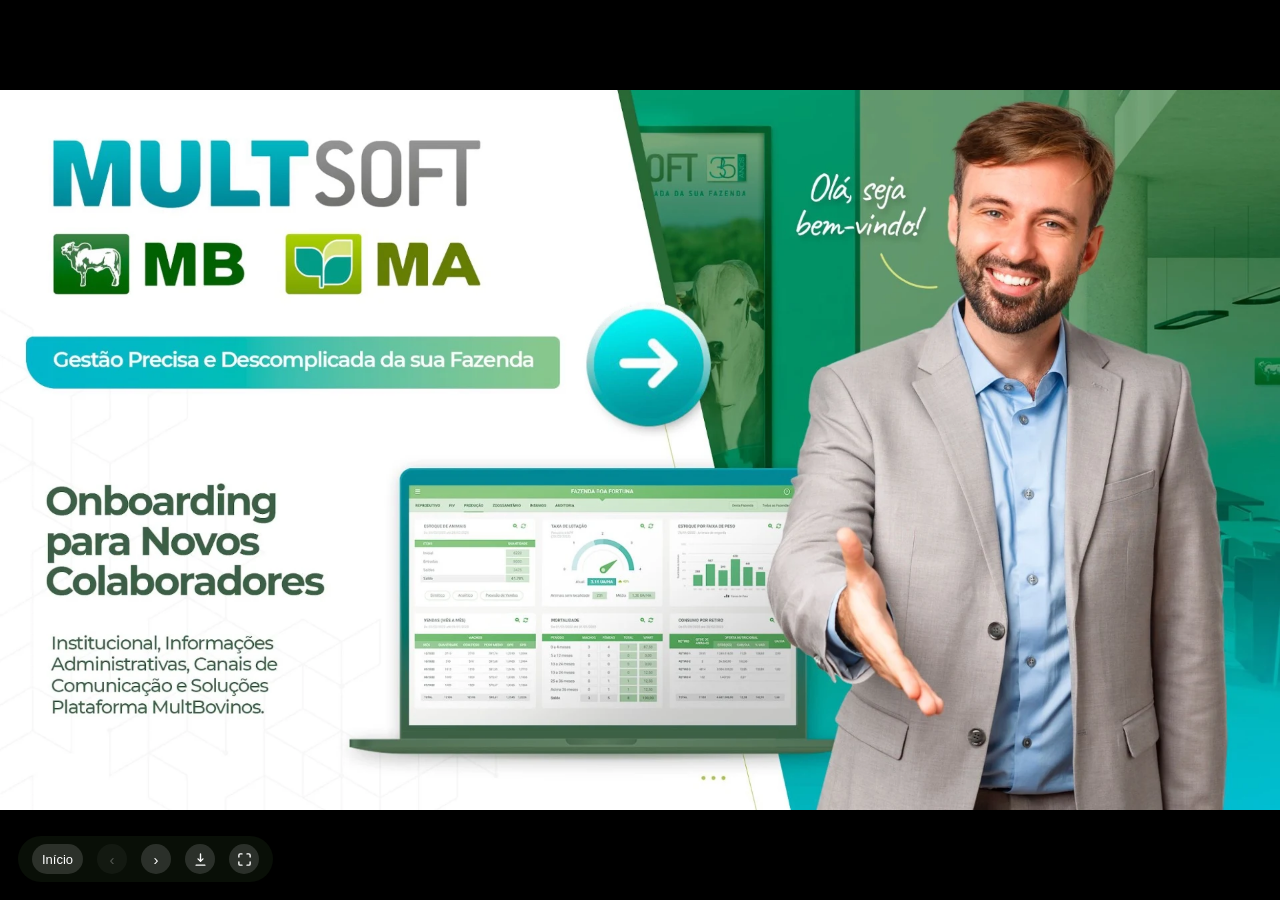
<file: presentation/onboarding-colaboradores.html>
<!DOCTYPE html>
<html lang="pt-BR">
<head>
<meta charset="utf-8">
<meta name="viewport" content="width=device-width, initial-scale=1">
<title>Onboarding para Novos Colaboradores — MultSoft</title>
<style>
  :root{
    --mb-green:#236209;
    --mb-olive:#94a853;
    --ms-teal:#038595;
  }
  *{box-sizing:border-box;}
  html,body{margin:0;height:100%;}
  body{
    background:#000;
    font-family:-apple-system,"Segoe UI",Roboto,Helvetica,Arial,sans-serif;
    overflow:hidden;
  }

  /* ---- Stage: letterboxes the 16:9 deck on black ---- */
  .stage{position:fixed;inset:0;display:flex;align-items:center;justify-content:center;}
  .deck{
    position:relative;
    width:100vw;height:56.25vw;      /* 16:9 */
    max-width:177.7778vh;max-height:100vh;
    overflow:hidden;
    background:#fff;
  }

  /* ---- Slides ---- */
  .slide{
    position:absolute;inset:0;
    display:none;
  }
  .slide.is-active{display:block;animation:slidefade .4s ease;}
  @keyframes slidefade{from{opacity:0}to{opacity:1}}
  .slide__bg{width:100%;height:100%;object-fit:cover;display:block;}

  /* ---- Generic hotspot ---- */
  .hotspot{
    position:absolute;
    padding:0;border:0;background:transparent;
    cursor:pointer;
    -webkit-tap-highlight-color:transparent;
  }
  .hotspot:focus-visible{outline:3px solid #fff;outline-offset:3px;}

  /* ---- Slide 1: clickable arrow (botão sobreposto, cresce/encolhe no hover) ---- */
  .arrow-1{
    left:45.46%;top:29.78%;
    width:9.58%;height:17.04%;
    border-radius:50%;
  }
  .arrow-1 img{
    width:100%;height:100%;object-fit:contain;display:block;
    transition:transform .2s ease;
    transform-origin:center;
    will-change:transform;
  }
  .arrow-1:hover img{transform:scale(1.1);}
  .arrow-1:active img{transform:scale(.97);}
  .arrow-1:focus-visible{outline:3px solid #fff;outline-offset:4px;border-radius:50%;}

  /* ---- Footer hotspots (slides de conteúdo): voltar / menu / avançar ---- */
  .foot-hot{
    border-radius:999px;
    transition:background .16s ease, box-shadow .16s ease;
  }
  .foot-hot:hover{
    background:rgba(255,255,255,.16);
    box-shadow:inset 0 0 0 max(2px,.18vw) rgba(255,255,255,.85),
               0 0 0 max(2px,.18vw) rgba(3,133,149,.35);
  }
  .foot-hot:active{background:rgba(255,255,255,.07);}

  /* ---- Slide 2: hotspots do menu (cards / prosseguir / fim) ---- */
  .s2-hot{
    border-radius:clamp(8px,1.4vw,26px);
    transition:background .16s ease, box-shadow .16s ease;
  }
  .s2-hot:hover{
    background:rgba(255,255,255,.16);
    box-shadow:inset 0 0 0 max(2px,.18vw) rgba(255,255,255,.85),
               0 0 0 max(2px,.18vw) rgba(3,133,149,.35);
  }
  .s2-hot:active{background:rgba(255,255,255,.07);}
  .s2-fim{border-radius:clamp(4px,.5vw,12px);}
  .s2-fim:hover{background:rgba(255,255,255,.28);box-shadow:inset 0 0 0 2px rgba(255,255,255,.9);}
  .s2-fim:active{background:rgba(255,255,255,.12);}

  @media (prefers-reduced-motion:reduce){
    .slide.is-active{animation:none;}
  }

  /* ---- Placeholder slides ("em construção") ---- */
  .stub{
    background:radial-gradient(125% 125% at 82% 8%, #2c7a0e 0%, var(--mb-green) 46%, #143a05 100%);
    align-items:center;justify-content:center;
  }
  /* só o stub ATIVO é exibido (display:flex) — evita que os slides pretos
     11/31/40/49 fiquem empilhados sobre os demais interceptando cliques */
  .slide.stub.is-active{display:flex;}
  .stub::before{
    content:"";position:absolute;inset:0;opacity:.07;pointer-events:none;
    background-image:radial-gradient(#fff 1.3px,transparent 1.3px);background-size:2.2vw 2.2vw;
  }
  .stub__card{position:relative;text-align:center;color:#fff;padding:0 6%;}
  .stub__eyebrow{font-size:1.7vh;font-weight:700;letter-spacing:.28em;text-transform:uppercase;color:#9ff0e6;}
  .stub__n{font-size:11vh;font-weight:800;letter-spacing:-.03em;line-height:1;margin-top:1vh;}
  .stub__n span{color:#7df0e6;}
  .stub__t{margin-top:1.6vh;font-size:2.6vh;font-weight:600;color:rgba(255,255,255,.92);}
  .stub__s{margin-top:1vh;font-size:1.7vh;color:rgba(255,255,255,.62);}
  .stub__btns{margin-top:4vh;display:flex;gap:1.4vh;justify-content:center;flex-wrap:wrap;}
  .stub__btn{
    display:inline-flex;align-items:center;gap:.6em;
    background:rgba(255,255,255,.12);border:1px solid rgba(255,255,255,.3);
    color:#fff;font-size:1.8vh;font-weight:600;padding:1.2vh 2.6vh;border-radius:999px;cursor:pointer;
    transition:background .15s ease;
  }
  .stub__btn:hover{background:rgba(255,255,255,.24);}
  .stub__btn--solid{background:#7df0e6;color:#0a3b34;border-color:#7df0e6;}
  .stub__btn--solid:hover{background:#9ff5ed;}

  /* ---- Auto-hiding nav controls (outside the art) ---- */
  .controls{
    position:fixed;left:18px;bottom:18px;right:auto;transform:none;
    display:flex;align-items:center;gap:14px;
    background:rgba(15,25,12,.62);backdrop-filter:blur(6px);
    padding:8px 14px;border-radius:999px;
    opacity:0;transition:opacity .3s ease;pointer-events:none;
    z-index:50;
  }
  .controls.show{opacity:1;pointer-events:auto;}
  .controls button{
    width:30px;height:30px;border:0;border-radius:50%;
    background:rgba(255,255,255,.14);color:#fff;cursor:pointer;
    display:inline-flex;align-items:center;justify-content:center;font-size:15px;
    transition:background .15s ease;
  }
  .controls button:hover:not(:disabled){background:rgba(255,255,255,.3);}
  .controls button:disabled{opacity:.3;cursor:default;}
  .controls .count{color:#fff;font-size:13px;font-weight:600;min-width:52px;text-align:center;letter-spacing:.04em;}
  .controls .home{font-size:13px;width:auto;padding:0 10px;border-radius:999px;}

  /* ---- Dica visual: pisca os botões interativos ao clicar fora deles ---- */
  @keyframes ccHintPulse{
    0%,50%,100%{ box-shadow:0 0 0 0 rgba(38,132,255,0); background-color:rgba(38,132,255,0); }
    25%,75%{ box-shadow:0 0 0 .55vw rgba(38,132,255,.4); background-color:rgba(38,132,255,.24); }
  }
  .cc-hint{ animation:ccHintPulse 1s ease both; }   /* cada botão pisca com o próprio raio de canto */
  /* toda área ativa mostra a mãozinha */
  .slide :is(button, a, .hotspot, input):not(:disabled){ cursor:pointer; }
</style>
</head>
<body>
  <div class="stage">
    <div class="deck" id="deck">

      <!-- ===================== SLIDE 1 — Capa ===================== -->
      <section class="slide is-active" data-slide="1" data-screen-label="01" aria-label="Slide 1 — Onboarding para Novos Colaboradores">
        <img class="slide__bg" data-src="assets/onboarding/slide-01-bg.webp" alt="MultSoft — Onboarding para Novos Colaboradores. Institucional, Informações Administrativas, Canais de Comunicação e Soluções Plataforma MultBovinos.">
        <button class="hotspot arrow-1" type="button" title="Iniciar — ir para o slide 2" aria-label="Iniciar — ir para o slide 2" onclick="goToSlide(2)"><img src="assets/onboarding/slide-01-arrow.webp" alt=""></button>
      </section>

      <!-- ===================== SLIDE 2 — Opções de Menu ===================== -->
      <section class="slide" data-slide="2" data-screen-label="02" aria-label="Slide 2 — Opções de Menu">
        <img class="slide__bg" data-src="assets/onboarding/slide-02-bg.webp" alt="Opções de Menu: Institucional, Informações Administrativas, Canais de Comunicação e Soluções Plataforma MB.">

        <!-- PROSSEGUIR -> primeiro conteúdo (slide 3) -->
        <button class="hotspot s2-hot" type="button" title="Prosseguir" aria-label="Prosseguir"
                style="left:41%;top:47.5%;width:11.8%;height:4.5%;" onclick="goToSlide(3)"></button>

        <!-- Cards do menu -->
        <button class="hotspot s2-hot" type="button" title="Institucional" aria-label="Institucional"
                style="left:64%;top:15.5%;width:31.5%;height:15%;" onclick="goToSlide(3)"></button>
        <button class="hotspot s2-hot" type="button" title="Informações Administrativas" aria-label="Informações Administrativas"
                style="left:64%;top:34.5%;width:31.5%;height:15.5%;" onclick="goToSlide(12)"></button>
        <button class="hotspot s2-hot" type="button" title="Canais de Comunicação" aria-label="Canais de Comunicação"
                style="left:64%;top:54.5%;width:31.5%;height:15.5%;" onclick="goToSlide(32)"></button>
        <button class="hotspot s2-hot" type="button" title="Soluções Plataforma MB" aria-label="Soluções Plataforma MB"
                style="left:64%;top:74%;width:31.5%;height:16%;" onclick="goToSlide(41)"></button>

        <!-- FIM -> slide final (50) -->
        <button class="hotspot s2-fim" type="button" title="Ir para o slide final" aria-label="Ir para o slide final"
                style="left:90.5%;top:94.5%;width:6.5%;height:4.5%;" onclick="goToSlide(50)"></button>
      </section>

      <!-- ============ SEÇÃO INSTITUCIONAL (slides 3–10) — rodapé: voltar / menu / avançar ============ -->
      <section class="slide" data-slide="3" data-screen-label="03" aria-label="Slide 3 — A MultSoft">
        <img class="slide__bg" data-src="assets/onboarding/slide-03-bg.webp" alt="A MultSoft — 38 anos criando soluções para a melhoria da Gestão e rentabilidade no Agro Business. Empresa líder de mercado, presente em todo Brasil e mais 6 países.">
      </section>
      <section class="slide" data-slide="4" data-screen-label="04" aria-label="Slide 4 — A inovação está em nosso DNA">
        <img class="slide__bg" data-src="assets/onboarding/slide-04-bg.webp" alt="A inovação está em nosso DNA — linha do tempo da MultSoft.">
      </section>
      <section class="slide" data-slide="5" data-screen-label="05" aria-label="Slide 5 — MultSoft em Números">
        <img class="slide__bg" data-src="assets/onboarding/slide-05-bg.webp" alt="MultSoft em Números — clientes atendidos, fazendas cadastradas, animais na base e ativos.">
      </section>
      <section class="slide" data-slide="6" data-screen-label="06" aria-label="Slide 6 — Grandes Contas e Cases de Sucesso">
        <img class="slide__bg" data-src="assets/onboarding/slide-06-bg.webp" alt="Grandes Contas e Cases de Sucesso — nosso maior conquista é o sucesso de nossos clientes.">
      </section>
      <section class="slide" data-slide="7" data-screen-label="07" aria-label="Slide 7 — Plataforma Completa para a Agropecuária">
        <img class="slide__bg" data-src="assets/onboarding/slide-07-bg.webp" alt="Plataforma Completa para a Agropecuária — MultBovinos e MultAgrícola: Pecuária Elite, Cria Comercial, Recria e Engorda, Confinamento, Laboratório FIV, Empresa de Reprodução.">
      </section>
      <section class="slide" data-slide="8" data-screen-label="08" aria-label="Slide 8 — Arquitetura das Soluções">
        <img class="slide__bg" data-src="assets/onboarding/slide-08-bg.webp" alt="Arquitetura das Soluções — soluções nas nuvens e local: MB WEB, MB DT e híbrida.">
      </section>
      <section class="slide" data-slide="9" data-screen-label="09" aria-label="Slide 9 — Arquitetura da Solução MB WEB">
        <img class="slide__bg" data-src="assets/onboarding/slide-09-bg.webp" alt="Arquitetura da Solução MB WEB — coleta de dados off-line nas fazendas, Big Data e Dashboards, compartilhamento de dados e acesso anywhere.">
      </section>
      <section class="slide" data-slide="10" data-screen-label="10" aria-label="Slide 10 — Conectividade">
        <img class="slide__bg" data-src="assets/onboarding/slide-10-bg.webp?v=2" alt="Conectividade — encaixe as peças da sua operação: máquinas, equipamentos e sistemas integrados.">
      </section>

      <section class="slide" data-slide="12" data-screen-label="12" aria-label="Slide 12 — Informações Administrativas e de Pessoal (menu)">
        <img class="slide__bg" data-src="assets/onboarding/slide-12-bg.webp" alt="Informações Administrativas e de Pessoal (menu)">
      </section>
      <section class="slide" data-slide="13" data-screen-label="13" aria-label="Slide 13 — Nossa Essência — Missão">
        <img class="slide__bg" data-src="assets/onboarding/slide-13-bg.webp" alt="Nossa Essência — Missão">
      </section>
      <section class="slide" data-slide="14" data-screen-label="14" aria-label="Slide 14 — Nossa Essência — Visão">
        <img class="slide__bg" data-src="assets/onboarding/slide-14-bg.webp" alt="Nossa Essência — Visão">
      </section>
      <section class="slide" data-slide="15" data-screen-label="15" aria-label="Slide 15 — Nossa Essência — Valores">
        <img class="slide__bg" data-src="assets/onboarding/slide-15-bg.webp" alt="Nossa Essência — Valores">
      </section>
      <section class="slide" data-slide="16" data-screen-label="16" aria-label="Slide 16 — Estrutura Organizacional">
        <img class="slide__bg" data-src="assets/onboarding/slide-16-bg.webp" alt="Estrutura Organizacional">
      </section>
      <section class="slide" data-slide="17" data-screen-label="17" aria-label="Slide 17 — Jornada de Trabalho">
        <img class="slide__bg" data-src="assets/onboarding/slide-17-bg.webp" alt="Jornada de Trabalho">
      </section>
      <section class="slide" data-slide="18" data-screen-label="18" aria-label="Slide 18 — Ausências e Afastamentos">
        <img class="slide__bg" data-src="assets/onboarding/slide-18-bg.webp" alt="Ausências e Afastamentos">
      </section>
      <section class="slide" data-slide="19" data-screen-label="19" aria-label="Slide 19 — Benefícios">
        <img class="slide__bg" data-src="assets/onboarding/slide-19-bg.webp" alt="Benefícios">
      </section>
      <section class="slide" data-slide="20" data-screen-label="20" aria-label="Slide 20 — Benefícios (continuação)">
        <img class="slide__bg" data-src="assets/onboarding/slide-20-bg.webp" alt="Benefícios (continuação)">
      </section>
      <section class="slide" data-slide="21" data-screen-label="21" aria-label="Slide 21 — Viagens">
        <img class="slide__bg" data-src="assets/onboarding/slide-21-bg.webp" alt="Viagens">
      </section>
      <section class="slide" data-slide="22" data-screen-label="22" aria-label="Slide 22 — Férias">
        <img class="slide__bg" data-src="assets/onboarding/slide-22-bg.webp" alt="Férias">
      </section>
      <section class="slide" data-slide="23" data-screen-label="23" aria-label="Slide 23 — Ferramentas Corporativas de Comunicação">
        <img class="slide__bg" data-src="assets/onboarding/slide-23-bg.webp" alt="Ferramentas Corporativas de Comunicação">
      </section>
      <section class="slide" data-slide="24" data-screen-label="24" aria-label="Slide 24 — Ferramentas Corporativas de Comunicação (continuação)">
        <img class="slide__bg" data-src="assets/onboarding/slide-24-bg.webp" alt="Ferramentas Corporativas de Comunicação (continuação)">
      </section>
      <section class="slide" data-slide="25" data-screen-label="25" aria-label="Slide 25 — Segurança do Trabalho">
        <img class="slide__bg" data-src="assets/onboarding/slide-25-bg.webp" alt="Segurança do Trabalho">
      </section>
      <section class="slide" data-slide="26" data-screen-label="26" aria-label="Slide 26 — Apresentação Pessoal">
        <img class="slide__bg" data-src="assets/onboarding/slide-26-bg.webp" alt="Apresentação Pessoal">
      </section>
      <section class="slide" data-slide="27" data-screen-label="27" aria-label="Slide 27 — Relações Interpessoais">
        <img class="slide__bg" data-src="assets/onboarding/slide-27-bg.webp" alt="Relações Interpessoais">
      </section>
      <section class="slide" data-slide="28" data-screen-label="28" aria-label="Slide 28 — Relações com Clientes">
        <img class="slide__bg" data-src="assets/onboarding/slide-28-bg.webp" alt="Relações com Clientes">
      </section>
      <section class="slide" data-slide="29" data-screen-label="29" aria-label="Slide 29 — Normas e Regras Gerais">
        <img class="slide__bg" data-src="assets/onboarding/slide-29-bg.webp" alt="Normas e Regras Gerais">
      </section>
      <section class="slide" data-slide="30" data-screen-label="30" aria-label="Slide 30 — Sigilo Profissional">
        <img class="slide__bg" data-src="assets/onboarding/slide-30-bg.webp" alt="Sigilo Profissional">
      </section>
      <section class="slide" data-slide="32" data-screen-label="32" aria-label="Slide 32 — Canais de Comunicação (menu)">
        <img class="slide__bg" data-src="assets/onboarding/slide-32-bg.webp" alt="Canais de Comunicação (menu)">
      </section>
      <section class="slide" data-slide="33" data-screen-label="33" aria-label="Slide 33 — Canais — Site Institucional">
        <img class="slide__bg" data-src="assets/onboarding/slide-33-bg.webp" alt="Canais — Site Institucional">
      </section>
      <section class="slide" data-slide="34" data-screen-label="34" aria-label="Slide 34 — Canais — Comunicados MB Web">
        <img class="slide__bg" data-src="assets/onboarding/slide-34-bg.webp" alt="Canais — Comunicados MB Web">
      </section>
      <section class="slide" data-slide="35" data-screen-label="35" aria-label="Slide 35 — Canais — Google Chat">
        <img class="slide__bg" data-src="assets/onboarding/slide-35-bg.webp" alt="Canais — Google Chat">
      </section>
      <section class="slide" data-slide="36" data-screen-label="36" aria-label="Slide 36 — Canais — Email Corporativo">
        <img class="slide__bg" data-src="assets/onboarding/slide-36-bg.webp" alt="Canais — Email Corporativo">
      </section>
      <section class="slide" data-slide="37" data-screen-label="37" aria-label="Slide 37 — Canais — Redes Sociais">
        <img class="slide__bg" data-src="assets/onboarding/slide-37-bg.webp" alt="Canais — Redes Sociais">
      </section>
      <section class="slide" data-slide="38" data-screen-label="38" aria-label="Slide 38 — Canais — Base de Conhecimento">
        <img class="slide__bg" data-src="assets/onboarding/slide-38-bg.webp" alt="Canais — Base de Conhecimento">
      </section>
      <section class="slide" data-slide="39" data-screen-label="39" aria-label="Slide 39 — Canais — Arquivos em Nuvem">
        <img class="slide__bg" data-src="assets/onboarding/slide-39-bg.webp" alt="Canais — Arquivos em Nuvem">
      </section>
      <section class="slide" data-slide="41" data-screen-label="41" aria-label="Slide 41 — Soluções Plataforma MultBovinos">
        <img class="slide__bg" data-src="assets/onboarding/slide-41-bg.webp" alt="Soluções Plataforma MultBovinos">
      </section>
      <section class="slide" data-slide="42" data-screen-label="42" aria-label="Slide 42 — Soluções Plataforma MultBovinos — Pacotes (menu)">
        <img class="slide__bg" data-src="assets/onboarding/slide-42-bg.webp" alt="Soluções Plataforma MultBovinos — Pacotes (menu)">
      </section>
      <section class="slide" data-slide="43" data-screen-label="43" aria-label="Slide 43 — Cria Comercial">
        <img class="slide__bg" data-src="assets/onboarding/slide-43-bg.webp" alt="Cria Comercial">
      </section>
      <section class="slide" data-slide="44" data-screen-label="44" aria-label="Slide 44 — Recria e Engorda a Pasto">
        <img class="slide__bg" data-src="assets/onboarding/slide-44-bg.webp" alt="Recria e Engorda a Pasto">
      </section>
      <section class="slide" data-slide="45" data-screen-label="45" aria-label="Slide 45 — Confinamento">
        <img class="slide__bg" data-src="assets/onboarding/slide-45-bg.webp" alt="Confinamento">
      </section>
      <section class="slide" data-slide="46" data-screen-label="46" aria-label="Slide 46 — Pecuária Elite">
        <img class="slide__bg" data-src="assets/onboarding/slide-46-bg.webp" alt="Pecuária Elite">
      </section>
      <section class="slide" data-slide="47" data-screen-label="47" aria-label="Slide 47 — Laboratório FIV">
        <img class="slide__bg" data-src="assets/onboarding/slide-47-bg.webp" alt="Laboratório FIV">
      </section>
      <section class="slide" data-slide="48" data-screen-label="48" aria-label="Slide 48 — Agrícola">
        <img class="slide__bg" data-src="assets/onboarding/slide-48-bg.webp" alt="Agrícola">
      </section>
      <section class="slide" data-slide="50" data-screen-label="50" aria-label="Slide 50 — Obrigado!">
        <img class="slide__bg" data-src="assets/onboarding/slide-50-bg.webp" alt="Obrigado!">
      </section>


    </div>
  </div>

  <!-- Auto-hiding navigation -->
  <div class="controls" id="controls">
    <button class="home" id="home" type="button" aria-label="Ir ao início">Início</button>
    <button id="prev" type="button" aria-label="Slide anterior">‹</button>
    <button id="next" type="button" aria-label="Próximo slide">›</button>
    <button id="dl" type="button" aria-label="Baixar PDF" title="Baixar PDF">
      <svg width="15" height="15" viewBox="0 0 24 24" fill="none" stroke="currentColor" stroke-width="2.2" stroke-linecap="round" stroke-linejoin="round">
        <path d="M12 3v12M8 11l4 4 4-4M5 21h14"/>
      </svg>
    </button>
    <button id="fs" type="button" aria-label="Tela cheia" title="Tela cheia">
      <svg id="fs-icon" width="15" height="15" viewBox="0 0 24 24" fill="none" stroke="currentColor" stroke-width="2.2" stroke-linecap="round" stroke-linejoin="round">
        <path d="M8 3H5a2 2 0 0 0-2 2v3M16 3h3a2 2 0 0 1 2 2v3M8 21H5a2 2 0 0 1-2-2v-3M16 21h3a2 2 0 0 0 2-2v-3"/>
      </svg>
    </button>
  </div>

  <script>
    const TOTAL = 50;                 // total de páginas do PDF
    const BUILT = [1, 2, 3, 4, 5, 6, 7, 8, 9, 10, 12, 13, 14, 15, 16, 17, 18, 19, 20, 21, 22, 23, 24, 25, 26, 27, 28, 29, 30, 32, 33, 34, 35, 36, 37, 38, 39, 41, 42, 43, 44, 45, 46, 47, 48, 50];   // construídos (exceto 11,31,40,49 — slides pretos)

    const STORE = 'multsoft_onboarding_slide';
    const deck = document.getElementById('deck');

    /* ---- Placeholders "em construção" para os slides ainda não construídos ---- */
    function buildPlaceholders(){
      for(let n=1;n<=TOTAL;n++){
        if(BUILT.includes(n)) continue;
        const sec = document.createElement('section');
        sec.className = 'slide stub';
        sec.dataset.slide = n;
        sec.dataset.screenLabel = String(n).padStart(2,'0');
        sec.setAttribute('aria-label', 'Slide ' + n + ' — em construção');
        sec.innerHTML =
          '<div class="stub__card">' +
            '<div class="stub__eyebrow">Onboarding MultSoft</div>' +
            '<div class="stub__n">Slide <span>' + String(n).padStart(2,'0') + '</span></div>' +
            '<div class="stub__t">Em construção</div>' +
            '<div class="stub__s">Este slide será criado na sequência. A navegação já está ativa.</div>' +
            '<div class="stub__btns">' +
              '<button class="stub__btn stub__btn--solid" type="button" onclick="goToSlide(2)">Voltar ao menu</button>' +
              '<button class="stub__btn" type="button" onclick="goToSlide(1)">Ir ao início</button>' +
            '</div>' +
          '</div>';
        deck.appendChild(sec);
      }
    }
    buildPlaceholders();

    /* ---- Helper genérico de hotspot de navegação ---- */
    function addNavHot(el, left, top, w, h, title, to){
      const b = document.createElement('button');
      b.type = 'button'; b.className = 'hotspot foot-hot';
      b.title = title; b.setAttribute('aria-label', title);
      b.style.cssText = 'left:'+left+'%;top:'+top+'%;width:'+w+'%;height:'+h+'%;border-radius:999px;';
      b.addEventListener('click', ()=> goToSlide(to));
      el.appendChild(b);
    }
    function sel(n){ return document.querySelector('.slide[data-slide="'+n+'"]'); }

    /* Rodapé inferior de 3 botões: voltar / menu / avançar */
    function addFooter3(slideNo, backTo, fwdTo){
      const el = sel(slideNo); if(!el) return;
      addNavHot(el, 40.3, 91.3, 5.3, 8, 'Voltar para o slide anterior', backTo==null?slideNo-1:backTo);
      addNavHot(el, 47.0, 91.3, 5.3, 8, 'Ir para o menu (slide 2)', 2);
      addNavHot(el, 53.7, 91.3, 5.3, 8, 'Avançar para o próximo slide', fwdTo==null?slideNo+1:fwdTo);
    }
    /* Rodapé inferior de 2 botões: voltar / menu */
    function addFooter2(slideNo, backTo){
      const el = sel(slideNo); if(!el) return;
      addNavHot(el, 43.2, 91.1, 6.3, 7.3, 'Voltar para o slide anterior', backTo==null?slideNo-1:backTo);
      addNavHot(el, 50.05, 91.1, 6.3, 7.3, 'Ir para o menu (slide 2)', 2);
    }
    /* Navegação no topo-direito (slides de detalhe): voltar / menu.
       Geometria padrão dos pills; aceita override para slides especiais. */
    function addTopNav(slideNo, backTo, opts){
      const el = sel(slideNo); if(!el) return;
      opts = opts || {};
      const back = opts.back || [85.5, 1.6, 5.6, 8];
      const second = opts.second || [91.9, 1.6, 5.6, 8];
      const secondTitle = opts.secondTitle || 'Ir para o menu (slide 2)';
      const secondTo = opts.secondTo == null ? 2 : opts.secondTo;
      addNavHot(el, back[0], back[1], back[2], back[3], 'Voltar', backTo);
      addNavHot(el, second[0], second[1], second[2], second[3], secondTitle, secondTo);
    }
    /* Submenus de seção: navegação topo-direito + grid de cards 3 colunas */
    const SUB_COLS=[2.5,35,68], SUB_ROWS=[14,41.5,69.5], SUB_W=29.5, SUB_H=24;
    function addSubmenu(slideNo, backTo, cards){
      const el = sel(slideNo); if(!el) return;
      addTopNav(slideNo, backTo);
      cards.forEach(c=>{
        const b = document.createElement('button');
        b.type='button'; b.className='hotspot s2-hot';
        b.title=c.t; b.setAttribute('aria-label', c.t);
        b.style.cssText='left:'+SUB_COLS[c.col]+'%;top:'+SUB_ROWS[c.row]+'%;width:'+SUB_W+'%;height:'+SUB_H+'%;';
        b.addEventListener('click', ()=> goToSlide(c.to));
        el.appendChild(b);
      });
    }

    /* ---- Aplicação por slide ---- */
    // Seção Institucional (rodapé 3 botões)
    [3,4,5,6,7,8,9].forEach(n=> addFooter3(n));
    addTopNav(10, 9, {back:[84, 2, 5.2, 6.2], second:[90.3, 2, 5.2, 6.2]});   // Conectividade (slide refeito em 2026-10-27): botões na faixa do topo
    // Informações Administrativas (12 = submenu)
    [13,14,15,17,18,19,20,21,23,27].forEach(n=> addFooter3(n));
    [22,24,25,26,28,29,30].forEach(n=> addFooter2(n));
    // Estrutura Organizacional: pills em posição própria; 2º botão é "home" (ao menu)
    addTopNav(16, 15, { back:[88,1,5.5,6.7], second:[94.1,1,5.5,6.7], secondTitle:'Ir para o menu (slide 2)', secondTo:2 });
    // Canais de Comunicação (32 = submenu; 33–39 = detalhes com nav topo-direito)
    [33,34,35,36,37,38,39].forEach(n=> addTopNav(n, 32));
    // Soluções Plataforma MultBovinos
    addFooter3(41, 2, 42);                     // overview: volta ao menu, avança ao submenu
    [43,44,45,46,47,48].forEach(n=> addTopNav(n, 42));
    // Submenus (grid de cards)
    addSubmenu(12, 2, [
      {t:'Nossa Essência',col:0,row:0,to:13},
      {t:'Jornada de Trabalho',col:1,row:0,to:17},
      {t:'Benefícios, Viagens e Férias',col:2,row:0,to:19},
      {t:'Ferramentas de Comunicação',col:0,row:1,to:23},
      {t:'Segurança do Trabalho',col:1,row:1,to:25},
      {t:'Relações Interpessoais',col:2,row:1,to:27},
      {t:'Normas e Regras Gerais',col:0,row:2,to:29},
      {t:'Sigilo Profissional',col:1,row:2,to:30},
    ]);
    addSubmenu(32, 2, [
      {t:'Site Institucional',col:0,row:0,to:33},
      {t:'Comunicados MB Web',col:1,row:0,to:34},
      {t:'Google Chat',col:2,row:0,to:35},
      {t:'Email Corporativo',col:0,row:1,to:36},
      {t:'Redes Sociais',col:1,row:1,to:37},
      {t:'Arquivos em Nuvem',col:2,row:1,to:39},
      {t:'Base de Conhecimento',col:0,row:2,to:38},
    ]);
    addSubmenu(42, 41, [
      {t:'Cria Comercial',col:0,row:0,to:43},
      {t:'Recria e Engorda a Pasto',col:1,row:0,to:44},
      {t:'Confinamento',col:2,row:0,to:45},
      {t:'Pecuária Elite',col:0,row:1,to:46},
      {t:'Laboratório FIV',col:1,row:1,to:47},
      {t:'Agrícola',col:2,row:1,to:48},
    ]);
    // Slide 50 (Obrigado): botão circular volta ao menu (com hover-scale)
    (function(){
      const el = sel(50); if(!el) return;
      const b = document.createElement('button');
      b.type='button'; b.className='hotspot arrow-1';
      b.title='Voltar ao menu'; b.setAttribute('aria-label','Voltar ao menu');
      b.style.cssText='left:45.16%;top:28.52%;width:8.54%;height:15.19%;';
      b.innerHTML='<img src="assets/onboarding/slide-50-arrow.webp" alt="">';
      b.addEventListener('click', ()=> goToSlide(2));
      el.appendChild(b);
    })();

    /* ---- Navegação por data-slide (índices estáveis para construção incremental) ---- */
    const slideEls = {};
    document.querySelectorAll('.slide').forEach(s => { slideEls[+s.dataset.slide] = s; });
    let current = 1;

    function clamp(n){ return Math.max(1, Math.min(TOTAL, n)); }

    /* carrega o fundo (data-src -> src) sob demanda */
    function ensureBg(n){
      const el = slideEls[n]; if(!el) return;
      const img = el.querySelector('img.slide__bg[data-src]');
      if(img){ img.src = img.dataset.src; img.removeAttribute('data-src'); }
    }

    function goToSlide(n){
      n = clamp(n);
      ensureBg(n); ensureBg(n-1); ensureBg(n+1);   // ativo + vizinhos
      for(let i=1;i<=TOTAL;i++){
        const el = slideEls[i];
        if(!el) continue;
        const active = (i === n);
        el.classList.toggle('is-active', active);
        el.querySelectorAll('button, a').forEach(elx => { elx.tabIndex = active ? 0 : -1; });
      }
      current = n;
      try{ localStorage.setItem(STORE, String(n)); }catch(e){}
      updateChrome();
    }
    window.goToSlide = goToSlide;

    function updateChrome(){
      document.getElementById('prev').disabled = current === 1;
      document.getElementById('next').disabled = current === TOTAL;
    }

    /* ---- Teclado ---- */
    window.addEventListener('keydown', (e)=>{
      if(e.key === 'ArrowRight' || e.key === 'PageDown'){ goToSlide(current+1); }
      else if(e.key === 'ArrowLeft' || e.key === 'PageUp'){ goToSlide(current-1); }
      else if(e.key === 'Home'){ goToSlide(1); }
      else if(e.key === 'End'){ goToSlide(TOTAL); }
      else if(e.key === 'f' || e.key === 'F'){ toggleFs(); }
    });

    document.getElementById('prev').addEventListener('click', ()=> goToSlide(current-1));
    document.getElementById('next').addEventListener('click', ()=> goToSlide(current+1));
    document.getElementById('home').addEventListener('click', ()=> goToSlide(1));

    /* ---- Tela cheia (fullscreen) ---- */
    const fsBtn = document.getElementById('fs');
    function isFs(){ return document.fullscreenElement || document.webkitFullscreenElement; }
    function toggleFs(){
      if(isFs()){
        (document.exitFullscreen || document.webkitExitFullscreen).call(document);
      } else {
        const el = document.documentElement;
        (el.requestFullscreen || el.webkitRequestFullscreen).call(el);
      }
    }
    function updateFsIcon(){
      const on = !!isFs();
      fsBtn.title = on ? 'Sair da tela cheia' : 'Tela cheia';
      fsBtn.setAttribute('aria-label', fsBtn.title);
      document.getElementById('fs-icon').innerHTML = on
        ? '<path d="M8 3v3a2 2 0 0 1-2 2H3M21 8h-3a2 2 0 0 1-2-2V3M3 16h3a2 2 0 0 1 2 2v3M16 21v-3a2 2 0 0 1 2-2h3"/>'
        : '<path d="M8 3H5a2 2 0 0 0-2 2v3M16 3h3a2 2 0 0 1 2 2v3M8 21H5a2 2 0 0 1-2-2v-3M16 21h3a2 2 0 0 0 2-2v-3"/>';
    }
    fsBtn.addEventListener('click', toggleFs);
    document.addEventListener('fullscreenchange', updateFsIcon);
    document.addEventListener('webkitfullscreenchange', updateFsIcon);

    /* ---- Baixar a apresentação em PDF ---- */
    document.getElementById('dl').addEventListener('click', ()=>{
      const a = document.createElement('a');
      a.href = 'Apresentacao-Onboarding-Novos-Colaboradores.pdf';
      a.download = 'Onboarding para Novos Colaboradores - MultSoft.pdf';
      document.body.appendChild(a);
      a.click();
      a.remove();
    });

    /* ---- Controles que se escondem sozinhos ---- */
    const controls = document.getElementById('controls');
    let hideT;
    function poke(){
      controls.classList.add('show');
      clearTimeout(hideT);
      hideT = setTimeout(()=> controls.classList.remove('show'), 1100);
    }
    window.addEventListener('mousemove', poke);
    window.addEventListener('click', poke);

    /* ---- Clique fora de botão: não navega; pisca os botões interativos do slide ---- */
    function flashHints(){
      const active = document.querySelector('.slide.is-active');
      if(!active) return;
      active.querySelectorAll('.hotspot, .repro-back, button:not(:disabled), a, input:not(:disabled)').forEach(el=>{
        el.classList.remove('cc-hint');
        void el.offsetWidth;
        el.classList.add('cc-hint');
        setTimeout(()=> el.classList.remove('cc-hint'), 1050);
      });
    }
    deck.addEventListener('click', (e)=>{
      if(e.target.closest('.hotspot, .repro-back, button, a')) return;
      flashHints();
    });

    /* ---- Restaura último slide visto ---- */
    let start = 1;
    try{ const saved = parseInt(localStorage.getItem(STORE),10); if(saved) start = clamp(saved); }catch(e){}
    goToSlide(start);
    poke();
  </script>
</body>
</html>
</file>
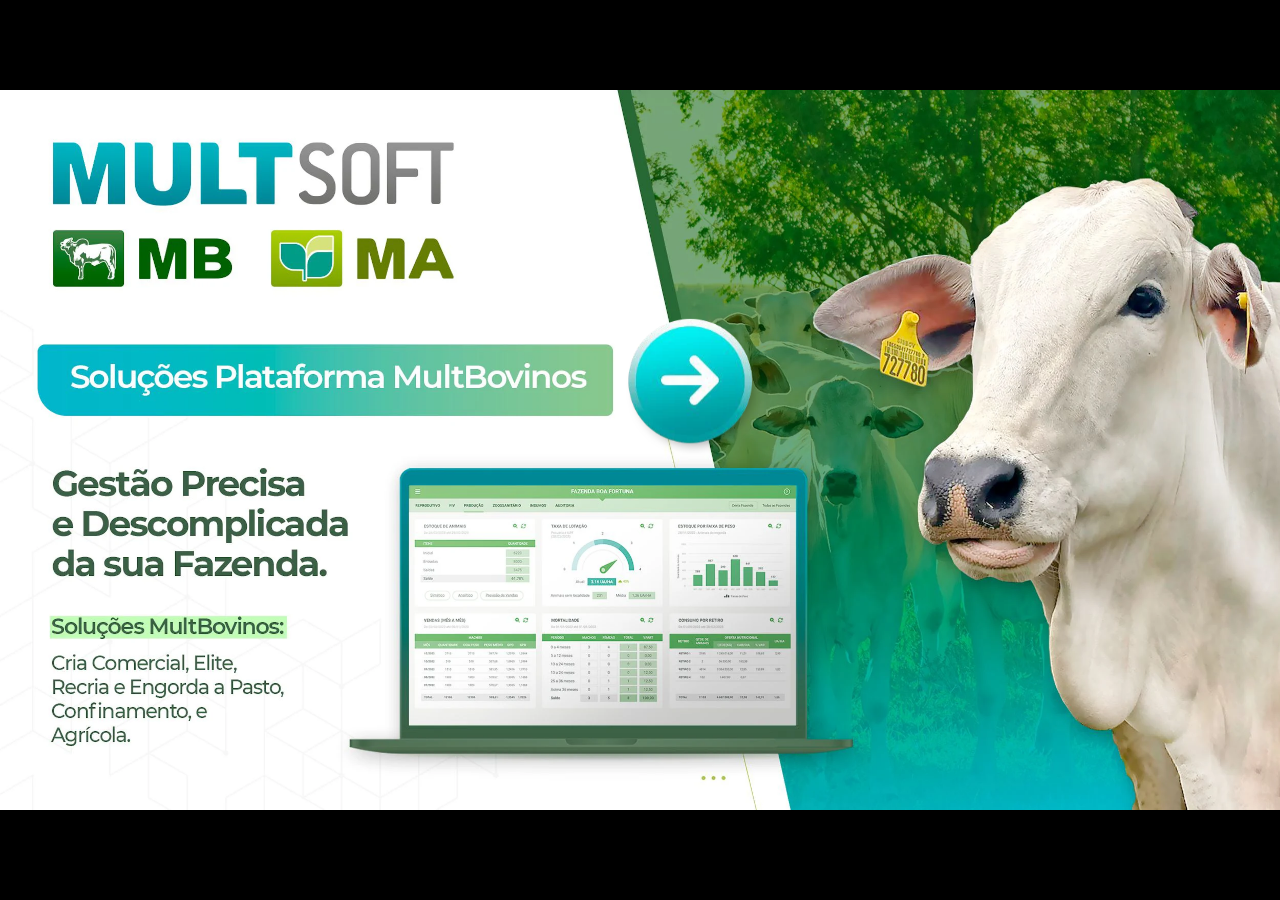
<file: presentation/solucoes-plataforma-multbovinos.html>
<!DOCTYPE html>
<html lang="pt-BR">
<head>
<meta charset="utf-8">
<meta name="viewport" content="width=device-width, initial-scale=1">
<title>Apresentação MultSoft e Plataforma MultBovinos</title>
<style>
  :root{
    --mb-green:#236209;
    --mb-olive:#94a853;
    --ms-teal:#038595;
  }
  *{box-sizing:border-box;}
  html,body{margin:0;height:100%;}
  body{
    background:#000;
    font-family:-apple-system,"Segoe UI",Roboto,Helvetica,Arial,sans-serif;
    overflow:hidden;
  }

  /* ---- Stage: letterboxes the 16:9 deck on black ---- */
  .stage{position:fixed;inset:0;display:flex;align-items:center;justify-content:center;}
  .deck{
    position:relative;
    width:100vw;height:56.25vw;      /* 16:9 */
    max-width:177.7778vh;max-height:100vh;
    overflow:hidden;
    background:#fff;
  }

  /* ---- Slides ---- */
  .slide{
    position:absolute;inset:0;
    opacity:0;visibility:hidden;
    transition:opacity .45s ease;
  }
  .slide.is-active{opacity:1;visibility:visible;}
  .slide__bg{width:100%;height:100%;object-fit:cover;display:block;}

  /* ---- Generic hotspot ---- */
  .hotspot{
    position:absolute;
    padding:0;border:0;background:transparent;
    cursor:pointer;
    -webkit-tap-highlight-color:transparent;
  }
  .hotspot:focus-visible{outline:3px solid #fff;outline-offset:3px;}

  /* ---- Slide 1: clickable arrow ---- */
  .arrow-1{
    left:48.875%;top:31.63%;
    width:10.653%;height:19.16%;
  }
  .arrow-1 img{
    width:100%;height:100%;object-fit:contain;display:block;
    transition:transform .2s ease, filter .2s ease;
    transform-origin:center;
    will-change:transform;
  }
  .arrow-1:hover img{transform:scale(1.1);filter:brightness(1.06);}
  .arrow-1:active img{transform:scale(.97);}
  .arrow-1:focus-visible{outline:3px solid #fff;outline-offset:4px;border-radius:50%;}
  @keyframes pulse{ /* mantido caso reutilizado */
    0%{box-shadow:0 0 0 0 rgba(3,200,200,.5);}
    70%{box-shadow:0 0 0 14px rgba(3,200,200,0);}
    100%{box-shadow:0 0 0 0 rgba(3,200,200,0);}
  }

  /* ---- Slide 2: card / button hotspots ---- */
  .s2-hot{
    border-radius:clamp(6px,1.1vw,22px);
    transition:background .16s ease, box-shadow .16s ease;
  }
  .s2-hot:hover{
    background:rgba(255,255,255,.14);
    box-shadow:inset 0 0 0 max(2px,.18vw) rgba(255,255,255,.85),
               0 0 0 max(2px,.18vw) rgba(3,133,149,.35);
  }
  .s2-hot:active{background:rgba(255,255,255,.06);}
  .s2-fim{border-radius:clamp(4px,.5vw,10px);}
  .s2-fim:hover{background:rgba(255,255,255,.25);box-shadow:inset 0 0 0 2px rgba(255,255,255,.9);}

  /* ---- Footer hotspots (slides 3+): voltar / menu / avançar ---- */
  .foot-hot{
    border-radius:999px;
    transition:background .16s ease, box-shadow .16s ease;
  }
  .foot-hot:hover{
    background:rgba(255,255,255,.22);
    box-shadow:0 0 0 max(2px,.18vw) rgba(255,255,255,.6);
  }
  .foot-hot:active{background:rgba(255,255,255,.1);}

  /* ---- Hotspots de abas (slides 11–14) ---- */
  .tab-hot{
    border-radius:clamp(6px,.8vw,16px) clamp(6px,.8vw,16px) 0 0;
    transition:background .16s ease;
  }
  .tab-hot:hover{background:rgba(35,98,9,.10);}
  .tab-hot:active{background:rgba(35,98,9,.04);}

  /* ---- Slide 27: seta de encerramento (volta ao menu) ---- */
  .arrow-end{border-radius:50%;}
  .arrow-end img{
    width:100%;height:100%;object-fit:contain;display:block;
    transition:transform .2s ease;transform-origin:center;will-change:transform;
  }
  .arrow-end:hover img{transform:scale(1.1);}
  .arrow-end:active img{transform:scale(.97);}
  .arrow-end:focus-visible{outline:3px solid #fff;outline-offset:4px;border-radius:50%;}

  /* ---- Slide 9: vídeo do YouTube embutido (sobre a região do vídeo) ---- */
  .s9-video{position:absolute;border:0;border-radius:.5vw;background:#000;display:block;}

  @media (prefers-reduced-motion:reduce){
    .slide{transition:none;}
  }

  /* ---- Placeholder slides (3–27, "em construção") ---- */
  .stub{
    background:radial-gradient(125% 125% at 82% 8%, #2c7a0e 0%, var(--mb-green) 46%, #143a05 100%);
    display:flex;align-items:center;justify-content:center;
  }
  .stub::before{
    content:"";position:absolute;inset:0;opacity:.07;pointer-events:none;
    background-image:radial-gradient(#fff 1.3px,transparent 1.3px);background-size:2.2vw 2.2vw;
  }
  .stub__card{position:relative;text-align:center;color:#fff;padding:0 6%;}
  .stub__eyebrow{font-size:1.7vh;font-weight:700;letter-spacing:.28em;text-transform:uppercase;color:#9ff0e6;}
  .stub__n{font-size:11vh;font-weight:800;letter-spacing:-.03em;line-height:1;margin-top:1vh;}
  .stub__n span{color:#7df0e6;}
  .stub__t{margin-top:1.6vh;font-size:2.6vh;font-weight:600;color:rgba(255,255,255,.92);}
  .stub__s{margin-top:1vh;font-size:1.7vh;color:rgba(255,255,255,.62);}
  .stub__btns{margin-top:4vh;display:flex;gap:1.4vh;justify-content:center;flex-wrap:wrap;}
  .stub__btn{
    display:inline-flex;align-items:center;gap:.6em;
    background:rgba(255,255,255,.12);border:1px solid rgba(255,255,255,.3);
    color:#fff;font-size:1.8vh;font-weight:600;padding:1.2vh 2.6vh;border-radius:999px;cursor:pointer;
    transition:background .15s ease;
  }
  .stub__btn:hover{background:rgba(255,255,255,.24);}
  .stub__btn--solid{background:#7df0e6;color:#0a3b34;border-color:#7df0e6;}
  .stub__btn--solid:hover{background:#9ff5ed;}

  /* ---- Auto-hiding nav controls (outside the art) ---- */
  .controls{
    position:fixed;left:18px;bottom:18px;right:auto;transform:none;
    display:flex;align-items:center;gap:14px;
    background:rgba(15,25,12,.62);backdrop-filter:blur(6px);
    padding:8px 14px;border-radius:999px;
    opacity:0;transition:opacity .3s ease;pointer-events:none;
    z-index:50;
  }
  .controls.show{opacity:1;pointer-events:auto;}
  .controls button{
    width:30px;height:30px;border:0;border-radius:50%;
    background:rgba(255,255,255,.14);color:#fff;cursor:pointer;
    display:inline-flex;align-items:center;justify-content:center;font-size:15px;
    transition:background .15s ease;
  }
  .controls button:hover:not(:disabled){background:rgba(255,255,255,.3);}
  .controls button:disabled{opacity:.3;cursor:default;}
  .controls .count{color:#fff;font-size:13px;font-weight:600;min-width:52px;text-align:center;letter-spacing:.04em;}
  .controls .home{font-size:13px;width:auto;padding:0 10px;border-radius:999px;}

  /* ---- Dica visual: pisca os botões interativos ao clicar fora deles ---- */
  @keyframes ccHintPulse{
    0%,50%,100%{ box-shadow:0 0 0 0 rgba(38,132,255,0); background-color:rgba(38,132,255,0); }
    25%,75%{ box-shadow:0 0 0 .55vw rgba(38,132,255,.4); background-color:rgba(38,132,255,.24); }
  }
  .cc-hint{ animation:ccHintPulse 1s ease both; }   /* cada botão pisca com o próprio raio de canto */
  /* toda área ativa mostra a mãozinha */
  .slide :is(button, a, .hotspot, input):not(:disabled){ cursor:pointer; }
</style>
</head>
<body>
  <div class="stage">
    <div class="deck" id="deck">

      <!-- ===================== SLIDE 1 ===================== -->
      <section class="slide is-active" data-slide="1" data-screen-label="01" aria-label="Slide 1 — Soluções Plataforma MultBovinos">
        <img class="slide__bg" src="assets/slide-01-bg.webp" alt="MultSoft — Soluções Plataforma MultBovinos. Gestão precisa e descomplicada da sua fazenda.">
        <button class="hotspot arrow-1" type="button" title="Ir para o slide 2" aria-label="Ir para o slide 2" onclick="goToSlide(2)">
          <img src="assets/slide-01-arrow.webp" alt="">
        </button>
      </section>

      <!-- ===================== SLIDE 2 — Opções de Menu ===================== -->
      <section class="slide" data-slide="2" data-screen-label="02" aria-label="Slide 2 — Opções de Menu">
        <img class="slide__bg" src="assets/slide-02-bg.webp" alt="Opções de Menu: Sobre a MultSoft e Soluções MultBovinos — Reprodução e Cria Comercial, Recria e Engorda a Pasto, Pecuária Elite, Recria e Engorda em Confinamento.">

        <!-- Sobre a MultSoft -> slide 3 -->
        <button class="hotspot s2-hot" type="button" title="Sobre a MultSoft" aria-label="Sobre a MultSoft"
                style="left:53.62%;top:13.74%;width:42.48%;height:14.08%;" onclick="goToSlide(3)"></button>

        <!-- Prosseguir -> slide 3 -->
        <button class="hotspot s2-hot" type="button" title="Prosseguir" aria-label="Prosseguir"
                style="left:31.99%;top:42.78%;width:12.92%;height:5.63%;" onclick="goToSlide(3)"></button>

        <!-- Soluções MultBovinos (2x2) -->
        <button class="hotspot s2-hot" type="button" title="Reprodução e Cria Comercial" aria-label="Reprodução e Cria Comercial"
                style="left:53.96%;top:38.21%;width:20.49%;height:25.51%;" onclick="goToSlide(11)"></button>
        <button class="hotspot s2-hot" type="button" title="Recria e Engorda a Pasto" aria-label="Recria e Engorda a Pasto"
                style="left:75.45%;top:38.21%;width:20.49%;height:25.51%;" onclick="goToSlide(15)"></button>
        <button class="hotspot s2-hot" type="button" title="Pecuária Elite" aria-label="Pecuária Elite"
                style="left:53.96%;top:64.83%;width:20.49%;height:25.51%;" onclick="goToSlide(19)"></button>
        <button class="hotspot s2-hot" type="button" title="Recria e Engorda em Confinamento" aria-label="Recria e Engorda em Confinamento"
                style="left:75.45%;top:64.83%;width:20.49%;height:25.51%;" onclick="goToSlide(23)"></button>

        <!-- FIM (rodapé) -> slide final (27) -->
        <button class="hotspot s2-fim" type="button" title="Ir para o slide final" aria-label="Ir para o slide final"
                style="left:90.95%;top:94.68%;width:4.46%;height:2.84%;" onclick="goToSlide(27)"></button>
      </section>

      <!-- ===================== SLIDES 3–7 (com rodapé: voltar / menu / avançar) ===================== -->
      <section class="slide" data-slide="3" data-screen-label="03" aria-label="Slide 3 — A MultSoft">
        <img class="slide__bg" src="assets/slide-03-bg.webp" alt="A MultSoft — 38 anos criando soluções para a melhoria da Gestão e rentabilidade no Agro Business. Empresa líder de mercado, presente em todo Brasil e mais 6 países.">
      </section>

      <section class="slide" data-slide="4" data-screen-label="04" aria-label="Slide 4">
        <img class="slide__bg" src="assets/slide-04-bg.webp" alt="Slide 4 da apresentação MultSoft">
      </section>

      <section class="slide" data-slide="5" data-screen-label="05" aria-label="Slide 5">
        <img class="slide__bg" src="assets/slide-05-bg.webp" alt="Slide 5 da apresentação MultSoft">
      </section>

      <section class="slide" data-slide="6" data-screen-label="06" aria-label="Slide 6">
        <img class="slide__bg" src="assets/slide-06-bg.webp" alt="Slide 6 da apresentação MultSoft">
      </section>

      <section class="slide" data-slide="7" data-screen-label="07" aria-label="Slide 7 — Gestão Precisa e Descomplicada da sua Fazenda">
        <img class="slide__bg" src="assets/slide-07-bg.webp" alt="Gestão Precisa e Descomplicada da sua Fazenda — a plataforma de soluções agropecuárias mais ampla e completa do mercado.">
      </section>

      <!-- ===================== SLIDE 8 (rodapé padrão) ===================== -->
      <section class="slide" data-slide="8" data-screen-label="08" aria-label="Slide 8 — Arquitetura da Solução MB WEB">
        <img class="slide__bg" src="assets/slide-08-bg.webp" alt="Arquitetura da Solução MB WEB — coleta de dados off-line nas fazendas, centralização em Big Data e Dashboards, compartilhamento de dados e acesso anywhere.">
      </section>

      <!-- ===================== SLIDE 9 (vídeo YouTube + navegação no topo-direito) ===================== -->
      <section class="slide" data-slide="9" data-screen-label="09" aria-label="Slide 9 — Vídeo: Depoimentos de Clientes e Consultores">
        <img class="slide__bg" src="assets/slide-09-bg.webp" alt="Vídeo: Depoimentos de Clientes e Consultores — com índice de depoimentos por tempo.">
        <!-- Player do YouTube sobreposto exatamente à região do vídeo (src definido só quando o slide está ativo) -->
        <iframe id="s9-video" class="s9-video"
                data-src="https://www.youtube.com/embed/sjGifAzwAS0?si=1nvy4ck-hCxjdKKD"
                title="Vídeo: Depoimentos de Clientes e Consultores"
                frameborder="0"
                allow="accelerometer; autoplay; clipboard-write; encrypted-media; gyroscope; picture-in-picture; web-share"
                referrerpolicy="strict-origin-when-cross-origin"
                allowfullscreen
                style="left:19.56%;top:15.95%;width:77.31%;height:77.31%;"></iframe>
        <!-- Navegação no canto superior direito -->
        <button class="hotspot foot-hot" type="button" title="Voltar para o slide anterior" aria-label="Voltar para o slide anterior"
                style="left:78.27%;top:0.57%;width:6.54%;height:9.05%;" onclick="goToSlide(8)"></button>
        <button class="hotspot foot-hot" type="button" title="Ir para o menu (slide 2)" aria-label="Ir para o menu (slide 2)"
                style="left:84.60%;top:0.57%;width:6.54%;height:9.05%;" onclick="goToSlide(2)"></button>
        <button class="hotspot foot-hot" type="button" title="Avançar para o próximo slide" aria-label="Avançar para o próximo slide"
                style="left:90.85%;top:0.57%;width:6.54%;height:9.05%;" onclick="goToSlide(10)"></button>
      </section>

      <!-- ===================== SLIDE 10 (Jornada do Cliente — navegação topo-direito: voltar / menu) ===================== -->
      <section class="slide" data-slide="10" data-screen-label="10" aria-label="Slide 10 — Jornada do Cliente">
        <img class="slide__bg" src="assets/slide-10-bg.webp" alt="Jornada do Cliente — Demonstração, Proposta Comercial, Implantação e Suporte, com as etapas de cada fase.">
        <!-- Navegação no canto superior direito (apenas voltar e menu) -->
        <button class="hotspot foot-hot" type="button" title="Voltar para o slide anterior" aria-label="Voltar para o slide anterior"
                style="left:84.60%;top:0.57%;width:6.54%;height:9.05%;" onclick="goToSlide(9)"></button>
        <button class="hotspot foot-hot" type="button" title="Ir para o menu (slide 2)" aria-label="Ir para o menu (slide 2)"
                style="left:90.85%;top:0.57%;width:6.54%;height:9.05%;" onclick="goToSlide(2)"></button>
      </section>

      <!-- ===================== SLIDES 11–14 (grupo com abas: Reprodução e Cria Comercial) ===================== -->
      <section class="slide" data-slide="11" data-screen-label="11" aria-label="Slide 11 — Reprodução e Cria Comercial: Sistema MultBovinos Web">
        <img class="slide__bg" src="assets/slide-11-bg.webp" alt="Reprodução e Cria Comercial — aba Sistema MultBovinos Web: dashboards do módulo reprodutivo.">
      </section>
      <section class="slide" data-slide="12" data-screen-label="12" aria-label="Slide 12 — Reprodução e Cria Comercial: Coleta de Dados">
        <img class="slide__bg" src="assets/slide-12-bg.webp" alt="Reprodução e Cria Comercial — aba Coleta de Dados: apps MB Curral e MS Task.">
      </section>
      <section class="slide" data-slide="13" data-screen-label="13" aria-label="Slide 13 — Reprodução e Cria Comercial: Relatórios">
        <img class="slide__bg" src="assets/slide-13-bg.webp" alt="Reprodução e Cria Comercial — aba Relatórios.">
      </section>
      <section class="slide" data-slide="14" data-screen-label="14" aria-label="Slide 14 — Reprodução e Cria Comercial: Módulos Adicionais">
        <img class="slide__bg" src="assets/slide-14-bg.webp" alt="Reprodução e Cria Comercial — aba Módulos Adicionais.">
      </section>

      <!-- ===================== SLIDES 15–18 (grupo com abas: Recria e Engorda a Pasto) ===================== -->
      <section class="slide" data-slide="15" data-screen-label="15" aria-label="Slide 15 — Recria e Engorda a Pasto: Sistema MultBovinos Web">
        <img class="slide__bg" src="assets/slide-15-bg.webp" alt="Recria e Engorda a Pasto — aba Sistema MultBovinos Web: dashboards de produção (estoque, taxa de lotação, consumo por retiro).">
      </section>
      <section class="slide" data-slide="16" data-screen-label="16" aria-label="Slide 16 — Recria e Engorda a Pasto: Coleta de Dados">
        <img class="slide__bg" src="assets/slide-16-bg.webp" alt="Recria e Engorda a Pasto — aba Coleta de Dados.">
      </section>
      <section class="slide" data-slide="17" data-screen-label="17" aria-label="Slide 17 — Recria e Engorda a Pasto: Relatórios">
        <img class="slide__bg" src="assets/slide-17-bg.webp" alt="Recria e Engorda a Pasto — aba Relatórios.">
      </section>
      <section class="slide" data-slide="18" data-screen-label="18" aria-label="Slide 18 — Recria e Engorda a Pasto: Módulos Adicionais">
        <img class="slide__bg" src="assets/slide-18-bg.webp" alt="Recria e Engorda a Pasto — aba Módulos Adicionais: SISBOV, automação de tratos, gestão financeira e mais.">
      </section>

      <!-- ===================== SLIDES 19–22 (grupo com abas: Pecuária Elite) ===================== -->
      <section class="slide" data-slide="19" data-screen-label="19" aria-label="Slide 19 — Pecuária Elite: Sistema MultBovinos Web">
        <img class="slide__bg" src="assets/slide-19-bg.webp" alt="Pecuária Elite — aba Sistema MultBovinos Web: registro genealógico, comunicação ABCZ e FIV.">
      </section>
      <section class="slide" data-slide="20" data-screen-label="20" aria-label="Slide 20 — Pecuária Elite: Coleta de Dados">
        <img class="slide__bg" src="assets/slide-20-bg.webp" alt="Pecuária Elite — aba Coleta de Dados.">
      </section>
      <section class="slide" data-slide="21" data-screen-label="21" aria-label="Slide 21 — Pecuária Elite: Relatórios">
        <img class="slide__bg" src="assets/slide-21-bg.webp" alt="Pecuária Elite — aba Relatórios.">
      </section>
      <section class="slide" data-slide="22" data-screen-label="22" aria-label="Slide 22 — Pecuária Elite: Módulos Adicionais">
        <img class="slide__bg" src="assets/slide-22-bg.webp" alt="Pecuária Elite — aba Módulos Adicionais.">
      </section>

      <!-- ===================== SLIDES 23–26 (grupo com abas: Recria e Engorda em Confinamento) ===================== -->
      <section class="slide" data-slide="23" data-screen-label="23" aria-label="Slide 23 — Recria e Engorda em Confinamento: Sistema MultBovinos Web">
        <img class="slide__bg" src="assets/slide-23-bg.webp" alt="Recria e Engorda em Confinamento — aba Sistema MultBovinos Web: dashboards de fabricação, fornecimento e estoque.">
      </section>
      <section class="slide" data-slide="24" data-screen-label="24" aria-label="Slide 24 — Recria e Engorda em Confinamento: Coleta de Dados">
        <img class="slide__bg" src="assets/slide-24-bg.webp" alt="Recria e Engorda em Confinamento — aba Coleta de Dados.">
      </section>
      <section class="slide" data-slide="25" data-screen-label="25" aria-label="Slide 25 — Recria e Engorda em Confinamento: Relatórios">
        <img class="slide__bg" src="assets/slide-25-bg.webp" alt="Recria e Engorda em Confinamento — aba Relatórios.">
      </section>
      <section class="slide" data-slide="26" data-screen-label="26" aria-label="Slide 26 — Recria e Engorda em Confinamento: Módulos Adicionais">
        <img class="slide__bg" src="assets/slide-26-bg.webp" alt="Recria e Engorda em Confinamento — aba Módulos Adicionais.">
      </section>

      <!-- ===================== SLIDE 27 (final — seta volta ao menu) ===================== -->
      <section class="slide" data-slide="27" data-screen-label="27" aria-label="Slide 27 — Encerramento: Soluções Plataforma MultBovinos">
        <img class="slide__bg" src="assets/slide-27-bg.webp" alt="Encerramento — Soluções Plataforma MultBovinos: Cria Comercial, Elite, Recria e Engorda a Pasto, Confinamento e Agrícola.">
        <button class="hotspot arrow-end" type="button" title="Voltar ao menu" aria-label="Voltar ao menu"
                style="left:48.84%;top:32.01%;width:10.08%;height:17.92%;" onclick="goToSlide(2)"><img src="assets/slide-27-arrow.webp" alt=""></button>
      </section>

    </div>
  </div>

  <!-- Auto-hiding navigation -->
  <div class="controls" id="controls">
    <button class="home" id="home" type="button" aria-label="Voltar ao menu">Menu</button>
    <button id="prev" type="button" aria-label="Slide anterior">‹</button>
    <button id="next" type="button" aria-label="Próximo slide">›</button>
    <button id="dl" type="button" aria-label="Baixar PDF" title="Baixar PDF">
      <svg width="15" height="15" viewBox="0 0 24 24" fill="none" stroke="currentColor" stroke-width="2.2" stroke-linecap="round" stroke-linejoin="round">
        <path d="M12 3v12M8 11l4 4 4-4M5 21h14"/>
      </svg>
    </button>
    <button id="fs" type="button" aria-label="Tela cheia" title="Tela cheia">
      <svg id="fs-icon" width="15" height="15" viewBox="0 0 24 24" fill="none" stroke="currentColor" stroke-width="2.2" stroke-linecap="round" stroke-linejoin="round">
        <path d="M8 3H5a2 2 0 0 0-2 2v3M16 3h3a2 2 0 0 1 2 2v3M8 21H5a2 2 0 0 1-2-2v-3M16 21h3a2 2 0 0 0 2-2v-3"/>
      </svg>
    </button>
  </div>

  <script>
    const TOTAL = 27;                 // tamanho real da apresentação
    const BUILT = [1, 2, 3, 4, 5, 6, 7, 8, 9, 10, 11, 12, 13, 14, 15, 16, 17, 18, 19, 20, 21, 22, 23, 24, 25, 26, 27];  // todos os slides construídos

    /* ---- Rodapé padrão (slides 3+): voltar / menu / avançar.
       Geometria idêntica em toda a apresentação (extraída do PDF). ---- */
    const FOOTER = [
      { cls:'foot-prev', title:'Voltar para o slide anterior', left:40.20, to:'prev' },
      { cls:'foot-menu', title:'Ir para o menu (slide 2)',      left:46.73, to:2 },
      { cls:'foot-next', title:'Avançar para o próximo slide',  left:53.27, to:'next' },
    ];
    function addFooter(slideNo){
      const el = document.querySelector('.slide[data-slide="'+slideNo+'"]');
      if(!el) return;
      FOOTER.forEach(f=>{
        const b = document.createElement('button');
        b.type = 'button';
        b.className = 'hotspot foot-hot ' + f.cls;
        b.title = f.title; b.setAttribute('aria-label', f.title);
        b.style.cssText = 'left:'+f.left+'%;top:90.95%;width:6.54%;height:9.05%;';
        const dest = f.to==='prev' ? (slideNo-1) : f.to==='next' ? (slideNo+1) : f.to;
        b.addEventListener('click', ()=> goToSlide(dest));
        el.appendChild(b);
      });
    }
    const STORE = 'multsoft_pres_slide';
    const deck = document.getElementById('deck');

    /* ---- Gera placeholders "em construção" para os slides ainda não construídos ---- */
    function buildPlaceholders(){
      for(let n=1;n<=TOTAL;n++){
        if(BUILT.includes(n)) continue;
        const sec = document.createElement('section');
        sec.className = 'slide stub';
        sec.dataset.slide = n;
        sec.dataset.screenLabel = String(n).padStart(2,'0');
        sec.setAttribute('aria-label', 'Slide ' + n + ' — em construção');
        sec.innerHTML =
          '<div class="stub__card">' +
            '<div class="stub__eyebrow">Apresentação MultSoft</div>' +
            '<div class="stub__n">Slide <span>' + String(n).padStart(2,'0') + '</span></div>' +
            '<div class="stub__t">Em construção</div>' +
            '<div class="stub__s">Este slide será criado na sequência. A navegação e os links já estão ativos.</div>' +
            '<div class="stub__btns">' +
              '<button class="stub__btn stub__btn--solid" type="button" onclick="goToSlide(2)">Voltar ao menu</button>' +
              '<button class="stub__btn" type="button" onclick="goToSlide(1)">Ir ao início</button>' +
            '</div>' +
          '</div>';
        deck.appendChild(sec);
      }
    }
    buildPlaceholders();

    /* ---- Aplica o rodapé padrão aos slides de conteúdo (3–8).
       O slide 9 tem navegação própria no topo-direito (definida no HTML). ---- */
    [3,4,5,6,7,8].forEach(addFooter);

    /* ---- Grupos de abas. Cada pacote do menu é um conjunto de 4 abas
       (Sistema MultBovinos Web / Coleta de Dados / Relatórios / Módulos Adicionais).
       Posições idênticas em todos os pacotes (extraídas do PDF). ---- */
    const TAB_POS = [
      { left: 2.48,  width: 27.33 },   // aba 1 — Sistema MultBovinos Web
      { left: 29.65, width: 18.94 },   // aba 2 — Coleta de Dados
      { left: 48.59, width: 13.77 },   // aba 3 — Relatórios
      { left: 62.13, width: 21.79 },   // aba 4 — Módulos Adicionais
    ];
    const TAB_GROUPS = [
      { slides: [11, 12, 13, 14], backFirst: 2 },   // Reprodução e Cria Comercial
      { slides: [15, 16, 17, 18], backFirst: 2 },   // Recria e Engorda a Pasto
      { slides: [19, 20, 21, 22], backFirst: 2 },   // Pecuária Elite
      { slides: [23, 24, 25, 26], backFirst: 2 },   // Recria e Engorda em Confinamento
    ];
    function buildTabGroups(){
      TAB_GROUPS.forEach(group=>{
        group.slides.forEach((no, idx)=>{
          const el = document.querySelector('.slide[data-slide="'+no+'"]');
          if(!el) return;
          // destino do "voltar": slide anterior do grupo; no 1º slide, vai ao menu
          const backTo = idx===0 ? group.backFirst : group.slides[idx-1];
          // Navegação no topo-direito: voltar + menu
          [{left:85.13, to:backTo, title:'Voltar para o slide anterior'},
           {left:91.42, to:2, title:'Ir para o menu (slide 2)'}].forEach(b=>{
            const btn = document.createElement('button');
            btn.type='button'; btn.className='hotspot foot-hot';
            btn.title=b.title; btn.setAttribute('aria-label', b.title);
            btn.style.cssText='left:'+b.left+'%;top:0.75%;width:6.54%;height:9.05%;';
            btn.addEventListener('click', ()=> goToSlide(b.to));
            el.appendChild(btn);
          });
          // Abas (exceto a ativa = o próprio slide)
          group.slides.forEach((tabSlide, ti)=>{
            if(tabSlide===no) return;
            const t = TAB_POS[ti];
            const tab = document.createElement('button');
            tab.type='button'; tab.className='hotspot tab-hot';
            tab.title='Abrir aba'; tab.setAttribute('aria-label','Abrir aba');
            tab.style.cssText='left:'+t.left+'%;top:26.41%;width:'+t.width+'%;height:7.6%;';
            tab.addEventListener('click', ()=> goToSlide(tabSlide));
            el.appendChild(tab);
          });
        });
      });
    }
    buildTabGroups();

    /* ---- Navegação por data-slide (índices estáveis para construção incremental) ---- */
    const slideEls = {};
    document.querySelectorAll('.slide').forEach(s => { slideEls[+s.dataset.slide] = s; });
    let current = 1;

    function clamp(n){ return Math.max(1, Math.min(TOTAL, n)); }

    function goToSlide(n){
      n = clamp(n);
      for(let i=1;i<=TOTAL;i++){
        const el = slideEls[i];
        if(!el) continue;
        const active = (i === n);
        el.classList.toggle('is-active', active);
        el.querySelectorAll('button, a').forEach(elx => { elx.tabIndex = active ? 0 : -1; });
      }
      // Slide 9: carrega o vídeo só quando ativo e o interrompe ao sair
      const v9 = document.getElementById('s9-video');
      if(v9){
        if(n===9){ if(!v9.getAttribute('src')) v9.setAttribute('src', v9.dataset.src); }
        else if(v9.getAttribute('src')){ v9.removeAttribute('src'); }
      }
      current = n;
      try{ localStorage.setItem(STORE, String(n)); }catch(e){}
      updateChrome();
    }
    window.goToSlide = goToSlide;

    function updateChrome(){
      document.getElementById('prev').disabled = current === 1;
      document.getElementById('next').disabled = current === TOTAL;
    }

    /* ---- Teclado ---- */
    window.addEventListener('keydown', (e)=>{
      if(e.key === 'ArrowRight' || e.key === 'PageDown'){ goToSlide(current+1); }
      else if(e.key === 'ArrowLeft' || e.key === 'PageUp'){ goToSlide(current-1); }
      else if(e.key === 'Home'){ goToSlide(1); }
      else if(e.key === 'End'){ goToSlide(TOTAL); }
      else if(e.key === 'f' || e.key === 'F'){ toggleFs(); }
    });

    document.getElementById('prev').addEventListener('click', ()=> goToSlide(current-1));
    document.getElementById('next').addEventListener('click', ()=> goToSlide(current+1));
    document.getElementById('home').addEventListener('click', ()=> goToSlide(2));

    /* ---- Tela cheia (fullscreen) ---- */
    const fsBtn = document.getElementById('fs');
    function isFs(){ return document.fullscreenElement || document.webkitFullscreenElement; }
    function toggleFs(){
      if(isFs()){
        (document.exitFullscreen || document.webkitExitFullscreen).call(document);
      } else {
        const el = document.documentElement;
        (el.requestFullscreen || el.webkitRequestFullscreen).call(el);
      }
    }
    function updateFsIcon(){
      const on = !!isFs();
      fsBtn.title = on ? 'Sair da tela cheia' : 'Tela cheia';
      fsBtn.setAttribute('aria-label', fsBtn.title);
      document.getElementById('fs-icon').innerHTML = on
        ? '<path d="M8 3v3a2 2 0 0 1-2 2H3M21 8h-3a2 2 0 0 1-2-2V3M3 16h3a2 2 0 0 1 2 2v3M16 21v-3a2 2 0 0 1 2-2h3"/>'
        : '<path d="M8 3H5a2 2 0 0 0-2 2v3M16 3h3a2 2 0 0 1 2 2v3M8 21H5a2 2 0 0 1-2-2v-3M16 21h3a2 2 0 0 0 2-2v-3"/>';
    }
    fsBtn.addEventListener('click', toggleFs);
    document.addEventListener('fullscreenchange', updateFsIcon);
    document.addEventListener('webkitfullscreenchange', updateFsIcon);

    /* ---- Baixar a apresentação em PDF ---- */
    document.getElementById('dl').addEventListener('click', ()=>{
      const a = document.createElement('a');
      a.href = 'Apresentacao-MultSoft-MultBovinos.pdf';
      a.download = 'Apresentacao MultSoft e Plataforma MultBovinos.pdf';
      document.body.appendChild(a);
      a.click();
      a.remove();
    });

    /* ---- Controles que se escondem sozinhos ---- */
    const controls = document.getElementById('controls');
    let hideT;
    function poke(){
      controls.classList.add('show');
      clearTimeout(hideT);
      hideT = setTimeout(()=> controls.classList.remove('show'), 1100);
    }
    window.addEventListener('mousemove', poke);
    window.addEventListener('click', poke);

    /* ---- Clique fora de botão: não navega; pisca os botões interativos do slide ---- */
    function flashHints(){
      const active = document.querySelector('.slide.is-active');
      if(!active) return;
      active.querySelectorAll('.hotspot, .repro-back, button:not(:disabled), a, input:not(:disabled)').forEach(el=>{
        el.classList.remove('cc-hint');
        void el.offsetWidth;
        el.classList.add('cc-hint');
        setTimeout(()=> el.classList.remove('cc-hint'), 1050);
      });
    }
    deck.addEventListener('click', (e)=>{
      if(e.target.closest('.hotspot, .repro-back, button, a')) return;
      flashHints();
    });

    /* ---- Restaura último slide visto ---- */
    let start = 1;
    try{ const saved = parseInt(localStorage.getItem(STORE),10); if(saved) start = clamp(saved); }catch(e){}
    goToSlide(start);
    poke();
  </script>
</body>
</html>
</file>
